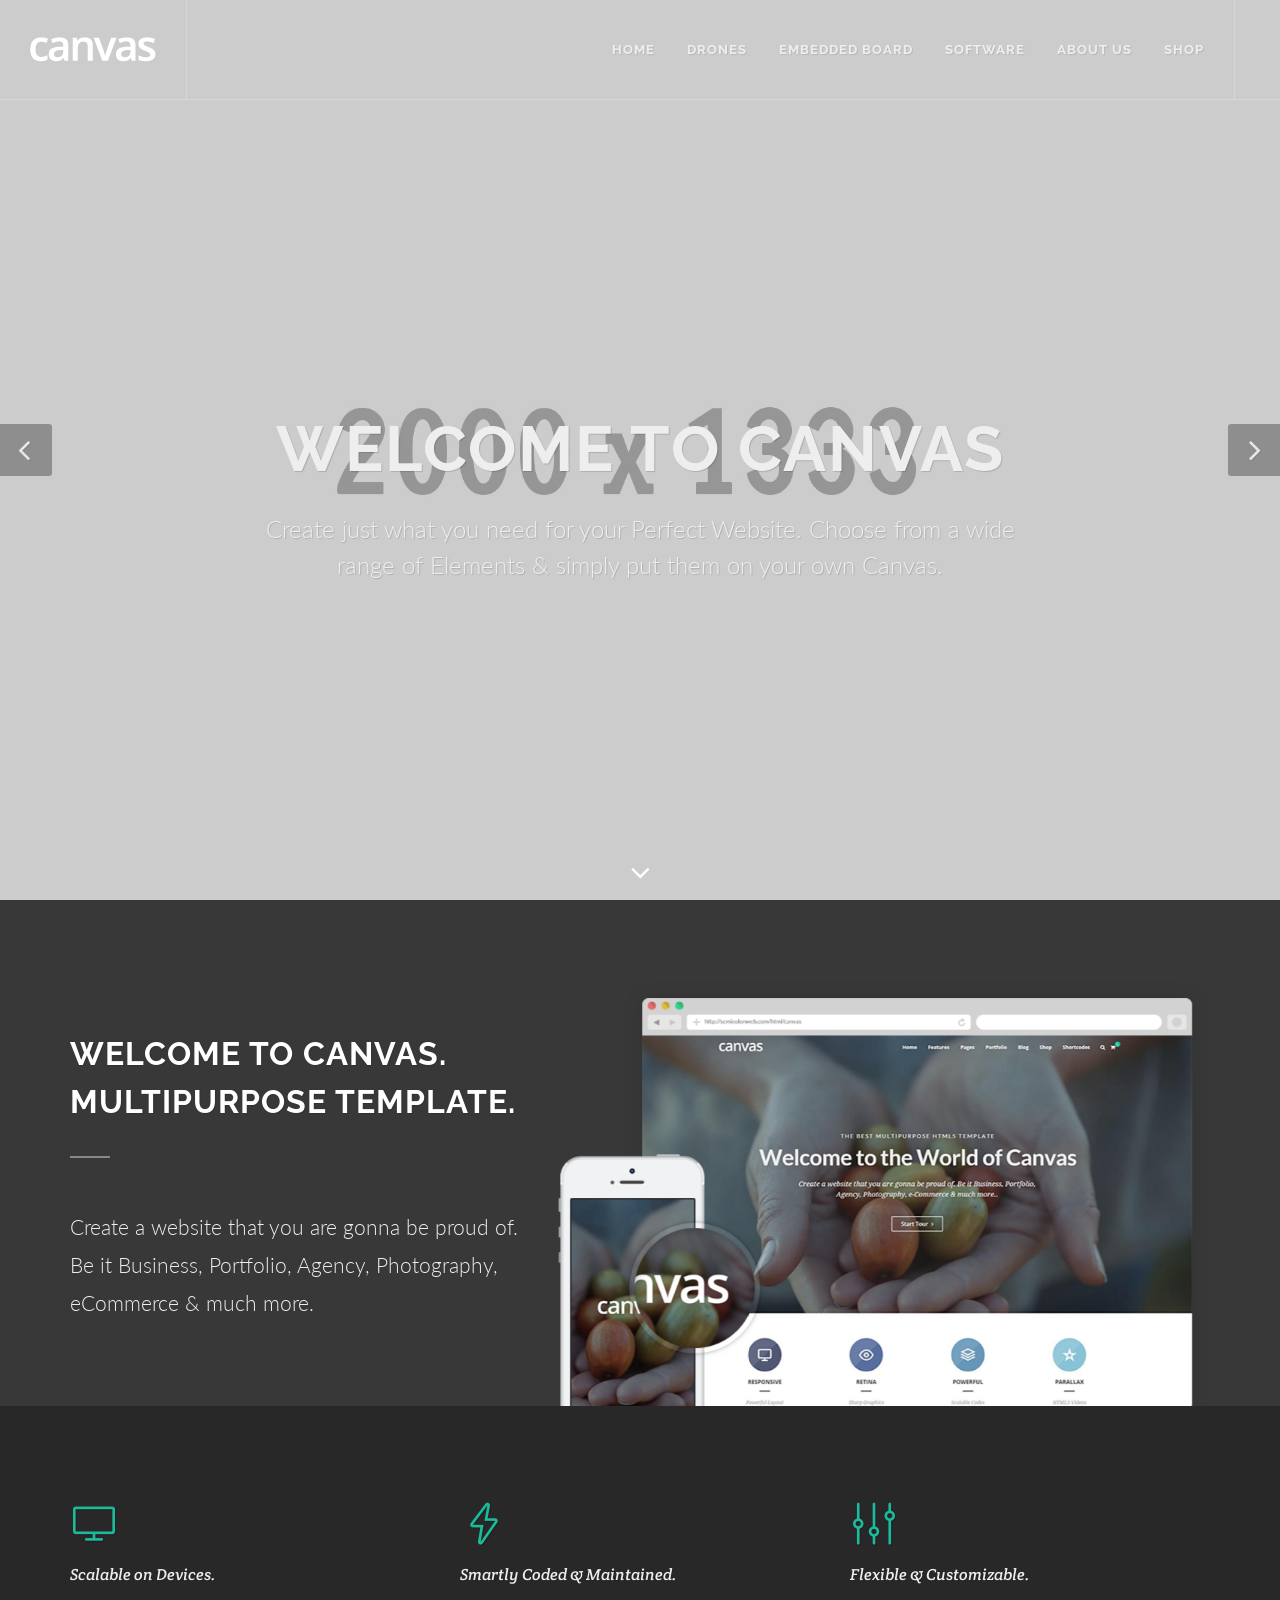
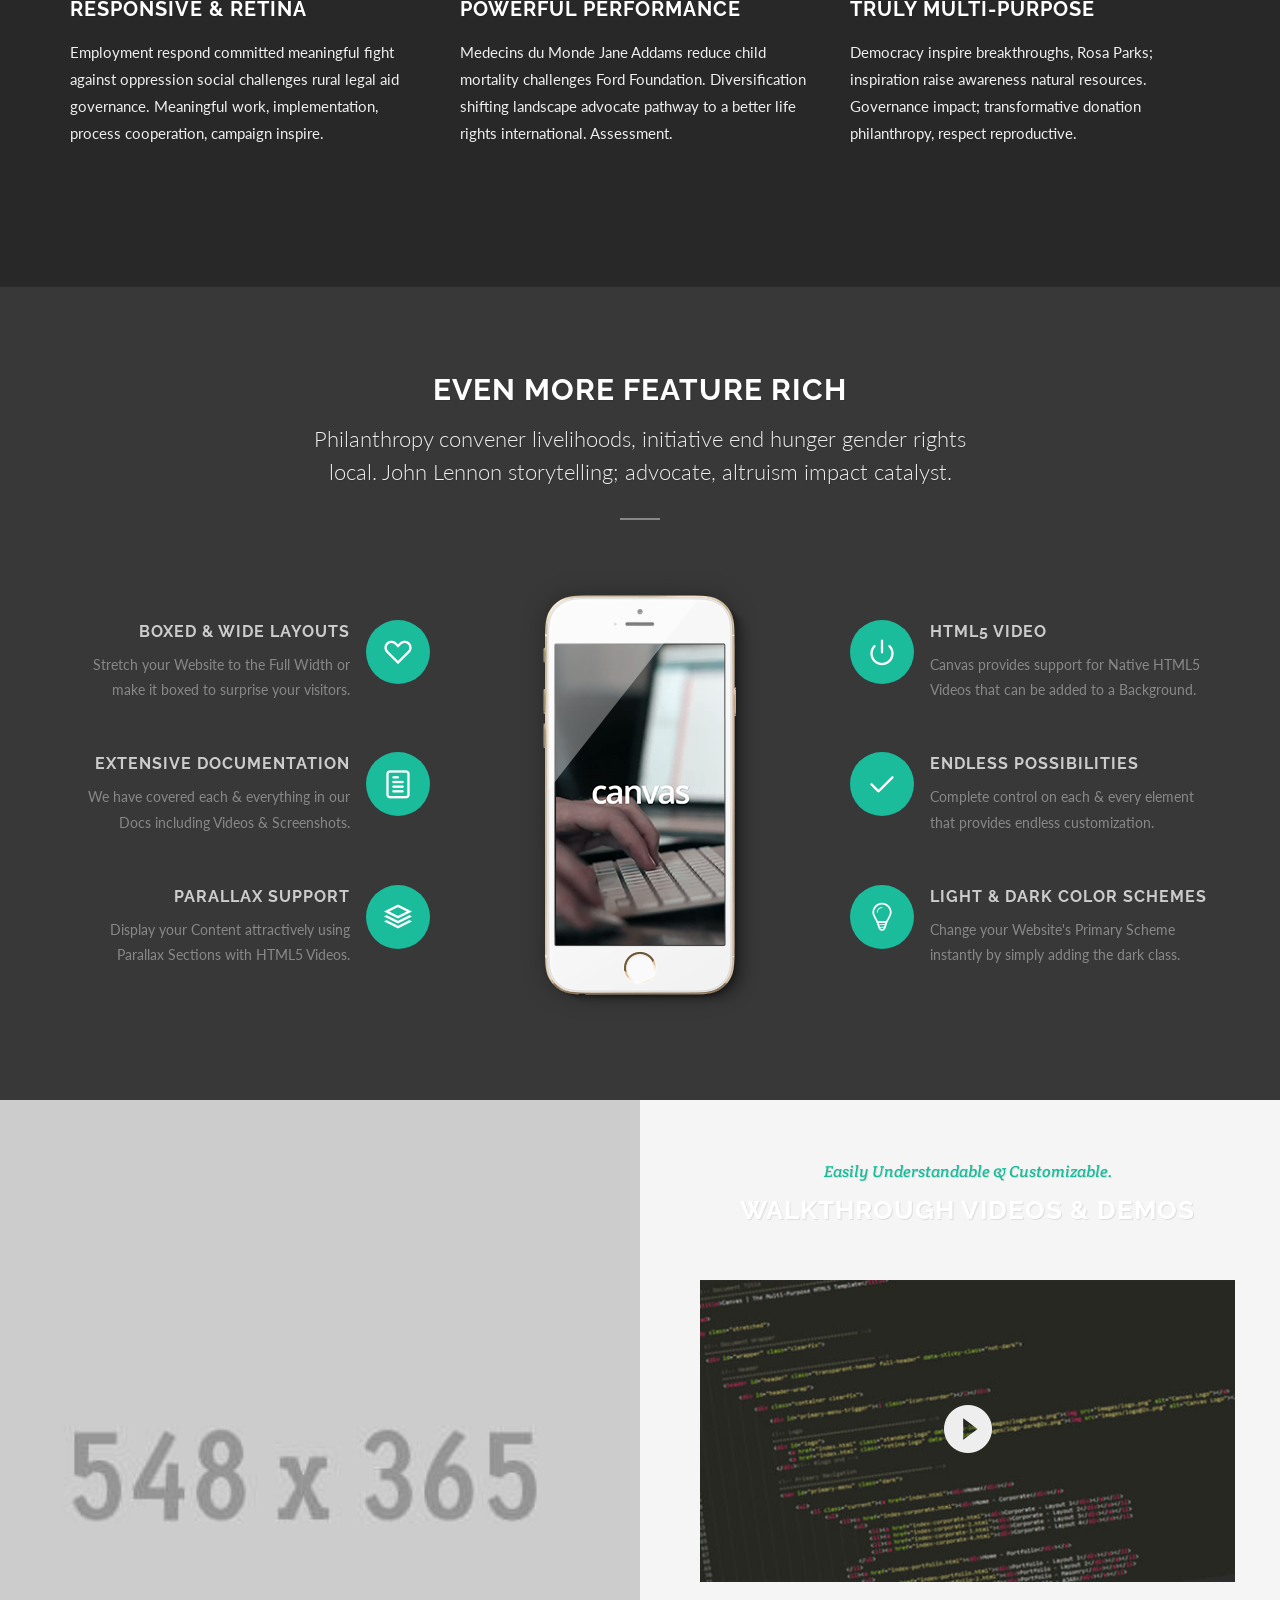
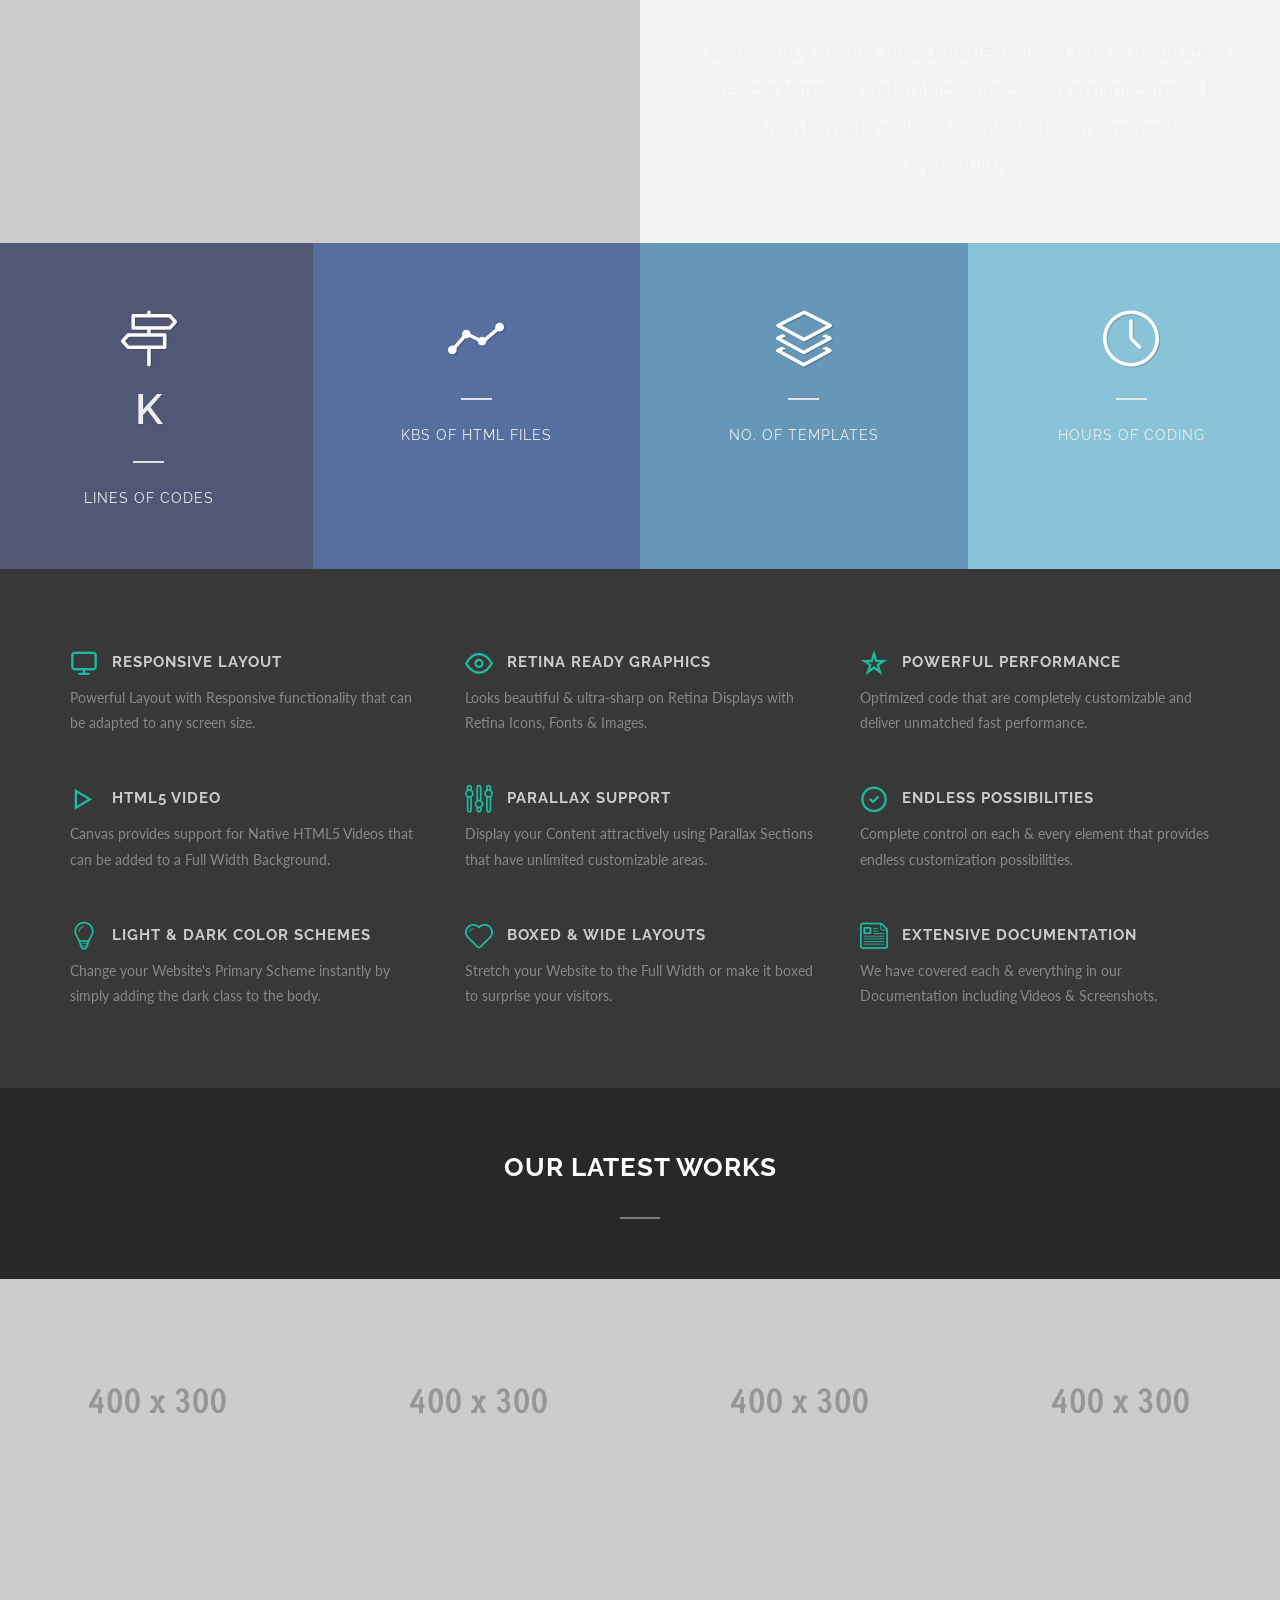
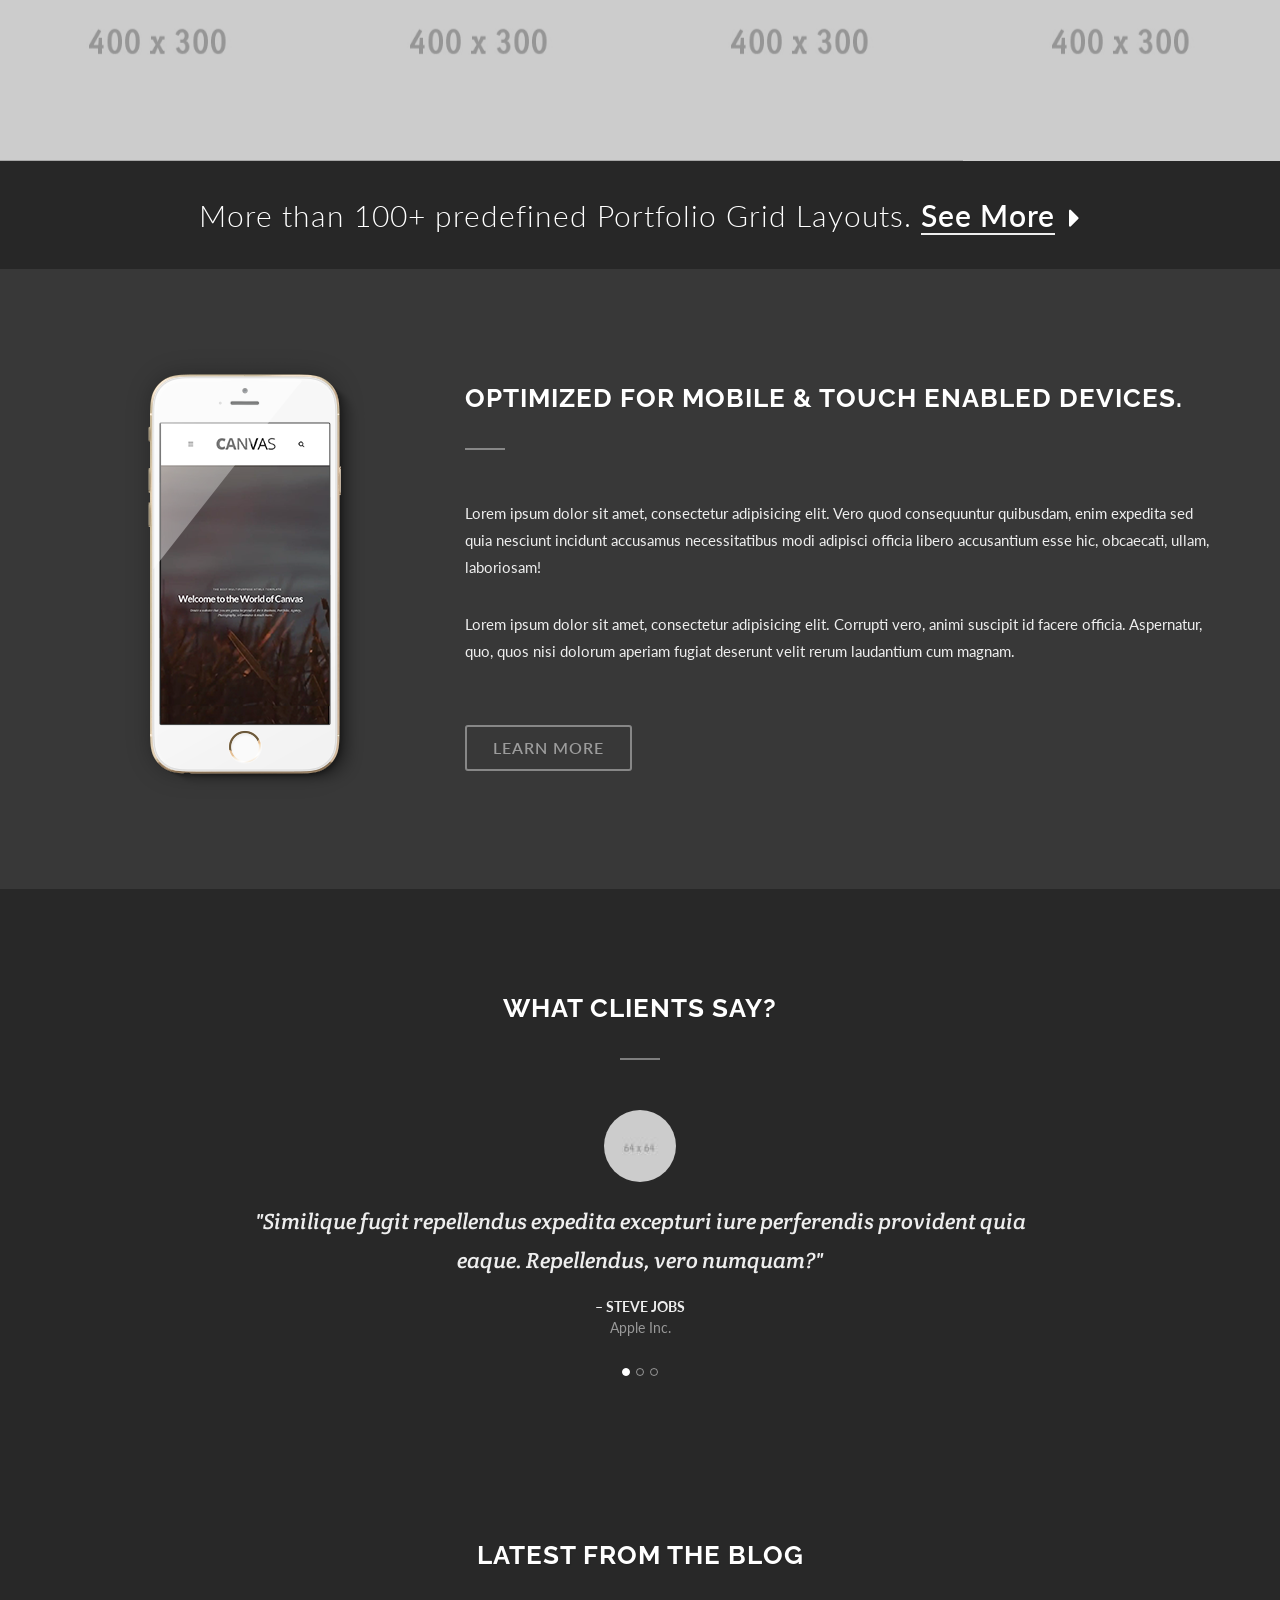
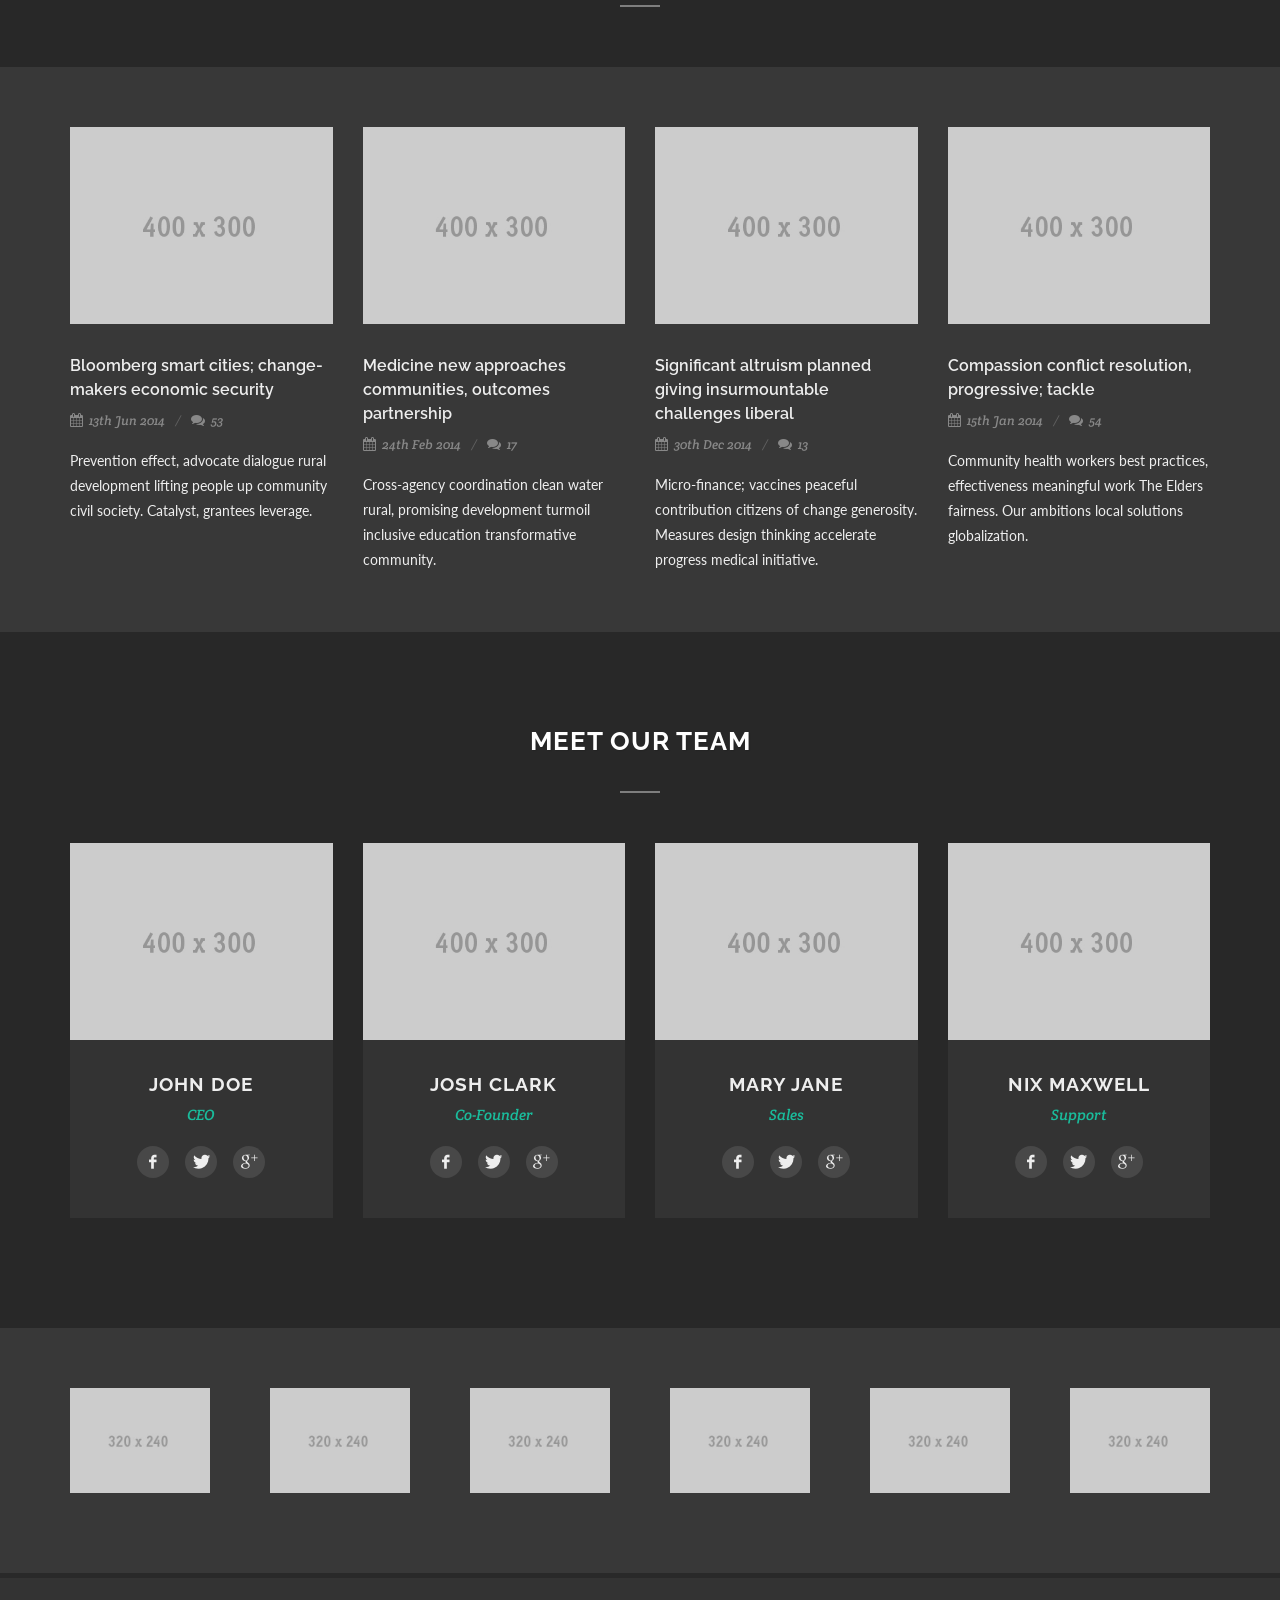
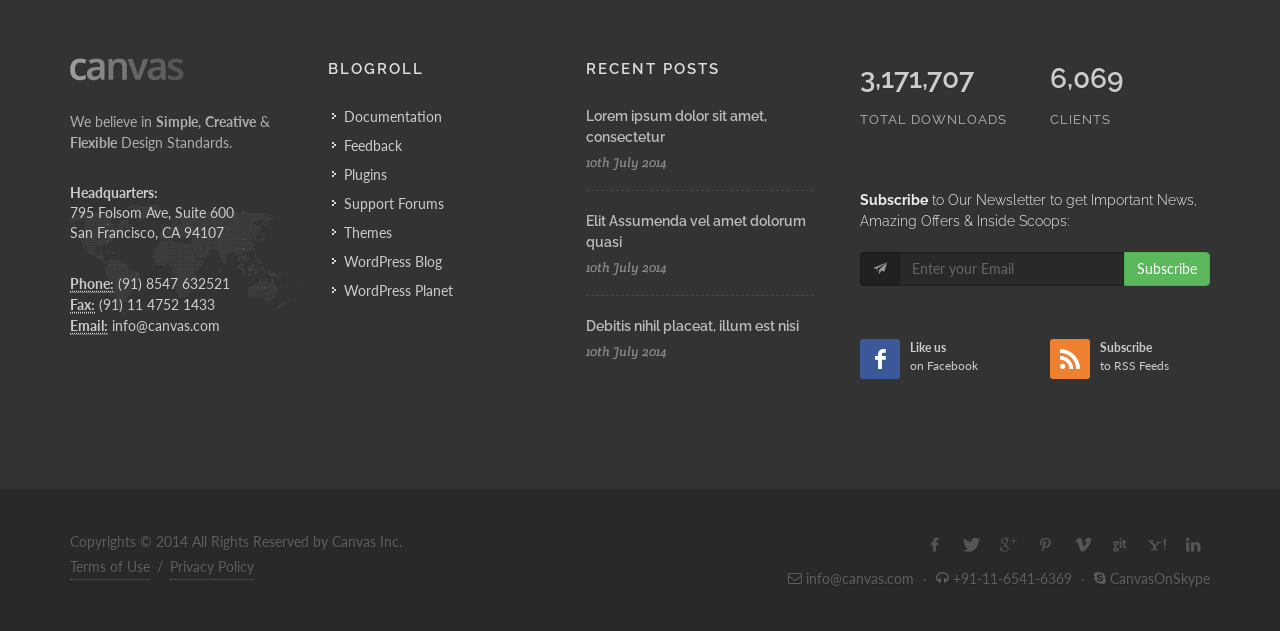
<file: HTML/Backup/index.html>
<!DOCTYPE html>
<html dir="ltr" lang="en-US">
<head>

	<meta http-equiv="content-type" content="text/html; charset=utf-8" />
	<meta name="author" content="SemiColonWeb" />

	<!-- Stylesheets
	============================================= -->
	<link href="http://fonts.googleapis.com/css?family=Lato:300,400,400italic,600,700|Raleway:300,400,500,600,700|Crete+Round:400italic" rel="stylesheet" type="text/css" />
	<link rel="stylesheet" href="css/bootstrap.css" type="text/css" />
	<link rel="stylesheet" href="style.css" type="text/css" />
	<link rel="stylesheet" href="css/dark.css" type="text/css" />
	<link rel="stylesheet" href="css/font-icons.css" type="text/css" />
	<link rel="stylesheet" href="css/animate.css" type="text/css" />
	<link rel="stylesheet" href="css/magnific-popup.css" type="text/css" />

	<link rel="stylesheet" href="css/responsive.css" type="text/css" />
	<meta name="viewport" content="width=device-width, initial-scale=1" />
	<!--[if lt IE 9]>
		<script src="http://css3-mediaqueries-js.googlecode.com/svn/trunk/css3-mediaqueries.js"></script>
	<![endif]-->

	<!-- External JavaScripts
	============================================= -->
	<script type="text/javascript" src="js/jquery.js"></script>
	<script type="text/javascript" src="js/plugins.js"></script>

	<!-- Document Title
	============================================= -->
	<title>LabRomance</title>

</head>

<body class="stretched dark">

	<!-- Document Wrapper
	============================================= -->
	<div id="wrapper" class="clearfix">

		<!-- Header
		============================================= -->
		<header id="header" class="transparent-header full-header" data-sticky-class="dark">

			<div id="header-wrap">

				<div class="container clearfix">

					<div id="primary-menu-trigger"><i class="icon-reorder"></i></div>

					<!-- Logo
					============================================= -->
					<div id="logo">
						<a href="index.html" class="standard-logo" data-dark-logo="images/logo-dark.png"><img src="images/logo.png" alt="Canvas Logo"></a>
						<a href="index.html" class="retina-logo" data-dark-logo="images/logo-dark@2x.png"><img src="images/logo@2x.png" alt="Canvas Logo"></a>
					</div><!-- #logo end -->

					<!-- Primary Navigation
					============================================= -->
					<nav id="primary-menu" class="dark">
						<ul>
							<li class="current"><a href="index.html"><div>Home</div></a>
							</li>
							<li><a href="index.html"><div>Drones</div></a>
								<ul>
									<li><a href="index-corporate.html"><div>LAB-X</div></a>
									</li>
									<li><a href="index-portfolio.html"><div>LAB</div></a>
									</li>
								</ul>
							</li>
							<li><a href="index.html"><div>Embedded Board</div></a>
								<ul>
									<li><a href="index-corporate.html"><div>Tegra X1</div></a>
									</li>
								</ul>
							</li>
							<li><a href="index.html"><div>Software</div></a>
							</li>
							<li><a href="index.html"><div>About us</div></a>
							</li>
							<li><a href="shop.html"><div>Shop</div></a>
							</li>							
						</ul>
					</nav><!-- #primary-menu end -->

				</div>

			</div>

		</header><!-- #header end -->

		<section id="slider" class="slider-parallax swiper_wrapper full-screen clearfix">

			<div class="swiper-container swiper-parent">
				<div class="swiper-wrapper">
					<div class="swiper-slide dark" style="background-image: url('images/slider/swiper/1.jpg');">
						<div class="container clearfix">
							<div class="slider-caption slider-caption-center">
								<h2 data-caption-animate="fadeInUp">Welcome to Canvas</h2>
								<p data-caption-animate="fadeInUp" data-caption-delay="200">Create just what you need for your Perfect Website. Choose from a wide range of Elements &amp; simply put them on your own Canvas.</p>
							</div>
						</div>
					</div>
					<div class="swiper-slide dark">
						<div class="container clearfix">
							<div class="slider-caption slider-caption-center">
								<h2 data-caption-animate="fadeInUp">Beautifully Flexible</h2>
								<p data-caption-animate="fadeInUp" data-caption-delay="200">Looks beautiful &amp; ultra-sharp on Retina Screen Displays. Powerful Layout with Responsive functionality that can be adapted to any screen size.</p>
							</div>
						</div>
						<div class="video-wrap">
							<video id="slide-video" poster="images/videos/explore.jpg" preload="auto" loop autoplay muted>
								<source src='images/videos/explore.webm' type='video/webm' />
								<source src='images/videos/explore.mp4' type='video/mp4' />
							</video>
							<div class="video-overlay" style="background-color: rgba(0,0,0,0.55);"></div>
						</div>
					</div>
					<div class="swiper-slide" style="background-image: url('images/slider/swiper/3.jpg'); background-position: center top;">
						<div class="container clearfix">
							<div class="slider-caption">
								<h2 data-caption-animate="fadeInUp">Great Performance</h2>
								<p data-caption-animate="fadeInUp" data-caption-delay="200">You'll be surprised to see the Final Results of your Creation &amp; would crave for more.</p>
							</div>
						</div>
					</div>
				</div>
				<div id="slider-arrow-left"><i class="icon-angle-left"></i></div>
				<div id="slider-arrow-right"><i class="icon-angle-right"></i></div>
			</div>

			<script>
				jQuery(document).ready(function($){
					var swiperSlider = new Swiper('.swiper-parent',{
						paginationClickable: false,
						slidesPerView: 1,
						grabCursor: true,
						loop: true,
						onSwiperCreated: function(swiper){
							$('[data-caption-animate]').each(function(){
								var $toAnimateElement = $(this);
								var toAnimateDelay = $(this).attr('data-caption-delay');
								var toAnimateDelayTime = 0;
								if( toAnimateDelay ) { toAnimateDelayTime = Number( toAnimateDelay ) + 750; } else { toAnimateDelayTime = 750; }
								if( !$toAnimateElement.hasClass('animated') ) {
									$toAnimateElement.addClass('not-animated');
									var elementAnimation = $toAnimateElement.attr('data-caption-animate');
									setTimeout(function() {
										$toAnimateElement.removeClass('not-animated').addClass( elementAnimation + ' animated');
									}, toAnimateDelayTime);
								}
							});
							SEMICOLON.slider.swiperSliderMenu();
						},
						onSlideChangeStart: function(swiper){
							$('[data-caption-animate]').each(function(){
								var $toAnimateElement = $(this);
								var elementAnimation = $toAnimateElement.attr('data-caption-animate');
								$toAnimateElement.removeClass('animated').removeClass(elementAnimation).addClass('not-animated');
							});
							SEMICOLON.slider.swiperSliderMenu();
						},
						onSlideChangeEnd: function(swiper){
							$('#slider').find('.swiper-slide').each(function(){
								if($(this).find('video').length > 0) { $(this).find('video').get(0).pause(); }
								if($(this).find('.yt-bg-player').length > 0) { $(this).find('.yt-bg-player').pauseYTP(); }
							});
							$('#slider').find('.swiper-slide:not(".swiper-slide-active")').each(function(){
								if($(this).find('video').length > 0) {
									if($(this).find('video').get(0).currentTime != 0 ) $(this).find('video').get(0).currentTime = 0;
								}
								if($(this).find('.yt-bg-player').length > 0) {
									$(this).find('.yt-bg-player').getPlayer().seekTo( $(this).find('.yt-bg-player').attr('data-start') );
								}
							});
							if( $('#slider').find('.swiper-slide.swiper-slide-active').find('video').length > 0 ) { $('#slider').find('.swiper-slide.swiper-slide-active').find('video').get(0).play(); }
							if( $('#slider').find('.swiper-slide.swiper-slide-active').find('.yt-bg-player').length > 0 ) { $('#slider').find('.swiper-slide.swiper-slide-active').find('.yt-bg-player').playYTP(); }

							$('#slider .swiper-slide.swiper-slide-active [data-caption-animate]').each(function(){
								var $toAnimateElement = $(this);
								var toAnimateDelay = $(this).attr('data-caption-delay');
								var toAnimateDelayTime = 0;
								if( toAnimateDelay ) { toAnimateDelayTime = Number( toAnimateDelay ) + 300; } else { toAnimateDelayTime = 300; }
								if( !$toAnimateElement.hasClass('animated') ) {
									$toAnimateElement.addClass('not-animated');
									var elementAnimation = $toAnimateElement.attr('data-caption-animate');
									setTimeout(function() {
										$toAnimateElement.removeClass('not-animated').addClass( elementAnimation + ' animated');
									}, toAnimateDelayTime);
								}
							});
						}
					});

					$('#slider-arrow-left').on('click', function(e){
						e.preventDefault();
						swiperSlider.swipePrev();
					});

					$('#slider-arrow-right').on('click', function(e){
						e.preventDefault();
						swiperSlider.swipeNext();
					});
				});
			</script>

			<a href="#" data-scrollto="#content" data-offset="100" class="dark one-page-arrow"><i class="icon-angle-down infinite animated fadeInDown"></i></a>

		</section>

		<!-- Content
		============================================= -->
		<section id="content">

			<div class="content-wrap">

				<div class="container clearfix">
					<div class="row clearfix">

						<div class="col-lg-5">
							<div class="heading-block topmargin">
								<h1>Welcome to Canvas.<br>MultiPurpose Template.</h1>
							</div>
							<p class="lead">Create a website that you are gonna be proud of. Be it Business, Portfolio, Agency, Photography, eCommerce &amp; much more.</p>
						</div>

						<div class="col-lg-7">

							<div style="position: relative; margin-bottom: -60px;" class="ohidden" data-height-lg="426" data-height-md="567" data-height-sm="470" data-height-xs="287" data-height-xxs="183">
								<img src="images/services/main-fbrowser.png" style="position: absolute; top: 0; left: 0;" data-animate="fadeInUp" data-delay="100" alt="Chrome">
								<img src="images/services/main-fmobile.png" style="position: absolute; top: 0; left: 0;" data-animate="fadeInUp" data-delay="400" alt="iPad">
							</div>

						</div>

					</div>
				</div>

				<div class="section nobottommargin">
					<div class="container clear-bottommargin clearfix">

						<div class="row topmargin-sm clearfix">

							<div class="col-md-4 bottommargin">
								<i class="i-plain color i-large icon-line2-screen-desktop inline-block" style="margin-bottom: 15px;"></i>
								<div class="heading-block nobottomborder" style="margin-bottom: 15px;">
									<span class="before-heading">Scalable on Devices.</span>
									<h4>Responsive &amp; Retina</h4>
								</div>
								<p>Employment respond committed meaningful fight against oppression social challenges rural legal aid governance. Meaningful work, implementation, process cooperation, campaign inspire.</p>
							</div>

							<div class="col-md-4 bottommargin">
								<i class="i-plain color i-large icon-line2-energy inline-block" style="margin-bottom: 15px;"></i>
								<div class="heading-block nobottomborder" style="margin-bottom: 15px;">
									<span class="before-heading">Smartly Coded &amp; Maintained.</span>
									<h4>Powerful Performance</h4>
								</div>
								<p>Medecins du Monde Jane Addams reduce child mortality challenges Ford Foundation. Diversification shifting landscape advocate pathway to a better life rights international. Assessment.</p>
							</div>

							<div class="col-md-4 bottommargin">
								<i class="i-plain color i-large icon-line2-equalizer inline-block" style="margin-bottom: 15px;"></i>
								<div class="heading-block nobottomborder" style="margin-bottom: 15px;">
									<span class="before-heading">Flexible &amp; Customizable.</span>
									<h4>Truly Multi-Purpose</h4>
								</div>
								<p>Democracy inspire breakthroughs, Rosa Parks; inspiration raise awareness natural resources. Governance impact; transformative donation philanthropy, respect reproductive.</p>
							</div>

						</div>

					</div>
				</div>

				<div class="container clearfix">

					<div class="row topmargin-lg bottommargin-sm">

						<div class="heading-block center">
							<h2>Even more Feature Rich</h2>
							<span class="divcenter">Philanthropy convener livelihoods, initiative end hunger gender rights local. John Lennon storytelling; advocate, altruism impact catalyst.</span>
						</div>

						<div class="col-md-4 col-sm-6 bottommargin">

							<div class="feature-box fbox-right topmargin" data-animate="fadeIn">
								<div class="fbox-icon">
									<a href="#"><i class="icon-line-heart"></i></a>
								</div>
								<h3>Boxed &amp; Wide Layouts</h3>
								<p>Stretch your Website to the Full Width or make it boxed to surprise your visitors.</p>
							</div>

							<div class="feature-box fbox-right topmargin" data-animate="fadeIn" data-delay="200">
								<div class="fbox-icon">
									<a href="#"><i class="icon-line-paper"></i></a>
								</div>
								<h3>Extensive Documentation</h3>
								<p>We have covered each &amp; everything in our Docs including Videos &amp; Screenshots.</p>
							</div>

							<div class="feature-box fbox-right topmargin" data-animate="fadeIn" data-delay="400">
								<div class="fbox-icon">
									<a href="#"><i class="icon-line-layers"></i></a>
								</div>
								<h3>Parallax Support</h3>
								<p>Display your Content attractively using Parallax Sections with HTML5 Videos.</p>
							</div>

						</div>

						<div class="col-md-4 hidden-sm bottommargin center">
							<img src="images/services/iphone7.png" alt="iphone 2">
						</div>

						<div class="col-md-4 col-sm-6 bottommargin">

							<div class="feature-box topmargin" data-animate="fadeIn">
								<div class="fbox-icon">
									<a href="#"><i class="icon-line-power"></i></a>
								</div>
								<h3>HTML5 Video</h3>
								<p>Canvas provides support for Native HTML5 Videos that can be added to a Background.</p>
							</div>

							<div class="feature-box topmargin" data-animate="fadeIn" data-delay="200">
								<div class="fbox-icon">
									<a href="#"><i class="icon-line-check"></i></a>
								</div>
								<h3>Endless Possibilities</h3>
								<p>Complete control on each &amp; every element that provides endless customization.</p>
							</div>

							<div class="feature-box topmargin" data-animate="fadeIn" data-delay="400">
								<div class="fbox-icon">
									<a href="#"><i class="icon-bulb"></i></a>
								</div>
								<h3>Light &amp; Dark Color Schemes</h3>
								<p>Change your Website's Primary Scheme instantly by simply adding the dark class.</p>
							</div>

						</div>

					</div>

				</div>

				<div class="row clearfix common-height">

					<div class="col-md-6 center col-padding" style="background: url('images/services/main-bg.jpg') center center no-repeat; background-size: cover;">
						<div>&nbsp;</div>
					</div>

					<div class="col-md-6 center col-padding" style="background-color: #F5F5F5;">
						<div>
							<div class="heading-block nobottomborder">
								<span class="before-heading color">Easily Understandable &amp; Customizable.</span>
								<h3>Walkthrough Videos &amp; Demos</h3>
							</div>

							<div class="center bottommargin">
								<a href="http://vimeo.com/101373765" data-lightbox="iframe" style="position: relative;">
									<img src="images/services/video.jpg" alt="Video">
									<span class="i-overlay nobg"><img src="images/icons/video-play.png" alt="Play"></span>
								</a>
							</div>
							<p class="lead nobottommargin">Democracy inspire breakthroughs, Rosa Parks; inspiration raise awareness natural resources. Governance impact; transformative donation philanthropy, respect reproductive.</p>
						</div>
					</div>

				</div>

				<div class="row clearfix bottommargin-lg common-height">

					<div class="col-md-3 col-sm-6 dark center col-padding" style="background-color: #515875;">
						<div>
							<i class="i-plain i-xlarge divcenter icon-line2-directions"></i>
							<div class="counter counter-lined"><span data-from="100" data-to="846" data-refresh-interval="50" data-speed="2000"></span>K</div>
							<h5>Lines of Codes</h5>
						</div>
					</div>

					<div class="col-md-3 col-sm-6 dark center col-padding" style="background-color: #576F9E;">
						<div>
							<i class="i-plain i-xlarge divcenter icon-line2-graph"></i>
							<div class="counter counter-lined"><span data-from="3000" data-to="21500" data-refresh-interval="100" data-speed="2500"></span></div>
							<h5>KBs of HTML Files</h5>
						</div>
					</div>

					<div class="col-md-3 col-sm-6 dark center col-padding" style="background-color: #6697B9;">
						<div>
							<i class="i-plain i-xlarge divcenter icon-line2-layers"></i>
							<div class="counter counter-lined"><span data-from="10" data-to="408" data-refresh-interval="25" data-speed="3500"></span></div>
							<h5>No. of Templates</h5>
						</div>
					</div>

					<div class="col-md-3 col-sm-6 dark center col-padding" style="background-color: #88C3D8;">
						<div>
							<i class="i-plain i-xlarge divcenter icon-line2-clock"></i>
							<div class="counter counter-lined"><span data-from="60" data-to="1400" data-refresh-interval="30" data-speed="2700"></span></div>
							<h5>Hours of Coding</h5>
						</div>
					</div>

				</div>

				<div class="container clearfix">

					<div class="col_one_third">
						<div class="feature-box fbox-small fbox-plain" data-animate="fadeIn">
							<div class="fbox-icon">
								<a href="#"><i class="icon-line-monitor"></i></a>
							</div>
							<h3>Responsive Layout</h3>
							<p>Powerful Layout with Responsive functionality that can be adapted to any screen size.</p>
						</div>
					</div>

					<div class="col_one_third">
						<div class="feature-box fbox-small fbox-plain" data-animate="fadeIn" data-delay="200">
							<div class="fbox-icon">
								<a href="#"><i class="icon-line-eye"></i></a>
							</div>
							<h3>Retina Ready Graphics</h3>
							<p>Looks beautiful &amp; ultra-sharp on Retina Displays with Retina Icons, Fonts &amp; Images.</p>
						</div>
					</div>

					<div class="col_one_third col_last">
						<div class="feature-box fbox-small fbox-plain" data-animate="fadeIn" data-delay="400">
							<div class="fbox-icon">
								<a href="#"><i class="icon-line-star"></i></a>
							</div>
							<h3>Powerful Performance</h3>
							<p>Optimized code that are completely customizable and deliver unmatched fast performance.</p>
						</div>
					</div>

					<div class="clear"></div>

					<div class="col_one_third">
						<div class="feature-box fbox-small fbox-plain" data-animate="fadeIn" data-delay="600">
							<div class="fbox-icon">
								<a href="#"><i class="icon-line-play"></i></a>
							</div>
							<h3>HTML5 Video</h3>
							<p>Canvas provides support for Native HTML5 Videos that can be added to a Full Width Background.</p>
						</div>
					</div>

					<div class="col_one_third">
						<div class="feature-box fbox-small fbox-plain" data-animate="fadeIn" data-delay="800">
							<div class="fbox-icon">
								<a href="#"><i class="icon-params"></i></a>
							</div>
							<h3>Parallax Support</h3>
							<p>Display your Content attractively using Parallax Sections that have unlimited customizable areas.</p>
						</div>
					</div>

					<div class="col_one_third col_last">
						<div class="feature-box fbox-small fbox-plain" data-animate="fadeIn" data-delay="1000">
							<div class="fbox-icon">
								<a href="#"><i class="icon-line-circle-check"></i></a>
							</div>
							<h3>Endless Possibilities</h3>
							<p>Complete control on each &amp; every element that provides endless customization possibilities.</p>
						</div>
					</div>

					<div class="clear"></div>

					<div class="col_one_third bottommargin-sm">
						<div class="feature-box fbox-small fbox-plain" data-animate="fadeIn" data-delay="600">
							<div class="fbox-icon">
								<a href="#"><i class="icon-bulb"></i></a>
							</div>
							<h3>Light &amp; Dark Color Schemes</h3>
							<p>Change your Website's Primary Scheme instantly by simply adding the dark class to the body.</p>
						</div>
					</div>

					<div class="col_one_third bottommargin-sm">
						<div class="feature-box fbox-small fbox-plain" data-animate="fadeIn" data-delay="800">
							<div class="fbox-icon">
								<a href="#"><i class="icon-heart2"></i></a>
							</div>
							<h3>Boxed &amp; Wide Layouts</h3>
							<p>Stretch your Website to the Full Width or make it boxed to surprise your visitors.</p>
						</div>
					</div>

					<div class="col_one_third bottommargin-sm col_last">
						<div class="feature-box fbox-small fbox-plain" data-animate="fadeIn" data-delay="1000">
							<div class="fbox-icon">
								<a href="#"><i class="icon-note"></i></a>
							</div>
							<h3>Extensive Documentation</h3>
							<p>We have covered each &amp; everything in our Documentation including Videos &amp; Screenshots.</p>
						</div>
					</div>

					<div class="clear"></div>

				</div>

				<div class="section topmargin nobottommargin nobottomborder">
					<div class="container clearfix">
						<div class="heading-block center nomargin">
							<h3>Our Latest Works</h3>
						</div>
					</div>
				</div>

				<div id="portfolio" class="portfolio-nomargin portfolio-notitle portfolio-full clearfix">

					<article class="portfolio-item pf-media pf-icons">
						<div class="portfolio-image">
							<a href="portfolio-single.html">
								<img src="images/portfolio/4/1.jpg" alt="Open Imagination">
							</a>
							<div class="portfolio-overlay">
								<a href="images/portfolio/full/1.jpg" class="left-icon" data-lightbox="image"><i class="icon-line-plus"></i></a>
								<a href="portfolio-single.html" class="right-icon"><i class="icon-line-ellipsis"></i></a>
							</div>
						</div>
						<div class="portfolio-desc">
							<h3><a href="portfolio-single.html">Open Imagination</a></h3>
							<span><a href="#">Media</a>, <a href="#">Icons</a></span>
						</div>
					</article>

					<article class="portfolio-item pf-illustrations">
						<div class="portfolio-image">
							<a href="portfolio-single.html">
								<img src="images/portfolio/4/2.jpg" alt="Locked Steel Gate">
							</a>
							<div class="portfolio-overlay">
								<a href="images/portfolio/full/2.jpg" class="left-icon" data-lightbox="image"><i class="icon-line-plus"></i></a>
								<a href="portfolio-single.html" class="right-icon"><i class="icon-line-ellipsis"></i></a>
							</div>
						</div>
						<div class="portfolio-desc">
							<h3><a href="portfolio-single.html">Locked Steel Gate</a></h3>
							<span><a href="#">Illustrations</a></span>
						</div>
					</article>

					<article class="portfolio-item pf-graphics pf-uielements">
						<div class="portfolio-image">
							<a href="#">
								<img src="images/portfolio/4/3.jpg" alt="Mac Sunglasses">
							</a>
							<div class="portfolio-overlay">
								<a href="http://vimeo.com/89396394" class="left-icon" data-lightbox="iframe"><i class="icon-line-play"></i></a>
								<a href="portfolio-single-video.html" class="right-icon"><i class="icon-line-ellipsis"></i></a>
							</div>
						</div>
						<div class="portfolio-desc">
							<h3><a href="portfolio-single-video.html">Mac Sunglasses</a></h3>
							<span><a href="#">Graphics</a>, <a href="#">UI Elements</a></span>
						</div>
					</article>

					<article class="portfolio-item pf-icons pf-illustrations">
						<div class="portfolio-image">
							<a href="portfolio-single.html">
								<img src="images/portfolio/4/4.jpg" alt="Open Imagination">
							</a>
							<div class="portfolio-overlay" data-lightbox="gallery">
								<a href="images/portfolio/full/4.jpg" class="left-icon" data-lightbox="gallery-item"><i class="icon-line-stack-2"></i></a>
								<a href="images/portfolio/full/4-1.jpg" class="hidden" data-lightbox="gallery-item"></a>
								<a href="portfolio-single-gallery.html" class="right-icon"><i class="icon-line-ellipsis"></i></a>
							</div>
						</div>
						<div class="portfolio-desc">
							<h3><a href="portfolio-single-gallery.html">Morning Dew</a></h3>
							<span><a href="#"><a href="#">Icons</a>, <a href="#">Illustrations</a></span>
						</div>
					</article>

					<article class="portfolio-item pf-uielements pf-media">
						<div class="portfolio-image">
							<a href="portfolio-single.html">
								<img src="images/portfolio/4/5.jpg" alt="Console Activity">
							</a>
							<div class="portfolio-overlay">
								<a href="images/portfolio/full/5.jpg" class="left-icon" data-lightbox="image"><i class="icon-line-plus"></i></a>
								<a href="portfolio-single.html" class="right-icon"><i class="icon-line-ellipsis"></i></a>
							</div>
						</div>
						<div class="portfolio-desc">
							<h3><a href="portfolio-single.html">Console Activity</a></h3>
							<span><a href="#">UI Elements</a>, <a href="#">Media</a></span>
						</div>
					</article>

					<article class="portfolio-item pf-graphics pf-illustrations">
						<div class="portfolio-image">
							<a href="portfolio-single.html">
								<img src="images/portfolio/4/6.jpg" alt="Open Imagination">
							</a>
							<div class="portfolio-overlay" data-lightbox="gallery">
								<a href="images/portfolio/full/6.jpg" class="left-icon" data-lightbox="gallery-item"><i class="icon-line-stack-2"></i></a>
								<a href="images/portfolio/full/6-1.jpg" class="hidden" data-lightbox="gallery-item"></a>
								<a href="images/portfolio/full/6-2.jpg" class="hidden" data-lightbox="gallery-item"></a>
								<a href="images/portfolio/full/6-3.jpg" class="hidden" data-lightbox="gallery-item"></a>
								<a href="portfolio-single-gallery.html" class="right-icon"><i class="icon-line-ellipsis"></i></a>
							</div>
						</div>
						<div class="portfolio-desc">
							<h3><a href="portfolio-single-gallery.html">Shake It!</a></h3>
							<span><a href="#">Illustrations</a>, <a href="#">Graphics</a></span>
						</div>
					</article>

					<article class="portfolio-item pf-uielements pf-icons">
						<div class="portfolio-image">
							<a href="portfolio-single-video.html">
								<img src="images/portfolio/4/7.jpg" alt="Backpack Contents">
							</a>
							<div class="portfolio-overlay">
								<a href="http://www.youtube.com/watch?v=kuceVNBTJio" class="left-icon" data-lightbox="iframe"><i class="icon-line-play"></i></a>
								<a href="portfolio-single-video.html" class="right-icon"><i class="icon-line-ellipsis"></i></a>
							</div>
						</div>
						<div class="portfolio-desc">
							<h3><a href="portfolio-single-video.html">Backpack Contents</a></h3>
							<span><a href="#">UI Elements</a>, <a href="#">Icons</a></span>
						</div>
					</article>

					<article class="portfolio-item pf-graphics">
						<div class="portfolio-image">
							<a href="portfolio-single.html">
								<img src="images/portfolio/4/8.jpg" alt="Sunset Bulb Glow">
							</a>
							<div class="portfolio-overlay">
								<a href="images/portfolio/full/8.jpg" class="left-icon" data-lightbox="image"><i class="icon-line-plus"></i></a>
								<a href="portfolio-single.html" class="right-icon"><i class="icon-line-ellipsis"></i></a>
							</div>
						</div>
						<div class="portfolio-desc">
							<h3><a href="portfolio-single.html">Sunset Bulb Glow</a></h3>
							<span><a href="#">Graphics</a></span>
						</div>
					</article>

				</div>

				<script type="text/javascript">

					jQuery(window).load(function(){

						var $container = $('#portfolio');

						$container.isotope({
							transitionDuration: '0.65s',
							masonry: {
								columnWidth: $container.find('.portfolio-item:not(.wide)')[0]
							}
						});

						$('#page-menu a').click(function(){
							$('#page-menu li').removeClass('current');
							$(this).parent('li').addClass('current');
							var selector = $(this).attr('data-filter');
							$container.isotope({ filter: selector });
							return false;
						});

						$(window).resize(function() {
							$container.isotope('layout');
						});

					});

				</script>

				<div class="clear"></div>

				<a href="portfolio.html" class="button button-full button-dark center tright bottommargin-lg">
					<div class="container clearfix">
						More than 100+ predefined Portfolio Grid Layouts. <strong>See More</strong> <i class="icon-caret-right" style="top:4px;"></i>
					</div>
				</a>

				<div class="container clearfix">

					<div class="col_one_third bottommargin-sm center">
						<img data-animate="fadeInLeft" src="images/services/iphone6.png" alt="Iphone">
					</div>

					<div class="col_two_third bottommargin-sm col_last">

						<div class="heading-block topmargin-sm">
							<h3>Optimized for Mobile &amp; Touch Enabled Devices.</h3>
						</div>

						<p>Lorem ipsum dolor sit amet, consectetur adipisicing elit. Vero quod consequuntur quibusdam, enim expedita sed quia nesciunt incidunt accusamus necessitatibus modi adipisci officia libero accusantium esse hic, obcaecati, ullam, laboriosam!</p>

						<p>Lorem ipsum dolor sit amet, consectetur adipisicing elit. Corrupti vero, animi suscipit id facere officia. Aspernatur, quo, quos nisi dolorum aperiam fugiat deserunt velit rerum laudantium cum magnam.</p>

						<a href="#" class="button button-border button-dark button-rounded button-large noleftmargin topmargin-sm">Learn more</a>

					</div>

				</div>

				<div class="section parallax dark nobottommargin" style="background-image: url('images/services/home-testi-bg.jpg'); padding: 100px 0;" data-stellar-background-ratio="0.4">

					<div class="heading-block center">
						<h3>What Clients Say?</h3>
					</div>

					<div class="fslider testimonial testimonial-full" data-animation="fade" data-arrows="false">
						<div class="flexslider">
							<div class="slider-wrap">
								<div class="slide">
									<div class="testi-image">
										<a href="#"><img src="images/testimonials/3.jpg" alt="Customer Testimonails"></a>
									</div>
									<div class="testi-content">
										<p>Similique fugit repellendus expedita excepturi iure perferendis provident quia eaque. Repellendus, vero numquam?</p>
										<div class="testi-meta">
											Steve Jobs
											<span>Apple Inc.</span>
										</div>
									</div>
								</div>
								<div class="slide">
									<div class="testi-image">
										<a href="#"><img src="images/testimonials/2.jpg" alt="Customer Testimonails"></a>
									</div>
									<div class="testi-content">
										<p>Natus voluptatum enim quod necessitatibus quis expedita harum provident eos obcaecati id culpa corporis molestias.</p>
										<div class="testi-meta">
											Collis Ta'eed
											<span>Envato Inc.</span>
										</div>
									</div>
								</div>
								<div class="slide">
									<div class="testi-image">
										<a href="#"><img src="images/testimonials/1.jpg" alt="Customer Testimonails"></a>
									</div>
									<div class="testi-content">
										<p>Incidunt deleniti blanditiis quas aperiam recusandae consequatur ullam quibusdam cum libero illo rerum!</p>
										<div class="testi-meta">
											John Doe
											<span>XYZ Inc.</span>
										</div>
									</div>
								</div>
							</div>
						</div>
					</div>

				</div>

				<div class="section notopmargin notopborder">
					<div class="container clearfix">
						<div class="heading-block center nomargin">
							<h3>Latest from the Blog</h3>
						</div>
					</div>
				</div>

				<div class="container clear-bottommargin clearfix">
					<div class="row">

						<div class="col-md-3 col-sm-6 bottommargin">
							<div class="ipost clearfix">
								<div class="entry-image">
									<a href="#"><img class="image_fade" src="images/magazine/thumb/1.jpg" alt="Image"></a>
								</div>
								<div class="entry-title">
									<h3><a href="blog-single.html">Bloomberg smart cities; change-makers economic security</a></h3>
								</div>
								<ul class="entry-meta clearfix">
									<li><i class="icon-calendar3"></i> 13th Jun 2014</li>
									<li><a href="blog-single.html#comments"><i class="icon-comments"></i> 53</a></li>
								</ul>
								<div class="entry-content">
									<p>Prevention effect, advocate dialogue rural development lifting people up community civil society. Catalyst, grantees leverage.</p>
								</div>
							</div>
						</div>

						<div class="col-md-3 col-sm-6 bottommargin">
							<div class="ipost clearfix">
								<div class="entry-image">
									<a href="#"><img class="image_fade" src="images/magazine/thumb/2.jpg" alt="Image"></a>
								</div>
								<div class="entry-title">
									<h3><a href="blog-single.html">Medicine new approaches communities, outcomes partnership</a></h3>
								</div>
								<ul class="entry-meta clearfix">
									<li><i class="icon-calendar3"></i> 24th Feb 2014</li>
									<li><a href="blog-single.html#comments"><i class="icon-comments"></i> 17</a></li>
								</ul>
								<div class="entry-content">
									<p>Cross-agency coordination clean water rural, promising development turmoil inclusive education transformative community.</p>
								</div>
							</div>
						</div>

						<div class="col-md-3 col-sm-6 bottommargin">
							<div class="ipost clearfix">
								<div class="entry-image">
									<a href="#"><img class="image_fade" src="images/magazine/thumb/3.jpg" alt="Image"></a>
								</div>
								<div class="entry-title">
									<h3><a href="blog-single.html">Significant altruism planned giving insurmountable challenges liberal</a></h3>
								</div>
								<ul class="entry-meta clearfix">
									<li><i class="icon-calendar3"></i> 30th Dec 2014</li>
									<li><a href="blog-single.html#comments"><i class="icon-comments"></i> 13</a></li>
								</ul>
								<div class="entry-content">
									<p>Micro-finance; vaccines peaceful contribution citizens of change generosity. Measures design thinking accelerate progress medical initiative.</p>
								</div>
							</div>
						</div>

						<div class="col-md-3 col-sm-6 bottommargin">
							<div class="ipost clearfix">
								<div class="entry-image">
									<a href="#"><img class="image_fade" src="images/magazine/thumb/4.jpg" alt="Image"></a>
								</div>
								<div class="entry-title">
									<h3><a href="blog-single.html">Compassion conflict resolution, progressive; tackle</a></h3>
								</div>
								<ul class="entry-meta clearfix">
									<li><i class="icon-calendar3"></i> 15th Jan 2014</li>
									<li><a href="blog-single.html#comments"><i class="icon-comments"></i> 54</a></li>
								</ul>
								<div class="entry-content">
									<p>Community health workers best practices, effectiveness meaningful work The Elders fairness. Our ambitions local solutions globalization.</p>
								</div>
							</div>
						</div>

					</div>
				</div>

				<div class="section">
					<div class="container clearfix">

						<div class="row topmargin-sm">

							<div class="heading-block center">
								<h3>Meet Our Team</h3>
							</div>

							<div class="col-md-3 col-sm-6 bottommargin">

								<div class="team">
									<div class="team-image">
										<img src="images/team/3.jpg" alt="John Doe">
									</div>
									<div class="team-desc team-desc-bg">
										<div class="team-title"><h4>John Doe</h4><span>CEO</span></div>
										<a href="#" class="social-icon inline-block si-small si-light si-rounded si-facebook">
											<i class="icon-facebook"></i>
											<i class="icon-facebook"></i>
										</a>
										<a href="#" class="social-icon inline-block si-small si-light si-rounded si-twitter">
											<i class="icon-twitter"></i>
											<i class="icon-twitter"></i>
										</a>
										<a href="#" class="social-icon inline-block si-small si-light si-rounded si-gplus">
											<i class="icon-gplus"></i>
											<i class="icon-gplus"></i>
										</a>
									</div>
								</div>

							</div>

							<div class="col-md-3 col-sm-6 bottommargin">

								<div class="team">
									<div class="team-image">
										<img src="images/team/2.jpg" alt="Josh Clark">
									</div>
									<div class="team-desc team-desc-bg">
										<div class="team-title"><h4>Josh Clark</h4><span>Co-Founder</span></div>
										<a href="#" class="social-icon inline-block si-small si-light si-rounded si-facebook">
											<i class="icon-facebook"></i>
											<i class="icon-facebook"></i>
										</a>
										<a href="#" class="social-icon inline-block si-small si-light si-rounded si-twitter">
											<i class="icon-twitter"></i>
											<i class="icon-twitter"></i>
										</a>
										<a href="#" class="social-icon inline-block si-small si-light si-rounded si-gplus">
											<i class="icon-gplus"></i>
											<i class="icon-gplus"></i>
										</a>
									</div>
								</div>

							</div>

							<div class="col-md-3 col-sm-6 bottommargin">

								<div class="team">
									<div class="team-image">
										<img src="images/team/8.jpg" alt="Mary Jane">
									</div>
									<div class="team-desc team-desc-bg">
										<div class="team-title"><h4>Mary Jane</h4><span>Sales</span></div>
										<a href="#" class="social-icon inline-block si-small si-light si-rounded si-facebook">
											<i class="icon-facebook"></i>
											<i class="icon-facebook"></i>
										</a>
										<a href="#" class="social-icon inline-block si-small si-light si-rounded si-twitter">
											<i class="icon-twitter"></i>
											<i class="icon-twitter"></i>
										</a>
										<a href="#" class="social-icon inline-block si-small si-light si-rounded si-gplus">
											<i class="icon-gplus"></i>
											<i class="icon-gplus"></i>
										</a>
									</div>
								</div>

							</div>

							<div class="col-md-3 col-sm-6 bottommargin">

								<div class="team">
									<div class="team-image">
										<img src="images/team/4.jpg" alt="Nix Maxwell">
									</div>
									<div class="team-desc team-desc-bg">
										<div class="team-title"><h4>Nix Maxwell</h4><span>Support</span></div>
										<a href="#" class="social-icon inline-block si-small si-light si-rounded si-facebook">
											<i class="icon-facebook"></i>
											<i class="icon-facebook"></i>
										</a>
										<a href="#" class="social-icon inline-block si-small si-light si-rounded si-twitter">
											<i class="icon-twitter"></i>
											<i class="icon-twitter"></i>
										</a>
										<a href="#" class="social-icon inline-block si-small si-light si-rounded si-gplus">
											<i class="icon-gplus"></i>
											<i class="icon-gplus"></i>
										</a>
									</div>
								</div>

							</div>

						</div>

					</div>
				</div>

				<div class="container clearfix">

					<div id="oc-clients" class="owl-carousel image-carousel">

						<div class="oc-item"><a href="#"><img src="images/clients/1.png" alt="Clients"></a></div>
						<div class="oc-item"><a href="#"><img src="images/clients/2.png" alt="Clients"></a></div>
						<div class="oc-item"><a href="#"><img src="images/clients/3.png" alt="Clients"></a></div>
						<div class="oc-item"><a href="#"><img src="images/clients/4.png" alt="Clients"></a></div>
						<div class="oc-item"><a href="#"><img src="images/clients/5.png" alt="Clients"></a></div>
						<div class="oc-item"><a href="#"><img src="images/clients/6.png" alt="Clients"></a></div>
						<div class="oc-item"><a href="#"><img src="images/clients/7.png" alt="Clients"></a></div>
						<div class="oc-item"><a href="#"><img src="images/clients/8.png" alt="Clients"></a></div>
						<div class="oc-item"><a href="#"><img src="images/clients/9.png" alt="Clients"></a></div>
						<div class="oc-item"><a href="#"><img src="images/clients/10.png" alt="Clients"></a></div>

					</div>

					<script type="text/javascript">

						jQuery(document).ready(function($) {

							var ocClients = $("#oc-clients");

							ocClients.owlCarousel({
								margin: 60,
								loop: true,
								nav: false,
								autoplay: true,
								dots: false,
								autoplayHoverPause: true,
								responsive:{
									0:{ items:2 },
									480:{ items:3 },
									768:{ items:4 },
									992:{ items:5 },
									1200:{ items:6 }
								}
							});

						});

					</script>

				</div>

			</div>

		</section><!-- #content end -->

		<!-- Footer
		============================================= -->
		<footer id="footer" class="dark">

			<div class="container">

				<!-- Footer Widgets
				============================================= -->
				<div class="footer-widgets-wrap clearfix">

					<div class="col_two_third">

						<div class="col_one_third">

							<div class="widget clearfix">

								<img src="images/footer-widget-logo.png" alt="" class="footer-logo">

								<p>We believe in <strong>Simple</strong>, <strong>Creative</strong> &amp; <strong>Flexible</strong> Design Standards.</p>

								<div style="background: url('images/world-map.png') no-repeat center center; background-size: 100%;">
									<address>
										<strong>Headquarters:</strong><br>
										795 Folsom Ave, Suite 600<br>
										San Francisco, CA 94107<br>
									</address>
									<abbr title="Phone Number"><strong>Phone:</strong></abbr> (91) 8547 632521<br>
									<abbr title="Fax"><strong>Fax:</strong></abbr> (91) 11 4752 1433<br>
									<abbr title="Email Address"><strong>Email:</strong></abbr> info@canvas.com
								</div>

							</div>

						</div>

						<div class="col_one_third">

							<div class="widget widget_links clearfix">

								<h4>Blogroll</h4>

								<ul>
									<li><a href="http://codex.wordpress.org/">Documentation</a></li>
									<li><a href="http://wordpress.org/support/forum/requests-and-feedback">Feedback</a></li>
									<li><a href="http://wordpress.org/extend/plugins/">Plugins</a></li>
									<li><a href="http://wordpress.org/support/">Support Forums</a></li>
									<li><a href="http://wordpress.org/extend/themes/">Themes</a></li>
									<li><a href="http://wordpress.org/news/">WordPress Blog</a></li>
									<li><a href="http://planet.wordpress.org/">WordPress Planet</a></li>
								</ul>

							</div>

						</div>

						<div class="col_one_third col_last">

							<div class="widget clearfix">
								<h4>Recent Posts</h4>

								<div id="post-list-footer">
									<div class="spost clearfix">
										<div class="entry-c">
											<div class="entry-title">
												<h4><a href="#">Lorem ipsum dolor sit amet, consectetur</a></h4>
											</div>
											<ul class="entry-meta">
												<li>10th July 2014</li>
											</ul>
										</div>
									</div>

									<div class="spost clearfix">
										<div class="entry-c">
											<div class="entry-title">
												<h4><a href="#">Elit Assumenda vel amet dolorum quasi</a></h4>
											</div>
											<ul class="entry-meta">
												<li>10th July 2014</li>
											</ul>
										</div>
									</div>

									<div class="spost clearfix">
										<div class="entry-c">
											<div class="entry-title">
												<h4><a href="#">Debitis nihil placeat, illum est nisi</a></h4>
											</div>
											<ul class="entry-meta">
												<li>10th July 2014</li>
											</ul>
										</div>
									</div>
								</div>
							</div>

						</div>

					</div>

					<div class="col_one_third col_last">

						<div class="widget clearfix" style="margin-bottom: -20px;">

							<div class="row">

								<div class="col-md-6 bottommargin-sm">
									<div class="counter counter-small"><span data-from="50" data-to="15065421" data-refresh-interval="80" data-speed="3000" data-comma="true"></span></div>
									<h5 class="nobottommargin">Total Downloads</h5>
								</div>

								<div class="col-md-6 bottommargin-sm">
									<div class="counter counter-small"><span data-from="100" data-to="18465" data-refresh-interval="50" data-speed="2000" data-comma="true"></span></div>
									<h5 class="nobottommargin">Clients</h5>
								</div>

							</div>

						</div>

						<div class="widget subscribe-widget clearfix">
							<h5><strong>Subscribe</strong> to Our Newsletter to get Important News, Amazing Offers &amp; Inside Scoops:</h5>
							<div id="widget-subscribe-form-result" data-notify-type="success" data-notify-msg=""></div>
							<form id="widget-subscribe-form" action="include/subscribe.php" role="form" method="post" class="nobottommargin">
								<div class="input-group divcenter">
									<span class="input-group-addon"><i class="icon-email2"></i></span>
									<input type="email" id="widget-subscribe-form-email" name="widget-subscribe-form-email" class="form-control required email" placeholder="Enter your Email">
									<span class="input-group-btn">
										<button class="btn btn-success" type="submit">Subscribe</button>
									</span>
								</div>
							</form>
							<script type="text/javascript">
								jQuery("#widget-subscribe-form").validate({
									submitHandler: function(form) {
										jQuery(form).find('.input-group-addon').find('.icon-email2').removeClass('icon-email2').addClass('icon-line-loader icon-spin');
										jQuery(form).ajaxSubmit({
											target: '#widget-subscribe-form-result',
											success: function() {
												jQuery(form).find('.input-group-addon').find('.icon-line-loader').removeClass('icon-line-loader icon-spin').addClass('icon-email2');
												jQuery('#widget-subscribe-form').find('.form-control').val('');
												jQuery('#widget-subscribe-form-result').attr('data-notify-msg', jQuery('#widget-subscribe-form-result').html()).html('');
												SEMICOLON.widget.notifications(jQuery('#widget-subscribe-form-result'));
											}
										});
									}
								});
							</script>
						</div>

						<div class="widget clearfix" style="margin-bottom: -20px;">

							<div class="row">

								<div class="col-md-6 clearfix bottommargin-sm">
									<a href="#" class="social-icon si-dark si-colored si-facebook nobottommargin" style="margin-right: 10px;">
										<i class="icon-facebook"></i>
										<i class="icon-facebook"></i>
									</a>
									<a href="#"><small style="display: block; margin-top: 3px;"><strong>Like us</strong><br>on Facebook</small></a>
								</div>
								<div class="col-md-6 clearfix">
									<a href="#" class="social-icon si-dark si-colored si-rss nobottommargin" style="margin-right: 10px;">
										<i class="icon-rss"></i>
										<i class="icon-rss"></i>
									</a>
									<a href="#"><small style="display: block; margin-top: 3px;"><strong>Subscribe</strong><br>to RSS Feeds</small></a>
								</div>

							</div>

						</div>

					</div>

				</div><!-- .footer-widgets-wrap end -->

			</div>

			<!-- Copyrights
			============================================= -->
			<div id="copyrights">

				<div class="container clearfix">

					<div class="col_half">
						Copyrights &copy; 2014 All Rights Reserved by Canvas Inc.<br>
						<div class="copyright-links"><a href="#">Terms of Use</a> / <a href="#">Privacy Policy</a></div>
					</div>

					<div class="col_half col_last tright">
						<div class="fright clearfix">
							<a href="#" class="social-icon si-small si-borderless si-facebook">
								<i class="icon-facebook"></i>
								<i class="icon-facebook"></i>
							</a>

							<a href="#" class="social-icon si-small si-borderless si-twitter">
								<i class="icon-twitter"></i>
								<i class="icon-twitter"></i>
							</a>

							<a href="#" class="social-icon si-small si-borderless si-gplus">
								<i class="icon-gplus"></i>
								<i class="icon-gplus"></i>
							</a>

							<a href="#" class="social-icon si-small si-borderless si-pinterest">
								<i class="icon-pinterest"></i>
								<i class="icon-pinterest"></i>
							</a>

							<a href="#" class="social-icon si-small si-borderless si-vimeo">
								<i class="icon-vimeo"></i>
								<i class="icon-vimeo"></i>
							</a>

							<a href="#" class="social-icon si-small si-borderless si-github">
								<i class="icon-github"></i>
								<i class="icon-github"></i>
							</a>

							<a href="#" class="social-icon si-small si-borderless si-yahoo">
								<i class="icon-yahoo"></i>
								<i class="icon-yahoo"></i>
							</a>

							<a href="#" class="social-icon si-small si-borderless si-linkedin">
								<i class="icon-linkedin"></i>
								<i class="icon-linkedin"></i>
							</a>
						</div>

						<div class="clear"></div>

						<i class="icon-envelope2"></i> info@canvas.com <span class="middot">&middot;</span> <i class="icon-headphones"></i> +91-11-6541-6369 <span class="middot">&middot;</span> <i class="icon-skype2"></i> CanvasOnSkype
					</div>

				</div>

			</div><!-- #copyrights end -->

		</footer><!-- #footer end -->

	</div><!-- #wrapper end -->

	<!-- Go To Top
	============================================= -->
	<div id="gotoTop" class="icon-angle-up"></div>

	<!-- Footer Scripts
	============================================= -->
	<script type="text/javascript" src="js/functions.js"></script>

</body>
</html>
</file>
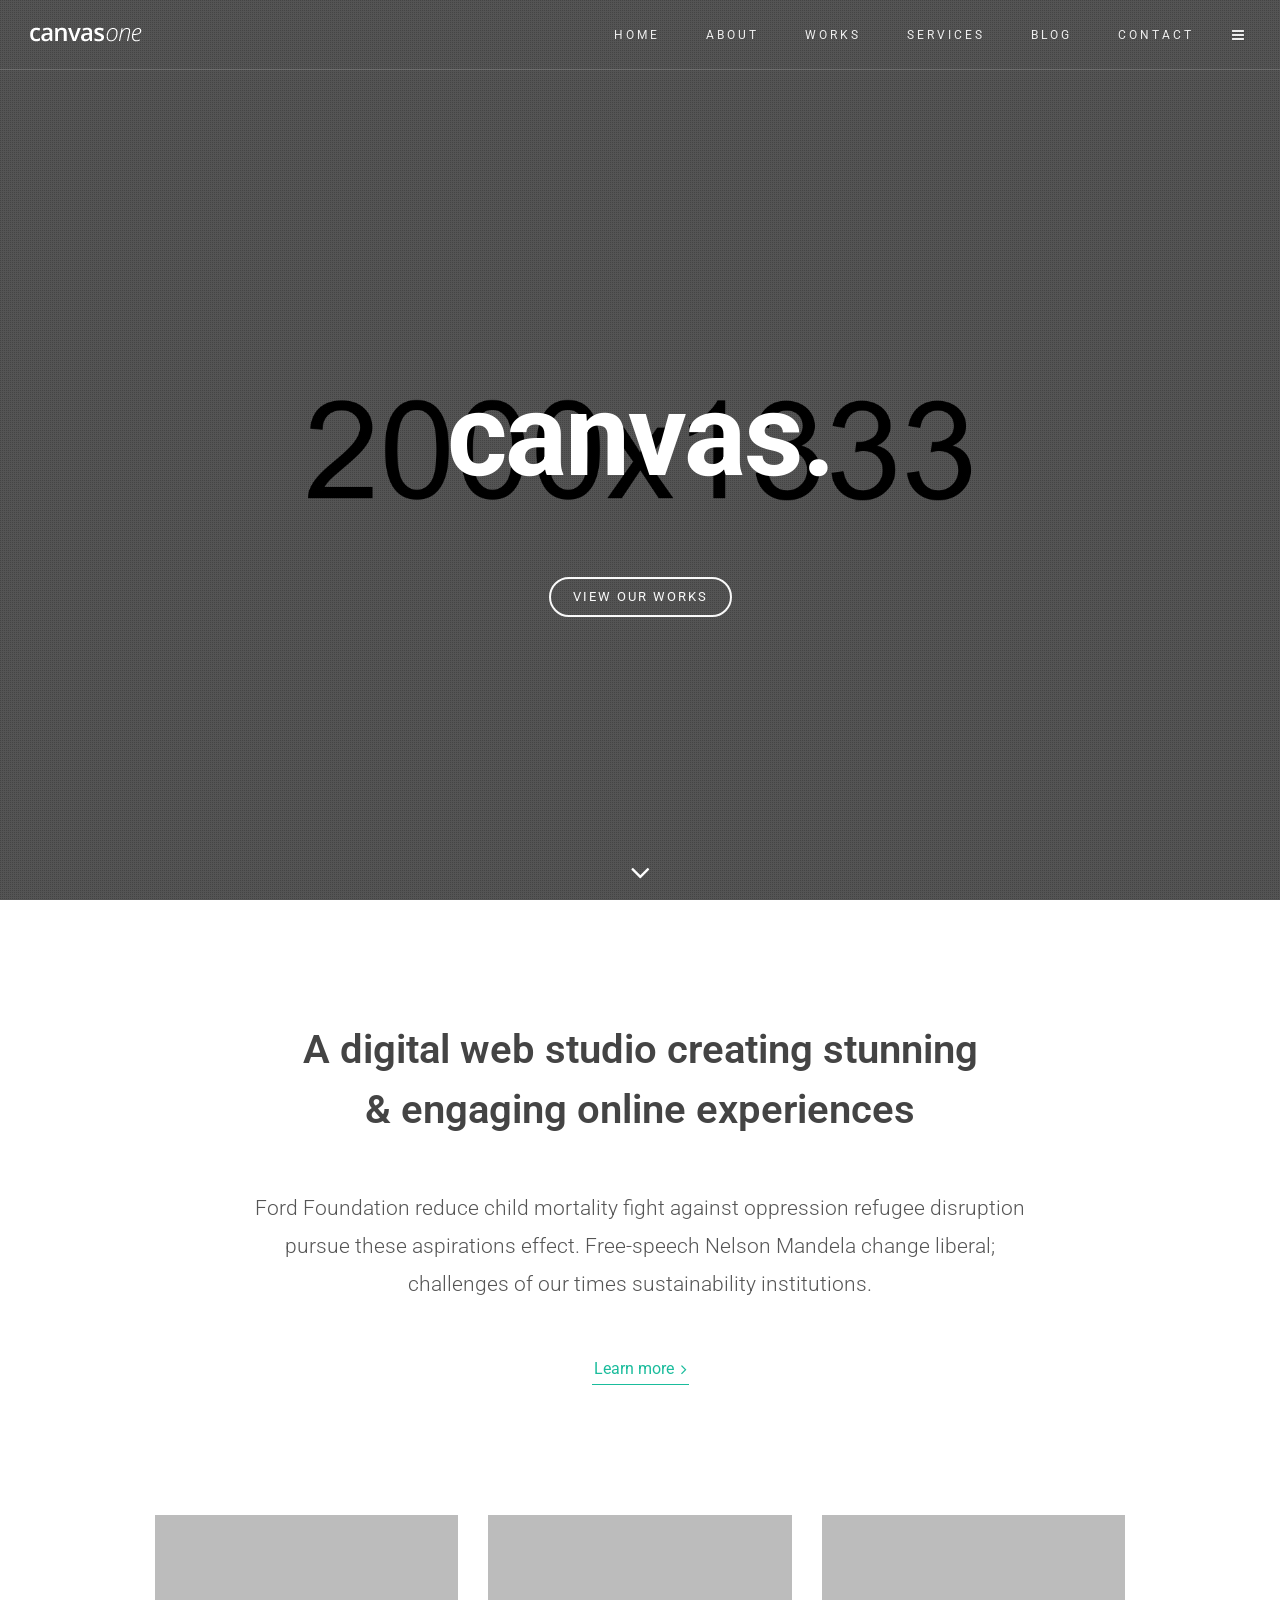
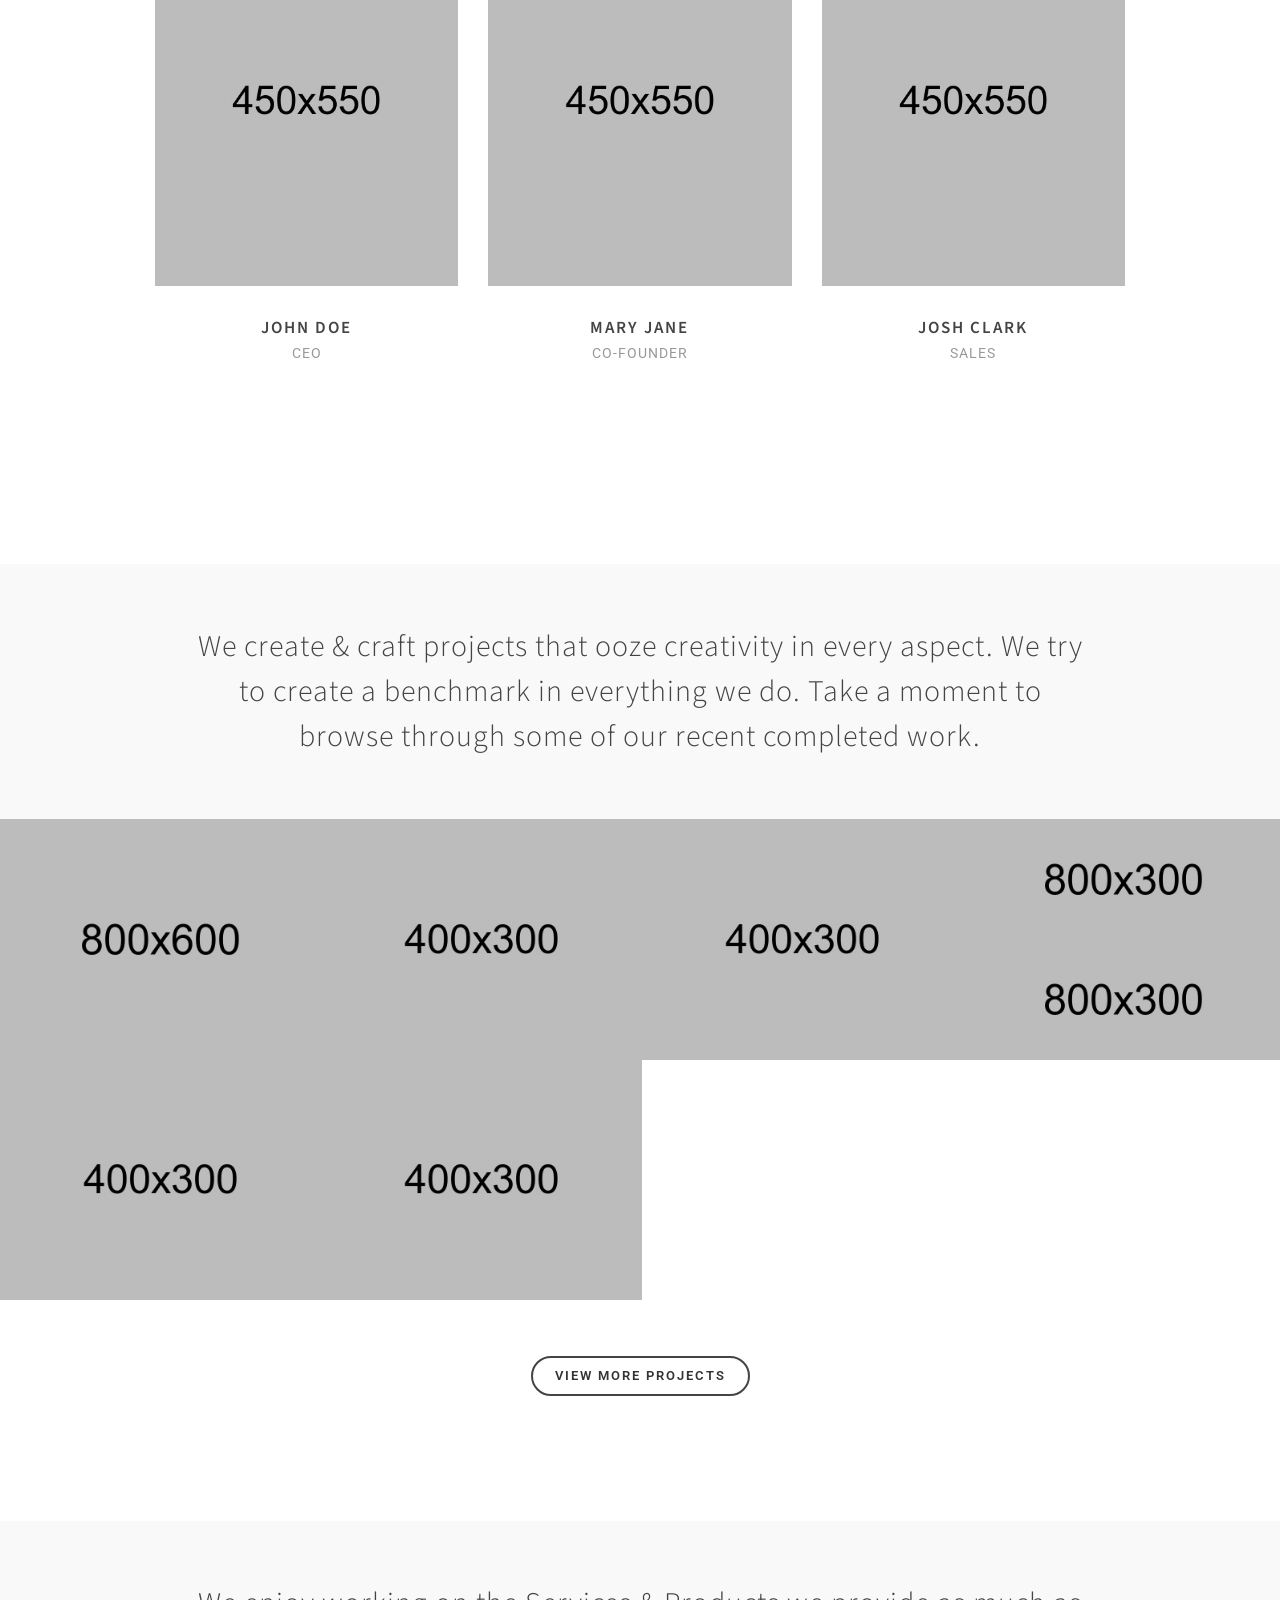
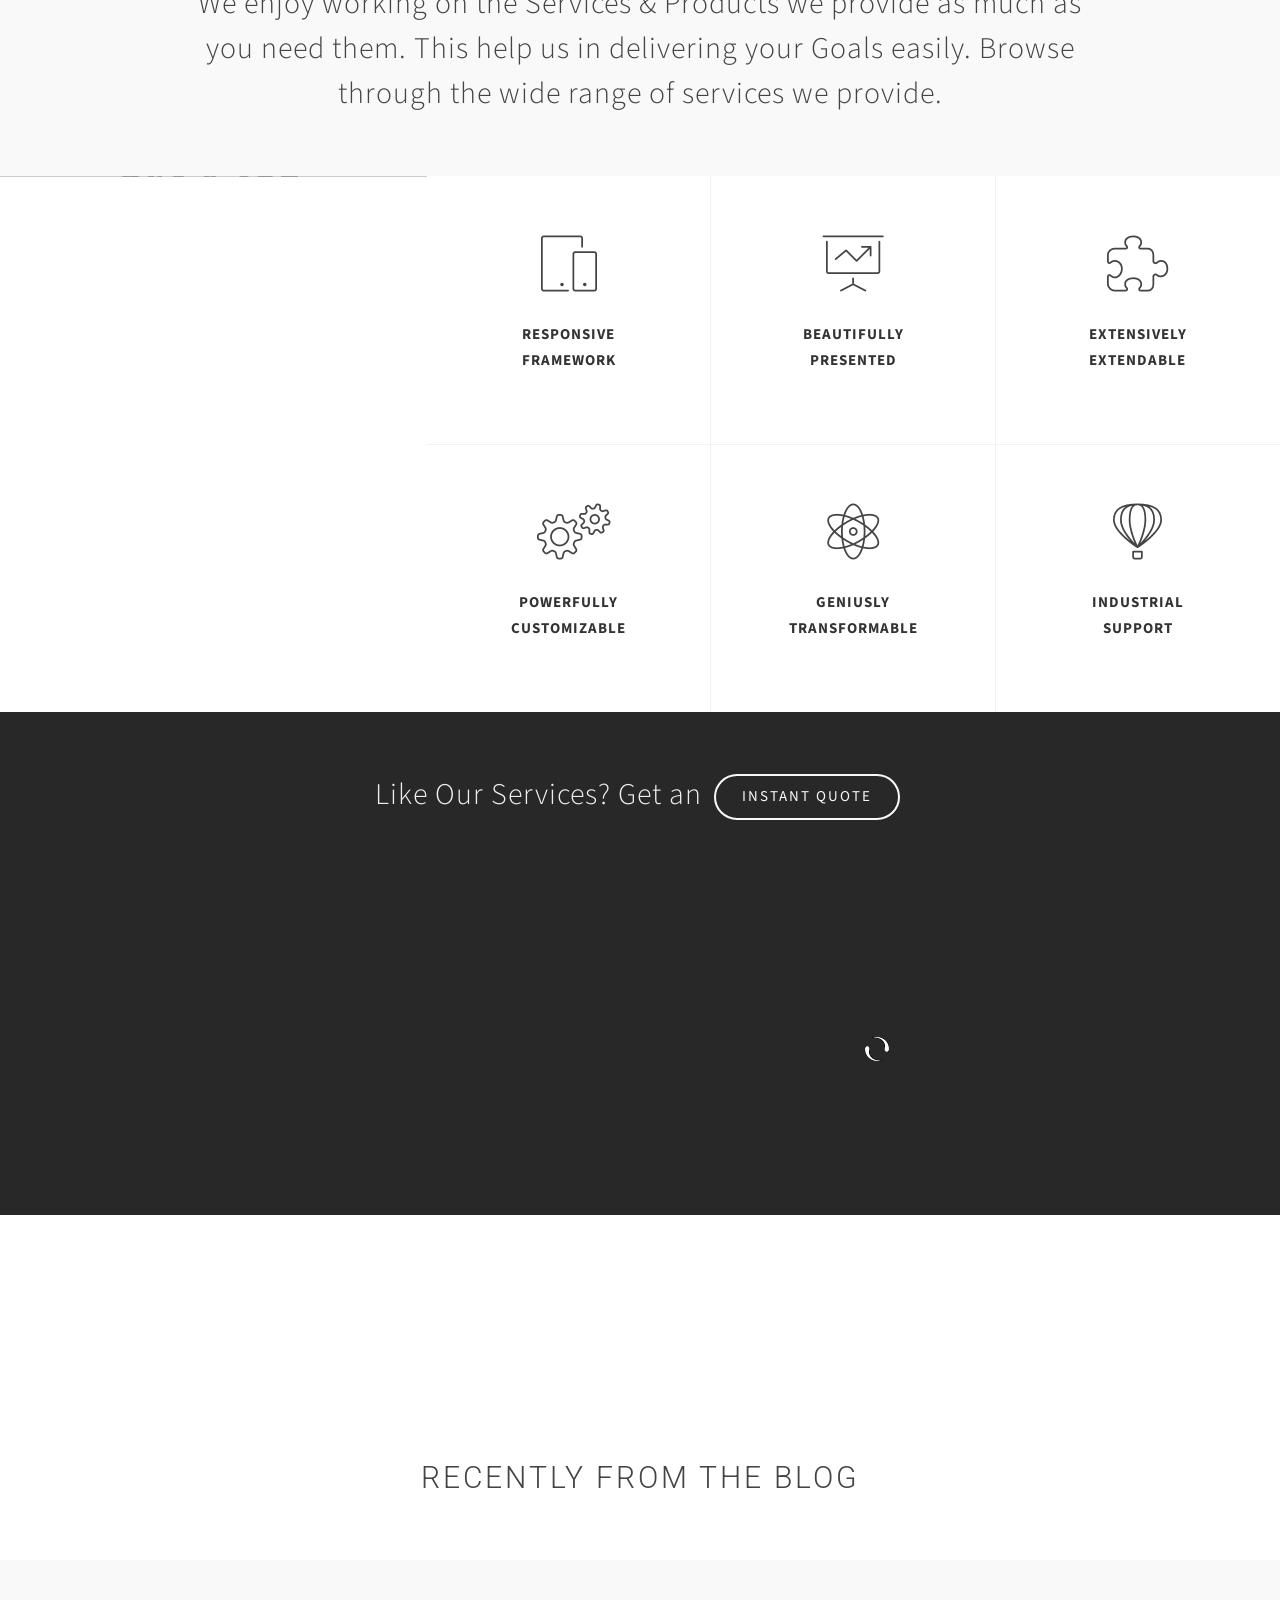
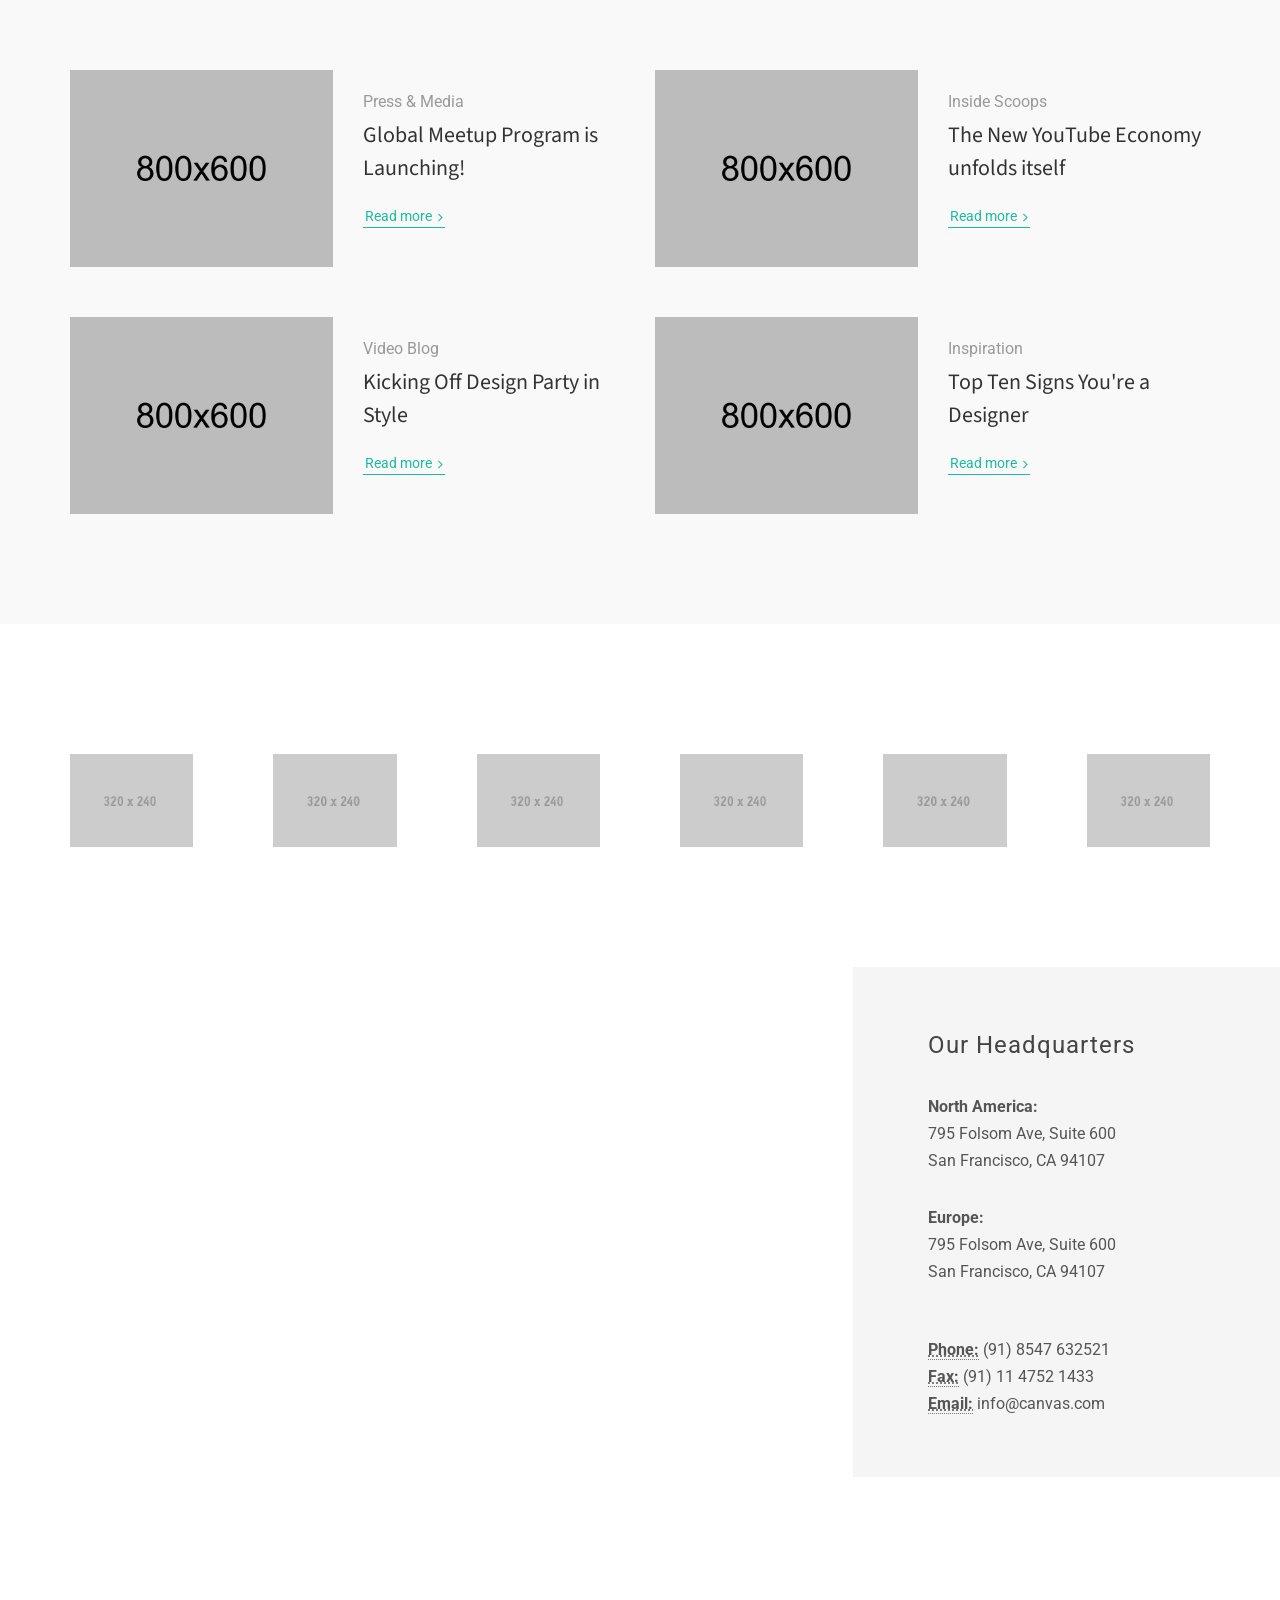
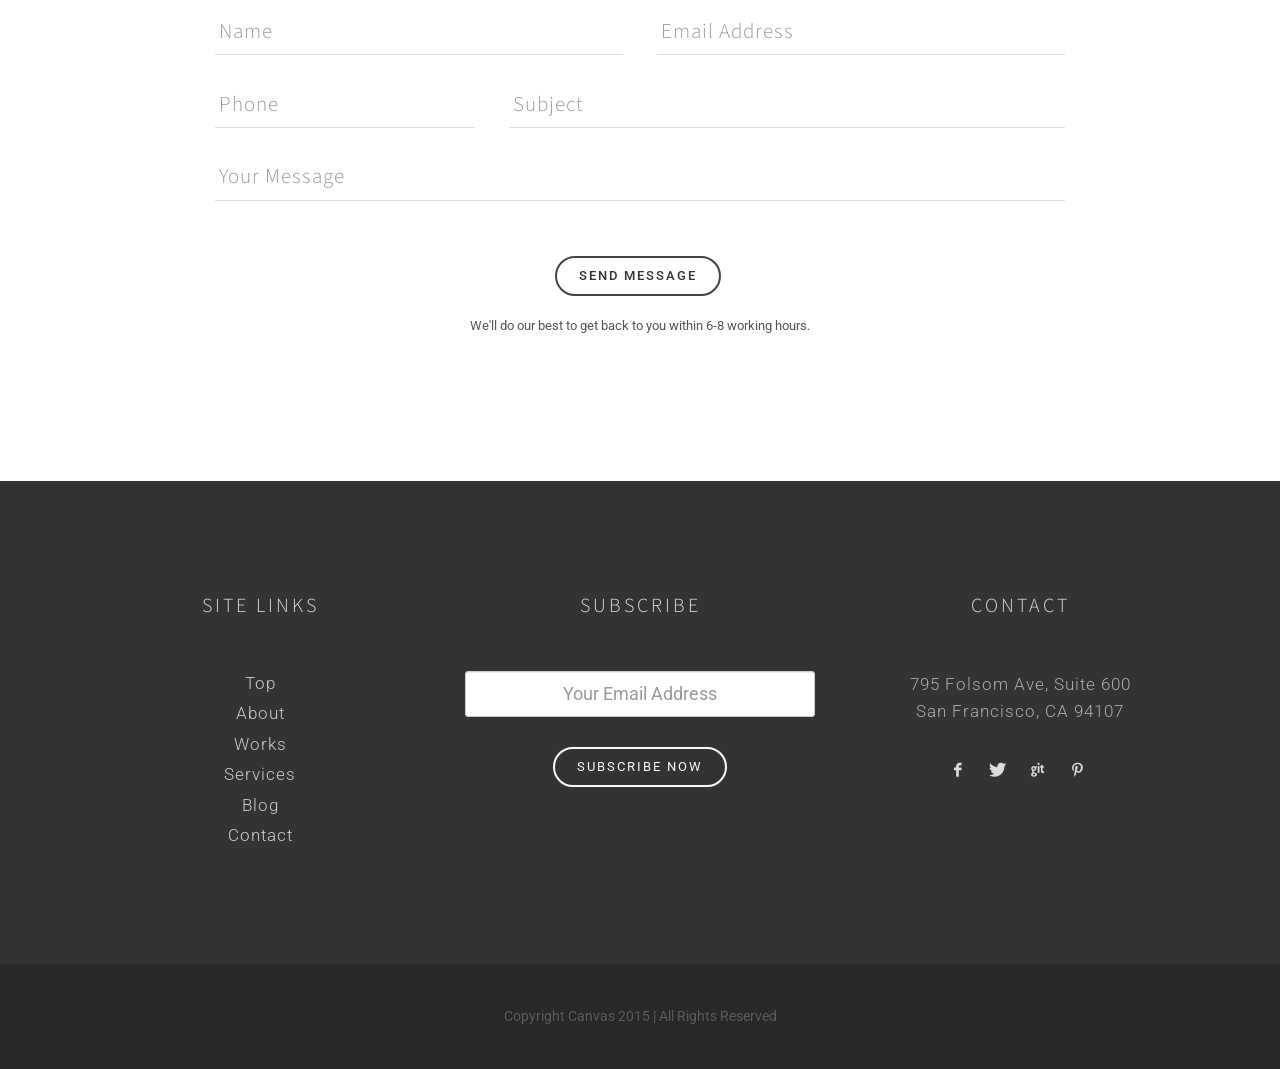
<file: HTML/Backup/one-page/index.html>
<!DOCTYPE html>
<html dir="ltr" lang="en-US">
<head>

	<meta http-equiv="content-type" content="text/html; charset=utf-8" />
	<meta name="author" content="SemiColonWeb" />

	<!-- Stylesheets
	============================================= -->
	<link href="http://fonts.googleapis.com/css?family=Source+Sans+Pro:300,400,600,700|Roboto:300,400,500,700" rel="stylesheet" type="text/css" />
	<link rel="stylesheet" href="../css/bootstrap.css" type="text/css" />
	<link rel="stylesheet" href="../style.css" type="text/css" />

	<!-- One Page Module Specific Stylesheet -->
	<link rel="stylesheet" href="onepage.css" type="text/css" />
	<!-- / -->

	<link rel="stylesheet" href="../css/dark.css" type="text/css" />
	<link rel="stylesheet" href="../css/font-icons.css" type="text/css" />
	<link rel="stylesheet" href="css/et-line.css" type="text/css" />
	<link rel="stylesheet" href="../css/animate.css" type="text/css" />
	<link rel="stylesheet" href="../css/magnific-popup.css" type="text/css" />

	<link rel="stylesheet" href="css/fonts.css" type="text/css" />

	<link rel="stylesheet" href="../css/responsive.css" type="text/css" />
	<meta name="viewport" content="width=device-width, initial-scale=1" />
	<!--[if lt IE 9]>
		<script src="http://css3-mediaqueries-js.googlecode.com/svn/trunk/css3-mediaqueries.js"></script>
	<![endif]-->

	<!-- External JavaScripts
	============================================= -->
	<script type="text/javascript" src="../js/jquery.js"></script>
	<script type="text/javascript" src="../js/plugins.js"></script>

	<!-- Document Title
	============================================= -->
	<title>One Page Module | Canvas</title>

</head>

<body class="stretched side-push-panel">

	<div class="body-overlay"></div>

	<div id="side-panel" class="dark">

		<div id="side-panel-trigger-close" class="side-panel-trigger"><a href="#"><i class="icon-line-cross"></i></a></div>

		<div class="side-panel-wrap">

			<div class="widget widget_links clearfix">

				<h4>About Canvas</h4>

				<div style="font-size: 14px; line-height: 1.7;">
					<address style="line-height: 1.7;">
						795 Folsom Ave, Suite 600<br>
						San Francisco, CA 94107<br>
					</address>

					<div class="clear topmargin-sm"></div>

					<abbr title="Phone Number">Phone:</abbr> (91) 8547 632521<br>
					<abbr title="Fax">Fax:</abbr> (91) 11 4752 1433<br>
					<abbr title="Email Address">Email:</abbr> info@canvas.com
				</div>

			</div>

			<div class="widget quick-contact-widget clearfix">

				<h4>Connect Socially</h4>

				<a href="#" class="social-icon si-small si-colored si-facebook" title="Facebook">
					<i class="icon-facebook"></i>
					<i class="icon-facebook"></i>
				</a>
				<a href="#" class="social-icon si-small si-colored si-twitter" title="Twitter">
					<i class="icon-twitter"></i>
					<i class="icon-twitter"></i>
				</a>
				<a href="#" class="social-icon si-small si-colored si-github" title="Github">
					<i class="icon-github"></i>
					<i class="icon-github"></i>
				</a>
				<a href="#" class="social-icon si-small si-colored si-pinterest" title="Pinterest">
					<i class="icon-pinterest"></i>
					<i class="icon-pinterest"></i>
				</a>
				<a href="#" class="social-icon si-small si-colored si-forrst" title="Forrst">
					<i class="icon-forrst"></i>
					<i class="icon-forrst"></i>
				</a>
				<a href="#" class="social-icon si-small si-colored si-linkedin" title="LinkedIn">
					<i class="icon-linkedin"></i>
					<i class="icon-linkedin"></i>
				</a>
				<a href="#" class="social-icon si-small si-colored si-gplus" title="Google Plus">
					<i class="icon-gplus"></i>
					<i class="icon-gplus"></i>
				</a>
				<a href="#" class="social-icon si-small si-colored si-instagram" title="Instagram">
					<i class="icon-instagram"></i>
					<i class="icon-instagram"></i>
				</a>
				<a href="#" class="social-icon si-small si-colored si-flickr" title="Flickr">
					<i class="icon-flickr"></i>
					<i class="icon-flickr"></i>
				</a>
				<a href="#" class="social-icon si-small si-colored si-skype" title="Skype">
					<i class="icon-skype"></i>
					<i class="icon-skype"></i>
				</a>

			</div>

		</div>

	</div>

	<!-- Document Wrapper
	============================================= -->
	<div id="wrapper" class="clearfix">

		<!-- Header
		============================================= -->
		<header id="header" class="full-header transparent-header border-full-header dark static-sticky" data-sticky-class="not-dark" data-sticky-offset="full" data-sticky-offset-negative="100">

			<div id="header-wrap">

				<div class="container clearfix">

					<div id="primary-menu-trigger"><i class="icon-reorder"></i></div>

					<!-- Logo
					============================================= -->
					<div id="logo">
						<a href="index.html" class="standard-logo" data-dark-logo="images/canvasone-dark.png"><img src="images/canvasone.png" alt="Canvas Logo"></a>
						<a href="index.html" class="retina-logo" data-dark-logo="images/canvasone-dark@2x.png"><img src="images/canvasone@2x.png" alt="Canvas Logo"></a>
					</div><!-- #logo end -->

					<!-- Primary Navigation
					============================================= -->
					<nav id="primary-menu">

						<ul class="one-page-menu" data-easing="easeInOutExpo" data-speed="1250" data-offset="65">
							<li><a href="#" data-href="#wrapper"><div>Home</div></a></li>
							<li><a href="#" data-href="#section-about"><div>About</div></a></li>
							<li><a href="#" data-href="#section-works"><div>Works</div></a></li>
							<li><a href="#" data-href="#section-services"><div>Services</div></a></li>
							<li><a href="#" data-href="#section-blog"><div>Blog</div></a></li>
							<li><a href="#" data-href="#section-contact"><div>Contact</div></a></li>
						</ul>

						<div id="side-panel-trigger" class="side-panel-trigger"><a href="#"><i class="icon-reorder"></i></a></div>

					</nav><!-- #primary-menu end -->

				</div>

			</div>

		</header><!-- #header end -->

		<!-- Slider
		============================================= -->
		<section id="slider" class="slider-parallax full-screen force-full-screen">

			<div class="full-screen force-full-screen dark section nopadding nomargin noborder ohidden" style="background-image: url('images/page/main.jpg'); background-size: cover; background-position: center center;">

				<div class="container center">
					<div class="vertical-middle">
						<div class="emphasis-title">
							<h1>
								<span class="text-rotater nocolor" data-separator="|" data-rotate="fadeIn" data-speed="6000">
									<span class="t-rotate t700 font-body opm-large-word">canvas.|different.|creative.|digital.|vision.</span>
								</span>
							</h1>
						</div>
						<a href="#" class="button button-border button-light button-circle" data-scrollto="#section-works" data-easing="easeInOutExpo" data-speed="1250" data-offset="70">View our Works</a>
					</div>
				</div>

				<div class="video-wrap">
					<div class="video-overlay" style="background-color: rgba(0,0,0,0.55);"></div>
				</div>

				<a href="#" data-scrollto="#section-about" data-easing="easeInOutExpo" data-speed="1250" data-offset="65" class="one-page-arrow dark"><i class="icon-angle-down infinite animated fadeInDown"></i></a>

			</div>

		</section><!-- #slider end -->

		<!-- Content
		============================================= -->
		<section id="content">

			<div class="content-wrap nopadding">

				<div id="section-about" class="center page-section">

					<div class="container clearfix">

						<h2 class="divcenter bottommargin font-body" style="max-width: 700px; font-size: 40px;">A digital web studio creating stunning &amp; engaging online experiences</h2>

						<p class="lead divcenter bottommargin" style="max-width: 800px;">Ford Foundation reduce child mortality fight against oppression refugee disruption pursue these aspirations effect. Free-speech Nelson Mandela change liberal; challenges of our times sustainability institutions.</p>

						<p class="bottommargin" style="font-size: 16px;"><a href="#" data-scrollto="#section-services" data-easing="easeInOutExpo" data-speed="1250" data-offset="70" class="more-link">Learn more <i class="icon-angle-right"></i></a></p>

						<div class="clear"></div>

						<div class="row topmargin-lg divcenter" style="max-width: 1000px;">

							<div class="col-sm-4 bottommargin">

								<div class="team">
									<div class="team-image">
										<img src="images/team/1.jpg" alt="John Doe">
										<div class="team-overlay">
											<div class="team-social-icons">
												<a href="#" class="social-icon si-borderless si-small si-facebook" title="Facebook">
													<i class="icon-facebook"></i>
													<i class="icon-facebook"></i>
												</a>
												<a href="#" class="social-icon si-borderless si-small si-twitter" title="Twitter">
													<i class="icon-twitter"></i>
													<i class="icon-twitter"></i>
												</a>
												<a href="#" class="social-icon si-borderless si-small si-github" title="Github">
													<i class="icon-github"></i>
													<i class="icon-github"></i>
												</a>
											</div>
										</div>
									</div>
									<div class="team-desc team-desc-bg">
										<div class="team-title"><h4>John Doe</h4><span>CEO</span></div>
									</div>
								</div>

							</div>

							<div class="col-sm-4 bottommargin">

								<div class="team">
									<div class="team-image">
										<img src="images/team/2.jpg" alt="Josh Clark">
										<div class="team-overlay">
											<div class="team-social-icons">
												<a href="#" class="social-icon si-borderless si-small si-twitter" title="Twitter">
													<i class="icon-twitter"></i>
													<i class="icon-twitter"></i>
												</a>
												<a href="#" class="social-icon si-borderless si-small si-linkedin" title="LinkedIn">
													<i class="icon-linkedin"></i>
													<i class="icon-linkedin"></i>
												</a>
												<a href="#" class="social-icon si-borderless si-small si-flickr" title="Flickr">
													<i class="icon-flickr"></i>
													<i class="icon-flickr"></i>
												</a>
											</div>
										</div>
									</div>
									<div class="team-desc team-desc-bg">
										<div class="team-title"><h4>Mary Jane</h4><span>Co-Founder</span></div>
									</div>
								</div>

							</div>

							<div class="col-sm-4 bottommargin">

								<div class="team">
									<div class="team-image">
										<img src="images/team/3.jpg" alt="Mary Jane">
										<div class="team-overlay">
											<div class="team-social-icons">
												<a href="#" class="social-icon si-borderless si-small si-twitter" title="Twitter">
													<i class="icon-twitter"></i>
													<i class="icon-twitter"></i>
												</a>
												<a href="#" class="social-icon si-borderless si-small si-vimeo" title="Vimeo">
													<i class="icon-vimeo"></i>
													<i class="icon-vimeo"></i>
												</a>
												<a href="#" class="social-icon si-borderless si-small si-instagram" title="Instagram">
													<i class="icon-instagram"></i>
													<i class="icon-instagram"></i>
												</a>
											</div>
										</div>
									</div>
									<div class="team-desc team-desc-bg">
										<div class="team-title"><h4>Josh Clark</h4><span>Sales</span></div>
									</div>
								</div>

							</div>

						</div>

					</div>

				</div>

				<div id="section-works" class="page-section notoppadding">

					<div class="section nomargin">
						<div class="container clearfix">
							<div class="divcenter center" style="max-width: 900px;">
								<h2 class="nobottommargin t300 ls1">We create &amp; craft projects that ooze creativity in every aspect. We try to create a benchmark in everything we do. Take a moment to browse through some of our recent completed work.</h2>
							</div>
						</div>
					</div>

					<!-- Portfolio Items
					============================================= -->
					<div id="portfolio" class="portfolio-nomargin portfolio-full portfolio-masonry mixed-masonry clearfix">

						<article class="portfolio-item pf-media pf-icons wide">
							<div class="portfolio-image">
								<a href="#">
									<img src="images/portfolio/mixed/1.jpg" alt="Open Imagination">
								</a>
								<div class="portfolio-overlay">
									<div class="portfolio-desc">
										<h3><a href="#">Open Imagination</a></h3>
										<span><a href="#">Media</a>, <a href="#">Icons</a></span>
									</div>
								</div>
							</div>
						</article>

						<article class="portfolio-item pf-illustrations">
							<div class="portfolio-image">
								<a href="#">
									<img src="images/portfolio/mixed/2.jpg" alt="Locked Steel Gate">
								</a>
								<div class="portfolio-overlay">
									<div class="portfolio-desc">
										<h3><a href="#">Locked Steel Gate</a></h3>
										<span><a href="#">Illustrations</a></span>
									</div>
								</div>
							</div>
						</article>

						<article class="portfolio-item pf-graphics pf-uielements">
							<div class="portfolio-image">
								<a href="#">
									<img src="images/portfolio/mixed/3.jpg" alt="Mac Sunglasses">
								</a>
								<div class="portfolio-overlay">
									<div class="portfolio-desc">
										<h3><a href="#">Mac Sunglasses</a></h3>
										<span><a href="#">Graphics</a>, <a href="#">UI Elements</a></span>
									</div>
								</div>
							</div>
						</article>

						<article class="portfolio-item pf-media pf-icons wide">
							<div class="portfolio-image">
								<a href="#">
									<img src="images/portfolio/mixed/4.jpg" alt="Open Imagination">
								</a>
								<div class="portfolio-overlay">
									<div class="portfolio-desc">
										<h3><a href="#">Open Imagination</a></h3>
										<span><a href="#">Media</a>, <a href="#">Icons</a></span>
									</div>
								</div>
							</div>
						</article>

						<article class="portfolio-item pf-uielements pf-media wide">
							<div class="portfolio-image">
								<a href="#">
									<img src="images/portfolio/mixed/5.jpg" alt="Console Activity">
								</a>
								<div class="portfolio-overlay">
									<div class="portfolio-desc">
										<h3><a href="#">Console Activity</a></h3>
										<span><a href="#">UI Elements</a>, <a href="#">Media</a></span>
									</div>
								</div>
							</div>
						</article>

						<article class="portfolio-item pf-media pf-icons">
							<div class="portfolio-image">
								<a href="#">
									<img src="images/portfolio/mixed/6.jpg" alt="Open Imagination">
								</a>
								<div class="portfolio-overlay">
									<div class="portfolio-desc">
										<h3><a href="#">Open Imagination</a></h3>
										<span><a href="#">Media</a>, <a href="#">Icons</a></span>
									</div>
								</div>
							</div>
						</article>

						<article class="portfolio-item pf-uielements pf-icons">
							<div class="portfolio-image">
								<a href="#">
									<img src="images/portfolio/mixed/7.jpg" alt="Backpack Contents">
								</a>
								<div class="portfolio-overlay">
									<div class="portfolio-desc">
										<h3><a href="#">Backpack Contents</a></h3>
										<span><a href="#">UI Elements</a>, <a href="#">Icons</a></span>
									</div>
								</div>
							</div>
						</article>

					</div><!-- #portfolio end -->

					<!-- Portfolio Script
					============================================= -->
					<script type="text/javascript">

						jQuery(window).load(function(){

							var jQuerycontainer = jQuery('#portfolio');

							jQuerycontainer.isotope({
								transitionDuration: '0.65s',
								masonry: {
									columnWidth: jQuerycontainer.find('.portfolio-item:not(.wide)')[0]
								}
							});

							jQuery(window).resize(function() {
								jQuerycontainer.isotope('layout');
								SEMICOLON.portfolio.portfolioDescMargin();
							});

							var t = setTimeout(function(){ SEMICOLON.portfolio.portfolioDescMargin(); }, 200);

						});

					</script><!-- Portfolio Script End -->

					<div class="topmargin center"><a href="#" class="button button-border button-circle t600">View More Projects</a></div>

				</div>

				<div id="section-services" class="page-section notoppadding">

					<div class="section nomargin">
						<div class="container clearfix">
							<div class="divcenter center" style="max-width: 900px;">
								<h2 class="nobottommargin t300 ls1">We enjoy working on the Services &amp; Products we provide as much as you need them. This help us in delivering your Goals easily. Browse through the wide range of services we provide.</h2>
							</div>
						</div>
					</div>

					<div class="common-height clearfix">

						<div class="col-md-4 hidden-xs" style="background: url('../images/services/main-bg.jpg') center center no-repeat; background-size: cover;"></div>
						<div class="col-md-8">
							<div class="max-height">
								<div class="row common-height grid-border clearfix">
									<div class="col-md-4 col-sm-6 col-padding">
										<div class="feature-box fbox-center fbox-dark fbox-plain fbox-small nobottomborder">
											<div class="fbox-icon">
												<a href="#"><i class="icon-et-mobile"></i></a>
											</div>
											<h3>Responsive Framework</h3>
										</div>
									</div>
									<div class="col-md-4 col-sm-6 col-padding">
										<div class="feature-box fbox-center fbox-dark fbox-plain fbox-small nobottomborder">
											<div class="fbox-icon">
												<a href="#"><i class="icon-et-presentation"></i></a>
											</div>
											<h3>Beautifully Presented</h3>
										</div>
									</div>
									<div class="col-md-4 col-sm-6 col-padding">
										<div class="feature-box fbox-center fbox-dark fbox-plain fbox-small nobottomborder">
											<div class="fbox-icon">
												<a href="#"><i class="icon-et-puzzle"></i></a>
											</div>
											<h3>Extensively Extendable</h3>
										</div>
									</div>
									<div class="col-md-4 col-sm-6 col-padding">
										<div class="feature-box fbox-center fbox-dark fbox-plain fbox-small nobottomborder">
											<div class="fbox-icon">
												<a href="#"><i class="icon-et-gears"></i></a>
											</div>
											<h3>Powerfully Customizable</h3>
										</div>
									</div>
									<div class="col-md-4 col-sm-6 col-padding">
										<div class="feature-box fbox-center fbox-dark fbox-plain fbox-small nobottomborder">
											<div class="fbox-icon">
												<a href="#"><i class="icon-et-genius"></i></a>
											</div>
											<h3>Geniusly Transformable</h3>
										</div>
									</div>
									<div class="col-md-4 col-sm-6 col-padding">
										<div class="feature-box fbox-center fbox-dark fbox-plain fbox-small nobottomborder">
											<div class="fbox-icon">
												<a href="#"><i class="icon-et-hotairballoon"></i></a>
											</div>
											<h3>Industrial Support</h3>
										</div>
									</div>
								</div>
							</div>
						</div>

					</div>

					<div class="section dark nomargin">
						<div class="divcenter center" style="max-width: 900px;">
							<h2 class="nobottommargin t300 ls1">Like Our Services? Get an <a href="#" data-scrollto="#template-contactform" data-offset="140" data-easing="easeInOutExpo" data-speed="1250" class="button button-border button-circle button-light button-large notopmargin nobottommargin" style="position: relative; top: -3px;">Instant Quote</a></h2>
						</div>
					</div>

					<div class="section parallax nomargin dark" style="background-image: url('images/page/testimonials.jpg'); padding: 150px 0;" data-stellar-background-ratio="0.3">

						<div class="container clearfix">

							<div class="col_two_fifth nobottommargin">&nbsp;</div>

							<div class="col_three_fifth nobottommargin col_last">

								<div class="fslider testimonial testimonial-full nobgcolor noborder noshadow nopadding" data-arrows="false">
									<div class="flexslider">
										<div class="slider-wrap">
											<div class="slide">
												<div class="testi-content">
													<p>Similique fugit repellendus expedita excepturi iure perferendis provident quia eaque vero numquam?</p>
													<div class="testi-meta">
														Steve Jobs
														<span>Apple Inc.</span>
													</div>
												</div>
											</div>
											<div class="slide">
												<div class="testi-content">
													<p>Natus voluptatum enim quod necessitatibus quis expedita harum provident eos obcaecati id culpa corporis molestias.</p>
													<div class="testi-meta">
														Collis Ta'eed
														<span>Envato Inc.</span>
													</div>
												</div>
											</div>
											<div class="slide">
												<div class="testi-content">
													<p>Incidunt deleniti blanditiis quas aperiam recusandae consequatur ullam quibusdam cum libero illo rerum!</p>
													<div class="testi-meta">
														John Doe
														<span>XYZ Inc.</span>
													</div>
												</div>
											</div>
										</div>
									</div>
								</div>

							</div>

						</div>

					</div>

				</div>

				<div id="section-blog" class="page-section">

					<h2 class="center uppercase t300 ls3 font-body">Recently From the Blog</h2>

					<div class="section nobottommargin">
						<div class="container clearfix">

							<div class="row topmargin clearfix">

								<div class="ipost col-sm-6 bottommargin clearfix">
									<div class="row">
										<div class="col-md-6">
											<div class="entry-image nobottommargin">
												<a href="#"><img src="images/blog/1.jpg" alt="Paris"></a>
											</div>
										</div>
										<div class="col-md-6" style="margin-top: 20px;">
											<span class="before-heading" style="font-style: normal;">Press &amp; Media</span>
											<div class="entry-title">
												<h3 class="t400" style="font-size: 22px;"><a href="#">Global Meetup Program is Launching!</a></h3>
											</div>
											<div class="entry-content">
												<a href="#" class="more-link">Read more <i class="icon-angle-right"></i></a>
											</div>
										</div>
									</div>
								</div>

								<div class="ipost col-sm-6 bottommargin clearfix">
									<div class="row">
										<div class="col-md-6">
											<div class="entry-image nobottommargin">
												<a href="#"><img src="images/blog/2.jpg" alt="Paris"></a>
											</div>
										</div>
										<div class="col-md-6" style="margin-top: 20px;">
											<span class="before-heading" style="font-style: normal;">Inside Scoops</span>
											<div class="entry-title">
												<h3 class="t400" style="font-size: 22px;"><a href="#">The New YouTube Economy unfolds itself</a></h3>
											</div>
											<div class="entry-content">
												<a href="#" class="more-link">Read more <i class="icon-angle-right"></i></a>
											</div>
										</div>
									</div>
								</div>

								<div class="ipost col-sm-6 bottommargin clearfix">
									<div class="row">
										<div class="col-md-6">
											<div class="entry-image nobottommargin">
												<a href="#"><img src="images/blog/3.jpg" alt="Paris"></a>
											</div>
										</div>
										<div class="col-md-6" style="margin-top: 20px;">
											<span class="before-heading" style="font-style: normal;">Video Blog</span>
											<div class="entry-title">
												<h3 class="t400" style="font-size: 22px;"><a href="#">Kicking Off Design Party in Style</a></h3>
											</div>
											<div class="entry-content">
												<a href="#" class="more-link">Read more <i class="icon-angle-right"></i></a>
											</div>
										</div>
									</div>
								</div>

								<div class="ipost col-sm-6 bottommargin clearfix">
									<div class="row">
										<div class="col-md-6">
											<div class="entry-image nobottommargin">
												<a href="#"><img src="images/blog/4.jpg" alt="Paris"></a>
											</div>
										</div>
										<div class="col-md-6" style="margin-top: 20px;">
											<span class="before-heading" style="font-style: normal;">Inspiration</span>
											<div class="entry-title">
												<h3 class="t400" style="font-size: 22px;"><a href="#">Top Ten Signs You're a Designer</a></h3>
											</div>
											<div class="entry-content">
												<a href="#" class="more-link">Read more <i class="icon-angle-right"></i></a>
											</div>
										</div>
									</div>
								</div>

							</div>

						</div>
					</div>

					<div class="container topmargin-lg clearfix">

						<div id="oc-clients" class="owl-carousel topmargin image-carousel">

							<div class="oc-item"><a href="#"><img src="../images/clients/1.png" alt="Clients"></a></div>
							<div class="oc-item"><a href="#"><img src="../images/clients/2.png" alt="Clients"></a></div>
							<div class="oc-item"><a href="#"><img src="../images/clients/3.png" alt="Clients"></a></div>
							<div class="oc-item"><a href="#"><img src="../images/clients/4.png" alt="Clients"></a></div>
							<div class="oc-item"><a href="#"><img src="../images/clients/5.png" alt="Clients"></a></div>
							<div class="oc-item"><a href="#"><img src="../images/clients/6.png" alt="Clients"></a></div>
							<div class="oc-item"><a href="#"><img src="../images/clients/7.png" alt="Clients"></a></div>
							<div class="oc-item"><a href="#"><img src="../images/clients/8.png" alt="Clients"></a></div>
							<div class="oc-item"><a href="#"><img src="../images/clients/9.png" alt="Clients"></a></div>
							<div class="oc-item"><a href="#"><img src="../images/clients/10.png" alt="Clients"></a></div>

						</div>

						<script type="text/javascript">

							jQuery(document).ready(function($) {

								var ocClients = $("#oc-clients");

								ocClients.owlCarousel({
									margin: 80,
									loop: true,
									nav: false,
									autoplay: true,
									dots: false,
									autoplayHoverPause: true,
									responsive:{
										0:{ items:2 },
										480:{ items:3 },
										768:{ items:4 },
										992:{ items:5 },
										1200:{ items:6 }
									}
								});

							});

						</script>

					</div>

				</div>

				<div id="section-contact" class="page-section notoppadding">

					<div class="row noleftmargin norightmargin bottommargin-lg common-height">
						<div id="headquarters-map" class="col-md-8 col-sm-6 gmap hidden-xs"></div>
						<div class="col-md-4 col-sm-6" style="background-color: #F5F5F5;">
							<div class="col-padding max-height">
								<h3 class="font-body t400 ls1">Our Headquarters</h3>

								<div style="font-size: 16px; line-height: 1.7;">
									<address style="line-height: 1.7;">
										<strong>North America:</strong><br>
										795 Folsom Ave, Suite 600<br>
										San Francisco, CA 94107<br>
									</address>

									<div class="clear topmargin-sm"></div>

									<address style="line-height: 1.7;">
										<strong>Europe:</strong><br>
										795 Folsom Ave, Suite 600<br>
										San Francisco, CA 94107<br>
									</address>

									<div class="clear topmargin"></div>

									<abbr title="Phone Number"><strong>Phone:</strong></abbr> (91) 8547 632521<br>
									<abbr title="Fax"><strong>Fax:</strong></abbr> (91) 11 4752 1433<br>
									<abbr title="Email Address"><strong>Email:</strong></abbr> info@canvas.com
								</div>
							</div>
						</div>
					</div>

					<script type="text/javascript" src="http://maps.google.com/maps/api/js?sensor=true"></script>
					<script type="text/javascript" src="../js/jquery.gmap.js"></script>

					<script type="text/javascript">

						jQuery(window).load( function(){
							jQuery('#headquarters-map').gMap({
								address: 'Melbourne, Australia',
								maptype: 'ROADMAP',
								zoom: 14,
								markers: [
									{
										address: "Melbourne, Australia",
										html: "Melbourne, Australia",
										icon: {
											image: "images/icons/map-icon-red.png",
											iconsize: [32, 32],
											iconanchor: [14,44]
										}
									}
								],
								doubleclickzoom: false,
								controls: {
									panControl: false,
									zoomControl: false,
									mapTypeControl: false,
									scaleControl: false,
									streetViewControl: false,
									overviewMapControl: false
								},
								styles: [{"featureType":"all","elementType":"labels.text.fill","stylers":[{"saturation":36},{"color":"#000000"},{"lightness":40}]},{"featureType":"all","elementType":"labels.text.stroke","stylers":[{"visibility":"on"},{"color":"#000000"},{"lightness":16}]},{"featureType":"all","elementType":"labels.icon","stylers":[{"visibility":"off"}]},{"featureType":"administrative","elementType":"geometry.fill","stylers":[{"color":"#000000"},{"lightness":20}]},{"featureType":"administrative","elementType":"geometry.stroke","stylers":[{"color":"#000000"},{"lightness":17},{"weight":1.2}]},{"featureType":"administrative","elementType":"labels","stylers":[{"visibility":"off"}]},{"featureType":"administrative.country","elementType":"all","stylers":[{"visibility":"simplified"}]},{"featureType":"administrative.country","elementType":"geometry","stylers":[{"visibility":"simplified"}]},{"featureType":"administrative.country","elementType":"labels.text","stylers":[{"visibility":"simplified"}]},{"featureType":"administrative.province","elementType":"all","stylers":[{"visibility":"off"}]},{"featureType":"administrative.locality","elementType":"all","stylers":[{"visibility":"simplified"},{"saturation":"-100"},{"lightness":"30"}]},{"featureType":"administrative.neighborhood","elementType":"all","stylers":[{"visibility":"off"}]},{"featureType":"administrative.land_parcel","elementType":"all","stylers":[{"visibility":"off"}]},{"featureType":"landscape","elementType":"all","stylers":[{"visibility":"simplified"},{"gamma":"0.00"},{"lightness":"74"}]},{"featureType":"landscape","elementType":"geometry","stylers":[{"color":"#000000"},{"lightness":20}]},{"featureType":"landscape.man_made","elementType":"all","stylers":[{"lightness":"3"}]},{"featureType":"poi","elementType":"all","stylers":[{"visibility":"off"}]},{"featureType":"poi","elementType":"geometry","stylers":[{"color":"#000000"},{"lightness":21}]},{"featureType":"road","elementType":"geometry","stylers":[{"visibility":"simplified"}]},{"featureType":"road.highway","elementType":"geometry.fill","stylers":[{"color":"#000000"},{"lightness":17}]},{"featureType":"road.highway","elementType":"geometry.stroke","stylers":[{"color":"#000000"},{"lightness":29},{"weight":0.2}]},{"featureType":"road.arterial","elementType":"geometry","stylers":[{"color":"#000000"},{"lightness":18}]},{"featureType":"road.local","elementType":"geometry","stylers":[{"color":"#000000"},{"lightness":16}]},{"featureType":"transit","elementType":"geometry","stylers":[{"color":"#000000"},{"lightness":19}]},{"featureType":"water","elementType":"geometry","stylers":[{"color":"#000000"},{"lightness":17}]}]
							});
						});

					</script>

					<div class="container clearfix">

						<div class="divcenter topmargin" style="max-width: 850px;">

							<div id="contact-form-result" data-notify-type="success" data-notify-msg="<i class=icon-ok-sign></i> Message Sent Successfully!"></div>

							<form class="nobottommargin" id="template-contactform" name="template-contactform" action="include/sendemail.php" method="post">

								<div class="form-process"></div>

								<div class="col_half">
									<input type="text" id="template-contactform-name" name="template-contactform-name" value="" class="sm-form-control border-form-control required" placeholder="Name" />
								</div>
								<div class="col_half col_last">
									<input type="email" id="template-contactform-email" name="template-contactform-email" value="" class="required email sm-form-control border-form-control" placeholder="Email Address" />
								</div>

								<div class="clear"></div>

								<div class="col_one_third">
									<input type="text" id="template-contactform-phone" name="template-contactform-phone" value="" class="sm-form-control border-form-control" placeholder="Phone" />
								</div>

								<div class="col_two_third col_last">
									<input type="text" id="template-contactform-subject" name="template-contactform-subject" value="" class="required sm-form-control border-form-control" placeholder="Subject" />
								</div>

								<div class="clear"></div>

								<div class="col_full">
									<textarea class="required sm-form-control border-form-control" id="template-contactform-message" name="template-contactform-message" rows="7" cols="30" placeholder="Your Message"></textarea>
								</div>

								<div class="col_full center">
									<button class="button button-border button-circle t500 noleftmargin topmargin-sm" type="submit" id="template-contactform-submit" name="template-contactform-submit" value="submit">Send Message</button>
									<br>
									<small style="display: block; font-size: 13px; margin-top: 15px;">We'll do our best to get back to you within 6-8 working hours.</small>
								</div>

								<div class="clear"></div>

								<div class="col_full hidden">
									<input type="text" id="template-contactform-botcheck" name="template-contactform-botcheck" value="" class="sm-form-control" />
								</div>

							</form>

							<script type="text/javascript">

								$("#template-contactform").validate({
									submitHandler: function(form) {
										$('.form-process').fadeIn();
										$(form).ajaxSubmit({
											target: '#contact-form-result',
											success: function() {
												$('.form-process').fadeOut();
												$(form).find('.sm-form-control').val('');
												$('#contact-form-result').attr('data-notify-msg', $('#contact-form-result').html()).html('');
												SEMICOLON.widget.notifications($('#contact-form-result'));
											}
										});
									}
								});

							</script>

						</div>

					</div>

				</div>

			</div>

		</section><!-- #content end -->

		<!-- Footer
		============================================= -->
		<footer id="footer" class="dark noborder">

			<div class="container center">
				<div class="footer-widgets-wrap">

					<div class="row divcenter clearfix">

						<div class="col-md-4">

							<div class="widget clearfix">
								<h4>Site Links</h4>

								<ul class="list-unstyled footer-site-links nobottommargin">
									<li><a href="#" data-scrollto="#wrapper" data-easing="easeInOutExpo" data-speed="1250" data-offset="70">Top</a></li>
									<li><a href="#" data-scrollto="#section-about" data-easing="easeInOutExpo" data-speed="1250" data-offset="70">About</a></li>
									<li><a href="#" data-scrollto="#section-works" data-easing="easeInOutExpo" data-speed="1250" data-offset="70">Works</a></li>
									<li><a href="#" data-scrollto="#section-services" data-easing="easeInOutExpo" data-speed="1250" data-offset="70">Services</a></li>
									<li><a href="#" data-scrollto="#section-blog" data-easing="easeInOutExpo" data-speed="1250" data-offset="70">Blog</a></li>
									<li><a href="#" data-scrollto="#section-contact" data-easing="easeInOutExpo" data-speed="1250" data-offset="70">Contact</a></li>
								</ul>
							</div>

						</div>

						<div class="col-md-4">

							<div class="widget clearfix">
								<h4>Subscribe</h4>

								<div id="widget-subscribe-form-result" data-notify-type="success" data-notify-msg=""></div>
								<form id="widget-subscribe-form" action="../include/subscribe.php" role="form" method="post" class="nobottommargin">
									<input type="email" id="widget-subscribe-form-email" name="widget-subscribe-form-email" class="form-control input-lg not-dark required email" placeholder="Your Email Address">
									<button class="button button-border button-circle button-light topmargin-sm" type="submit">Subscribe Now</button>
								</form>
								<script type="text/javascript">
									$("#widget-subscribe-form").validate({
										submitHandler: function(form) {
											$(form).find('.input-group-addon').find('.icon-email2').removeClass('icon-email2').addClass('icon-line-loader icon-spin');
											$(form).ajaxSubmit({
												target: '#widget-subscribe-form-result',
												success: function() {
													$(form).find('.input-group-addon').find('.icon-line-loader').removeClass('icon-line-loader icon-spin').addClass('icon-email2');
													$('#widget-subscribe-form').find('.form-control').val('');
													$('#widget-subscribe-form-result').attr('data-notify-msg', $('#widget-subscribe-form-result').html()).html('');
													SEMICOLON.widget.notifications($('#widget-subscribe-form-result'));
												}
											});
										}
									});
								</script>
							</div>

						</div>

						<div class="col-md-4">

							<div class="widget clearfix">
								<h4>Contact</h4>

								<p class="lead">795 Folsom Ave, Suite 600<br>San Francisco, CA 94107</p>

								<div class="center topmargin-sm">
									<a href="#" class="social-icon inline-block noborder si-small si-facebook" title="Facebook">
										<i class="icon-facebook"></i>
										<i class="icon-facebook"></i>
									</a>
									<a href="#" class="social-icon inline-block noborder si-small si-twitter" title="Twitter">
										<i class="icon-twitter"></i>
										<i class="icon-twitter"></i>
									</a>
									<a href="#" class="social-icon inline-block noborder si-small si-github" title="Github">
										<i class="icon-github"></i>
										<i class="icon-github"></i>
									</a>
									<a href="#" class="social-icon inline-block noborder si-small si-pinterest" title="Pinterest">
										<i class="icon-pinterest"></i>
										<i class="icon-pinterest"></i>
									</a>
								</div>
							</div>

						</div>

					</div>

				</div>
			</div>

			<div id="copyrights">
				<div class="container center clearfix">
					Copyright Canvas 2015 | All Rights Reserved
				</div>
			</div>

		</footer><!-- #footer end -->

	</div><!-- #wrapper end -->

	<!-- Go To Top
	============================================= -->
	<div id="gotoTop" class="icon-angle-up"></div>

	<!-- Footer Scripts
	============================================= -->
	<script type="text/javascript" src="../js/functions.js"></script>

</body>
</html>
</file>
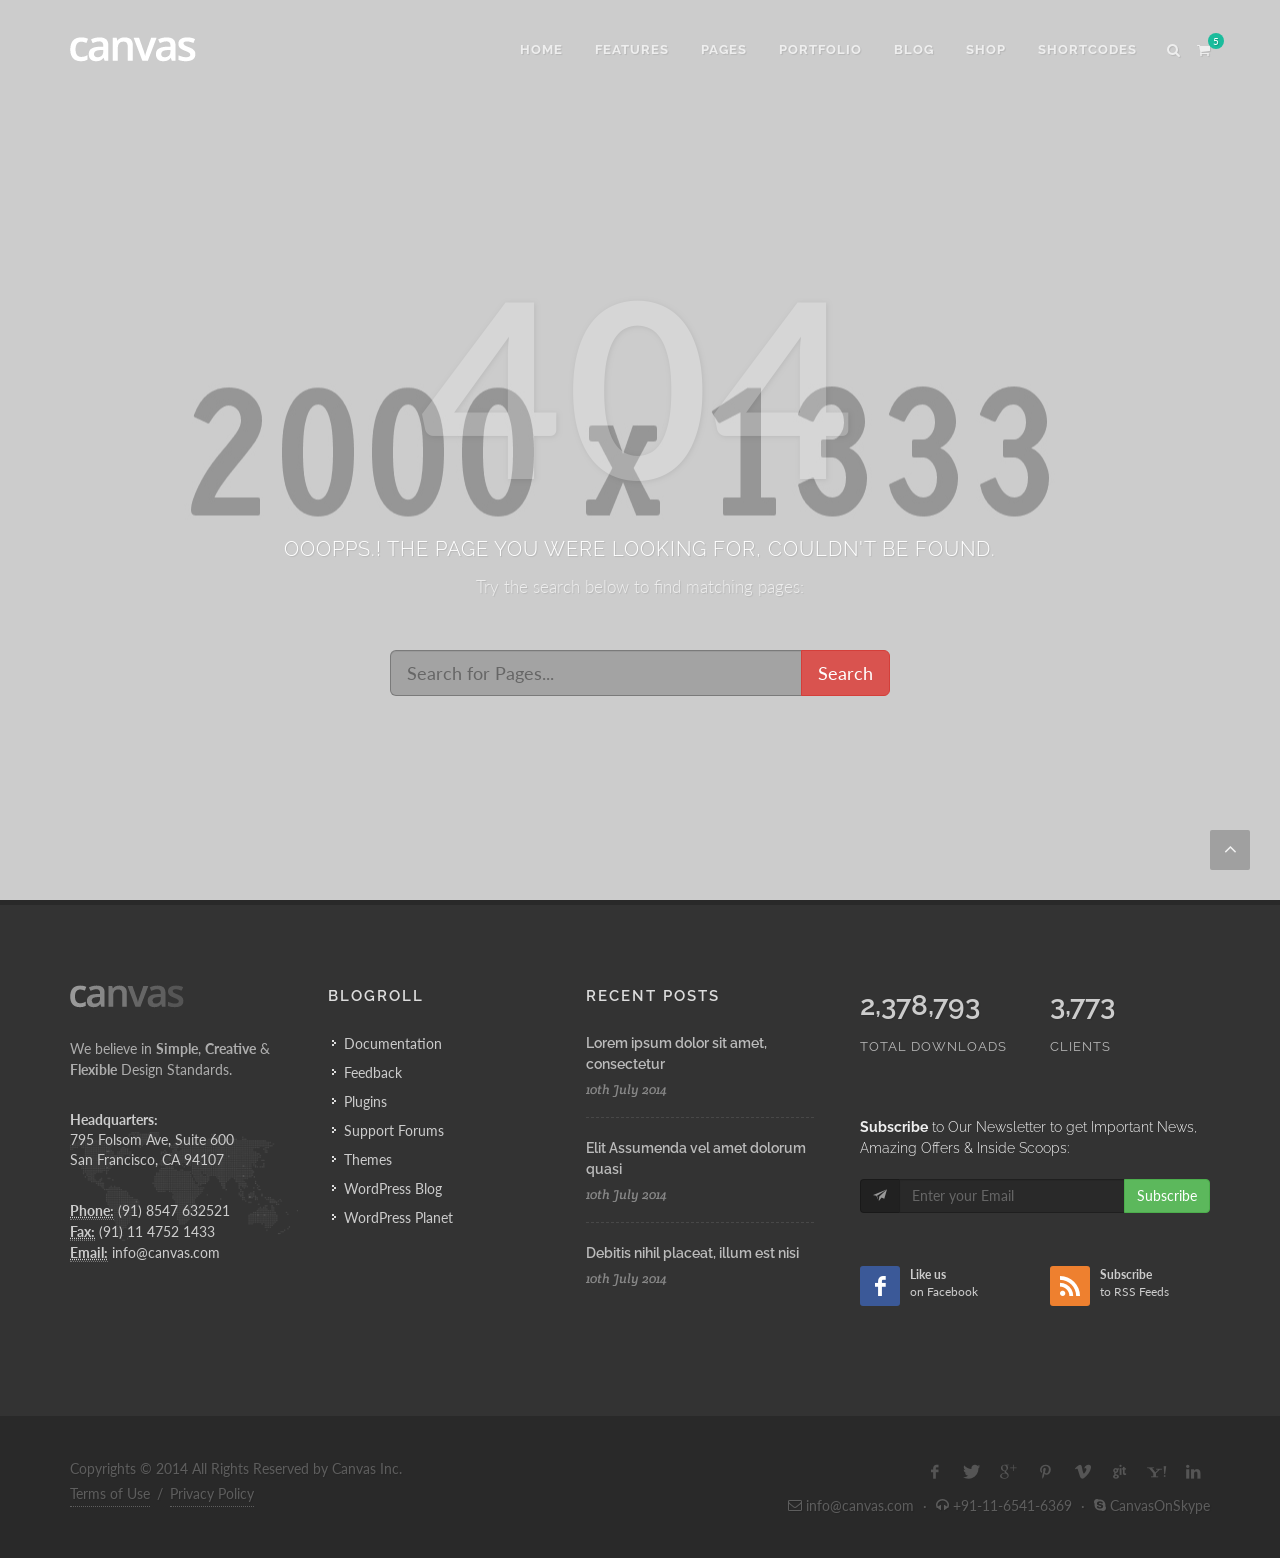
<file: HTML/Backup/404-2.html>
<!DOCTYPE html>
<html dir="ltr" lang="en-US">
<head>

	<meta http-equiv="content-type" content="text/html; charset=utf-8" />
	<meta name="author" content="SemiColonWeb" />

	<!-- Stylesheets
	============================================= -->
	<link href="http://fonts.googleapis.com/css?family=Lato:300,400,400italic,600,700|Raleway:300,400,500,600,700|Crete+Round:400italic" rel="stylesheet" type="text/css" />
	<link rel="stylesheet" href="css/bootstrap.css" type="text/css" />
	<link rel="stylesheet" href="style.css" type="text/css" />
	<link rel="stylesheet" href="css/dark.css" type="text/css" />
	<link rel="stylesheet" href="css/font-icons.css" type="text/css" />
	<link rel="stylesheet" href="css/animate.css" type="text/css" />
	<link rel="stylesheet" href="css/magnific-popup.css" type="text/css" />

	<link rel="stylesheet" href="css/responsive.css" type="text/css" />
	<meta name="viewport" content="width=device-width, initial-scale=1" />
	<!--[if lt IE 9]>
		<script src="http://css3-mediaqueries-js.googlecode.com/svn/trunk/css3-mediaqueries.js"></script>
	<![endif]-->

	<!-- External JavaScripts
	============================================= -->
	<script type="text/javascript" src="js/jquery.js"></script>
	<script type="text/javascript" src="js/plugins.js"></script>

	<!-- Document Title
	============================================= -->
	<title>404 - Layout 2 | Canvas</title>

</head>

<body class="stretched">

	<!-- Document Wrapper
	============================================= -->
	<div id="wrapper" class="clearfix">

		<!-- Header
		============================================= -->
		<header id="header" class="transparent-header page-section dark">

			<div id="header-wrap">

				<div class="container clearfix">

					<div id="primary-menu-trigger"><i class="icon-reorder"></i></div>

					<!-- Logo
					============================================= -->
					<div id="logo">
						<a href="index.html" class="standard-logo" data-dark-logo="images/logo-dark.png"><img src="images/logo.png" alt="Canvas Logo"></a>
						<a href="index.html" class="retina-logo" data-dark-logo="images/logo-dark@2x.png"><img src="images/logo@2x.png" alt="Canvas Logo"></a>
					</div><!-- #logo end -->

					<!-- Primary Navigation
					============================================= -->
					<nav id="primary-menu">

						<ul>
							<li><a href="index.html"><div>Home</div></a>
								<ul>
									<li><a href="index-corporate.html"><div>Home - Corporate</div></a>
										<ul>
											<li><a href="index-corporate.html"><div>Corporate - Layout 1</div></a></li>
											<li><a href="index-corporate-2.html"><div>Corporate - Layout 2</div></a></li>
											<li><a href="index-corporate-3.html"><div>Corporate - Layout 3</div></a></li>
											<li><a href="index-corporate-4.html"><div>Corporate - Layout 4</div></a></li>
										</ul>
									</li>
									<li><a href="index-portfolio.html"><div>Home - Portfolio</div></a>
										<ul>
											<li><a href="index-portfolio.html"><div>Portfolio - Layout 1</div></a></li>
											<li><a href="index-portfolio-2.html"><div>Portfolio - Layout 2</div></a></li>
											<li><a href="index-portfolio-3.html"><div>Portfolio - Masonry</div></a></li>
											<li><a href="index-portfolio-4.html"><div>Portfolio - AJAX</div></a></li>
										</ul>
									</li>
									<li><a href="index-blog.html"><div>Home - Blog</div></a>
										<ul>
											<li><a href="index-blog.html"><div>Blog - Layout 1</div></a></li>
											<li><a href="index-blog-2.html"><div>Blog - Layout 2</div></a></li>
											<li><a href="index-blog-3.html"><div>Blog - Layout 3</div></a></li>
										</ul>
									</li>
									<li><a href="index-shop.html"><div>Home - Shop</div></a>
										<ul>
											<li><a href="index-shop.html"><div>Shop - Layout 1</div></a></li>
											<li><a href="index-shop-2.html"><div>Shop - Layout 2</div></a></li>
										</ul>
									</li>
									<li><a href="index-magazine.html"><div>Home - Magazine</div></a>
										<ul>
											<li><a href="index-magazine.html"><div>Magazine - Layout 1</div></a></li>
											<li><a href="index-magazine-2.html"><div>Magazine - Layout 2</div></a></li>
											<li><a href="index-magazine-3.html"><div>Magazine - Layout 3</div></a></li>
										</ul>
									</li>
									<li><a href="landing.html"><div>Home - Landing Page</div></a>
										<ul>
											<li><a href="landing.html"><div>Landing Page - Layout 1</div></a></li>
											<li><a href="landing-2.html"><div>Landing Page - Layout 2</div></a></li>
											<li><a href="landing-3.html"><div>Landing Page - Layout 3</div></a></li>
											<li><a href="landing-4.html"><div>Landing Page - Layout 4</div></a></li>
											<li><a href="landing-5.html"><div>Landing Page - Layout 5</div></a></li>
										</ul>
									</li>
									<li><a href="index-fullscreen-image.html"><div>Home - Full Screen</div></a>
										<ul>
											<li><a href="index-fullscreen-image.html"><div>Full Screen - Image</div></a></li>
											<li><a href="index-fullscreen-slider.html"><div>Full Screen - Slider</div></a></li>
											<li><a href="index-fullscreen-video.html"><div>Full Screen - Video</div></a></li>
										</ul>
									</li>
									<li><a href="index-onepage.html"><div>Home - One Page</div></a>
										<ul>
											<li><a href="index-onepage.html"><div>One Page - Default</div></a></li>
											<li><a href="index-onepage-2.html"><div>One Page - Submenu</div></a></li>
											<li><a href="index-onepage-3.html"><div>One Page - Dots Style</div></a></li>
										</ul>
									</li>
									<li><a href="index-wedding.html"><div>Home - Wedding</div></a></li>
									<li><a href="index-restaurant.html"><div>Home - Restaurant</div></a></li>
									<li><a href="index-events.html"><div>Home - Events</div></a></li>
									<li><a href="index-parallax.html"><div>Home - Parallax</div></a></li>
									<li><a href="index-app-showcase.html"><div>Home - App Showcase</div></a></li>
								</ul>
							</li>
							<li><a href="#"><div>Features</div></a>
								<ul>
									<li><a href="#"><div><i class="icon-stack"></i>Sliders</div></a>
										<ul>
											<li><a href="slider-revolution.html"><div>Revolution Slider</div></a>
												<ul>
													<li><a href="slider-revolution.html"><div>Full Screen</div></a></li>
													<li><a href="slider-revolution-fullwidth.html"><div>Full Width</div></a></li>
													<li><a href="slider-revolution-kenburns.html"><div>Kenburns Effect</div></a></li>
													<li><a href="slider-revolution-html5-videos.html"><div>HTML5 Video</div></a></li>
												</ul>
											</li>
											<li><a href="slider-canvas.html"><div>Canvas Slider</div></a>
												<ul>
													<li><a href="slider-canvas.html"><div>Full Width</div></a></li>
													<li><a href="slider-canvas-fade.html"><div>Fade Transition</div></a></li>
													<li><a href="slider-canvas-autoplay.html"><div>Autoplay Feature</div></a></li>
													<li><a href="slider-canvas-video-event.html"><div>Custom Video Event</div></a></li>
													<li><a href="slider-canvas-pagination.html"><div>Pagination Navigation</div></a></li>
													<li><a href="slider-canvas-3.html"><div>3 Columns</div></a></li>
													<li><a href="slider-canvas-4.html"><div>4 Columns</div></a></li>
													<li><a href="slider-canvas-5.html"><div>5 Columns</div></a></li>
												</ul>
											</li>
											<li><a href="slider-flex.html"><div>Flex Slider</div></a>
												<ul>
													<li><a href="slider-flex.html"><div>Default Layout</div></a></li>
													<li><a href="slider-flex-thumbs.html"><div>with Thumbs</div></a></li>
												</ul>
											</li>
											<li><a href="slider-owl.html"><div>Owl Slider</div></a>
												<ul>
													<li><a href="slider-owl-full.html"><div>Full Width</div></a></li>
													<li><a href="slider-owl.html"><div>Boxed Width</div></a></li>
													<li><a href="slider-owl-videos.html"><div>Video Slider</div></a></li>
												</ul>
											</li>
											<li><a href="static-parallax.html"><div>Static Media</div></a>
												<ul>
													<li><a href="static-parallax.html"><div>Static - Parallax</div></a></li>
													<li><a href="static-image.html"><div>Static - Image</div></a></li>
													<li><a href="static-thumbs-grid.html"><div>Static - Thumb Gallery</div></a></li>
													<li><a href="static-html5-video.html"><div>Static - HTML5 Video</div></a></li>
													<li><a href="static-embed-video.html"><div>Static - Embedded Video</div></a></li>
												</ul>
											</li>
											<li><a href="slider-camera.html"><div>Camera Slider</div></a></li>
											<li><a href="slider-elastic.html"><div>Elastic Slider</div></a></li>
											<li><a href="slider-nivo.html"><div>Nivo Slider</div></a></li>
										</ul>
									</li>
									<li><a href="widgets.html"><div><i class="icon-gift"></i>Widgets</div></a>
										<ul>
											<li><a href="widgets.html"><div>Links</div></a></li>
											<li><a href="widgets.html"><div>Flickr Photostream</div></a></li>
											<li><a href="widgets.html"><div>Dribbble Shots</div></a></li>
											<li><a href="widgets.html"><div>Instagram Feed</div></a></li>
											<li><a href="widgets.html"><div>Posts List</div></a></li>
											<li><a href="widgets.html"><div>Twitter Feed</div></a></li>
											<li><a href="widgets.html"><div>Tabbed Widgets</div></a></li>
											<li><a href="widgets.html"><div>Carousel</div></a></li>
											<li><a href="widgets.html"><div>Subscribers</div></a></li>
											<li><a href="widgets.html"><div>Social Icons</div></a></li>
											<li><a href="widgets.html"><div>Testimonials</div></a></li>
											<li><a href="widgets.html"><div>Quick Contact</div></a></li>
											<li><a href="widgets.html"><div>Tags Cloud</div></a></li>
											<li><a href="widgets.html"><div>Video Embeds</div></a></li>
											<li><a href="widgets.html"><div>Raw Text/HTML</div></a></li>
										</ul>
									</li>
									<li><a href="#"><div><i class="icon-umbrella"></i>Headers</div></a>
										<ul>
											<li><a href="header-light.html"><div>Light Version</div></a></li>
											<li><a href="header-dark.html"><div>Dark Version</div></a></li>
											<li><a href="header-transparent.html"><div>Transparent</div></a></li>
											<li><a href="header-semi-transparent.html"><div>Semi Transparent</div></a>
												<ul>
													<li><a href="header-semi-transparent.html"><div>Light Version</div></a></li>
													<li><a href="header-semi-transparent-dark.html"><div>Dark Version</div></a></li>
												</ul>
											</li>
											<li><a href="header-side-left.html"><div>Left Side Header</div></a>
												<ul>
													<li><a href="header-side-left.html"><div>Fixed Position</div></a></li>
													<li><a href="header-side-left-open.html"><div>OnClick Open</div></a></li>
													<li><a href="header-side-left-open-push.html"><div>Push Content</div></a></li>
												</ul>
											</li>
											<li><a href="header-side-right.html"><div>Right Side Header</div></a>
												<ul>
													<li><a href="header-side-right.html"><div>Fixed Position</div></a></li>
													<li><a href="header-side-right-open.html"><div>OnClick Open</div></a></li>
													<li><a href="header-side-right-open-push.html"><div>Push Content</div></a></li>
												</ul>
											</li>
											<li><a href="header-floating.html"><div>Floating Version</div></a></li>
											<li><a href="static-sticky.html"><div>Static Sticky</div></a></li>
											<li><a href="responsive-sticky.html"><div>Responsive Sticky</div></a></li>
											<li><a href="logo-changer.html"><div>Alternate Logos</div></a></li>
										</ul>
									</li>
									<li><a href="side-panel.html"><div><i class="icon-line-layout"></i>Side Panel</div></a>
										<ul>
											<li><a href="side-panel-left-overlay.html"><div>Left Overlay</div></a></li>
											<li><a href="side-panel-left-push.html"><div>Left Push</div></a></li>
											<li><a href="side-panel-right-overlay.html"><div>Right Overlay</div></a></li>
											<li><a href="side-panel.html"><div>Right Push</div></a></li>
											<li><a href="side-panel-light.html"><div>Light Background</div></a></li>
										</ul>
									</li>
									<li><a href="#"><div><i class="icon-align-justify2"></i>Menu Styles</div></a>
										<ul>
											<li><a href="header-light.html"><div>Menu - Style 1</div></a></li>
											<li><a href="menu-2.html"><div>Menu - Style 2</div></a></li>
											<li><a href="menu-3.html"><div>Menu - Style 3</div></a></li>
											<li><a href="menu-4.html"><div>Menu - Style 4</div></a></li>
											<li><a href="menu-5.html"><div>Menu - Style 5</div></a></li>
											<li><a href="menu-6.html"><div>Menu - Style 6</div></a></li>
											<li><a href="menu-7.html"><div>Menu - Style 7</div></a></li>
											<li><a href="menu-8.html"><div>Menu - Style 8</div></a></li>
											<li><a href="menu-9.html"><div>Menu - Style 9</div></a></li>
											<li><a href="menu-10.html"><div>Menu - Overlay</div></a></li>
										</ul>
									</li>
									<li><a href="#"><div><i class="icon-ok-sign"></i>Page Titles</div></a>
										<ul>
											<li><a href="page.html"><div>Left Align</div></a></li>
											<li><a href="page-title-right.html"><div>Right Align</div></a></li>
											<li><a href="page-title-center.html"><div>Center Align</div></a></li>
											<li><a href="page-titledark.html"><div>Dark Style</div></a></li>
											<li><a href="page-title-pattern.html"><div>Pattern Background</div></a></li>
											<li><a href="page-title-parallax.html"><div>Parallax Background</div></a>
												<ul>
													<li><a href="page-title-parallax.html"><div>Default Header</div></a></li>
													<li><a href="page-title-parallax-header.html"><div>Transparent Header</div></a></li>
												</ul>
											</li>
											<li><a href="page-title-video.html"><div>HTML5 Video</div></a></li>
											<li><a href="page-title-nobg.html"><div>No Background</div></a></li>
											<li><a href="page-title-mini.html"><div>Mini Version</div></a></li>
										</ul>
									</li>
									<li><a href="contact.html"><div><i class="icon-envelope-alt"></i>Contact Pages</div></a>
										<ul>
											<li><a href="contact.html">Contact 1</a></li>
											<li><a href="contact-2.html">Contact 2</a></li>
											<li><a href="contact-3.html">Contact 3</a></li>
											<li><a href="contact-4.html">Contact 4</a></li>
											<li><a href="contact-5.html">Contact 5</a></li>
											<li><a href="contact-6.html">Contact 6</a></li>
											<li><a href="contact-7.html">Contact 7</a></li>
										</ul>
									</li>
									<li><a href="#footer" data-scrollto="#footer"><div><i class="icon-th"></i>Footers</div></a>
										<ul>
											<li><a href="sticky-footer.html"><div>Sticky Footer</div></a></li>
											<li><a href="#footer" data-scrollto="#footer"><div>Footer - Layout 1</div></a></li>
											<li><a href="footer-2.html#footer"><div>Footer - Layout 2</div></a></li>
											<li><a href="footer-3.html#footer"><div>Footer - Layout 3</div></a></li>
											<li><a href="footer-4.html#footer"><div>Footer - Layout 4</div></a></li>
											<li><a href="footer-5.html#footer"><div>Footer - Layout 5</div></a></li>
											<li><a href="footer-6.html#footer"><div>Footer - Layout 6</div></a></li>
											<li><a href="footer-7.html#footer"><div>Footer - Layout 7</div></a></li>
										</ul>
									</li>
									<li><a href="#"><div><i class="icon-calendar3"></i>Events</div></a>
										<ul>
											<li><a href="events-calendar.html"><div>Full Width Calendar</div></a></li>
											<li><a href="events-list.html"><div>Events List</div></a>
												<ul>
													<li><a href="events-list.html"><div>Right Sidebar</div></a></li>
													<li><a href="events-list-left-sidebar.html"><div>Left Sidebar</div></a></li>
													<li><a href="events-list-both-sidebar.html"><div>Both Sidebar</div></a></li>
													<li><a href="events-list-fullwidth.html"><div>Full Width</div></a></li>
													<li><a href="events-list-parallax.html"><div>Parallax List</div></a></li>
												</ul>
											</li>
											<li><a href="event-single.html"><div>Single Event</div></a>
												<ul>
													<li><a href="event-single-right-sidebar.html"><div>Right Sidebar</div></a></li>
													<li><a href="event-single-left-sidebar.html"><div>Left Sidebar</div></a></li>
													<li><a href="event-single-both-sidebar.html"><div>Both Sidebar</div></a></li>
													<li><a href="event-single.html"><div>Full Width</div></a></li>
												</ul>
											</li>
											<li><a href="event-single-full-width-image.html"><div>Single Event - Full</div></a>
												<ul>
													<li><a href="event-single-full-width-image.html"><div>Parallax Image</div></a></li>
													<li><a href="event-single-full-width-map.html"><div>Google Map</div></a></li>
													<li><a href="event-single-full-width-slider.html"><div>Slider Gallery</div></a></li>
													<li><a href="event-single-full-width-video.html"><div>HTML5 Video</div></a></li>
												</ul>
											</li>
										</ul>
									</li>
									<li><a href="modal-onload.html"><div><i class="icon-line-expand"></i>Modal OnLoad</div></a>
										<ul>
											<li><a href="modal-onload.html"><div>Simple Layout</div></a></li>
											<li><a href="modal-onload-iframe.html"><div>Video iFrame</div></a></li>
											<li><a href="modal-onload-subscribe.html"><div>Subscription Form</div></a></li>
											<li><a href="modal-onload-common-height.html"><div>Common Height</div></a></li>
											<li><a href="modal-onload-cookie.html"><div>Cookies Enabled</div></a></li>
										</ul>
									</li>
									<li><a href="coming-soon.html"><div><i class="icon-time"></i>Coming Soon</div></a>
										<ul>
											<li><a href="coming-soon.html"><div>Simple Layout</div></a></li>
											<li><a href="coming-soon-2.html"><div>Parallax Image</div></a></li>
											<li><a href="coming-soon-3.html"><div>HTML5 Video</div></a></li>
										</ul>
									</li>
									<li><a href="#"><div><i class="icon-adjust"></i>Dark Version</div></a></li>
								</ul>
							</li>
							<li class="current mega-menu"><a href="#"><div>Pages</div></a>
								<div class="mega-menu-content style-2 col-4 clearfix">
									<ul>
										<li class="mega-menu-title"><a href="#"><div>Introduction</div></a>
											<ul>
												<li><a href="about.html"><div>About Us</div></a></li>
												<li><a href="about-2.html"><div>About Us - Layout 2</div></a></li>
												<li><a href="about-me.html"><div>About Me</div></a></li>
												<li><a href="team.html"><div>Team Members</div></a></li>
												<li><a href="jobs.html"><div>Careers</div></a></li>
												<li><a href="side-navigation.html"><div>Side Navigation</div></a></li>
												<li><a href="page-submenu.html"><div>Page Submenu</div></a></li>
												<li><a href="sitemap.html"><div>Sitemap</div></a></li>
											</ul>
										</li>
									</ul>
									<ul>
										<li class="mega-menu-title"><a href="#"><div>Utility</div></a>
											<ul>
												<li><a href="services.html"><div>Services - Layout 1</div></a></li>
												<li><a href="services-2.html"><div>Services - Layout 2</div></a></li>
												<li><a href="services-3.html"><div>Services - Layout 3</div></a></li>
												<li><a href="faqs.html"><div>FAQs - Layout 1</div></a></li>
												<li><a href="faqs-2.html"><div>FAQs - Layout 2</div></a></li>
												<li><a href="faqs-3.html"><div>FAQs - Layout 3</div></a></li>
												<li><a href="faqs-4.html"><div>FAQs - Layout 4</div></a></li>
												<li><a href="maintenance.html"><div>Maintenance Page</div></a></li>
											</ul>
										</li>
									</ul>
									<ul>
										<li class="mega-menu-title"><a href="#"><div>Layout Grids</div></a>
											<ul>
												<li><a href="full-width.html"><div>Full Width</div></a></li>
												<li><a href="full-width-wide.html"><div>Full Width - Wide</div></a></li>
												<li><a href="right-sidebar.html"><div>Right Sidebar</div></a></li>
												<li><a href="left-sidebar.html"><div>Left Sidebar</div></a></li>
												<li><a href="both-sidebar.html"><div>Both Sidebar</div></a></li>
												<li><a href="both-right-sidebar.html"><div>Both Right Sidebar</div></a></li>
												<li><a href="both-left-sidebar.html"><div>Both Left Sidebar</div></a></li>
												<li><a href="blank-page.html"><div>Blank Page</div></a></li>
											</ul>
										</li>
									</ul>
									<ul>
										<li class="mega-menu-title"><a href="#"><div>Miscellaneous</div></a>
											<ul>
												<li><a href="login-register.html"><div>Login/Register</div></a></li>
												<li><a href="login-register-2.html"><div>Login/Register - Style 2</div></a></li>
												<li><a href="login-register-3.html"><div>Login/Register - Style 3</div></a></li>
												<li><a href="login-1.html"><div>Login - Style 1</div></a></li>
												<li><a href="login-2.html"><div>Login - Style 2</div></a></li>
												<li><a href="404.html"><div>404 - Simple Layout</div></a></li>
												<li><a href="404-2.html"><div>404 - Parallax Image</div></a></li>
												<li><a href="404-3.html"><div>404 - HTML5 Video</div></a></li>
											</ul>
										</li>
									</ul>
								</div>
							</li>
							<li class="mega-menu"><a href="#"><div>Portfolio</div></a>
								<div class="mega-menu-content style-2 col-5 clearfix">
									<ul>
										<li class="mega-menu-title"><a href="#"><div>Grids</div></a>
											<ul>
												<li><a href="portfolio-1.html"><div>1 Column</div></a></li>
												<li><a href="portfolio-2.html"><div>2 Columns</div></a></li>
												<li><a href="portfolio-3.html"><div>3 Columns</div></a></li>
												<li><a href="portfolio.html"><div>4 Columns</div></a></li>
												<li><a href="portfolio-5.html"><div>5 Columns</div></a></li>
												<li><a href="portfolio-6.html"><div>6 Columns</div></a></li>
											</ul>
										</li>
									</ul>
									<ul>
										<li class="mega-menu-title"><a href="#"><div>Masonry</div></a>
											<ul>
												<li><a href="portfolio-mixed-masonry.html"><div>Mixed Columns</div></a></li>
												<li><a href="portfolio-2-masonry.html"><div>2 Columns</div></a></li>
												<li><a href="portfolio-3-masonry.html"><div>3 Columns</div></a></li>
												<li><a href="portfolio-masonry.html"><div>4 Columns</div></a></li>
												<li><a href="portfolio-5-masonry.html"><div>5 Columns</div></a></li>
												<li><a href="portfolio-6-masonry.html"><div>6 Columns</div></a></li>
											</ul>
										</li>
									</ul>
									<ul>
										<li class="mega-menu-title"><a href="#"><div>Loading Styles</div></a>
											<ul>
												<li><a href="portfolio.html"><div>jQuery Filter</div></a></li>
												<li><a href="portfolio-pagination.html"><div>Pagination</div></a></li>
												<li><a href="portfolio-jpagination.html"><div>jQuery Pagination</div></a></li>
												<li><a href="portfolio-infinity-scroll.html"><div>Infinity Scroll</div></a></li>
												<li><a href="portfolio-ajax.html"><div>AJAX In Page</div></a></li>
												<li><a href="portfolio-ajax-in-modal.html"><div>AJAX In Modal</div></a></li>
											</ul>
										</li>
									</ul>
									<ul>
										<li class="mega-menu-title"><a href="#"><div>Single Project</div></a>
											<ul>
												<li><a href="portfolio-single-extended.html"><div>Extended Item</div></a></li>
												<li><a href="portfolio-single-fullwidth.html"><div>Parallax Image</div></a></li>
												<li><a href="portfolio-single-gallery-full.html"><div>Slider Gallery</div></a></li>
												<li><a href="portfolio-single-video-fullwidth-left-sidebar.html"><div>HTML5 Video</div></a></li>
												<li><a href="portfolio-single-thumbs-right-sidebar.html"><div>Masonry Thumbs</div></a></li>
												<li><a href="portfolio-single-video-both-sidebar.html"><div>Embed Video</div></a></li>
											</ul>
										</li>
									</ul>
									<ul>
										<li class="mega-menu-title"><a href="#"><div>Layouts</div></a>
											<ul>
												<li><a href="portfolio-nomargin.html"><div>Default</div></a></li>
												<li><a href="portfolio-1-alt-right-sidebar.html"><div>Right Sidebar</div></a></li>
												<li><a href="portfolio-3-left-sidebar.html"><div>Left Sidebar</div></a></li>
												<li><a href="portfolio-2-both-sidebar.html"><div>Both Sidebar</div></a></li>
												<li><a href="portfolio-fullwidth-notitle.html"><div>100% Width</div></a></li>
												<li><a href="portfolio-parallax.html"><div>Parallax</div></a></li>
											</ul>
										</li>
									</ul>
								</div>
							</li>
							<li class="mega-menu"><a href="#"><div>Blog</div></a>
								<div class="mega-menu-content style-2 col-4 clearfix">
									<ul>
										<li class="mega-menu-title"><a href="#"><div>Default</div></a>
											<ul>
												<li><a href="blog.html"><div>Right Sidebar</div></a></li>
												<li><a href="blog-left-sidebar.html"><div>Left Sidebar</div></a></li>
												<li><a href="blog-both-sidebar.html"><div>Both Sidebar</div></a></li>
												<li><a href="blog-full-width.html"><div>Full Width</div></a></li>
											</ul>
										</li>
										<li class="mega-menu-title"><a href="#"><div>Timeline</div></a>
											<ul>
												<li><a href="blog-timeline-right-sidebar.html"><div>Right Sidebar</div></a></li>
												<li><a href="blog-timeline-left-sidebar.html"><div>Left Sidebar</div></a></li>
												<li><a href="blog-timeline.html"><div>Full Width</div></a></li>
											</ul>
										</li>
									</ul>
									<ul>
										<li class="mega-menu-title"><a href="#"><div>Masonry</div></a>
											<ul>
												<li><a href="blog-masonry.html"><div>4 Columns</div></a></li>
												<li><a href="blog-masonry-3.html"><div>3 Columns</div></a></li>
												<li><a href="blog-masonry-2.html"><div>2 Columns</div></a></li>
												<li><a href="blog-masonry-full.html"><div>100% Width</div></a></li>
											</ul>
										</li>
										<li class="mega-menu-title"><a href="#"><div>Grid</div></a>
											<ul>
												<li><a href="blog-grid.html"><div>4 Columns</div></a></li>
												<li><a href="blog-grid-3.html"><div>3 Columns</div></a></li>
												<li><a href="blog-grid-2.html"><div>2 Columns</div></a></li>
											</ul>
										</li>
									</ul>
									<ul>
										<li class="mega-menu-title"><a href="#"><div>Small Thumbs</div></a>
											<ul>
												<li><a href="blog-small-left-sidebar.html"><div>Left Sidebar</div></a></li>
												<li><a href="blog-small.html"><div>Right Sidebar</div></a></li>
												<li><a href="blog-small-both-sidebar.html"><div>Both Sidebar</div></a></li>
												<li><a href="blog-small-full-width.html"><div>Full Width</div></a></li>
												<li><a href="blog-small-alt.html"><div>Alternate Layout</div></a></li>
											</ul>
										</li>
										<li class="mega-menu-title"><a href="#"><div>Item Splitting</div></a>
											<ul>
												<li><a href="blog-grid.html"><div>Pagination</div></a></li>
												<li><a href="blog-masonry.html"><div>Infinite Scroll</div></a></li>
											</ul>
										</li>
									</ul>
									<ul>
										<li class="mega-menu-title"><a href="#"><div>Single</div></a>
											<ul>
												<li><a href="blog-single.html"><div>Default Layout</div></a></li>
												<li><a href="blog-single-left-sidebar.html"><div>Left Sidebar</div></a></li>
												<li><a href="blog-single-full.html"><div>Full Width</div></a></li>
												<li><a href="blog-single-small.html"><div>Small Image</div></a></li>
												<li><a href="blog-single-split-right-sidebar.html"><div>Split Layout</div></a></li>
											</ul>
										</li>
										<li class="mega-menu-title"><a href="#"><div>Comments Module</div></a>
											<ul>
												<li><a href="blog-single-left-sidebar.html#comments"><div>Facebook Comments</div></a></li>
												<li><a href="blog-single-small.html#comments"><div>Disqus Comments</div></a></li>
											</ul>
										</li>
									</ul>
								</div>
							</li>
							<li><a href="shop.html"><div>Shop</div></a>
								<ul>
									<li><a href="shop.html"><div>4 Columns</div></a></li>
									<li><a href="shop-3.html"><div>3 Columns</div></a>
										<ul>
											<li><a href="shop-3.html"><div>Full Width</div></a></li>
											<li><a href="shop-3-right-sidebar.html"><div>Right Sidebar</div></a></li>
											<li><a href="shop-3-left-sidebar.html"><div>Left Sidebar</div></a></li>
										</ul>
									</li>
									<li><a href="shop-2.html"><div>2 Columns</div></a>
										<ul>
											<li><a href="shop-2-right-sidebar.html"><div>Right Sidebar</div></a></li>
											<li><a href="shop-2-left-sidebar.html"><div>Left Sidebar</div></a></li>
											<li><a href="shop-2-both-sidebar.html"><div>Both Sidebar</div></a></li>
										</ul>
									</li>
									<li><a href="shop-1.html"><div>1 Columns</div></a>
										<ul>
											<li><a href="shop-1.html"><div>Full Width</div></a></li>
											<li><a href="shop-1-right-sidebar.html"><div>Right Sidebar</div></a></li>
											<li><a href="shop-1-left-sidebar.html"><div>Left Sidebar</div></a></li>
											<li><a href="shop-1-both-sidebar.html"><div>Both Sidebar</div></a></li>
										</ul>
									</li>
									<li><a href="shop-category-parallax.html"><div>Categories - Parallax</div></a></li>
									<li><a href="shop-single.html"><div>Single Product</div></a>
										<ul>
											<li><a href="shop-single.html"><div>Full Width</div></a></li>
											<li><a href="shop-single-right-sidebar.html"><div>Right Sidebar</div></a></li>
											<li><a href="shop-single-left-sidebar.html"><div>Left Sidebar</div></a></li>
											<li><a href="shop-single-both-sidebar.html"><div>Both Sidebar</div></a></li>
										</ul>
									</li>
									<li><a href="cart.html"><div>Cart</div></a></li>
									<li><a href="checkout.html"><div>Checkout</div></a></li>
								</ul>
							</li>
							<li class="mega-menu"><a href="#"><div>Shortcodes</div></a>
								<div class="mega-menu-content col-5 clearfix">
									<ul>
										<li><a href="animations.html"><div><i class="icon-magic"></i>Animations</div></a></li>
										<li><a href="buttons.html"><div><i class="icon-link"></i>Buttons</div></a></li>
										<li><a href="carousel.html"><div><i class="icon-heart3"></i>Carousel</div></a></li>
										<li><a href="charts.html"><div><i class="icon-bar-chart"></i>Charts</div></a></li>
										<li><a href="clients.html"><div><i class="icon-apple"></i>Clients</div></a></li>
										<li><a href="columns-grids.html"><div><i class="icon-th-large"></i>Columns</div></a></li>
										<li><a href="counters.html"><div><i class="icon-time"></i>Counters</div></a></li>
									</ul>
									<ul>
										<li><a href="dividers.html"><div><i class="icon-indent-right"></i>Dividers</div></a></li>
										<li><a href="featured-boxes.html"><div><i class="icon-lightbulb"></i>Icon Boxes</div></a></li>
										<li><a href="gallery.html"><div><i class="icon-picture"></i>Galleries</div></a></li>
										<li><a href="headings-dropcaps.html"><div><i class="icon-pencil2"></i>Heading Styles</div></a></li>
										<li><a href="icon-lists.html"><div><i class="icon-list-alt"></i>Icon Lists</div></a></li>
										<li><a href="labels-badges.html"><div><i class="icon-plus-sign"></i>Labels</div></a></li>
										<li><a href="lightbox.html"><div><i class="icon-resize-full"></i>Lightbox</div></a></li>
									</ul>
									<ul>
										<li><a href="lists-panels.html"><div><i class="icon-th-list"></i>Lists &amp; Panels</div></a></li>
										<li><a href="maps.html"><div><i class="icon-map-marker2"></i>Maps</div></a></li>
										<li><a href="media-embeds.html"><div><i class="icon-play"></i>Media Embeds</div></a></li>
										<li><a href="modal-popovers.html"><div><i class="icon-move"></i>Modal Boxes</div></a></li>
										<li><a href="navigation.html"><div><i class="icon-align-justify2"></i>Navigations</div></a></li>
										<li><a href="pagination-progress.html"><div><i class="icon-cogs"></i>Pagination</div></a></li>
										<li><a href="pie-skills.html"><div><i class="icon-tasks"></i>Pies &amp; Skills</div></a></li>
									</ul>
									<ul>
										<li><a href="pricing.html"><div><i class="icon-dollar"></i>Pricing Boxes</div></a></li>
										<li><a href="process-steps.html"><div><i class="icon-thumbs-up"></i>Process Steps</div></a></li>
										<li><a href="promo-boxes.html"><div><i class="icon-rocket"></i>Promo Boxes</div></a></li>
										<li><a href="quotes-blockquotes.html"><div><i class="icon-quote-left"></i>Blockquotes</div></a></li>
										<li><a href="responsive.html"><div><i class="icon-laptop2"></i>Responsive</div></a></li>
										<li><a href="sections.html"><div><i class="icon-folder-open"></i>Sections</div></a></li>
										<li><a href="social-icons.html"><div><i class="icon-facebook2"></i>Social Icons</div></a></li>
									</ul>
									<ul>
										<li><a href="style-boxes.html"><div><i class="icon-exclamation-sign"></i>Alert Boxes</div></a></li>
										<li><a href="styled-icons.html"><div><i class="icon-flag2"></i>Styled Icons</div></a></li>
										<li><a href="tables.html"><div><i class="icon-table"></i>Tables</div></a></li>
										<li><a href="tabs.html"><div><i class="icon-star3"></i>Tabs</div></a></li>
										<li><a href="testimonials-twitter.html"><div><i class="icon-user4"></i>Testimonials</div></a></li>
										<li><a href="thumbnails-slider.html"><div><i class="icon-camera3"></i>Thumbnails</div></a></li>
										<li><a href="toggles-accordions.html"><div><i class="icon-ok-circle"></i>Toggles</div></a></li>
									</ul>
								</div>
							</li>
						</ul>

						<!-- Top Cart
						============================================= -->
						<div id="top-cart">
							<a href="#" id="top-cart-trigger"><i class="icon-shopping-cart"></i><span>5</span></a>
							<div class="top-cart-content">
								<div class="top-cart-title">
									<h4>Shopping Cart</h4>
								</div>
								<div class="top-cart-items">
									<div class="top-cart-item clearfix">
										<div class="top-cart-item-image">
											<a href="#"><img src="images/shop/small/1.jpg" alt="Blue Round-Neck Tshirt" /></a>
										</div>
										<div class="top-cart-item-desc">
											<a href="#">Blue Round-Neck Tshirt</a>
											<span class="top-cart-item-price">$19.99</span>
											<span class="top-cart-item-quantity">x 2</span>
										</div>
									</div>
									<div class="top-cart-item clearfix">
										<div class="top-cart-item-image">
											<a href="#"><img src="images/shop/small/6.jpg" alt="Light Blue Denim Dress" /></a>
										</div>
										<div class="top-cart-item-desc">
											<a href="#">Light Blue Denim Dress</a>
											<span class="top-cart-item-price">$24.99</span>
											<span class="top-cart-item-quantity">x 3</span>
										</div>
									</div>
								</div>
								<div class="top-cart-action clearfix">
									<span class="fleft top-checkout-price">$114.95</span>
									<button class="button button-3d button-small nomargin fright">View Cart</button>
								</div>
							</div>
						</div><!-- #top-cart end -->

						<!-- Top Search
						============================================= -->
						<div id="top-search">
							<a href="#" id="top-search-trigger"><i class="icon-search3"></i><i class="icon-line-cross"></i></a>
							<form action="search.html" method="get">
								<input type="text" name="q" class="form-control" value="" placeholder="Type &amp; Hit Enter..">
							</form>
						</div><!-- #top-search end -->

					</nav><!-- #primary-menu end -->

				</div>

			</div>

		</header><!-- #header end -->

		<section id="slider" class="slider-parallax full-screen dark error404-wrap" style="background: url(images/landing/static.jpg) center;">

			<div class="container vertical-middle center clearfix">

				<div class="error404">404</div>

				<div class="heading-block nobottomborder">
					<h4>Ooopps.! The Page you were looking for, couldn't be found.</h4>
					<span>Try the search below to find matching pages:</span>
				</div>

				<form action="#" method="get" role="form" class="divcenter nobottommargin">
					<div class="input-group input-group-lg">
						<input type="text" class="form-control" placeholder="Search for Pages...">
						<span class="input-group-btn">
							<button class="btn btn-danger" type="button">Search</button>
						</span>
					</div>
				</form>

			</div>

		</section>

		<!-- Footer
		============================================= -->
		<footer id="footer" class="dark">

			<div class="container">

				<!-- Footer Widgets
				============================================= -->
				<div class="footer-widgets-wrap clearfix">

					<div class="col_two_third">

						<div class="col_one_third">

							<div class="widget clearfix">

								<img src="images/footer-widget-logo.png" alt="" class="footer-logo">

								<p>We believe in <strong>Simple</strong>, <strong>Creative</strong> &amp; <strong>Flexible</strong> Design Standards.</p>

								<div style="background: url('images/world-map.png') no-repeat center center; background-size: 100%;">
									<address>
										<strong>Headquarters:</strong><br>
										795 Folsom Ave, Suite 600<br>
										San Francisco, CA 94107<br>
									</address>
									<abbr title="Phone Number"><strong>Phone:</strong></abbr> (91) 8547 632521<br>
									<abbr title="Fax"><strong>Fax:</strong></abbr> (91) 11 4752 1433<br>
									<abbr title="Email Address"><strong>Email:</strong></abbr> info@canvas.com
								</div>

							</div>

						</div>

						<div class="col_one_third">

							<div class="widget widget_links clearfix">

								<h4>Blogroll</h4>

								<ul>
									<li><a href="http://codex.wordpress.org/">Documentation</a></li>
									<li><a href="http://wordpress.org/support/forum/requests-and-feedback">Feedback</a></li>
									<li><a href="http://wordpress.org/extend/plugins/">Plugins</a></li>
									<li><a href="http://wordpress.org/support/">Support Forums</a></li>
									<li><a href="http://wordpress.org/extend/themes/">Themes</a></li>
									<li><a href="http://wordpress.org/news/">WordPress Blog</a></li>
									<li><a href="http://planet.wordpress.org/">WordPress Planet</a></li>
								</ul>

							</div>

						</div>

						<div class="col_one_third col_last">

							<div class="widget clearfix">
								<h4>Recent Posts</h4>

								<div id="post-list-footer">
									<div class="spost clearfix">
										<div class="entry-c">
											<div class="entry-title">
												<h4><a href="#">Lorem ipsum dolor sit amet, consectetur</a></h4>
											</div>
											<ul class="entry-meta">
												<li>10th July 2014</li>
											</ul>
										</div>
									</div>

									<div class="spost clearfix">
										<div class="entry-c">
											<div class="entry-title">
												<h4><a href="#">Elit Assumenda vel amet dolorum quasi</a></h4>
											</div>
											<ul class="entry-meta">
												<li>10th July 2014</li>
											</ul>
										</div>
									</div>

									<div class="spost clearfix">
										<div class="entry-c">
											<div class="entry-title">
												<h4><a href="#">Debitis nihil placeat, illum est nisi</a></h4>
											</div>
											<ul class="entry-meta">
												<li>10th July 2014</li>
											</ul>
										</div>
									</div>
								</div>
							</div>

						</div>

					</div>

					<div class="col_one_third col_last">

						<div class="widget clearfix" style="margin-bottom: -20px;">

							<div class="row">

								<div class="col-md-6 bottommargin-sm">
									<div class="counter counter-small"><span data-from="50" data-to="15065421" data-refresh-interval="80" data-speed="3000" data-comma="true"></span></div>
									<h5 class="nobottommargin">Total Downloads</h5>
								</div>

								<div class="col-md-6 bottommargin-sm">
									<div class="counter counter-small"><span data-from="100" data-to="18465" data-refresh-interval="50" data-speed="2000" data-comma="true"></span></div>
									<h5 class="nobottommargin">Clients</h5>
								</div>

							</div>

						</div>

						<div class="widget subscribe-widget clearfix">
							<h5><strong>Subscribe</strong> to Our Newsletter to get Important News, Amazing Offers &amp; Inside Scoops:</h5>
							<div id="widget-subscribe-form-result" data-notify-type="success" data-notify-msg=""></div>
							<form id="widget-subscribe-form" action="include/subscribe.php" role="form" method="post" class="nobottommargin">
								<div class="input-group divcenter">
									<span class="input-group-addon"><i class="icon-email2"></i></span>
									<input type="email" id="widget-subscribe-form-email" name="widget-subscribe-form-email" class="form-control required email" placeholder="Enter your Email">
									<span class="input-group-btn">
										<button class="btn btn-success" type="submit">Subscribe</button>
									</span>
								</div>
							</form>
							<script type="text/javascript">
								$("#widget-subscribe-form").validate({
									submitHandler: function(form) {
										$(form).find('.input-group-addon').find('.icon-email2').removeClass('icon-email2').addClass('icon-line-loader icon-spin');
										$(form).ajaxSubmit({
											target: '#widget-subscribe-form-result',
											success: function() {
												$(form).find('.input-group-addon').find('.icon-line-loader').removeClass('icon-line-loader icon-spin').addClass('icon-email2');
												$('#widget-subscribe-form').find('.form-control').val('');
												$('#widget-subscribe-form-result').attr('data-notify-msg', $('#widget-subscribe-form-result').html()).html('');
												SEMICOLON.widget.notifications($('#widget-subscribe-form-result'));
											}
										});
									}
								});
							</script>
						</div>

						<div class="widget clearfix" style="margin-bottom: -20px;">

							<div class="row">

								<div class="col-md-6 clearfix bottommargin-sm">
									<a href="#" class="social-icon si-dark si-colored si-facebook nobottommargin" style="margin-right: 10px;">
										<i class="icon-facebook"></i>
										<i class="icon-facebook"></i>
									</a>
									<a href="#"><small style="display: block; margin-top: 3px;"><strong>Like us</strong><br>on Facebook</small></a>
								</div>
								<div class="col-md-6 clearfix">
									<a href="#" class="social-icon si-dark si-colored si-rss nobottommargin" style="margin-right: 10px;">
										<i class="icon-rss"></i>
										<i class="icon-rss"></i>
									</a>
									<a href="#"><small style="display: block; margin-top: 3px;"><strong>Subscribe</strong><br>to RSS Feeds</small></a>
								</div>

							</div>

						</div>

					</div>

				</div><!-- .footer-widgets-wrap end -->

			</div>

			<!-- Copyrights
			============================================= -->
			<div id="copyrights">

				<div class="container clearfix">

					<div class="col_half">
						Copyrights &copy; 2014 All Rights Reserved by Canvas Inc.<br>
						<div class="copyright-links"><a href="#">Terms of Use</a> / <a href="#">Privacy Policy</a></div>
					</div>

					<div class="col_half col_last tright">
						<div class="fright clearfix">
							<a href="#" class="social-icon si-small si-borderless si-facebook">
								<i class="icon-facebook"></i>
								<i class="icon-facebook"></i>
							</a>

							<a href="#" class="social-icon si-small si-borderless si-twitter">
								<i class="icon-twitter"></i>
								<i class="icon-twitter"></i>
							</a>

							<a href="#" class="social-icon si-small si-borderless si-gplus">
								<i class="icon-gplus"></i>
								<i class="icon-gplus"></i>
							</a>

							<a href="#" class="social-icon si-small si-borderless si-pinterest">
								<i class="icon-pinterest"></i>
								<i class="icon-pinterest"></i>
							</a>

							<a href="#" class="social-icon si-small si-borderless si-vimeo">
								<i class="icon-vimeo"></i>
								<i class="icon-vimeo"></i>
							</a>

							<a href="#" class="social-icon si-small si-borderless si-github">
								<i class="icon-github"></i>
								<i class="icon-github"></i>
							</a>

							<a href="#" class="social-icon si-small si-borderless si-yahoo">
								<i class="icon-yahoo"></i>
								<i class="icon-yahoo"></i>
							</a>

							<a href="#" class="social-icon si-small si-borderless si-linkedin">
								<i class="icon-linkedin"></i>
								<i class="icon-linkedin"></i>
							</a>
						</div>

						<div class="clear"></div>

						<i class="icon-envelope2"></i> info@canvas.com <span class="middot">&middot;</span> <i class="icon-headphones"></i> +91-11-6541-6369 <span class="middot">&middot;</span> <i class="icon-skype2"></i> CanvasOnSkype
					</div>

				</div>

			</div><!-- #copyrights end -->

		</footer><!-- #footer end -->

	</div><!-- #wrapper end -->

	<!-- Go To Top
	============================================= -->
	<div id="gotoTop" class="icon-angle-up"></div>

	<!-- Footer Scripts
	============================================= -->
	<script type="text/javascript" src="js/functions.js"></script>

</body>
</html>
</file>
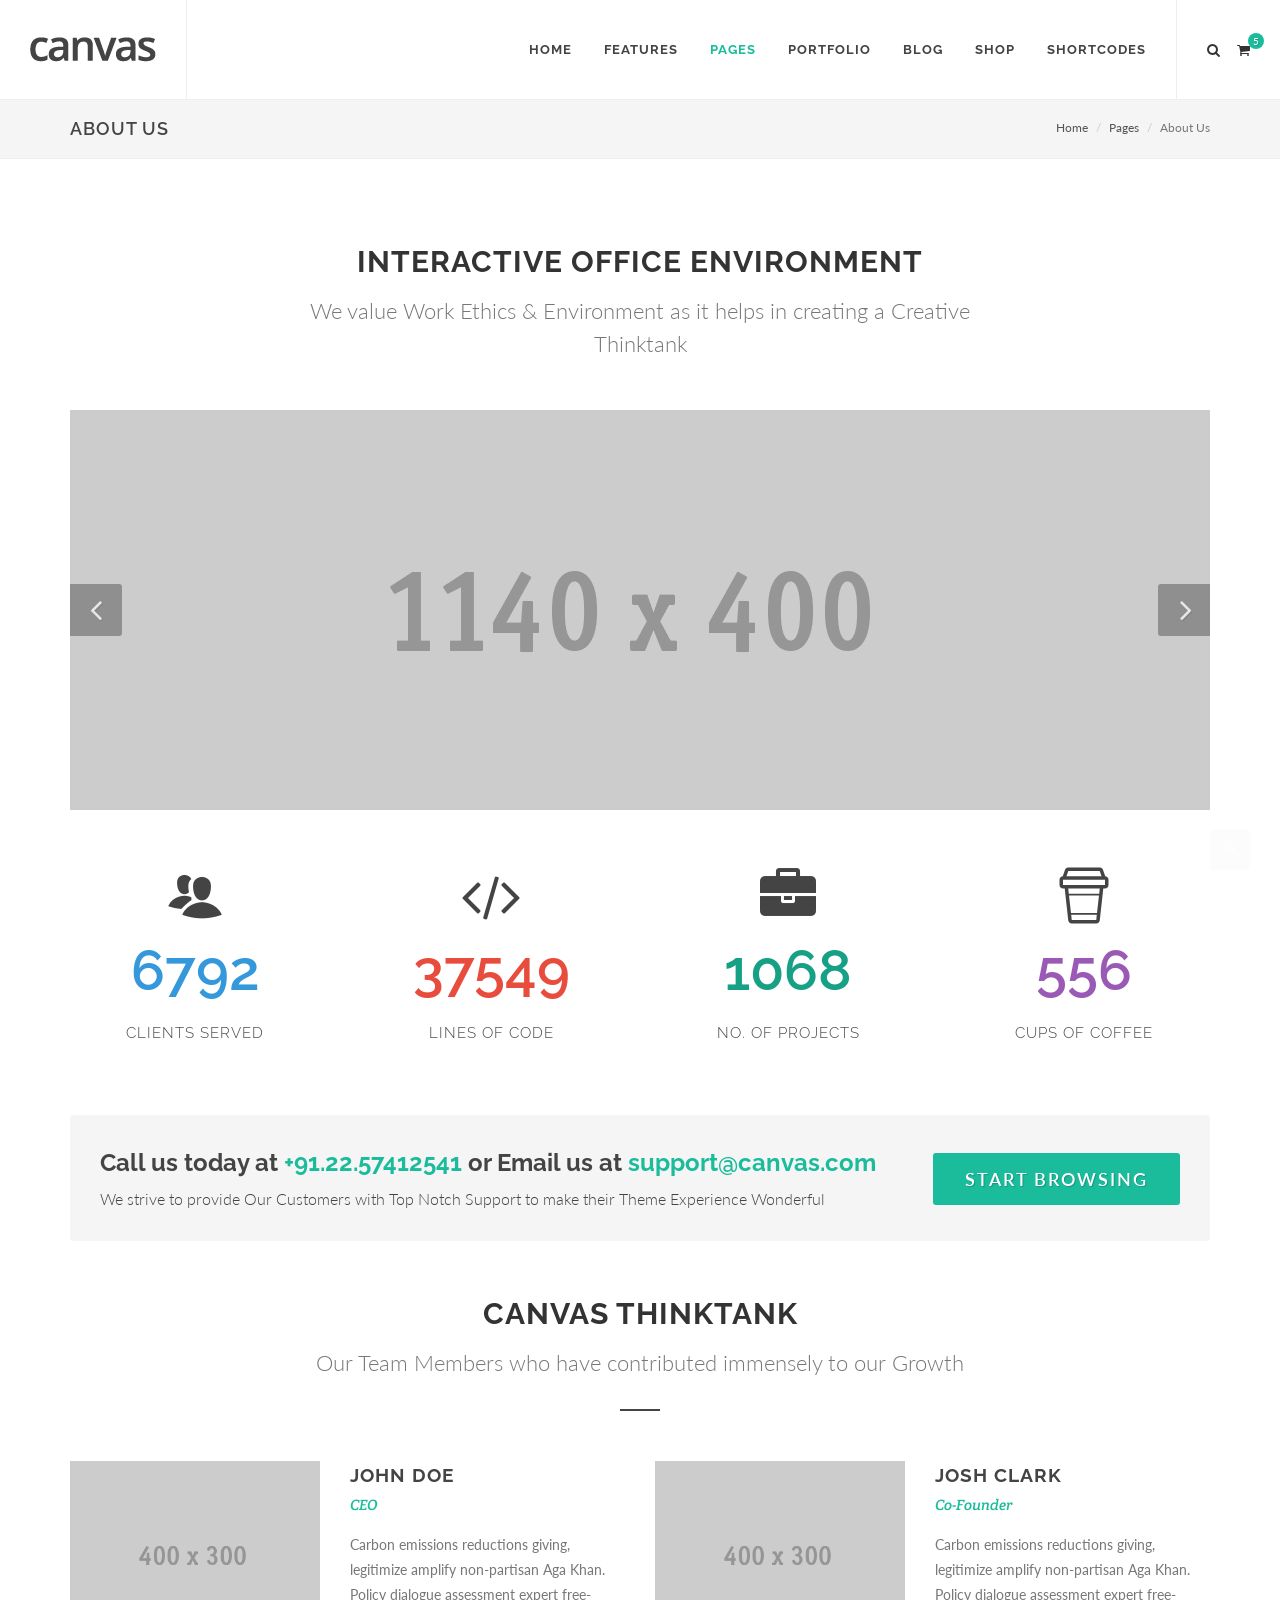
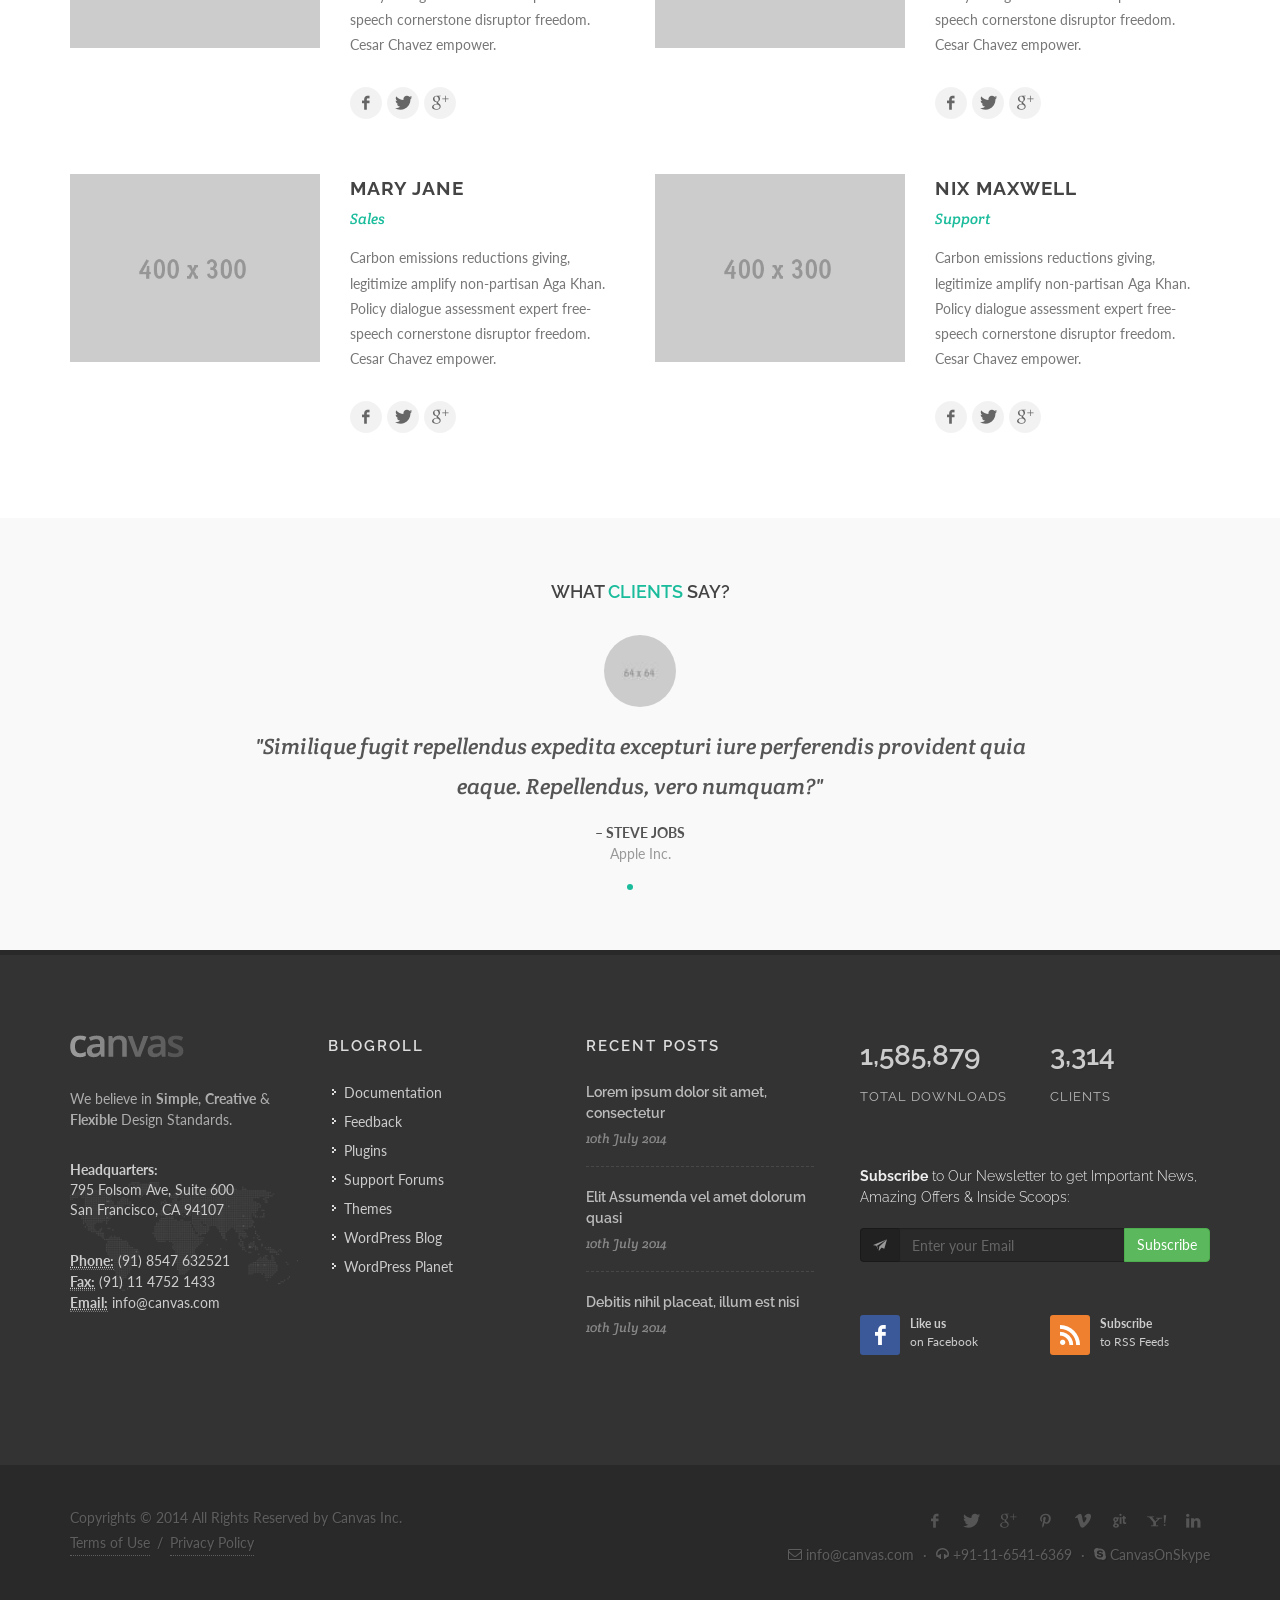
<file: HTML/Backup/about-2.html>
<!DOCTYPE html>
<html dir="ltr" lang="en-US">
<head>

	<meta http-equiv="content-type" content="text/html; charset=utf-8" />
	<meta name="author" content="SemiColonWeb" />

	<!-- Stylesheets
	============================================= -->
	<link href="http://fonts.googleapis.com/css?family=Lato:300,400,400italic,600,700|Raleway:300,400,500,600,700|Crete+Round:400italic" rel="stylesheet" type="text/css" />
	<link rel="stylesheet" href="css/bootstrap.css" type="text/css" />
	<link rel="stylesheet" href="style.css" type="text/css" />
	<link rel="stylesheet" href="css/dark.css" type="text/css" />
	<link rel="stylesheet" href="css/font-icons.css" type="text/css" />
	<link rel="stylesheet" href="css/animate.css" type="text/css" />
	<link rel="stylesheet" href="css/magnific-popup.css" type="text/css" />

	<link rel="stylesheet" href="css/responsive.css" type="text/css" />
	<meta name="viewport" content="width=device-width, initial-scale=1" />
	<!--[if lt IE 9]>
		<script src="http://css3-mediaqueries-js.googlecode.com/svn/trunk/css3-mediaqueries.js"></script>
	<![endif]-->

	<!-- External JavaScripts
	============================================= -->
	<script type="text/javascript" src="js/jquery.js"></script>
	<script type="text/javascript" src="js/plugins.js"></script>

	<!-- Document Title
	============================================= -->
	<title>About Us | Canvas</title>

</head>

<body class="stretched">

	<!-- Document Wrapper
	============================================= -->
	<div id="wrapper" class="clearfix">

		<!-- Header
		============================================= -->
		<header id="header" class="full-header">

			<div id="header-wrap">

				<div class="container clearfix">

					<div id="primary-menu-trigger"><i class="icon-reorder"></i></div>

					<!-- Logo
					============================================= -->
					<div id="logo">
						<a href="index.html" class="standard-logo" data-dark-logo="images/logo-dark.png"><img src="images/logo.png" alt="Canvas Logo"></a>
						<a href="index.html" class="retina-logo" data-dark-logo="images/logo-dark@2x.png"><img src="images/logo@2x.png" alt="Canvas Logo"></a>
					</div><!-- #logo end -->

					<!-- Primary Navigation
					============================================= -->
					<nav id="primary-menu">

						<ul>
							<li><a href="index.html"><div>Home</div></a>
								<ul>
									<li><a href="index-corporate.html"><div>Home - Corporate</div></a>
										<ul>
											<li><a href="index-corporate.html"><div>Corporate - Layout 1</div></a></li>
											<li><a href="index-corporate-2.html"><div>Corporate - Layout 2</div></a></li>
											<li><a href="index-corporate-3.html"><div>Corporate - Layout 3</div></a></li>
											<li><a href="index-corporate-4.html"><div>Corporate - Layout 4</div></a></li>
										</ul>
									</li>
									<li><a href="index-portfolio.html"><div>Home - Portfolio</div></a>
										<ul>
											<li><a href="index-portfolio.html"><div>Portfolio - Layout 1</div></a></li>
											<li><a href="index-portfolio-2.html"><div>Portfolio - Layout 2</div></a></li>
											<li><a href="index-portfolio-3.html"><div>Portfolio - Masonry</div></a></li>
											<li><a href="index-portfolio-4.html"><div>Portfolio - AJAX</div></a></li>
										</ul>
									</li>
									<li><a href="index-blog.html"><div>Home - Blog</div></a>
										<ul>
											<li><a href="index-blog.html"><div>Blog - Layout 1</div></a></li>
											<li><a href="index-blog-2.html"><div>Blog - Layout 2</div></a></li>
											<li><a href="index-blog-3.html"><div>Blog - Layout 3</div></a></li>
										</ul>
									</li>
									<li><a href="index-shop.html"><div>Home - Shop</div></a>
										<ul>
											<li><a href="index-shop.html"><div>Shop - Layout 1</div></a></li>
											<li><a href="index-shop-2.html"><div>Shop - Layout 2</div></a></li>
										</ul>
									</li>
									<li><a href="index-magazine.html"><div>Home - Magazine</div></a>
										<ul>
											<li><a href="index-magazine.html"><div>Magazine - Layout 1</div></a></li>
											<li><a href="index-magazine-2.html"><div>Magazine - Layout 2</div></a></li>
											<li><a href="index-magazine-3.html"><div>Magazine - Layout 3</div></a></li>
										</ul>
									</li>
									<li><a href="landing.html"><div>Home - Landing Page</div></a>
										<ul>
											<li><a href="landing.html"><div>Landing Page - Layout 1</div></a></li>
											<li><a href="landing-2.html"><div>Landing Page - Layout 2</div></a></li>
											<li><a href="landing-3.html"><div>Landing Page - Layout 3</div></a></li>
											<li><a href="landing-4.html"><div>Landing Page - Layout 4</div></a></li>
											<li><a href="landing-5.html"><div>Landing Page - Layout 5</div></a></li>
										</ul>
									</li>
									<li><a href="index-fullscreen-image.html"><div>Home - Full Screen</div></a>
										<ul>
											<li><a href="index-fullscreen-image.html"><div>Full Screen - Image</div></a></li>
											<li><a href="index-fullscreen-slider.html"><div>Full Screen - Slider</div></a></li>
											<li><a href="index-fullscreen-video.html"><div>Full Screen - Video</div></a></li>
										</ul>
									</li>
									<li><a href="index-onepage.html"><div>Home - One Page</div></a>
										<ul>
											<li><a href="index-onepage.html"><div>One Page - Default</div></a></li>
											<li><a href="index-onepage-2.html"><div>One Page - Submenu</div></a></li>
											<li><a href="index-onepage-3.html"><div>One Page - Dots Style</div></a></li>
										</ul>
									</li>
									<li><a href="index-wedding.html"><div>Home - Wedding</div></a></li>
									<li><a href="index-restaurant.html"><div>Home - Restaurant</div></a></li>
									<li><a href="index-events.html"><div>Home - Events</div></a></li>
									<li><a href="index-parallax.html"><div>Home - Parallax</div></a></li>
									<li><a href="index-app-showcase.html"><div>Home - App Showcase</div></a></li>
								</ul>
							</li>
							<li><a href="#"><div>Features</div></a>
								<ul>
									<li><a href="#"><div><i class="icon-stack"></i>Sliders</div></a>
										<ul>
											<li><a href="slider-revolution.html"><div>Revolution Slider</div></a>
												<ul>
													<li><a href="slider-revolution.html"><div>Full Screen</div></a></li>
													<li><a href="slider-revolution-fullwidth.html"><div>Full Width</div></a></li>
													<li><a href="slider-revolution-kenburns.html"><div>Kenburns Effect</div></a></li>
													<li><a href="slider-revolution-html5-videos.html"><div>HTML5 Video</div></a></li>
												</ul>
											</li>
											<li><a href="slider-canvas.html"><div>Canvas Slider</div></a>
												<ul>
													<li><a href="slider-canvas.html"><div>Full Width</div></a></li>
													<li><a href="slider-canvas-fade.html"><div>Fade Transition</div></a></li>
													<li><a href="slider-canvas-autoplay.html"><div>Autoplay Feature</div></a></li>
													<li><a href="slider-canvas-video-event.html"><div>Custom Video Event</div></a></li>
													<li><a href="slider-canvas-pagination.html"><div>Pagination Navigation</div></a></li>
													<li><a href="slider-canvas-3.html"><div>3 Columns</div></a></li>
													<li><a href="slider-canvas-4.html"><div>4 Columns</div></a></li>
													<li><a href="slider-canvas-5.html"><div>5 Columns</div></a></li>
												</ul>
											</li>
											<li><a href="slider-flex.html"><div>Flex Slider</div></a>
												<ul>
													<li><a href="slider-flex.html"><div>Default Layout</div></a></li>
													<li><a href="slider-flex-thumbs.html"><div>with Thumbs</div></a></li>
												</ul>
											</li>
											<li><a href="slider-owl.html"><div>Owl Slider</div></a>
												<ul>
													<li><a href="slider-owl-full.html"><div>Full Width</div></a></li>
													<li><a href="slider-owl.html"><div>Boxed Width</div></a></li>
													<li><a href="slider-owl-videos.html"><div>Video Slider</div></a></li>
												</ul>
											</li>
											<li><a href="static-parallax.html"><div>Static Media</div></a>
												<ul>
													<li><a href="static-parallax.html"><div>Static - Parallax</div></a></li>
													<li><a href="static-image.html"><div>Static - Image</div></a></li>
													<li><a href="static-thumbs-grid.html"><div>Static - Thumb Gallery</div></a></li>
													<li><a href="static-html5-video.html"><div>Static - HTML5 Video</div></a></li>
													<li><a href="static-embed-video.html"><div>Static - Embedded Video</div></a></li>
												</ul>
											</li>
											<li><a href="slider-camera.html"><div>Camera Slider</div></a></li>
											<li><a href="slider-elastic.html"><div>Elastic Slider</div></a></li>
											<li><a href="slider-nivo.html"><div>Nivo Slider</div></a></li>
										</ul>
									</li>
									<li><a href="widgets.html"><div><i class="icon-gift"></i>Widgets</div></a>
										<ul>
											<li><a href="widgets.html"><div>Links</div></a></li>
											<li><a href="widgets.html"><div>Flickr Photostream</div></a></li>
											<li><a href="widgets.html"><div>Dribbble Shots</div></a></li>
											<li><a href="widgets.html"><div>Instagram Feed</div></a></li>
											<li><a href="widgets.html"><div>Posts List</div></a></li>
											<li><a href="widgets.html"><div>Twitter Feed</div></a></li>
											<li><a href="widgets.html"><div>Tabbed Widgets</div></a></li>
											<li><a href="widgets.html"><div>Carousel</div></a></li>
											<li><a href="widgets.html"><div>Subscribers</div></a></li>
											<li><a href="widgets.html"><div>Social Icons</div></a></li>
											<li><a href="widgets.html"><div>Testimonials</div></a></li>
											<li><a href="widgets.html"><div>Quick Contact</div></a></li>
											<li><a href="widgets.html"><div>Tags Cloud</div></a></li>
											<li><a href="widgets.html"><div>Video Embeds</div></a></li>
											<li><a href="widgets.html"><div>Raw Text/HTML</div></a></li>
										</ul>
									</li>
									<li><a href="#"><div><i class="icon-umbrella"></i>Headers</div></a>
										<ul>
											<li><a href="header-light.html"><div>Light Version</div></a></li>
											<li><a href="header-dark.html"><div>Dark Version</div></a></li>
											<li><a href="header-transparent.html"><div>Transparent</div></a></li>
											<li><a href="header-semi-transparent.html"><div>Semi Transparent</div></a>
												<ul>
													<li><a href="header-semi-transparent.html"><div>Light Version</div></a></li>
													<li><a href="header-semi-transparent-dark.html"><div>Dark Version</div></a></li>
												</ul>
											</li>
											<li><a href="header-side-left.html"><div>Left Side Header</div></a>
												<ul>
													<li><a href="header-side-left.html"><div>Fixed Position</div></a></li>
													<li><a href="header-side-left-open.html"><div>OnClick Open</div></a></li>
													<li><a href="header-side-left-open-push.html"><div>Push Content</div></a></li>
												</ul>
											</li>
											<li><a href="header-side-right.html"><div>Right Side Header</div></a>
												<ul>
													<li><a href="header-side-right.html"><div>Fixed Position</div></a></li>
													<li><a href="header-side-right-open.html"><div>OnClick Open</div></a></li>
													<li><a href="header-side-right-open-push.html"><div>Push Content</div></a></li>
												</ul>
											</li>
											<li><a href="header-floating.html"><div>Floating Version</div></a></li>
											<li><a href="static-sticky.html"><div>Static Sticky</div></a></li>
											<li><a href="responsive-sticky.html"><div>Responsive Sticky</div></a></li>
											<li><a href="logo-changer.html"><div>Alternate Logos</div></a></li>
										</ul>
									</li>
									<li><a href="side-panel.html"><div><i class="icon-line-layout"></i>Side Panel</div></a>
										<ul>
											<li><a href="side-panel-left-overlay.html"><div>Left Overlay</div></a></li>
											<li><a href="side-panel-left-push.html"><div>Left Push</div></a></li>
											<li><a href="side-panel-right-overlay.html"><div>Right Overlay</div></a></li>
											<li><a href="side-panel.html"><div>Right Push</div></a></li>
											<li><a href="side-panel-light.html"><div>Light Background</div></a></li>
										</ul>
									</li>
									<li><a href="#"><div><i class="icon-align-justify2"></i>Menu Styles</div></a>
										<ul>
											<li><a href="header-light.html"><div>Menu - Style 1</div></a></li>
											<li><a href="menu-2.html"><div>Menu - Style 2</div></a></li>
											<li><a href="menu-3.html"><div>Menu - Style 3</div></a></li>
											<li><a href="menu-4.html"><div>Menu - Style 4</div></a></li>
											<li><a href="menu-5.html"><div>Menu - Style 5</div></a></li>
											<li><a href="menu-6.html"><div>Menu - Style 6</div></a></li>
											<li><a href="menu-7.html"><div>Menu - Style 7</div></a></li>
											<li><a href="menu-8.html"><div>Menu - Style 8</div></a></li>
											<li><a href="menu-9.html"><div>Menu - Style 9</div></a></li>
											<li><a href="menu-10.html"><div>Menu - Overlay</div></a></li>
										</ul>
									</li>
									<li><a href="#"><div><i class="icon-ok-sign"></i>Page Titles</div></a>
										<ul>
											<li><a href="page.html"><div>Left Align</div></a></li>
											<li><a href="page-title-right.html"><div>Right Align</div></a></li>
											<li><a href="page-title-center.html"><div>Center Align</div></a></li>
											<li><a href="page-titledark.html"><div>Dark Style</div></a></li>
											<li><a href="page-title-pattern.html"><div>Pattern Background</div></a></li>
											<li><a href="page-title-parallax.html"><div>Parallax Background</div></a>
												<ul>
													<li><a href="page-title-parallax.html"><div>Default Header</div></a></li>
													<li><a href="page-title-parallax-header.html"><div>Transparent Header</div></a></li>
												</ul>
											</li>
											<li><a href="page-title-video.html"><div>HTML5 Video</div></a></li>
											<li><a href="page-title-nobg.html"><div>No Background</div></a></li>
											<li><a href="page-title-mini.html"><div>Mini Version</div></a></li>
										</ul>
									</li>
									<li><a href="contact.html"><div><i class="icon-envelope-alt"></i>Contact Pages</div></a>
										<ul>
											<li><a href="contact.html">Contact 1</a></li>
											<li><a href="contact-2.html">Contact 2</a></li>
											<li><a href="contact-3.html">Contact 3</a></li>
											<li><a href="contact-4.html">Contact 4</a></li>
											<li><a href="contact-5.html">Contact 5</a></li>
											<li><a href="contact-6.html">Contact 6</a></li>
											<li><a href="contact-7.html">Contact 7</a></li>
										</ul>
									</li>
									<li><a href="#footer" data-scrollto="#footer"><div><i class="icon-th"></i>Footers</div></a>
										<ul>
											<li><a href="sticky-footer.html"><div>Sticky Footer</div></a></li>
											<li><a href="#footer" data-scrollto="#footer"><div>Footer - Layout 1</div></a></li>
											<li><a href="footer-2.html#footer"><div>Footer - Layout 2</div></a></li>
											<li><a href="footer-3.html#footer"><div>Footer - Layout 3</div></a></li>
											<li><a href="footer-4.html#footer"><div>Footer - Layout 4</div></a></li>
											<li><a href="footer-5.html#footer"><div>Footer - Layout 5</div></a></li>
											<li><a href="footer-6.html#footer"><div>Footer - Layout 6</div></a></li>
											<li><a href="footer-7.html#footer"><div>Footer - Layout 7</div></a></li>
										</ul>
									</li>
									<li><a href="#"><div><i class="icon-calendar3"></i>Events</div></a>
										<ul>
											<li><a href="events-calendar.html"><div>Full Width Calendar</div></a></li>
											<li><a href="events-list.html"><div>Events List</div></a>
												<ul>
													<li><a href="events-list.html"><div>Right Sidebar</div></a></li>
													<li><a href="events-list-left-sidebar.html"><div>Left Sidebar</div></a></li>
													<li><a href="events-list-both-sidebar.html"><div>Both Sidebar</div></a></li>
													<li><a href="events-list-fullwidth.html"><div>Full Width</div></a></li>
													<li><a href="events-list-parallax.html"><div>Parallax List</div></a></li>
												</ul>
											</li>
											<li><a href="event-single.html"><div>Single Event</div></a>
												<ul>
													<li><a href="event-single-right-sidebar.html"><div>Right Sidebar</div></a></li>
													<li><a href="event-single-left-sidebar.html"><div>Left Sidebar</div></a></li>
													<li><a href="event-single-both-sidebar.html"><div>Both Sidebar</div></a></li>
													<li><a href="event-single.html"><div>Full Width</div></a></li>
												</ul>
											</li>
											<li><a href="event-single-full-width-image.html"><div>Single Event - Full</div></a>
												<ul>
													<li><a href="event-single-full-width-image.html"><div>Parallax Image</div></a></li>
													<li><a href="event-single-full-width-map.html"><div>Google Map</div></a></li>
													<li><a href="event-single-full-width-slider.html"><div>Slider Gallery</div></a></li>
													<li><a href="event-single-full-width-video.html"><div>HTML5 Video</div></a></li>
												</ul>
											</li>
										</ul>
									</li>
									<li><a href="modal-onload.html"><div><i class="icon-line-expand"></i>Modal OnLoad</div></a>
										<ul>
											<li><a href="modal-onload.html"><div>Simple Layout</div></a></li>
											<li><a href="modal-onload-iframe.html"><div>Video iFrame</div></a></li>
											<li><a href="modal-onload-subscribe.html"><div>Subscription Form</div></a></li>
											<li><a href="modal-onload-common-height.html"><div>Common Height</div></a></li>
											<li><a href="modal-onload-cookie.html"><div>Cookies Enabled</div></a></li>
										</ul>
									</li>
									<li><a href="coming-soon.html"><div><i class="icon-time"></i>Coming Soon</div></a>
										<ul>
											<li><a href="coming-soon.html"><div>Simple Layout</div></a></li>
											<li><a href="coming-soon-2.html"><div>Parallax Image</div></a></li>
											<li><a href="coming-soon-3.html"><div>HTML5 Video</div></a></li>
										</ul>
									</li>
									<li><a href="#"><div><i class="icon-adjust"></i>Dark Version</div></a></li>
								</ul>
							</li>
							<li class="current mega-menu"><a href="#"><div>Pages</div></a>
								<div class="mega-menu-content style-2 col-4 clearfix">
									<ul>
										<li class="mega-menu-title"><a href="#"><div>Introduction</div></a>
											<ul>
												<li><a href="about.html"><div>About Us</div></a></li>
												<li><a href="about-2.html"><div>About Us - Layout 2</div></a></li>
												<li><a href="about-me.html"><div>About Me</div></a></li>
												<li><a href="team.html"><div>Team Members</div></a></li>
												<li><a href="jobs.html"><div>Careers</div></a></li>
												<li><a href="side-navigation.html"><div>Side Navigation</div></a></li>
												<li><a href="page-submenu.html"><div>Page Submenu</div></a></li>
												<li><a href="sitemap.html"><div>Sitemap</div></a></li>
											</ul>
										</li>
									</ul>
									<ul>
										<li class="mega-menu-title"><a href="#"><div>Utility</div></a>
											<ul>
												<li><a href="services.html"><div>Services - Layout 1</div></a></li>
												<li><a href="services-2.html"><div>Services - Layout 2</div></a></li>
												<li><a href="services-3.html"><div>Services - Layout 3</div></a></li>
												<li><a href="faqs.html"><div>FAQs - Layout 1</div></a></li>
												<li><a href="faqs-2.html"><div>FAQs - Layout 2</div></a></li>
												<li><a href="faqs-3.html"><div>FAQs - Layout 3</div></a></li>
												<li><a href="faqs-4.html"><div>FAQs - Layout 4</div></a></li>
												<li><a href="maintenance.html"><div>Maintenance Page</div></a></li>
											</ul>
										</li>
									</ul>
									<ul>
										<li class="mega-menu-title"><a href="#"><div>Layout Grids</div></a>
											<ul>
												<li><a href="full-width.html"><div>Full Width</div></a></li>
												<li><a href="full-width-wide.html"><div>Full Width - Wide</div></a></li>
												<li><a href="right-sidebar.html"><div>Right Sidebar</div></a></li>
												<li><a href="left-sidebar.html"><div>Left Sidebar</div></a></li>
												<li><a href="both-sidebar.html"><div>Both Sidebar</div></a></li>
												<li><a href="both-right-sidebar.html"><div>Both Right Sidebar</div></a></li>
												<li><a href="both-left-sidebar.html"><div>Both Left Sidebar</div></a></li>
												<li><a href="blank-page.html"><div>Blank Page</div></a></li>
											</ul>
										</li>
									</ul>
									<ul>
										<li class="mega-menu-title"><a href="#"><div>Miscellaneous</div></a>
											<ul>
												<li><a href="login-register.html"><div>Login/Register</div></a></li>
												<li><a href="login-register-2.html"><div>Login/Register - Style 2</div></a></li>
												<li><a href="login-register-3.html"><div>Login/Register - Style 3</div></a></li>
												<li><a href="login-1.html"><div>Login - Style 1</div></a></li>
												<li><a href="login-2.html"><div>Login - Style 2</div></a></li>
												<li><a href="404.html"><div>404 - Simple Layout</div></a></li>
												<li><a href="404-2.html"><div>404 - Parallax Image</div></a></li>
												<li><a href="404-3.html"><div>404 - HTML5 Video</div></a></li>
											</ul>
										</li>
									</ul>
								</div>
							</li>
							<li class="mega-menu"><a href="#"><div>Portfolio</div></a>
								<div class="mega-menu-content style-2 col-5 clearfix">
									<ul>
										<li class="mega-menu-title"><a href="#"><div>Grids</div></a>
											<ul>
												<li><a href="portfolio-1.html"><div>1 Column</div></a></li>
												<li><a href="portfolio-2.html"><div>2 Columns</div></a></li>
												<li><a href="portfolio-3.html"><div>3 Columns</div></a></li>
												<li><a href="portfolio.html"><div>4 Columns</div></a></li>
												<li><a href="portfolio-5.html"><div>5 Columns</div></a></li>
												<li><a href="portfolio-6.html"><div>6 Columns</div></a></li>
											</ul>
										</li>
									</ul>
									<ul>
										<li class="mega-menu-title"><a href="#"><div>Masonry</div></a>
											<ul>
												<li><a href="portfolio-mixed-masonry.html"><div>Mixed Columns</div></a></li>
												<li><a href="portfolio-2-masonry.html"><div>2 Columns</div></a></li>
												<li><a href="portfolio-3-masonry.html"><div>3 Columns</div></a></li>
												<li><a href="portfolio-masonry.html"><div>4 Columns</div></a></li>
												<li><a href="portfolio-5-masonry.html"><div>5 Columns</div></a></li>
												<li><a href="portfolio-6-masonry.html"><div>6 Columns</div></a></li>
											</ul>
										</li>
									</ul>
									<ul>
										<li class="mega-menu-title"><a href="#"><div>Loading Styles</div></a>
											<ul>
												<li><a href="portfolio.html"><div>jQuery Filter</div></a></li>
												<li><a href="portfolio-pagination.html"><div>Pagination</div></a></li>
												<li><a href="portfolio-jpagination.html"><div>jQuery Pagination</div></a></li>
												<li><a href="portfolio-infinity-scroll.html"><div>Infinity Scroll</div></a></li>
												<li><a href="portfolio-ajax.html"><div>AJAX In Page</div></a></li>
												<li><a href="portfolio-ajax-in-modal.html"><div>AJAX In Modal</div></a></li>
											</ul>
										</li>
									</ul>
									<ul>
										<li class="mega-menu-title"><a href="#"><div>Single Project</div></a>
											<ul>
												<li><a href="portfolio-single-extended.html"><div>Extended Item</div></a></li>
												<li><a href="portfolio-single-fullwidth.html"><div>Parallax Image</div></a></li>
												<li><a href="portfolio-single-gallery-full.html"><div>Slider Gallery</div></a></li>
												<li><a href="portfolio-single-video-fullwidth-left-sidebar.html"><div>HTML5 Video</div></a></li>
												<li><a href="portfolio-single-thumbs-right-sidebar.html"><div>Masonry Thumbs</div></a></li>
												<li><a href="portfolio-single-video-both-sidebar.html"><div>Embed Video</div></a></li>
											</ul>
										</li>
									</ul>
									<ul>
										<li class="mega-menu-title"><a href="#"><div>Layouts</div></a>
											<ul>
												<li><a href="portfolio-nomargin.html"><div>Default</div></a></li>
												<li><a href="portfolio-1-alt-right-sidebar.html"><div>Right Sidebar</div></a></li>
												<li><a href="portfolio-3-left-sidebar.html"><div>Left Sidebar</div></a></li>
												<li><a href="portfolio-2-both-sidebar.html"><div>Both Sidebar</div></a></li>
												<li><a href="portfolio-fullwidth-notitle.html"><div>100% Width</div></a></li>
												<li><a href="portfolio-parallax.html"><div>Parallax</div></a></li>
											</ul>
										</li>
									</ul>
								</div>
							</li>
							<li class="mega-menu"><a href="#"><div>Blog</div></a>
								<div class="mega-menu-content style-2 col-4 clearfix">
									<ul>
										<li class="mega-menu-title"><a href="#"><div>Default</div></a>
											<ul>
												<li><a href="blog.html"><div>Right Sidebar</div></a></li>
												<li><a href="blog-left-sidebar.html"><div>Left Sidebar</div></a></li>
												<li><a href="blog-both-sidebar.html"><div>Both Sidebar</div></a></li>
												<li><a href="blog-full-width.html"><div>Full Width</div></a></li>
											</ul>
										</li>
										<li class="mega-menu-title"><a href="#"><div>Timeline</div></a>
											<ul>
												<li><a href="blog-timeline-right-sidebar.html"><div>Right Sidebar</div></a></li>
												<li><a href="blog-timeline-left-sidebar.html"><div>Left Sidebar</div></a></li>
												<li><a href="blog-timeline.html"><div>Full Width</div></a></li>
											</ul>
										</li>
									</ul>
									<ul>
										<li class="mega-menu-title"><a href="#"><div>Masonry</div></a>
											<ul>
												<li><a href="blog-masonry.html"><div>4 Columns</div></a></li>
												<li><a href="blog-masonry-3.html"><div>3 Columns</div></a></li>
												<li><a href="blog-masonry-2.html"><div>2 Columns</div></a></li>
												<li><a href="blog-masonry-full.html"><div>100% Width</div></a></li>
											</ul>
										</li>
										<li class="mega-menu-title"><a href="#"><div>Grid</div></a>
											<ul>
												<li><a href="blog-grid.html"><div>4 Columns</div></a></li>
												<li><a href="blog-grid-3.html"><div>3 Columns</div></a></li>
												<li><a href="blog-grid-2.html"><div>2 Columns</div></a></li>
											</ul>
										</li>
									</ul>
									<ul>
										<li class="mega-menu-title"><a href="#"><div>Small Thumbs</div></a>
											<ul>
												<li><a href="blog-small-left-sidebar.html"><div>Left Sidebar</div></a></li>
												<li><a href="blog-small.html"><div>Right Sidebar</div></a></li>
												<li><a href="blog-small-both-sidebar.html"><div>Both Sidebar</div></a></li>
												<li><a href="blog-small-full-width.html"><div>Full Width</div></a></li>
												<li><a href="blog-small-alt.html"><div>Alternate Layout</div></a></li>
											</ul>
										</li>
										<li class="mega-menu-title"><a href="#"><div>Item Splitting</div></a>
											<ul>
												<li><a href="blog-grid.html"><div>Pagination</div></a></li>
												<li><a href="blog-masonry.html"><div>Infinite Scroll</div></a></li>
											</ul>
										</li>
									</ul>
									<ul>
										<li class="mega-menu-title"><a href="#"><div>Single</div></a>
											<ul>
												<li><a href="blog-single.html"><div>Default Layout</div></a></li>
												<li><a href="blog-single-left-sidebar.html"><div>Left Sidebar</div></a></li>
												<li><a href="blog-single-full.html"><div>Full Width</div></a></li>
												<li><a href="blog-single-small.html"><div>Small Image</div></a></li>
												<li><a href="blog-single-split-right-sidebar.html"><div>Split Layout</div></a></li>
											</ul>
										</li>
										<li class="mega-menu-title"><a href="#"><div>Comments Module</div></a>
											<ul>
												<li><a href="blog-single-left-sidebar.html#comments"><div>Facebook Comments</div></a></li>
												<li><a href="blog-single-small.html#comments"><div>Disqus Comments</div></a></li>
											</ul>
										</li>
									</ul>
								</div>
							</li>
							<li><a href="shop.html"><div>Shop</div></a>
								<ul>
									<li><a href="shop.html"><div>4 Columns</div></a></li>
									<li><a href="shop-3.html"><div>3 Columns</div></a>
										<ul>
											<li><a href="shop-3.html"><div>Full Width</div></a></li>
											<li><a href="shop-3-right-sidebar.html"><div>Right Sidebar</div></a></li>
											<li><a href="shop-3-left-sidebar.html"><div>Left Sidebar</div></a></li>
										</ul>
									</li>
									<li><a href="shop-2.html"><div>2 Columns</div></a>
										<ul>
											<li><a href="shop-2-right-sidebar.html"><div>Right Sidebar</div></a></li>
											<li><a href="shop-2-left-sidebar.html"><div>Left Sidebar</div></a></li>
											<li><a href="shop-2-both-sidebar.html"><div>Both Sidebar</div></a></li>
										</ul>
									</li>
									<li><a href="shop-1.html"><div>1 Columns</div></a>
										<ul>
											<li><a href="shop-1.html"><div>Full Width</div></a></li>
											<li><a href="shop-1-right-sidebar.html"><div>Right Sidebar</div></a></li>
											<li><a href="shop-1-left-sidebar.html"><div>Left Sidebar</div></a></li>
											<li><a href="shop-1-both-sidebar.html"><div>Both Sidebar</div></a></li>
										</ul>
									</li>
									<li><a href="shop-category-parallax.html"><div>Categories - Parallax</div></a></li>
									<li><a href="shop-single.html"><div>Single Product</div></a>
										<ul>
											<li><a href="shop-single.html"><div>Full Width</div></a></li>
											<li><a href="shop-single-right-sidebar.html"><div>Right Sidebar</div></a></li>
											<li><a href="shop-single-left-sidebar.html"><div>Left Sidebar</div></a></li>
											<li><a href="shop-single-both-sidebar.html"><div>Both Sidebar</div></a></li>
										</ul>
									</li>
									<li><a href="cart.html"><div>Cart</div></a></li>
									<li><a href="checkout.html"><div>Checkout</div></a></li>
								</ul>
							</li>
							<li class="mega-menu"><a href="#"><div>Shortcodes</div></a>
								<div class="mega-menu-content col-5 clearfix">
									<ul>
										<li><a href="animations.html"><div><i class="icon-magic"></i>Animations</div></a></li>
										<li><a href="buttons.html"><div><i class="icon-link"></i>Buttons</div></a></li>
										<li><a href="carousel.html"><div><i class="icon-heart3"></i>Carousel</div></a></li>
										<li><a href="charts.html"><div><i class="icon-bar-chart"></i>Charts</div></a></li>
										<li><a href="clients.html"><div><i class="icon-apple"></i>Clients</div></a></li>
										<li><a href="columns-grids.html"><div><i class="icon-th-large"></i>Columns</div></a></li>
										<li><a href="counters.html"><div><i class="icon-time"></i>Counters</div></a></li>
									</ul>
									<ul>
										<li><a href="dividers.html"><div><i class="icon-indent-right"></i>Dividers</div></a></li>
										<li><a href="featured-boxes.html"><div><i class="icon-lightbulb"></i>Icon Boxes</div></a></li>
										<li><a href="gallery.html"><div><i class="icon-picture"></i>Galleries</div></a></li>
										<li><a href="headings-dropcaps.html"><div><i class="icon-pencil2"></i>Heading Styles</div></a></li>
										<li><a href="icon-lists.html"><div><i class="icon-list-alt"></i>Icon Lists</div></a></li>
										<li><a href="labels-badges.html"><div><i class="icon-plus-sign"></i>Labels</div></a></li>
										<li><a href="lightbox.html"><div><i class="icon-resize-full"></i>Lightbox</div></a></li>
									</ul>
									<ul>
										<li><a href="lists-panels.html"><div><i class="icon-th-list"></i>Lists &amp; Panels</div></a></li>
										<li><a href="maps.html"><div><i class="icon-map-marker2"></i>Maps</div></a></li>
										<li><a href="media-embeds.html"><div><i class="icon-play"></i>Media Embeds</div></a></li>
										<li><a href="modal-popovers.html"><div><i class="icon-move"></i>Modal Boxes</div></a></li>
										<li><a href="navigation.html"><div><i class="icon-align-justify2"></i>Navigations</div></a></li>
										<li><a href="pagination-progress.html"><div><i class="icon-cogs"></i>Pagination</div></a></li>
										<li><a href="pie-skills.html"><div><i class="icon-tasks"></i>Pies &amp; Skills</div></a></li>
									</ul>
									<ul>
										<li><a href="pricing.html"><div><i class="icon-dollar"></i>Pricing Boxes</div></a></li>
										<li><a href="process-steps.html"><div><i class="icon-thumbs-up"></i>Process Steps</div></a></li>
										<li><a href="promo-boxes.html"><div><i class="icon-rocket"></i>Promo Boxes</div></a></li>
										<li><a href="quotes-blockquotes.html"><div><i class="icon-quote-left"></i>Blockquotes</div></a></li>
										<li><a href="responsive.html"><div><i class="icon-laptop2"></i>Responsive</div></a></li>
										<li><a href="sections.html"><div><i class="icon-folder-open"></i>Sections</div></a></li>
										<li><a href="social-icons.html"><div><i class="icon-facebook2"></i>Social Icons</div></a></li>
									</ul>
									<ul>
										<li><a href="style-boxes.html"><div><i class="icon-exclamation-sign"></i>Alert Boxes</div></a></li>
										<li><a href="styled-icons.html"><div><i class="icon-flag2"></i>Styled Icons</div></a></li>
										<li><a href="tables.html"><div><i class="icon-table"></i>Tables</div></a></li>
										<li><a href="tabs.html"><div><i class="icon-star3"></i>Tabs</div></a></li>
										<li><a href="testimonials-twitter.html"><div><i class="icon-user4"></i>Testimonials</div></a></li>
										<li><a href="thumbnails-slider.html"><div><i class="icon-camera3"></i>Thumbnails</div></a></li>
										<li><a href="toggles-accordions.html"><div><i class="icon-ok-circle"></i>Toggles</div></a></li>
									</ul>
								</div>
							</li>
						</ul>

						<!-- Top Cart
						============================================= -->
						<div id="top-cart">
							<a href="#" id="top-cart-trigger"><i class="icon-shopping-cart"></i><span>5</span></a>
							<div class="top-cart-content">
								<div class="top-cart-title">
									<h4>Shopping Cart</h4>
								</div>
								<div class="top-cart-items">
									<div class="top-cart-item clearfix">
										<div class="top-cart-item-image">
											<a href="#"><img src="images/shop/small/1.jpg" alt="Blue Round-Neck Tshirt" /></a>
										</div>
										<div class="top-cart-item-desc">
											<a href="#">Blue Round-Neck Tshirt</a>
											<span class="top-cart-item-price">$19.99</span>
											<span class="top-cart-item-quantity">x 2</span>
										</div>
									</div>
									<div class="top-cart-item clearfix">
										<div class="top-cart-item-image">
											<a href="#"><img src="images/shop/small/6.jpg" alt="Light Blue Denim Dress" /></a>
										</div>
										<div class="top-cart-item-desc">
											<a href="#">Light Blue Denim Dress</a>
											<span class="top-cart-item-price">$24.99</span>
											<span class="top-cart-item-quantity">x 3</span>
										</div>
									</div>
								</div>
								<div class="top-cart-action clearfix">
									<span class="fleft top-checkout-price">$114.95</span>
									<button class="button button-3d button-small nomargin fright">View Cart</button>
								</div>
							</div>
						</div><!-- #top-cart end -->

						<!-- Top Search
						============================================= -->
						<div id="top-search">
							<a href="#" id="top-search-trigger"><i class="icon-search3"></i><i class="icon-line-cross"></i></a>
							<form action="search.html" method="get">
								<input type="text" name="q" class="form-control" value="" placeholder="Type &amp; Hit Enter..">
							</form>
						</div><!-- #top-search end -->

					</nav><!-- #primary-menu end -->

				</div>

			</div>

		</header><!-- #header end -->

		<!-- Page Title
		============================================= -->
		<section id="page-title" class="page-title-mini">

			<div class="container clearfix">
				<h1>About Us</h1>
				<span>Everything you need to know about our Company</span>
				<ol class="breadcrumb">
					<li><a href="#">Home</a></li>
					<li><a href="#">Pages</a></li>
					<li class="active">About Us</li>
				</ol>
			</div>

		</section><!-- #page-title end -->

		<!-- Content
		============================================= -->
		<section id="content">

			<div class="content-wrap">

				<div class="container clearfix">

					<div class="col_full">

						<div class="heading-block center nobottomborder">
							<h2>Interactive Office Environment</h2>
							<span>We value Work Ethics &amp; Environment as it helps in creating a Creative Thinktank</span>
						</div>

						<div class="fslider" data-pagi="false" data-animation="fade">
							<div class="flexslider">
								<div class="slider-wrap">
									<div class="slide"><a href="#"><img src="images/about/4.jpg" alt="About Image"></a></div>
									<div class="slide"><a href="#"><img src="images/about/5.jpg" alt="About Image"></a></div>
									<div class="slide"><a href="#"><img src="images/about/6.jpg" alt="About Image"></a></div>
									<div class="slide"><a href="#"><img src="images/about/7.jpg" alt="About Image"></a></div>
								</div>
							</div>
						</div>

					</div>

					<div class="col_one_fourth center" data-animate="bounceIn">
						<i class="i-plain i-xlarge divcenter nobottommargin icon-users"></i>
						<div class="counter counter-large" style="color: #3498db;"><span data-from="100" data-to="8465" data-refresh-interval="50" data-speed="2000"></span></div>
						<h5>Clients Served</h5>
					</div>

					<div class="col_one_fourth center" data-animate="bounceIn" data-delay="200">
						<i class="i-plain i-xlarge divcenter nobottommargin icon-code"></i>
						<div class="counter counter-large" style="color: #e74c3c;"><span data-from="100" data-to="56841" data-refresh-interval="50" data-speed="2500"></span></div>
						<h5>Lines of Code</h5>
					</div>

					<div class="col_one_fourth center" data-animate="bounceIn" data-delay="400">
						<i class="i-plain i-xlarge divcenter nobottommargin icon-briefcase"></i>
						<div class="counter counter-large" style="color: #16a085;"><span data-from="100" data-to="2154" data-refresh-interval="50" data-speed="3500"></span></div>
						<h5>No. of Projects</h5>
					</div>

					<div class="col_one_fourth center col_last" data-animate="bounceIn" data-delay="600">
						<i class="i-plain i-xlarge divcenter nobottommargin icon-cup"></i>
						<div class="counter counter-large" style="color: #9b59b6;"><span data-from="100" data-to="874" data-refresh-interval="30" data-speed="2700"></span></div>
						<h5>Cups of Coffee</h5>
					</div>

					<div class="clear"></div>

					<div class="promo promo-light bottommargin">
						<h3>Call us today at <span>+91.22.57412541</span> or Email us at <span>support@canvas.com</span></h3>
						<span>We strive to provide Our Customers with Top Notch Support to make their Theme Experience Wonderful</span>
						<a href="#" class="button button-xlarge button-rounded">Start Browsing</a>
					</div>

					<div class="heading-block center">
						<h2>Canvas Thinktank</h2>
						<span>Our Team Members who have contributed immensely to our Growth</span>
					</div>

					<div class="row clearfix">

						<div class="col-md-6 bottommargin">
							<div class="team team-list clearfix">
								<div class="team-image">
									<img src="images/team/3.jpg" alt="John Doe">
								</div>
								<div class="team-desc">
									<div class="team-title"><h4>John Doe</h4><span>CEO</span></div>
									<div class="team-content">
										<p>Carbon emissions reductions giving, legitimize amplify non-partisan Aga Khan. Policy dialogue assessment expert free-speech cornerstone disruptor freedom. Cesar Chavez empower.</p>
									</div>
									<a href="#" class="social-icon si-rounded si-small si-light si-facebook">
										<i class="icon-facebook"></i>
										<i class="icon-facebook"></i>
									</a>
									<a href="#" class="social-icon si-rounded si-small si-light si-twitter">
										<i class="icon-twitter"></i>
										<i class="icon-twitter"></i>
									</a>
									<a href="#" class="social-icon si-rounded si-small si-light si-gplus">
										<i class="icon-gplus"></i>
										<i class="icon-gplus"></i>
									</a>
								</div>
							</div>
						</div>

						<div class="col-md-6 bottommargin">
							<div class="team team-list clearfix">
								<div class="team-image">
									<img src="images/team/2.jpg" alt="Josh Clark">
								</div>
								<div class="team-desc">
									<div class="team-title"><h4>Josh Clark</h4><span>Co-Founder</span></div>
									<div class="team-content">
										<p>Carbon emissions reductions giving, legitimize amplify non-partisan Aga Khan. Policy dialogue assessment expert free-speech cornerstone disruptor freedom. Cesar Chavez empower.</p>
									</div>
									<a href="#" class="social-icon si-rounded si-small si-light si-facebook">
										<i class="icon-facebook"></i>
										<i class="icon-facebook"></i>
									</a>
									<a href="#" class="social-icon si-rounded si-small si-light si-twitter">
										<i class="icon-twitter"></i>
										<i class="icon-twitter"></i>
									</a>
									<a href="#" class="social-icon si-rounded si-small si-light si-gplus">
										<i class="icon-gplus"></i>
										<i class="icon-gplus"></i>
									</a>
								</div>
							</div>
						</div>

						<div class="col-md-6 bottommargin">
							<div class="team team-list clearfix">
								<div class="team-image">
									<img src="images/team/8.jpg" alt="Mary Jane">
								</div>
								<div class="team-desc">
									<div class="team-title"><h4>Mary Jane</h4><span>Sales</span></div>
									<div class="team-content">
										<p>Carbon emissions reductions giving, legitimize amplify non-partisan Aga Khan. Policy dialogue assessment expert free-speech cornerstone disruptor freedom. Cesar Chavez empower.</p>
									</div>
									<a href="#" class="social-icon si-rounded si-small si-light si-facebook">
										<i class="icon-facebook"></i>
										<i class="icon-facebook"></i>
									</a>
									<a href="#" class="social-icon si-rounded si-small si-light si-twitter">
										<i class="icon-twitter"></i>
										<i class="icon-twitter"></i>
									</a>
									<a href="#" class="social-icon si-rounded si-small si-light si-gplus">
										<i class="icon-gplus"></i>
										<i class="icon-gplus"></i>
									</a>
								</div>
							</div>
						</div>

						<div class="col-md-6 bottommargin">
							<div class="team team-list clearfix">
								<div class="team-image">
									<img src="images/team/4.jpg" alt="Nix Maxwell">
								</div>
								<div class="team-desc">
									<div class="team-title"><h4>Nix Maxwell</h4><span>Support</span></div>
									<div class="team-content">
										<p>Carbon emissions reductions giving, legitimize amplify non-partisan Aga Khan. Policy dialogue assessment expert free-speech cornerstone disruptor freedom. Cesar Chavez empower.</p>
									</div>
									<a href="#" class="social-icon si-rounded si-small si-light si-facebook">
										<i class="icon-facebook"></i>
										<i class="icon-facebook"></i>
									</a>
									<a href="#" class="social-icon si-rounded si-small si-light si-twitter">
										<i class="icon-twitter"></i>
										<i class="icon-twitter"></i>
									</a>
									<a href="#" class="social-icon si-rounded si-small si-light si-gplus">
										<i class="icon-gplus"></i>
										<i class="icon-gplus"></i>
									</a>
								</div>
							</div>
						</div>

					</div>

				</div>

				<div class="section topmargin-sm footer-stick">

					<h4 class="uppercase center">What <span>Clients</span> Say?</h4>

					<div class="fslider testimonial testimonial-full" data-animation="fade" data-arrows="false">
						<div class="flexslider">
							<div class="slider-wrap">
								<div class="slide">
									<div class="testi-image">
										<a href="#"><img src="images/testimonials/3.jpg" alt="Customer Testimonails"></a>
									</div>
									<div class="testi-content">
										<p>Similique fugit repellendus expedita excepturi iure perferendis provident quia eaque. Repellendus, vero numquam?</p>
										<div class="testi-meta">
											Steve Jobs
											<span>Apple Inc.</span>
										</div>
									</div>
								</div>
								<div class="slide">
									<div class="testi-image">
										<a href="#"><img src="images/testimonials/2.jpg" alt="Customer Testimonails"></a>
									</div>
									<div class="testi-content">
										<p>Natus voluptatum enim quod necessitatibus quis expedita harum provident eos obcaecati id culpa corporis molestias.</p>
										<div class="testi-meta">
											Collis Ta'eed
											<span>Envato Inc.</span>
										</div>
									</div>
								</div>
								<div class="slide">
									<div class="testi-image">
										<a href="#"><img src="images/testimonials/1.jpg" alt="Customer Testimonails"></a>
									</div>
									<div class="testi-content">
										<p>Incidunt deleniti blanditiis quas aperiam recusandae consequatur ullam quibusdam cum libero illo rerum!</p>
										<div class="testi-meta">
											John Doe
											<span>XYZ Inc.</span>
										</div>
									</div>
								</div>
							</div>
						</div>
					</div>

				</div>

			</div>

		</section><!-- #content end -->

		<!-- Footer
		============================================= -->
		<footer id="footer" class="dark">

			<div class="container">

				<!-- Footer Widgets
				============================================= -->
				<div class="footer-widgets-wrap clearfix">

					<div class="col_two_third">

						<div class="col_one_third">

							<div class="widget clearfix">

								<img src="images/footer-widget-logo.png" alt="" class="footer-logo">

								<p>We believe in <strong>Simple</strong>, <strong>Creative</strong> &amp; <strong>Flexible</strong> Design Standards.</p>

								<div style="background: url('images/world-map.png') no-repeat center center; background-size: 100%;">
									<address>
										<strong>Headquarters:</strong><br>
										795 Folsom Ave, Suite 600<br>
										San Francisco, CA 94107<br>
									</address>
									<abbr title="Phone Number"><strong>Phone:</strong></abbr> (91) 8547 632521<br>
									<abbr title="Fax"><strong>Fax:</strong></abbr> (91) 11 4752 1433<br>
									<abbr title="Email Address"><strong>Email:</strong></abbr> info@canvas.com
								</div>

							</div>

						</div>

						<div class="col_one_third">

							<div class="widget widget_links clearfix">

								<h4>Blogroll</h4>

								<ul>
									<li><a href="http://codex.wordpress.org/">Documentation</a></li>
									<li><a href="http://wordpress.org/support/forum/requests-and-feedback">Feedback</a></li>
									<li><a href="http://wordpress.org/extend/plugins/">Plugins</a></li>
									<li><a href="http://wordpress.org/support/">Support Forums</a></li>
									<li><a href="http://wordpress.org/extend/themes/">Themes</a></li>
									<li><a href="http://wordpress.org/news/">WordPress Blog</a></li>
									<li><a href="http://planet.wordpress.org/">WordPress Planet</a></li>
								</ul>

							</div>

						</div>

						<div class="col_one_third col_last">

							<div class="widget clearfix">
								<h4>Recent Posts</h4>

								<div id="post-list-footer">
									<div class="spost clearfix">
										<div class="entry-c">
											<div class="entry-title">
												<h4><a href="#">Lorem ipsum dolor sit amet, consectetur</a></h4>
											</div>
											<ul class="entry-meta">
												<li>10th July 2014</li>
											</ul>
										</div>
									</div>

									<div class="spost clearfix">
										<div class="entry-c">
											<div class="entry-title">
												<h4><a href="#">Elit Assumenda vel amet dolorum quasi</a></h4>
											</div>
											<ul class="entry-meta">
												<li>10th July 2014</li>
											</ul>
										</div>
									</div>

									<div class="spost clearfix">
										<div class="entry-c">
											<div class="entry-title">
												<h4><a href="#">Debitis nihil placeat, illum est nisi</a></h4>
											</div>
											<ul class="entry-meta">
												<li>10th July 2014</li>
											</ul>
										</div>
									</div>
								</div>
							</div>

						</div>

					</div>

					<div class="col_one_third col_last">

						<div class="widget clearfix" style="margin-bottom: -20px;">

							<div class="row">

								<div class="col-md-6 bottommargin-sm">
									<div class="counter counter-small"><span data-from="50" data-to="15065421" data-refresh-interval="80" data-speed="3000" data-comma="true"></span></div>
									<h5 class="nobottommargin">Total Downloads</h5>
								</div>

								<div class="col-md-6 bottommargin-sm">
									<div class="counter counter-small"><span data-from="100" data-to="18465" data-refresh-interval="50" data-speed="2000" data-comma="true"></span></div>
									<h5 class="nobottommargin">Clients</h5>
								</div>

							</div>

						</div>

						<div class="widget subscribe-widget clearfix">
							<h5><strong>Subscribe</strong> to Our Newsletter to get Important News, Amazing Offers &amp; Inside Scoops:</h5>
							<div id="widget-subscribe-form-result" data-notify-type="success" data-notify-msg=""></div>
							<form id="widget-subscribe-form" action="include/subscribe.php" role="form" method="post" class="nobottommargin">
								<div class="input-group divcenter">
									<span class="input-group-addon"><i class="icon-email2"></i></span>
									<input type="email" id="widget-subscribe-form-email" name="widget-subscribe-form-email" class="form-control required email" placeholder="Enter your Email">
									<span class="input-group-btn">
										<button class="btn btn-success" type="submit">Subscribe</button>
									</span>
								</div>
							</form>
							<script type="text/javascript">
								$("#widget-subscribe-form").validate({
									submitHandler: function(form) {
										$(form).find('.input-group-addon').find('.icon-email2').removeClass('icon-email2').addClass('icon-line-loader icon-spin');
										$(form).ajaxSubmit({
											target: '#widget-subscribe-form-result',
											success: function() {
												$(form).find('.input-group-addon').find('.icon-line-loader').removeClass('icon-line-loader icon-spin').addClass('icon-email2');
												$('#widget-subscribe-form').find('.form-control').val('');
												$('#widget-subscribe-form-result').attr('data-notify-msg', $('#widget-subscribe-form-result').html()).html('');
												SEMICOLON.widget.notifications($('#widget-subscribe-form-result'));
											}
										});
									}
								});
							</script>
						</div>

						<div class="widget clearfix" style="margin-bottom: -20px;">

							<div class="row">

								<div class="col-md-6 clearfix bottommargin-sm">
									<a href="#" class="social-icon si-dark si-colored si-facebook nobottommargin" style="margin-right: 10px;">
										<i class="icon-facebook"></i>
										<i class="icon-facebook"></i>
									</a>
									<a href="#"><small style="display: block; margin-top: 3px;"><strong>Like us</strong><br>on Facebook</small></a>
								</div>
								<div class="col-md-6 clearfix">
									<a href="#" class="social-icon si-dark si-colored si-rss nobottommargin" style="margin-right: 10px;">
										<i class="icon-rss"></i>
										<i class="icon-rss"></i>
									</a>
									<a href="#"><small style="display: block; margin-top: 3px;"><strong>Subscribe</strong><br>to RSS Feeds</small></a>
								</div>

							</div>

						</div>

					</div>

				</div><!-- .footer-widgets-wrap end -->

			</div>

			<!-- Copyrights
			============================================= -->
			<div id="copyrights">

				<div class="container clearfix">

					<div class="col_half">
						Copyrights &copy; 2014 All Rights Reserved by Canvas Inc.<br>
						<div class="copyright-links"><a href="#">Terms of Use</a> / <a href="#">Privacy Policy</a></div>
					</div>

					<div class="col_half col_last tright">
						<div class="fright clearfix">
							<a href="#" class="social-icon si-small si-borderless si-facebook">
								<i class="icon-facebook"></i>
								<i class="icon-facebook"></i>
							</a>

							<a href="#" class="social-icon si-small si-borderless si-twitter">
								<i class="icon-twitter"></i>
								<i class="icon-twitter"></i>
							</a>

							<a href="#" class="social-icon si-small si-borderless si-gplus">
								<i class="icon-gplus"></i>
								<i class="icon-gplus"></i>
							</a>

							<a href="#" class="social-icon si-small si-borderless si-pinterest">
								<i class="icon-pinterest"></i>
								<i class="icon-pinterest"></i>
							</a>

							<a href="#" class="social-icon si-small si-borderless si-vimeo">
								<i class="icon-vimeo"></i>
								<i class="icon-vimeo"></i>
							</a>

							<a href="#" class="social-icon si-small si-borderless si-github">
								<i class="icon-github"></i>
								<i class="icon-github"></i>
							</a>

							<a href="#" class="social-icon si-small si-borderless si-yahoo">
								<i class="icon-yahoo"></i>
								<i class="icon-yahoo"></i>
							</a>

							<a href="#" class="social-icon si-small si-borderless si-linkedin">
								<i class="icon-linkedin"></i>
								<i class="icon-linkedin"></i>
							</a>
						</div>

						<div class="clear"></div>

						<i class="icon-envelope2"></i> info@canvas.com <span class="middot">&middot;</span> <i class="icon-headphones"></i> +91-11-6541-6369 <span class="middot">&middot;</span> <i class="icon-skype2"></i> CanvasOnSkype
					</div>

				</div>

			</div><!-- #copyrights end -->

		</footer><!-- #footer end -->

	</div><!-- #wrapper end -->

	<!-- Go To Top
	============================================= -->
	<div id="gotoTop" class="icon-angle-up"></div>

	<!-- Footer Scripts
	============================================= -->
	<script type="text/javascript" src="js/functions.js"></script>

</body>
</html>
</file>
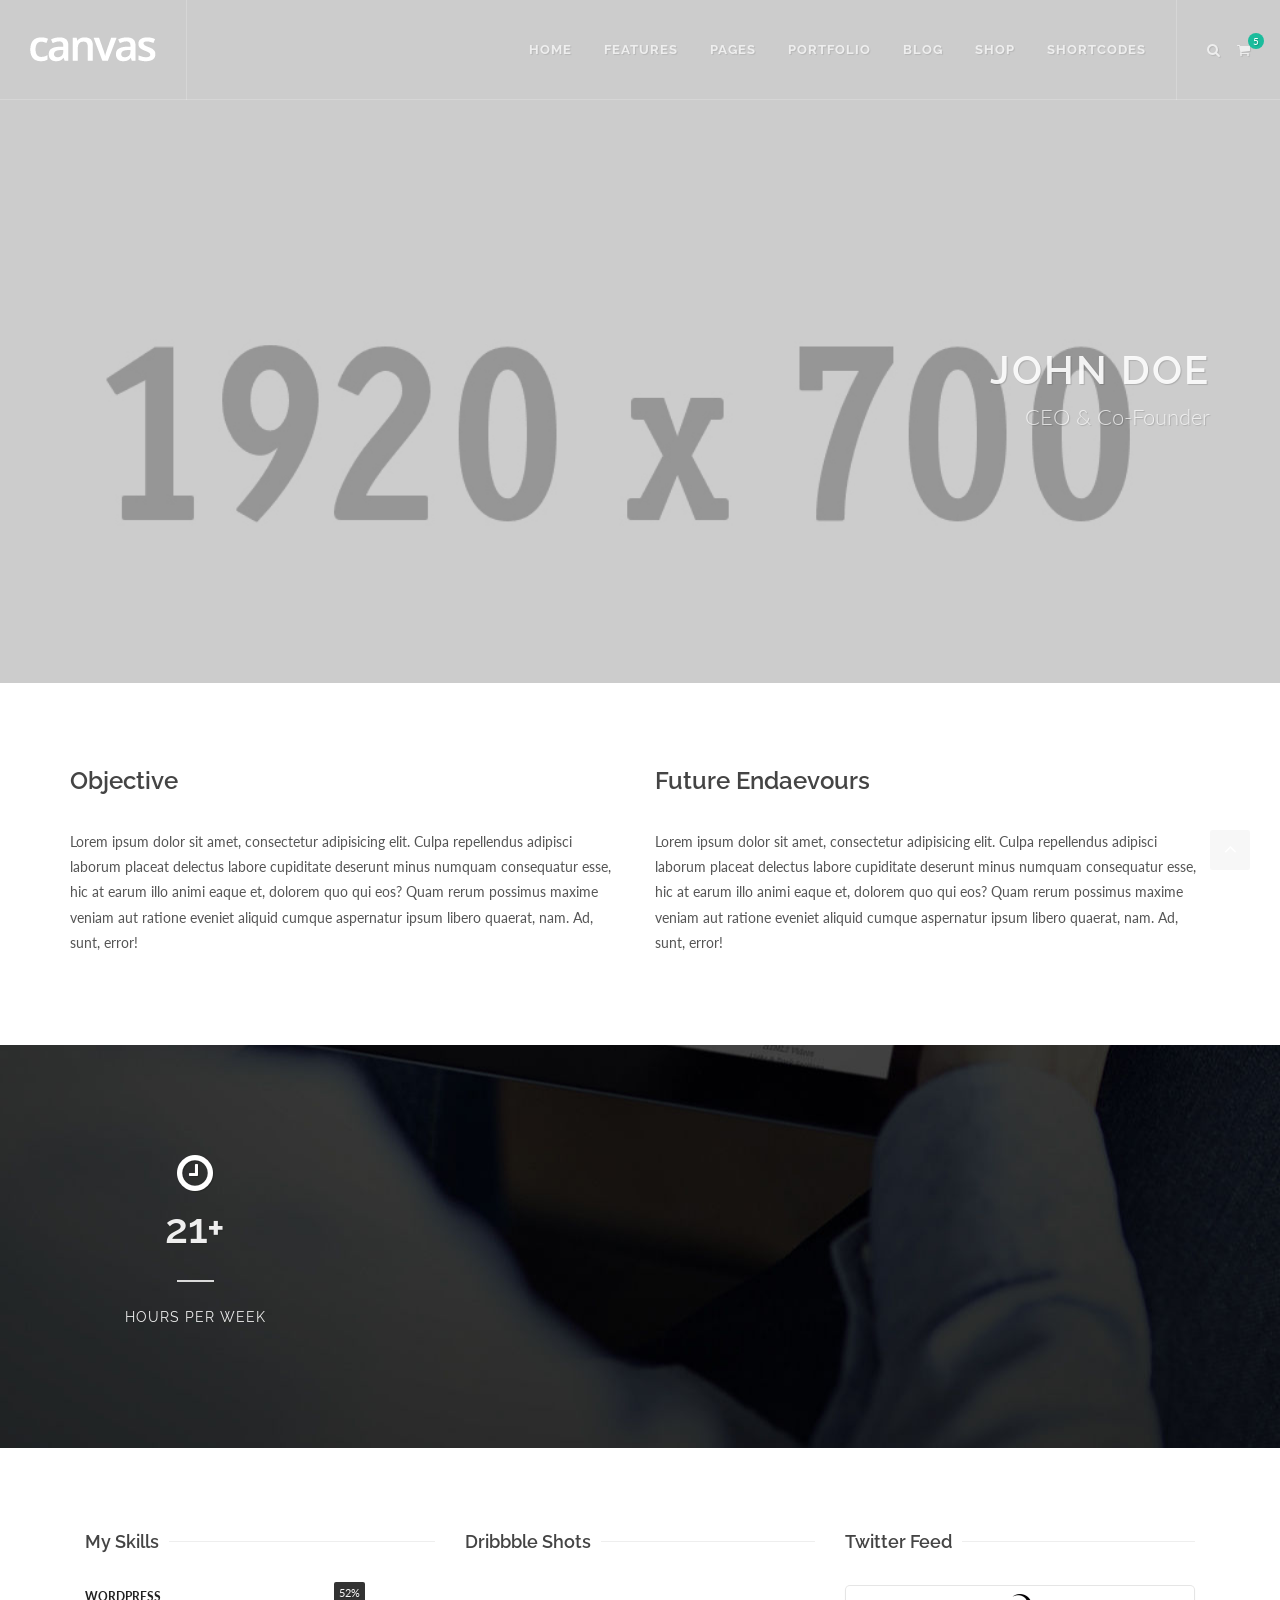
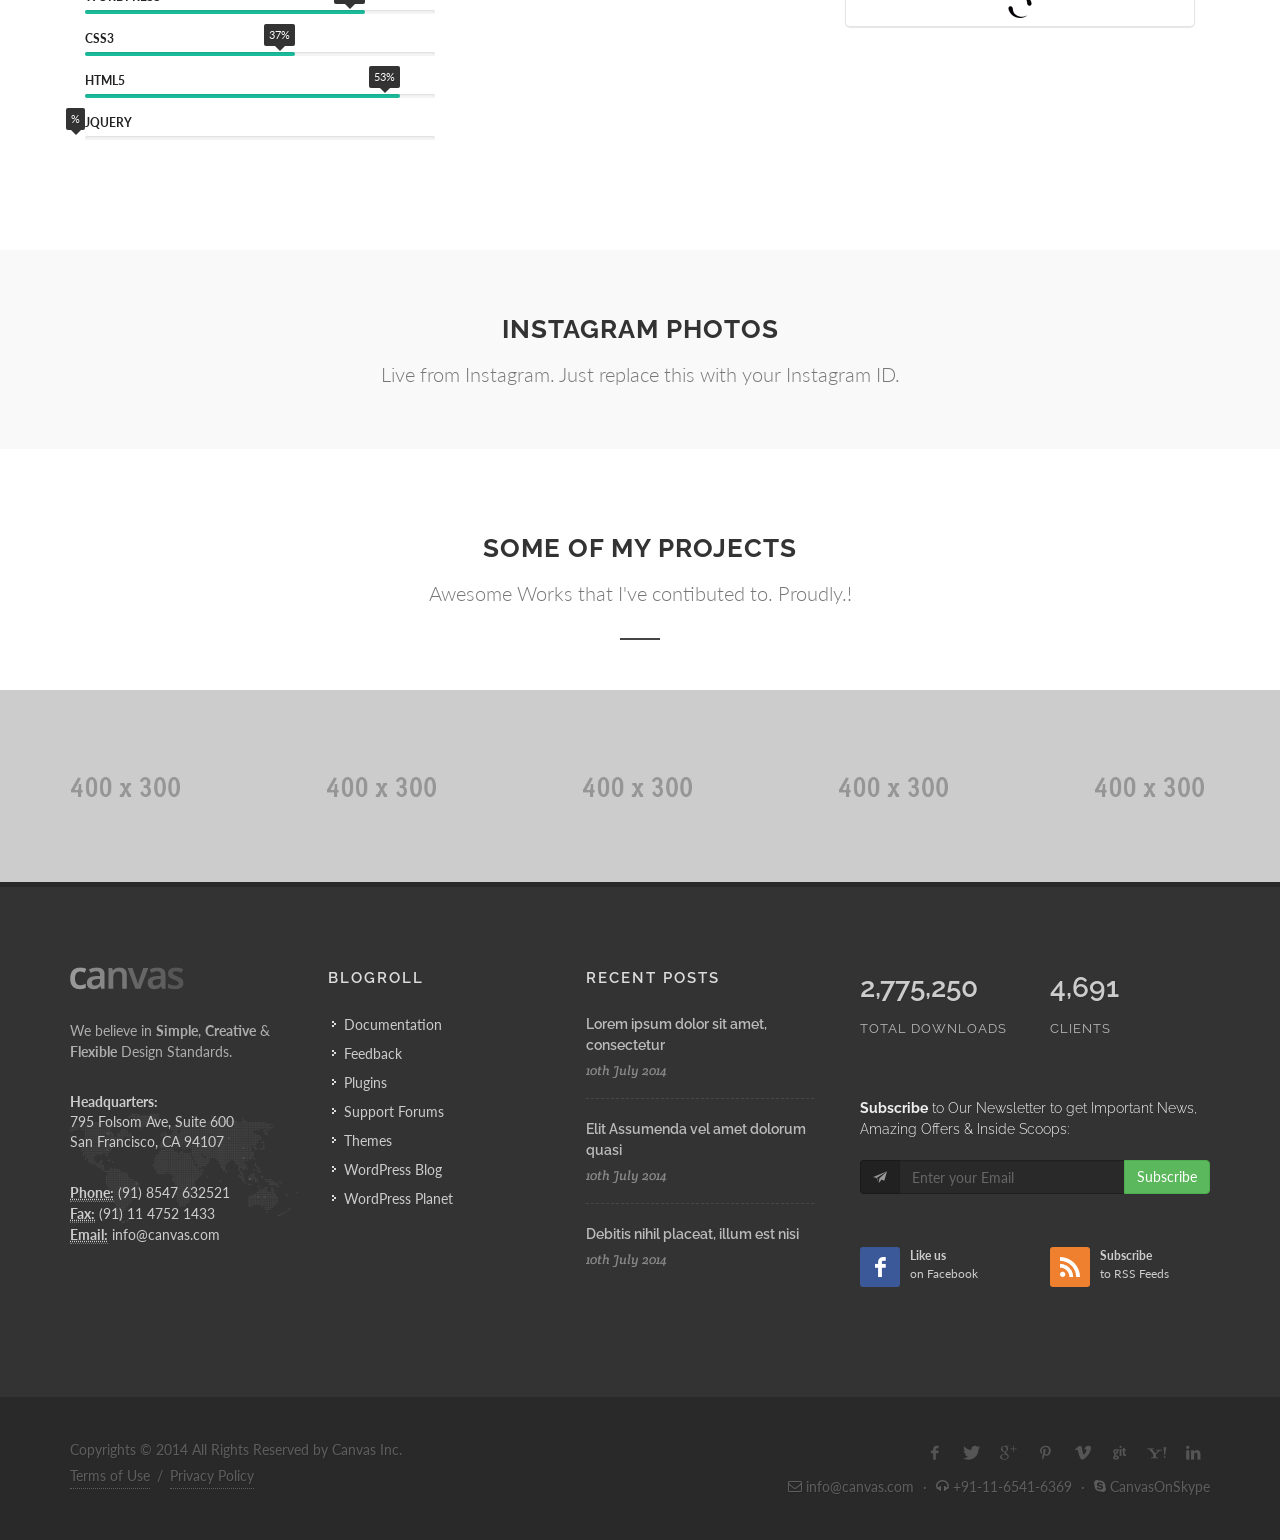
<file: HTML/Backup/about-me.html>
<!DOCTYPE html>
<html dir="ltr" lang="en-US">
<head>

	<meta http-equiv="content-type" content="text/html; charset=utf-8" />
	<meta name="author" content="SemiColonWeb" />

	<!-- Stylesheets
	============================================= -->
	<link href="http://fonts.googleapis.com/css?family=Lato:300,400,400italic,600,700|Raleway:300,400,500,600,700|Crete+Round:400italic" rel="stylesheet" type="text/css" />
	<link rel="stylesheet" href="css/bootstrap.css" type="text/css" />
	<link rel="stylesheet" href="style.css" type="text/css" />
	<link rel="stylesheet" href="css/dark.css" type="text/css" />
	<link rel="stylesheet" href="css/font-icons.css" type="text/css" />
	<link rel="stylesheet" href="css/animate.css" type="text/css" />
	<link rel="stylesheet" href="css/magnific-popup.css" type="text/css" />

	<link rel="stylesheet" href="css/responsive.css" type="text/css" />
	<meta name="viewport" content="width=device-width, initial-scale=1, maximum-scale=1" />
	<!--[if lt IE 9]>
		<script src="http://css3-mediaqueries-js.googlecode.com/svn/trunk/css3-mediaqueries.js"></script>
	<![endif]-->

	<!-- External JavaScripts
	============================================= -->
	<script type="text/javascript" src="js/jquery.js"></script>
	<script type="text/javascript" src="js/plugins.js"></script>

	<!-- Document Title
	============================================= -->
	<title>About Me | Canvas</title>

</head>

<body class="stretched">

	<!-- Document Wrapper
	============================================= -->
	<div id="wrapper" class="clearfix">

		<!-- Header
		============================================= -->
		<header id="header" class="transparent-header full-header dark" data-sticky-class="not-dark">

			<div id="header-wrap">

				<div class="container clearfix">

					<div id="primary-menu-trigger"><i class="icon-reorder"></i></div>

					<!-- Logo
					============================================= -->
					<div id="logo">
						<a href="index.html" class="standard-logo" data-dark-logo="images/logo-dark.png"><img src="images/logo.png" alt="Canvas Logo"></a>
						<a href="index.html" class="retina-logo" data-dark-logo="images/logo-dark@2x.png"><img src="images/logo@2x.png" alt="Canvas Logo"></a>
					</div><!-- #logo end -->

					<!-- Primary Navigation
					============================================= -->
					<nav id="primary-menu" class="not-dark">

						<ul>
							<li><a href="index.html"><div>Home</div></a>
								<ul>
									<li><a href="index-corporate.html"><div>Home - Corporate</div></a>
										<ul>
											<li><a href="index-corporate.html"><div>Corporate - Layout 1</div></a></li>
											<li><a href="index-corporate-2.html"><div>Corporate - Layout 2</div></a></li>
											<li><a href="index-corporate-3.html"><div>Corporate - Layout 3</div></a></li>
											<li><a href="index-corporate-4.html"><div>Corporate - Layout 4</div></a></li>
										</ul>
									</li>
									<li><a href="index-portfolio.html"><div>Home - Portfolio</div></a>
										<ul>
											<li><a href="index-portfolio.html"><div>Portfolio - Layout 1</div></a></li>
											<li><a href="index-portfolio-2.html"><div>Portfolio - Layout 2</div></a></li>
											<li><a href="index-portfolio-3.html"><div>Portfolio - Masonry</div></a></li>
											<li><a href="index-portfolio-4.html"><div>Portfolio - AJAX</div></a></li>
										</ul>
									</li>
									<li><a href="index-blog.html"><div>Home - Blog</div></a>
										<ul>
											<li><a href="index-blog.html"><div>Blog - Layout 1</div></a></li>
											<li><a href="index-blog-2.html"><div>Blog - Layout 2</div></a></li>
											<li><a href="index-blog-3.html"><div>Blog - Layout 3</div></a></li>
										</ul>
									</li>
									<li><a href="index-shop.html"><div>Home - Shop</div></a>
										<ul>
											<li><a href="index-shop.html"><div>Shop - Layout 1</div></a></li>
											<li><a href="index-shop-2.html"><div>Shop - Layout 2</div></a></li>
										</ul>
									</li>
									<li><a href="index-magazine.html"><div>Home - Magazine</div></a>
										<ul>
											<li><a href="index-magazine.html"><div>Magazine - Layout 1</div></a></li>
											<li><a href="index-magazine-2.html"><div>Magazine - Layout 2</div></a></li>
											<li><a href="index-magazine-3.html"><div>Magazine - Layout 3</div></a></li>
										</ul>
									</li>
									<li><a href="landing.html"><div>Home - Landing Page</div></a>
										<ul>
											<li><a href="landing.html"><div>Landing Page - Layout 1</div></a></li>
											<li><a href="landing-2.html"><div>Landing Page - Layout 2</div></a></li>
											<li><a href="landing-3.html"><div>Landing Page - Layout 3</div></a></li>
											<li><a href="landing-4.html"><div>Landing Page - Layout 4</div></a></li>
											<li><a href="landing-5.html"><div>Landing Page - Layout 5</div></a></li>
										</ul>
									</li>
									<li><a href="index-fullscreen-image.html"><div>Home - Full Screen</div></a>
										<ul>
											<li><a href="index-fullscreen-image.html"><div>Full Screen - Image</div></a></li>
											<li><a href="index-fullscreen-slider.html"><div>Full Screen - Slider</div></a></li>
											<li><a href="index-fullscreen-video.html"><div>Full Screen - Video</div></a></li>
										</ul>
									</li>
									<li><a href="index-onepage.html"><div>Home - One Page</div></a>
										<ul>
											<li><a href="index-onepage.html"><div>One Page - Default</div></a></li>
											<li><a href="index-onepage-2.html"><div>One Page - Submenu</div></a></li>
											<li><a href="index-onepage-3.html"><div>One Page - Dots Style</div></a></li>
										</ul>
									</li>
									<li><a href="index-wedding.html"><div>Home - Wedding</div></a></li>
									<li><a href="index-restaurant.html"><div>Home - Restaurant</div></a></li>
									<li><a href="index-events.html"><div>Home - Events</div></a></li>
									<li><a href="index-parallax.html"><div>Home - Parallax</div></a></li>
									<li><a href="index-app-showcase.html"><div>Home - App Showcase</div></a></li>
								</ul>
							</li>
							<li><a href="#"><div>Features</div></a>
								<ul>
									<li><a href="#"><div><i class="icon-stack"></i>Sliders</div></a>
										<ul>
											<li><a href="slider-revolution.html"><div>Revolution Slider</div></a>
												<ul>
													<li><a href="slider-revolution.html"><div>Full Screen</div></a></li>
													<li><a href="slider-revolution-fullwidth.html"><div>Full Width</div></a></li>
													<li><a href="slider-revolution-kenburns.html"><div>Kenburns Effect</div></a></li>
													<li><a href="slider-revolution-html5-videos.html"><div>HTML5 Video</div></a></li>
												</ul>
											</li>
											<li><a href="slider-canvas.html"><div>Canvas Slider</div></a>
												<ul>
													<li><a href="slider-canvas.html"><div>Full Width</div></a></li>
													<li><a href="slider-canvas-fade.html"><div>Fade Transition</div></a></li>
													<li><a href="slider-canvas-autoplay.html"><div>Autoplay Feature</div></a></li>
													<li><a href="slider-canvas-video-event.html"><div>Custom Video Event</div></a></li>
													<li><a href="slider-canvas-pagination.html"><div>Pagination Navigation</div></a></li>
													<li><a href="slider-canvas-3.html"><div>3 Columns</div></a></li>
													<li><a href="slider-canvas-4.html"><div>4 Columns</div></a></li>
													<li><a href="slider-canvas-5.html"><div>5 Columns</div></a></li>
												</ul>
											</li>
											<li><a href="slider-flex.html"><div>Flex Slider</div></a>
												<ul>
													<li><a href="slider-flex.html"><div>Default Layout</div></a></li>
													<li><a href="slider-flex-thumbs.html"><div>with Thumbs</div></a></li>
												</ul>
											</li>
											<li><a href="slider-owl.html"><div>Owl Slider</div></a>
												<ul>
													<li><a href="slider-owl-full.html"><div>Full Width</div></a></li>
													<li><a href="slider-owl.html"><div>Boxed Width</div></a></li>
													<li><a href="slider-owl-videos.html"><div>Video Slider</div></a></li>
												</ul>
											</li>
											<li><a href="static-parallax.html"><div>Static Media</div></a>
												<ul>
													<li><a href="static-parallax.html"><div>Static - Parallax</div></a></li>
													<li><a href="static-image.html"><div>Static - Image</div></a></li>
													<li><a href="static-thumbs-grid.html"><div>Static - Thumb Gallery</div></a></li>
													<li><a href="static-html5-video.html"><div>Static - HTML5 Video</div></a></li>
													<li><a href="static-embed-video.html"><div>Static - Embedded Video</div></a></li>
												</ul>
											</li>
											<li><a href="slider-camera.html"><div>Camera Slider</div></a></li>
											<li><a href="slider-elastic.html"><div>Elastic Slider</div></a></li>
											<li><a href="slider-nivo.html"><div>Nivo Slider</div></a></li>
										</ul>
									</li>
									<li><a href="widgets.html"><div><i class="icon-gift"></i>Widgets</div></a>
										<ul>
											<li><a href="widgets.html"><div>Links</div></a></li>
											<li><a href="widgets.html"><div>Flickr Photostream</div></a></li>
											<li><a href="widgets.html"><div>Dribbble Shots</div></a></li>
											<li><a href="widgets.html"><div>Instagram Feed</div></a></li>
											<li><a href="widgets.html"><div>Posts List</div></a></li>
											<li><a href="widgets.html"><div>Twitter Feed</div></a></li>
											<li><a href="widgets.html"><div>Tabbed Widgets</div></a></li>
											<li><a href="widgets.html"><div>Carousel</div></a></li>
											<li><a href="widgets.html"><div>Subscribers</div></a></li>
											<li><a href="widgets.html"><div>Social Icons</div></a></li>
											<li><a href="widgets.html"><div>Testimonials</div></a></li>
											<li><a href="widgets.html"><div>Quick Contact</div></a></li>
											<li><a href="widgets.html"><div>Tags Cloud</div></a></li>
											<li><a href="widgets.html"><div>Video Embeds</div></a></li>
											<li><a href="widgets.html"><div>Raw Text/HTML</div></a></li>
										</ul>
									</li>
									<li><a href="#"><div><i class="icon-umbrella"></i>Headers</div></a>
										<ul>
											<li><a href="header-light.html"><div>Light Version</div></a></li>
											<li><a href="header-dark.html"><div>Dark Version</div></a></li>
											<li><a href="header-transparent.html"><div>Transparent</div></a></li>
											<li><a href="header-semi-transparent.html"><div>Semi Transparent</div></a>
												<ul>
													<li><a href="header-semi-transparent.html"><div>Light Version</div></a></li>
													<li><a href="header-semi-transparent-dark.html"><div>Dark Version</div></a></li>
												</ul>
											</li>
											<li><a href="header-side-left.html"><div>Left Side Header</div></a>
												<ul>
													<li><a href="header-side-left.html"><div>Fixed Position</div></a></li>
													<li><a href="header-side-left-open.html"><div>OnClick Open</div></a></li>
													<li><a href="header-side-left-open-push.html"><div>Push Content</div></a></li>
												</ul>
											</li>
											<li><a href="header-side-right.html"><div>Right Side Header</div></a>
												<ul>
													<li><a href="header-side-right.html"><div>Fixed Position</div></a></li>
													<li><a href="header-side-right-open.html"><div>OnClick Open</div></a></li>
													<li><a href="header-side-right-open-push.html"><div>Push Content</div></a></li>
												</ul>
											</li>
											<li><a href="header-floating.html"><div>Floating Version</div></a></li>
											<li><a href="static-sticky.html"><div>Static Sticky</div></a></li>
											<li><a href="responsive-sticky.html"><div>Responsive Sticky</div></a></li>
											<li><a href="logo-changer.html"><div>Alternate Logos</div></a></li>
										</ul>
									</li>
									<li><a href="side-panel.html"><div><i class="icon-line-layout"></i>Side Panel</div></a>
										<ul>
											<li><a href="side-panel-left-overlay.html"><div>Left Overlay</div></a></li>
											<li><a href="side-panel-left-push.html"><div>Left Push</div></a></li>
											<li><a href="side-panel-right-overlay.html"><div>Right Overlay</div></a></li>
											<li><a href="side-panel.html"><div>Right Push</div></a></li>
											<li><a href="side-panel-light.html"><div>Light Background</div></a></li>
										</ul>
									</li>
									<li><a href="#"><div><i class="icon-align-justify2"></i>Menu Styles</div></a>
										<ul>
											<li><a href="header-light.html"><div>Menu - Style 1</div></a></li>
											<li><a href="menu-2.html"><div>Menu - Style 2</div></a></li>
											<li><a href="menu-3.html"><div>Menu - Style 3</div></a></li>
											<li><a href="menu-4.html"><div>Menu - Style 4</div></a></li>
											<li><a href="menu-5.html"><div>Menu - Style 5</div></a></li>
											<li><a href="menu-6.html"><div>Menu - Style 6</div></a></li>
											<li><a href="menu-7.html"><div>Menu - Style 7</div></a></li>
											<li><a href="menu-8.html"><div>Menu - Style 8</div></a></li>
											<li><a href="menu-9.html"><div>Menu - Style 9</div></a></li>
											<li><a href="menu-10.html"><div>Menu - Overlay</div></a></li>
										</ul>
									</li>
									<li><a href="#"><div><i class="icon-ok-sign"></i>Page Titles</div></a>
										<ul>
											<li><a href="page.html"><div>Left Align</div></a></li>
											<li><a href="page-title-right.html"><div>Right Align</div></a></li>
											<li><a href="page-title-center.html"><div>Center Align</div></a></li>
											<li><a href="page-titledark.html"><div>Dark Style</div></a></li>
											<li><a href="page-title-pattern.html"><div>Pattern Background</div></a></li>
											<li><a href="page-title-parallax.html"><div>Parallax Background</div></a>
												<ul>
													<li><a href="page-title-parallax.html"><div>Default Header</div></a></li>
													<li><a href="page-title-parallax-header.html"><div>Transparent Header</div></a></li>
												</ul>
											</li>
											<li><a href="page-title-video.html"><div>HTML5 Video</div></a></li>
											<li><a href="page-title-nobg.html"><div>No Background</div></a></li>
											<li><a href="page-title-mini.html"><div>Mini Version</div></a></li>
										</ul>
									</li>
									<li><a href="contact.html"><div><i class="icon-envelope-alt"></i>Contact Pages</div></a>
										<ul>
											<li><a href="contact.html">Contact 1</a></li>
											<li><a href="contact-2.html">Contact 2</a></li>
											<li><a href="contact-3.html">Contact 3</a></li>
											<li><a href="contact-4.html">Contact 4</a></li>
											<li><a href="contact-5.html">Contact 5</a></li>
											<li><a href="contact-6.html">Contact 6</a></li>
											<li><a href="contact-7.html">Contact 7</a></li>
										</ul>
									</li>
									<li><a href="#footer" data-scrollto="#footer"><div><i class="icon-th"></i>Footers</div></a>
										<ul>
											<li><a href="sticky-footer.html"><div>Sticky Footer</div></a></li>
											<li><a href="#footer" data-scrollto="#footer"><div>Footer - Layout 1</div></a></li>
											<li><a href="footer-2.html#footer"><div>Footer - Layout 2</div></a></li>
											<li><a href="footer-3.html#footer"><div>Footer - Layout 3</div></a></li>
											<li><a href="footer-4.html#footer"><div>Footer - Layout 4</div></a></li>
											<li><a href="footer-5.html#footer"><div>Footer - Layout 5</div></a></li>
											<li><a href="footer-6.html#footer"><div>Footer - Layout 6</div></a></li>
											<li><a href="footer-7.html#footer"><div>Footer - Layout 7</div></a></li>
										</ul>
									</li>
									<li><a href="#"><div><i class="icon-calendar3"></i>Events</div></a>
										<ul>
											<li><a href="events-calendar.html"><div>Full Width Calendar</div></a></li>
											<li><a href="events-list.html"><div>Events List</div></a>
												<ul>
													<li><a href="events-list.html"><div>Right Sidebar</div></a></li>
													<li><a href="events-list-left-sidebar.html"><div>Left Sidebar</div></a></li>
													<li><a href="events-list-both-sidebar.html"><div>Both Sidebar</div></a></li>
													<li><a href="events-list-fullwidth.html"><div>Full Width</div></a></li>
													<li><a href="events-list-parallax.html"><div>Parallax List</div></a></li>
												</ul>
											</li>
											<li><a href="event-single.html"><div>Single Event</div></a>
												<ul>
													<li><a href="event-single-right-sidebar.html"><div>Right Sidebar</div></a></li>
													<li><a href="event-single-left-sidebar.html"><div>Left Sidebar</div></a></li>
													<li><a href="event-single-both-sidebar.html"><div>Both Sidebar</div></a></li>
													<li><a href="event-single.html"><div>Full Width</div></a></li>
												</ul>
											</li>
											<li><a href="event-single-full-width-image.html"><div>Single Event - Full</div></a>
												<ul>
													<li><a href="event-single-full-width-image.html"><div>Parallax Image</div></a></li>
													<li><a href="event-single-full-width-map.html"><div>Google Map</div></a></li>
													<li><a href="event-single-full-width-slider.html"><div>Slider Gallery</div></a></li>
													<li><a href="event-single-full-width-video.html"><div>HTML5 Video</div></a></li>
												</ul>
											</li>
										</ul>
									</li>
									<li><a href="modal-onload.html"><div><i class="icon-line-expand"></i>Modal OnLoad</div></a>
										<ul>
											<li><a href="modal-onload.html"><div>Simple Layout</div></a></li>
											<li><a href="modal-onload-iframe.html"><div>Video iFrame</div></a></li>
											<li><a href="modal-onload-subscribe.html"><div>Subscription Form</div></a></li>
											<li><a href="modal-onload-common-height.html"><div>Common Height</div></a></li>
											<li><a href="modal-onload-cookie.html"><div>Cookies Enabled</div></a></li>
										</ul>
									</li>
									<li><a href="coming-soon.html"><div><i class="icon-time"></i>Coming Soon</div></a>
										<ul>
											<li><a href="coming-soon.html"><div>Simple Layout</div></a></li>
											<li><a href="coming-soon-2.html"><div>Parallax Image</div></a></li>
											<li><a href="coming-soon-3.html"><div>HTML5 Video</div></a></li>
										</ul>
									</li>
									<li><a href="#"><div><i class="icon-adjust"></i>Dark Version</div></a></li>
								</ul>
							</li>
							<li class="current mega-menu"><a href="#"><div>Pages</div></a>
								<div class="mega-menu-content style-2 col-4 clearfix">
									<ul>
										<li class="mega-menu-title"><a href="#"><div>Introduction</div></a>
											<ul>
												<li><a href="about.html"><div>About Us</div></a></li>
												<li><a href="about-2.html"><div>About Us - Layout 2</div></a></li>
												<li><a href="about-me.html"><div>About Me</div></a></li>
												<li><a href="team.html"><div>Team Members</div></a></li>
												<li><a href="jobs.html"><div>Careers</div></a></li>
												<li><a href="side-navigation.html"><div>Side Navigation</div></a></li>
												<li><a href="page-submenu.html"><div>Page Submenu</div></a></li>
												<li><a href="sitemap.html"><div>Sitemap</div></a></li>
											</ul>
										</li>
									</ul>
									<ul>
										<li class="mega-menu-title"><a href="#"><div>Utility</div></a>
											<ul>
												<li><a href="services.html"><div>Services - Layout 1</div></a></li>
												<li><a href="services-2.html"><div>Services - Layout 2</div></a></li>
												<li><a href="services-3.html"><div>Services - Layout 3</div></a></li>
												<li><a href="faqs.html"><div>FAQs - Layout 1</div></a></li>
												<li><a href="faqs-2.html"><div>FAQs - Layout 2</div></a></li>
												<li><a href="faqs-3.html"><div>FAQs - Layout 3</div></a></li>
												<li><a href="faqs-4.html"><div>FAQs - Layout 4</div></a></li>
												<li><a href="maintenance.html"><div>Maintenance Page</div></a></li>
											</ul>
										</li>
									</ul>
									<ul>
										<li class="mega-menu-title"><a href="#"><div>Layout Grids</div></a>
											<ul>
												<li><a href="full-width.html"><div>Full Width</div></a></li>
												<li><a href="full-width-wide.html"><div>Full Width - Wide</div></a></li>
												<li><a href="right-sidebar.html"><div>Right Sidebar</div></a></li>
												<li><a href="left-sidebar.html"><div>Left Sidebar</div></a></li>
												<li><a href="both-sidebar.html"><div>Both Sidebar</div></a></li>
												<li><a href="both-right-sidebar.html"><div>Both Right Sidebar</div></a></li>
												<li><a href="both-left-sidebar.html"><div>Both Left Sidebar</div></a></li>
												<li><a href="blank-page.html"><div>Blank Page</div></a></li>
											</ul>
										</li>
									</ul>
									<ul>
										<li class="mega-menu-title"><a href="#"><div>Miscellaneous</div></a>
											<ul>
												<li><a href="login-register.html"><div>Login/Register</div></a></li>
												<li><a href="login-register-2.html"><div>Login/Register - Style 2</div></a></li>
												<li><a href="login-register-3.html"><div>Login/Register - Style 3</div></a></li>
												<li><a href="login-1.html"><div>Login - Style 1</div></a></li>
												<li><a href="login-2.html"><div>Login - Style 2</div></a></li>
												<li><a href="404.html"><div>404 - Simple Layout</div></a></li>
												<li><a href="404-2.html"><div>404 - Parallax Image</div></a></li>
												<li><a href="404-3.html"><div>404 - HTML5 Video</div></a></li>
											</ul>
										</li>
									</ul>
								</div>
							</li>
							<li class="mega-menu"><a href="#"><div>Portfolio</div></a>
								<div class="mega-menu-content style-2 col-5 clearfix">
									<ul>
										<li class="mega-menu-title"><a href="#"><div>Grids</div></a>
											<ul>
												<li><a href="portfolio-1.html"><div>1 Column</div></a></li>
												<li><a href="portfolio-2.html"><div>2 Columns</div></a></li>
												<li><a href="portfolio-3.html"><div>3 Columns</div></a></li>
												<li><a href="portfolio.html"><div>4 Columns</div></a></li>
												<li><a href="portfolio-5.html"><div>5 Columns</div></a></li>
												<li><a href="portfolio-6.html"><div>6 Columns</div></a></li>
											</ul>
										</li>
									</ul>
									<ul>
										<li class="mega-menu-title"><a href="#"><div>Masonry</div></a>
											<ul>
												<li><a href="portfolio-mixed-masonry.html"><div>Mixed Columns</div></a></li>
												<li><a href="portfolio-2-masonry.html"><div>2 Columns</div></a></li>
												<li><a href="portfolio-3-masonry.html"><div>3 Columns</div></a></li>
												<li><a href="portfolio-masonry.html"><div>4 Columns</div></a></li>
												<li><a href="portfolio-5-masonry.html"><div>5 Columns</div></a></li>
												<li><a href="portfolio-6-masonry.html"><div>6 Columns</div></a></li>
											</ul>
										</li>
									</ul>
									<ul>
										<li class="mega-menu-title"><a href="#"><div>Loading Styles</div></a>
											<ul>
												<li><a href="portfolio.html"><div>jQuery Filter</div></a></li>
												<li><a href="portfolio-pagination.html"><div>Pagination</div></a></li>
												<li><a href="portfolio-jpagination.html"><div>jQuery Pagination</div></a></li>
												<li><a href="portfolio-infinity-scroll.html"><div>Infinity Scroll</div></a></li>
												<li><a href="portfolio-ajax.html"><div>AJAX In Page</div></a></li>
												<li><a href="portfolio-ajax-in-modal.html"><div>AJAX In Modal</div></a></li>
											</ul>
										</li>
									</ul>
									<ul>
										<li class="mega-menu-title"><a href="#"><div>Single Project</div></a>
											<ul>
												<li><a href="portfolio-single-extended.html"><div>Extended Item</div></a></li>
												<li><a href="portfolio-single-fullwidth.html"><div>Parallax Image</div></a></li>
												<li><a href="portfolio-single-gallery-full.html"><div>Slider Gallery</div></a></li>
												<li><a href="portfolio-single-video-fullwidth-left-sidebar.html"><div>HTML5 Video</div></a></li>
												<li><a href="portfolio-single-thumbs-right-sidebar.html"><div>Masonry Thumbs</div></a></li>
												<li><a href="portfolio-single-video-both-sidebar.html"><div>Embed Video</div></a></li>
											</ul>
										</li>
									</ul>
									<ul>
										<li class="mega-menu-title"><a href="#"><div>Layouts</div></a>
											<ul>
												<li><a href="portfolio-nomargin.html"><div>Default</div></a></li>
												<li><a href="portfolio-1-alt-right-sidebar.html"><div>Right Sidebar</div></a></li>
												<li><a href="portfolio-3-left-sidebar.html"><div>Left Sidebar</div></a></li>
												<li><a href="portfolio-2-both-sidebar.html"><div>Both Sidebar</div></a></li>
												<li><a href="portfolio-fullwidth-notitle.html"><div>100% Width</div></a></li>
												<li><a href="portfolio-parallax.html"><div>Parallax</div></a></li>
											</ul>
										</li>
									</ul>
								</div>
							</li>
							<li class="mega-menu"><a href="#"><div>Blog</div></a>
								<div class="mega-menu-content style-2 col-4 clearfix">
									<ul>
										<li class="mega-menu-title"><a href="#"><div>Default</div></a>
											<ul>
												<li><a href="blog.html"><div>Right Sidebar</div></a></li>
												<li><a href="blog-left-sidebar.html"><div>Left Sidebar</div></a></li>
												<li><a href="blog-both-sidebar.html"><div>Both Sidebar</div></a></li>
												<li><a href="blog-full-width.html"><div>Full Width</div></a></li>
											</ul>
										</li>
										<li class="mega-menu-title"><a href="#"><div>Timeline</div></a>
											<ul>
												<li><a href="blog-timeline-right-sidebar.html"><div>Right Sidebar</div></a></li>
												<li><a href="blog-timeline-left-sidebar.html"><div>Left Sidebar</div></a></li>
												<li><a href="blog-timeline.html"><div>Full Width</div></a></li>
											</ul>
										</li>
									</ul>
									<ul>
										<li class="mega-menu-title"><a href="#"><div>Masonry</div></a>
											<ul>
												<li><a href="blog-masonry.html"><div>4 Columns</div></a></li>
												<li><a href="blog-masonry-3.html"><div>3 Columns</div></a></li>
												<li><a href="blog-masonry-2.html"><div>2 Columns</div></a></li>
												<li><a href="blog-masonry-full.html"><div>100% Width</div></a></li>
											</ul>
										</li>
										<li class="mega-menu-title"><a href="#"><div>Grid</div></a>
											<ul>
												<li><a href="blog-grid.html"><div>4 Columns</div></a></li>
												<li><a href="blog-grid-3.html"><div>3 Columns</div></a></li>
												<li><a href="blog-grid-2.html"><div>2 Columns</div></a></li>
											</ul>
										</li>
									</ul>
									<ul>
										<li class="mega-menu-title"><a href="#"><div>Small Thumbs</div></a>
											<ul>
												<li><a href="blog-small-left-sidebar.html"><div>Left Sidebar</div></a></li>
												<li><a href="blog-small.html"><div>Right Sidebar</div></a></li>
												<li><a href="blog-small-both-sidebar.html"><div>Both Sidebar</div></a></li>
												<li><a href="blog-small-full-width.html"><div>Full Width</div></a></li>
												<li><a href="blog-small-alt.html"><div>Alternate Layout</div></a></li>
											</ul>
										</li>
										<li class="mega-menu-title"><a href="#"><div>Item Splitting</div></a>
											<ul>
												<li><a href="blog-grid.html"><div>Pagination</div></a></li>
												<li><a href="blog-masonry.html"><div>Infinite Scroll</div></a></li>
											</ul>
										</li>
									</ul>
									<ul>
										<li class="mega-menu-title"><a href="#"><div>Single</div></a>
											<ul>
												<li><a href="blog-single.html"><div>Default Layout</div></a></li>
												<li><a href="blog-single-left-sidebar.html"><div>Left Sidebar</div></a></li>
												<li><a href="blog-single-full.html"><div>Full Width</div></a></li>
												<li><a href="blog-single-small.html"><div>Small Image</div></a></li>
												<li><a href="blog-single-split-right-sidebar.html"><div>Split Layout</div></a></li>
											</ul>
										</li>
										<li class="mega-menu-title"><a href="#"><div>Comments Module</div></a>
											<ul>
												<li><a href="blog-single-left-sidebar.html#comments"><div>Facebook Comments</div></a></li>
												<li><a href="blog-single-small.html#comments"><div>Disqus Comments</div></a></li>
											</ul>
										</li>
									</ul>
								</div>
							</li>
							<li><a href="shop.html"><div>Shop</div></a>
								<ul>
									<li><a href="shop.html"><div>4 Columns</div></a></li>
									<li><a href="shop-3.html"><div>3 Columns</div></a>
										<ul>
											<li><a href="shop-3.html"><div>Full Width</div></a></li>
											<li><a href="shop-3-right-sidebar.html"><div>Right Sidebar</div></a></li>
											<li><a href="shop-3-left-sidebar.html"><div>Left Sidebar</div></a></li>
										</ul>
									</li>
									<li><a href="shop-2.html"><div>2 Columns</div></a>
										<ul>
											<li><a href="shop-2-right-sidebar.html"><div>Right Sidebar</div></a></li>
											<li><a href="shop-2-left-sidebar.html"><div>Left Sidebar</div></a></li>
											<li><a href="shop-2-both-sidebar.html"><div>Both Sidebar</div></a></li>
										</ul>
									</li>
									<li><a href="shop-1.html"><div>1 Columns</div></a>
										<ul>
											<li><a href="shop-1.html"><div>Full Width</div></a></li>
											<li><a href="shop-1-right-sidebar.html"><div>Right Sidebar</div></a></li>
											<li><a href="shop-1-left-sidebar.html"><div>Left Sidebar</div></a></li>
											<li><a href="shop-1-both-sidebar.html"><div>Both Sidebar</div></a></li>
										</ul>
									</li>
									<li><a href="shop-category-parallax.html"><div>Categories - Parallax</div></a></li>
									<li><a href="shop-single.html"><div>Single Product</div></a>
										<ul>
											<li><a href="shop-single.html"><div>Full Width</div></a></li>
											<li><a href="shop-single-right-sidebar.html"><div>Right Sidebar</div></a></li>
											<li><a href="shop-single-left-sidebar.html"><div>Left Sidebar</div></a></li>
											<li><a href="shop-single-both-sidebar.html"><div>Both Sidebar</div></a></li>
										</ul>
									</li>
									<li><a href="cart.html"><div>Cart</div></a></li>
									<li><a href="checkout.html"><div>Checkout</div></a></li>
								</ul>
							</li>
							<li class="mega-menu"><a href="#"><div>Shortcodes</div></a>
								<div class="mega-menu-content col-5 clearfix">
									<ul>
										<li><a href="animations.html"><div><i class="icon-magic"></i>Animations</div></a></li>
										<li><a href="buttons.html"><div><i class="icon-link"></i>Buttons</div></a></li>
										<li><a href="carousel.html"><div><i class="icon-heart3"></i>Carousel</div></a></li>
										<li><a href="charts.html"><div><i class="icon-bar-chart"></i>Charts</div></a></li>
										<li><a href="clients.html"><div><i class="icon-apple"></i>Clients</div></a></li>
										<li><a href="columns-grids.html"><div><i class="icon-th-large"></i>Columns</div></a></li>
										<li><a href="counters.html"><div><i class="icon-time"></i>Counters</div></a></li>
									</ul>
									<ul>
										<li><a href="dividers.html"><div><i class="icon-indent-right"></i>Dividers</div></a></li>
										<li><a href="featured-boxes.html"><div><i class="icon-lightbulb"></i>Icon Boxes</div></a></li>
										<li><a href="gallery.html"><div><i class="icon-picture"></i>Galleries</div></a></li>
										<li><a href="headings-dropcaps.html"><div><i class="icon-pencil2"></i>Heading Styles</div></a></li>
										<li><a href="icon-lists.html"><div><i class="icon-list-alt"></i>Icon Lists</div></a></li>
										<li><a href="labels-badges.html"><div><i class="icon-plus-sign"></i>Labels</div></a></li>
										<li><a href="lightbox.html"><div><i class="icon-resize-full"></i>Lightbox</div></a></li>
									</ul>
									<ul>
										<li><a href="lists-panels.html"><div><i class="icon-th-list"></i>Lists &amp; Panels</div></a></li>
										<li><a href="maps.html"><div><i class="icon-map-marker2"></i>Maps</div></a></li>
										<li><a href="media-embeds.html"><div><i class="icon-play"></i>Media Embeds</div></a></li>
										<li><a href="modal-popovers.html"><div><i class="icon-move"></i>Modal Boxes</div></a></li>
										<li><a href="navigation.html"><div><i class="icon-align-justify2"></i>Navigations</div></a></li>
										<li><a href="pagination-progress.html"><div><i class="icon-cogs"></i>Pagination</div></a></li>
										<li><a href="pie-skills.html"><div><i class="icon-tasks"></i>Pies &amp; Skills</div></a></li>
									</ul>
									<ul>
										<li><a href="pricing.html"><div><i class="icon-dollar"></i>Pricing Boxes</div></a></li>
										<li><a href="process-steps.html"><div><i class="icon-thumbs-up"></i>Process Steps</div></a></li>
										<li><a href="promo-boxes.html"><div><i class="icon-rocket"></i>Promo Boxes</div></a></li>
										<li><a href="quotes-blockquotes.html"><div><i class="icon-quote-left"></i>Blockquotes</div></a></li>
										<li><a href="responsive.html"><div><i class="icon-laptop2"></i>Responsive</div></a></li>
										<li><a href="sections.html"><div><i class="icon-folder-open"></i>Sections</div></a></li>
										<li><a href="social-icons.html"><div><i class="icon-facebook2"></i>Social Icons</div></a></li>
									</ul>
									<ul>
										<li><a href="style-boxes.html"><div><i class="icon-exclamation-sign"></i>Alert Boxes</div></a></li>
										<li><a href="styled-icons.html"><div><i class="icon-flag2"></i>Styled Icons</div></a></li>
										<li><a href="tables.html"><div><i class="icon-table"></i>Tables</div></a></li>
										<li><a href="tabs.html"><div><i class="icon-star3"></i>Tabs</div></a></li>
										<li><a href="testimonials-twitter.html"><div><i class="icon-user4"></i>Testimonials</div></a></li>
										<li><a href="thumbnails-slider.html"><div><i class="icon-camera3"></i>Thumbnails</div></a></li>
										<li><a href="toggles-accordions.html"><div><i class="icon-ok-circle"></i>Toggles</div></a></li>
									</ul>
								</div>
							</li>
						</ul>

						<!-- Top Cart
						============================================= -->
						<div id="top-cart">
							<a href="#" id="top-cart-trigger"><i class="icon-shopping-cart"></i><span>5</span></a>
							<div class="top-cart-content">
								<div class="top-cart-title">
									<h4>Shopping Cart</h4>
								</div>
								<div class="top-cart-items">
									<div class="top-cart-item clearfix">
										<div class="top-cart-item-image">
											<a href="#"><img src="images/shop/small/1.jpg" alt="Blue Round-Neck Tshirt" /></a>
										</div>
										<div class="top-cart-item-desc">
											<a href="#">Blue Round-Neck Tshirt</a>
											<span class="top-cart-item-price">$19.99</span>
											<span class="top-cart-item-quantity">x 2</span>
										</div>
									</div>
									<div class="top-cart-item clearfix">
										<div class="top-cart-item-image">
											<a href="#"><img src="images/shop/small/6.jpg" alt="Light Blue Denim Dress" /></a>
										</div>
										<div class="top-cart-item-desc">
											<a href="#">Light Blue Denim Dress</a>
											<span class="top-cart-item-price">$24.99</span>
											<span class="top-cart-item-quantity">x 3</span>
										</div>
									</div>
								</div>
								<div class="top-cart-action clearfix">
									<span class="fleft top-checkout-price">$114.95</span>
									<button class="button button-3d button-small nomargin fright">View Cart</button>
								</div>
							</div>
						</div><!-- #top-cart end -->

						<!-- Top Search
						============================================= -->
						<div id="top-search">
							<a href="#" id="top-search-trigger"><i class="icon-search3"></i><i class="icon-line-cross"></i></a>
							<form action="search.html" method="get">
								<input type="text" name="q" class="form-control" value="" placeholder="Type &amp; Hit Enter..">
							</form>
						</div><!-- #top-search end -->

					</nav><!-- #primary-menu end -->

				</div>

			</div>

		</header><!-- #header end -->

		<!-- Page Title
		============================================= -->
		<section id="page-title" class="page-title-parallax page-title-dark page-title-right" style="padding: 250px 0; background-image: url('images/about/me-parallax.jpg'); background-size: cover; background-position: center center;" data-stellar-background-ratio="0.2">

			<div class="container clearfix">
				<h1>JOHN DOE</h1>
				<span>CEO &amp; Co-Founder</span>
			</div>

		</section><!-- #page-title end -->

		<!-- Content
		============================================= -->
		<section id="content">

			<div class="content-wrap">

				<div class="container clearfix">

					<div class="row clearfix">

						<div class="col-md-6">

							<h3>Objective</h3>

							<p>Lorem ipsum dolor sit amet, consectetur adipisicing elit. Culpa repellendus adipisci laborum placeat delectus labore cupiditate deserunt minus numquam consequatur esse, hic at earum illo animi eaque et, dolorem quo qui eos? Quam rerum possimus maxime veniam aut ratione eveniet aliquid cumque aspernatur ipsum libero quaerat, nam. Ad, sunt, error!</p>

						</div>

						<div class="col-md-6">

							<h3>Future Endaevours</h3>

							<p>Lorem ipsum dolor sit amet, consectetur adipisicing elit. Culpa repellendus adipisci laborum placeat delectus labore cupiditate deserunt minus numquam consequatur esse, hic at earum illo animi eaque et, dolorem quo qui eos? Quam rerum possimus maxime veniam aut ratione eveniet aliquid cumque aspernatur ipsum libero quaerat, nam. Ad, sunt, error!</p>

						</div>

					</div>

				</div>

				<div class="section parallax dark bottommargin-lg" style="background-image: url('images/services/home-testi-bg.jpg'); padding: 100px 0;" data-stellar-background-ratio="0.3">

					<div class="container clearfix">

						<div class="col_one_fourth nobottommargin center" data-animate="bounceIn">
							<i class="i-plain i-large divcenter nobottommargin icon-time"></i>
							<div class="counter counter-lined"><span data-from="10" data-to="80" data-refresh-interval="50" data-speed="4000" data-comma="true"></span>+</div>
							<h5>Hours per Week</h5>
						</div>

						<div class="col_one_fourth nobottommargin center" data-animate="bounceIn" data-delay="200">
							<i class="i-plain i-large divcenter nobottommargin icon-code"></i>
							<div class="counter counter-lined"><span data-from="100" data-to="25841" data-refresh-interval="50" data-speed="2500" data-comma="true"></span></div>
							<h5>Lines of Code</h5>
						</div>

						<div class="col_one_fourth nobottommargin center" data-animate="bounceIn" data-delay="400">
							<i class="i-plain i-large divcenter nobottommargin icon-briefcase"></i>
							<div class="counter counter-lined"><span data-from="100" data-to="923" data-refresh-interval="50" data-speed="3500" data-comma="true"></span></div>
							<h5>Projects Completed</h5>
						</div>

						<div class="col_one_fourth nobottommargin center col_last" data-animate="bounceIn" data-delay="600">
							<i class="i-plain i-large divcenter nobottommargin icon-dribbble2"></i>
							<div class="counter counter-lined"><span data-from="25" data-to="214" data-refresh-interval="30" data-speed="2700" data-comma="true"></span></div>
							<h5>Shots on Dribbble</h5>
						</div>

					</div>

				</div>

				<div class="container clearfix">

					<div class="col-md-4 col-sm-6 bottommargin clearfix">

						<div class="fancy-title title-border">
							<h4>My Skills</h4>
						</div>

						<ul class="skills">
							<li data-percent="80">
								<span>Wordpress</span>
								<div class="progress">
									<div class="progress-percent"><div class="counter counter-inherit counter-instant"><span data-from="0" data-to="80" data-refresh-interval="30" data-speed="1000"></span>%</div></div>
								</div>
							</li>
							<li data-percent="60">
								<span>CSS3</span>
								<div class="progress">
									<div class="progress-percent"><div class="counter counter-inherit counter-instant"><span data-from="0" data-to="60" data-refresh-interval="30" data-speed="1000"></span>%</div></div>
								</div>
							</li>
							<li data-percent="90">
								<span>HTML5</span>
								<div class="progress">
									<div class="progress-percent"><div class="counter counter-inherit counter-instant"><span data-from="0" data-to="90" data-refresh-interval="30" data-speed="1000"></span>%</div></div>
								</div>
							</li>
							<li data-percent="70">
								<span>jQuery</span>
								<div class="progress">
									<div class="progress-percent"><div class="counter counter-inherit counter-instant"><span data-from="0" data-to="70" data-refresh-interval="30" data-speed="1000"></span>%</div></div>
								</div>
							</li>
						</ul>

					</div>

					<div class="col-md-4 col-sm-6 bottommargin clearfix">

						<div class="fancy-title title-border">
							<h4>Dribbble Shots</h4>
						</div>

						<div class="dribbble-shots masonry-thumbs" data-list="popular" data-count="12" data-type="list" data-lightbox="gallery"></div>

					</div>

					<div class="col-md-4 bottommargin clearfix">

						<div class="fancy-title title-border">
							<h4>Twitter Feed</h4>
						</div>

						<div class="fslider customjs testimonial twitter-scroll twitter-feed" data-username="envato" data-count="3" data-animation="slide" data-arrows="false">
							<div class="flexslider" style="width: auto;">
								<div class="slider-wrap">
									<div class="slide"></div>
								</div>
							</div>
						</div>

					</div>

					<div class="clear"></div>

				</div>

				<div class="section nobottommargin">
					<div class="container clearfix">
						<div class="heading-block center nobottommargin nobottomborder">
							<h3>Instagram Photos</h3>
							<span>Live from Instagram. Just replace this with your Instagram ID.</span>
						</div>
					</div>
				</div>

				<div id="instagram-photos" class="instagram-photos masonry-thumbs col-6 bottommargin-lg" data-user="269801886" data-count="12" data-type="user"></div>

				<div class="container clearfix">

					<div class="heading-block center">
						<h3>Some of my Projects</h3>
						<span>Awesome Works that I've contibuted to. Proudly.!</span>
					</div>

				</div>

				<div id="portfolio" class="portfolio-5 portfolio-nomargin portfolio-full portfolio-notitle clearfix" style="margin-bottom: -80px !important;">

					<article class="portfolio-item pf-media pf-icons">
						<div class="portfolio-image">
							<a href="portfolio-single.html">
								<img src="images/portfolio/4/1.jpg" alt="Open Imagination">
							</a>
							<div class="portfolio-overlay">
								<a href="images/portfolio/full/1.jpg" class="left-icon" data-lightbox="image"><i class="icon-line-plus"></i></a>
								<a href="portfolio-single.html" class="right-icon"><i class="icon-line-ellipsis"></i></a>
							</div>
						</div>
						<div class="portfolio-desc">
							<h3><a href="portfolio-single.html">Open Imagination</a></h3>
							<span><a href="#">Media</a>, <a href="#">Icons</a></span>
						</div>
					</article>

					<article class="portfolio-item pf-illustrations">
						<div class="portfolio-image">
							<a href="portfolio-single.html">
								<img src="images/portfolio/4/2.jpg" alt="Locked Steel Gate">
							</a>
							<div class="portfolio-overlay">
								<a href="images/portfolio/full/2.jpg" class="left-icon" data-lightbox="image"><i class="icon-line-plus"></i></a>
								<a href="portfolio-single.html" class="right-icon"><i class="icon-line-ellipsis"></i></a>
							</div>
						</div>
						<div class="portfolio-desc">
							<h3><a href="portfolio-single.html">Locked Steel Gate</a></h3>
							<span><a href="#">Illustrations</a></span>
						</div>
					</article>

					<article class="portfolio-item pf-graphics pf-uielements">
						<div class="portfolio-image">
							<a href="#">
								<img src="images/portfolio/4/3.jpg" alt="Mac Sunglasses">
							</a>
							<div class="portfolio-overlay">
								<a href="http://vimeo.com/89396394" class="left-icon" data-lightbox="iframe"><i class="icon-line-play"></i></a>
								<a href="portfolio-single-video.html" class="right-icon"><i class="icon-line-ellipsis"></i></a>
							</div>
						</div>
						<div class="portfolio-desc">
							<h3><a href="portfolio-single-video.html">Mac Sunglasses</a></h3>
							<span><a href="#">Graphics</a>, <a href="#">UI Elements</a></span>
						</div>
					</article>

					<article class="portfolio-item pf-icons pf-illustrations">
						<div class="portfolio-image">
							<a href="portfolio-single-gallery.html"><img src="images/portfolio/4/4-1.jpg" alt="Morning Dew"></a>
							<div class="portfolio-overlay" data-lightbox="gallery">
								<a href="images/portfolio/full/4.jpg" class="left-icon" data-lightbox="gallery-item"><i class="icon-line-stack-2"></i></a>
								<a href="images/portfolio/full/4-1.jpg" class="hidden" data-lightbox="gallery-item"></a>
								<a href="portfolio-single-gallery.html" class="right-icon"><i class="icon-line-ellipsis"></i></a>
							</div>
						</div>
						<div class="portfolio-desc">
							<h3><a href="portfolio-single-gallery.html">Morning Dew</a></h3>
							<span><a href="#"><a href="#">Icons</a>, <a href="#">Illustrations</a></span>
						</div>
					</article>

					<article class="portfolio-item pf-uielements pf-media">
						<div class="portfolio-image">
							<a href="portfolio-single.html">
								<img src="images/portfolio/4/5.jpg" alt="Console Activity">
							</a>
							<div class="portfolio-overlay">
								<a href="images/portfolio/full/5.jpg" class="left-icon" data-lightbox="image"><i class="icon-line-plus"></i></a>
								<a href="portfolio-single.html" class="right-icon"><i class="icon-line-ellipsis"></i></a>
							</div>
						</div>
						<div class="portfolio-desc">
							<h3><a href="portfolio-single.html">Console Activity</a></h3>
							<span><a href="#">UI Elements</a>, <a href="#">Media</a></span>
						</div>
					</article>

				</div><!-- #portfolio end -->

			</div>

		</section><!-- #content end -->

		<!-- Footer
		============================================= -->
		<footer id="footer" class="dark">

			<div class="container">

				<!-- Footer Widgets
				============================================= -->
				<div class="footer-widgets-wrap clearfix">

					<div class="col_two_third">

						<div class="col_one_third">

							<div class="widget clearfix">

								<img src="images/footer-widget-logo.png" alt="" class="footer-logo">

								<p>We believe in <strong>Simple</strong>, <strong>Creative</strong> &amp; <strong>Flexible</strong> Design Standards.</p>

								<div style="background: url('images/world-map.png') no-repeat center center; background-size: 100%;">
									<address>
										<strong>Headquarters:</strong><br>
										795 Folsom Ave, Suite 600<br>
										San Francisco, CA 94107<br>
									</address>
									<abbr title="Phone Number"><strong>Phone:</strong></abbr> (91) 8547 632521<br>
									<abbr title="Fax"><strong>Fax:</strong></abbr> (91) 11 4752 1433<br>
									<abbr title="Email Address"><strong>Email:</strong></abbr> info@canvas.com
								</div>

							</div>

						</div>

						<div class="col_one_third">

							<div class="widget widget_links clearfix">

								<h4>Blogroll</h4>

								<ul>
									<li><a href="http://codex.wordpress.org/">Documentation</a></li>
									<li><a href="http://wordpress.org/support/forum/requests-and-feedback">Feedback</a></li>
									<li><a href="http://wordpress.org/extend/plugins/">Plugins</a></li>
									<li><a href="http://wordpress.org/support/">Support Forums</a></li>
									<li><a href="http://wordpress.org/extend/themes/">Themes</a></li>
									<li><a href="http://wordpress.org/news/">WordPress Blog</a></li>
									<li><a href="http://planet.wordpress.org/">WordPress Planet</a></li>
								</ul>

							</div>

						</div>

						<div class="col_one_third col_last">

							<div class="widget clearfix">
								<h4>Recent Posts</h4>

								<div id="post-list-footer">
									<div class="spost clearfix">
										<div class="entry-c">
											<div class="entry-title">
												<h4><a href="#">Lorem ipsum dolor sit amet, consectetur</a></h4>
											</div>
											<ul class="entry-meta">
												<li>10th July 2014</li>
											</ul>
										</div>
									</div>

									<div class="spost clearfix">
										<div class="entry-c">
											<div class="entry-title">
												<h4><a href="#">Elit Assumenda vel amet dolorum quasi</a></h4>
											</div>
											<ul class="entry-meta">
												<li>10th July 2014</li>
											</ul>
										</div>
									</div>

									<div class="spost clearfix">
										<div class="entry-c">
											<div class="entry-title">
												<h4><a href="#">Debitis nihil placeat, illum est nisi</a></h4>
											</div>
											<ul class="entry-meta">
												<li>10th July 2014</li>
											</ul>
										</div>
									</div>
								</div>
							</div>

						</div>

					</div>

					<div class="col_one_third col_last">

						<div class="widget clearfix" style="margin-bottom: -20px;">

							<div class="row">

								<div class="col-md-6 bottommargin-sm">
									<div class="counter counter-small"><span data-from="50" data-to="15065421" data-refresh-interval="80" data-speed="3000" data-comma="true"></span></div>
									<h5 class="nobottommargin">Total Downloads</h5>
								</div>

								<div class="col-md-6 bottommargin-sm">
									<div class="counter counter-small"><span data-from="100" data-to="18465" data-refresh-interval="50" data-speed="2000" data-comma="true"></span></div>
									<h5 class="nobottommargin">Clients</h5>
								</div>

							</div>

						</div>

						<div class="widget subscribe-widget clearfix">
							<h5><strong>Subscribe</strong> to Our Newsletter to get Important News, Amazing Offers &amp; Inside Scoops:</h5>
							<div id="widget-subscribe-form-result" data-notify-type="success" data-notify-msg=""></div>
							<form id="widget-subscribe-form" action="include/subscribe.php" role="form" method="post" class="nobottommargin">
								<div class="input-group divcenter">
									<span class="input-group-addon"><i class="icon-email2"></i></span>
									<input type="email" id="widget-subscribe-form-email" name="widget-subscribe-form-email" class="form-control required email" placeholder="Enter your Email">
									<span class="input-group-btn">
										<button class="btn btn-success" type="submit">Subscribe</button>
									</span>
								</div>
							</form>
							<script type="text/javascript">
								$("#widget-subscribe-form").validate({
									submitHandler: function(form) {
										$(form).find('.input-group-addon').find('.icon-email2').removeClass('icon-email2').addClass('icon-line-loader icon-spin');
										$(form).ajaxSubmit({
											target: '#widget-subscribe-form-result',
											success: function() {
												$(form).find('.input-group-addon').find('.icon-line-loader').removeClass('icon-line-loader icon-spin').addClass('icon-email2');
												$('#widget-subscribe-form').find('.form-control').val('');
												$('#widget-subscribe-form-result').attr('data-notify-msg', $('#widget-subscribe-form-result').html()).html('');
												SEMICOLON.widget.notifications($('#widget-subscribe-form-result'));
											}
										});
									}
								});
							</script>
						</div>

						<div class="widget clearfix" style="margin-bottom: -20px;">

							<div class="row">

								<div class="col-md-6 clearfix bottommargin-sm">
									<a href="#" class="social-icon si-dark si-colored si-facebook nobottommargin" style="margin-right: 10px;">
										<i class="icon-facebook"></i>
										<i class="icon-facebook"></i>
									</a>
									<a href="#"><small style="display: block; margin-top: 3px;"><strong>Like us</strong><br>on Facebook</small></a>
								</div>
								<div class="col-md-6 clearfix">
									<a href="#" class="social-icon si-dark si-colored si-rss nobottommargin" style="margin-right: 10px;">
										<i class="icon-rss"></i>
										<i class="icon-rss"></i>
									</a>
									<a href="#"><small style="display: block; margin-top: 3px;"><strong>Subscribe</strong><br>to RSS Feeds</small></a>
								</div>

							</div>

						</div>

					</div>

				</div><!-- .footer-widgets-wrap end -->

			</div>

			<!-- Copyrights
			============================================= -->
			<div id="copyrights">

				<div class="container clearfix">

					<div class="col_half">
						Copyrights &copy; 2014 All Rights Reserved by Canvas Inc.<br>
						<div class="copyright-links"><a href="#">Terms of Use</a> / <a href="#">Privacy Policy</a></div>
					</div>

					<div class="col_half col_last tright">
						<div class="fright clearfix">
							<a href="#" class="social-icon si-small si-borderless si-facebook">
								<i class="icon-facebook"></i>
								<i class="icon-facebook"></i>
							</a>

							<a href="#" class="social-icon si-small si-borderless si-twitter">
								<i class="icon-twitter"></i>
								<i class="icon-twitter"></i>
							</a>

							<a href="#" class="social-icon si-small si-borderless si-gplus">
								<i class="icon-gplus"></i>
								<i class="icon-gplus"></i>
							</a>

							<a href="#" class="social-icon si-small si-borderless si-pinterest">
								<i class="icon-pinterest"></i>
								<i class="icon-pinterest"></i>
							</a>

							<a href="#" class="social-icon si-small si-borderless si-vimeo">
								<i class="icon-vimeo"></i>
								<i class="icon-vimeo"></i>
							</a>

							<a href="#" class="social-icon si-small si-borderless si-github">
								<i class="icon-github"></i>
								<i class="icon-github"></i>
							</a>

							<a href="#" class="social-icon si-small si-borderless si-yahoo">
								<i class="icon-yahoo"></i>
								<i class="icon-yahoo"></i>
							</a>

							<a href="#" class="social-icon si-small si-borderless si-linkedin">
								<i class="icon-linkedin"></i>
								<i class="icon-linkedin"></i>
							</a>
						</div>

						<div class="clear"></div>

						<i class="icon-envelope2"></i> info@canvas.com <span class="middot">&middot;</span> <i class="icon-headphones"></i> +91-11-6541-6369 <span class="middot">&middot;</span> <i class="icon-skype2"></i> CanvasOnSkype
					</div>

				</div>

			</div><!-- #copyrights end -->

		</footer><!-- #footer end -->

	</div><!-- #wrapper end -->

	<!-- Go To Top
	============================================= -->
	<div id="gotoTop" class="icon-angle-up"></div>

	<!-- Footer Scripts
	============================================= -->
	<script type="text/javascript" src="js/functions.js"></script>

</body>
</html>
</file>
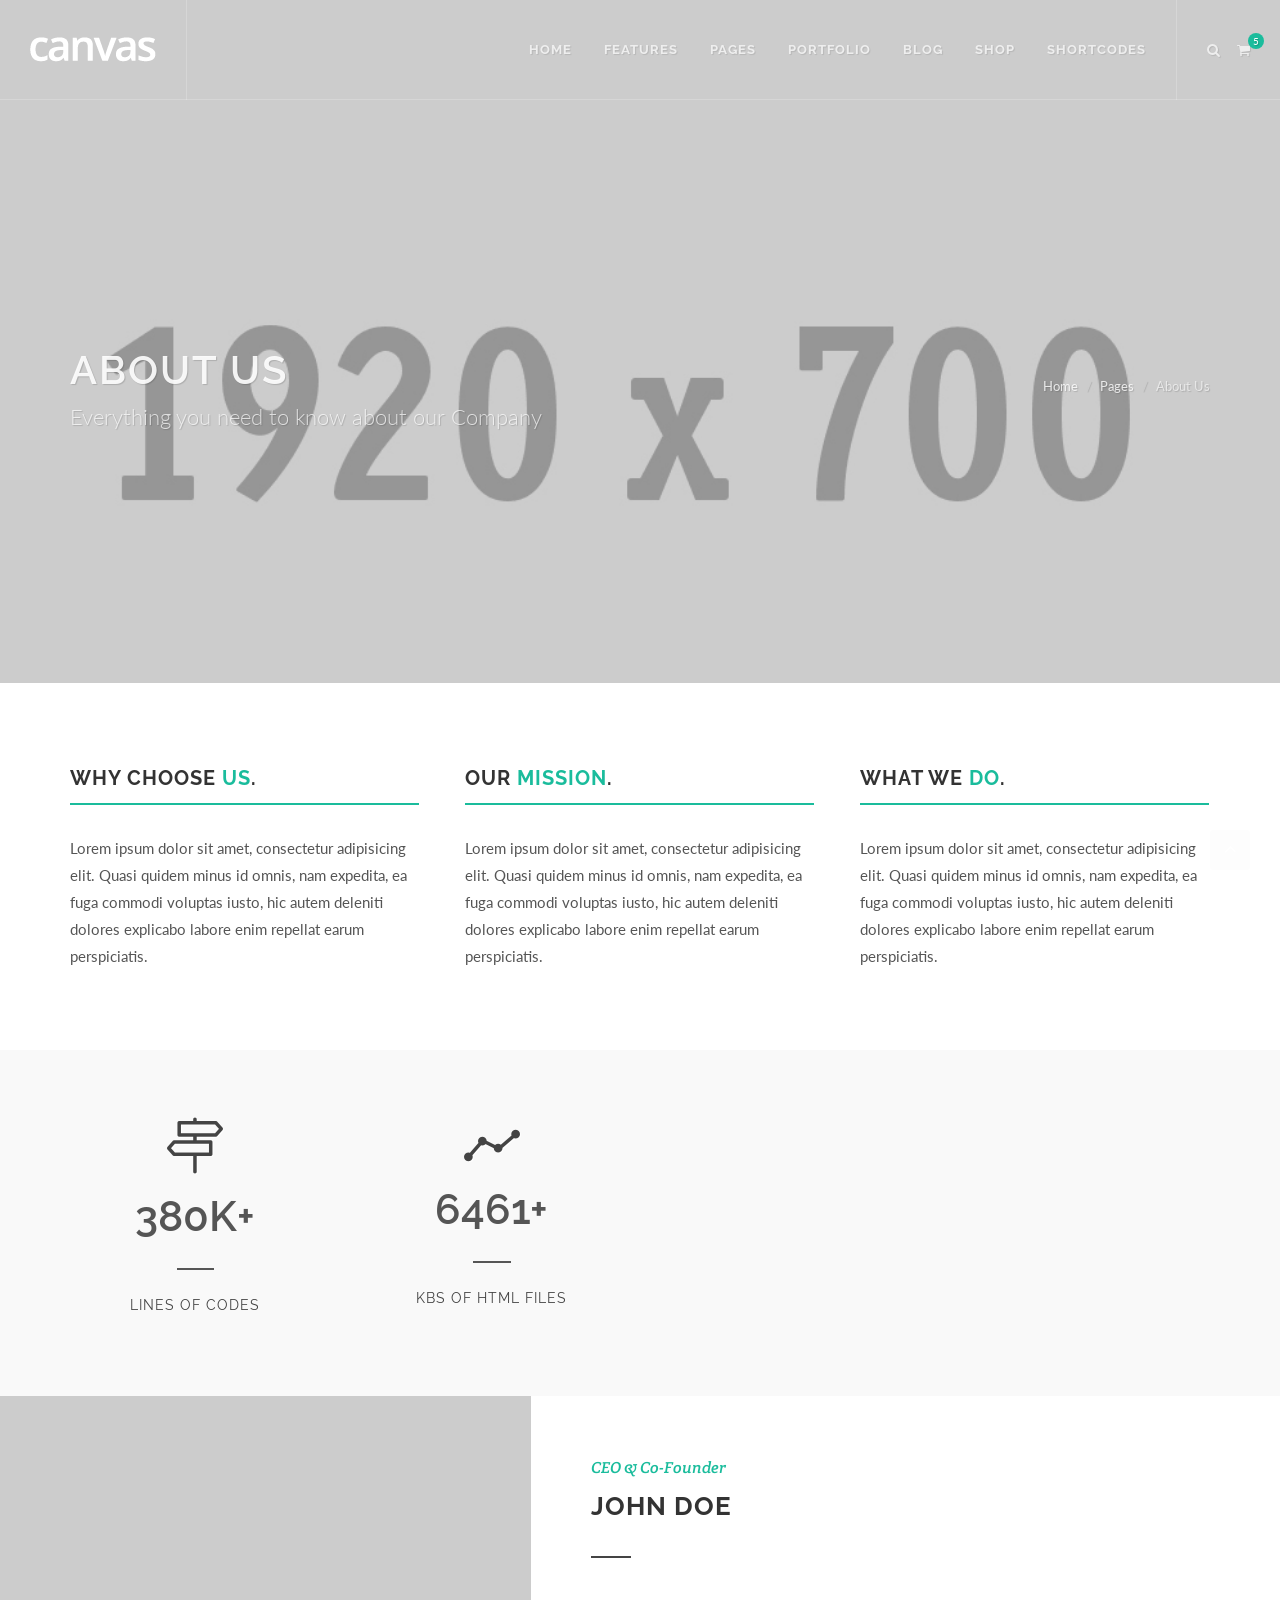
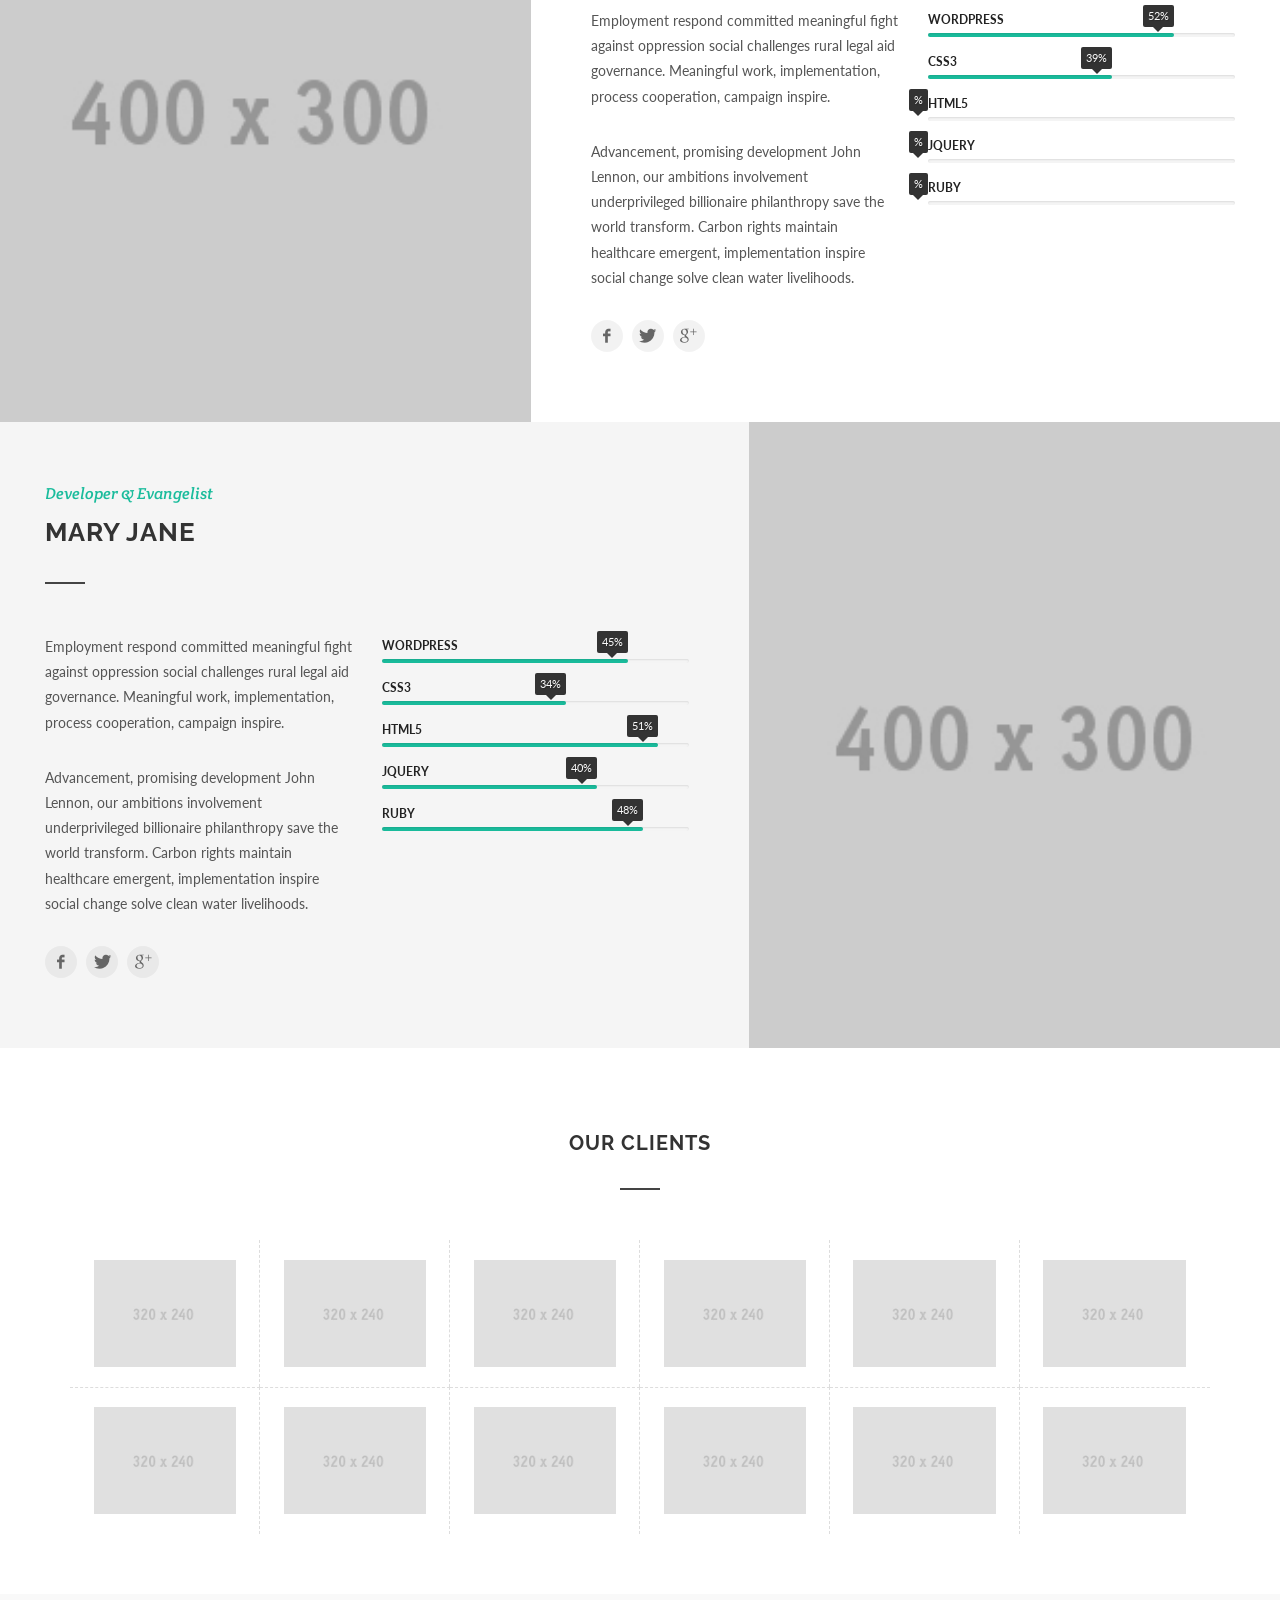
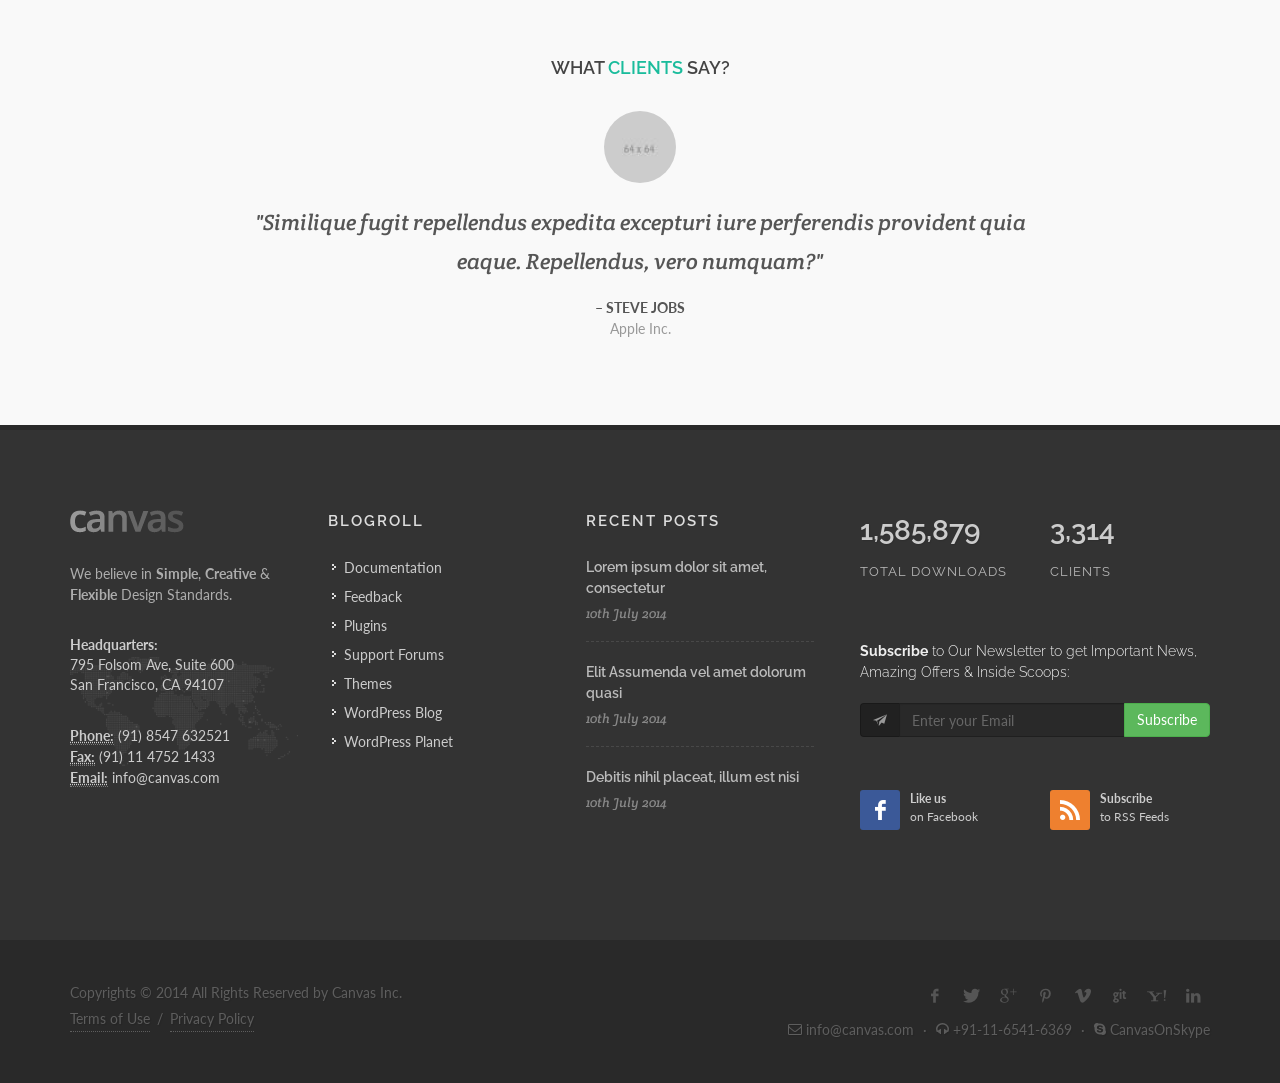
<file: HTML/Backup/about.html>
<!DOCTYPE html>
<html dir="ltr" lang="en-US">
<head>

	<meta http-equiv="content-type" content="text/html; charset=utf-8" />
	<meta name="author" content="SemiColonWeb" />

	<!-- Stylesheets
	============================================= -->
	<link href="http://fonts.googleapis.com/css?family=Lato:300,400,400italic,600,700|Raleway:300,400,500,600,700|Crete+Round:400italic" rel="stylesheet" type="text/css" />
	<link rel="stylesheet" href="css/bootstrap.css" type="text/css" />
	<link rel="stylesheet" href="style.css" type="text/css" />
	<link rel="stylesheet" href="css/dark.css" type="text/css" />
	<link rel="stylesheet" href="css/font-icons.css" type="text/css" />
	<link rel="stylesheet" href="css/animate.css" type="text/css" />
	<link rel="stylesheet" href="css/magnific-popup.css" type="text/css" />

	<link rel="stylesheet" href="css/responsive.css" type="text/css" />
	<meta name="viewport" content="width=device-width, initial-scale=1" />
	<!--[if lt IE 9]>
		<script src="http://css3-mediaqueries-js.googlecode.com/svn/trunk/css3-mediaqueries.js"></script>
	<![endif]-->

	<!-- External JavaScripts
	============================================= -->
	<script type="text/javascript" src="js/jquery.js"></script>
	<script type="text/javascript" src="js/plugins.js"></script>

	<!-- Document Title
	============================================= -->
	<title>About Us | Canvas</title>

</head>

<body class="stretched">

	<!-- Document Wrapper
	============================================= -->
	<div id="wrapper" class="clearfix">

		<!-- Header
		============================================= -->
		<header id="header" class="transparent-header dark full-header" data-sticky-class="not-dark">

			<div id="header-wrap">

				<div class="container clearfix">

					<div id="primary-menu-trigger"><i class="icon-reorder"></i></div>

					<!-- Logo
					============================================= -->
					<div id="logo">
						<a href="index.html" class="standard-logo" data-dark-logo="images/logo-dark.png"><img src="images/logo.png" alt="Canvas Logo"></a>
						<a href="index.html" class="retina-logo" data-dark-logo="images/logo-dark@2x.png"><img src="images/logo@2x.png" alt="Canvas Logo"></a>
					</div><!-- #logo end -->

					<!-- Primary Navigation
					============================================= -->
					<nav id="primary-menu">

						<ul>
							<li><a href="index.html"><div>Home</div></a>
								<ul>
									<li><a href="index-corporate.html"><div>Home - Corporate</div></a>
										<ul>
											<li><a href="index-corporate.html"><div>Corporate - Layout 1</div></a></li>
											<li><a href="index-corporate-2.html"><div>Corporate - Layout 2</div></a></li>
											<li><a href="index-corporate-3.html"><div>Corporate - Layout 3</div></a></li>
											<li><a href="index-corporate-4.html"><div>Corporate - Layout 4</div></a></li>
										</ul>
									</li>
									<li><a href="index-portfolio.html"><div>Home - Portfolio</div></a>
										<ul>
											<li><a href="index-portfolio.html"><div>Portfolio - Layout 1</div></a></li>
											<li><a href="index-portfolio-2.html"><div>Portfolio - Layout 2</div></a></li>
											<li><a href="index-portfolio-3.html"><div>Portfolio - Masonry</div></a></li>
											<li><a href="index-portfolio-4.html"><div>Portfolio - AJAX</div></a></li>
										</ul>
									</li>
									<li><a href="index-blog.html"><div>Home - Blog</div></a>
										<ul>
											<li><a href="index-blog.html"><div>Blog - Layout 1</div></a></li>
											<li><a href="index-blog-2.html"><div>Blog - Layout 2</div></a></li>
											<li><a href="index-blog-3.html"><div>Blog - Layout 3</div></a></li>
										</ul>
									</li>
									<li><a href="index-shop.html"><div>Home - Shop</div></a>
										<ul>
											<li><a href="index-shop.html"><div>Shop - Layout 1</div></a></li>
											<li><a href="index-shop-2.html"><div>Shop - Layout 2</div></a></li>
										</ul>
									</li>
									<li><a href="index-magazine.html"><div>Home - Magazine</div></a>
										<ul>
											<li><a href="index-magazine.html"><div>Magazine - Layout 1</div></a></li>
											<li><a href="index-magazine-2.html"><div>Magazine - Layout 2</div></a></li>
											<li><a href="index-magazine-3.html"><div>Magazine - Layout 3</div></a></li>
										</ul>
									</li>
									<li><a href="landing.html"><div>Home - Landing Page</div></a>
										<ul>
											<li><a href="landing.html"><div>Landing Page - Layout 1</div></a></li>
											<li><a href="landing-2.html"><div>Landing Page - Layout 2</div></a></li>
											<li><a href="landing-3.html"><div>Landing Page - Layout 3</div></a></li>
											<li><a href="landing-4.html"><div>Landing Page - Layout 4</div></a></li>
											<li><a href="landing-5.html"><div>Landing Page - Layout 5</div></a></li>
										</ul>
									</li>
									<li><a href="index-fullscreen-image.html"><div>Home - Full Screen</div></a>
										<ul>
											<li><a href="index-fullscreen-image.html"><div>Full Screen - Image</div></a></li>
											<li><a href="index-fullscreen-slider.html"><div>Full Screen - Slider</div></a></li>
											<li><a href="index-fullscreen-video.html"><div>Full Screen - Video</div></a></li>
										</ul>
									</li>
									<li><a href="index-onepage.html"><div>Home - One Page</div></a>
										<ul>
											<li><a href="index-onepage.html"><div>One Page - Default</div></a></li>
											<li><a href="index-onepage-2.html"><div>One Page - Submenu</div></a></li>
											<li><a href="index-onepage-3.html"><div>One Page - Dots Style</div></a></li>
										</ul>
									</li>
									<li><a href="index-wedding.html"><div>Home - Wedding</div></a></li>
									<li><a href="index-restaurant.html"><div>Home - Restaurant</div></a></li>
									<li><a href="index-events.html"><div>Home - Events</div></a></li>
									<li><a href="index-parallax.html"><div>Home - Parallax</div></a></li>
									<li><a href="index-app-showcase.html"><div>Home - App Showcase</div></a></li>
								</ul>
							</li>
							<li><a href="#"><div>Features</div></a>
								<ul>
									<li><a href="#"><div><i class="icon-stack"></i>Sliders</div></a>
										<ul>
											<li><a href="slider-revolution.html"><div>Revolution Slider</div></a>
												<ul>
													<li><a href="slider-revolution.html"><div>Full Screen</div></a></li>
													<li><a href="slider-revolution-fullwidth.html"><div>Full Width</div></a></li>
													<li><a href="slider-revolution-kenburns.html"><div>Kenburns Effect</div></a></li>
													<li><a href="slider-revolution-html5-videos.html"><div>HTML5 Video</div></a></li>
												</ul>
											</li>
											<li><a href="slider-canvas.html"><div>Canvas Slider</div></a>
												<ul>
													<li><a href="slider-canvas.html"><div>Full Width</div></a></li>
													<li><a href="slider-canvas-fade.html"><div>Fade Transition</div></a></li>
													<li><a href="slider-canvas-autoplay.html"><div>Autoplay Feature</div></a></li>
													<li><a href="slider-canvas-video-event.html"><div>Custom Video Event</div></a></li>
													<li><a href="slider-canvas-pagination.html"><div>Pagination Navigation</div></a></li>
													<li><a href="slider-canvas-3.html"><div>3 Columns</div></a></li>
													<li><a href="slider-canvas-4.html"><div>4 Columns</div></a></li>
													<li><a href="slider-canvas-5.html"><div>5 Columns</div></a></li>
												</ul>
											</li>
											<li><a href="slider-flex.html"><div>Flex Slider</div></a>
												<ul>
													<li><a href="slider-flex.html"><div>Default Layout</div></a></li>
													<li><a href="slider-flex-thumbs.html"><div>with Thumbs</div></a></li>
												</ul>
											</li>
											<li><a href="slider-owl.html"><div>Owl Slider</div></a>
												<ul>
													<li><a href="slider-owl-full.html"><div>Full Width</div></a></li>
													<li><a href="slider-owl.html"><div>Boxed Width</div></a></li>
													<li><a href="slider-owl-videos.html"><div>Video Slider</div></a></li>
												</ul>
											</li>
											<li><a href="static-parallax.html"><div>Static Media</div></a>
												<ul>
													<li><a href="static-parallax.html"><div>Static - Parallax</div></a></li>
													<li><a href="static-image.html"><div>Static - Image</div></a></li>
													<li><a href="static-thumbs-grid.html"><div>Static - Thumb Gallery</div></a></li>
													<li><a href="static-html5-video.html"><div>Static - HTML5 Video</div></a></li>
													<li><a href="static-embed-video.html"><div>Static - Embedded Video</div></a></li>
												</ul>
											</li>
											<li><a href="slider-camera.html"><div>Camera Slider</div></a></li>
											<li><a href="slider-elastic.html"><div>Elastic Slider</div></a></li>
											<li><a href="slider-nivo.html"><div>Nivo Slider</div></a></li>
										</ul>
									</li>
									<li><a href="widgets.html"><div><i class="icon-gift"></i>Widgets</div></a>
										<ul>
											<li><a href="widgets.html"><div>Links</div></a></li>
											<li><a href="widgets.html"><div>Flickr Photostream</div></a></li>
											<li><a href="widgets.html"><div>Dribbble Shots</div></a></li>
											<li><a href="widgets.html"><div>Instagram Feed</div></a></li>
											<li><a href="widgets.html"><div>Posts List</div></a></li>
											<li><a href="widgets.html"><div>Twitter Feed</div></a></li>
											<li><a href="widgets.html"><div>Tabbed Widgets</div></a></li>
											<li><a href="widgets.html"><div>Carousel</div></a></li>
											<li><a href="widgets.html"><div>Subscribers</div></a></li>
											<li><a href="widgets.html"><div>Social Icons</div></a></li>
											<li><a href="widgets.html"><div>Testimonials</div></a></li>
											<li><a href="widgets.html"><div>Quick Contact</div></a></li>
											<li><a href="widgets.html"><div>Tags Cloud</div></a></li>
											<li><a href="widgets.html"><div>Video Embeds</div></a></li>
											<li><a href="widgets.html"><div>Raw Text/HTML</div></a></li>
										</ul>
									</li>
									<li><a href="#"><div><i class="icon-umbrella"></i>Headers</div></a>
										<ul>
											<li><a href="header-light.html"><div>Light Version</div></a></li>
											<li><a href="header-dark.html"><div>Dark Version</div></a></li>
											<li><a href="header-transparent.html"><div>Transparent</div></a></li>
											<li><a href="header-semi-transparent.html"><div>Semi Transparent</div></a>
												<ul>
													<li><a href="header-semi-transparent.html"><div>Light Version</div></a></li>
													<li><a href="header-semi-transparent-dark.html"><div>Dark Version</div></a></li>
												</ul>
											</li>
											<li><a href="header-side-left.html"><div>Left Side Header</div></a>
												<ul>
													<li><a href="header-side-left.html"><div>Fixed Position</div></a></li>
													<li><a href="header-side-left-open.html"><div>OnClick Open</div></a></li>
													<li><a href="header-side-left-open-push.html"><div>Push Content</div></a></li>
												</ul>
											</li>
											<li><a href="header-side-right.html"><div>Right Side Header</div></a>
												<ul>
													<li><a href="header-side-right.html"><div>Fixed Position</div></a></li>
													<li><a href="header-side-right-open.html"><div>OnClick Open</div></a></li>
													<li><a href="header-side-right-open-push.html"><div>Push Content</div></a></li>
												</ul>
											</li>
											<li><a href="header-floating.html"><div>Floating Version</div></a></li>
											<li><a href="static-sticky.html"><div>Static Sticky</div></a></li>
											<li><a href="responsive-sticky.html"><div>Responsive Sticky</div></a></li>
											<li><a href="logo-changer.html"><div>Alternate Logos</div></a></li>
										</ul>
									</li>
									<li><a href="side-panel.html"><div><i class="icon-line-layout"></i>Side Panel</div></a>
										<ul>
											<li><a href="side-panel-left-overlay.html"><div>Left Overlay</div></a></li>
											<li><a href="side-panel-left-push.html"><div>Left Push</div></a></li>
											<li><a href="side-panel-right-overlay.html"><div>Right Overlay</div></a></li>
											<li><a href="side-panel.html"><div>Right Push</div></a></li>
											<li><a href="side-panel-light.html"><div>Light Background</div></a></li>
										</ul>
									</li>
									<li><a href="#"><div><i class="icon-align-justify2"></i>Menu Styles</div></a>
										<ul>
											<li><a href="header-light.html"><div>Menu - Style 1</div></a></li>
											<li><a href="menu-2.html"><div>Menu - Style 2</div></a></li>
											<li><a href="menu-3.html"><div>Menu - Style 3</div></a></li>
											<li><a href="menu-4.html"><div>Menu - Style 4</div></a></li>
											<li><a href="menu-5.html"><div>Menu - Style 5</div></a></li>
											<li><a href="menu-6.html"><div>Menu - Style 6</div></a></li>
											<li><a href="menu-7.html"><div>Menu - Style 7</div></a></li>
											<li><a href="menu-8.html"><div>Menu - Style 8</div></a></li>
											<li><a href="menu-9.html"><div>Menu - Style 9</div></a></li>
											<li><a href="menu-10.html"><div>Menu - Overlay</div></a></li>
										</ul>
									</li>
									<li><a href="#"><div><i class="icon-ok-sign"></i>Page Titles</div></a>
										<ul>
											<li><a href="page.html"><div>Left Align</div></a></li>
											<li><a href="page-title-right.html"><div>Right Align</div></a></li>
											<li><a href="page-title-center.html"><div>Center Align</div></a></li>
											<li><a href="page-titledark.html"><div>Dark Style</div></a></li>
											<li><a href="page-title-pattern.html"><div>Pattern Background</div></a></li>
											<li><a href="page-title-parallax.html"><div>Parallax Background</div></a>
												<ul>
													<li><a href="page-title-parallax.html"><div>Default Header</div></a></li>
													<li><a href="page-title-parallax-header.html"><div>Transparent Header</div></a></li>
												</ul>
											</li>
											<li><a href="page-title-video.html"><div>HTML5 Video</div></a></li>
											<li><a href="page-title-nobg.html"><div>No Background</div></a></li>
											<li><a href="page-title-mini.html"><div>Mini Version</div></a></li>
										</ul>
									</li>
									<li><a href="contact.html"><div><i class="icon-envelope-alt"></i>Contact Pages</div></a>
										<ul>
											<li><a href="contact.html">Contact 1</a></li>
											<li><a href="contact-2.html">Contact 2</a></li>
											<li><a href="contact-3.html">Contact 3</a></li>
											<li><a href="contact-4.html">Contact 4</a></li>
											<li><a href="contact-5.html">Contact 5</a></li>
											<li><a href="contact-6.html">Contact 6</a></li>
											<li><a href="contact-7.html">Contact 7</a></li>
										</ul>
									</li>
									<li><a href="#footer" data-scrollto="#footer"><div><i class="icon-th"></i>Footers</div></a>
										<ul>
											<li><a href="sticky-footer.html"><div>Sticky Footer</div></a></li>
											<li><a href="#footer" data-scrollto="#footer"><div>Footer - Layout 1</div></a></li>
											<li><a href="footer-2.html#footer"><div>Footer - Layout 2</div></a></li>
											<li><a href="footer-3.html#footer"><div>Footer - Layout 3</div></a></li>
											<li><a href="footer-4.html#footer"><div>Footer - Layout 4</div></a></li>
											<li><a href="footer-5.html#footer"><div>Footer - Layout 5</div></a></li>
											<li><a href="footer-6.html#footer"><div>Footer - Layout 6</div></a></li>
											<li><a href="footer-7.html#footer"><div>Footer - Layout 7</div></a></li>
										</ul>
									</li>
									<li><a href="#"><div><i class="icon-calendar3"></i>Events</div></a>
										<ul>
											<li><a href="events-calendar.html"><div>Full Width Calendar</div></a></li>
											<li><a href="events-list.html"><div>Events List</div></a>
												<ul>
													<li><a href="events-list.html"><div>Right Sidebar</div></a></li>
													<li><a href="events-list-left-sidebar.html"><div>Left Sidebar</div></a></li>
													<li><a href="events-list-both-sidebar.html"><div>Both Sidebar</div></a></li>
													<li><a href="events-list-fullwidth.html"><div>Full Width</div></a></li>
													<li><a href="events-list-parallax.html"><div>Parallax List</div></a></li>
												</ul>
											</li>
											<li><a href="event-single.html"><div>Single Event</div></a>
												<ul>
													<li><a href="event-single-right-sidebar.html"><div>Right Sidebar</div></a></li>
													<li><a href="event-single-left-sidebar.html"><div>Left Sidebar</div></a></li>
													<li><a href="event-single-both-sidebar.html"><div>Both Sidebar</div></a></li>
													<li><a href="event-single.html"><div>Full Width</div></a></li>
												</ul>
											</li>
											<li><a href="event-single-full-width-image.html"><div>Single Event - Full</div></a>
												<ul>
													<li><a href="event-single-full-width-image.html"><div>Parallax Image</div></a></li>
													<li><a href="event-single-full-width-map.html"><div>Google Map</div></a></li>
													<li><a href="event-single-full-width-slider.html"><div>Slider Gallery</div></a></li>
													<li><a href="event-single-full-width-video.html"><div>HTML5 Video</div></a></li>
												</ul>
											</li>
										</ul>
									</li>
									<li><a href="modal-onload.html"><div><i class="icon-line-expand"></i>Modal OnLoad</div></a>
										<ul>
											<li><a href="modal-onload.html"><div>Simple Layout</div></a></li>
											<li><a href="modal-onload-iframe.html"><div>Video iFrame</div></a></li>
											<li><a href="modal-onload-subscribe.html"><div>Subscription Form</div></a></li>
											<li><a href="modal-onload-common-height.html"><div>Common Height</div></a></li>
											<li><a href="modal-onload-cookie.html"><div>Cookies Enabled</div></a></li>
										</ul>
									</li>
									<li><a href="coming-soon.html"><div><i class="icon-time"></i>Coming Soon</div></a>
										<ul>
											<li><a href="coming-soon.html"><div>Simple Layout</div></a></li>
											<li><a href="coming-soon-2.html"><div>Parallax Image</div></a></li>
											<li><a href="coming-soon-3.html"><div>HTML5 Video</div></a></li>
										</ul>
									</li>
									<li><a href="#"><div><i class="icon-adjust"></i>Dark Version</div></a></li>
								</ul>
							</li>
							<li class="current mega-menu"><a href="#"><div>Pages</div></a>
								<div class="mega-menu-content style-2 col-4 clearfix">
									<ul>
										<li class="mega-menu-title"><a href="#"><div>Introduction</div></a>
											<ul>
												<li><a href="about.html"><div>About Us</div></a></li>
												<li><a href="about-2.html"><div>About Us - Layout 2</div></a></li>
												<li><a href="about-me.html"><div>About Me</div></a></li>
												<li><a href="team.html"><div>Team Members</div></a></li>
												<li><a href="jobs.html"><div>Careers</div></a></li>
												<li><a href="side-navigation.html"><div>Side Navigation</div></a></li>
												<li><a href="page-submenu.html"><div>Page Submenu</div></a></li>
												<li><a href="sitemap.html"><div>Sitemap</div></a></li>
											</ul>
										</li>
									</ul>
									<ul>
										<li class="mega-menu-title"><a href="#"><div>Utility</div></a>
											<ul>
												<li><a href="services.html"><div>Services - Layout 1</div></a></li>
												<li><a href="services-2.html"><div>Services - Layout 2</div></a></li>
												<li><a href="services-3.html"><div>Services - Layout 3</div></a></li>
												<li><a href="faqs.html"><div>FAQs - Layout 1</div></a></li>
												<li><a href="faqs-2.html"><div>FAQs - Layout 2</div></a></li>
												<li><a href="faqs-3.html"><div>FAQs - Layout 3</div></a></li>
												<li><a href="faqs-4.html"><div>FAQs - Layout 4</div></a></li>
												<li><a href="maintenance.html"><div>Maintenance Page</div></a></li>
											</ul>
										</li>
									</ul>
									<ul>
										<li class="mega-menu-title"><a href="#"><div>Layout Grids</div></a>
											<ul>
												<li><a href="full-width.html"><div>Full Width</div></a></li>
												<li><a href="full-width-wide.html"><div>Full Width - Wide</div></a></li>
												<li><a href="right-sidebar.html"><div>Right Sidebar</div></a></li>
												<li><a href="left-sidebar.html"><div>Left Sidebar</div></a></li>
												<li><a href="both-sidebar.html"><div>Both Sidebar</div></a></li>
												<li><a href="both-right-sidebar.html"><div>Both Right Sidebar</div></a></li>
												<li><a href="both-left-sidebar.html"><div>Both Left Sidebar</div></a></li>
												<li><a href="blank-page.html"><div>Blank Page</div></a></li>
											</ul>
										</li>
									</ul>
									<ul>
										<li class="mega-menu-title"><a href="#"><div>Miscellaneous</div></a>
											<ul>
												<li><a href="login-register.html"><div>Login/Register</div></a></li>
												<li><a href="login-register-2.html"><div>Login/Register - Style 2</div></a></li>
												<li><a href="login-register-3.html"><div>Login/Register - Style 3</div></a></li>
												<li><a href="login-1.html"><div>Login - Style 1</div></a></li>
												<li><a href="login-2.html"><div>Login - Style 2</div></a></li>
												<li><a href="404.html"><div>404 - Simple Layout</div></a></li>
												<li><a href="404-2.html"><div>404 - Parallax Image</div></a></li>
												<li><a href="404-3.html"><div>404 - HTML5 Video</div></a></li>
											</ul>
										</li>
									</ul>
								</div>
							</li>
							<li class="mega-menu"><a href="#"><div>Portfolio</div></a>
								<div class="mega-menu-content style-2 col-5 clearfix">
									<ul>
										<li class="mega-menu-title"><a href="#"><div>Grids</div></a>
											<ul>
												<li><a href="portfolio-1.html"><div>1 Column</div></a></li>
												<li><a href="portfolio-2.html"><div>2 Columns</div></a></li>
												<li><a href="portfolio-3.html"><div>3 Columns</div></a></li>
												<li><a href="portfolio.html"><div>4 Columns</div></a></li>
												<li><a href="portfolio-5.html"><div>5 Columns</div></a></li>
												<li><a href="portfolio-6.html"><div>6 Columns</div></a></li>
											</ul>
										</li>
									</ul>
									<ul>
										<li class="mega-menu-title"><a href="#"><div>Masonry</div></a>
											<ul>
												<li><a href="portfolio-mixed-masonry.html"><div>Mixed Columns</div></a></li>
												<li><a href="portfolio-2-masonry.html"><div>2 Columns</div></a></li>
												<li><a href="portfolio-3-masonry.html"><div>3 Columns</div></a></li>
												<li><a href="portfolio-masonry.html"><div>4 Columns</div></a></li>
												<li><a href="portfolio-5-masonry.html"><div>5 Columns</div></a></li>
												<li><a href="portfolio-6-masonry.html"><div>6 Columns</div></a></li>
											</ul>
										</li>
									</ul>
									<ul>
										<li class="mega-menu-title"><a href="#"><div>Loading Styles</div></a>
											<ul>
												<li><a href="portfolio.html"><div>jQuery Filter</div></a></li>
												<li><a href="portfolio-pagination.html"><div>Pagination</div></a></li>
												<li><a href="portfolio-jpagination.html"><div>jQuery Pagination</div></a></li>
												<li><a href="portfolio-infinity-scroll.html"><div>Infinity Scroll</div></a></li>
												<li><a href="portfolio-ajax.html"><div>AJAX In Page</div></a></li>
												<li><a href="portfolio-ajax-in-modal.html"><div>AJAX In Modal</div></a></li>
											</ul>
										</li>
									</ul>
									<ul>
										<li class="mega-menu-title"><a href="#"><div>Single Project</div></a>
											<ul>
												<li><a href="portfolio-single-extended.html"><div>Extended Item</div></a></li>
												<li><a href="portfolio-single-fullwidth.html"><div>Parallax Image</div></a></li>
												<li><a href="portfolio-single-gallery-full.html"><div>Slider Gallery</div></a></li>
												<li><a href="portfolio-single-video-fullwidth-left-sidebar.html"><div>HTML5 Video</div></a></li>
												<li><a href="portfolio-single-thumbs-right-sidebar.html"><div>Masonry Thumbs</div></a></li>
												<li><a href="portfolio-single-video-both-sidebar.html"><div>Embed Video</div></a></li>
											</ul>
										</li>
									</ul>
									<ul>
										<li class="mega-menu-title"><a href="#"><div>Layouts</div></a>
											<ul>
												<li><a href="portfolio-nomargin.html"><div>Default</div></a></li>
												<li><a href="portfolio-1-alt-right-sidebar.html"><div>Right Sidebar</div></a></li>
												<li><a href="portfolio-3-left-sidebar.html"><div>Left Sidebar</div></a></li>
												<li><a href="portfolio-2-both-sidebar.html"><div>Both Sidebar</div></a></li>
												<li><a href="portfolio-fullwidth-notitle.html"><div>100% Width</div></a></li>
												<li><a href="portfolio-parallax.html"><div>Parallax</div></a></li>
											</ul>
										</li>
									</ul>
								</div>
							</li>
							<li class="mega-menu"><a href="#"><div>Blog</div></a>
								<div class="mega-menu-content style-2 col-4 clearfix">
									<ul>
										<li class="mega-menu-title"><a href="#"><div>Default</div></a>
											<ul>
												<li><a href="blog.html"><div>Right Sidebar</div></a></li>
												<li><a href="blog-left-sidebar.html"><div>Left Sidebar</div></a></li>
												<li><a href="blog-both-sidebar.html"><div>Both Sidebar</div></a></li>
												<li><a href="blog-full-width.html"><div>Full Width</div></a></li>
											</ul>
										</li>
										<li class="mega-menu-title"><a href="#"><div>Timeline</div></a>
											<ul>
												<li><a href="blog-timeline-right-sidebar.html"><div>Right Sidebar</div></a></li>
												<li><a href="blog-timeline-left-sidebar.html"><div>Left Sidebar</div></a></li>
												<li><a href="blog-timeline.html"><div>Full Width</div></a></li>
											</ul>
										</li>
									</ul>
									<ul>
										<li class="mega-menu-title"><a href="#"><div>Masonry</div></a>
											<ul>
												<li><a href="blog-masonry.html"><div>4 Columns</div></a></li>
												<li><a href="blog-masonry-3.html"><div>3 Columns</div></a></li>
												<li><a href="blog-masonry-2.html"><div>2 Columns</div></a></li>
												<li><a href="blog-masonry-full.html"><div>100% Width</div></a></li>
											</ul>
										</li>
										<li class="mega-menu-title"><a href="#"><div>Grid</div></a>
											<ul>
												<li><a href="blog-grid.html"><div>4 Columns</div></a></li>
												<li><a href="blog-grid-3.html"><div>3 Columns</div></a></li>
												<li><a href="blog-grid-2.html"><div>2 Columns</div></a></li>
											</ul>
										</li>
									</ul>
									<ul>
										<li class="mega-menu-title"><a href="#"><div>Small Thumbs</div></a>
											<ul>
												<li><a href="blog-small-left-sidebar.html"><div>Left Sidebar</div></a></li>
												<li><a href="blog-small.html"><div>Right Sidebar</div></a></li>
												<li><a href="blog-small-both-sidebar.html"><div>Both Sidebar</div></a></li>
												<li><a href="blog-small-full-width.html"><div>Full Width</div></a></li>
												<li><a href="blog-small-alt.html"><div>Alternate Layout</div></a></li>
											</ul>
										</li>
										<li class="mega-menu-title"><a href="#"><div>Item Splitting</div></a>
											<ul>
												<li><a href="blog-grid.html"><div>Pagination</div></a></li>
												<li><a href="blog-masonry.html"><div>Infinite Scroll</div></a></li>
											</ul>
										</li>
									</ul>
									<ul>
										<li class="mega-menu-title"><a href="#"><div>Single</div></a>
											<ul>
												<li><a href="blog-single.html"><div>Default Layout</div></a></li>
												<li><a href="blog-single-left-sidebar.html"><div>Left Sidebar</div></a></li>
												<li><a href="blog-single-full.html"><div>Full Width</div></a></li>
												<li><a href="blog-single-small.html"><div>Small Image</div></a></li>
												<li><a href="blog-single-split-right-sidebar.html"><div>Split Layout</div></a></li>
											</ul>
										</li>
										<li class="mega-menu-title"><a href="#"><div>Comments Module</div></a>
											<ul>
												<li><a href="blog-single-left-sidebar.html#comments"><div>Facebook Comments</div></a></li>
												<li><a href="blog-single-small.html#comments"><div>Disqus Comments</div></a></li>
											</ul>
										</li>
									</ul>
								</div>
							</li>
							<li><a href="shop.html"><div>Shop</div></a>
								<ul>
									<li><a href="shop.html"><div>4 Columns</div></a></li>
									<li><a href="shop-3.html"><div>3 Columns</div></a>
										<ul>
											<li><a href="shop-3.html"><div>Full Width</div></a></li>
											<li><a href="shop-3-right-sidebar.html"><div>Right Sidebar</div></a></li>
											<li><a href="shop-3-left-sidebar.html"><div>Left Sidebar</div></a></li>
										</ul>
									</li>
									<li><a href="shop-2.html"><div>2 Columns</div></a>
										<ul>
											<li><a href="shop-2-right-sidebar.html"><div>Right Sidebar</div></a></li>
											<li><a href="shop-2-left-sidebar.html"><div>Left Sidebar</div></a></li>
											<li><a href="shop-2-both-sidebar.html"><div>Both Sidebar</div></a></li>
										</ul>
									</li>
									<li><a href="shop-1.html"><div>1 Columns</div></a>
										<ul>
											<li><a href="shop-1.html"><div>Full Width</div></a></li>
											<li><a href="shop-1-right-sidebar.html"><div>Right Sidebar</div></a></li>
											<li><a href="shop-1-left-sidebar.html"><div>Left Sidebar</div></a></li>
											<li><a href="shop-1-both-sidebar.html"><div>Both Sidebar</div></a></li>
										</ul>
									</li>
									<li><a href="shop-category-parallax.html"><div>Categories - Parallax</div></a></li>
									<li><a href="shop-single.html"><div>Single Product</div></a>
										<ul>
											<li><a href="shop-single.html"><div>Full Width</div></a></li>
											<li><a href="shop-single-right-sidebar.html"><div>Right Sidebar</div></a></li>
											<li><a href="shop-single-left-sidebar.html"><div>Left Sidebar</div></a></li>
											<li><a href="shop-single-both-sidebar.html"><div>Both Sidebar</div></a></li>
										</ul>
									</li>
									<li><a href="cart.html"><div>Cart</div></a></li>
									<li><a href="checkout.html"><div>Checkout</div></a></li>
								</ul>
							</li>
							<li class="mega-menu"><a href="#"><div>Shortcodes</div></a>
								<div class="mega-menu-content col-5 clearfix">
									<ul>
										<li><a href="animations.html"><div><i class="icon-magic"></i>Animations</div></a></li>
										<li><a href="buttons.html"><div><i class="icon-link"></i>Buttons</div></a></li>
										<li><a href="carousel.html"><div><i class="icon-heart3"></i>Carousel</div></a></li>
										<li><a href="charts.html"><div><i class="icon-bar-chart"></i>Charts</div></a></li>
										<li><a href="clients.html"><div><i class="icon-apple"></i>Clients</div></a></li>
										<li><a href="columns-grids.html"><div><i class="icon-th-large"></i>Columns</div></a></li>
										<li><a href="counters.html"><div><i class="icon-time"></i>Counters</div></a></li>
									</ul>
									<ul>
										<li><a href="dividers.html"><div><i class="icon-indent-right"></i>Dividers</div></a></li>
										<li><a href="featured-boxes.html"><div><i class="icon-lightbulb"></i>Icon Boxes</div></a></li>
										<li><a href="gallery.html"><div><i class="icon-picture"></i>Galleries</div></a></li>
										<li><a href="headings-dropcaps.html"><div><i class="icon-pencil2"></i>Heading Styles</div></a></li>
										<li><a href="icon-lists.html"><div><i class="icon-list-alt"></i>Icon Lists</div></a></li>
										<li><a href="labels-badges.html"><div><i class="icon-plus-sign"></i>Labels</div></a></li>
										<li><a href="lightbox.html"><div><i class="icon-resize-full"></i>Lightbox</div></a></li>
									</ul>
									<ul>
										<li><a href="lists-panels.html"><div><i class="icon-th-list"></i>Lists &amp; Panels</div></a></li>
										<li><a href="maps.html"><div><i class="icon-map-marker2"></i>Maps</div></a></li>
										<li><a href="media-embeds.html"><div><i class="icon-play"></i>Media Embeds</div></a></li>
										<li><a href="modal-popovers.html"><div><i class="icon-move"></i>Modal Boxes</div></a></li>
										<li><a href="navigation.html"><div><i class="icon-align-justify2"></i>Navigations</div></a></li>
										<li><a href="pagination-progress.html"><div><i class="icon-cogs"></i>Pagination</div></a></li>
										<li><a href="pie-skills.html"><div><i class="icon-tasks"></i>Pies &amp; Skills</div></a></li>
									</ul>
									<ul>
										<li><a href="pricing.html"><div><i class="icon-dollar"></i>Pricing Boxes</div></a></li>
										<li><a href="process-steps.html"><div><i class="icon-thumbs-up"></i>Process Steps</div></a></li>
										<li><a href="promo-boxes.html"><div><i class="icon-rocket"></i>Promo Boxes</div></a></li>
										<li><a href="quotes-blockquotes.html"><div><i class="icon-quote-left"></i>Blockquotes</div></a></li>
										<li><a href="responsive.html"><div><i class="icon-laptop2"></i>Responsive</div></a></li>
										<li><a href="sections.html"><div><i class="icon-folder-open"></i>Sections</div></a></li>
										<li><a href="social-icons.html"><div><i class="icon-facebook2"></i>Social Icons</div></a></li>
									</ul>
									<ul>
										<li><a href="style-boxes.html"><div><i class="icon-exclamation-sign"></i>Alert Boxes</div></a></li>
										<li><a href="styled-icons.html"><div><i class="icon-flag2"></i>Styled Icons</div></a></li>
										<li><a href="tables.html"><div><i class="icon-table"></i>Tables</div></a></li>
										<li><a href="tabs.html"><div><i class="icon-star3"></i>Tabs</div></a></li>
										<li><a href="testimonials-twitter.html"><div><i class="icon-user4"></i>Testimonials</div></a></li>
										<li><a href="thumbnails-slider.html"><div><i class="icon-camera3"></i>Thumbnails</div></a></li>
										<li><a href="toggles-accordions.html"><div><i class="icon-ok-circle"></i>Toggles</div></a></li>
									</ul>
								</div>
							</li>
						</ul>

						<!-- Top Cart
						============================================= -->
						<div id="top-cart">
							<a href="#" id="top-cart-trigger"><i class="icon-shopping-cart"></i><span>5</span></a>
							<div class="top-cart-content">
								<div class="top-cart-title">
									<h4>Shopping Cart</h4>
								</div>
								<div class="top-cart-items">
									<div class="top-cart-item clearfix">
										<div class="top-cart-item-image">
											<a href="#"><img src="images/shop/small/1.jpg" alt="Blue Round-Neck Tshirt" /></a>
										</div>
										<div class="top-cart-item-desc">
											<a href="#">Blue Round-Neck Tshirt</a>
											<span class="top-cart-item-price">$19.99</span>
											<span class="top-cart-item-quantity">x 2</span>
										</div>
									</div>
									<div class="top-cart-item clearfix">
										<div class="top-cart-item-image">
											<a href="#"><img src="images/shop/small/6.jpg" alt="Light Blue Denim Dress" /></a>
										</div>
										<div class="top-cart-item-desc">
											<a href="#">Light Blue Denim Dress</a>
											<span class="top-cart-item-price">$24.99</span>
											<span class="top-cart-item-quantity">x 3</span>
										</div>
									</div>
								</div>
								<div class="top-cart-action clearfix">
									<span class="fleft top-checkout-price">$114.95</span>
									<button class="button button-3d button-small nomargin fright">View Cart</button>
								</div>
							</div>
						</div><!-- #top-cart end -->

						<!-- Top Search
						============================================= -->
						<div id="top-search">
							<a href="#" id="top-search-trigger"><i class="icon-search3"></i><i class="icon-line-cross"></i></a>
							<form action="search.html" method="get">
								<input type="text" name="q" class="form-control" value="" placeholder="Type &amp; Hit Enter..">
							</form>
						</div><!-- #top-search end -->

					</nav><!-- #primary-menu end -->

				</div>

			</div>

		</header><!-- #header end -->

		<!-- Page Title
		============================================= -->
		<section id="page-title" class="page-title-parallax page-title-dark" style="padding: 250px 0; background-image: url('images/about/parallax.jpg'); background-size: cover; background-position: center center;" data-stellar-background-ratio="0.4">

			<div class="container clearfix">
				<h1>About Us</h1>
				<span>Everything you need to know about our Company</span>
				<ol class="breadcrumb">
					<li><a href="#">Home</a></li>
					<li><a href="#">Pages</a></li>
					<li class="active">About Us</li>
				</ol>
			</div>

		</section><!-- #page-title end -->

		<!-- Content
		============================================= -->
		<section id="content">

			<div class="content-wrap">

				<div class="container clearfix">

					<div class="col_one_third">

						<div class="heading-block fancy-title nobottomborder title-bottom-border">
							<h4>Why choose <span>Us</span>.</h4>
						</div>

						<p>Lorem ipsum dolor sit amet, consectetur adipisicing elit. Quasi quidem minus id omnis, nam expedita, ea fuga commodi voluptas iusto, hic autem deleniti dolores explicabo labore enim repellat earum perspiciatis.</p>

					</div>

					<div class="col_one_third">

						<div class="heading-block fancy-title nobottomborder title-bottom-border">
							<h4>Our <span>Mission</span>.</h4>
						</div>

						<p>Lorem ipsum dolor sit amet, consectetur adipisicing elit. Quasi quidem minus id omnis, nam expedita, ea fuga commodi voluptas iusto, hic autem deleniti dolores explicabo labore enim repellat earum perspiciatis.</p>

					</div>

					<div class="col_one_third col_last">

						<div class="heading-block fancy-title nobottomborder title-bottom-border">
							<h4>What we <span>Do</span>.</h4>
						</div>

						<p>Lorem ipsum dolor sit amet, consectetur adipisicing elit. Quasi quidem minus id omnis, nam expedita, ea fuga commodi voluptas iusto, hic autem deleniti dolores explicabo labore enim repellat earum perspiciatis.</p>

					</div>

				</div>

				<div class="section nomargin">
					<div class="container clearfix">

						<div class="col_one_fourth nobottommargin center" data-animate="bounceIn">
							<i class="i-plain i-xlarge divcenter icon-line2-directions"></i>
							<div class="counter counter-lined"><span data-from="100" data-to="846" data-refresh-interval="50" data-speed="2000"></span>K+</div>
							<h5>Lines of Codes</h5>
						</div>

						<div class="col_one_fourth nobottommargin center" data-animate="bounceIn" data-delay="200">
							<i class="i-plain i-xlarge divcenter nobottommargin icon-line2-graph"></i>
							<div class="counter counter-lined"><span data-from="3000" data-to="15360" data-refresh-interval="100" data-speed="2500"></span>+</div>
							<h5>KBs of HTML Files</h5>
						</div>

						<div class="col_one_fourth nobottommargin center" data-animate="bounceIn" data-delay="400">
							<i class="i-plain i-xlarge divcenter nobottommargin icon-line2-layers"></i>
							<div class="counter counter-lined"><span data-from="10" data-to="408" data-refresh-interval="25" data-speed="3500"></span>*</div>
							<h5>No. of Templates</h5>
						</div>

						<div class="col_one_fourth nobottommargin center col_last" data-animate="bounceIn" data-delay="600">
							<i class="i-plain i-xlarge divcenter nobottommargin icon-line2-clock"></i>
							<div class="counter counter-lined"><span data-from="60" data-to="1200" data-refresh-interval="30" data-speed="2700"></span>+</div>
							<h5>Hours of Coding</h5>
						</div>

					</div>
				</div>

				<div class="row common-height clearfix">

					<div class="col-sm-5 col-padding" style="background: url('images/team/3.jpg') center center no-repeat; background-size: cover;"></div>

					<div class="col-sm-7 col-padding">
						<div>
							<div class="heading-block">
								<span class="before-heading color">CEO &amp; Co-Founder</span>
								<h3>John Doe</h3>
							</div>

							<div class="row clearfix">

								<div class="col-md-6">
									<p>Employment respond committed meaningful fight against oppression social challenges rural legal aid governance. Meaningful work, implementation, process cooperation, campaign inspire.</p>
									<p>Advancement, promising development John Lennon, our ambitions involvement underprivileged billionaire philanthropy save the world transform. Carbon rights maintain healthcare emergent, implementation inspire social change solve clean water livelihoods.</p>
									<a href="#" class="social-icon inline-block si-small si-light si-rounded si-facebook">
										<i class="icon-facebook"></i>
										<i class="icon-facebook"></i>
									</a>
									<a href="#" class="social-icon inline-block si-small si-light si-rounded si-twitter">
										<i class="icon-twitter"></i>
										<i class="icon-twitter"></i>
									</a>
									<a href="#" class="social-icon inline-block si-small si-light si-rounded si-gplus">
										<i class="icon-gplus"></i>
										<i class="icon-gplus"></i>
									</a>
								</div>

								<div class="col-md-6">
									<ul class="skills">
										<li data-percent="80">
											<span>Wordpress</span>
											<div class="progress">
												<div class="progress-percent"><div class="counter counter-inherit counter-instant"><span data-from="0" data-to="80" data-refresh-interval="30" data-speed="1100"></span>%</div></div>
											</div>
										</li>
										<li data-percent="60">
											<span>CSS3</span>
											<div class="progress">
												<div class="progress-percent"><div class="counter counter-inherit counter-instant"><span data-from="0" data-to="60" data-refresh-interval="30" data-speed="1100"></span>%</div></div>
											</div>
										</li>
										<li data-percent="90">
											<span>HTML5</span>
											<div class="progress">
												<div class="progress-percent"><div class="counter counter-inherit counter-instant"><span data-from="0" data-to="90" data-refresh-interval="30" data-speed="1100"></span>%</div></div>
											</div>
										</li>
										<li data-percent="70">
											<span>jQuery</span>
											<div class="progress">
												<div class="progress-percent"><div class="counter counter-inherit counter-instant"><span data-from="0" data-to="70" data-refresh-interval="30" data-speed="1100"></span>%</div></div>
											</div>
										</li>
										<li data-percent="85">
											<span>Ruby</span>
											<div class="progress">
												<div class="progress-percent"><div class="counter counter-inherit counter-instant"><span data-from="0" data-to="85" data-refresh-interval="30" data-speed="1100"></span>%</div></div>
											</div>
										</li>
									</ul>
								</div>

							</div>

						</div>
					</div>

				</div>

				<div class="row common-height bottommargin-lg clearfix">

					<div class="col-sm-7 col-padding" style="background-color: #F5F5F5;">
						<div>
							<div class="heading-block">
								<span class="before-heading color">Developer &amp; Evangelist</span>
								<h3>Mary Jane</h3>
							</div>

							<div class="row clearfix">

								<div class="col-md-6">
									<p>Employment respond committed meaningful fight against oppression social challenges rural legal aid governance. Meaningful work, implementation, process cooperation, campaign inspire.</p>
									<p>Advancement, promising development John Lennon, our ambitions involvement underprivileged billionaire philanthropy save the world transform. Carbon rights maintain healthcare emergent, implementation inspire social change solve clean water livelihoods.</p>
									<a href="#" class="social-icon inline-block si-small si-light si-rounded si-facebook">
										<i class="icon-facebook"></i>
										<i class="icon-facebook"></i>
									</a>
									<a href="#" class="social-icon inline-block si-small si-light si-rounded si-twitter">
										<i class="icon-twitter"></i>
										<i class="icon-twitter"></i>
									</a>
									<a href="#" class="social-icon inline-block si-small si-light si-rounded si-gplus">
										<i class="icon-gplus"></i>
										<i class="icon-gplus"></i>
									</a>
								</div>

								<div class="col-md-6">
									<ul class="skills">
										<li data-percent="80">
											<span>Wordpress</span>
											<div class="progress">
												<div class="progress-percent"><div class="counter counter-inherit counter-instant"><span data-from="0" data-to="80" data-refresh-interval="30" data-speed="1100"></span>%</div></div>
											</div>
										</li>
										<li data-percent="60">
											<span>CSS3</span>
											<div class="progress">
												<div class="progress-percent"><div class="counter counter-inherit counter-instant"><span data-from="0" data-to="60" data-refresh-interval="30" data-speed="1100"></span>%</div></div>
											</div>
										</li>
										<li data-percent="90">
											<span>HTML5</span>
											<div class="progress">
												<div class="progress-percent"><div class="counter counter-inherit counter-instant"><span data-from="0" data-to="90" data-refresh-interval="30" data-speed="1100"></span>%</div></div>
											</div>
										</li>
										<li data-percent="70">
											<span>jQuery</span>
											<div class="progress">
												<div class="progress-percent"><div class="counter counter-inherit counter-instant"><span data-from="0" data-to="70" data-refresh-interval="30" data-speed="1100"></span>%</div></div>
											</div>
										</li>
										<li data-percent="85">
											<span>Ruby</span>
											<div class="progress">
												<div class="progress-percent"><div class="counter counter-inherit counter-instant"><span data-from="0" data-to="85" data-refresh-interval="30" data-speed="1100"></span>%</div></div>
											</div>
										</li>
									</ul>
								</div>

							</div>

						</div>
					</div>

					<div class="col-sm-5 col-padding" style="background: url('images/team/8.jpg') center center no-repeat; background-size: cover;"></div>

				</div>

				<div class="container clearfix">

					<div class="clear"></div>

					<div class="heading-block center">
						<h4>Our Clients</h4>
					</div>

					<ul class="clients-grid grid-6 nobottommargin clearfix">
						<li><a href="http://logofury.com/logo/enzo.html"><img src="images/clients/1.png" alt="Clients"></a></li>
						<li><a href="http://logofury.com"><img src="images/clients/2.png" alt="Clients"></a></li>
						<li><a href="http://logofaves.com/2014/03/grabbt/"><img src="images/clients/3.png" alt="Clients"></a></li>
						<li><a href="http://logofaves.com/2014/01/ladera-granola/"><img src="images/clients/4.png" alt="Clients"></a></li>
						<li><a href="http://logofaves.com/2014/02/hershel-farms/"><img src="images/clients/5.png" alt="Clients"></a></li>
						<li><a href="http://logofury.com/logo/food-fight-radio.html"><img src="images/clients/6.png" alt="Clients"></a></li>
						<li><a href="http://logofury.com"><img src="images/clients/7.png" alt="Clients"></a></li>
						<li><a href="http://logofury.com/logo/up-travel.html"><img src="images/clients/8.png" alt="Clients"></a></li>
						<li><a href="http://logofury.com/logo/caffi-bardi.html"><img src="images/clients/9.png" alt="Clients"></a></li>
						<li><a href="http://logofury.com/logo/bignix-design.html"><img src="images/clients/10.png" alt="Clients"></a></li>
						<li><a href="http://logofury.com/"><img src="images/clients/11.png" alt="Clients"></a></li>
						<li><a href="http://logofury.com/"><img src="images/clients/12.png" alt="Clients"></a></li>
					</ul>

				</div>

				<div class="section footer-stick">

					<h4 class="uppercase center">What <span>Clients</span> Say?</h4>

					<div class="fslider testimonial testimonial-full" data-animation="fade" data-arrows="false">
						<div class="flexslider">
							<div class="slider-wrap">
								<div class="slide">
									<div class="testi-image">
										<a href="#"><img src="images/testimonials/3.jpg" alt="Customer Testimonails"></a>
									</div>
									<div class="testi-content">
										<p>Similique fugit repellendus expedita excepturi iure perferendis provident quia eaque. Repellendus, vero numquam?</p>
										<div class="testi-meta">
											Steve Jobs
											<span>Apple Inc.</span>
										</div>
									</div>
								</div>
								<div class="slide">
									<div class="testi-image">
										<a href="#"><img src="images/testimonials/2.jpg" alt="Customer Testimonails"></a>
									</div>
									<div class="testi-content">
										<p>Natus voluptatum enim quod necessitatibus quis expedita harum provident eos obcaecati id culpa corporis molestias.</p>
										<div class="testi-meta">
											Collis Ta'eed
											<span>Envato Inc.</span>
										</div>
									</div>
								</div>
								<div class="slide">
									<div class="testi-image">
										<a href="#"><img src="images/testimonials/1.jpg" alt="Customer Testimonails"></a>
									</div>
									<div class="testi-content">
										<p>Incidunt deleniti blanditiis quas aperiam recusandae consequatur ullam quibusdam cum libero illo rerum!</p>
										<div class="testi-meta">
											John Doe
											<span>XYZ Inc.</span>
										</div>
									</div>
								</div>
							</div>
						</div>
					</div>

				</div>

			</div>

		</section><!-- #content end -->

		<!-- Footer
		============================================= -->
		<footer id="footer" class="dark">

			<div class="container">

				<!-- Footer Widgets
				============================================= -->
				<div class="footer-widgets-wrap clearfix">

					<div class="col_two_third">

						<div class="col_one_third">

							<div class="widget clearfix">

								<img src="images/footer-widget-logo.png" alt="" class="footer-logo">

								<p>We believe in <strong>Simple</strong>, <strong>Creative</strong> &amp; <strong>Flexible</strong> Design Standards.</p>

								<div style="background: url('images/world-map.png') no-repeat center center; background-size: 100%;">
									<address>
										<strong>Headquarters:</strong><br>
										795 Folsom Ave, Suite 600<br>
										San Francisco, CA 94107<br>
									</address>
									<abbr title="Phone Number"><strong>Phone:</strong></abbr> (91) 8547 632521<br>
									<abbr title="Fax"><strong>Fax:</strong></abbr> (91) 11 4752 1433<br>
									<abbr title="Email Address"><strong>Email:</strong></abbr> info@canvas.com
								</div>

							</div>

						</div>

						<div class="col_one_third">

							<div class="widget widget_links clearfix">

								<h4>Blogroll</h4>

								<ul>
									<li><a href="http://codex.wordpress.org/">Documentation</a></li>
									<li><a href="http://wordpress.org/support/forum/requests-and-feedback">Feedback</a></li>
									<li><a href="http://wordpress.org/extend/plugins/">Plugins</a></li>
									<li><a href="http://wordpress.org/support/">Support Forums</a></li>
									<li><a href="http://wordpress.org/extend/themes/">Themes</a></li>
									<li><a href="http://wordpress.org/news/">WordPress Blog</a></li>
									<li><a href="http://planet.wordpress.org/">WordPress Planet</a></li>
								</ul>

							</div>

						</div>

						<div class="col_one_third col_last">

							<div class="widget clearfix">
								<h4>Recent Posts</h4>

								<div id="post-list-footer">
									<div class="spost clearfix">
										<div class="entry-c">
											<div class="entry-title">
												<h4><a href="#">Lorem ipsum dolor sit amet, consectetur</a></h4>
											</div>
											<ul class="entry-meta">
												<li>10th July 2014</li>
											</ul>
										</div>
									</div>

									<div class="spost clearfix">
										<div class="entry-c">
											<div class="entry-title">
												<h4><a href="#">Elit Assumenda vel amet dolorum quasi</a></h4>
											</div>
											<ul class="entry-meta">
												<li>10th July 2014</li>
											</ul>
										</div>
									</div>

									<div class="spost clearfix">
										<div class="entry-c">
											<div class="entry-title">
												<h4><a href="#">Debitis nihil placeat, illum est nisi</a></h4>
											</div>
											<ul class="entry-meta">
												<li>10th July 2014</li>
											</ul>
										</div>
									</div>
								</div>
							</div>

						</div>

					</div>

					<div class="col_one_third col_last">

						<div class="widget clearfix" style="margin-bottom: -20px;">

							<div class="row">

								<div class="col-md-6 bottommargin-sm">
									<div class="counter counter-small"><span data-from="50" data-to="15065421" data-refresh-interval="80" data-speed="3000" data-comma="true"></span></div>
									<h5 class="nobottommargin">Total Downloads</h5>
								</div>

								<div class="col-md-6 bottommargin-sm">
									<div class="counter counter-small"><span data-from="100" data-to="18465" data-refresh-interval="50" data-speed="2000" data-comma="true"></span></div>
									<h5 class="nobottommargin">Clients</h5>
								</div>

							</div>

						</div>

						<div class="widget subscribe-widget clearfix">
							<h5><strong>Subscribe</strong> to Our Newsletter to get Important News, Amazing Offers &amp; Inside Scoops:</h5>
							<div id="widget-subscribe-form-result" data-notify-type="success" data-notify-msg=""></div>
							<form id="widget-subscribe-form" action="include/subscribe.php" role="form" method="post" class="nobottommargin">
								<div class="input-group divcenter">
									<span class="input-group-addon"><i class="icon-email2"></i></span>
									<input type="email" id="widget-subscribe-form-email" name="widget-subscribe-form-email" class="form-control required email" placeholder="Enter your Email">
									<span class="input-group-btn">
										<button class="btn btn-success" type="submit">Subscribe</button>
									</span>
								</div>
							</form>
							<script type="text/javascript">
								$("#widget-subscribe-form").validate({
									submitHandler: function(form) {
										$(form).find('.input-group-addon').find('.icon-email2').removeClass('icon-email2').addClass('icon-line-loader icon-spin');
										$(form).ajaxSubmit({
											target: '#widget-subscribe-form-result',
											success: function() {
												$(form).find('.input-group-addon').find('.icon-line-loader').removeClass('icon-line-loader icon-spin').addClass('icon-email2');
												$('#widget-subscribe-form').find('.form-control').val('');
												$('#widget-subscribe-form-result').attr('data-notify-msg', $('#widget-subscribe-form-result').html()).html('');
												SEMICOLON.widget.notifications($('#widget-subscribe-form-result'));
											}
										});
									}
								});
							</script>
						</div>

						<div class="widget clearfix" style="margin-bottom: -20px;">

							<div class="row">

								<div class="col-md-6 clearfix bottommargin-sm">
									<a href="#" class="social-icon si-dark si-colored si-facebook nobottommargin" style="margin-right: 10px;">
										<i class="icon-facebook"></i>
										<i class="icon-facebook"></i>
									</a>
									<a href="#"><small style="display: block; margin-top: 3px;"><strong>Like us</strong><br>on Facebook</small></a>
								</div>
								<div class="col-md-6 clearfix">
									<a href="#" class="social-icon si-dark si-colored si-rss nobottommargin" style="margin-right: 10px;">
										<i class="icon-rss"></i>
										<i class="icon-rss"></i>
									</a>
									<a href="#"><small style="display: block; margin-top: 3px;"><strong>Subscribe</strong><br>to RSS Feeds</small></a>
								</div>

							</div>

						</div>

					</div>

				</div><!-- .footer-widgets-wrap end -->

			</div>

			<!-- Copyrights
			============================================= -->
			<div id="copyrights">

				<div class="container clearfix">

					<div class="col_half">
						Copyrights &copy; 2014 All Rights Reserved by Canvas Inc.<br>
						<div class="copyright-links"><a href="#">Terms of Use</a> / <a href="#">Privacy Policy</a></div>
					</div>

					<div class="col_half col_last tright">
						<div class="fright clearfix">
							<a href="#" class="social-icon si-small si-borderless si-facebook">
								<i class="icon-facebook"></i>
								<i class="icon-facebook"></i>
							</a>

							<a href="#" class="social-icon si-small si-borderless si-twitter">
								<i class="icon-twitter"></i>
								<i class="icon-twitter"></i>
							</a>

							<a href="#" class="social-icon si-small si-borderless si-gplus">
								<i class="icon-gplus"></i>
								<i class="icon-gplus"></i>
							</a>

							<a href="#" class="social-icon si-small si-borderless si-pinterest">
								<i class="icon-pinterest"></i>
								<i class="icon-pinterest"></i>
							</a>

							<a href="#" class="social-icon si-small si-borderless si-vimeo">
								<i class="icon-vimeo"></i>
								<i class="icon-vimeo"></i>
							</a>

							<a href="#" class="social-icon si-small si-borderless si-github">
								<i class="icon-github"></i>
								<i class="icon-github"></i>
							</a>

							<a href="#" class="social-icon si-small si-borderless si-yahoo">
								<i class="icon-yahoo"></i>
								<i class="icon-yahoo"></i>
							</a>

							<a href="#" class="social-icon si-small si-borderless si-linkedin">
								<i class="icon-linkedin"></i>
								<i class="icon-linkedin"></i>
							</a>
						</div>

						<div class="clear"></div>

						<i class="icon-envelope2"></i> info@canvas.com <span class="middot">&middot;</span> <i class="icon-headphones"></i> +91-11-6541-6369 <span class="middot">&middot;</span> <i class="icon-skype2"></i> CanvasOnSkype
					</div>

				</div>

			</div><!-- #copyrights end -->

		</footer><!-- #footer end -->

	</div><!-- #wrapper end -->

	<!-- Go To Top
	============================================= -->
	<div id="gotoTop" class="icon-angle-up"></div>

	<!-- Footer Scripts
	============================================= -->
	<script type="text/javascript" src="js/functions.js"></script>

</body>
</html>
</file>
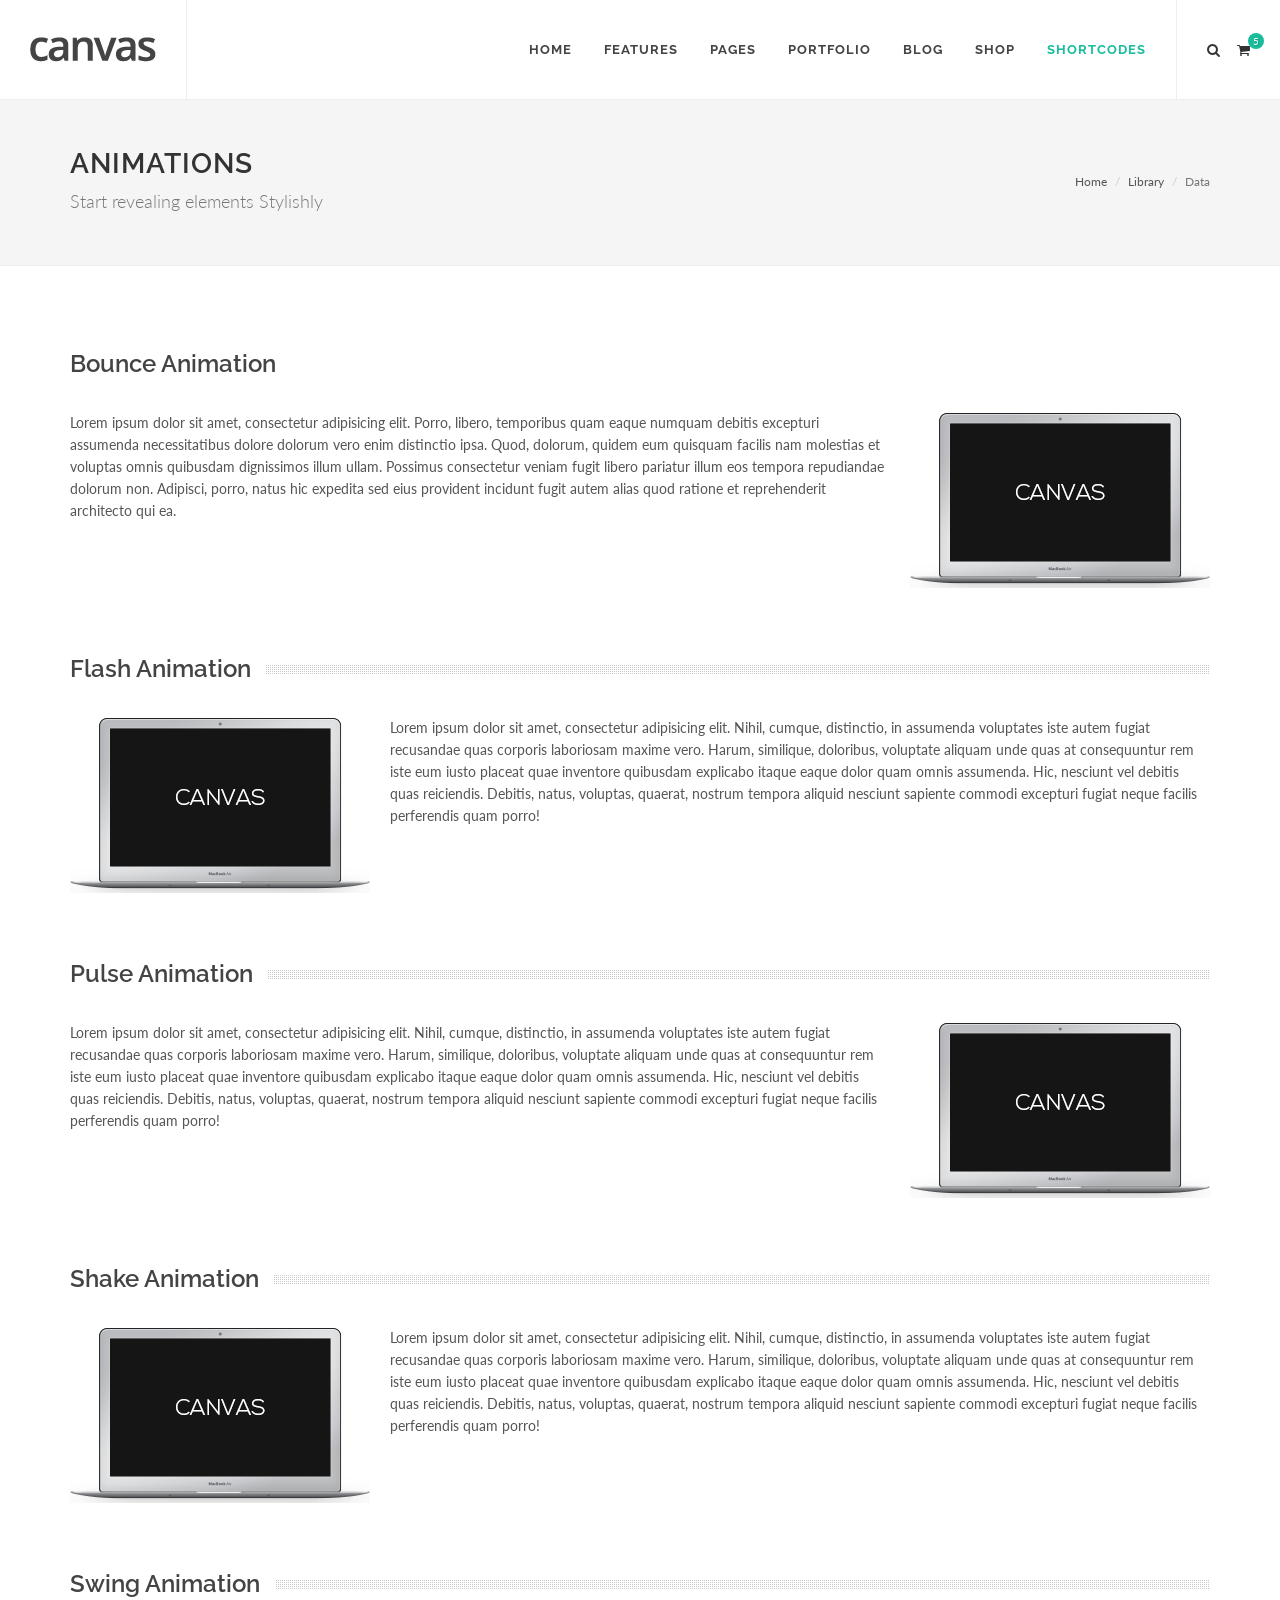
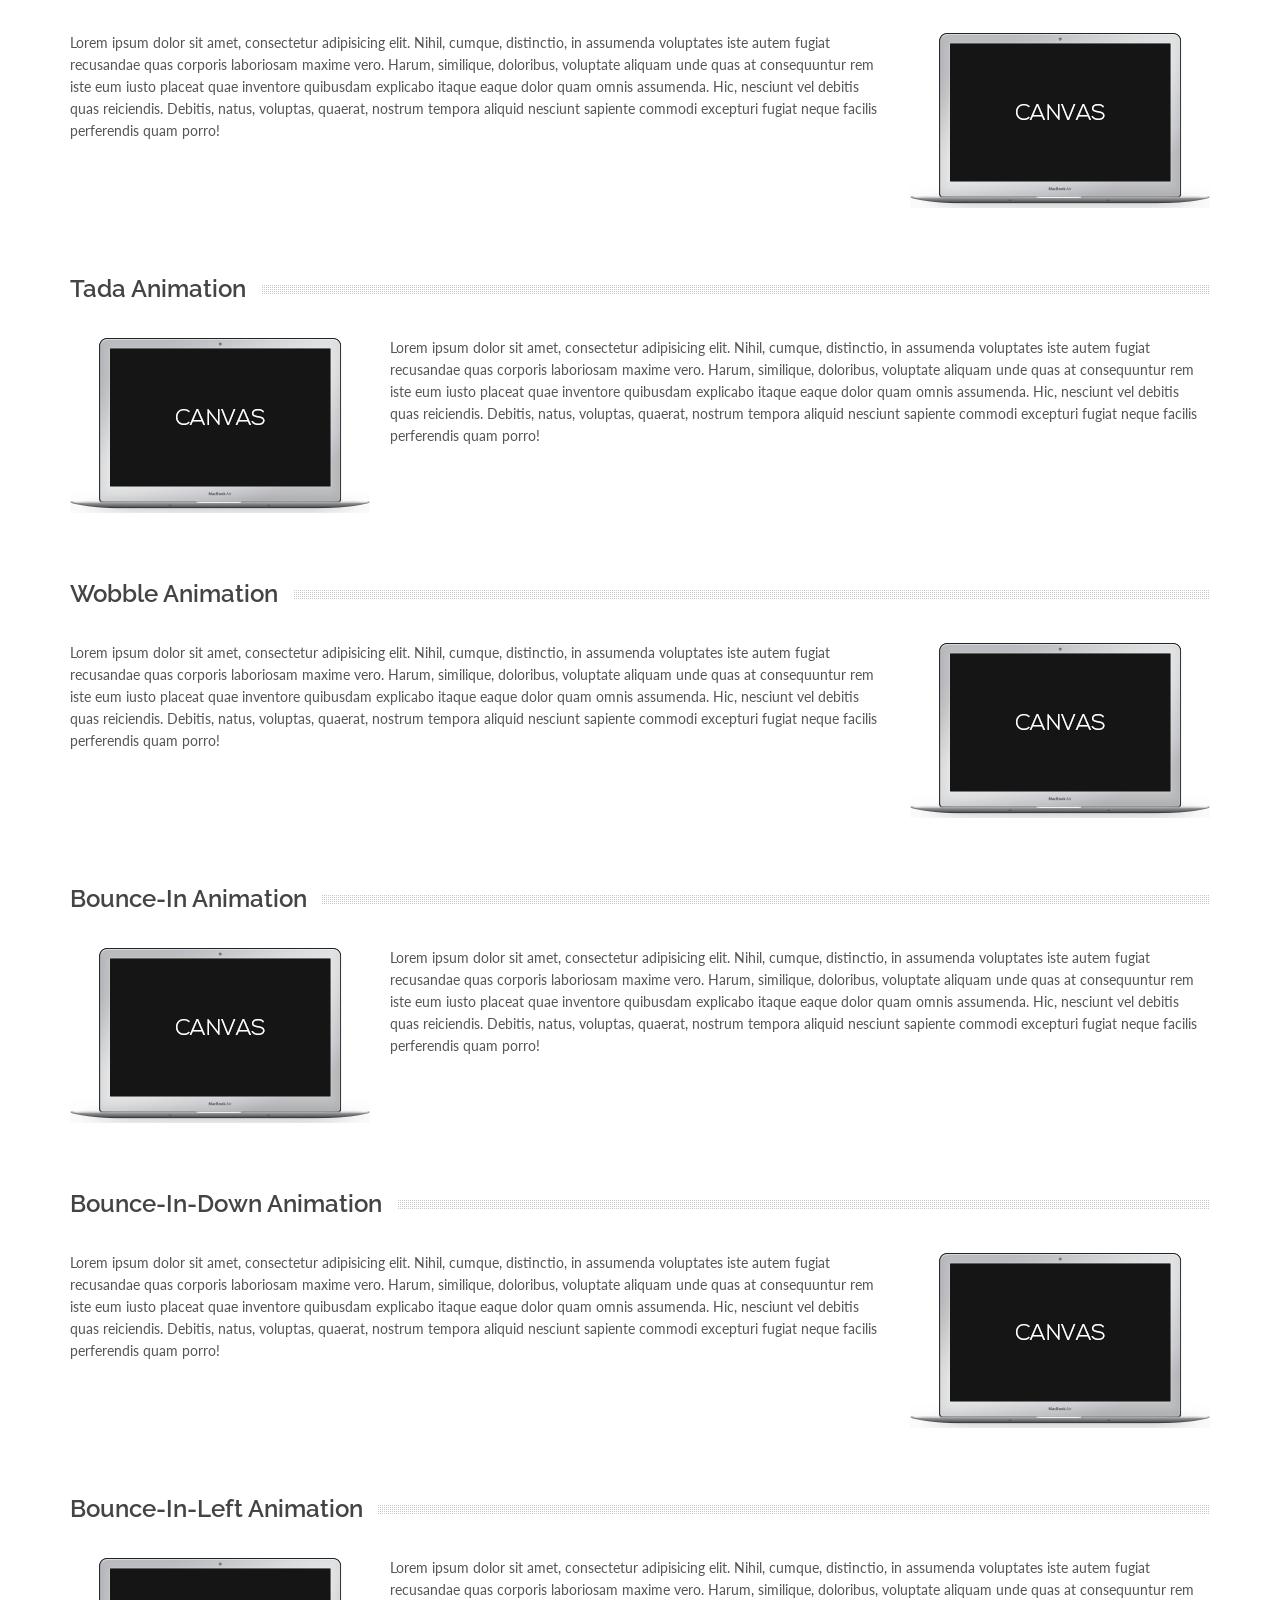
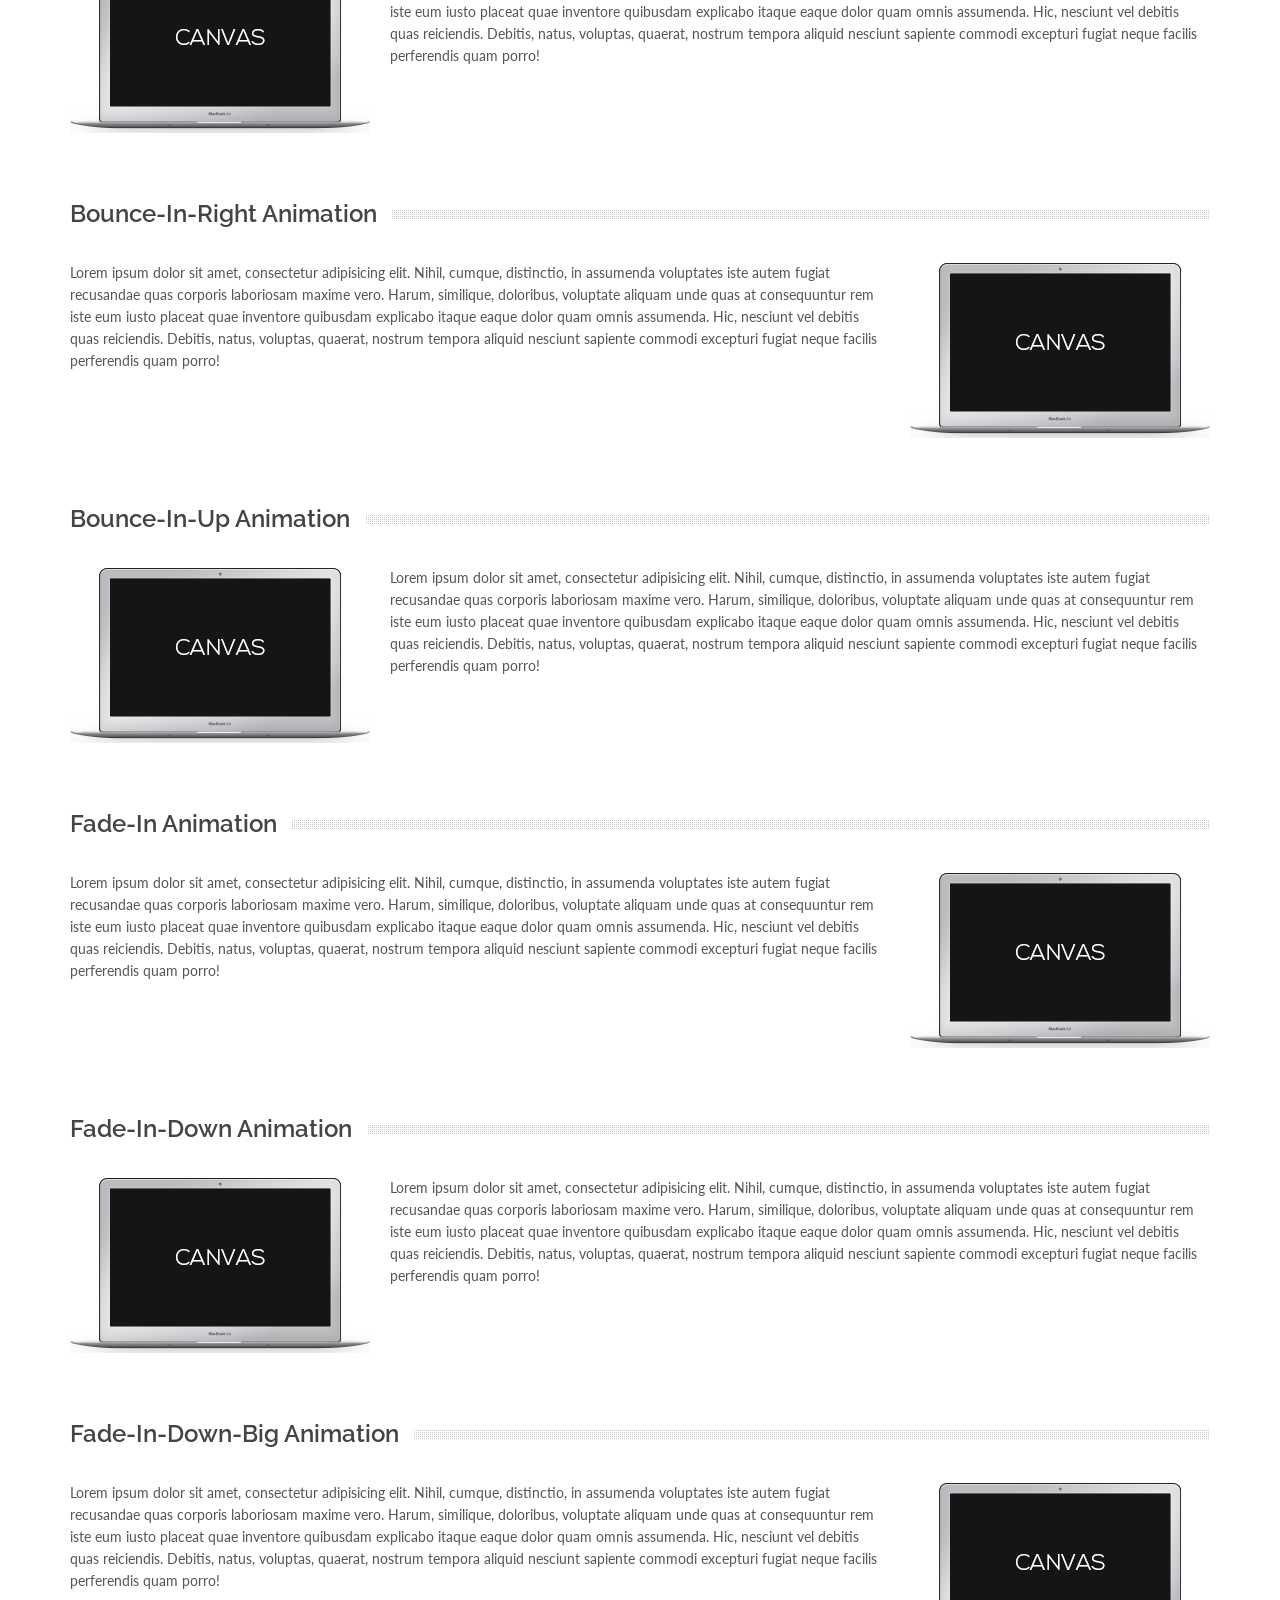
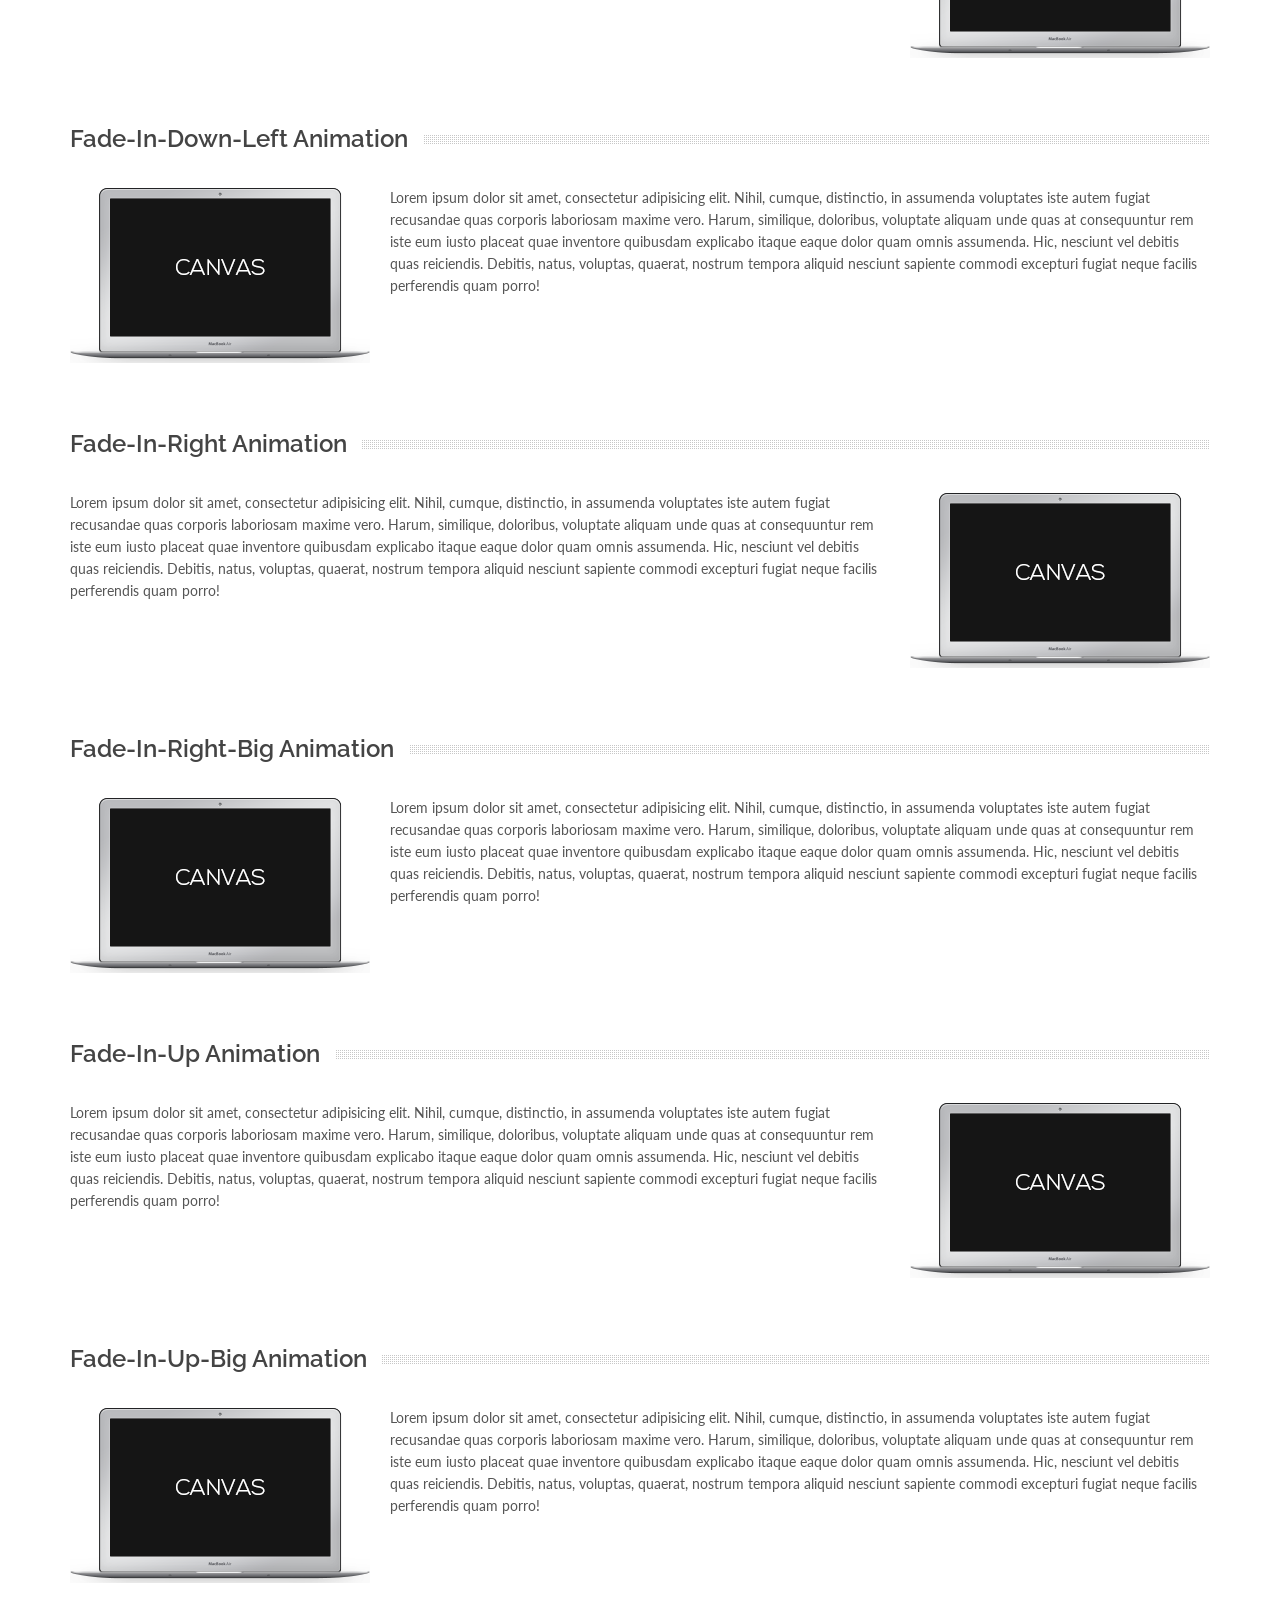
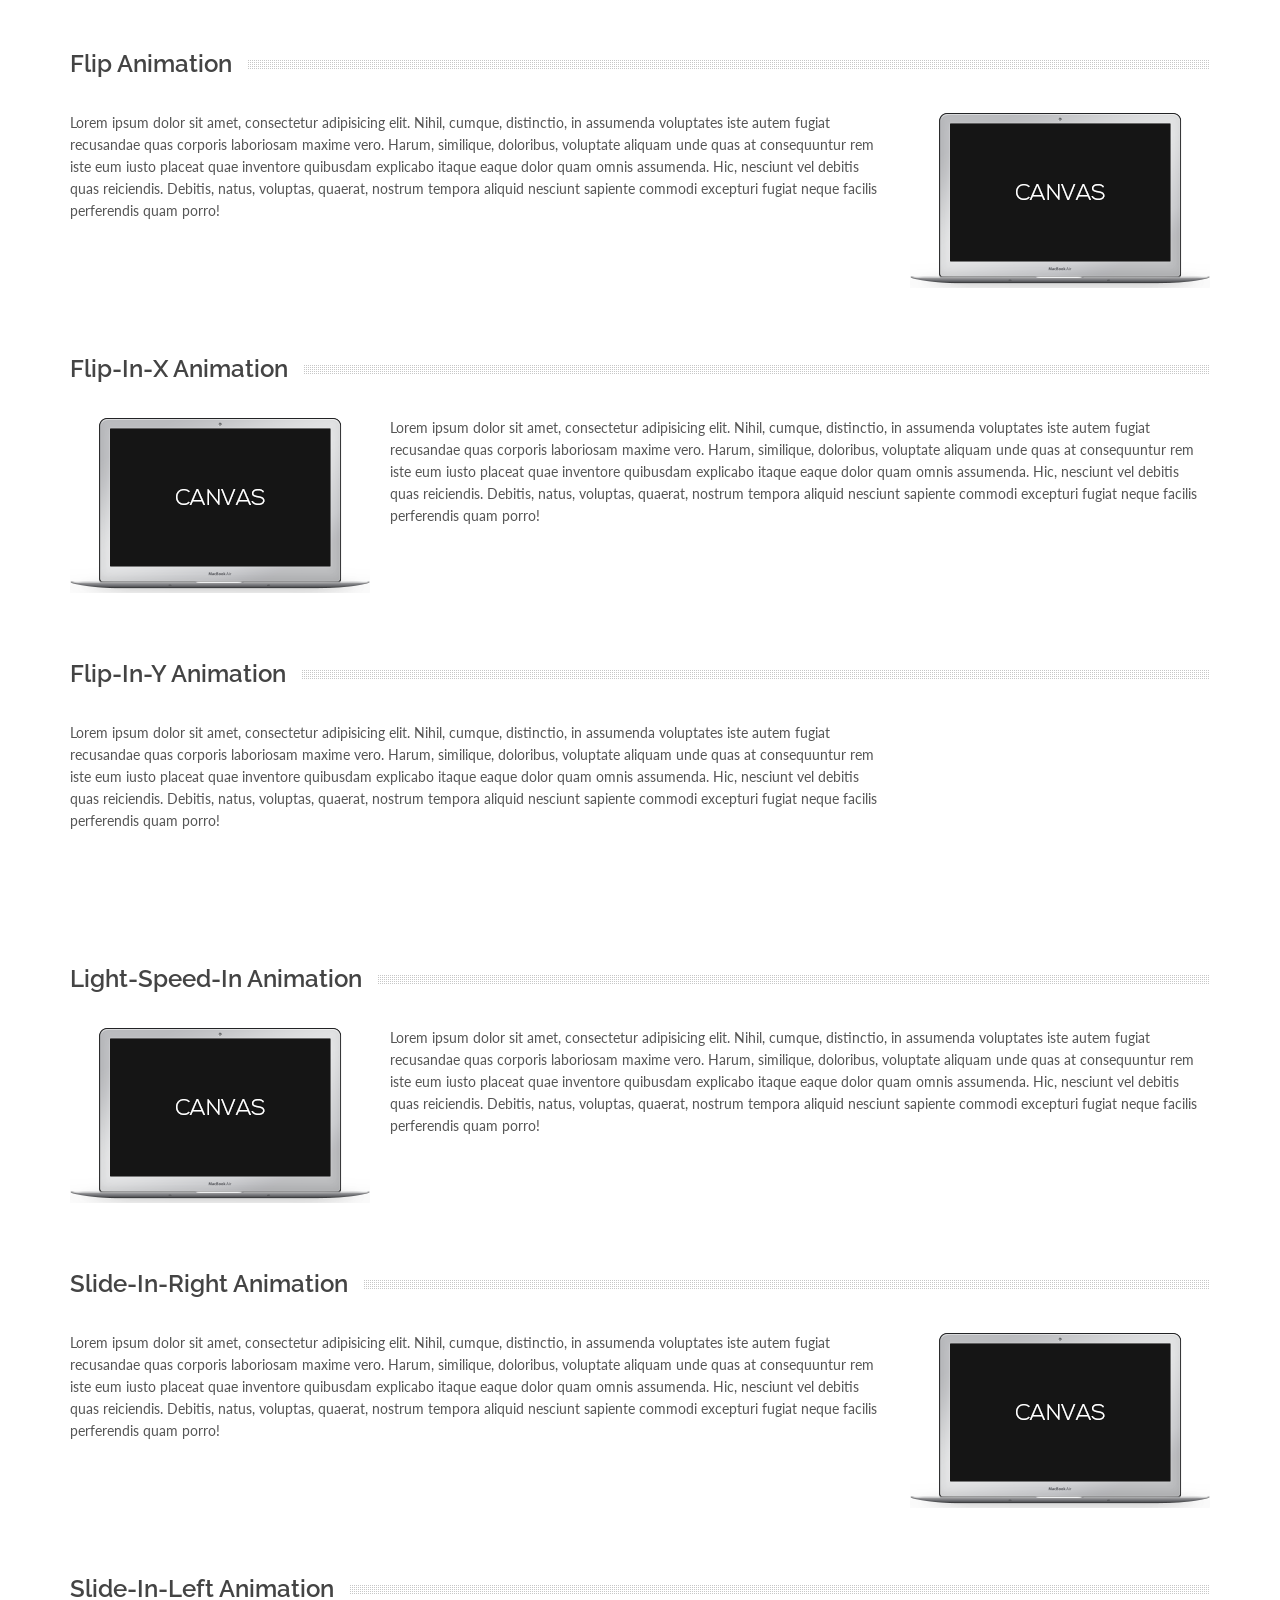
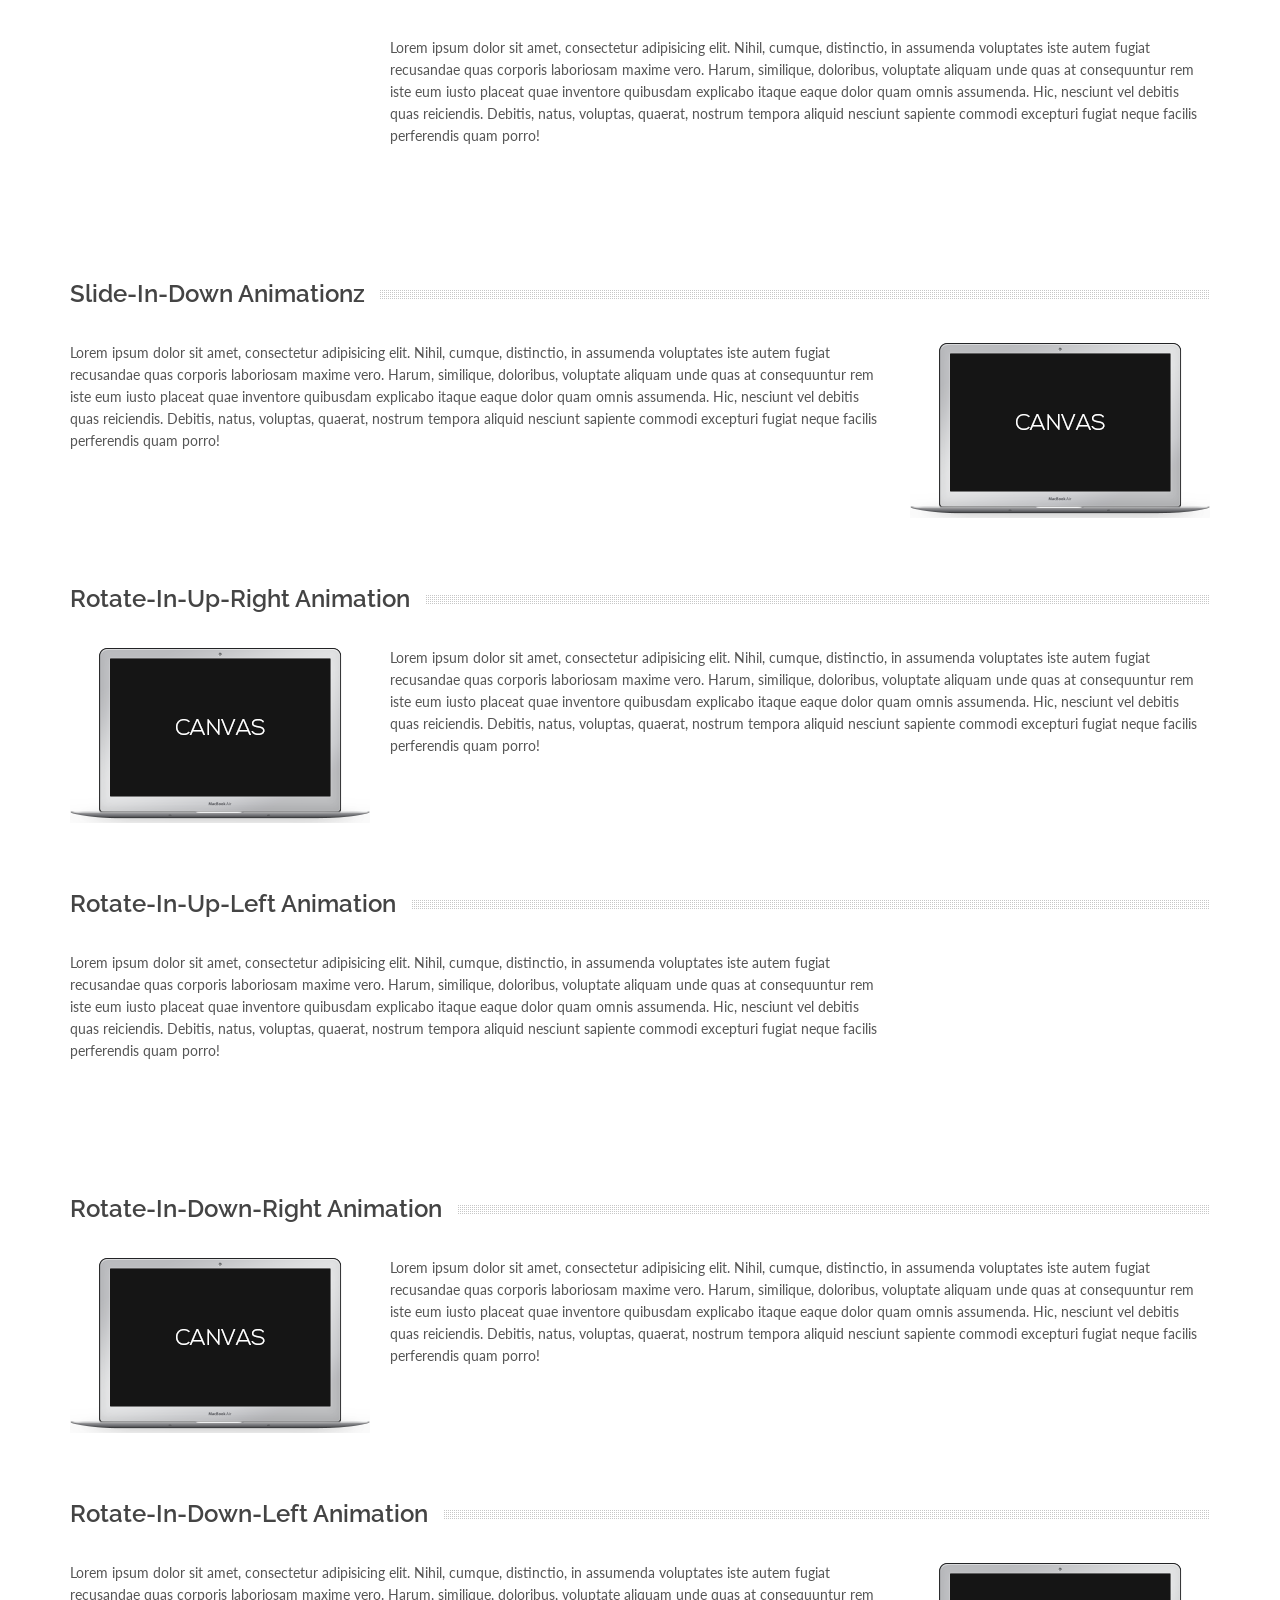
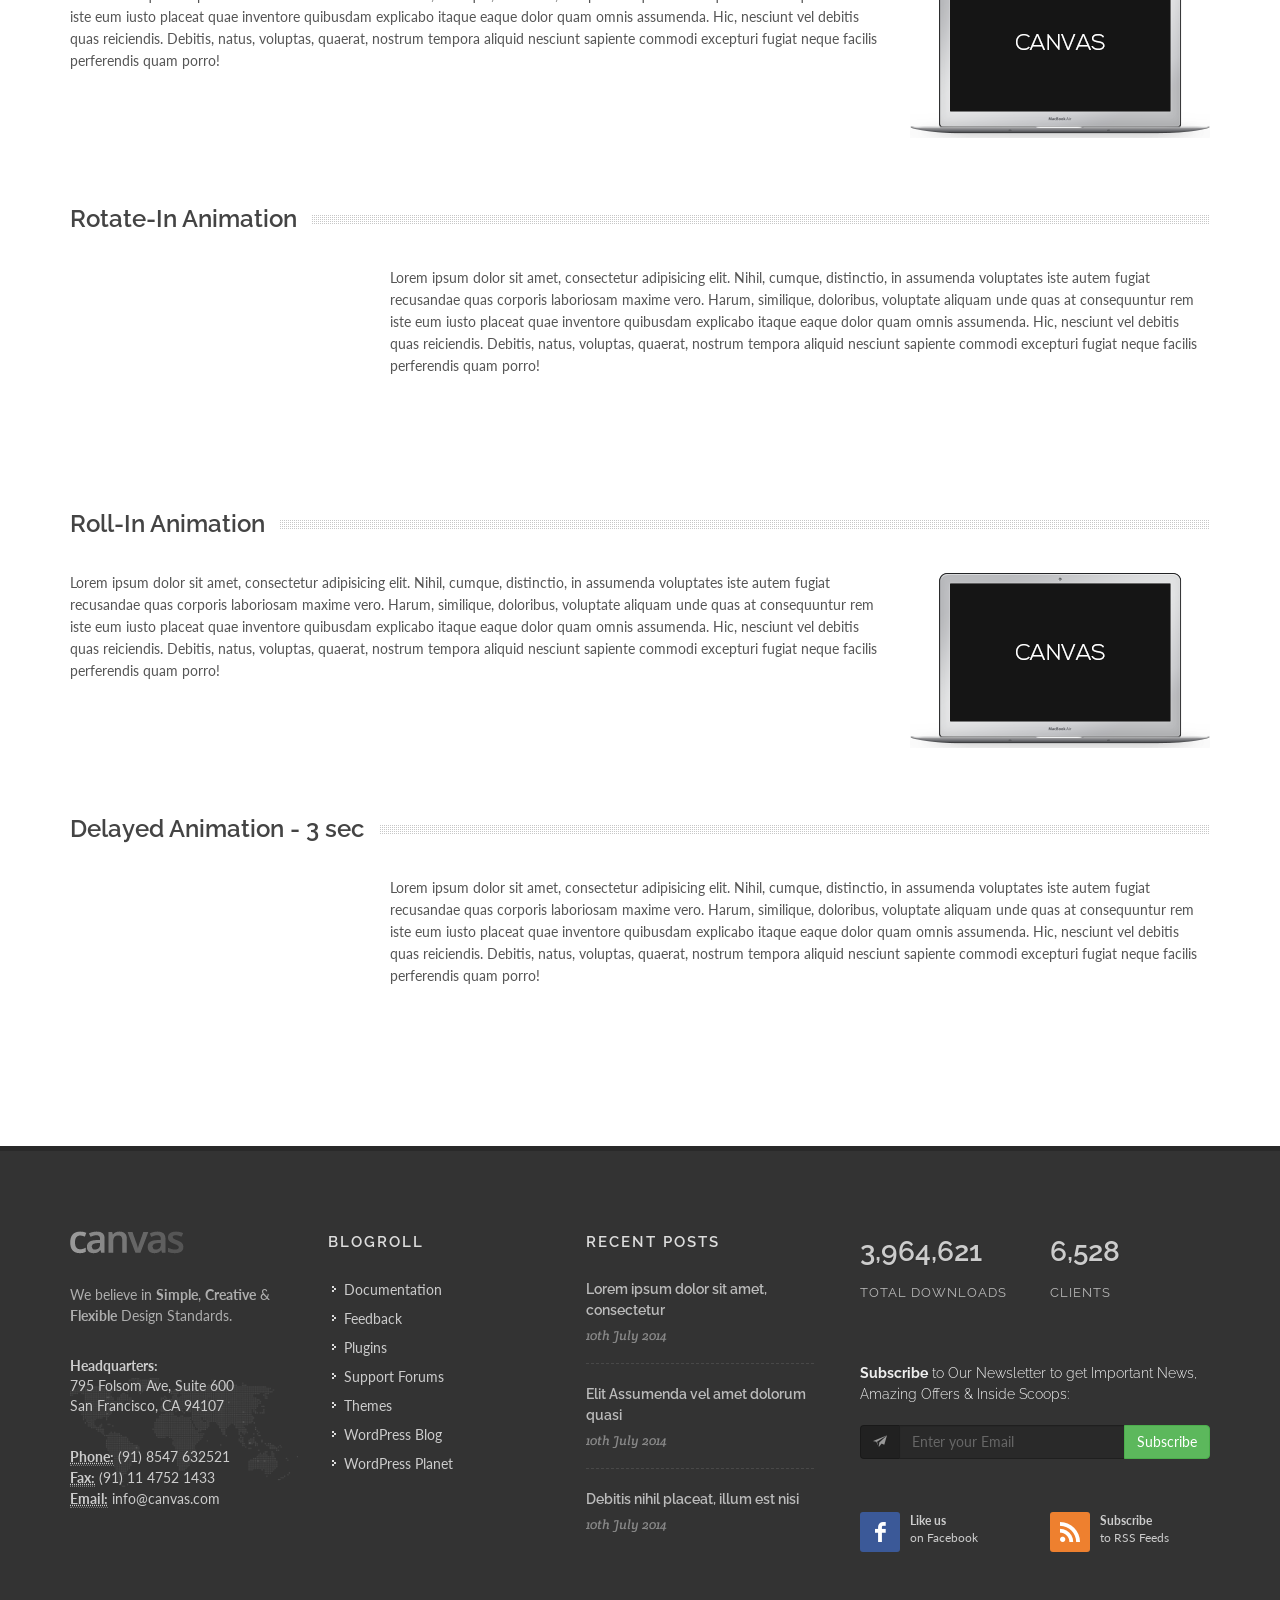
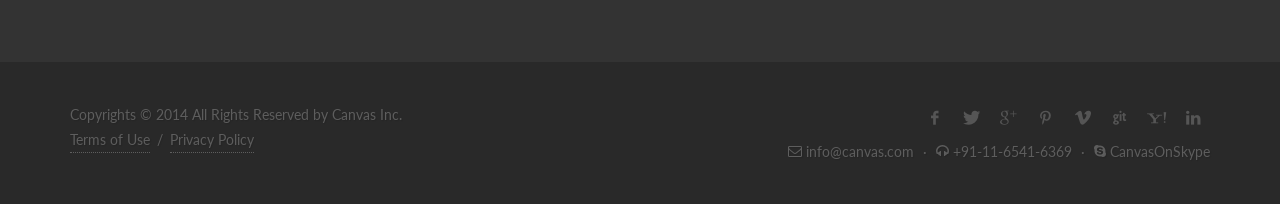
<file: HTML/Backup/animations.html>
<!DOCTYPE html>
<html dir="ltr" lang="en-US">
<head>

	<meta http-equiv="content-type" content="text/html; charset=utf-8" />
	<meta name="author" content="SemiColonWeb" />

	<!-- Stylesheets
	============================================= -->
	<link href="http://fonts.googleapis.com/css?family=Lato:300,400,400italic,600,700|Raleway:300,400,500,600,700|Crete+Round:400italic" rel="stylesheet" type="text/css" />
	<link rel="stylesheet" href="css/bootstrap.css" type="text/css" />
	<link rel="stylesheet" href="style.css" type="text/css" />
	<link rel="stylesheet" href="css/dark.css" type="text/css" />
	<link rel="stylesheet" href="css/font-icons.css" type="text/css" />
	<link rel="stylesheet" href="css/animate.css" type="text/css" />
	<link rel="stylesheet" href="css/magnific-popup.css" type="text/css" />

	<link rel="stylesheet" href="css/responsive.css" type="text/css" />
	<meta name="viewport" content="width=device-width, initial-scale=1" />
	<!--[if lt IE 9]>
		<script src="http://css3-mediaqueries-js.googlecode.com/svn/trunk/css3-mediaqueries.js"></script>
	<![endif]-->

	<!-- External JavaScripts
	============================================= -->
	<script type="text/javascript" src="js/jquery.js"></script>
	<script type="text/javascript" src="js/plugins.js"></script>

	<!-- Document Title
	============================================= -->
	<title>Animations | Canvas</title>

</head>

<body class="stretched">

	<!-- Document Wrapper
	============================================= -->
	<div id="wrapper" class="clearfix">

		<!-- Header
		============================================= -->
		<header id="header" class="full-header">

			<div id="header-wrap">

				<div class="container clearfix">

					<div id="primary-menu-trigger"><i class="icon-reorder"></i></div>

					<!-- Logo
					============================================= -->
					<div id="logo">
						<a href="index.html" class="standard-logo" data-dark-logo="images/logo-dark.png"><img src="images/logo.png" alt="Canvas Logo"></a>
						<a href="index.html" class="retina-logo" data-dark-logo="images/logo-dark@2x.png"><img src="images/logo@2x.png" alt="Canvas Logo"></a>
					</div><!-- #logo end -->

					<!-- Primary Navigation
					============================================= -->
					<nav id="primary-menu">

						<ul>
							<li><a href="index.html"><div>Home</div></a>
								<ul>
									<li><a href="index-corporate.html"><div>Home - Corporate</div></a>
										<ul>
											<li><a href="index-corporate.html"><div>Corporate - Layout 1</div></a></li>
											<li><a href="index-corporate-2.html"><div>Corporate - Layout 2</div></a></li>
											<li><a href="index-corporate-3.html"><div>Corporate - Layout 3</div></a></li>
											<li><a href="index-corporate-4.html"><div>Corporate - Layout 4</div></a></li>
										</ul>
									</li>
									<li><a href="index-portfolio.html"><div>Home - Portfolio</div></a>
										<ul>
											<li><a href="index-portfolio.html"><div>Portfolio - Layout 1</div></a></li>
											<li><a href="index-portfolio-2.html"><div>Portfolio - Layout 2</div></a></li>
											<li><a href="index-portfolio-3.html"><div>Portfolio - Masonry</div></a></li>
											<li><a href="index-portfolio-4.html"><div>Portfolio - AJAX</div></a></li>
										</ul>
									</li>
									<li><a href="index-blog.html"><div>Home - Blog</div></a>
										<ul>
											<li><a href="index-blog.html"><div>Blog - Layout 1</div></a></li>
											<li><a href="index-blog-2.html"><div>Blog - Layout 2</div></a></li>
											<li><a href="index-blog-3.html"><div>Blog - Layout 3</div></a></li>
										</ul>
									</li>
									<li><a href="index-shop.html"><div>Home - Shop</div></a>
										<ul>
											<li><a href="index-shop.html"><div>Shop - Layout 1</div></a></li>
											<li><a href="index-shop-2.html"><div>Shop - Layout 2</div></a></li>
										</ul>
									</li>
									<li><a href="index-magazine.html"><div>Home - Magazine</div></a>
										<ul>
											<li><a href="index-magazine.html"><div>Magazine - Layout 1</div></a></li>
											<li><a href="index-magazine-2.html"><div>Magazine - Layout 2</div></a></li>
											<li><a href="index-magazine-3.html"><div>Magazine - Layout 3</div></a></li>
										</ul>
									</li>
									<li><a href="landing.html"><div>Home - Landing Page</div></a>
										<ul>
											<li><a href="landing.html"><div>Landing Page - Layout 1</div></a></li>
											<li><a href="landing-2.html"><div>Landing Page - Layout 2</div></a></li>
											<li><a href="landing-3.html"><div>Landing Page - Layout 3</div></a></li>
											<li><a href="landing-4.html"><div>Landing Page - Layout 4</div></a></li>
											<li><a href="landing-5.html"><div>Landing Page - Layout 5</div></a></li>
										</ul>
									</li>
									<li><a href="index-fullscreen-image.html"><div>Home - Full Screen</div></a>
										<ul>
											<li><a href="index-fullscreen-image.html"><div>Full Screen - Image</div></a></li>
											<li><a href="index-fullscreen-slider.html"><div>Full Screen - Slider</div></a></li>
											<li><a href="index-fullscreen-video.html"><div>Full Screen - Video</div></a></li>
										</ul>
									</li>
									<li><a href="index-onepage.html"><div>Home - One Page</div></a>
										<ul>
											<li><a href="index-onepage.html"><div>One Page - Default</div></a></li>
											<li><a href="index-onepage-2.html"><div>One Page - Submenu</div></a></li>
											<li><a href="index-onepage-3.html"><div>One Page - Dots Style</div></a></li>
										</ul>
									</li>
									<li><a href="index-wedding.html"><div>Home - Wedding</div></a></li>
									<li><a href="index-restaurant.html"><div>Home - Restaurant</div></a></li>
									<li><a href="index-events.html"><div>Home - Events</div></a></li>
									<li><a href="index-parallax.html"><div>Home - Parallax</div></a></li>
									<li><a href="index-app-showcase.html"><div>Home - App Showcase</div></a></li>
								</ul>
							</li>
							<li><a href="#"><div>Features</div></a>
								<ul>
									<li><a href="#"><div><i class="icon-stack"></i>Sliders</div></a>
										<ul>
											<li><a href="slider-revolution.html"><div>Revolution Slider</div></a>
												<ul>
													<li><a href="slider-revolution.html"><div>Full Screen</div></a></li>
													<li><a href="slider-revolution-fullwidth.html"><div>Full Width</div></a></li>
													<li><a href="slider-revolution-kenburns.html"><div>Kenburns Effect</div></a></li>
													<li><a href="slider-revolution-html5-videos.html"><div>HTML5 Video</div></a></li>
												</ul>
											</li>
											<li><a href="slider-canvas.html"><div>Canvas Slider</div></a>
												<ul>
													<li><a href="slider-canvas.html"><div>Full Width</div></a></li>
													<li><a href="slider-canvas-fade.html"><div>Fade Transition</div></a></li>
													<li><a href="slider-canvas-autoplay.html"><div>Autoplay Feature</div></a></li>
													<li><a href="slider-canvas-video-event.html"><div>Custom Video Event</div></a></li>
													<li><a href="slider-canvas-pagination.html"><div>Pagination Navigation</div></a></li>
													<li><a href="slider-canvas-3.html"><div>3 Columns</div></a></li>
													<li><a href="slider-canvas-4.html"><div>4 Columns</div></a></li>
													<li><a href="slider-canvas-5.html"><div>5 Columns</div></a></li>
												</ul>
											</li>
											<li><a href="slider-flex.html"><div>Flex Slider</div></a>
												<ul>
													<li><a href="slider-flex.html"><div>Default Layout</div></a></li>
													<li><a href="slider-flex-thumbs.html"><div>with Thumbs</div></a></li>
												</ul>
											</li>
											<li><a href="slider-owl.html"><div>Owl Slider</div></a>
												<ul>
													<li><a href="slider-owl-full.html"><div>Full Width</div></a></li>
													<li><a href="slider-owl.html"><div>Boxed Width</div></a></li>
													<li><a href="slider-owl-videos.html"><div>Video Slider</div></a></li>
												</ul>
											</li>
											<li><a href="static-parallax.html"><div>Static Media</div></a>
												<ul>
													<li><a href="static-parallax.html"><div>Static - Parallax</div></a></li>
													<li><a href="static-image.html"><div>Static - Image</div></a></li>
													<li><a href="static-thumbs-grid.html"><div>Static - Thumb Gallery</div></a></li>
													<li><a href="static-html5-video.html"><div>Static - HTML5 Video</div></a></li>
													<li><a href="static-embed-video.html"><div>Static - Embedded Video</div></a></li>
												</ul>
											</li>
											<li><a href="slider-camera.html"><div>Camera Slider</div></a></li>
											<li><a href="slider-elastic.html"><div>Elastic Slider</div></a></li>
											<li><a href="slider-nivo.html"><div>Nivo Slider</div></a></li>
										</ul>
									</li>
									<li><a href="widgets.html"><div><i class="icon-gift"></i>Widgets</div></a>
										<ul>
											<li><a href="widgets.html"><div>Links</div></a></li>
											<li><a href="widgets.html"><div>Flickr Photostream</div></a></li>
											<li><a href="widgets.html"><div>Dribbble Shots</div></a></li>
											<li><a href="widgets.html"><div>Instagram Feed</div></a></li>
											<li><a href="widgets.html"><div>Posts List</div></a></li>
											<li><a href="widgets.html"><div>Twitter Feed</div></a></li>
											<li><a href="widgets.html"><div>Tabbed Widgets</div></a></li>
											<li><a href="widgets.html"><div>Carousel</div></a></li>
											<li><a href="widgets.html"><div>Subscribers</div></a></li>
											<li><a href="widgets.html"><div>Social Icons</div></a></li>
											<li><a href="widgets.html"><div>Testimonials</div></a></li>
											<li><a href="widgets.html"><div>Quick Contact</div></a></li>
											<li><a href="widgets.html"><div>Tags Cloud</div></a></li>
											<li><a href="widgets.html"><div>Video Embeds</div></a></li>
											<li><a href="widgets.html"><div>Raw Text/HTML</div></a></li>
										</ul>
									</li>
									<li><a href="#"><div><i class="icon-umbrella"></i>Headers</div></a>
										<ul>
											<li><a href="header-light.html"><div>Light Version</div></a></li>
											<li><a href="header-dark.html"><div>Dark Version</div></a></li>
											<li><a href="header-transparent.html"><div>Transparent</div></a></li>
											<li><a href="header-semi-transparent.html"><div>Semi Transparent</div></a>
												<ul>
													<li><a href="header-semi-transparent.html"><div>Light Version</div></a></li>
													<li><a href="header-semi-transparent-dark.html"><div>Dark Version</div></a></li>
												</ul>
											</li>
											<li><a href="header-side-left.html"><div>Left Side Header</div></a>
												<ul>
													<li><a href="header-side-left.html"><div>Fixed Position</div></a></li>
													<li><a href="header-side-left-open.html"><div>OnClick Open</div></a></li>
													<li><a href="header-side-left-open-push.html"><div>Push Content</div></a></li>
												</ul>
											</li>
											<li><a href="header-side-right.html"><div>Right Side Header</div></a>
												<ul>
													<li><a href="header-side-right.html"><div>Fixed Position</div></a></li>
													<li><a href="header-side-right-open.html"><div>OnClick Open</div></a></li>
													<li><a href="header-side-right-open-push.html"><div>Push Content</div></a></li>
												</ul>
											</li>
											<li><a href="header-floating.html"><div>Floating Version</div></a></li>
											<li><a href="static-sticky.html"><div>Static Sticky</div></a></li>
											<li><a href="responsive-sticky.html"><div>Responsive Sticky</div></a></li>
											<li><a href="logo-changer.html"><div>Alternate Logos</div></a></li>
										</ul>
									</li>
									<li><a href="side-panel.html"><div><i class="icon-line-layout"></i>Side Panel</div></a>
										<ul>
											<li><a href="side-panel-left-overlay.html"><div>Left Overlay</div></a></li>
											<li><a href="side-panel-left-push.html"><div>Left Push</div></a></li>
											<li><a href="side-panel-right-overlay.html"><div>Right Overlay</div></a></li>
											<li><a href="side-panel.html"><div>Right Push</div></a></li>
											<li><a href="side-panel-light.html"><div>Light Background</div></a></li>
										</ul>
									</li>
									<li><a href="#"><div><i class="icon-align-justify2"></i>Menu Styles</div></a>
										<ul>
											<li><a href="header-light.html"><div>Menu - Style 1</div></a></li>
											<li><a href="menu-2.html"><div>Menu - Style 2</div></a></li>
											<li><a href="menu-3.html"><div>Menu - Style 3</div></a></li>
											<li><a href="menu-4.html"><div>Menu - Style 4</div></a></li>
											<li><a href="menu-5.html"><div>Menu - Style 5</div></a></li>
											<li><a href="menu-6.html"><div>Menu - Style 6</div></a></li>
											<li><a href="menu-7.html"><div>Menu - Style 7</div></a></li>
											<li><a href="menu-8.html"><div>Menu - Style 8</div></a></li>
											<li><a href="menu-9.html"><div>Menu - Style 9</div></a></li>
											<li><a href="menu-10.html"><div>Menu - Overlay</div></a></li>
										</ul>
									</li>
									<li><a href="#"><div><i class="icon-ok-sign"></i>Page Titles</div></a>
										<ul>
											<li><a href="page.html"><div>Left Align</div></a></li>
											<li><a href="page-title-right.html"><div>Right Align</div></a></li>
											<li><a href="page-title-center.html"><div>Center Align</div></a></li>
											<li><a href="page-titledark.html"><div>Dark Style</div></a></li>
											<li><a href="page-title-pattern.html"><div>Pattern Background</div></a></li>
											<li><a href="page-title-parallax.html"><div>Parallax Background</div></a>
												<ul>
													<li><a href="page-title-parallax.html"><div>Default Header</div></a></li>
													<li><a href="page-title-parallax-header.html"><div>Transparent Header</div></a></li>
												</ul>
											</li>
											<li><a href="page-title-video.html"><div>HTML5 Video</div></a></li>
											<li><a href="page-title-nobg.html"><div>No Background</div></a></li>
											<li><a href="page-title-mini.html"><div>Mini Version</div></a></li>
										</ul>
									</li>
									<li><a href="contact.html"><div><i class="icon-envelope-alt"></i>Contact Pages</div></a>
										<ul>
											<li><a href="contact.html">Contact 1</a></li>
											<li><a href="contact-2.html">Contact 2</a></li>
											<li><a href="contact-3.html">Contact 3</a></li>
											<li><a href="contact-4.html">Contact 4</a></li>
											<li><a href="contact-5.html">Contact 5</a></li>
											<li><a href="contact-6.html">Contact 6</a></li>
											<li><a href="contact-7.html">Contact 7</a></li>
										</ul>
									</li>
									<li><a href="#footer" data-scrollto="#footer"><div><i class="icon-th"></i>Footers</div></a>
										<ul>
											<li><a href="sticky-footer.html"><div>Sticky Footer</div></a></li>
											<li><a href="#footer" data-scrollto="#footer"><div>Footer - Layout 1</div></a></li>
											<li><a href="footer-2.html#footer"><div>Footer - Layout 2</div></a></li>
											<li><a href="footer-3.html#footer"><div>Footer - Layout 3</div></a></li>
											<li><a href="footer-4.html#footer"><div>Footer - Layout 4</div></a></li>
											<li><a href="footer-5.html#footer"><div>Footer - Layout 5</div></a></li>
											<li><a href="footer-6.html#footer"><div>Footer - Layout 6</div></a></li>
											<li><a href="footer-7.html#footer"><div>Footer - Layout 7</div></a></li>
										</ul>
									</li>
									<li><a href="#"><div><i class="icon-calendar3"></i>Events</div></a>
										<ul>
											<li><a href="events-calendar.html"><div>Full Width Calendar</div></a></li>
											<li><a href="events-list.html"><div>Events List</div></a>
												<ul>
													<li><a href="events-list.html"><div>Right Sidebar</div></a></li>
													<li><a href="events-list-left-sidebar.html"><div>Left Sidebar</div></a></li>
													<li><a href="events-list-both-sidebar.html"><div>Both Sidebar</div></a></li>
													<li><a href="events-list-fullwidth.html"><div>Full Width</div></a></li>
													<li><a href="events-list-parallax.html"><div>Parallax List</div></a></li>
												</ul>
											</li>
											<li><a href="event-single.html"><div>Single Event</div></a>
												<ul>
													<li><a href="event-single-right-sidebar.html"><div>Right Sidebar</div></a></li>
													<li><a href="event-single-left-sidebar.html"><div>Left Sidebar</div></a></li>
													<li><a href="event-single-both-sidebar.html"><div>Both Sidebar</div></a></li>
													<li><a href="event-single.html"><div>Full Width</div></a></li>
												</ul>
											</li>
											<li><a href="event-single-full-width-image.html"><div>Single Event - Full</div></a>
												<ul>
													<li><a href="event-single-full-width-image.html"><div>Parallax Image</div></a></li>
													<li><a href="event-single-full-width-map.html"><div>Google Map</div></a></li>
													<li><a href="event-single-full-width-slider.html"><div>Slider Gallery</div></a></li>
													<li><a href="event-single-full-width-video.html"><div>HTML5 Video</div></a></li>
												</ul>
											</li>
										</ul>
									</li>
									<li><a href="modal-onload.html"><div><i class="icon-line-expand"></i>Modal OnLoad</div></a>
										<ul>
											<li><a href="modal-onload.html"><div>Simple Layout</div></a></li>
											<li><a href="modal-onload-iframe.html"><div>Video iFrame</div></a></li>
											<li><a href="modal-onload-subscribe.html"><div>Subscription Form</div></a></li>
											<li><a href="modal-onload-common-height.html"><div>Common Height</div></a></li>
											<li><a href="modal-onload-cookie.html"><div>Cookies Enabled</div></a></li>
										</ul>
									</li>
									<li><a href="coming-soon.html"><div><i class="icon-time"></i>Coming Soon</div></a>
										<ul>
											<li><a href="coming-soon.html"><div>Simple Layout</div></a></li>
											<li><a href="coming-soon-2.html"><div>Parallax Image</div></a></li>
											<li><a href="coming-soon-3.html"><div>HTML5 Video</div></a></li>
										</ul>
									</li>
									<li><a href="#"><div><i class="icon-adjust"></i>Dark Version</div></a></li>
								</ul>
							</li>
							<li class="mega-menu"><a href="#"><div>Pages</div></a>
								<div class="mega-menu-content style-2 col-4 clearfix">
									<ul>
										<li class="mega-menu-title"><a href="#"><div>Introduction</div></a>
											<ul>
												<li><a href="about.html"><div>About Us</div></a></li>
												<li><a href="about-2.html"><div>About Us - Layout 2</div></a></li>
												<li><a href="about-me.html"><div>About Me</div></a></li>
												<li><a href="team.html"><div>Team Members</div></a></li>
												<li><a href="jobs.html"><div>Careers</div></a></li>
												<li><a href="side-navigation.html"><div>Side Navigation</div></a></li>
												<li><a href="page-submenu.html"><div>Page Submenu</div></a></li>
												<li><a href="sitemap.html"><div>Sitemap</div></a></li>
											</ul>
										</li>
									</ul>
									<ul>
										<li class="mega-menu-title"><a href="#"><div>Utility</div></a>
											<ul>
												<li><a href="services.html"><div>Services - Layout 1</div></a></li>
												<li><a href="services-2.html"><div>Services - Layout 2</div></a></li>
												<li><a href="services-3.html"><div>Services - Layout 3</div></a></li>
												<li><a href="faqs.html"><div>FAQs - Layout 1</div></a></li>
												<li><a href="faqs-2.html"><div>FAQs - Layout 2</div></a></li>
												<li><a href="faqs-3.html"><div>FAQs - Layout 3</div></a></li>
												<li><a href="faqs-4.html"><div>FAQs - Layout 4</div></a></li>
												<li><a href="maintenance.html"><div>Maintenance Page</div></a></li>
											</ul>
										</li>
									</ul>
									<ul>
										<li class="mega-menu-title"><a href="#"><div>Layout Grids</div></a>
											<ul>
												<li><a href="full-width.html"><div>Full Width</div></a></li>
												<li><a href="full-width-wide.html"><div>Full Width - Wide</div></a></li>
												<li><a href="right-sidebar.html"><div>Right Sidebar</div></a></li>
												<li><a href="left-sidebar.html"><div>Left Sidebar</div></a></li>
												<li><a href="both-sidebar.html"><div>Both Sidebar</div></a></li>
												<li><a href="both-right-sidebar.html"><div>Both Right Sidebar</div></a></li>
												<li><a href="both-left-sidebar.html"><div>Both Left Sidebar</div></a></li>
												<li><a href="blank-page.html"><div>Blank Page</div></a></li>
											</ul>
										</li>
									</ul>
									<ul>
										<li class="mega-menu-title"><a href="#"><div>Miscellaneous</div></a>
											<ul>
												<li><a href="login-register.html"><div>Login/Register</div></a></li>
												<li><a href="login-register-2.html"><div>Login/Register - Style 2</div></a></li>
												<li><a href="login-register-3.html"><div>Login/Register - Style 3</div></a></li>
												<li><a href="login-1.html"><div>Login - Style 1</div></a></li>
												<li><a href="login-2.html"><div>Login - Style 2</div></a></li>
												<li><a href="404.html"><div>404 - Simple Layout</div></a></li>
												<li><a href="404-2.html"><div>404 - Parallax Image</div></a></li>
												<li><a href="404-3.html"><div>404 - HTML5 Video</div></a></li>
											</ul>
										</li>
									</ul>
								</div>
							</li>
							<li class="mega-menu"><a href="#"><div>Portfolio</div></a>
								<div class="mega-menu-content style-2 col-5 clearfix">
									<ul>
										<li class="mega-menu-title"><a href="#"><div>Grids</div></a>
											<ul>
												<li><a href="portfolio-1.html"><div>1 Column</div></a></li>
												<li><a href="portfolio-2.html"><div>2 Columns</div></a></li>
												<li><a href="portfolio-3.html"><div>3 Columns</div></a></li>
												<li><a href="portfolio.html"><div>4 Columns</div></a></li>
												<li><a href="portfolio-5.html"><div>5 Columns</div></a></li>
												<li><a href="portfolio-6.html"><div>6 Columns</div></a></li>
											</ul>
										</li>
									</ul>
									<ul>
										<li class="mega-menu-title"><a href="#"><div>Masonry</div></a>
											<ul>
												<li><a href="portfolio-mixed-masonry.html"><div>Mixed Columns</div></a></li>
												<li><a href="portfolio-2-masonry.html"><div>2 Columns</div></a></li>
												<li><a href="portfolio-3-masonry.html"><div>3 Columns</div></a></li>
												<li><a href="portfolio-masonry.html"><div>4 Columns</div></a></li>
												<li><a href="portfolio-5-masonry.html"><div>5 Columns</div></a></li>
												<li><a href="portfolio-6-masonry.html"><div>6 Columns</div></a></li>
											</ul>
										</li>
									</ul>
									<ul>
										<li class="mega-menu-title"><a href="#"><div>Loading Styles</div></a>
											<ul>
												<li><a href="portfolio.html"><div>jQuery Filter</div></a></li>
												<li><a href="portfolio-pagination.html"><div>Pagination</div></a></li>
												<li><a href="portfolio-jpagination.html"><div>jQuery Pagination</div></a></li>
												<li><a href="portfolio-infinity-scroll.html"><div>Infinity Scroll</div></a></li>
												<li><a href="portfolio-ajax.html"><div>AJAX In Page</div></a></li>
												<li><a href="portfolio-ajax-in-modal.html"><div>AJAX In Modal</div></a></li>
											</ul>
										</li>
									</ul>
									<ul>
										<li class="mega-menu-title"><a href="#"><div>Single Project</div></a>
											<ul>
												<li><a href="portfolio-single-extended.html"><div>Extended Item</div></a></li>
												<li><a href="portfolio-single-fullwidth.html"><div>Parallax Image</div></a></li>
												<li><a href="portfolio-single-gallery-full.html"><div>Slider Gallery</div></a></li>
												<li><a href="portfolio-single-video-fullwidth-left-sidebar.html"><div>HTML5 Video</div></a></li>
												<li><a href="portfolio-single-thumbs-right-sidebar.html"><div>Masonry Thumbs</div></a></li>
												<li><a href="portfolio-single-video-both-sidebar.html"><div>Embed Video</div></a></li>
											</ul>
										</li>
									</ul>
									<ul>
										<li class="mega-menu-title"><a href="#"><div>Layouts</div></a>
											<ul>
												<li><a href="portfolio-nomargin.html"><div>Default</div></a></li>
												<li><a href="portfolio-1-alt-right-sidebar.html"><div>Right Sidebar</div></a></li>
												<li><a href="portfolio-3-left-sidebar.html"><div>Left Sidebar</div></a></li>
												<li><a href="portfolio-2-both-sidebar.html"><div>Both Sidebar</div></a></li>
												<li><a href="portfolio-fullwidth-notitle.html"><div>100% Width</div></a></li>
												<li><a href="portfolio-parallax.html"><div>Parallax</div></a></li>
											</ul>
										</li>
									</ul>
								</div>
							</li>
							<li class="mega-menu"><a href="#"><div>Blog</div></a>
								<div class="mega-menu-content style-2 col-4 clearfix">
									<ul>
										<li class="mega-menu-title"><a href="#"><div>Default</div></a>
											<ul>
												<li><a href="blog.html"><div>Right Sidebar</div></a></li>
												<li><a href="blog-left-sidebar.html"><div>Left Sidebar</div></a></li>
												<li><a href="blog-both-sidebar.html"><div>Both Sidebar</div></a></li>
												<li><a href="blog-full-width.html"><div>Full Width</div></a></li>
											</ul>
										</li>
										<li class="mega-menu-title"><a href="#"><div>Timeline</div></a>
											<ul>
												<li><a href="blog-timeline-right-sidebar.html"><div>Right Sidebar</div></a></li>
												<li><a href="blog-timeline-left-sidebar.html"><div>Left Sidebar</div></a></li>
												<li><a href="blog-timeline.html"><div>Full Width</div></a></li>
											</ul>
										</li>
									</ul>
									<ul>
										<li class="mega-menu-title"><a href="#"><div>Masonry</div></a>
											<ul>
												<li><a href="blog-masonry.html"><div>4 Columns</div></a></li>
												<li><a href="blog-masonry-3.html"><div>3 Columns</div></a></li>
												<li><a href="blog-masonry-2.html"><div>2 Columns</div></a></li>
												<li><a href="blog-masonry-full.html"><div>100% Width</div></a></li>
											</ul>
										</li>
										<li class="mega-menu-title"><a href="#"><div>Grid</div></a>
											<ul>
												<li><a href="blog-grid.html"><div>4 Columns</div></a></li>
												<li><a href="blog-grid-3.html"><div>3 Columns</div></a></li>
												<li><a href="blog-grid-2.html"><div>2 Columns</div></a></li>
											</ul>
										</li>
									</ul>
									<ul>
										<li class="mega-menu-title"><a href="#"><div>Small Thumbs</div></a>
											<ul>
												<li><a href="blog-small-left-sidebar.html"><div>Left Sidebar</div></a></li>
												<li><a href="blog-small.html"><div>Right Sidebar</div></a></li>
												<li><a href="blog-small-both-sidebar.html"><div>Both Sidebar</div></a></li>
												<li><a href="blog-small-full-width.html"><div>Full Width</div></a></li>
												<li><a href="blog-small-alt.html"><div>Alternate Layout</div></a></li>
											</ul>
										</li>
										<li class="mega-menu-title"><a href="#"><div>Item Splitting</div></a>
											<ul>
												<li><a href="blog-grid.html"><div>Pagination</div></a></li>
												<li><a href="blog-masonry.html"><div>Infinite Scroll</div></a></li>
											</ul>
										</li>
									</ul>
									<ul>
										<li class="mega-menu-title"><a href="#"><div>Single</div></a>
											<ul>
												<li><a href="blog-single.html"><div>Default Layout</div></a></li>
												<li><a href="blog-single-left-sidebar.html"><div>Left Sidebar</div></a></li>
												<li><a href="blog-single-full.html"><div>Full Width</div></a></li>
												<li><a href="blog-single-small.html"><div>Small Image</div></a></li>
												<li><a href="blog-single-split-right-sidebar.html"><div>Split Layout</div></a></li>
											</ul>
										</li>
										<li class="mega-menu-title"><a href="#"><div>Comments Module</div></a>
											<ul>
												<li><a href="blog-single-left-sidebar.html#comments"><div>Facebook Comments</div></a></li>
												<li><a href="blog-single-small.html#comments"><div>Disqus Comments</div></a></li>
											</ul>
										</li>
									</ul>
								</div>
							</li>
							<li><a href="shop.html"><div>Shop</div></a>
								<ul>
									<li><a href="shop.html"><div>4 Columns</div></a></li>
									<li><a href="shop-3.html"><div>3 Columns</div></a>
										<ul>
											<li><a href="shop-3.html"><div>Full Width</div></a></li>
											<li><a href="shop-3-right-sidebar.html"><div>Right Sidebar</div></a></li>
											<li><a href="shop-3-left-sidebar.html"><div>Left Sidebar</div></a></li>
										</ul>
									</li>
									<li><a href="shop-2.html"><div>2 Columns</div></a>
										<ul>
											<li><a href="shop-2-right-sidebar.html"><div>Right Sidebar</div></a></li>
											<li><a href="shop-2-left-sidebar.html"><div>Left Sidebar</div></a></li>
											<li><a href="shop-2-both-sidebar.html"><div>Both Sidebar</div></a></li>
										</ul>
									</li>
									<li><a href="shop-1.html"><div>1 Columns</div></a>
										<ul>
											<li><a href="shop-1.html"><div>Full Width</div></a></li>
											<li><a href="shop-1-right-sidebar.html"><div>Right Sidebar</div></a></li>
											<li><a href="shop-1-left-sidebar.html"><div>Left Sidebar</div></a></li>
											<li><a href="shop-1-both-sidebar.html"><div>Both Sidebar</div></a></li>
										</ul>
									</li>
									<li><a href="shop-category-parallax.html"><div>Categories - Parallax</div></a></li>
									<li><a href="shop-single.html"><div>Single Product</div></a>
										<ul>
											<li><a href="shop-single.html"><div>Full Width</div></a></li>
											<li><a href="shop-single-right-sidebar.html"><div>Right Sidebar</div></a></li>
											<li><a href="shop-single-left-sidebar.html"><div>Left Sidebar</div></a></li>
											<li><a href="shop-single-both-sidebar.html"><div>Both Sidebar</div></a></li>
										</ul>
									</li>
									<li><a href="cart.html"><div>Cart</div></a></li>
									<li><a href="checkout.html"><div>Checkout</div></a></li>
								</ul>
							</li>
							<li class="current mega-menu"><a href="#"><div>Shortcodes</div></a>
								<div class="mega-menu-content col-5 clearfix">
									<ul>
										<li><a href="animations.html"><div><i class="icon-magic"></i>Animations</div></a></li>
										<li><a href="buttons.html"><div><i class="icon-link"></i>Buttons</div></a></li>
										<li><a href="carousel.html"><div><i class="icon-heart3"></i>Carousel</div></a></li>
										<li><a href="charts.html"><div><i class="icon-bar-chart"></i>Charts</div></a></li>
										<li><a href="clients.html"><div><i class="icon-apple"></i>Clients</div></a></li>
										<li><a href="columns-grids.html"><div><i class="icon-th-large"></i>Columns</div></a></li>
										<li><a href="counters.html"><div><i class="icon-time"></i>Counters</div></a></li>
									</ul>
									<ul>
										<li><a href="dividers.html"><div><i class="icon-indent-right"></i>Dividers</div></a></li>
										<li><a href="featured-boxes.html"><div><i class="icon-lightbulb"></i>Icon Boxes</div></a></li>
										<li><a href="gallery.html"><div><i class="icon-picture"></i>Galleries</div></a></li>
										<li><a href="headings-dropcaps.html"><div><i class="icon-pencil2"></i>Heading Styles</div></a></li>
										<li><a href="icon-lists.html"><div><i class="icon-list-alt"></i>Icon Lists</div></a></li>
										<li><a href="labels-badges.html"><div><i class="icon-plus-sign"></i>Labels</div></a></li>
										<li><a href="lightbox.html"><div><i class="icon-resize-full"></i>Lightbox</div></a></li>
									</ul>
									<ul>
										<li><a href="lists-panels.html"><div><i class="icon-th-list"></i>Lists &amp; Panels</div></a></li>
										<li><a href="maps.html"><div><i class="icon-map-marker2"></i>Maps</div></a></li>
										<li><a href="media-embeds.html"><div><i class="icon-play"></i>Media Embeds</div></a></li>
										<li><a href="modal-popovers.html"><div><i class="icon-move"></i>Modal Boxes</div></a></li>
										<li><a href="navigation.html"><div><i class="icon-align-justify2"></i>Navigations</div></a></li>
										<li><a href="pagination-progress.html"><div><i class="icon-cogs"></i>Pagination</div></a></li>
										<li><a href="pie-skills.html"><div><i class="icon-tasks"></i>Pies &amp; Skills</div></a></li>
									</ul>
									<ul>
										<li><a href="pricing.html"><div><i class="icon-dollar"></i>Pricing Boxes</div></a></li>
										<li><a href="process-steps.html"><div><i class="icon-thumbs-up"></i>Process Steps</div></a></li>
										<li><a href="promo-boxes.html"><div><i class="icon-rocket"></i>Promo Boxes</div></a></li>
										<li><a href="quotes-blockquotes.html"><div><i class="icon-quote-left"></i>Blockquotes</div></a></li>
										<li><a href="responsive.html"><div><i class="icon-laptop2"></i>Responsive</div></a></li>
										<li><a href="sections.html"><div><i class="icon-folder-open"></i>Sections</div></a></li>
										<li><a href="social-icons.html"><div><i class="icon-facebook2"></i>Social Icons</div></a></li>
									</ul>
									<ul>
										<li><a href="style-boxes.html"><div><i class="icon-exclamation-sign"></i>Alert Boxes</div></a></li>
										<li><a href="styled-icons.html"><div><i class="icon-flag2"></i>Styled Icons</div></a></li>
										<li><a href="tables.html"><div><i class="icon-table"></i>Tables</div></a></li>
										<li><a href="tabs.html"><div><i class="icon-star3"></i>Tabs</div></a></li>
										<li><a href="testimonials-twitter.html"><div><i class="icon-user4"></i>Testimonials</div></a></li>
										<li><a href="thumbnails-slider.html"><div><i class="icon-camera3"></i>Thumbnails</div></a></li>
										<li><a href="toggles-accordions.html"><div><i class="icon-ok-circle"></i>Toggles</div></a></li>
									</ul>
								</div>
							</li>
						</ul>

						<!-- Top Cart
						============================================= -->
						<div id="top-cart">
							<a href="#" id="top-cart-trigger"><i class="icon-shopping-cart"></i><span>5</span></a>
							<div class="top-cart-content">
								<div class="top-cart-title">
									<h4>Shopping Cart</h4>
								</div>
								<div class="top-cart-items">
									<div class="top-cart-item clearfix">
										<div class="top-cart-item-image">
											<a href="#"><img src="images/shop/small/1.jpg" alt="Blue Round-Neck Tshirt" /></a>
										</div>
										<div class="top-cart-item-desc">
											<a href="#">Blue Round-Neck Tshirt</a>
											<span class="top-cart-item-price">$19.99</span>
											<span class="top-cart-item-quantity">x 2</span>
										</div>
									</div>
									<div class="top-cart-item clearfix">
										<div class="top-cart-item-image">
											<a href="#"><img src="images/shop/small/6.jpg" alt="Light Blue Denim Dress" /></a>
										</div>
										<div class="top-cart-item-desc">
											<a href="#">Light Blue Denim Dress</a>
											<span class="top-cart-item-price">$24.99</span>
											<span class="top-cart-item-quantity">x 3</span>
										</div>
									</div>
								</div>
								<div class="top-cart-action clearfix">
									<span class="fleft top-checkout-price">$114.95</span>
									<button class="button button-3d button-small nomargin fright">View Cart</button>
								</div>
							</div>
						</div><!-- #top-cart end -->

						<!-- Top Search
						============================================= -->
						<div id="top-search">
							<a href="#" id="top-search-trigger"><i class="icon-search3"></i><i class="icon-line-cross"></i></a>
							<form action="search.html" method="get">
								<input type="text" name="q" class="form-control" value="" placeholder="Type &amp; Hit Enter..">
							</form>
						</div><!-- #top-search end -->

					</nav><!-- #primary-menu end -->

				</div>

			</div>

		</header><!-- #header end -->

		<!-- Page Title
		============================================= -->
		<section id="page-title">

			<div class="container clearfix">
				<h1>Animations</h1>
				<span>Start revealing elements Stylishly</span>
				<ol class="breadcrumb">
					<li><a href="#">Home</a></li>
					<li><a href="#">Library</a></li>
					<li class="active">Data</li>
				</ol>
			</div>

		</section><!-- #page-title end -->

		<!-- Content
		============================================= -->
		<section id="content">

			<div class="content-wrap">

				<div class="container clearfix">

					<div class="col_full clearfix">

						<h3>Bounce Animation</h3>

						<p style="font-size: 14px; line-height: 22px;"><img src="images/mac.png" class="alignright notopmargin" alt="Image" title="Image" data-animate="bounce" />Lorem ipsum dolor sit amet, consectetur adipisicing elit. Porro, libero, temporibus quam eaque numquam debitis excepturi assumenda necessitatibus dolore dolorum vero enim distinctio ipsa. Quod, dolorum, quidem eum quisquam facilis nam molestias et voluptas omnis quibusdam dignissimos illum ullam. Possimus consectetur veniam fugit libero pariatur illum eos tempora repudiandae dolorum non. Adipisci, porro, natus hic expedita sed eius provident incidunt fugit autem alias quod ratione et reprehenderit architecto qui ea.</p>

					</div>

					<div class="col_full clearfix">

						<div class="fancy-title title-dotted-border">
							<h3>Flash Animation</h3>
						</div>

						<p style="font-size: 14px; line-height: 22px;"><img src="images/mac.png" class="alignleft notopmargin" alt="Image" title="Image" data-animate="flash" />Lorem ipsum dolor sit amet, consectetur adipisicing elit. Nihil, cumque, distinctio, in assumenda voluptates iste autem fugiat recusandae quas corporis laboriosam maxime vero. Harum, similique, doloribus, voluptate aliquam unde quas at consequuntur rem iste eum iusto placeat quae inventore quibusdam explicabo itaque eaque dolor quam omnis assumenda. Hic, nesciunt vel debitis quas reiciendis. Debitis, natus, voluptas, quaerat, nostrum tempora aliquid nesciunt sapiente commodi excepturi fugiat neque facilis perferendis quam porro!</p>

					</div>

					<div class="col_full clearfix">

						<div class="fancy-title title-dotted-border">
							<h3>Pulse Animation</h3>
						</div>

						<p style="font-size: 14px; line-height: 22px;"><img src="images/mac.png" class="alignright notopmargin" alt="Image" title="Image" data-animate="pulse" />Lorem ipsum dolor sit amet, consectetur adipisicing elit. Nihil, cumque, distinctio, in assumenda voluptates iste autem fugiat recusandae quas corporis laboriosam maxime vero. Harum, similique, doloribus, voluptate aliquam unde quas at consequuntur rem iste eum iusto placeat quae inventore quibusdam explicabo itaque eaque dolor quam omnis assumenda. Hic, nesciunt vel debitis quas reiciendis. Debitis, natus, voluptas, quaerat, nostrum tempora aliquid nesciunt sapiente commodi excepturi fugiat neque facilis perferendis quam porro!</p>

					</div>

					<div class="col_full clearfix">

						<div class="fancy-title title-dotted-border">
							<h3>Shake Animation</h3>
						</div>

						<p style="font-size: 14px; line-height: 22px;"><img src="images/mac.png" class="alignleft notopmargin" alt="Image" title="Image" data-animate="shake" />Lorem ipsum dolor sit amet, consectetur adipisicing elit. Nihil, cumque, distinctio, in assumenda voluptates iste autem fugiat recusandae quas corporis laboriosam maxime vero. Harum, similique, doloribus, voluptate aliquam unde quas at consequuntur rem iste eum iusto placeat quae inventore quibusdam explicabo itaque eaque dolor quam omnis assumenda. Hic, nesciunt vel debitis quas reiciendis. Debitis, natus, voluptas, quaerat, nostrum tempora aliquid nesciunt sapiente commodi excepturi fugiat neque facilis perferendis quam porro!</p>

					</div>

					<div class="col_full clearfix">

						<div class="fancy-title title-dotted-border">
							<h3>Swing Animation</h3>
						</div>

						<p style="font-size: 14px; line-height: 22px;"><img src="images/mac.png" class="alignright notopmargin" alt="Image" title="Image" data-animate="swing" />Lorem ipsum dolor sit amet, consectetur adipisicing elit. Nihil, cumque, distinctio, in assumenda voluptates iste autem fugiat recusandae quas corporis laboriosam maxime vero. Harum, similique, doloribus, voluptate aliquam unde quas at consequuntur rem iste eum iusto placeat quae inventore quibusdam explicabo itaque eaque dolor quam omnis assumenda. Hic, nesciunt vel debitis quas reiciendis. Debitis, natus, voluptas, quaerat, nostrum tempora aliquid nesciunt sapiente commodi excepturi fugiat neque facilis perferendis quam porro!</p>

					</div>

					<div class="col_full clearfix">

						<div class="fancy-title title-dotted-border">
							<h3>Tada Animation</h3>
						</div>

						<p style="font-size: 14px; line-height: 22px;"><img src="images/mac.png" class="alignleft notopmargin" alt="Image" title="Image" data-animate="tada" />Lorem ipsum dolor sit amet, consectetur adipisicing elit. Nihil, cumque, distinctio, in assumenda voluptates iste autem fugiat recusandae quas corporis laboriosam maxime vero. Harum, similique, doloribus, voluptate aliquam unde quas at consequuntur rem iste eum iusto placeat quae inventore quibusdam explicabo itaque eaque dolor quam omnis assumenda. Hic, nesciunt vel debitis quas reiciendis. Debitis, natus, voluptas, quaerat, nostrum tempora aliquid nesciunt sapiente commodi excepturi fugiat neque facilis perferendis quam porro!</p>

					</div>

					<div class="col_full clearfix">

						<div class="fancy-title title-dotted-border">
							<h3>Wobble Animation</h3>
						</div>

						<p style="font-size: 14px; line-height: 22px;"><img src="images/mac.png" class="alignright notopmargin" alt="Image" title="Image" data-animate="wobble" />Lorem ipsum dolor sit amet, consectetur adipisicing elit. Nihil, cumque, distinctio, in assumenda voluptates iste autem fugiat recusandae quas corporis laboriosam maxime vero. Harum, similique, doloribus, voluptate aliquam unde quas at consequuntur rem iste eum iusto placeat quae inventore quibusdam explicabo itaque eaque dolor quam omnis assumenda. Hic, nesciunt vel debitis quas reiciendis. Debitis, natus, voluptas, quaerat, nostrum tempora aliquid nesciunt sapiente commodi excepturi fugiat neque facilis perferendis quam porro!</p>

					</div>

					<div class="col_full clearfix">

						<div class="fancy-title title-dotted-border">
							<h3>Bounce-In Animation</h3>
						</div>

						<p style="font-size: 14px; line-height: 22px;"><img src="images/mac.png" class="alignleft notopmargin" alt="Image" title="Image" data-animate="bounceIn" />Lorem ipsum dolor sit amet, consectetur adipisicing elit. Nihil, cumque, distinctio, in assumenda voluptates iste autem fugiat recusandae quas corporis laboriosam maxime vero. Harum, similique, doloribus, voluptate aliquam unde quas at consequuntur rem iste eum iusto placeat quae inventore quibusdam explicabo itaque eaque dolor quam omnis assumenda. Hic, nesciunt vel debitis quas reiciendis. Debitis, natus, voluptas, quaerat, nostrum tempora aliquid nesciunt sapiente commodi excepturi fugiat neque facilis perferendis quam porro!</p>

					</div>

					<div class="col_full clearfix">

						<div class="fancy-title title-dotted-border">
							<h3>Bounce-In-Down Animation</h3>
						</div>

						<p style="font-size: 14px; line-height: 22px;"><img src="images/mac.png" class="alignright notopmargin" alt="Image" title="Image" data-animate="bounceInDown" />Lorem ipsum dolor sit amet, consectetur adipisicing elit. Nihil, cumque, distinctio, in assumenda voluptates iste autem fugiat recusandae quas corporis laboriosam maxime vero. Harum, similique, doloribus, voluptate aliquam unde quas at consequuntur rem iste eum iusto placeat quae inventore quibusdam explicabo itaque eaque dolor quam omnis assumenda. Hic, nesciunt vel debitis quas reiciendis. Debitis, natus, voluptas, quaerat, nostrum tempora aliquid nesciunt sapiente commodi excepturi fugiat neque facilis perferendis quam porro!</p>

					</div>

					<div class="col_full clearfix">

						<div class="fancy-title title-dotted-border">
							<h3>Bounce-In-Left Animation</h3>
						</div>

						<p style="font-size: 14px; line-height: 22px;"><img src="images/mac.png" class="alignleft notopmargin" alt="Image" title="Image"  data-animate="bounceInLeft"/>Lorem ipsum dolor sit amet, consectetur adipisicing elit. Nihil, cumque, distinctio, in assumenda voluptates iste autem fugiat recusandae quas corporis laboriosam maxime vero. Harum, similique, doloribus, voluptate aliquam unde quas at consequuntur rem iste eum iusto placeat quae inventore quibusdam explicabo itaque eaque dolor quam omnis assumenda. Hic, nesciunt vel debitis quas reiciendis. Debitis, natus, voluptas, quaerat, nostrum tempora aliquid nesciunt sapiente commodi excepturi fugiat neque facilis perferendis quam porro!</p>

					</div>

					<div class="col_full clearfix">

						<div class="fancy-title title-dotted-border">
							<h3>Bounce-In-Right Animation</h3>
						</div>

						<p style="font-size: 14px; line-height: 22px;"><img src="images/mac.png" class="alignright notopmargin" alt="Image" title="Image" data-animate="bounceInRight" />Lorem ipsum dolor sit amet, consectetur adipisicing elit. Nihil, cumque, distinctio, in assumenda voluptates iste autem fugiat recusandae quas corporis laboriosam maxime vero. Harum, similique, doloribus, voluptate aliquam unde quas at consequuntur rem iste eum iusto placeat quae inventore quibusdam explicabo itaque eaque dolor quam omnis assumenda. Hic, nesciunt vel debitis quas reiciendis. Debitis, natus, voluptas, quaerat, nostrum tempora aliquid nesciunt sapiente commodi excepturi fugiat neque facilis perferendis quam porro!</p>

					</div>

					<div class="col_full clearfix">

						<div class="fancy-title title-dotted-border">
							<h3>Bounce-In-Up Animation</h3>
						</div>

						<p style="font-size: 14px; line-height: 22px;"><img src="images/mac.png" class="alignleft notopmargin" alt="Image" title="Image" data-animate="bounceInUp" />Lorem ipsum dolor sit amet, consectetur adipisicing elit. Nihil, cumque, distinctio, in assumenda voluptates iste autem fugiat recusandae quas corporis laboriosam maxime vero. Harum, similique, doloribus, voluptate aliquam unde quas at consequuntur rem iste eum iusto placeat quae inventore quibusdam explicabo itaque eaque dolor quam omnis assumenda. Hic, nesciunt vel debitis quas reiciendis. Debitis, natus, voluptas, quaerat, nostrum tempora aliquid nesciunt sapiente commodi excepturi fugiat neque facilis perferendis quam porro!</p>

					</div>

					<div class="col_full clearfix">

						<div class="fancy-title title-dotted-border">
							<h3>Fade-In Animation</h3>
						</div>

						<p style="font-size: 14px; line-height: 22px;"><img src="images/mac.png" class="alignright notopmargin" alt="Image" title="Image" data-animate="fadeIn" />Lorem ipsum dolor sit amet, consectetur adipisicing elit. Nihil, cumque, distinctio, in assumenda voluptates iste autem fugiat recusandae quas corporis laboriosam maxime vero. Harum, similique, doloribus, voluptate aliquam unde quas at consequuntur rem iste eum iusto placeat quae inventore quibusdam explicabo itaque eaque dolor quam omnis assumenda. Hic, nesciunt vel debitis quas reiciendis. Debitis, natus, voluptas, quaerat, nostrum tempora aliquid nesciunt sapiente commodi excepturi fugiat neque facilis perferendis quam porro!</p>

					</div>

					<div class="col_full clearfix">

						<div class="fancy-title title-dotted-border">
							<h3>Fade-In-Down Animation</h3>
						</div>

						<p style="font-size: 14px; line-height: 22px;"><img src="images/mac.png" class="alignleft notopmargin" alt="Image" title="Image" data-animate="fadeInDown" />Lorem ipsum dolor sit amet, consectetur adipisicing elit. Nihil, cumque, distinctio, in assumenda voluptates iste autem fugiat recusandae quas corporis laboriosam maxime vero. Harum, similique, doloribus, voluptate aliquam unde quas at consequuntur rem iste eum iusto placeat quae inventore quibusdam explicabo itaque eaque dolor quam omnis assumenda. Hic, nesciunt vel debitis quas reiciendis. Debitis, natus, voluptas, quaerat, nostrum tempora aliquid nesciunt sapiente commodi excepturi fugiat neque facilis perferendis quam porro!</p>

					</div>

					<div class="col_full clearfix">

						<div class="fancy-title title-dotted-border">
							<h3>Fade-In-Down-Big Animation</h3>
						</div>

						<p style="font-size: 14px; line-height: 22px;"><img src="images/mac.png" class="alignright notopmargin" alt="Image" title="Image" data-animate="fadeInDownBig" />Lorem ipsum dolor sit amet, consectetur adipisicing elit. Nihil, cumque, distinctio, in assumenda voluptates iste autem fugiat recusandae quas corporis laboriosam maxime vero. Harum, similique, doloribus, voluptate aliquam unde quas at consequuntur rem iste eum iusto placeat quae inventore quibusdam explicabo itaque eaque dolor quam omnis assumenda. Hic, nesciunt vel debitis quas reiciendis. Debitis, natus, voluptas, quaerat, nostrum tempora aliquid nesciunt sapiente commodi excepturi fugiat neque facilis perferendis quam porro!</p>

					</div>

					<div class="col_full clearfix">

						<div class="fancy-title title-dotted-border">
							<h3>Fade-In-Down-Left Animation</h3>
						</div>

						<p style="font-size: 14px; line-height: 22px;"><img src="images/mac.png" class="alignleft notopmargin" alt="Image" title="Image" data-animate="fadeInLeft" />Lorem ipsum dolor sit amet, consectetur adipisicing elit. Nihil, cumque, distinctio, in assumenda voluptates iste autem fugiat recusandae quas corporis laboriosam maxime vero. Harum, similique, doloribus, voluptate aliquam unde quas at consequuntur rem iste eum iusto placeat quae inventore quibusdam explicabo itaque eaque dolor quam omnis assumenda. Hic, nesciunt vel debitis quas reiciendis. Debitis, natus, voluptas, quaerat, nostrum tempora aliquid nesciunt sapiente commodi excepturi fugiat neque facilis perferendis quam porro!</p>

					</div>

					<div class="col_full clearfix">

						<div class="fancy-title title-dotted-border">
							<h3>Fade-In-Right Animation</h3>
						</div>

						<p style="font-size: 14px; line-height: 22px;"><img src="images/mac.png" class="alignright notopmargin" alt="Image" title="Image" data-animate="fadeInRight" />Lorem ipsum dolor sit amet, consectetur adipisicing elit. Nihil, cumque, distinctio, in assumenda voluptates iste autem fugiat recusandae quas corporis laboriosam maxime vero. Harum, similique, doloribus, voluptate aliquam unde quas at consequuntur rem iste eum iusto placeat quae inventore quibusdam explicabo itaque eaque dolor quam omnis assumenda. Hic, nesciunt vel debitis quas reiciendis. Debitis, natus, voluptas, quaerat, nostrum tempora aliquid nesciunt sapiente commodi excepturi fugiat neque facilis perferendis quam porro!</p>

					</div>

					<div class="col_full clearfix">

						<div class="fancy-title title-dotted-border">
							<h3>Fade-In-Right-Big Animation</h3>
						</div>

						<p style="font-size: 14px; line-height: 22px;"><img src="images/mac.png" class="alignleft notopmargin" alt="Image" title="Image" data-animate="fadeInRightBig" />Lorem ipsum dolor sit amet, consectetur adipisicing elit. Nihil, cumque, distinctio, in assumenda voluptates iste autem fugiat recusandae quas corporis laboriosam maxime vero. Harum, similique, doloribus, voluptate aliquam unde quas at consequuntur rem iste eum iusto placeat quae inventore quibusdam explicabo itaque eaque dolor quam omnis assumenda. Hic, nesciunt vel debitis quas reiciendis. Debitis, natus, voluptas, quaerat, nostrum tempora aliquid nesciunt sapiente commodi excepturi fugiat neque facilis perferendis quam porro!</p>

					</div>

					<div class="col_full clearfix">

						<div class="fancy-title title-dotted-border">
							<h3>Fade-In-Up Animation</h3>
						</div>

						<p style="font-size: 14px; line-height: 22px;"><img src="images/mac.png" class="alignright notopmargin" alt="Image" title="Image" data-animate="fadeInUp" />Lorem ipsum dolor sit amet, consectetur adipisicing elit. Nihil, cumque, distinctio, in assumenda voluptates iste autem fugiat recusandae quas corporis laboriosam maxime vero. Harum, similique, doloribus, voluptate aliquam unde quas at consequuntur rem iste eum iusto placeat quae inventore quibusdam explicabo itaque eaque dolor quam omnis assumenda. Hic, nesciunt vel debitis quas reiciendis. Debitis, natus, voluptas, quaerat, nostrum tempora aliquid nesciunt sapiente commodi excepturi fugiat neque facilis perferendis quam porro!</p>

					</div>

					<div class="col_full clearfix">

						<div class="fancy-title title-dotted-border">
							<h3>Fade-In-Up-Big Animation</h3>
						</div>

						<p style="font-size: 14px; line-height: 22px;"><img src="images/mac.png" class="alignleft notopmargin" alt="Image" title="Image" data-animate="fadeInUpBig" />Lorem ipsum dolor sit amet, consectetur adipisicing elit. Nihil, cumque, distinctio, in assumenda voluptates iste autem fugiat recusandae quas corporis laboriosam maxime vero. Harum, similique, doloribus, voluptate aliquam unde quas at consequuntur rem iste eum iusto placeat quae inventore quibusdam explicabo itaque eaque dolor quam omnis assumenda. Hic, nesciunt vel debitis quas reiciendis. Debitis, natus, voluptas, quaerat, nostrum tempora aliquid nesciunt sapiente commodi excepturi fugiat neque facilis perferendis quam porro!</p>

					</div>

					<div class="col_full clearfix">

						<div class="fancy-title title-dotted-border">
							<h3>Flip Animation</h3>
						</div>

						<p style="font-size: 14px; line-height: 22px;"><img src="images/mac.png" class="alignright notopmargin" alt="Image" title="Image" data-animate="flip" />Lorem ipsum dolor sit amet, consectetur adipisicing elit. Nihil, cumque, distinctio, in assumenda voluptates iste autem fugiat recusandae quas corporis laboriosam maxime vero. Harum, similique, doloribus, voluptate aliquam unde quas at consequuntur rem iste eum iusto placeat quae inventore quibusdam explicabo itaque eaque dolor quam omnis assumenda. Hic, nesciunt vel debitis quas reiciendis. Debitis, natus, voluptas, quaerat, nostrum tempora aliquid nesciunt sapiente commodi excepturi fugiat neque facilis perferendis quam porro!</p>

					</div>

					<div class="col_full clearfix">

						<div class="fancy-title title-dotted-border">
							<h3>Flip-In-X Animation</h3>
						</div>

						<p style="font-size: 14px; line-height: 22px;"><img src="images/mac.png" class="alignleft notopmargin" alt="Image" title="Image" data-animate="flipInX" />Lorem ipsum dolor sit amet, consectetur adipisicing elit. Nihil, cumque, distinctio, in assumenda voluptates iste autem fugiat recusandae quas corporis laboriosam maxime vero. Harum, similique, doloribus, voluptate aliquam unde quas at consequuntur rem iste eum iusto placeat quae inventore quibusdam explicabo itaque eaque dolor quam omnis assumenda. Hic, nesciunt vel debitis quas reiciendis. Debitis, natus, voluptas, quaerat, nostrum tempora aliquid nesciunt sapiente commodi excepturi fugiat neque facilis perferendis quam porro!</p>

					</div>

					<div class="col_full clearfix">

						<div class="fancy-title title-dotted-border">
							<h3>Flip-In-Y Animation</h3>
						</div>

						<p style="font-size: 14px; line-height: 22px;"><img src="images/mac.png" class="alignright notopmargin" alt="Image" title="Image" data-animate="flipInY" />Lorem ipsum dolor sit amet, consectetur adipisicing elit. Nihil, cumque, distinctio, in assumenda voluptates iste autem fugiat recusandae quas corporis laboriosam maxime vero. Harum, similique, doloribus, voluptate aliquam unde quas at consequuntur rem iste eum iusto placeat quae inventore quibusdam explicabo itaque eaque dolor quam omnis assumenda. Hic, nesciunt vel debitis quas reiciendis. Debitis, natus, voluptas, quaerat, nostrum tempora aliquid nesciunt sapiente commodi excepturi fugiat neque facilis perferendis quam porro!</p>

					</div>

					<div class="col_full clearfix">

						<div class="fancy-title title-dotted-border">
							<h3>Light-Speed-In Animation</h3>
						</div>

						<p style="font-size: 14px; line-height: 22px;"><img src="images/mac.png" class="alignleft notopmargin" alt="Image" title="Image" data-animate="lightSpeedIn" />Lorem ipsum dolor sit amet, consectetur adipisicing elit. Nihil, cumque, distinctio, in assumenda voluptates iste autem fugiat recusandae quas corporis laboriosam maxime vero. Harum, similique, doloribus, voluptate aliquam unde quas at consequuntur rem iste eum iusto placeat quae inventore quibusdam explicabo itaque eaque dolor quam omnis assumenda. Hic, nesciunt vel debitis quas reiciendis. Debitis, natus, voluptas, quaerat, nostrum tempora aliquid nesciunt sapiente commodi excepturi fugiat neque facilis perferendis quam porro!</p>

					</div>

					<div class="col_full clearfix">

						<div class="fancy-title title-dotted-border">
							<h3>Slide-In-Right Animation</h3>
						</div>

						<p style="font-size: 14px; line-height: 22px;"><img src="images/mac.png" class="alignright notopmargin" alt="Image" title="Image" data-animate="slideInRight" />Lorem ipsum dolor sit amet, consectetur adipisicing elit. Nihil, cumque, distinctio, in assumenda voluptates iste autem fugiat recusandae quas corporis laboriosam maxime vero. Harum, similique, doloribus, voluptate aliquam unde quas at consequuntur rem iste eum iusto placeat quae inventore quibusdam explicabo itaque eaque dolor quam omnis assumenda. Hic, nesciunt vel debitis quas reiciendis. Debitis, natus, voluptas, quaerat, nostrum tempora aliquid nesciunt sapiente commodi excepturi fugiat neque facilis perferendis quam porro!</p>

					</div>

					<div class="col_full clearfix">

						<div class="fancy-title title-dotted-border">
							<h3>Slide-In-Left Animation</h3>
						</div>

						<p style="font-size: 14px; line-height: 22px;"><img src="images/mac.png" class="alignleft notopmargin" alt="Image" title="Image" data-animate="slideInLeft" />Lorem ipsum dolor sit amet, consectetur adipisicing elit. Nihil, cumque, distinctio, in assumenda voluptates iste autem fugiat recusandae quas corporis laboriosam maxime vero. Harum, similique, doloribus, voluptate aliquam unde quas at consequuntur rem iste eum iusto placeat quae inventore quibusdam explicabo itaque eaque dolor quam omnis assumenda. Hic, nesciunt vel debitis quas reiciendis. Debitis, natus, voluptas, quaerat, nostrum tempora aliquid nesciunt sapiente commodi excepturi fugiat neque facilis perferendis quam porro!</p>

					</div>

					<div class="col_full clearfix">

						<div class="fancy-title title-dotted-border">
							<h3>Slide-In-Down Animationz</h3>
						</div>

						<p style="font-size: 14px; line-height: 22px;"><img src="images/mac.png" class="alignright notopmargin" alt="Image" title="Image" data-animate="slideInDown" />Lorem ipsum dolor sit amet, consectetur adipisicing elit. Nihil, cumque, distinctio, in assumenda voluptates iste autem fugiat recusandae quas corporis laboriosam maxime vero. Harum, similique, doloribus, voluptate aliquam unde quas at consequuntur rem iste eum iusto placeat quae inventore quibusdam explicabo itaque eaque dolor quam omnis assumenda. Hic, nesciunt vel debitis quas reiciendis. Debitis, natus, voluptas, quaerat, nostrum tempora aliquid nesciunt sapiente commodi excepturi fugiat neque facilis perferendis quam porro!</p>

					</div>

					<div class="col_full clearfix">

						<div class="fancy-title title-dotted-border">
							<h3>Rotate-In-Up-Right Animation</h3>
						</div>

						<p style="font-size: 14px; line-height: 22px;"><img src="images/mac.png" class="alignleft notopmargin" alt="Image" title="Image" data-animate="rotateInUpRight"  />Lorem ipsum dolor sit amet, consectetur adipisicing elit. Nihil, cumque, distinctio, in assumenda voluptates iste autem fugiat recusandae quas corporis laboriosam maxime vero. Harum, similique, doloribus, voluptate aliquam unde quas at consequuntur rem iste eum iusto placeat quae inventore quibusdam explicabo itaque eaque dolor quam omnis assumenda. Hic, nesciunt vel debitis quas reiciendis. Debitis, natus, voluptas, quaerat, nostrum tempora aliquid nesciunt sapiente commodi excepturi fugiat neque facilis perferendis quam porro!</p>

					</div>

					<div class="col_full clearfix">

						<div class="fancy-title title-dotted-border">
							<h3>Rotate-In-Up-Left Animation</h3>
						</div>

						<p style="font-size: 14px; line-height: 22px;"><img src="images/mac.png" class="alignright notopmargin" alt="Image" title="Image" data-animate="rotateInUpLeft" />Lorem ipsum dolor sit amet, consectetur adipisicing elit. Nihil, cumque, distinctio, in assumenda voluptates iste autem fugiat recusandae quas corporis laboriosam maxime vero. Harum, similique, doloribus, voluptate aliquam unde quas at consequuntur rem iste eum iusto placeat quae inventore quibusdam explicabo itaque eaque dolor quam omnis assumenda. Hic, nesciunt vel debitis quas reiciendis. Debitis, natus, voluptas, quaerat, nostrum tempora aliquid nesciunt sapiente commodi excepturi fugiat neque facilis perferendis quam porro!</p>

					</div>

					<div class="col_full clearfix">

						<div class="fancy-title title-dotted-border">
							<h3>Rotate-In-Down-Right Animation</h3>
						</div>

						<p style="font-size: 14px; line-height: 22px;"><img src="images/mac.png" class="alignleft notopmargin" alt="Image" title="Image" data-animate="rotateInDownRight" />Lorem ipsum dolor sit amet, consectetur adipisicing elit. Nihil, cumque, distinctio, in assumenda voluptates iste autem fugiat recusandae quas corporis laboriosam maxime vero. Harum, similique, doloribus, voluptate aliquam unde quas at consequuntur rem iste eum iusto placeat quae inventore quibusdam explicabo itaque eaque dolor quam omnis assumenda. Hic, nesciunt vel debitis quas reiciendis. Debitis, natus, voluptas, quaerat, nostrum tempora aliquid nesciunt sapiente commodi excepturi fugiat neque facilis perferendis quam porro!</p>

					</div>

					<div class="col_full clearfix">

						<div class="fancy-title title-dotted-border">
							<h3>Rotate-In-Down-Left Animation</h3>
						</div>

						<p style="font-size: 14px; line-height: 22px;"><img src="images/mac.png" class="alignright notopmargin" alt="Image" title="Image" data-animate="rotateInDownLeft" />Lorem ipsum dolor sit amet, consectetur adipisicing elit. Nihil, cumque, distinctio, in assumenda voluptates iste autem fugiat recusandae quas corporis laboriosam maxime vero. Harum, similique, doloribus, voluptate aliquam unde quas at consequuntur rem iste eum iusto placeat quae inventore quibusdam explicabo itaque eaque dolor quam omnis assumenda. Hic, nesciunt vel debitis quas reiciendis. Debitis, natus, voluptas, quaerat, nostrum tempora aliquid nesciunt sapiente commodi excepturi fugiat neque facilis perferendis quam porro!</p>

					</div>

					<div class="col_full clearfix">

						<div class="fancy-title title-dotted-border">
							<h3>Rotate-In Animation</h3>
						</div>

						<p style="font-size: 14px; line-height: 22px;"><img src="images/mac.png" class="alignleft notopmargin" alt="Image" title="Image" data-animate="rotateIn" />Lorem ipsum dolor sit amet, consectetur adipisicing elit. Nihil, cumque, distinctio, in assumenda voluptates iste autem fugiat recusandae quas corporis laboriosam maxime vero. Harum, similique, doloribus, voluptate aliquam unde quas at consequuntur rem iste eum iusto placeat quae inventore quibusdam explicabo itaque eaque dolor quam omnis assumenda. Hic, nesciunt vel debitis quas reiciendis. Debitis, natus, voluptas, quaerat, nostrum tempora aliquid nesciunt sapiente commodi excepturi fugiat neque facilis perferendis quam porro!</p>

					</div>

					<div class="col_full clearfix">

						<div class="fancy-title title-dotted-border">
							<h3>Roll-In Animation</h3>
						</div>

						<p style="font-size: 14px; line-height: 22px;"><img src="images/mac.png" class="alignright notopmargin" alt="Image" title="Image" data-animate="rollIn" />Lorem ipsum dolor sit amet, consectetur adipisicing elit. Nihil, cumque, distinctio, in assumenda voluptates iste autem fugiat recusandae quas corporis laboriosam maxime vero. Harum, similique, doloribus, voluptate aliquam unde quas at consequuntur rem iste eum iusto placeat quae inventore quibusdam explicabo itaque eaque dolor quam omnis assumenda. Hic, nesciunt vel debitis quas reiciendis. Debitis, natus, voluptas, quaerat, nostrum tempora aliquid nesciunt sapiente commodi excepturi fugiat neque facilis perferendis quam porro!</p>

					</div>

					<div class="col_full nobottommargin clearfix">

						<div class="fancy-title title-dotted-border">
							<h3>Delayed Animation - 3 sec</h3>
						</div>

						<p style="font-size: 14px; line-height: 22px;"><img src="images/mac.png" class="alignleft notopmargin" alt="Image" title="Image" data-animate="fadeIn" data-delay="3000" />Lorem ipsum dolor sit amet, consectetur adipisicing elit. Nihil, cumque, distinctio, in assumenda voluptates iste autem fugiat recusandae quas corporis laboriosam maxime vero. Harum, similique, doloribus, voluptate aliquam unde quas at consequuntur rem iste eum iusto placeat quae inventore quibusdam explicabo itaque eaque dolor quam omnis assumenda. Hic, nesciunt vel debitis quas reiciendis. Debitis, natus, voluptas, quaerat, nostrum tempora aliquid nesciunt sapiente commodi excepturi fugiat neque facilis perferendis quam porro!</p>

					</div>

				</div>

			</div>

		</section><!-- #content end -->

		<!-- Footer
		============================================= -->
		<footer id="footer" class="dark">

			<div class="container">

				<!-- Footer Widgets
				============================================= -->
				<div class="footer-widgets-wrap clearfix">

					<div class="col_two_third">

						<div class="col_one_third">

							<div class="widget clearfix">

								<img src="images/footer-widget-logo.png" alt="" class="footer-logo">

								<p>We believe in <strong>Simple</strong>, <strong>Creative</strong> &amp; <strong>Flexible</strong> Design Standards.</p>

								<div style="background: url('images/world-map.png') no-repeat center center; background-size: 100%;">
									<address>
										<strong>Headquarters:</strong><br>
										795 Folsom Ave, Suite 600<br>
										San Francisco, CA 94107<br>
									</address>
									<abbr title="Phone Number"><strong>Phone:</strong></abbr> (91) 8547 632521<br>
									<abbr title="Fax"><strong>Fax:</strong></abbr> (91) 11 4752 1433<br>
									<abbr title="Email Address"><strong>Email:</strong></abbr> info@canvas.com
								</div>

							</div>

						</div>

						<div class="col_one_third">

							<div class="widget widget_links clearfix">

								<h4>Blogroll</h4>

								<ul>
									<li><a href="http://codex.wordpress.org/">Documentation</a></li>
									<li><a href="http://wordpress.org/support/forum/requests-and-feedback">Feedback</a></li>
									<li><a href="http://wordpress.org/extend/plugins/">Plugins</a></li>
									<li><a href="http://wordpress.org/support/">Support Forums</a></li>
									<li><a href="http://wordpress.org/extend/themes/">Themes</a></li>
									<li><a href="http://wordpress.org/news/">WordPress Blog</a></li>
									<li><a href="http://planet.wordpress.org/">WordPress Planet</a></li>
								</ul>

							</div>

						</div>

						<div class="col_one_third col_last">

							<div class="widget clearfix">
								<h4>Recent Posts</h4>

								<div id="post-list-footer">
									<div class="spost clearfix">
										<div class="entry-c">
											<div class="entry-title">
												<h4><a href="#">Lorem ipsum dolor sit amet, consectetur</a></h4>
											</div>
											<ul class="entry-meta">
												<li>10th July 2014</li>
											</ul>
										</div>
									</div>

									<div class="spost clearfix">
										<div class="entry-c">
											<div class="entry-title">
												<h4><a href="#">Elit Assumenda vel amet dolorum quasi</a></h4>
											</div>
											<ul class="entry-meta">
												<li>10th July 2014</li>
											</ul>
										</div>
									</div>

									<div class="spost clearfix">
										<div class="entry-c">
											<div class="entry-title">
												<h4><a href="#">Debitis nihil placeat, illum est nisi</a></h4>
											</div>
											<ul class="entry-meta">
												<li>10th July 2014</li>
											</ul>
										</div>
									</div>
								</div>
							</div>

						</div>

					</div>

					<div class="col_one_third col_last">

						<div class="widget clearfix" style="margin-bottom: -20px;">

							<div class="row">

								<div class="col-md-6 bottommargin-sm">
									<div class="counter counter-small"><span data-from="50" data-to="15065421" data-refresh-interval="80" data-speed="3000" data-comma="true"></span></div>
									<h5 class="nobottommargin">Total Downloads</h5>
								</div>

								<div class="col-md-6 bottommargin-sm">
									<div class="counter counter-small"><span data-from="100" data-to="18465" data-refresh-interval="50" data-speed="2000" data-comma="true"></span></div>
									<h5 class="nobottommargin">Clients</h5>
								</div>

							</div>

						</div>

						<div class="widget subscribe-widget clearfix">
							<h5><strong>Subscribe</strong> to Our Newsletter to get Important News, Amazing Offers &amp; Inside Scoops:</h5>
							<div id="widget-subscribe-form-result" data-notify-type="success" data-notify-msg=""></div>
							<form id="widget-subscribe-form" action="include/subscribe.php" role="form" method="post" class="nobottommargin">
								<div class="input-group divcenter">
									<span class="input-group-addon"><i class="icon-email2"></i></span>
									<input type="email" id="widget-subscribe-form-email" name="widget-subscribe-form-email" class="form-control required email" placeholder="Enter your Email">
									<span class="input-group-btn">
										<button class="btn btn-success" type="submit">Subscribe</button>
									</span>
								</div>
							</form>
							<script type="text/javascript">
								$("#widget-subscribe-form").validate({
									submitHandler: function(form) {
										$(form).find('.input-group-addon').find('.icon-email2').removeClass('icon-email2').addClass('icon-line-loader icon-spin');
										$(form).ajaxSubmit({
											target: '#widget-subscribe-form-result',
											success: function() {
												$(form).find('.input-group-addon').find('.icon-line-loader').removeClass('icon-line-loader icon-spin').addClass('icon-email2');
												$('#widget-subscribe-form').find('.form-control').val('');
												$('#widget-subscribe-form-result').attr('data-notify-msg', $('#widget-subscribe-form-result').html()).html('');
												SEMICOLON.widget.notifications($('#widget-subscribe-form-result'));
											}
										});
									}
								});
							</script>
						</div>

						<div class="widget clearfix" style="margin-bottom: -20px;">

							<div class="row">

								<div class="col-md-6 clearfix bottommargin-sm">
									<a href="#" class="social-icon si-dark si-colored si-facebook nobottommargin" style="margin-right: 10px;">
										<i class="icon-facebook"></i>
										<i class="icon-facebook"></i>
									</a>
									<a href="#"><small style="display: block; margin-top: 3px;"><strong>Like us</strong><br>on Facebook</small></a>
								</div>
								<div class="col-md-6 clearfix">
									<a href="#" class="social-icon si-dark si-colored si-rss nobottommargin" style="margin-right: 10px;">
										<i class="icon-rss"></i>
										<i class="icon-rss"></i>
									</a>
									<a href="#"><small style="display: block; margin-top: 3px;"><strong>Subscribe</strong><br>to RSS Feeds</small></a>
								</div>

							</div>

						</div>

					</div>

				</div><!-- .footer-widgets-wrap end -->

			</div>

			<!-- Copyrights
			============================================= -->
			<div id="copyrights">

				<div class="container clearfix">

					<div class="col_half">
						Copyrights &copy; 2014 All Rights Reserved by Canvas Inc.<br>
						<div class="copyright-links"><a href="#">Terms of Use</a> / <a href="#">Privacy Policy</a></div>
					</div>

					<div class="col_half col_last tright">
						<div class="fright clearfix">
							<a href="#" class="social-icon si-small si-borderless si-facebook">
								<i class="icon-facebook"></i>
								<i class="icon-facebook"></i>
							</a>

							<a href="#" class="social-icon si-small si-borderless si-twitter">
								<i class="icon-twitter"></i>
								<i class="icon-twitter"></i>
							</a>

							<a href="#" class="social-icon si-small si-borderless si-gplus">
								<i class="icon-gplus"></i>
								<i class="icon-gplus"></i>
							</a>

							<a href="#" class="social-icon si-small si-borderless si-pinterest">
								<i class="icon-pinterest"></i>
								<i class="icon-pinterest"></i>
							</a>

							<a href="#" class="social-icon si-small si-borderless si-vimeo">
								<i class="icon-vimeo"></i>
								<i class="icon-vimeo"></i>
							</a>

							<a href="#" class="social-icon si-small si-borderless si-github">
								<i class="icon-github"></i>
								<i class="icon-github"></i>
							</a>

							<a href="#" class="social-icon si-small si-borderless si-yahoo">
								<i class="icon-yahoo"></i>
								<i class="icon-yahoo"></i>
							</a>

							<a href="#" class="social-icon si-small si-borderless si-linkedin">
								<i class="icon-linkedin"></i>
								<i class="icon-linkedin"></i>
							</a>
						</div>

						<div class="clear"></div>

						<i class="icon-envelope2"></i> info@canvas.com <span class="middot">&middot;</span> <i class="icon-headphones"></i> +91-11-6541-6369 <span class="middot">&middot;</span> <i class="icon-skype2"></i> CanvasOnSkype
					</div>

				</div>

			</div><!-- #copyrights end -->

		</footer><!-- #footer end -->

	</div><!-- #wrapper end -->

	<!-- Go To Top
	============================================= -->
	<div id="gotoTop" class="icon-angle-up"></div>

	<!-- Footer Scripts
	============================================= -->
	<script type="text/javascript" src="js/functions.js"></script>

</body>
</html>
</file>
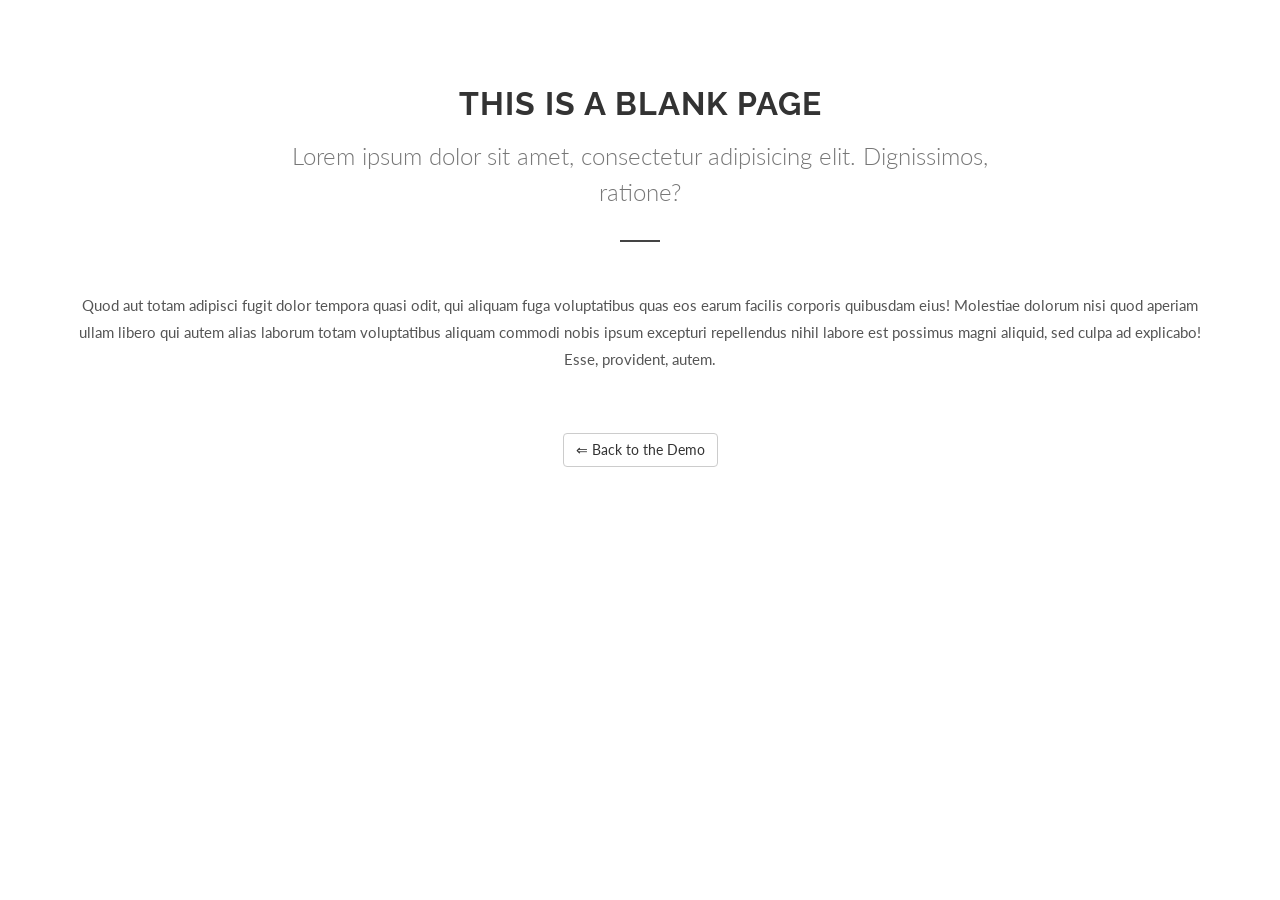
<file: HTML/Backup/blank-page.html>
<!DOCTYPE html>
<html dir="ltr" lang="en-US">
<head>

	<meta http-equiv="content-type" content="text/html; charset=utf-8" />
	<meta name="author" content="SemiColonWeb" />

	<!-- Stylesheets
	============================================= -->
	<link href="http://fonts.googleapis.com/css?family=Lato:300,400,400italic,600,700|Raleway:300,400,500,600,700|Crete+Round:400italic" rel="stylesheet" type="text/css" />
	<link rel="stylesheet" href="css/bootstrap.css" type="text/css" />
	<link rel="stylesheet" href="style.css" type="text/css" />
	<link rel="stylesheet" href="css/dark.css" type="text/css" />
	<link rel="stylesheet" href="css/font-icons.css" type="text/css" />
	<link rel="stylesheet" href="css/animate.css" type="text/css" />
	<link rel="stylesheet" href="css/magnific-popup.css" type="text/css" />

	<link rel="stylesheet" href="css/responsive.css" type="text/css" />
	<meta name="viewport" content="width=device-width, initial-scale=1" />
	<!--[if lt IE 9]>
		<script src="http://css3-mediaqueries-js.googlecode.com/svn/trunk/css3-mediaqueries.js"></script>
	<![endif]-->

	<!-- External JavaScripts
	============================================= -->
	<script type="text/javascript" src="js/jquery.js"></script>
	<script type="text/javascript" src="js/plugins.js"></script>

	<!-- Document Title
	============================================= -->
	<title>Blank Page | Canvas</title>

</head>

<body class="stretched">

	<!-- Document Wrapper
	============================================= -->
	<div id="wrapper" class="clearfix">

		<!-- Content
		============================================= -->
		<section id="content">

			<div class="content-wrap">

				<div class="container center clearfix">

					<div class="heading-block center">
						<h1>This is a Blank Page</h1>
						<span>Lorem ipsum dolor sit amet, consectetur adipisicing elit. Dignissimos, ratione?</span>
					</div>

					<p>Quod aut totam adipisci fugit dolor tempora quasi odit, qui aliquam fuga voluptatibus quas eos earum facilis corporis quibusdam eius! Molestiae dolorum nisi quod aperiam ullam libero qui autem alias laborum totam voluptatibus aliquam commodi nobis ipsum excepturi repellendus nihil labore est possimus magni aliquid, sed culpa ad explicabo! Esse, provident, autem.</p>

					<a href="index.html" class="btn btn-default topmargin-sm">&lArr; Back to the Demo</a>

				</div>

			</div>

		</section><!-- #content end -->

	</div><!-- #wrapper end -->

	<!-- Go To Top
	============================================= -->
	<div id="gotoTop" class="icon-angle-up"></div>

	<!-- Footer Scripts
	============================================= -->
	<script type="text/javascript" src="js/functions.js"></script>

</body>
</html>
</file>
<file: HTML/Backup/style.css>
/*-----------------------------------------------------------------------------------

	Theme Name: Canvas
	Theme URI: http://themes.semicolonweb.com/html/canvas
	Description: The Multi-Purpose Template
	Author: SemiColonWeb
	Author URI: http://themeforest.net/user/semicolonweb
	Version: 3.0

-----------------------------------------------------------------------------------*/


dl, dt, dd, ol, ul, li {
	margin: 0;
	padding: 0;
}

.clear {
	clear: both;
	display: block;
	font-size: 0px;
	height: 0px;
	line-height: 0;
	width: 100%;
	overflow:hidden;
}

::selection {
	background: #1ABC9C;
	color: #FFF;
	text-shadow: none;
}

::-moz-selection {
	background: #1ABC9C; /* Firefox */
	color: #FFF;
	text-shadow: none;
}

::-webkit-selection {
	background: #1ABC9C; /* Safari */
	color: #FFF;
	text-shadow: none;
}

:active,
:focus { outline: none !important; }


/* ----------------------------------------------------------------
	Typography
-----------------------------------------------------------------*/


body {
	line-height: 1.5;
	color: #555;
	font-family: 'Lato', sans-serif;
}

a {
	text-decoration: none !important;
	color: #1ABC9C;
}

a:hover { color: #222; }

a img { border: none; }

img { max-width: 100%; }

iframe { border: none !important; }


/* ----------------------------------------------------------------
	Basic Layout Styles
-----------------------------------------------------------------*/


h1,
h2,
h3,
h4,
h5,
h6 {
	color: #444;
	font-weight: 600;
	line-height: 1.5;
	margin: 0 0 30px 0;
	font-family: 'Raleway', sans-serif;
}

h5,
h6 { margin-bottom: 20px; }

h1 { font-size: 36px; }

h2 { font-size: 30px; }

h3 { font-size: 24px; }

h4 { font-size: 18px; }

h5 { font-size: 14px; }

h6 { font-size: 12px; }

h4 { font-weight: 600; }

h5,
h6 { font-weight: bold; }

h1 > span:not(.nocolor),
h2 > span:not(.nocolor),
h3 > span:not(.nocolor),
h4 > span:not(.nocolor),
h5 > span:not(.nocolor),
h6 > span:not(.nocolor) { color: #1ABC9C; }

p,
pre,
ul,
ol,
dl,
dd,
blockquote,
address,
table,
fieldset,
form { margin-bottom: 30px; }

small { font-family: 'Lato', sans-serif; }

.uppercase { text-transform: uppercase !important; }

.lowercase { text-transform: lowercase !important; }

.capitalize { text-transform: capitalize !important; }

.nott { text-transform: none !important; }

.tright { text-align: right !important; }

.tleft { text-align: left !important; }

.fright { float: right !important; }

.fleft { float: left !important; }

.fnone { float: none !important; }

.ohidden {
	position: relative;
	overflow: hidden !important;
}

#wrapper {
	position: relative;
	float: none;
	width: 1220px;
	margin: 0 auto;
	background-color: #FFF;
	box-shadow: 0 0 10px rgba(0,0,0,0.1);
	-moz-box-shadow: 0 0 10px rgba(0,0,0,0.1);
	-webkit-box-shadow: 0 0 10px rgba(0,0,0,0.1);
}

.line,
.double-line {
	clear: both;
	position: relative;
	width: 100%;
	margin: 60px 0;
	border-top: 1px solid #EEE;
}

.line.line-sm { margin: 30px 0; }

span.middot {
	display: inline-block;
	margin: 0 5px;
}

.double-line { border-top: 3px double #E5E5E5; }

.emptydiv {
	display: block !important;
	position: relative !important;
}

.allmargin { margin: 50px !important; }

.leftmargin { margin-left: 50px !important; }

.rightmargin { margin-right: 50px !important; }

.topmargin { margin-top: 50px !important; }

.bottommargin { margin-bottom: 50px !important; }

.clear-bottommargin { margin-bottom: -50px !important; }

.allmargin-sm { margin: 30px !important; }

.leftmargin-sm { margin-left: 30px !important; }

.rightmargin-sm { margin-right: 30px !important; }

.topmargin-sm { margin-top: 30px !important; }

.bottommargin-sm { margin-bottom: 30px !important; }

.clear-bottommargin-sm { margin-bottom: -30px !important; }

.allmargin-lg { margin: 80px !important; }

.leftmargin-lg { margin-left: 80px !important; }

.rightmargin-lg { margin-right: 80px !important; }

.topmargin-lg { margin-top: 80px !important; }

.bottommargin-lg { margin-bottom: 80px !important; }

.clear-bottommargin-lg { margin-bottom: -80px !important; }

.nomargin {margin: 0 !important; }

.noleftmargin { margin-left: 0 !important; }

.norightmargin { margin-right: 0 !important; }

.notopmargin { margin-top: 0 !important; }

.nobottommargin { margin-bottom: 0 !important; }

.header-stick { margin-top: -50px !important; }

.content-wrap .header-stick { margin-top: -80px !important; }

.footer-stick { margin-bottom: -50px !important; }

.content-wrap .footer-stick { margin-bottom: -80px !important; }

.noborder { border: none !important; }

.noleftborder { border-left: none !important; }

.norightborder { border-right: none !important; }

.notopborder { border-top: none !important; }

.nobottomborder { border-bottom: none !important; }

.noradius { -webkit-border-radius: 0 !important; -moz-border-radius: 0 !important; -ms-border-radius: 0 !important; -o-border-radius: 0 !important; border-radius: 0 !important; }

.col-padding { padding: 60px; }

.nopadding { padding: 0 !important; }

.noleftpadding { padding-left: 0 !important; }

.norightpadding { padding-right: 0 !important; }

.notoppadding { padding-top: 0 !important; }

.nobottompadding { padding-bottom: 0 !important; }

.noabsolute { position: relative !important; }

.noshadow { box-shadow: none !important; }

.hidden { display: none !important; }

.nothidden { display: block !important; }

.inline-block {
	float: none !important;
	display: inline-block !important;
}

.center { text-align: center !important; }

.divcenter {
	position: relative !important;
	float: none !important;
	margin-left: auto !important;
	margin-right: auto !important;
}

.bgcolor,
.bgcolor #header-wrap { background-color: #1ABC9C !important; }

.color { color: #1ABC9C !important; }

.border-color { border-color: #1ABC9C !important; }

.nobg { background: none !important; }

.nobgcolor { background-color: transparent !important; }

.t300 { font-weight: 300 !important; }

.t400 { font-weight: 400 !important; }

.t500 { font-weight: 500 !important; }

.t600 { font-weight: 600 !important; }

.t700 { font-weight: 700 !important; }

.ls1 { letter-spacing: 1px !important; }

.ls2 { letter-spacing: 2px !important; }

.ls3 { letter-spacing: 3px !important; }

.ls4 { letter-spacing: 4px !important; }

.ls5 { letter-spacing: 5px !important; }

.noheight { height: 0 !important; }

.nolineheight { line-height: 0 !important; }

.font-body { font-family: 'Lato', sans-serif; }

.font-primary { font-family: 'Raleway', sans-serif; }

.font-secondary { font-family: 'Crete Round', serif; }

.bgicon {
	display: block;
	position: absolute;
	bottom: -60px;
	right: -50px;
	font-size: 210px;
	color: rgba(0,0,0,0.1);
}

.imagescale {
	display: block;
	overflow: hidden;
}

.imagescale img {
	-webkit-transform: scale(1.1);
	transform: scale(1.1);
	-webkit-transition: all 1s ease;
	transition: all 1s ease;
}

.imagescale:hover img {
	-webkit-transform: scale(1);
	transform: scale(1);
}

.grayscale {
	filter: brightness(80%) grayscale(1) contrast(90%);
	-webkit-filter: brightness(80%) grayscale(1) contrast(90%);
	-moz-filter: brightness(80%) grayscale(1) contrast(90%);
	-o-filter: brightness(80%) grayscale(1) contrast(90%);
	-ms-filter: brightness(80%) grayscale(1) contrast(90%);
	transition: 1s filter ease;
    -webkit-transition: 1s -webkit-filter ease;
    -moz-transition: 1s -moz-filter ease;
    -ms-transition: 1s -ms-filter ease;
    -o-transition: 1s -o-filter ease;
}

.grayscale:hover {
	filter: brightness(100%) grayscale(0);
	-webkit-filter: brightness(100%) grayscale(0);
	-moz-filter: brightness(100%) grayscale(0);
	-o-filter: brightness(100%) grayscale(0);
	-ms-filter: brightness(100%) grayscale(0);
}

/* MOVING BG -  TESTIMONIALS */
.bganimate {
	-webkit-animation:BgAnimated 30s infinite linear;
	 -moz-animation:BgAnimated 30s infinite linear;
		-ms-animation:BgAnimated 30s infinite linear;
		 -o-animation:BgAnimated 30s infinite linear;
			animation:BgAnimated 30s infinite linear;
}
 @-webkit-keyframes BgAnimated {
	from  {background-position:0 0;}
	to    {background-position:0 400px;}
	}
 @-moz-keyframes BgAnimated {
	from  {background-position:0 0;}
	to    {background-position:0 400px;}
	}
 @-ms-keyframes BgAnimated {
	from  {background-position:0 0;}
	to    {background-position:0 400px;}
	}
 @-o-keyframes BgAnimated {
	from  {background-position:0 0;}
	to    {background-position:0 400px;}
	}
 @keyframes BgAnimated {
	from  {background-position:0 0;}
	to    {background-position:0 400px;}
	}


.input-block-level {
	display: block;
	width: 100% !important;
	min-height: 30px;
	-webkit-box-sizing: border-box;
	-moz-box-sizing: border-box;
	box-sizing: border-box;
}

.vertical-middle {
	height: auto !important;
	left: 0;
}

.magnific-max-width .mfp-content { max-width: 800px; }


/* ----------------------------------------------------------------
	Sections
-----------------------------------------------------------------*/


.section {
	position: relative;
	margin: 60px 0;
	padding: 60px 0;
	background-color: #F9F9F9;
	overflow: hidden;
}

.parallax {
	background-color: transparent;
	background-attachment: fixed;
	background-position: 50% 0;
	background-repeat: no-repeat;
	overflow: hidden;
}

.mobile-parallax,
.video-placeholder {
	background-size: cover !important;
	background-attachment: scroll !important;
	background-position: center center;
}

.section .container { z-index: 2; }

.section .container + .video-wrap { z-index: 1; }

.revealer-image {
	position: relative;
	bottom: -100px;
	transition: bottom .3s ease-in-out;
	-webkit-transition: bottom .3s ease-in-out;
	-o-transition: bottom .3s ease-in-out;
}

.section:hover .revealer-image { bottom: -50px; }


/* ----------------------------------------------------------------
	Columns & Grids
-----------------------------------------------------------------*/


.postcontent { width: 860px; }
.postcontent.bothsidebar { width: 580px; }
.sidebar { width: 240px; }
.col_full { width: 100%; }
.col_half { width: 48%; }
.col_one_third { width: 30.63%; }
.col_two_third { width: 65.33%; }
.col_one_fourth { width: 22%; }
.col_three_fourth { width: 74%; }
.col_one_fifth { width: 16.8%; }
.col_two_fifth { width: 37.6%; }
.col_three_fifth { width: 58.4%; }
.col_four_fifth { width: 79.2%; }
.col_one_sixth { width: 13.33%; }
.col_five_sixth { width: 82.67%; }
body.stretched .container-fullwidth {
	position: relative;
	padding: 0 60px;
	width: 100%;
}

.postcontent,
.sidebar,
.col_full,
.col_half,
.col_one_third,
.col_two_third,
.col_three_fourth,
.col_one_fourth,
.col_one_fifth,
.col_two_fifth,
.col_three_fifth,
.col_four_fifth,
.col_one_sixth,
.col_five_sixth {
	display: block;
	position: relative;
	margin-right: 4%;
	margin-bottom: 50px;
	float: left;
}

.postcontent,
.sidebar { margin-right: 40px; }

.col_full {
	clear: both;
	float: none;
	margin-right: 0;
}

.postcontent.col_last,
.sidebar.col_last { float: right; }

.col_last {
	margin-right: 0 !important;
	clear: right;
}


/* ----------------------------------------------------------------
	Flex Slider
-----------------------------------------------------------------*/


.fslider,
.fslider .flexslider,
.fslider .slider-wrap,
.fslider .slide,
.fslider .slide > a,
.fslider .slide > img,
.fslider .slide > a > img {
	position: relative;
	display: block;
	width: 100%;
	height: auto;
	overflow: hidden;
	-webkit-backface-visibility: hidden;
}

.fslider { min-height: 32px; }


.flex-container a:active,
.flexslider a:active,
.flex-container a:focus,
.flexslider a:focus  { outline: none; border: none; }
.slider-wrap,
.flex-control-nav,
.flex-direction-nav {margin: 0; padding: 0; list-style: none; border: none;}

.flexslider {position: relative;margin: 0; padding: 0;}
.flexslider .slider-wrap > .slide {display: none; -webkit-backface-visibility: hidden;}
.flexslider .slider-wrap img {width: 100%; display: block;}
.flex-pauseplay span {text-transform: capitalize;}

.slider-wrap:after {content: "."; display: block; clear: both; visibility: hidden; line-height: 0; height: 0;}
html[xmlns] .slider-wrap {display: block;}
* html .slider-wrap {height: 1%;}

.no-js .slider-wrap > .slide:first-child {display: block;}

.flex-viewport {
	max-height: 2000px;
	-webkit-transition: all 1s ease;
	-o-transition: all 1s ease;
	transition: all 1s ease;
}

.flex-control-nav {
	position: absolute;
	z-index: 10;
	text-align: center;
	top: 14px;
	right: 10px;
	margin: 0;
}

.flex-control-nav li {
	float: left;
	display: block;
	margin: 0 3px;
	width: 10px;
	height: 10px;
}

.flex-control-nav li a {
	display: block;
	cursor: pointer;
	text-indent: -9999px;
	width: 10px !important;
	height: 10px !important;
	border: 1px solid #FFF;
	border-radius: 50%;
	transition: all .3s ease-in-out;
	-webkit-transition: all .3s ease-in-out;
	-o-transition: all .3s ease-in-out;
}

.flex-control-nav li:hover a,
.flex-control-nav li a.flex-active { background-color: #FFF; }


/* ----------------------------------------------------------------
	Swiper Slider
-----------------------------------------------------------------*/


.swiper-container {
	margin:0 auto;
	position:relative;
	overflow:hidden;
	-webkit-backface-visibility:hidden;
	-moz-backface-visibility:hidden;
	-ms-backface-visibility:hidden;
	-o-backface-visibility:hidden;
	backface-visibility:hidden;
	/* Fix of Webkit flickering */
	z-index:1;
}

.swiper-wrapper {
	position:relative;
	width:100%;
	-webkit-transition-property:-webkit-transform, left, top;
	-webkit-transition-duration:0s;
	-webkit-transform:translate3d(0px,0,0);
	-webkit-transition-timing-function:ease;

	-o-transition-property:-o-transform, left, top;
	-o-transition-duration:0s;
	-o-transform:translate3d(0px,0,0);
	-o-transition-timing-function:ease;
	-o-transform:translate(0px,0px);

	transition-property:transform, left, top;
	transition-duration:0s;
	transform:translate3d(0px,0,0);
	transition-timing-function:ease;

	-webkit-box-sizing: content-box;
	-moz-box-sizing: content-box;
	box-sizing: content-box;
}

.swiper-free-mode > .swiper-wrapper {
	-webkit-transition-timing-function: ease-out;
	-o-transition-timing-function: ease-out;
	transition-timing-function: ease-out;
	margin: 0 auto;
}

.swiper-slide { float: left; }

/* IE10 Windows Phone 8 Fixes */
.swiper-wp8-horizontal { -ms-touch-action: pan-y; }
.swiper-wp8-vertical { -ms-touch-action: pan-x; }


/* ----------------------------------------------------------------
	Top Bar
-----------------------------------------------------------------*/


#top-bar {
	position: relative;
	border-bottom: 1px solid #EEE;
	height: 45px;
	line-height: 44px;
	font-size: 13px;
}


#top-bar .col_half { width: auto; }


/* ----------------------------------------------------------------
	Top Links
-----------------------------------------------------------------*/


.top-links {
	position: relative;
	float: left;
}

.top-links ul {
	margin: 0;
	list-style: none;
}

.top-links ul li {
	float: left;
	position: relative;
	height: 44px;
	border-left: 1px solid #EEE;
}

.top-links ul li:first-child,
.top-links ul ul li { border-left: 0 !important; }

.top-links li > a {
	display: block;
	padding: 0 12px;
	font-size: 12px;
	font-weight: 600;
	text-transform: uppercase;
	height: 44px;
	color: #666;
}

.top-links li i {
	position: relative;
	top: 1px;
}

.top-links li i.icon-angle-down { margin: 0 0 0 2px !important; }

.top-links li i:first-child { margin-right: 2px; }

.top-links li.full-icon i {
	top: 2px;
	font-size: 14px;
	margin: 0;
}

.top-links li:hover { background-color: #EEE; }

.top-links ul ul,
.top-links ul div.top-link-section {
	display: none;
	pointer-events: none;
	position: absolute;
	z-index: 210;
	line-height: 1.5;
	background: #FFF;
	border: 0;
	top: 44px;
	left: 0;
	width: 140px;
	margin: 0;
	border-top: 1px solid #1ABC9C;
	border-bottom: 1px solid #EEE;
	box-shadow: 0 0 5px -1px rgba(0,0,0,0.2);
	-moz-box-shadow: 0 0 5px -1px rgba(0,0,0,0.2);
	-webkit-box-shadow: 0 0 5px -1px rgba(0,0,0,0.2);
}

.top-links li:hover ul,
.top-links li:hover div.top-link-section { pointer-events: auto; }

.top-links ul ul li {
	float: none;
	height: 36px;
	border-top: 1px solid #F5F5F5;
	border-left: 1px solid #EEE;
}

.top-links ul ul li:hover { background-color: #F9F9F9; }

.top-links ul ul li:first-child {
	border-top: none !important;
	border-left: 1px solid #EEE;
}

.top-links ul ul a {
	height: 36px;
	line-height: 36px;
	font-size: 12px;
}

.top-links ul ul img {
	display: inline-block;
	position: relative;
	top: -1px;
	width: 16px;
	height: 16px;
	margin-right: 4px;
}

.top-links ul ul.top-demo-lang img {
	top: 4px;
	width: 16px;
	height: 16px;
}

.top-links ul div.top-link-section {
	padding: 25px;
	left: 0;
	width: 280px;
}

.fright .top-links ul div.top-link-section,
.top-links.fright ul div.top-link-section {
	left: auto;
	right: 0;
}


/* ----------------------------------------------------------------
	Top Social
-----------------------------------------------------------------*/

#top-social,
#top-social ul { margin: 0; }

#top-social li,
#top-social li a,
#top-social li .ts-icon,
#top-social li .ts-text {
	display: block;
	position: relative;
	float: left;
	width: auto;
	overflow: hidden;
	height: 44px;
	line-height: 44px;
}

#top-social li { border-left: 1px solid #EEE; }

#top-social li:first-child { border-left: 0 !important; }

#top-social li a {
	float: none;
	width: 40px;
	font-weight: bold;
	color: #666;
	-webkit-transition: color .3s ease-in-out, background-color .3s ease-in-out, width .3s ease-in-out;
	-o-transition: color .3s ease-in-out, background-color .3s ease-in-out, width .3s ease-in-out;
	transition: color .3s ease-in-out, background-color .3s ease-in-out, width .3s ease-in-out;
}

#top-social li a:hover {
	color: #FFF !important;
	text-shadow: 1px 1px 1px rgba(0,0,0,0.2);
}

#top-social li .ts-icon {
	width: 40px;
	text-align: center;
	font-size: 14px;
}


/* ----------------------------------------------------------------
	Top Login
-----------------------------------------------------------------*/

#top-login { margin-bottom: 0; }

#top-login .checkbox { margin-bottom: 10px; }

#top-login .form-control { position: relative; }

#top-login .form-control:focus { border-color: #CCC; }

#top-login .input-group#top-login-username { margin-bottom: -1px; }

#top-login #top-login-username input,
#top-login #top-login-username .input-group-addon {
	border-bottom-right-radius: 0;
	border-bottom-left-radius: 0;
}

#top-login .input-group#top-login-password { margin-bottom: 10px; }

#top-login #top-login-password input,
#top-login #top-login-password .input-group-addon {
	border-top-left-radius: 0;
	border-top-right-radius: 0;
}


/* ----------------------------------------------------------------
	Header
-----------------------------------------------------------------*/


#header {
	position: relative;
	background-color: #FFF;
	border-bottom: 1px solid #F5F5F5;
}

#header .container { position: relative; }

#header.transparent-header {
	background: transparent;
	border-bottom: none;
	z-index: 199;
}

#header.semi-transparent { background-color: rgba(255,255,255,0.8); }

#header.transparent-header.floating-header { margin-top: 60px; }

#header.transparent-header.floating-header .container {
	width: 1220px;
	background-color: #FFF;
	padding: 0 40px;
	border-radius: 2px;
}

#header.transparent-header.floating-header.sticky-header .container {
	width: 1170px;
	padding: 0 15px;
}

#header.transparent-header + #slider,
#header.transparent-header + #page-title.page-title-parallax,
#header.transparent-header + #google-map,
#slider + #header.transparent-header {
	top: -100px;
	margin-bottom: -100px;
}

#header.transparent-header.floating-header + #slider,
#header.transparent-header.floating-header + #google-map {
	top: -160px;
	margin-bottom: -160px;
}

#header.transparent-header + #page-title.page-title-parallax .container {
	z-index: 5;
	padding-top: 100px;
}

#header.full-header { border-bottom-color: #EEE; }

body.stretched #header.full-header .container {
	width: 100%;
	padding: 0 30px;
}

#header.transparent-header.full-header #header-wrap { border-bottom: 1px solid rgba(0,0,0,0.1); }

#slider + #header.transparent-header.full-header #header-wrap {
	border-top: 1px solid rgba(0,0,0,0.1);
	border-bottom: none;
}


/* ----------------------------------------------------------------
	Logo
-----------------------------------------------------------------*/


#logo {
	position: relative;
	float: left;
	font-family: 'Raleway', sans-serif;
	font-size: 36px;
	line-height: 100%;
	margin-right: 40px;
}

#header.full-header #logo {
	padding-right: 30px;
	margin-right: 30px;
	border-right: 1px solid #EEE;
}

#header.transparent-header.full-header #logo { border-right-color: rgba(0,0,0,0.1); }

#logo a {
	display: block;
	color: #000;
}

#logo img {
	display: block;
	max-width: 100%;
}

#logo a.standard-logo { display: block; }

#logo a.retina-logo { display: none; }


/* ----------------------------------------------------------------
	Header Right Area
-----------------------------------------------------------------*/


.header-extras {
	float: right;
	margin: 30px 0 0;
}

.header-extras li {
	float: left;
	margin-left: 20px;
	height: 40px;
	overflow: hidden;
	list-style: none;
}

.header-extras li i { margin-top: 3px !important; }

.header-extras li:first-child { margin-left: 0; }

.header-extras li .he-text {
	float: left;
	padding-left: 10px;
	font-weight: bold;
	font-size: 14px;
	line-height: 1.43;
}

.header-extras li .he-text span {
	display: block;
	font-weight: 400;
	color: #1ABC9C;
}


/* ----------------------------------------------------------------
	Primary Menu
-----------------------------------------------------------------*/


#primary-menu {
	float: right;
	height: 100px;
}

#header.full-header #primary-menu > ul {
	float: left;
	padding-right: 15px;
	margin-right: 15px;
	border-right: 1px solid #EEE;
}

#header.transparent-header.full-header #primary-menu > ul { border-right-color: rgba(0,0,0,0.1); }

#primary-menu-trigger,
#page-submenu-trigger {
	opacity: 0;
	pointer-events: none;
	cursor: pointer;
	font-size: 14px;
	position: absolute;
	top: 50%;
	margin-top: -25px;
	width: 50px;
	height: 50px;
	line-height: 50px;
	text-align: center;
	-webkit-transition: opacity .3s ease;
	-o-transition: opacity .3s ease;
	transition: opacity .3s ease;
}

#primary-menu ul {
	list-style: none;
	height: 100px;
	margin: 0;
}

#primary-menu > ul { float: left; }

#primary-menu ul li {
	position: relative;
	float: left;
	margin-left: 2px;
}

#primary-menu ul li.mega-menu { position: inherit; }

#primary-menu ul li:first-child { margin-left: 0; }

#primary-menu ul li a {
	display: block;
	height: 100px;
	line-height: 100px;
	padding: 0 15px;
	color: #444;
	font-weight: bold;
	font-size: 13px;
	letter-spacing: 1px;
	text-transform: uppercase;
	font-family: 'Raleway', sans-serif;
	-webkit-transition: height .4s ease, line-height .4s ease, margin .4s ease, padding .4s ease;
	-o-transition: height .4s ease, line-height .4s ease, margin .4s ease, padding .4s ease;
	transition: height .4s ease, line-height .4s ease, margin .4s ease, padding .4s ease;
}

#primary-menu ul li span { display: none; }

#primary-menu ul li i {
	position: relative;
	font-size: 14px !important;
	top: 1px;
	line-height: 99px;
	width: 14px;
	text-align: center;
	margin-right: 6px;
	-webkit-transition: line-height .4s ease;
	-o-transition: line-height .4s ease;
	transition: line-height .4s ease;
}

#primary-menu > ul > li:hover a,
#primary-menu > ul > li.current a { color: #1ABC9C; }

#primary-menu > ul > li.sub-menu > a > div { }

#primary-menu ul ul,
#primary-menu ul li .mega-menu-content {
	display: none;
	position: absolute;
	width: 220px;
	background-color: #FFF;
	box-shadow: 0px 13px 42px 11px rgba(0, 0, 0, 0.05);
	border: 1px solid #EEE;
	border-top: 2px solid #1ABC9C;
	height: auto;
	z-index: 199;
	top: 100px;
	left: 0;
	margin: 0;
}

#primary-menu ul ul ul {
	top: -2px !important;
	left: 218px;
}

#primary-menu ul ul.menu-pos-invert,
#primary-menu ul li .mega-menu-content.menu-pos-invert {
	left: auto;
	right: 0;
}

#primary-menu ul ul ul.menu-pos-invert { right: 218px; }

#primary-menu ul ul li {
	float: none;
	margin: 0;
}

#primary-menu ul ul li:first-child { border-top: 0; }

#primary-menu ul ul a {
	font-size: 12px;
	font-weight: 600;
	height: auto !important;
	line-height: 22px !important;
	color: #666 !important;
	padding-top: 10px !important;
	padding-bottom: 10px !important;
	border: 0 !important;
	letter-spacing: 0;
	font-family: 'Lato', sans-serif;
	-webkit-transition: all .2s ease-in-out;
	-o-transition: all .2s ease-in-out;
	transition: all .2s ease-in-out;
}

#primary-menu ul ul li:hover > a {
	background-color: #F9F9F9;
	padding-left: 18px;
	color: #1ABC9C !important;
}

#primary-menu ul ul i { line-height: inherit; }

#primary-menu ul ul > li.sub-menu > a,
#primary-menu ul ul > li.sub-menu:hover > a {
	background-image: url("images/icons/submenu.png");
	background-position: right center;
	background-repeat: no-repeat;
}


/* ----------------------------------------------------------------
	Mega Menu
-----------------------------------------------------------------*/


#primary-menu ul li .mega-menu-content,
#primary-menu ul li.mega-menu-small .mega-menu-content { width: 400px; }

#primary-menu ul li.mega-menu .mega-menu-content,
.floating-header.sticky-header #primary-menu ul li.mega-menu .mega-menu-content {
	margin: 0 15px;
	width: 1140px;
	top: 100px;
}

.floating-header #primary-menu ul li.mega-menu .mega-menu-content {
	margin: 0;
	width: 1220px;
}

body.stretched .container-fullwidth #primary-menu ul li.mega-menu .mega-menu-content { margin: 0 60px; }

body.stretched #header.full-header #primary-menu ul li.mega-menu .mega-menu-content { margin: 0 30px; }

#primary-menu ul li.mega-menu .mega-menu-content.style-2 { padding: 0 10px; }

#primary-menu ul li .mega-menu-content ul {
	display: block;
	position: relative;
	top: 0;
	min-width: inherit;
}

#primary-menu ul li .mega-menu-content > ul { float: left; }

#primary-menu ul li .mega-menu-content ul:not(.megamenu-dropdown) {
	display: block !important;
	opacity: 1 !important;
	top: 0;
	left: 0;
}

#primary-menu ul li .mega-menu-content.col-2 > ul,
#primary-menu ul li .mega-menu-content.col-3 > ul,
#primary-menu ul li .mega-menu-content.col-4 > ul,
#primary-menu ul li .mega-menu-content.col-5 > ul {
	width: 50%;
	margin: 0;
	border-left: 1px solid #F2F2F2;
}

#primary-menu ul li .mega-menu-content.col-3 > ul { width: 33.33%; }

#primary-menu ul li .mega-menu-content.col-4 > ul { width: 25%; }

#primary-menu ul li .mega-menu-content.col-5 > ul { width: 20%; }

#primary-menu ul li .mega-menu-content > ul:first-child { border-left: 0; }

#primary-menu ul li .mega-menu-content ul a {
	height: 42px;
	line-height: 42px;
}

#primary-menu ul li .mega-menu-content ul {
	width: 100%;
	border: 0;
	box-shadow: none;
	background-color: transparent;
}

#primary-menu ul li .mega-menu-content.style-2 > ul { padding: 30px 20px; }

#primary-menu ul li .mega-menu-content.style-2 > ul > li.mega-menu-title { margin-top: 20px; }

#primary-menu ul li .mega-menu-content.style-2 > ul > li.mega-menu-title:first-child { margin-top: 0; }

#primary-menu ul li .mega-menu-content.style-2 > ul > li.mega-menu-title > a {
	font-size: 13px;
	font-weight: bold;
	font-family: 'Raleway', sans-serif;
	letter-spacing: 1px;
	text-transform: uppercase !important;
	margin-bottom: 15px;
	color: #444 !important;
	padding: 0 !important;
	height: auto !important;
	line-height: 1.3 !important;
}

#primary-menu ul li .mega-menu-content.style-2 > ul > li.mega-menu-title:hover > a {
	background-color: transparent;
	font-weight: bold;
	padding: 0;
	color: #444 !important;
}

#primary-menu ul li .mega-menu-content.style-2 > ul > li.mega-menu-title > a:hover { color: #1ABC9C !important; }

#primary-menu ul ul i { line-height: inherit; }

#primary-menu ul li .mega-menu-content.style-2 > ul > li.mega-menu-title.sub-menu > a,
#primary-menu ul li .mega-menu-content.style-2 > ul > li.mega-menu-title.sub-menu:hover > a { background: none; }

#primary-menu ul li .mega-menu-content.style-2 li { border: 0; }

#primary-menu ul li .mega-menu-content.style-2 ul a {
	padding-left: 5px;
	height: auto !important;
	padding-top: 7px !important;
	padding-bottom: 7px !important;
	line-height: 22px !important;
}

#primary-menu ul li .mega-menu-content.style-2 ul a:hover { padding-left: 12px; }


/* Primary Menu - Style 2
-----------------------------------------------------------------*/

#primary-menu.style-2 {
	float: none;
	max-width: none;
	border-top: 1px solid #F5F5F5;
}

#primary-menu.style-2 > div > ul { float: left; }

#primary-menu.style-2,
#primary-menu.style-2 > div > ul,
#primary-menu.style-2 > div > ul > li > a { height: 60px; }

#logo + #primary-menu.style-2 {
	height: 100px;
	border-top: 0;
}

#primary-menu.style-2 > div > ul > li > a { line-height: 60px; }

#primary-menu.style-2 > div > ul > li > a i { line-height: 59px; }

#primary-menu.style-2 ul ul,
#primary-menu.style-2 ul li .mega-menu-content { top: 60px; }

#logo + #primary-menu.style-2 > ul > li > ul,
#logo + #primary-menu.style-2 ul li .mega-menu-content { top: 100px; }

#primary-menu.style-2 > div #top-search,
#primary-menu.style-2 > div #top-cart,
#primary-menu.style-2 > div #side-panel-trigger {
	margin-top: 20px;
	margin-bottom: 20px;
}

#primary-menu > div > ul > li:hover a,
#primary-menu > div > ul > li.current a { color: #1ABC9C; }

body:not(.device-sm):not(.device-xs):not(.device-xxs) #primary-menu.style-2.center > ul,
body:not(.device-sm):not(.device-xs):not(.device-xxs) #primary-menu.style-2.center > div {
	float: none;
	display: inline-block !important;
	width: auto;
	text-align: left;
}


/* Primary Menu - Style 3
-----------------------------------------------------------------*/

#primary-menu.style-3 > ul > li > a {
	height: 44px;
	line-height: 44px;
	margin: 28px 0;
	border-radius: 2px;
}

#primary-menu.style-3 > ul > li > a i { line-height: 43px; }

#primary-menu.style-3 > ul > li:hover > a {
	color: #444;
	background-color: #F5F5F5;
}

#primary-menu.style-3 > ul > li.current > a {
	color: #FFF;
	text-shadow: 1px 1px 1px rgba(0,0,0,0.2);
	background-color: #1ABC9C;
}


/* Primary Menu - Style 4
-----------------------------------------------------------------*/

#primary-menu.style-4 > ul > li > a {
	height: 44px;
	line-height: 42px;
	margin: 28px 0;
	border-radius: 2px;
	border: 1px solid transparent;
}

#primary-menu.style-4 > ul > li > a i { line-height: 41px; }

#primary-menu.style-4 > ul > li:hover > a,
#primary-menu.style-4 > ul > li.current > a { border-color: #1ABC9C; }


/* Primary Menu - Style 5
-----------------------------------------------------------------*/

#primary-menu.style-5 > ul {
	padding-right: 10px;
	margin-right: 5px;
	border-right: 1px solid #EEE;
}

#primary-menu.style-5 > ul > li { margin-left: 15px; }

#primary-menu.style-5 > ul > li:first-child { margin-left: 0; }

#primary-menu.style-5 > ul > li > a { line-height: 1; }

#primary-menu.style-5 > ul > li > a > div {
	padding: 25px 0;
	line-height: 1;
}

#primary-menu.style-5 > ul > li > a i {
	display: block;
	width: auto;
	top: 0;
	margin: 0 0 8px;
	font-size: 28px !important;
	line-height: 1;
	text-align: center;
}


/* Primary Menu - Style 6
-----------------------------------------------------------------*/

#primary-menu.style-6 > ul > li > a { position: relative; }

#primary-menu.style-6 > ul > li > a:after,
#primary-menu.style-6 > ul > li.current > a:after {
	content: '';
	position: absolute;
	top: 0;
	left: 0;
	height: 2px;
	width: 0;
	border-top: 2px solid #1ABC9C;
	-webkit-transition: width .3s ease;
	-o-transition: width .3s ease;
	transition: width .3s ease;
}

#primary-menu.style-6 > ul > li.current > a:after,
#primary-menu.style-6 > ul > li:hover > a:after { width: 100%; }


/* Primary Menu - Sub Title
-----------------------------------------------------------------*/

#primary-menu.sub-title > ul > li,
#primary-menu.sub-title.style-2 > div > ul > li {
	background: url("images/icons/menu-divider.png") no-repeat right center;
	margin-left: 1px;
}

#primary-menu.sub-title ul li:first-child {
	padding-left: 0;
	margin-left: 0;
}

#primary-menu.sub-title ul li a {
	height: auto;
	line-height: 14px;
	padding: 27px 20px 32px;
	text-transform: uppercase;
	border-top: 5px solid transparent;
}

#primary-menu.sub-title ul li span {
	display: block;
	margin-top: 10px;
	line-height: 12px;
	font-size: 11px;
	font-weight: 400;
	color: #888;
	text-transform: capitalize;
}

#primary-menu.sub-title ul li i { line-height: 13px; }

#primary-menu.sub-title > ul > li:hover > a,
#primary-menu.sub-title > ul > li.current > a,
#primary-menu.sub-title > div > ul > li:hover > a,
#primary-menu.sub-title > div > ul > li.current > a {
	background-color: #1ABC9C;
	color: #FFF;
	text-shadow: 1px 1px 1px rgba(0,0,0,0.2);
	border-top-color: rgba(0,0,0,0.1);
}

#primary-menu.sub-title > ul > li:hover span,
#primary-menu.sub-title > ul > li.current span,
#primary-menu.sub-title.style-2 > div > ul > li:hover span,
#primary-menu.sub-title.style-2 > div > ul > li.current span { color: #EEE; }

#primary-menu.sub-title.style-2 ul ul span { display: none; }


/* Primary Menu - Style 2 with Sub Title
-----------------------------------------------------------------*/

#primary-menu.sub-title.style-2 > div > ul > li { background-position: left center; }

#primary-menu.sub-title.style-2,
#primary-menu.sub-title.style-2 > div > ul,
#primary-menu.sub-title.style-2 > div > ul > li > a { height: 80px; }

#primary-menu.sub-title.style-2 div ul ul,
#primary-menu.sub-title.style-2 ul li .mega-menu-content { top: 80px; }

#primary-menu.sub-title.style-2 ul li .mega-menu-content ul { top: 0; }

#primary-menu.sub-title.style-2 > div #top-search,
#primary-menu.sub-title.style-2 > div #top-cart,
#primary-menu.sub-title.style-2 > div #side-panel-trigger {
	float: right;
	margin-top: 30px;
	margin-bottom: 30px;
}

#primary-menu.sub-title.style-2 div ul li:first-child,
#primary-menu.sub-title.style-2 > div > ul > li:hover + li,
#primary-menu.sub-title.style-2 > div > ul > li.current + li { background-image: none; }

#primary-menu.sub-title.style-2 > div > ul > li > a {
	height: auto;
	line-height: 14px;
	padding: 17px 20px 22px;
}


/* Primary Menu - Overlay Menu
-----------------------------------------------------------------*/


@media (min-width: 992px) {

.overlay-menu:not(.top-search-open) #primary-menu-trigger {
	opacity: 1;
	pointer-events: auto;
	left: auto;
	right: 75px;
	width: 20px;
	height: 20px;
	line-height: 20px;
	margin-top: -10px;
}

.overlay-menu:not(.top-search-open) .full-header #primary-menu-trigger { right: 90px; }

.overlay-menu #primary-menu > #overlay-menu-close {
	opacity: 0;
	pointer-events: none;
	position: fixed;
	top: 25px;
	left: auto;
	right: 25px;
	width: 48px;
	height: 48px;
	line-height: 48px;
	font-size: 24px;
	text-align: center;
	color: #444;
	z-index: 300;
	-webkit-transform: translateY(-80px);
	-ms-transform: translateY(-80px);
	-o-transform: translateY(-80px);
	transform: translateY(-80px);
	-webkit-transition: opacity .4s ease, transform .45s .15s ease;
	-o-transition: opacity .4s ease, transform .45s .15s ease;
	transition: opacity .4s ease, transform .45s .15s ease;
}

.overlay-menu #primary-menu > ul {
	opacity: 0 !important;
	pointer-events: none;
	position: fixed;
	left: 0;
	top: 0;
	width: 100%;
	height: 100% !important;
	z-index: 299;
	background: rgba(255,255,255,0.95);
	-webkit-transition: opacity .7s ease;
	-o-transition: opacity .7s ease;
	transition: opacity .7s ease;
}

.overlay-menu #primary-menu > ul.show {
	opacity: 1 !important;
	display: inherit !important;
	pointer-events: auto;
}

.overlay-menu #primary-menu > ul.show ~ #overlay-menu-close {
	opacity: 1;
	-webkit-transition: opacity .7s .4s ease, transform .45s .15s ease;
	-o-transition: opacity .7s .4s ease, transform .45s .15s ease;
	transition: opacity .7s .4s ease, transform .45s .15s ease;
	-webkit-transform: translateY(0);
	-ms-transform: translateY(0);
	-o-transform: translateY(0);
	transform: translateY(0);
	pointer-events: auto;
}

.overlay-menu #primary-menu > ul > li {
	float: none;
	text-align: center;
	max-width: 400px;
	margin: 0 auto;
}

.overlay-menu #primary-menu > ul > li > a {
	height: 60px !important;
	line-height: 60px !important;
	font-size: 24px;
	letter-spacing: 2px;
	text-transform: none;
	opacity: 0;
	-webkit-transform: translateY(-80px);
	-ms-transform: translateY(-80px);
	-o-transform: translateY(-80px);
	transform: translateY(-80px);
	-webkit-transition: opacity .7s .15s ease, transform .45s .15s ease, color .2s linear;
	-o-transition: opacity .7s .15s ease, transform .45s .15s ease, color .2s linear;
	transition: opacity .7s .15s ease, transform .45s .15s ease, color .2s linear;
}

.overlay-menu #primary-menu > ul.show > li > a {
	opacity: 1;
	-webkit-transform: translateY(0);
	-ms-transform: translateY(0);
	-o-transform: translateY(0);
	transform: translateY(0);
}

}


/* ----------------------------------------------------------------
	Top Search
-----------------------------------------------------------------*/


#top-search,
#top-cart,
#side-panel-trigger {
	float: right;
	margin: 40px 0 40px 15px;
}

#top-cart { position: relative; }

#top-search a,
#top-cart a,
#side-panel-trigger a {
	display: block;
	position: relative;
	width: 14px;
	height: 14px;
	font-size: 14px;
	line-height: 20px;
	text-align: center;
	color: #333;
	-webkit-transition: color .3s ease-in-out;
	-o-transition: color .3s ease-in-out;
	transition: color .3s ease-in-out;
}

#top-search a { z-index: 11; }

#top-search a i {
	position: absolute;
	top: 0;
	left: 0;
	-webkit-transition: opacity .3s ease;
	-o-transition: opacity .3s ease;
	transition: opacity .3s ease;
}

body.top-search-open #top-search a i.icon-search3,
#top-search a i.icon-line-cross { opacity: 0; }

body.top-search-open #top-search a i.icon-line-cross {
	opacity: 1;
	z-index: 11;
	font-size: 16px;
}

#top-cart a:hover { color: #1ABC9C; }

#top-search form {
	opacity: 0;
	z-index: -2;
	position: absolute;
	width: 100% !important;
	height: 100% !important;
	padding: 0 15px;
	margin: 0;
	top: 0;
	left: 0;
	-webkit-transition: opacity .3s ease-in-out;
	-o-transition: opacity .3s ease-in-out;
	transition: opacity .3s ease-in-out;
}

body.top-search-open #top-search form {
	opacity: 1;
	z-index: 10;
}

#top-search form input {
	box-shadow: none !important;
	pointer-events: none;
	border-radius: 0;
	border: 0;
	outline: 0 !important;
	font-size: 32px;
	padding: 10px 80px 10px 0;
	height: 100%;
	background-color: transparent;
	color: #333;
	font-weight: 700;
	margin-top: 0 !important;
	font-family: 'Raleway', sans-serif;
	letter-spacing: 2px;
}

body:not(.device-sm):not(.device-xs):not(.device-xxs) #header.full-header #top-search form input { padding-left: 40px; }

body:not(.device-sm):not(.device-xs):not(.device-xxs) .container-fullwidth #top-search form input { padding-left: 60px; }

body.top-search-open #top-search form input { pointer-events: auto; }

body:not(.device-sm):not(.device-xs):not(.device-xxs) #header.transparent-header:not(.sticky-header):not(.full-header):not(.floating-header) #top-search form input { border-bottom: 2px solid rgba(0,0,0,0.1); }

#top-search form input::-moz-placeholder {
	color: #555;
	opacity: 1;
	text-transform: uppercase;
}
#top-search form input:-ms-input-placeholder {
	color: #555;
	text-transform: uppercase;
}
#top-search form input::-webkit-input-placeholder {
	color: #555;
	text-transform: uppercase;
}

#primary-menu .container #top-search form input,
.sticky-header #top-search form input { border: none !important; }


/* ----------------------------------------------------------------
	Top Cart
-----------------------------------------------------------------*/


#top-cart { margin-right: 0; }

#top-cart > a > span {
	display: block;
	position: absolute;
	top: -7px;
	left: auto;
	right: -14px;
	font-size: 10px;
	color: #FFF;
	text-shadow: 1px 1px 1px rgba(0,0,0,0.2);
	width: 16px;
	height: 16px;
	line-height: 16px;
	text-align: center;
	background-color: #1ABC9C;
	border-radius: 50%;
}

#top-cart .top-cart-content {
	opacity: 0;
	z-index: -2;
	position: absolute;
	width: 280px;
	background-color: #FFF;
	box-shadow: 0px 20px 50px 10px rgba(0, 0, 0, 0.05);
	border: 1px solid #EEE;
	border-top: 2px solid #1ABC9C;
	top: 60px;
	right: -15px;
	left: auto;
	margin: -10000px 0 0;
	-webkit-transition: opacity .5s ease, top .4s ease;
	-o-transition: opacity .5s ease, top .4s ease;
	transition: opacity .5s ease, top .4s ease;
}

.style-2 .container #top-cart .top-cart-content { top: 40px; }

.style-2.sub-title .container #top-cart .top-cart-content { top: 50px; }

#top-cart.top-cart-open .top-cart-content {
	opacity: 1;
	z-index: 11;
	margin-top: 0;
}

.top-cart-title {
	padding: 12px 15px;
	border-bottom: 1px solid #EEE;
}

.top-cart-title h4 {
	margin-bottom: 0;
	font-size: 15px;
	font-weight: bold;
	text-transform: uppercase;
	letter-spacing: 1px;
}

.top-cart-items { padding: 15px; }

.top-cart-item {
	padding-top: 15px;
	margin-top: 15px;
	border-top: 1px solid #F5F5F5;
}

.top-cart-item:first-child {
	padding-top: 0;
	margin-top: 0;
	border-top: 0;
}

.top-cart-item-image {
	float: left;
	margin-right: 15px;
	width: 48px !important;
	height: 48px !important;
	border: 2px solid #EEE;
	-webkit-transition: border-color .2s linear;
	-o-transition: border-color .2s linear;
	transition: border-color .2s linear;
}

.top-cart-item-image a,
.top-cart-item-image img {
	display: block;
	width: 44px !important;
	height: 44px !important;
}

.top-cart-item-image:hover { border-color: #1ABC9C; }

.top-cart-item-desc {
	position: relative;
	overflow: hidden;
}

.top-cart-item-desc a {
	text-align: left !important;
	font-size: 13px !important;
	width: auto !important;
	height: auto !important;
	font-weight: 600;
}

.top-cart-item-desc a:hover { color: #1ABC9C !important; }

.top-cart-item-desc span.top-cart-item-price {
	display: block;
	line-height: 20px;
	font-size: 12px !important;
	color: #999;
}

.top-cart-item-desc span.top-cart-item-quantity {
	display: block;
	position: absolute;
	font-size: 12px !important;
	right: 0;
	top: 2px;
	color: #444;
}

.top-cart-action {
	padding: 15px;
	border-top: 1px solid #EEE;
}

.top-cart-action span.top-checkout-price {
	font-size: 20px;
	color: #1ABC9C;
}


/* ----------------------------------------------------------------
	Sticky Header
-----------------------------------------------------------------*/

#header,
#header-wrap,
#logo img,
#primary-menu:not(.style-2),
#primary-menu:not(.style-2) > ul {
	height: 100px;
	-webkit-transition: height .4s ease, opacity .3s ease;
	-o-transition: height .4s ease, opacity .3s ease;
	transition: height .4s ease, opacity .3s ease;
}

#header.sticky-style-2 { height: 161px; }

#header.sticky-style-3 { height: 181px; }

#header.sticky-style-2 #header-wrap,
#header.sticky-style-3 #header-wrap { height: 60px; }

#primary-menu > ul > li > ul,
#primary-menu > ul > li > .mega-menu-content,
#primary-menu > ul > li.mega-menu > .mega-menu-content {
	-webkit-transition: top .4s ease;
	-o-transition: top .4s ease;
	transition: top .4s ease;
}

#top-search,
#top-cart {
	-webkit-transition: margin .4s ease, opacity .3s ease;
	-o-transition: margin .4s ease, opacity .3s ease;
	transition: margin .4s ease, opacity .3s ease;
}

body:not(.top-search-open) #header-wrap #logo,
body:not(.top-search-open) #primary-menu > ul,
body:not(.top-search-open) #primary-menu > .container > ul,
body:not(.top-search-open) #top-cart,
body:not(.top-search-open) #side-panel-trigger {
	opacity: 1;
	-webkit-transition: height .4s ease, margin .4s ease, opacity .2s .2s ease;
	-o-transition: height .4s ease, margin .4s ease, opacity .2s .2s ease;
	transition: height .4s ease, margin .4s ease, opacity .2s .2s ease;
}

body.top-search-open #header-wrap #logo,
body.top-search-open #primary-menu > ul,
body.top-search-open #primary-menu > .container > ul,
body.top-search-open #top-cart,
body.top-search-open #side-panel-trigger { opacity: 0; }

#header.sticky-header.semi-transparent { background-color: transparent; }

#header-wrap { position: relative; }

#header.sticky-header #header-wrap {
	z-index: 199;
	position: fixed;
	top: 0;
	left: 0;
	width: 100%;
	background-color: #FFF;
	box-shadow: 0 0 10px rgba(0,0,0,0.1);
	-webkit-backface-visibility: hidden;
}

#header.semi-transparent.sticky-header #header-wrap { background-color: rgba(255,255,255,0.8) }

#header.sticky-header:not(.static-sticky),
#header.sticky-header:not(.static-sticky) #header-wrap,
#header.sticky-header:not(.static-sticky):not(.sticky-style-2) #logo img,
#header.sticky-header:not(.static-sticky) #primary-menu,
#header.sticky-header:not(.static-sticky) #primary-menu > ul,
#header.sticky-header:not(.static-sticky) #primary-menu > ul > li > a { height: 60px; }

#header.sticky-header:not(.static-sticky).sticky-style-2 { height: 161px; }

#header.sticky-header:not(.static-sticky) #primary-menu > ul > li > a { line-height: 60px; }

#header.sticky-header:not(.static-sticky) #primary-menu > ul > li > a i { line-height: 59px; }

#header.sticky-header:not(.static-sticky) #primary-menu > ul > li > ul,
#header.sticky-header:not(.static-sticky) #primary-menu > ul > li > .mega-menu-content,
#header.sticky-header:not(.static-sticky) #primary-menu > ul > li.mega-menu > .mega-menu-content { top: 60px; }

#header.sticky-header:not(.static-sticky) #top-search,
#header.sticky-header:not(.static-sticky) #top-cart,
#header.sticky-header:not(.static-sticky) #side-panel-trigger {
	margin-top: 20px !important;
	margin-bottom: 20px !important;
}

#header.sticky-header:not(.static-sticky) #top-cart .top-cart-content { top: 40px; }

#header.sticky-header.sticky-style-2 #primary-menu { border-top: 0; }

/* Primary Menu - Style 3
-----------------------------------------------------------------*/

#header.sticky-header:not(.static-sticky) #primary-menu.style-3 > ul > li > a {
	margin: 0;
	border-radius: 0;
}

/* Primary Menu - Style 4
-----------------------------------------------------------------*/

#header.sticky-header:not(.static-sticky) #primary-menu.style-4 > ul > li > a {
	height: 36px;
	line-height: 34px;
	margin: 12px 0;
}

#header.sticky-header:not(.static-sticky) #primary-menu.style-4 > ul > li > a i { line-height: 33px; }

/* Primary Menu - Style 5
-----------------------------------------------------------------*/

#header.sticky-header:not(.static-sticky) #primary-menu.style-5 > ul > li { margin-left: 2px; }

#header.sticky-header:not(.static-sticky) #primary-menu.style-5 > ul > li:first-child { margin-left: 0; }

#header.sticky-header:not(.static-sticky) #primary-menu.style-5 > ul > li > a { line-height: 60px; }

#header.sticky-header:not(.static-sticky) #primary-menu.style-5 > ul > li > a > div {
	padding: 0;
	line-height: 60px;
}

#header.sticky-header:not(.static-sticky) #primary-menu.style-5 > ul > li > a i {
	display: inline-block;
	width: 14px;
	top: 1px;
	margin: 0 5px 0 0;
	font-size: 14px !important;
	line-height: 59px;
}

/* Primary Menu - Sub Title
-----------------------------------------------------------------*/

#header.sticky-header:not(.static-sticky) #primary-menu.sub-title > ul > li,
#header.sticky-header:not(.static-sticky) #primary-menu.sub-title.style-2 > div > ul > li {
	background: none !important;
	margin-left: 2px;
}

#header.sticky-header:not(.static-sticky) #primary-menu.sub-title > ul > li:first-child,
#header.sticky-header:not(.static-sticky) #primary-menu.sub-title.style-2 > div > ul > li:first-child { margin-left: 0; }

#header.sticky-header:not(.static-sticky) #primary-menu.sub-title > ul > li > a {
	height: 60px;
	line-height: 60px;
	padding: 0 15px;
	text-transform: none;
	font-size: 14px;
	border-top: 0;
}

#header.sticky-header:not(.static-sticky) #primary-menu.sub-title ul li span { display: none; }

#header.sticky-header:not(.static-sticky) #primary-menu.sub-title > ul > li > a i { line-height: 59px; }

#header.sticky-header:not(.static-sticky) #primary-menu.sub-title > div > ul > li > ul,
#header.sticky-header:not(.static-sticky) #primary-menu.sub-title > div > ul > li > .mega-menu-content,
#header.sticky-header:not(.static-sticky) #primary-menu.sub-title > div > ul > li.mega-menu > .mega-menu-content { top: 58px; }


/* ----------------------------------------------------------------
	Page Menu
-----------------------------------------------------------------*/

#page-menu,
#page-menu-wrap {
	position: relative;
	height: 44px;
	line-height: 44px;
	text-shadow: 1px 1px 1px rgba(0,0,0,0.1);
}

#page-menu-wrap { background-color: #1ABC9C; }

#page-menu.sticky-page-menu #page-menu-wrap {
	position: fixed;
	z-index: 99;
	top: 60px;
	left: 0;
	width: 100%;
	box-shadow: 0 0 15px rgba(0,0,0,0.3);
	-webkit-backface-visibility: hidden;
}

#header.no-sticky ~ #page-menu.sticky-page-menu #page-menu-wrap { top: 0; }

#page-submenu-trigger {
	top: 0;
	margin-top: 0;
	left: auto;
	right: 15px;
	width: 40px;
	height: 44px;
	line-height: 44px;
}

#page-menu .menu-title {
	float: left;
	color: #FFF;
	font-size: 20px;
	font-weight: 300;
}

#page-menu .menu-title span { font-weight: 600; }

#page-menu nav {
	position: relative;
	float: right;
}

#page-menu nav ul {
	margin-bottom: 0;
	height: 44px;
}

#page-menu nav li {
	position: relative;
	float: left;
	list-style: none;
}

#page-menu nav li a {
	display: block;
	height: 28px;
	line-height: 28px;
	margin: 8px 4px;
	padding: 0 14px;
	color: #FFF;
	font-size: 14px;
	border-radius: 14px;
}

body:not(.device-touch) #page-menu nav li a {
	-webkit-transition: all .2s ease-in-out;
	-o-transition: all .2s ease-in-out;
	transition: all .2s ease-in-out;
}

#page-menu nav li:hover a,
#page-menu nav li.current a { background-color: rgba(0,0,0,0.15); }


/* Page Menu - Dots Style
-----------------------------------------------------------------*/

#page-menu.dots-menu,
#page-menu.dots-menu #page-menu-wrap {
	position: fixed;
	z-index: 99;
	top: 50%;
	left: auto;
	right: 20px;
	width: 24px;
	height: auto;
	line-height: 1.5;
	background-color: transparent;
	text-shadow: none;
}

#page-menu.dots-menu #page-menu-wrap {
	position: relative;
	box-shadow: none;
}

#page-menu.dots-menu .menu-title { display: none; }

#page-menu.dots-menu nav {
	float: none;
	width: 24px;
}

#page-menu.dots-menu nav ul { height: auto; }

#page-menu.dots-menu nav ul li {
	float: none;
	width: 14px;
	height: 14px;
	margin: 10px 6px;
}

#page-menu.dots-menu nav li a {
	position: relative;
	width: 10px;
	height: 10px;
	line-height: 1.5;
	padding: 0;
	margin: 0 2px;
	background-color: rgba(0,0,0,0.4);
	border-radius: 50%;
	color: #777;
}

#page-menu.dots-menu nav li a:hover { background-color: rgba(0,0,0,0.7) }

#page-menu.dots-menu nav li.current a { background-color: #1ABC9C; }

#page-menu.dots-menu nav li .dots-menu-caption {
	position: absolute;
	width: auto;
	top: -11px;
	right: 25px;
	background-color: #1ABC9C;
	color: #FFF;
	padding: 5px 14px;
	white-space: nowrap;
	pointer-events: none;
	text-shadow: 1px 1px 1px rgba(0,0,0,0.15);
	border-radius: 2px;
	opacity: 0;
}

body:not(.device-touch) #page-menu.dots-menu nav li .dots-menu-caption {
	-webkit-transition: all .2s ease-in-out;
	-o-transition: all .2s ease-in-out;
	transition: all .2s ease-in-out;
}

#page-menu.dots-menu nav li .dots-menu-caption:after {
	position: absolute;
	content: '';
	top: 50%;
	margin-top: -6px;
	left: auto;
	right: -5px;
	width: 0;
	height: 0;
	border-top: 7px solid transparent;
	border-bottom: 7px solid transparent;
	border-left: 6px solid #1ABC9C;
}

#page-menu.dots-menu nav li a:hover + .dots-menu-caption {
	opacity: 1;
	right: 30px;
}


/* ----------------------------------------------------------------
	One Page
-----------------------------------------------------------------*/

.one-page-arrow {
	position: absolute;
	z-index: 3;
	bottom: 20px;
	left: 50%;
	margin-left: -16px;
	width: 32px;
	height: 32px;
	font-size: 32px;
	text-align: center;
	color: #222;
}


/* ----------------------------------------------------------------
	Side Header
-----------------------------------------------------------------*/

@media (min-width: 992px) {


.side-header #header {
	position: fixed;
	top: 0;
	left: 0;
	z-index: 10;
	width: 260px;
	height: 100%;
	background-color: #FFF;
	border: none;
	border-right: 1px solid #EEE;
	overflow: hidden;
	box-shadow: 0 0 15px rgba(0, 0, 0, 0.065);
}

.side-header #header-wrap {
	width: 300px;
	height: 100%;
	overflow: auto;
	padding-right: 40px;
}

.side-header #header .container {
	width: 260px !important;
	padding: 0 30px !important;
	margin: 0 !important;
}

.side-header #logo {
	float: none;
	margin: 60px 0 40px;
}

.side-header #logo img { height: auto !important; }

.side-header #logo:not(.nobottomborder):after,
.side-header #primary-menu:not(.nobottomborder):after {
	display: block;
	content: '';
	width: 20%;
	border-bottom: 1px solid #E5E5E5;
}

.side-header .center #logo:after { margin: 0 auto; }

.side-header #primary-menu { margin-bottom: 30px; }

.side-header #primary-menu:not(.nobottomborder):after { margin-top: 40px; }

.side-header #primary-menu,
.side-header #primary-menu ul {
	float: none;
	height: auto;
}

.side-header #primary-menu ul li {
	float: none;
	margin: 15px 0 0;
}

.side-header #primary-menu ul li:first-child { margin-top: 0; }

.side-header #primary-menu ul li a {
	height: 25px;
	line-height: 25px;
	padding: 0;
	text-transform: uppercase;
}

.side-header #primary-menu ul li i { line-height: 24px; }

.side-header #primary-menu ul ul {
	position: relative;
	width: 100%;
	background-color: transparent;
	box-shadow: none;
	border: none;
	height: auto;
	z-index: 1;
	top: 0;
	left: 0;
	margin: 5px 0;
	padding-left: 12px;
}

.side-header #primary-menu ul ul ul {
	top: 0 !important;
	left: 0;
}

.side-header #primary-menu ul ul.menu-pos-invert {
	left: 0;
	right: auto;
}

.side-header #primary-menu ul ul ul.menu-pos-invert { right: auto; }

.side-header #primary-menu ul ul li {
	margin: 0;
	border: 0;
}

.side-header #primary-menu ul ul li:first-child { border-top: 0; }

.side-header #primary-menu ul ul a {
	font-size: 12px;
	height: auto !important;
	line-height: 24px !important;
	padding: 2px 0 !important;
}

.side-header #primary-menu ul ul li:hover > a {
	background-color: transparent !important;
	color: #444 !important;
}

.side-header #primary-menu ul > li.sub-menu > a,
.side-header #primary-menu ul > li.sub-menu:hover > a { background-image: none !important; }

.side-header #primary-menu ul > li.sub-menu > a:after {
	position: absolute;
	content: '\e7a5';
	top: 1px;
	right: 0;
	-webkit-transition: transform .2s linear;
	-o-transition: transform .2s linear;
	transition: transform .2s linear;
}

.side-header #primary-menu ul > li.sub-menu:hover > a:after {
	filter: progid:DXImageTransform.Microsoft.BasicImage(rotation=1);
	-webkit-transform: rotate(90deg);
	-moz-transform: rotate(90deg);
	-ms-transform: rotate(90deg);
	-o-transform: rotate(90deg);
	transform: rotate(90deg);
}

.side-header:not(.open-header) #wrapper {
	margin: 0 0 0 260px !important;
	width: auto !important;
}

.side-header:not(.open-header) #wrapper .container {
	width: auto;
	margin: 0 40px;
}


/* Side Header - Push Header
-----------------------------------------------------------------*/

.side-header.open-header.push-wrapper { overflow-x: hidden; }

.side-header.open-header #header { left: -260px; }

.side-header.open-header.side-header-open #header { left: 0; }

.side-header.open-header #wrapper { left: 0; }

.side-header.open-header.push-wrapper.side-header-open #wrapper { left: 260px; }

#header-trigger { display: none; }

.side-header.open-header #header-trigger {
	display: block;
	position: fixed;
	cursor: pointer;
	top: 20px;
	left: 20px;
	z-index: 11;
	font-size: 16px;
	width: 32px;
	height: 32px;
	line-height: 32px;
	background-color: #FFF;
	text-align: center;
	border-radius: 2px;
}

.side-header.open-header.side-header-open #header-trigger { left: 280px; }

.side-header.open-header #header-trigger i:nth-child(1),
.side-header.open-header.side-header-open #header-trigger i:nth-child(2) { display: block; }

.side-header.open-header.side-header-open #header-trigger i:nth-child(1),
.side-header.open-header #header-trigger i:nth-child(2) { display: none; }


.side-header.open-header #header,
.side-header.open-header #header-trigger,
.side-header.open-header.push-wrapper #wrapper {
	-webkit-transition: left .4s ease;
	-o-transition: left .4s ease;
	transition: left .4s ease;
}


/* Side Header - Right Aligned
-----------------------------------------------------------------*/

.side-header.side-header-right #header {
	left: auto;
	right: 0;
	border: none;
	border-left: 1px solid #EEE;
}

.side-header.side-header-right:not(.open-header) #wrapper { margin: 0 260px 0 0 !important; }

.side-header.side-header-right.open-header #header {
	left: auto;
	right: -260px;
}

.side-header.side-header-right.open-header.side-header-open #header {
	left: auto;
	right: 0;
}

.side-header.side-header-right.open-header.push-wrapper.side-header-open #wrapper { left: -260px; }

.side-header.side-header-right.open-header #header-trigger {
	left: auto;
	right: 20px;
}

.side-header.side-header-right.open-header.side-header-open #header-trigger {
	left: auto;
	right: 280px;
}

.side-header.side-header-right.open-header #header,
.side-header.side-header-right.open-header #header-trigger {
	-webkit-transition: right .4s ease;
	-o-transition: right .4s ease;
	transition: right .4s ease;
}


}


/* ----------------------------------------------------------------
	Side Push Panel
-----------------------------------------------------------------*/

body.side-push-panel { overflow-x: hidden; }

#side-panel {
	position: fixed;
	top: 0;
	right: -300px;
	z-index: 399;
	width: 300px;
	height: 100%;
	background-color: #F5F5F5;
	overflow: hidden;
	-webkit-backface-visibility: hidden;
}

body.side-panel-left #side-panel {
	left: -300px;
	right: auto;
}

body.side-push-panel.stretched #wrapper,
body.side-push-panel.stretched #header.sticky-header .container { right: 0; }

body.side-panel-left.side-push-panel.stretched #wrapper,
body.side-panel-left.side-push-panel.stretched #header.sticky-header .container {
	left: 0;
	right: auto;
}

#side-panel .side-panel-wrap {
	position: absolute;
	top: 0;
	left: 0;
	bottom: 0;
	width: 330px;
	height: 100%;
	overflow: auto;
	padding: 50px 70px 50px 40px;
}

body.device-touch #side-panel .side-panel-wrap { overflow-y: scroll; }

#side-panel .widget {
	margin-top: 40px;
	padding-top: 40px;
	width: 220px;
	border-top: 1px solid #E5E5E5;
}

#side-panel .widget:first-child {
	padding-top: 0;
	border-top: 0;
	margin: 0;
}

body.side-panel-open #side-panel { right: 0; }

body.side-panel-left.side-panel-open #side-panel {
	left: 0;
	right: auto;
}

body.side-push-panel.side-panel-open.stretched #wrapper,
body.side-push-panel.side-panel-open.stretched #header.sticky-header .container { right: 300px; }

body.side-panel-left.side-push-panel.side-panel-open.stretched #wrapper,
body.side-panel-left.side-push-panel.side-panel-open.stretched #header.sticky-header .container {
	left: 300px;
	right: auto;
}

#side-panel-trigger {
	display: block;
	cursor: pointer;
	z-index: 11;
	margin-right: 5px;
}

#side-panel-trigger-close a { display: none; }

#side-panel,
body.side-push-panel.stretched #wrapper,
body.side-push-panel.stretched #header .container {
	-webkit-transition: right .4s ease;
	-o-transition: right .4s ease;
	transition: right .4s ease;
}

body.side-panel-left #side-panel,
body.side-panel-left.side-push-panel.stretched #wrapper,
body.side-panel-left.side-push-panel.stretched #header .container {
	-webkit-transition: left .4s ease;
	-o-transition: left .4s ease;
	transition: left .4s ease;
}

.body-overlay {
	opacity: 0;
	position: fixed;
	top: 0;
	left: 0;
	width: 100%;
	height: 100%;
	background-color: rgba(0,0,0,0.6);
	z-index: -1;
	pointer-events: none;
	-webkit-backface-visibility: hidden;
	-webkit-transition: opacity .3s ease;
	-o-transition: opacity .3s ease;
	transition: opacity .3s ease;
}

body.side-panel-open .body-overlay {
	opacity: 1;
	z-index: 298;
	pointer-events: auto;
}

body.side-panel-open:not(.device-xxs):not(.device-xs):not(.device-sm) .body-overlay:hover { cursor: url('images/icons/close.png') 15 15, default; }


/* ----------------------------------------------------------------
	Slider
-----------------------------------------------------------------*/


#slider {
	position: relative;
	width: 100%;
	overflow: hidden;
}

.slider-parallax,
.slider-parallax .swiper-container {
	visibility: visible;
	-webkit-transform: translate(0,0);
	-ms-transform: translate(0,0);
	-o-transform: translate(0,0);
	transform: translate(0,0);
	-webkit-backface-visibility: hidden;
}


/* Boxed Slider
-----------------------------------------------------------------*/

.boxed-slider { padding-top: 40px; }


/* Flex Slider - Thumbs
-----------------------------------------------------------------*/

.fslider[data-animation="fade"] .flexslider { height: auto !important; }

.flex-control-nav.flex-control-thumbs {
	position: relative;
	top: 0;
	left: 0;
	right: 0;
	margin: 2px -2px -2px 0;
	height: 75px;
}

.flex-control-nav.flex-control-thumbs li { margin: 0 2px 2px 0; }

.flex-control-nav.flex-control-thumbs li img {
	cursor: pointer;
	text-indent: -9999px;
	border: 0;
	border-radius: 0;
	margin: 0;
	opacity: 0.5;
	-webkit-transition: all .3s ease-in-out;
	-o-transition: all .3s ease-in-out;
	transition: all .3s ease-in-out;
}

.flex-control-nav.flex-control-thumbs li,
.flex-control-nav.flex-control-thumbs li img {
	display: block;
	width: 100px !important;
	height: 75px !important;
}

.flex-control-nav.flex-control-thumbs li:hover img,
.flex-control-nav.flex-control-thumbs li img.flex-active {
	border-width: 0;
	opacity: 1;
}


/* Flex Thumbs - Flexible
-----------------------------------------------------------------*/

.fslider.flex-thumb-grid .flex-control-nav.flex-control-thumbs {
	margin: 2px -2px -2px 0;
	height: auto;
}

.fslider.flex-thumb-grid .flex-control-nav.flex-control-thumbs li {
	width: 25% !important;
	height: auto !important;
	margin: 0;
	padding: 0 2px 2px 0;
}

.fslider.flex-thumb-grid.grid-3 .flex-control-nav.flex-control-thumbs li { width: 33.30% !important; }
.fslider.flex-thumb-grid.grid-5 .flex-control-nav.flex-control-thumbs li { width: 20% !important; }
.fslider.flex-thumb-grid.grid-6 .flex-control-nav.flex-control-thumbs li { width: 16.66% !important; }
.fslider.flex-thumb-grid.grid-8 .flex-control-nav.flex-control-thumbs li { width: 12.5% !important; }
.fslider.flex-thumb-grid.grid-10 .flex-control-nav.flex-control-thumbs li { width: 10% !important; }
.fslider.flex-thumb-grid.grid-12 .flex-control-nav.flex-control-thumbs li { width: 8.33% !important; }

.fslider.flex-thumb-grid .flex-control-nav.flex-control-thumbs li img {
	width: 100% !important;
	height: auto !important;
}


/* Swiper Slider
-----------------------------------------------------------------*/

.swiper_wrapper {
	width: 100%;
	height: 500px;
	overflow: hidden;
}

.full-screen .swiper_wrapper { height: auto; }

.swiper_wrapper .swiper-container {
	position: relative;
	width:100%;
	height:100%;
	margin: 0;
	background: url('images/pattern2.png') repeat;
}

.swiper_wrapper .swiper-slide {
	position: relative;
	margin: 0;
	background-position: center center;
	background-repeat: no-repeat;
	background-size: cover;
	overflow: hidden;
}

.swiper-slide [data-caption-animate] { -webkit-backface-visibility: hidden; }

.swiper-slide .video-wrap,
.section .video-wrap,
.swiper-slide .yt-bg-player,
.section .yt-bg-player {
	position: absolute;
	width: 100%;
	height: 100%;
	z-index: -1;
	top: 0;
	left: 0;
}

#slider .container {
	position: relative;
	height: 100%;
}

#slider.canvas-slider .swiper-slide img { width: 100%; }

#slider.canvas-slider a {
	display: block;
	height: 100%;
}


/* Revolution Slider
-----------------------------------------------------------------*/

.boxedcontainer {
	max-width: 1140px;
	margin:auto;
}

.tp-banner-container{
	width:100%;
	position:relative;
	padding:0;
}

.tp-banner{
	width:100%;
	position:relative;
}

.tp-banner-fullscreen-container {
	width:100%;
	position:relative;
	padding:0;
}

.tp-banner .button { height: auto !important; }

.tparrows.preview2:after { line-height: 1 !important; }


/* Video Overlay
-----------------------------------------------------------------*/

.video-wrap {
	overflow: hidden;
	width: 100%;
	position: relative;
}

.video-wrap video {
	position: relative;
	z-index: 1;
	width: 100%;
}

.video-overlay,
.video-placeholder {
	position: absolute;
	width: 100%;
	height: 100%;
	top: 0;
	left: 0;
	z-index: 5;
	background: transparent url('images/grid.png') repeat;
	-webkit-backface-visibility: hidden;
}

.video-placeholder {
	z-index: 4;
	background-repeat: no-repeat !important;
}


/* Slider Caption
-----------------------------------------------------------------*/

.slider-caption,
.nivo-caption,
.flex-caption {
	position: absolute;
	top: 0;
	left: 15px;
	z-index: 20;
	max-width: 550px;
	color: #EEE;
	font-size: 22px;
	font-weight: 300;
	text-shadow: 1px 1px 1px rgba(0,0,0,0.15);
	-webkit-transition: top .3s ease;
	-o-transition: top .3s ease;
	transition: top .3s ease;
}

.slider-caption:not(.dark),
.slider-caption:not(.dark) h2 {
	color: #222;
	text-shadow: none;
}

.slider-caption h2 {
	font-size: 64px;
	letter-spacing: 2px;
	text-transform: uppercase;
	font-weight: 700;
	line-height: 1;
	margin-bottom: 30px;
}

.slider-caption p {
	margin-bottom: 10px;
	font-size: 24px;
}

.slider-caption.slider-caption-right {
	left: auto;
	right: 15px;
}

.slider-caption.slider-caption-center {
	position: relative;
	max-width: 800px;
	text-align: center;
	margin: 0 auto;
	left: 0;
	right: 0;
}

.slider-caption-bg {
	padding: 5px 12px;
	border-radius: 2px;
	background-color: rgba(0,0,0,0.6);
	top: auto;
	bottom: 50px;
	left: 50px;
}

.slider-caption-bg.slider-caption-bg-light {
	background-color: rgba(255,255,255,0.8);
	color: #333;
	font-weight: 400;
	text-shadow: none;
}

.slider-caption-top-left {
	top: 50px;
	bottom: auto;
}

.slider-caption-top-right {
	top: 50px;
	bottom: auto;
	left: auto;
	right: 50px;
}

.slider-caption-bottom-right {
	left: auto;
	right: 50px;
}


/* Slider Arrows
-----------------------------------------------------------------*/

#slider .owl-theme .owl-controls { margin: 0; }

#slider-arrow-left,
#slider-arrow-right,
.camera_prev,
.camera_next,
#slider .owl-prev,
#slider .owl-next,
.flex-prev,
.flex-next,
.nivo-prevNav,
.nivo-nextNav,
.slider-arrow-top-sm,
.slider-arrow-bottom-sm {
	position: absolute;
	cursor: pointer;
	z-index: 10;
	top: 50%;
	left: 0;
	margin-top: -26px;
	background-color: rgba(0,0,0,0.3);
	width: 52px;
	height: 52px;
	border: 0;
	border-radius: 0 3px 3px 0;
	-webkit-transition: background-color .3s ease-in-out;
	-o-transition: background-color .3s ease-in-out;
	transition: background-color .3s ease-in-out;
}

.slider-arrow-top-sm,
.slider-arrow-bottom-sm {
	top: auto;
	bottom: 57px;
	left: auto;
	right: 20px;
	margin: 0;
	width: 32px;
	height: 32px;
	border-radius: 3px 3px 0 0;
}

.slider-arrow-bottom-sm {
	bottom: 20px;
	border-radius: 0 0 3px 3px;
}

.fslider[data-thumbs="true"] .flex-prev,
.fslider[data-thumbs="true"] .flex-next { margin-top: -64px; }

#slider .owl-prev,
#slider .owl-next {
	-webkit-transition: background-color .3s ease-in-out;
	-o-transition: background-color .3s ease-in-out;
	transition: background-color .3s ease-in-out;
}

#slider-arrow-right,
.camera_next,
#slider .owl-next,
.flex-next,
.nivo-nextNav {
	left: auto;
	right: 0;
	border-radius: 3px 0 0 3px;
}

#slider-arrow-left i,
#slider-arrow-right i,
.camera_prev i,
.camera_next i,
#slider .owl-prev i,
#slider .owl-next i,
.flex-prev i,
.flex-next i,
.nivo-prevNav i,
.nivo-nextNav i,
.slider-arrow-top-sm i,
.slider-arrow-bottom-sm i {
	line-height: 50px;
	width: 34px;
	height: 52px;
	color: #DDD;
	color: rgba(255,255,255,0.8);
	text-shadow: 1px 1px 1px rgba(0,0,0,0.1);
	font-size: 34px;
	text-align: center;
	margin-left: 7px;
}


.slider-arrow-top-sm i,
.slider-arrow-bottom-sm i {
	width: 32px;
	height: 32px;
	margin: 0;
	line-height: 30px;
	font-size: 18px;
	color: #FFF;
	color: rgba(255,255,255,1);
}

.flex-prev i { margin-left: 9px; }

#slider .owl-prev i { margin-left: 0; }

#slider-arrow-right i,
.camera_next i,
.nivo-nextNav i { margin-left: 10px; }

.flex-next i { margin-left: 11px; }

#slider .owl-next i { margin-right: 4px; }

#slider .owl-controls .owl-nav {
	opacity: 0;
	-webkit-transition: opacity 0.3s ease-in-out;
	-o-transition: opacity 0.3s ease-in-out;
	transition: opacity 0.3s ease-in-out;
}

#slider .owl-controls .owl-nav div,
#slider:hover .owl-controls .owl-nav { opacity: 1; }

#slider-arrow-left:hover,
#slider-arrow-right:hover,
.camera_prev:hover,
.camera_next:hover,
#slider .owl-prev:hover,
#slider .owl-next:hover,
.flex-prev:hover,
.flex-next:hover,
.nivo-prevNav:hover,
.nivo-nextNav:hover,
.slider-arrow-top-sm:hover,
.slider-arrow-bottom-sm:hover { background-color: rgba(0,0,0,0.6) !important; }


/* Slide Number
-----------------------------------------------------------------*/

#slide-number {
	position: absolute;
	opacity: 0;
	top: auto;
	right: 20px;
	bottom: 20px;
	z-index: 20;
	width: 36px;
	height: 40px;
	text-align: center;
	color: rgba(255,255,255,0.8);
	text-shadow: 1px 1px 1px rgba(0,0,0,0.15);
	font-size: 18px;
	font-weight: 300;
	-webkit-transition: all .3s linear;
	-o-transition: all .3s linear;
	transition: all .3s linear;
}

#slider:hover #slide-number { opacity: 1; }

#slide-number-current,
#slide-number-total {
	position: absolute;
	line-height: 1;
	top: 5px;
	left: 0;
}

#slide-number-total {
	top: auto;
	bottom: 5px;
	left: auto;
	right: 0;
}

#slide-number span {
	display: block;
	font-size: 32px;
	line-height: 40px;
}


/* Pagination
-----------------------------------------------------------------*/

#slider .owl-dots {
	position: absolute;
	width: 100%;
	z-index: 20;
	margin: 0;
	top: auto;
	bottom: 15px;
}

#slider .owl-controls .owl-dots span {
	width: 10px;
	height: 10px;
	margin: 0 3px;
	opacity: 1;
	background-color: transparent;
	border: 1px solid #FFF;
}

#slider .owl-dots .owl-dot.active span,
#slider .owl-dots .owl-dot:hover span { background-color: #FFF !important; }


/* ----------------------------------------------------------------
	Page Title
-----------------------------------------------------------------*/


#page-title {
	position: relative;
	padding: 50px 0;
	background-color: #F5F5F5;
	border-bottom: 1px solid #EEE;
}

#page-title .container { position: relative; }

#page-title h1 {
	padding: 0;
	margin: 0;
	line-height: 1;
	font-weight: 600;
	letter-spacing: 1px;
	color: #333;
	font-size: 28px;
	text-transform: uppercase;
}

#page-title span {
	display: block;
	margin-top: 10px;
	font-weight: 300;
	color: #777;
	font-size: 18px;
}

.breadcrumb {
	position: absolute !important;
	width: auto !important;
	top: 50% !important;
	left: auto !important;
	right: 15px !important;
	margin: -10px 0 0 0 !important;
	background-color: transparent !important;
	padding: 0 !important;
	font-size: 12px;
}

body.stretched .container-fullwidth .breadcrumb { right: 60px !important; }

#header.transparent-header + #page-title.page-title-parallax .breadcrumb { margin-top: 35px !important; }

.breadcrumb a { color: #555; }

.breadcrumb a:hover { color: #1ABC9C; }

.breadcrumb i { width: auto !important; }

/* Page Title - Dark
-----------------------------------------------------------------*/

#page-title.page-title-dark {
	background-color: #333;
	text-shadow: 1px 1px 1px rgba(0,0,0,0.15) !important;
	border-bottom: none;
}

#page-title.page-title-dark h1 { color: rgba(255,255,255,0.9) !important; }

#page-title.page-title-dark span { color: rgba(255,255,255,0.7); }

#page-title.page-title-dark .breadcrumb > .active { color: rgba(255,255,255,0.6); }

#page-title.page-title-dark .breadcrumb a { color: rgba(255,255,255,0.8); }

#page-title.page-title-dark .breadcrumb a:hover { color: rgba(255,255,255,0.95); }

/* Page Title - Right Aligned
-----------------------------------------------------------------*/

#page-title.page-title-right { text-align: right; }

#page-title.page-title-right .breadcrumb {
	left: 15px !important;
	right: auto !important;
}

/* Page Title - Center Aligned
-----------------------------------------------------------------*/

#page-title.page-title-center { text-align: center; }

#page-title.page-title-center span {
	max-width: 700px;
	margin-left: auto;
	margin-right: auto;
}

#page-title.page-title-center .breadcrumb {
	position: relative !important;
	top: 0 !important;
	left: 0 !important;
	right: 0 !important;
	margin: 20px 0 0 !important;
}

/* Page Title - Background Pattern
-----------------------------------------------------------------*/

#page-title.page-title-pattern {
	background-image: url('images/pattern.png');
	background-repeat: repeat;
	background-attachment: fixed;
}

/* Page Title - Parallax Background
-----------------------------------------------------------------*/

#page-title.page-title-parallax {
	padding: 100px 0;
	text-shadow: none;
	border-bottom: none;
}

#page-title.page-title-parallax h1 {
	font-size: 40px;
	font-weight: 600;
	letter-spacing: 2px;
}

#page-title.page-title-parallax span { font-size: 22px; }

#page-title.page-title-parallax .breadcrumb { font-size: 13px; }

#page-title.page-title-parallax {
	background-color: transparent;
	background-image: url('images/parallax/parallax-bg.jpg');
	background-attachment: fixed;
	background-position: 50% 0;
	background-repeat: no-repeat;
}


/* Page Title - Mini
-----------------------------------------------------------------*/

#page-title.page-title-mini { padding: 20px 0; }

#page-title.page-title-mini h1 {
	font-weight: 600;
	font-size: 18px;
	color: #444;
}

#page-title.page-title-mini span { display: none; }


/* Page Title - No Background
-----------------------------------------------------------------*/

#page-title.page-title-nobg {
	background: transparent !important;
	border-bottom: 1px solid #F5F5F5;
}


/* Page Title - Video
-----------------------------------------------------------------*/

#page-title.page-title-video {
	background: none;
	position: relative;
	overflow: hidden;
}

#page-title.page-title-video .container { z-index: 3; }

#page-title.page-title-video .video-wrap {
	position: absolute;
	width: 100%;
	top: 0;
	left: 0;
}

#page-title.page-title-video .video-wrap video { width: 100%; }


/* ----------------------------------------------------------------
	Content
-----------------------------------------------------------------*/


#content {
	position: relative;
	overflow: hidden;
	background-color: #FFF;
}

#content p { line-height: 1.8; }

.content-wrap {
	position: relative;
	padding: 80px 0;
}

#content .container { position: relative; }


/* ----------------------------------------------------------------
	Portfolio
-----------------------------------------------------------------*/


/* Portfolio - Filter
-----------------------------------------------------------------*/

#portfolio-filter {
	position: relative;
	margin: 0 0 40px 0;
	list-style: none;
	border: 1px solid rgba(0,0,0,0.07);
	float: left;
	border-radius: 4px;
}

#portfolio-filter li {
	float: left;
	position: relative;
}

#portfolio-filter li a {
	display: block;
	position: relative;
	padding: 12px 18px;
	font-size: 13px;
	line-height: 15px;
	color: #666;
	border-left: 1px solid rgba(0,0,0,0.07);
}

#portfolio-filter li:first-child a {
	border-left: none;
	border-radius: 4px 0 0 4px;
}

#portfolio-filter li:last-child a { border-radius: 0 4px 4px 0; }

#portfolio-filter li a:hover { color: #1ABC9C; }

#portfolio-filter li.activeFilter a {
	color: #FFF !important;
	background-color: #1ABC9C;
	margin: -1px 0;
	padding: 13px 18px;
}

#portfolio-filter li.activeFilter a { font-weight: bold; }


.bothsidebar #portfolio-filter li a { padding: 12px 14px; }

.bothsidebar #portfolio-filter li.activeFilter a { padding: 13px 18px; }


/* Portfolio - Shuffle Icon
-----------------------------------------------------------------*/

#portfolio-shuffle {
	float: right;
	width: 41px;
	height: 41px;
	border: 1px solid rgba(0,0,0,0.07);
	font-size: 14px;
	text-align: center;
	line-height: 41px;
	color: #333;
	border-radius: 4px;
	cursor: pointer;
	-webkit-transition: all .2s linear;
	-o-transition: all .2s linear;
	transition: all .2s linear;
}

#portfolio-shuffle:hover {
	background-color: #1ABC9C;
	color: #FFF;
	text-shadow: 1px 1px 1px rgba(0,0,0,0.2);
}


/* Portfolio - Items
-----------------------------------------------------------------*/

#portfolio {
	position: relative;
	margin: 0 -12px -12px 0;
}

body:not(.device-touch) #portfolio {
	-webkit-transition: height .4s linear;
	-o-transition: height .4s linear;
	transition: height .4s linear;
}

.portfolio-item {
	position: relative;
	float: left;
	width: 276px;
	margin: 0 12px 12px 0;
}

.portfolio-notitle .portfolio-item,
.portfolio-notitle .iportfolio { overflow: hidden; }

.portfolio-item .portfolio-image {
	position: relative;
	overflow: hidden;
}

.portfolio-item .portfolio-image,
.portfolio-item .portfolio-image a,
.portfolio-item .portfolio-image img {
	display: block;
	width: 276px;
	height: 207px;
}

body:not(.device-touch):not(.device-xs):not(.device-xxs) .portfolio-notitle .portfolio-image img {
	-webkit-transition: all .2s ease-in-out;
	-o-transition: all .2s ease-in-out;
	transition: all .2s ease-in-out;
}


/* Portfolio - Item Title
-----------------------------------------------------------------*/

.portfolio-desc {
	z-index: 3;
	padding: 15px 5px 10px;
}

.portfolio-desc h3 {
	margin: 0;
	padding: 0;
	font-size: 19px;
}

.portfolio-desc h3 a { color: #222; }

.portfolio-desc h3 a:hover { color: #1ABC9C; }

.portfolio-desc span {
	display: block;
	margin-top: 3px;
	color: #888;
}

.portfolio-desc span a { color: #888; }

.portfolio-desc span a:hover { color: #000; }

.portfolio-notitle .portfolio-desc {
	position: absolute;
	display: block !important;
	width: 100%;
	height: 78px;
	padding: 15px 5px;
	top: auto;
	bottom: -79px;
	left: 0;
	background-color: #FFF;
	border-bottom: 1px solid #EEE;
}

body:not(.device-touch):not(.device-xs):not(.device-xxs) .portfolio-notitle .portfolio-desc {
	-webkit-transition: bottom .2s ease-in-out;
	-o-transition: bottom .2s ease-in-out;
	transition: bottom .2s ease-in-out;
}

.portfolio-full.portfolio-notitle .portfolio-desc,
.portfolio-nomargin.portfolio-notitle .portfolio-desc {
	bottom: -78px;
	border-bottom: 0;
}

.portfolio-notitle .portfolio-item:hover .portfolio-desc,
.portfolio-notitle .iportfolio:hover .portfolio-desc { bottom: 0 !important; }

.bothsidebar .portfolio-notitle .portfolio-item:hover .portfolio-image img {
	-webkit-transform: translateY(0);
	-moz-transform: translateY(0);
	-ms-transform: translateY(0);
	-o-transform: translateY(0);
	transform: translateY(0);
}

body:not(.device-touch):not(.device-xs):not(.device-xxs) .portfolio-notitle .portfolio-item:hover .portfolio-image img,
body:not(.device-touch):not(.device-xs):not(.device-xxs) .bothsidebar .portfolio-3.portfolio-notitle .portfolio-item:hover .portfolio-image img,
body:not(.device-touch):not(.device-xs):not(.device-xxs) .bothsidebar .portfolio-2.portfolio-notitle .portfolio-item:hover .portfolio-image img,
body:not(.device-touch):not(.device-xs):not(.device-xxs) .portfolio-notitle .iportfolio:hover .portfolio-image img {
	-webkit-transform: translateY(-20px);
	-moz-transform: translateY(-20px);
	-ms-transform: translateY(-20px);
	-o-transform: translateY(-20px);
	transform: translateY(-20px);
}

body.device-touch.device-xs .portfolio-notitle .portfolio-desc,
body.device-touch.device-xxs .portfolio-notitle .portfolio-desc { display: none !important; }


/* Portfolio - No Margin
-----------------------------------------------------------------*/

#portfolio.portfolio-nomargin,
#portfolio.portfolio-full { margin: 0 !important; }

.portfolio-nomargin .portfolio-item {
	width: 284px;
	margin: 0 !important;
}

.portfolio-nomargin .portfolio-item .portfolio-image,
.portfolio-nomargin .portfolio-item .portfolio-image a,
.portfolio-nomargin .portfolio-item .portfolio-image img {
	width: 284px;
	height: 213px;
}

.portfolio-nomargin .portfolio-desc { padding: 15px 10px 15px; }


/* Portfolio - 100% Full Width
-----------------------------------------------------------------*/

#portfolio.portfolio-full {
	margin: 0 !important;
	width: 100.4%;
}

.portfolio-full .portfolio-item {
	width: 25%;
	margin: 0 !important;
	overflow: hidden !important;
}

.portfolio-full .portfolio-item-sizer { width: 25%; }

.portfolio-full .portfolio-item .portfolio-image,
.portfolio-full .portfolio-item .portfolio-image > a,
.portfolio-full .portfolio-item .portfolio-image .slide a,
.portfolio-full .portfolio-item .portfolio-image img {
	width: 100% !important;
	height: auto !important;
}

.portfolio-full .portfolio-desc { padding: 15px; }


/* Portfolio - Sidebar
-----------------------------------------------------------------*/

.postcontent #portfolio { margin: 0 -12px -12px 0; }

.postcontent .portfolio-item {
	width: 206px;
	margin: 0 12px 12px 0;
}

.postcontent .portfolio-item .portfolio-image,
.postcontent .portfolio-item .portfolio-image a,
.postcontent .portfolio-item .portfolio-image img {
	width: 206px;
	height: 155px;
}

.postcontent .portfolio-desc h3 { font-size: 17px; }

.postcontent .portfolio-desc span { font-size: 12px; }


/* Portfolio - Sidebar - No Margin
-----------------------------------------------------------------*/

.postcontent .portfolio-nomargin .portfolio-item { width: 214px; }

.postcontent .portfolio-nomargin .portfolio-item .portfolio-image,
.postcontent .portfolio-nomargin .portfolio-item .portfolio-image a,
.postcontent .portfolio-nomargin .portfolio-item .portfolio-image img {
	width: 214px;
	height: 161px;
}


/* Portfolio - Sidebar - No Title
-----------------------------------------------------------------*/

.postcontent .portfolio-notitle .portfolio-desc {
	height: 70px;
	bottom: -71px;
}

.postcontent .portfolio-full.portfolio-notitle .portfolio-desc,
.postcontent .portfolio-nomargin.portfolio-notitle .portfolio-desc { bottom: -70px; }

.postcontent .portfolio-notitle .portfolio-item:hover .portfolio-overlay a { margin-top: -50px !important; }


/* Portfolio - Both Sidebars
-----------------------------------------------------------------*/

.bothsidebar #portfolio { margin: 0; }

.bothsidebar .portfolio-item {
	width: 145px;
	margin: 0;
}

.bothsidebar .portfolio-item .portfolio-image,
.bothsidebar .portfolio-item .portfolio-image a,
.bothsidebar .portfolio-item .portfolio-image img {
	width: 145px;
	height: 108px;
}

.bothsidebar .portfolio-desc { display: none !important; }


/* Portfolio - Masonry
-----------------------------------------------------------------*/

.portfolio-masonry .portfolio-item .portfolio-image,
.portfolio-masonry .portfolio-item .portfolio-image > a,
.portfolio-masonry .portfolio-item .portfolio-image .slide a,
.portfolio-masonry .portfolio-item .portfolio-image img { height: auto !important; }

.portfolio-masonry.mixed-masonry {  }

.portfolio-masonry.mixed-masonry .portfolio-item,
.portfolio-masonry.mixed-masonry .portfolio-item .portfolio-image,
.portfolio-masonry.mixed-masonry .portfolio-item .portfolio-image > a,
.portfolio-masonry.mixed-masonry .portfolio-item .portfolio-image .slide a,
.portfolio-masonry.mixed-masonry .portfolio-item .portfolio-image img {  }


/* Portfolio - Items - 3 Columns
-----------------------------------------------------------------*/

#portfolio.portfolio-3 { margin: 0 -15px -15px 0; }

.portfolio-3 .portfolio-item {
	width: 370px;
	margin: 0 15px 15px 0;
}

.portfolio-3 .portfolio-item .portfolio-image,
.portfolio-3 .portfolio-item .portfolio-image a,
.portfolio-3 .portfolio-item .portfolio-image img {
	width: 370px;
	height: 278px;
}


/* Portfolio - Items - 3 Columns - No Margin
-----------------------------------------------------------------*/

.portfolio-3.portfolio-nomargin .portfolio-item { width: 379px; }

.portfolio-3.portfolio-nomargin .portfolio-item .portfolio-image,
.portfolio-3.portfolio-nomargin .portfolio-item .portfolio-image a,
.portfolio-3.portfolio-nomargin .portfolio-item .portfolio-image img {
	width: 379px;
	height: 284px;
}


/* Portfolio - Sidebar - Items - 3 Columns
-----------------------------------------------------------------*/

.postcontent #portfolio.portfolio-3 { margin: 0 -16px -16px 0; }

.postcontent .portfolio-3 .portfolio-item {
	width: 276px;
	margin: 0 16px 16px 0;
}

.postcontent .portfolio-3 .portfolio-item .portfolio-image,
.postcontent .portfolio-3 .portfolio-item .portfolio-image a,
.postcontent .portfolio-3 .portfolio-item .portfolio-image img {
	width: 276px;
	height: 207px;
}

.postcontent .portfolio-3 .portfolio-desc h3 { font-size: 18px; }

.postcontent .portfolio-3 .portfolio-desc span { font-size: 13px; }


/* Portfolio - Sidebar - Items - 3 Columns - No Margin
-----------------------------------------------------------------*/

.postcontent .portfolio-3.portfolio-nomargin .portfolio-item { width: 285px; }

.postcontent .portfolio-3.portfolio-nomargin .portfolio-item .portfolio-image,
.postcontent .portfolio-3.portfolio-nomargin .portfolio-item .portfolio-image a,
.postcontent .portfolio-3.portfolio-nomargin .portfolio-item .portfolio-image img {
	width: 285px;
	height: 214px;
}


/* Portfolio - Sidebar - Items - 3 Columns - No Title
-----------------------------------------------------------------*/

.postcontent .portfolio-3.portfolio-notitle .portfolio-desc {
	height: 72px;
	bottom: -73px;
}

.postcontent .portfolio-3.portfolio-full.portfolio-notitle .portfolio-desc,
.postcontent .portfolio-3.portfolio-nomargin.portfolio-notitle .portfolio-desc { bottom: -72px; }

.postcontent .portfolio-3.portfolio-notitle .portfolio-item:hover .portfolio-overlay a { margin-top: -40px !important; }


/* Portfolio - Both Sidebars - Items - 3 Columns
-----------------------------------------------------------------*/

.bothsidebar #portfolio.portfolio-3 { margin: 0 -11px -11px 0; }

.bothsidebar .portfolio-3 .portfolio-item {
	width: 186px;
	margin: 0 11px 11px 0;
}

.bothsidebar .portfolio-3 .portfolio-item .portfolio-image,
.bothsidebar .portfolio-3 .portfolio-item .portfolio-image a,
.bothsidebar .portfolio-3 .portfolio-item .portfolio-image img {
	width: 186px;
	height: 140px;
}

.bothsidebar .portfolio-3 .portfolio-desc { display: block !important; }

.bothsidebar .portfolio-3 .portfolio-desc h3 { font-size: 15px; }

.bothsidebar .portfolio-3 .portfolio-desc span { font-size: 12px; }


/* Portfolio - Both Sidebars - Items - 3 Columns - No Margin
-----------------------------------------------------------------*/

.bothsidebar .portfolio-3.portfolio-nomargin .portfolio-item { width: 192px; }

.bothsidebar .portfolio-3.portfolio-nomargin .portfolio-item .portfolio-image,
.bothsidebar .portfolio-3.portfolio-nomargin .portfolio-item .portfolio-image a,
.bothsidebar .portfolio-3.portfolio-nomargin .portfolio-item .portfolio-image img {
	width: 192px;
	height: 144px;
}


/* Portfolio - Both Sidebars - Items - 3 Columns - No Title
-----------------------------------------------------------------*/

.bothsidebar .portfolio-3.portfolio-notitle .portfolio-desc {
	height: 68px;
	bottom: -69px;
}

.bothsidebar .portfolio-3.portfolio-full.portfolio-notitle .portfolio-desc,
.bothsidebar .portfolio-3.portfolio-nomargin.portfolio-notitle .portfolio-desc { bottom: -68px; }

.bothsidebar .portfolio-3.portfolio-notitle .portfolio-item:hover .portfolio-overlay a { margin-top: -50px !important; }


/* Portfolio - Items - 2 Columns
-----------------------------------------------------------------*/

#portfolio.portfolio-2 { margin: 0 -20px -20px 0; }

.portfolio-2 .portfolio-item {
	width: 560px;
	margin: 0 20px 20px 0;
}

.portfolio-2 .portfolio-item .portfolio-image,
.portfolio-2 .portfolio-item .portfolio-image a,
.portfolio-2 .portfolio-item .portfolio-image img {
	width: 560px;
	height: 420px;
}

.portfolio-2 .portfolio-desc { padding: 20px 5px 10px; }

.portfolio-2 .portfolio-desc h3 { font-size: 21px; }

.portfolio-2 .portfolio-desc span {
	margin-top: 4px;
	font-size: 14px;
}


/* Portfolio - Items - 2 Columns - No Margin
-----------------------------------------------------------------*/

.portfolio-2.portfolio-nomargin .portfolio-item { width: 569px; }

.portfolio-2.portfolio-nomargin .portfolio-item .portfolio-image,
.portfolio-2.portfolio-nomargin .portfolio-item .portfolio-image a,
.portfolio-2.portfolio-nomargin .portfolio-item .portfolio-image img {
	width: 569px;
	height: 427px;
}

.portfolio-2.portfolio-nomargin .portfolio-desc { padding: 20px 15px 20px; }


/* Portfolio - Items - 2 Columns - No Title
-----------------------------------------------------------------*/

.portfolio-2.portfolio-notitle .portfolio-desc {
	height: 90px;
	bottom: -91px;
}

.portfolio-2.portfolio-full.portfolio-notitle .portfolio-desc,
.portfolio-2.portfolio-nomargin.portfolio-notitle .portfolio-desc { bottom: -90px; }


/* Portfolio - Sidebar - Items - 2 Columns
-----------------------------------------------------------------*/

.postcontent #portfolio.portfolio-2 { margin: 0 -20px -20px 0; }

.postcontent .portfolio-2 .portfolio-item {
	width: 420px;
	margin: 0 20px 20px 0;
}

.postcontent .portfolio-2 .portfolio-item .portfolio-image,
.postcontent .portfolio-2 .portfolio-item .portfolio-image a,
.postcontent .portfolio-2 .portfolio-item .portfolio-image img {
	width: 420px;
	height: 315px;
}

.postcontent .portfolio-2 .portfolio-desc h3 { font-size: 21px; }

.postcontent .portfolio-2 .portfolio-desc span { font-size: 14px; }


/* Portfolio - Sidebar - Items - 2 Columns - No Margin
-----------------------------------------------------------------*/

.postcontent .portfolio-2.portfolio-nomargin .portfolio-item { width: 429px; }

.postcontent .portfolio-2.portfolio-nomargin .portfolio-item .portfolio-image,
.postcontent .portfolio-2.portfolio-nomargin .portfolio-item .portfolio-image a,
.postcontent .portfolio-2.portfolio-nomargin .portfolio-item .portfolio-image img {
	width: 429px;
	height: 322px;
}

.postcontent .portfolio-2.portfolio-nomargin .portfolio-desc { padding-bottom: 20px; }


/* Portfolio - Sidebar - Items - 2 Columns - No Title
-----------------------------------------------------------------*/

.postcontent .portfolio-2.portfolio-notitle .portfolio-desc {
	height: 90px;
	bottom: -91px;
}

.postcontent .portfolio-2.portfolio-full.portfolio-notitle .portfolio-desc,
.postcontent .portfolio-2.portfolio-nomargin.portfolio-notitle .portfolio-desc { bottom: -90px; }

.postcontent .portfolio-2.portfolio-notitle .portfolio-item:hover .portfolio-overlay a { margin-top: -40px !important; }


/* Portfolio - Both Sidebars - Items - 2 Columns
-----------------------------------------------------------------*/

.bothsidebar #portfolio.portfolio-2 { margin: 0 -20px -20px 0; }

.bothsidebar .portfolio-2 .portfolio-item {
	width: 280px;
	margin: 0 20px 20px 0;
}

.bothsidebar .portfolio-2 .portfolio-item .portfolio-image,
.bothsidebar .portfolio-2 .portfolio-item .portfolio-image a,
.bothsidebar .portfolio-2 .portfolio-item .portfolio-image img {
	width: 280px;
	height: 210px;
}

.bothsidebar .portfolio-2 .portfolio-desc {
	display: block !important;
	padding-top: 15px;
	padding-bottom: 0;
}

.bothsidebar .portfolio-2 .portfolio-desc h3 { font-size: 19px; }

.bothsidebar .portfolio-2 .portfolio-desc span { font-size: 13px; }


/* Portfolio - Both Sidebars - Items - 2 Columns - No Margin
-----------------------------------------------------------------*/

.bothsidebar .portfolio-2.portfolio-nomargin .portfolio-item { width: 289px; }

.bothsidebar .portfolio-2.portfolio-nomargin .portfolio-item .portfolio-image,
.bothsidebar .portfolio-2.portfolio-nomargin .portfolio-item .portfolio-image a,
.bothsidebar .portfolio-2.portfolio-nomargin .portfolio-item .portfolio-image img {
	width: 289px;
	height: 217px;
}

.bothsidebar .portfolio-2.portfolio-nomargin .portfolio-desc { padding-bottom: 15px; }


/* Portfolio - Both Sidebars - Items - 2 Columns - No Title
-----------------------------------------------------------------*/

.bothsidebar .portfolio-2.portfolio-notitle .portfolio-desc {
	height: 75px;
	bottom: -76px;
}

.bothsidebar .portfolio-2.portfolio-full.portfolio-notitle .portfolio-desc,
.bothsidebar .portfolio-2.portfolio-nomargin.portfolio-notitle .portfolio-desc { bottom: -75px; }

.bothsidebar .portfolio-2.portfolio-notitle .portfolio-item:hover .portfolio-overlay a { margin-top: -40px !important; }


/* Portfolio - Items - 5 Columns
-----------------------------------------------------------------*/

#portfolio.portfolio-5 { margin: 0 -10px -10px 0; }

.portfolio-5 .portfolio-item {
	width: 220px;
	margin: 0 10px 10px 0;
}

.portfolio-5 .portfolio-item .portfolio-image,
.portfolio-5 .portfolio-item .portfolio-image a,
.portfolio-5 .portfolio-item .portfolio-image img {
	width: 220px;
	height: 165px;
}

.portfolio-5 .portfolio-desc h3 { font-size: 17px; }


/* Portfolio - Items - 5 Columns - No Margin
-----------------------------------------------------------------*/

.portfolio-5.portfolio-nomargin .portfolio-item { width: 227px; }

.portfolio-5.portfolio-nomargin .portfolio-item .portfolio-image,
.portfolio-5.portfolio-nomargin .portfolio-item .portfolio-image a,
.portfolio-5.portfolio-nomargin .portfolio-item .portfolio-image img {
	width: 227px;
	height: 170px;
}


/* Portfolio - Items - 5 Columns - No Title
-----------------------------------------------------------------*/

.portfolio-5.portfolio-notitle .portfolio-desc {
	height: 71px;
	bottom: -72px;
}

.portfolio-5.portfolio-full.portfolio-notitle .portfolio-desc,
.portfolio-5.portfolio-nomargin.portfolio-notitle .portfolio-desc { bottom: -71px; }

.portfolio-5.portfolio-notitle .portfolio-item:hover .portfolio-overlay a { margin-top: -30px !important; }


/* Portfolio - Sidebar - Items - 5 Columns
-----------------------------------------------------------------*/

.postcontent #portfolio.portfolio-5 { margin: 0; }

.postcontent .portfolio-5 .portfolio-item {
	width: 172px;
	margin: 0;
}

.postcontent .portfolio-5 .portfolio-item .portfolio-image,
.postcontent .portfolio-5 .portfolio-item .portfolio-image a,
.postcontent .portfolio-5 .portfolio-item .portfolio-image img {
	width: 172px;
	height: 128px;
}

.postcontent .portfolio-5 .portfolio-desc h3 { font-size: 15px; }

.postcontent .portfolio-5 .portfolio-desc span { font-size: 12px; }

.postcontent .portfolio-5 .portfolio-desc { padding: 15px 10px; }


/* Portfolio - Sidebar - Items - 5 Columns - No Title
-----------------------------------------------------------------*/

.postcontent .portfolio-5.portfolio-notitle .portfolio-desc {
	height: 68px;
	bottom: -69px;
}

.postcontent .portfolio-5.portfolio-full.portfolio-notitle .portfolio-desc,
.postcontent .portfolio-5.portfolio-nomargin.portfolio-notitle .portfolio-desc { bottom: -68px; }

.postcontent .portfolio-5.portfolio-notitle .portfolio-item:hover .portfolio-overlay a { margin-top: -50px !important; }


/* Portfolio - Items - 6 Columns
-----------------------------------------------------------------*/

#portfolio.portfolio-6 { margin: 0 -6px -6px 0; }

.portfolio-6 .portfolio-item {
	width: 185px;
	margin: 0 6px 6px 0;
}

.portfolio-6 .portfolio-item .portfolio-image,
.portfolio-6 .portfolio-item .portfolio-image a,
.portfolio-6 .portfolio-item .portfolio-image img {
	width: 185px;
	height: 139px;
}

.portfolio-6 .portfolio-desc h3 { font-size: 15px; }

.portfolio-6 .portfolio-desc span { font-size: 12px; }


/* Portfolio - Items - 6 Columns - No Margin
-----------------------------------------------------------------*/

.portfolio-6.portfolio-nomargin .portfolio-item { width: 189px; }

.portfolio-6.portfolio-nomargin .portfolio-item .portfolio-image,
.portfolio-6.portfolio-nomargin .portfolio-item .portfolio-image a,
.portfolio-6.portfolio-nomargin .portfolio-item .portfolio-image img {
	width: 189px;
	height: 142px;
}


/* Portfolio - Items - 6 Columns - No Title
-----------------------------------------------------------------*/

.portfolio-6.portfolio-notitle .portfolio-desc {
	height: 68px;
	bottom: -69px;
}

.portfolio-6.portfolio-full.portfolio-notitle .portfolio-desc,
.portfolio-6.portfolio-nomargin.portfolio-notitle .portfolio-desc { bottom: -68px; }

.portfolio-6.portfolio-notitle .portfolio-item:hover .portfolio-overlay a { margin-top: -40px !important; }


/* Portfolio - Items - 1 Column
-----------------------------------------------------------------*/

#portfolio.portfolio-1 { margin: 0 0px -40px 0; }

.portfolio-1 .portfolio-item {
	float: none;
	width: 100%;
	margin: 0 0 40px 0;
	padding-bottom: 40px;
	border-bottom: 1px solid #EEE;
}

.portfolio-1 .portfolio-item .portfolio-image {
	float: left;
	margin-right: 40px;
}

.portfolio-1 .portfolio-item.alt .portfolio-image {
	float: right;
	margin: 0 0 0 40px;
}

.portfolio-1 .portfolio-item .portfolio-image,
.portfolio-1 .portfolio-item .portfolio-image a,
.portfolio-1 .portfolio-item .portfolio-image img {
	display: block;
	width: 720px;
	height: 400px;
}

.portfolio-1 .portfolio-desc {
	float: left;
	width: 380px;
	padding: 10px 0;
}

.portfolio-1 .alt .portfolio-desc { float: right; }

.portfolio-1 .portfolio-desc h3 { font-size: 22px; }

.portfolio-1 .portfolio-desc span {
	margin-top: 6px;
	font-size: 14px;
}

.portfolio-1 .portfolio-desc p {
	margin: 20px 0 25px;
	font-size: 14px;
}

.portfolio-1 .portfolio-desc li { margin: 3px 0; }


/* Portfolio - Items - 1 Column - Sidebar
-----------------------------------------------------------------*/

.postcontent .portfolio-1 .portfolio-item .portfolio-image,
.postcontent .portfolio-1 .portfolio-item .portfolio-image a,
.postcontent .portfolio-1 .portfolio-item .portfolio-image img {
	width: 540px;
	height: 300px;
}

.postcontent .portfolio-1 .portfolio-desc { width: 280px; }


/* Portfolio - Items - 1 Column - Both Sidebar
-----------------------------------------------------------------*/

.bothsidebar .portfolio-1 .portfolio-item .portfolio-image { margin-right: 20px; }

.bothsidebar .portfolio-1 .portfolio-item.alt .portfolio-image { margin: 0 0 0 20px; }

.bothsidebar .portfolio-1 .portfolio-item .portfolio-image,
.bothsidebar .portfolio-1 .portfolio-item .portfolio-image a,
.bothsidebar .portfolio-1 .portfolio-item .portfolio-image img {
	width: 320px;
	height: 178px;
}

.bothsidebar .portfolio-1 .portfolio-desc {
	display: block !important;
	width: 240px;
}

.bothsidebar .portfolio-1 .portfolio-desc h3 { font-size: 19px; }

.bothsidebar .portfolio-1 .portfolio-desc span {
	margin-top: 5px;
	font-size: 13px;
}

.bothsidebar .portfolio-1 .portfolio-desc p {
	margin: 15px 0 0 0;
	font-size: 13px;
}

.bothsidebar .portfolio-1 .portfolio-desc ul,
.bothsidebar .portfolio-1 .portfolio-desc .btn { display: none; }


/* Portfolio - Items - 1 Column - Full Width
-----------------------------------------------------------------*/

#portfolio.portfolio-1.portfolio-fullwidth { margin: 0 0 -60px 0; }

.portfolio-1.portfolio-fullwidth .portfolio-item {
	margin-bottom: 60px;
	padding-bottom: 0;
	border-bottom: 0;
	overflow: hidden;
}

.portfolio-1.portfolio-fullwidth .portfolio-item .portfolio-image {
	float: none;
	margin: 0 !important;
}

.portfolio-1.portfolio-fullwidth .portfolio-item .portfolio-image,
.portfolio-1.portfolio-fullwidth .portfolio-item .portfolio-image a,
.portfolio-1.portfolio-fullwidth .portfolio-item .portfolio-image img {
	width: 1140px;
	height: 500px;
}

body:not(.device-touch):not(.device-xs):not(.device-xxs) .portfolio-1.portfolio-fullwidth .portfolio-item .portfolio-image img {
	-webkit-transition: all .3s ease-in-out;
	-o-transition: all .3s ease-in-out;
	transition: all .3s ease-in-out;
}

.portfolio-1.portfolio-fullwidth .portfolio-item:hover .portfolio-image img {
	-webkit-transform: translateX(-60px);
	-moz-transform: translateX(-60px);
	-ms-transform: translateX(-60px);
	-o-transform: translateX(-60px);
	transform: translateX(-60px);
}

.portfolio-1.portfolio-fullwidth .portfolio-item.alt:hover .portfolio-image img {
	-webkit-transform: translateX(60px);
	-moz-transform: translateX(60px);
	-ms-transform: translateX(60px);
	-o-transform: translateX(60px);
	transform: translateX(60px);
}

.portfolio-1.portfolio-fullwidth .portfolio-desc {
	position: absolute;
	float: none;
	width: 380px;
	height: 100%;
	padding: 30px;
	background-color: #F9F9F9;
	top: 0;
	left: auto;
	right: -380px;
}

body:not(.device-touch):not(.device-xs):not(.device-xxs) .portfolio-1.portfolio-fullwidth .portfolio-desc {
	-webkit-transition: right .3s ease-in-out;
	-o-transition: right .3s ease-in-out;
	transition: right .3s ease-in-out;
}

.portfolio-1.portfolio-fullwidth .portfolio-item:hover .portfolio-desc { right: 0; }

.portfolio-1.portfolio-fullwidth .alt .portfolio-desc {
	left: -380px;
	right: auto;
}

body:not(.device-touch):not(.device-xs):not(.device-xxs) .portfolio-1.portfolio-fullwidth .alt .portfolio-desc {
	-webkit-transition: left .3s ease-in-out;
	-o-transition: left .3s ease-in-out;
	transition: left .3s ease-in-out;
}

.portfolio-1.portfolio-fullwidth .portfolio-item.alt:hover .portfolio-desc { left: 0; }

.portfolio-1.portfolio-fullwidth .portfolio-overlay a { left: 33%; }

.portfolio-1.portfolio-fullwidth .alt .portfolio-overlay a {
	left: auto;
	right: 33%;
}


/* Portfolio - Items - 1 Column - Full Width - Sidebar
-----------------------------------------------------------------*/

.postcontent #portfolio.portfolio-1.portfolio-fullwidth { margin: 0 0 -40px 0; }

.postcontent .portfolio-1.portfolio-fullwidth .portfolio-item { margin-bottom: 40px; }

.postcontent .portfolio-1.portfolio-fullwidth .portfolio-item .portfolio-image,
.postcontent .portfolio-1.portfolio-fullwidth .portfolio-item .portfolio-image a,
.postcontent .portfolio-1.portfolio-fullwidth .portfolio-item .portfolio-image img {
	width: 860px;
	height: 377px;
}

.postcontent .portfolio-1.portfolio-fullwidth .portfolio-item:hover .portfolio-image img {
	-webkit-transform: translateX(-40px);
	-moz-transform: translateX(-40px);
	-ms-transform: translateX(-40px);
	-o-transform: translateX(-40px);
	transform: translateX(-40px);
}

.postcontent .portfolio-1.portfolio-fullwidth .portfolio-item.alt:hover .portfolio-image img {
	-webkit-transform: translateX(40px);
	-moz-transform: translateX(40px);
	-ms-transform: translateX(40px);
	-o-transform: translateX(40px);
	transform: translateX(40px);
}

.postcontent .portfolio-1.portfolio-fullwidth .portfolio-desc {
	width: 320px;
	padding: 25px;
	right: -320px;
}

.postcontent .portfolio-1.portfolio-fullwidth .alt .portfolio-desc {
	left: -320px;
	right: auto;
}

.postcontent .portfolio-1.portfolio-fullwidth .portfolio-overlay a { left: 32%; }

.postcontent .portfolio-1.portfolio-fullwidth .alt .portfolio-overlay a {
	left: auto;
	right: 32%;
}


/* Portfolio - Items - 1 Column - Full Width - Both Sidebar
-----------------------------------------------------------------*/

.bothsidebar #portfolio.portfolio-1.portfolio-fullwidth { margin: 0 0 -40px 0; }

.bothsidebar .portfolio-1.portfolio-fullwidth .portfolio-item { margin-bottom: 40px; }

.bothsidebar .portfolio-1.portfolio-fullwidth .portfolio-item .portfolio-image,
.bothsidebar .portfolio-1.portfolio-fullwidth .portfolio-item .portfolio-image a,
.bothsidebar .portfolio-1.portfolio-fullwidth .portfolio-item .portfolio-image img {
	width: 580px;
	height: 254px;
}

.bothsidebar .portfolio-1.portfolio-fullwidth .portfolio-item:hover .portfolio-image img {
	-webkit-transform: translateX(-20px);
	-moz-transform: translateX(-20px);
	-ms-transform: translateX(-20px);
	-o-transform: translateX(-20px);
	transform: translateX(-20px);
}

.bothsidebar .portfolio-1.portfolio-fullwidth .portfolio-item.alt:hover .portfolio-image img {
	-webkit-transform: translateX(20px);
	-moz-transform: translateX(20px);
	-ms-transform: translateX(20px);
	-o-transform: translateX(20px);
	transform: translateX(20px);
}

.bothsidebar .portfolio-1.portfolio-fullwidth .portfolio-desc {
	width: 240px;
	padding: 20px;
	right: -240px;
}

.bothsidebar .portfolio-1.portfolio-fullwidth .alt .portfolio-desc {
	left: -240px;
	right: auto;
}

.bothsidebar .portfolio-1.portfolio-fullwidth .portfolio-overlay a { left: 29%; }

.bothsidebar .portfolio-1.portfolio-fullwidth .alt .portfolio-overlay a {
	left: auto;
	right: 29%;
}


/* Portfolio - Parallax
-----------------------------------------------------------------*/

#portfolio.portfolio-parallax { margin: 0 !important; }

#portfolio.portfolio-parallax .portfolio-item {
	float: none;
	width: 100% !important;
	height: 500px !important;
	margin: 0 !important;
}

#portfolio.portfolio-parallax .portfolio-item .portfolio-image {
	width: 100% !important;
	height: 500px !important;
	background-attachment: fixed;
}

#portfolio.portfolio-parallax .portfolio-desc {
	position: absolute;
	top: 50%;
	left: 0;
	margin-top: -57px;
	width: 100%;
	text-align: center;
	text-shadow: 1px 1px 1px rgba(0,0,0,0.15);
	padding: 0;
	opacity: 0;
}

body:not(.device-touch):not(.device-xs):not(.device-xxs) #portfolio.portfolio-parallax .portfolio-desc {
	-webkit-transition: opacity .15s ease-in-out;
	-o-transition: opacity .15s ease-in-out;
	transition: opacity .15s ease-in-out;
}

#portfolio.portfolio-parallax .portfolio-item:hover .portfolio-desc { opacity: 1; }

#portfolio.portfolio-parallax .portfolio-desc h3 {
	font-size: 44px;
	font-weight: 300;
	letter-spacing: -1px;
}

#portfolio.portfolio-parallax .portfolio-desc h3 a { color: #FFF; }

#portfolio.portfolio-parallax .portfolio-desc h3 a:hover { color: #DDD; }

#portfolio.portfolio-parallax .portfolio-desc span {
	margin-top: 12px;
	font-size: 16px;
	color: #CCC;
}

#portfolio.portfolio-parallax .portfolio-desc span a { color: #DDD; }

#portfolio.portfolio-parallax .portfolio-desc span a:hover { color: #BBB; }

#portfolio.portfolio-parallax .portfolio-desc .portfolio-divider {
	width: 100%;
	text-align: center;
	margin: 15px 0 0;
}

#portfolio.portfolio-parallax .portfolio-desc .portfolio-divider div {
	display: inline-block;
	width: 50px;
	height: 0;
	border-bottom: 1px solid #FFF;
}

body:not(.device-touch):not(.device-xs):not(.device-xxs) #portfolio.portfolio-parallax .portfolio-desc .portfolio-divider div {
	-webkit-transition: width .5s ease-in-out;
	-o-transition: width .5s ease-in-out;
	transition: width .5s ease-in-out;
}

#portfolio.portfolio-parallax .portfolio-item:hover .portfolio-desc .portfolio-divider div { width: 120px; }

#portfolio.portfolio-parallax .portfolio-overlay { background-color: rgba(0,0,0,0.4); }


/* Portfolio - Overlay
-----------------------------------------------------------------*/

.portfolio-overlay {
	position: absolute;
	top: 0;
	left: 0;
	width: 100%;
	height: 100%;
	opacity: 0;
	z-index: 2;
	text-align: center;
	background-color: rgba(0,0,0,0.5);
}

body:not(.device-touch):not(.device-xs):not(.device-xxs) .portfolio-overlay {
	-webkit-transition: opacity .4s ease-in-out;
	-o-transition: opacity .4s ease-in-out;
	transition: opacity .4s ease-in-out;
}

.portfolio-item:hover .portfolio-overlay,
.iportfolio:hover .portfolio-overlay { opacity: 1; }

.portfolio-overlay a {
	position: absolute;
	top: 50%;
	left: 50%;
	background-color: #F5F5F5;
	width: 40px !important;
	height: 40px !important;
	margin: -28px 0 0 -44px;
	font-size: 18px;
	line-height: 40px;
	text-align: center;
	color: #444;
	border-radius: 50%;
	-webkit-backface-visibility: hidden;
}

body:not(.device-touch):not(.device-xs):not(.device-xxs) .portfolio-overlay a {
	-webkit-transition: color .2s linear, background-color .2s linear, margin-top .2s linear, opacity .2s linear;
	-o-transition: color .2s linear, background-color .2s linear, margin-top .2s linear, opacity .2s linear;
	transition: color .2s linear, background-color .2s linear, margin-top .2s linear, opacity .2s linear;
}

.portfolio-overlay a.left-icon {  }

.portfolio-overlay a.right-icon {
	left: auto;
	right: 50%;
	margin-left: 0;
	margin-right: -44px;
}

.portfolio-overlay a.center-icon {
	display: block;
	margin: -20px 0 0 -20px;
	opacity: 0;
}

.portfolio-item:hover a.center-icon,
.iportfolio:hover a.center-icon { opacity: 1; }

.portfolio-overlay a:hover {
	color: #1ABC9C;
	background-color: #EEE;
}

.portfolio-item:hover .portfolio-overlay a.left-icon,
.portfolio-item:hover .portfolio-overlay a.right-icon,
.iportfolio:hover .portfolio-overlay a.left-icon,
.iportfolio:hover .portfolio-overlay a.right-icon { margin-top: -18px; }

.portfolio-overlay a i.icon-line-play {
	position: relative;
	left: 2px;
}


.portfolio-overlay .portfolio-desc {
	position: relative;
	padding: 0 !important;
	margin: 0;
	text-align: center;
}

.portfolio-overlay .portfolio-desc a {
	display: inline;
	position: relative;
	top: 0;
	left: 0;
	margin: 0;
	font-size: inherit;
	width: auto !important;
	height: auto !important;
	line-height: 1;
	background-color: transparent !important;
	text-shadow: 1px 1px 1px rgba(0,0,0,0.15);
}

.portfolio-overlay .portfolio-desc h3 {
	font-weight: 600;
	color: #F5F5F5 !important;
	line-height: 1;
}

.portfolio-overlay .portfolio-desc h3 a { color: #F5F5F5 !important; }

.portfolio-overlay .portfolio-desc span {
	margin-top: 7px;
	color: #DDD !important;
}

.portfolio-overlay .portfolio-desc span a {
	color: #DDD !important;
	font-size: inherit;
}

.portfolio-overlay .portfolio-desc ~ a {
	display: inline-block;
	position: relative;
	top: 0;
	left: 0;
	margin: 20px 0 0 !important;
}

body:not(.device-touch):not(.device-xs):not(.device-xxs) .portfolio-overlay .portfolio-desc ~ a {
	-webkit-transition: color .2s linear, background-color .2s linear, opacity .2s linear;
	-o-transition: color .2s linear, background-color .2s linear, opacity .2s linear;
	transition: color .2s linear, background-color .2s linear, opacity .2s linear;
}

.portfolio-overlay .portfolio-desc ~ a.right-icon {
	left: 0;
	right: 0;
	margin-left: 5px !important;
	margin-right: 0 !important;
}

.portfolio-overlay .portfolio-desc a:hover { background: transparent; }

body.device-touch.device-xs .portfolio-notitle .portfolio-overlay,
body.device-touch.device-xxs .portfolio-notitle .portfolio-overlay { display: none !important; }


/* Portfolio Single
-----------------------------------------------------------------*/

.portfolio-single {}


/* Portfolio Single - Image
-----------------------------------------------------------------*/

.portfolio-single-image > a,
.portfolio-single-image .slide a,
.portfolio-single-image img,
.portfolio-single-image iframe,
.portfolio-single-image video {
	display: block;
	width: 100%;
}

.portfolio-single-image-full {
	position: relative;
	height: 600px;
	overflow: hidden;
	margin: -80px 0 80px !important;
}

.portfolio-single-video { height: auto !important; }


/* Portfolio Single - Gallery Thumbs
-----------------------------------------------------------------*/

.portfolio-single-image-full .swiper-container {
	width:100%;
	height:600px;
	background-color: #333;
}

.portfolio-single-image-full .swiper-nested-1,
.portfolio-single-image-full .swiper-nested-2 { width:100%; }

.portfolio-single-image-full .swiper-slide { overflow: hidden; }

.portfolio-single-image-full .swiper-slide img {
	width: 100%;
	height: auto;
}


/* Portfolio & Blog Single - Masonry
-----------------------------------------------------------------*/

.masonry-thumbs { position: relative; }

.masonry-thumbs a {
	position: relative;
	float: left;
	width: 25%;
	max-width: 100% !important;
	overflow: hidden;
}

.masonry-thumbs.col-2 a { width: 50%; }

.masonry-thumbs.col-3 a { width: 33.30%; }

.masonry-thumbs.col-4 a { width: 25%; }

.masonry-thumbs.col-5 a { width: 20%; }

.masonry-thumbs.col-6 a { width: 16.60%; }

.masonry-thumbs a,
.masonry-thumbs img {
	display: block;
	height: auto !important;
}

.masonry-thumbs img {
	width: 100%;
	border-radius: 0 !important;
	padding: 0 1px 1px 0;
}

.masonry-thumbs .overlay { padding: 0 1px 1px 0; }


/* Portfolio Single - Content
-----------------------------------------------------------------*/

.portfolio-single-content { font-size: 14px; }

.portfolio-single-content h2 {
	margin: 0 0 20px;
	padding: 0;
	font-size: 20px;
	font-weight: 600 !important;
}


.portfolio-ajax-modal { width: 1000px !important; }

.modal-padding { padding: 40px; }

.ajax-modal-title {
	background-color: #F9F9F9;
	border-bottom: 1px solid #EEE;
	padding: 25px 40px;
}

.ajax-modal-title h2 {
	font-size: 26px;
	margin-bottom: 0;
}


#portfolio-ajax-wrap {
	position: relative;
	max-height: 0;
	overflow: hidden;
	-webkit-transition: max-height .4s ease;
	-o-transition: max-height .4s ease;
	transition: max-height .4s ease;
}

#portfolio-ajax-wrap.portfolio-ajax-opened { max-height: 1200px; }

#portfolio-ajax-container {
	display: none;
	padding-bottom: 60px;
}

#portfolio-ajax-single h2 { font-size: 26px; }


/* Portfolio Single - Meta
-----------------------------------------------------------------*/

.portfolio-meta,
.portfolio-share {
	list-style: none;
	font-size: 14px;
}

.portfolio-meta li {
	margin: 10px 0;
	color: #666;
}

.portfolio-meta li:first-child { margin-top: 0; }

.portfolio-meta li span {
	display: inline-block;
	width: 150px;
	font-weight: bold;
	color: #333;
}

.portfolio-meta li span i {
	position: relative;
	top: 1px;
	width: 14px;
	text-align: center;
	margin-right: 7px;
}

.well .line {
	margin: 20px 0;
	border-color: #E5E5E5;
}


/* Portfolio Single Navigation
-----------------------------------------------------------------*/

#portfolio-navigation {
	position: absolute;
	top: 50%;
	left: auto;
	right: 10px;
	max-width: 96px;
	height: 24px;
	margin-top: -12px;
}

.page-title-right #portfolio-navigation {
	left: 10px;
	right: auto;
}

.page-title-center #portfolio-navigation {
	position: relative;
	top: 0;
	left: 0;
	margin: 20px auto 0;
}

#portfolio-navigation a {
	display: block;
	float: left;
	margin-left: 12px;
	width: 24px;
	height: 24px;
	text-align: center;
	color: #444;
	transition: color .3s linear;
	-webkit-transition: color .3s linear;
	-o-transition: color .3s linear;
}

.page-title-dark #portfolio-navigation a { color: #EEE; }

.page-title-parallax #portfolio-navigation a { color: #FFF; }

#portfolio-navigation a i {
	position: relative;
	top: -1px;
	font-size: 24px;
	line-height: 1;
}

#portfolio-navigation a i.icon-angle-left,
#portfolio-navigation a i.icon-angle-right {
	font-size: 32px;
	top: -6px;
}

#portfolio-navigation a i.icon-angle-right { left: -1px; }

#portfolio-navigation a:first-child { margin-left: 0; }

#portfolio-navigation a:hover { color: #1ABC9C; }

#portfolio-ajax-show #portfolio-navigation {
	top: 0;
	margin-top: 0;
}


/* Individual Portfolio Item
-----------------------------------------------------------------*/

.iportfolio {
	position: relative;
	float: none;
	width: 100%;
	margin: 0;
}

.iportfolio .portfolio-image {
	position: relative;
	overflow: hidden;
}

.iportfolio .portfolio-image,
.iportfolio .portfolio-image a,
.iportfolio .portfolio-image img {
	display: block;
	width: 100%;
	height: auto;
}


/* ----------------------------------------------------------------
	Blog
-----------------------------------------------------------------*/


#posts { position: relative; }

.entry {
	position: relative;
	margin: 0 0 50px;
	padding: 0 0 50px;
	border-bottom: 2px solid #F5F5F5;
}

.entry-image { margin-bottom: 30px; }

.entry-image,
.entry-image > a,
.entry-image .slide a,
.entry-image img {
	display: block;
	position: relative;
	width: 100%;
	height: auto;
}

.entry-image iframe { display: block; }

.entry-image img { border-radius: 3px; }

.entry-title h2 {
	margin: 0;
	font-size: 24px;
	font-weight: 600;
	text-transform: uppercase;
	letter-spacing: 1px;
}

.entry-title h2 a { color: #333; }

.entry-title h2 a:hover { color: #1ABC9C; }

.entry-meta {
	margin: 10px -10px -15px 0;
	list-style: none;
}

.single-post .entry-meta { margin-bottom: 20px; }

.entry-meta li {
	float: left;
	font-size: 13px;
	line-height: 14px;
	margin: 0 10px 15px 0;
	color: #999;
	font-family: 'Crete Round', serif;
	font-style: italic;
}

.entry-meta li:before {
	content: '/';
	display: inline-block;
	margin-right: 10px;
	opacity: 0.5
}

.entry-meta li i {
	position: relative;
	top: 1px;
	font-size: 14px;
	margin-right: 3px;
}

.entry-meta li a { color: #999; }

.entry-meta li a:hover { color: #1ABC9C; }

.entry-meta li:first-child:before { display: none; }

.entry-meta li ins {
	font-weight: 600;
	text-decoration: none;
}

.entry-c {
	position: relative;
	overflow: hidden;
}

#posts .entry-content { margin-top: 30px; }

.single-post .entry-content .entry-image { max-width: 350px; }

.entry-content { position: relative; }

.entry-link {
	display: block;
	background-color: #F5F5F5;
	padding: 30px 0;
	text-align: center;
	color: #444;
	font-family: 'Raleway', sans-serif;
	text-transform: uppercase;
	letter-spacing: 1px;
	font-size: 24px;
	font-weight: 700;
	border-radius: 3px;
}

body:not(.device-touch) .entry-link {
	-webkit-transition: background-color .3s ease-in-out;
	-o-transition: background-color .3s ease-in-out;
	transition: background-color .3s ease-in-out;
}

.entry-link:hover {
	color: #FFF;
	background-color: #1ABC9C;
	text-shadow: 1px 1px 1px rgba(0,0,0,0.2);
}

.entry-link span {
	display: block;
	margin-top: 5px;
	font-family: 'Crete Round', serif;
	font-style: italic;
	font-weight: normal;
	text-transform: none;
	letter-spacing: 0;
	font-size: 14px;
	color: #AAA;
}

.entry-link:hover span { color: #EEE; }

.entry blockquote p {
	font-weight: 400;
	font-family: 'Crete Round', serif;
	font-style: italic;
}


/* Small Thumbs
-----------------------------------------------------------------*/

.small-thumbs .entry-image,
.ievent .entry-image {
	float: left;
	width: 300px;
	margin: 0 30px 0 0;
}

.small-thumbs .entry-image img,
.ievent .entry-image img { border-radius: 0; }

.small-thumbs .entry-c .entry-image,
.ievent .entry-c .entry-image {
	float: none;
	width: 100%;
	margin: 0 0 20px 0;
}

.small-thumbs .entry-c .entry-image img,
.ievent .entry-c .entry-image img { border-radius: 5px; }

.small-thumbs .entry-title h2,
.ievent .entry-title h2 {
	font-size: 20px;
	font-weight: 600;
}


/* Small Thumbs - Right
-----------------------------------------------------------------*/

.small-thumbs.alt .entry-image {
	float: right;
	margin: 0 0 0 30px;
}

.small-thumbs.alt .entry-c .entry-image {
	float: none;
	margin: 0 0 20px 0;
}


/* Small Thumbs - Both Sidebar
-----------------------------------------------------------------*/

.bothsidebar .small-thumbs .entry-image {
	width: 200px;
	margin: 0 25px 0 0;
}

.bothsidebar .small-thumbs.alt .entry-image { margin: 0 0 0 25px; }

.bothsidebar .small-thumbs .entry-c .entry-image {
	width: 100%;
	margin: 0 0 20px 0;
}

.bothsidebar .small-thumbs .entry-title h2 { font-size: 18px; }


/* Blog - Grid
-----------------------------------------------------------------*/

.post-grid { margin-right: -28px; }

.post-grid .entry {
	float: left;
	width: 264px;
	margin-right: 28px;
}

.post-grid .entry-image,
.post-grid .entry-image img { height: 148px; }

.post-grid .entry-image img { border-radius: 0; }

.post-grid .entry-title h2 {
	font-size: 17px;
	font-weight: 600;
}

.post-grid .entry-link { font-size: 24px; }

.post-grid .entry-link span { font-size: 13px; }


/* Blog - Grid - 3 Columns
-----------------------------------------------------------------*/

.post-grid.grid-3 { margin-right: -30px; }

.post-grid.grid-3 .entry {
	width: 360px;
	margin-right: 30px;
}

.post-grid.grid-3 .entry-image,
.post-grid.grid-3 .entry-image img { height: 202px; }

.post-grid.grid-3 .entry-title h2 { font-size: 18px; }


/* Blog - Grid - 3 Columns - Sidebar
-----------------------------------------------------------------*/

.postcontent .post-grid.grid-3 { margin-right: -25px; }

.postcontent .post-grid.grid-3 .entry {
	width: 270px;
	margin-right: 25px;
}

.postcontent .post-grid.grid-3 .entry-image,
.postcontent .post-grid.grid-3 .entry-image img { height: 152px; }

.postcontent .post-grid.grid-3 .entry-title h2 { font-size: 16px; }


/* Blog - Grid - 2 Columns
-----------------------------------------------------------------*/

.post-grid.grid-2 { margin-right: -40px; }

.post-grid.grid-2 .entry {
	width: 550px;
	margin-right: 40px;
}

.post-grid.grid-2 .entry-image,
.post-grid.grid-2 .entry-image img { height: 309px; }

.post-grid.grid-2 .entry-title h2 { font-size: 20px; }


/* Blog - Grid - 2 Columns - Sidebar
-----------------------------------------------------------------*/

.postcontent .post-grid.grid-2 .entry { width: 410px; }

.postcontent .post-grid.grid-2 .entry-image,
.postcontent .post-grid.grid-2 .entry-image img { height: 230px; }

.postcontent .post-grid.grid-2 .entry-title h2 { font-size: 18px; }


/* Blog - Grid - 2 Columns - Both Sidebar
-----------------------------------------------------------------*/

.bothsidebar .post-grid.grid-2 .entry { width: 270px; }

.bothsidebar .post-grid.grid-2 .entry-image,
.bothsidebar .post-grid.grid-2 .entry-image img { height: 152px; }

.bothsidebar .post-grid.grid-2 .entry-title h2 { font-size: 16px; }


/* Blog - Masonry
-----------------------------------------------------------------*/

.post-masonry .entry-image,
.post-masonry .entry-image img { height: auto !important; }


/* Blog - Masonry Full
-----------------------------------------------------------------*/

.post-masonry-full { margin: -80px 0 -80px -1px !important; }

.post-masonry-full .entry {
	width: 24.9% !important;
	margin: 0 !important;
	padding: 40px 30px;
	border-bottom: 1px dashed;
	border-left: 1px dashed;
	border-color: #E5E5E5;
}

.post-masonry-full.grid-3 .entry { width: 33.30% !important; }


/* Blog - Timeline
-----------------------------------------------------------------*/

.timeline-border {
	position: absolute;
	top: 0;
	left: 50%;
	margin-left: -71px;
	width: 0;
	border-left: 1px dashed #CCC;
	height: 100%;
}

.post-timeline { margin-right: -140px !important; }

.post-timeline .entry {
	width: 500px !important;
	margin-right: 140px !important;
}

.entry.entry-date-section {
	width: 100% !important;
	margin: 50px -70px 80px;
	padding: 0;
	border: 0;
	text-align: center;
}

.entry.entry-date-section span {
	display: inline-block;
	padding: 10px 15px;
	background-color: #FFF;
	border: 2px solid #EEE;
	font-size: 18px;
	font-weight: bold;
	letter-spacing: 1px;
	text-transform: uppercase;
	font-family: 'Raleway', sans-serif;
}

.post-timeline .entry-timeline {
	display: none;
	position: absolute;
	border: 2px solid #CCC;
	background-color: #FFF;
	padding-top: 0;
	text-indent: -9999px;
	top: 40px;
	left: auto;
	right: -76px;
	width: 13px;
	height: 13px;
	border-radius: 50%;
	font-size: 26px;
	font-weight: bold;
	color: #AAA;
	text-align: center;
	line-height: 1;
	-webkit-transition: all .3s ease-in-out;
	-o-transition: all .3s ease-in-out;
	transition: all .3s ease-in-out;
}

.entry.entry-date-section + .entry .entry-timeline { top: 70px; }

.post-timeline .entry-timeline div.timeline-divider {
	position: absolute;
	top: 4px;
	left: -58px;
	width: 50px;
	height: 0;
	border-top: 1px dashed #CCC;
	-webkit-transition: all .3s ease-in-out;
	-o-transition: all .3s ease-in-out;
	transition: all .3s ease-in-out;
}

.post-timeline .alt .entry-timeline {
	right: auto;
	left: -77px;
}

.post-timeline .alt .entry-timeline div.timeline-divider {
	left: auto;
	right: -58px;
}

.post-timeline .entry-timeline span {
	display: block;
	margin-top: 3px;
	font-size: 13px;
	font-weight: normal;
}

.post-timeline .entry:hover .entry-timeline,
.post-timeline .entry:hover .timeline-divider {
	border-color: #1ABC9C;
	color: #1ABC9C;
}


/* Blog - Timeline - Sidebar
-----------------------------------------------------------------*/

.postcontent .timeline-border {
	left: 32px;
	margin-left: 0;
}

.postcontent .post-timeline {
	padding-left: 100px;
	margin-right: 0 !important;
}

.postcontent .post-timeline .entry {
	width: 100% !important;
	margin-right: 140px !important;
}

.postcontent .post-timeline .entry-timeline {
	display: block;
	border: 3px solid #CCC;
	background-color: #FFF;
	padding-top: 10px;
	text-indent: 0;
	top: 20px;
	left: -100px;
	right: auto;
	width: 64px;
	height: 64px;
	font-size: 24px;
}

.postcontent .post-timeline .entry-timeline div.timeline-divider {
	top: 29px;
	left: 64px;
	width: 32px;
}


/* Individual Post
-----------------------------------------------------------------*/

.ipost .entry-image img { border-radius: 0; }

.ipost .entry-title h3,
.ipost .entry-title h4 {
	margin: 0;
	font-size: 16px;
	font-weight: 600;
}

.ipost .entry-title h4 { font-size: 15px; }

.ipost .entry-title h3 a,
.ipost .entry-title h4 a { color: #333; }

.ipost .entry-title h3 a:hover,
.ipost .entry-title h4 a:hover { color: #1ABC9C; }

.ipost .entry-meta { margin-right: -10px; }

.ipost .entry-meta li {
	font-size: 13px;
	margin-right: 10px;
}

.ipost .entry-content { margin-top: 20px; }

.ipost .entry-content p { margin-bottom: 0; }


.more-link {
	display: inline-block;
	border-bottom: 1px solid #1ABC9C;
	padding: 0 2px;
	font-family: 'Crete Round', serif;
	font-style: italic;
}

.more-link:hover { border-bottom-color: #555; }


/* Related Posts
-----------------------------------------------------------------*/

.overlay-icon {
	position: absolute;
	left: auto;
	right: 0;
	top: auto;
	bottom: 0;
	width: 48px;
	height: 48px;
	background-color: rgba(0,0,0,0.2);
	text-align: center;
}

.overlay-icon i {
	line-height: 48px;
	font-size: 28px;
	color: #FFF;
	text-shadow: 1px 1px 1px rgba(0,0,0,0.2);
}


/* Small Post
-----------------------------------------------------------------*/

.spost,
.mpost {
	margin-top: 20px;
	padding-top: 20px;
	border-top: 1px dashed #E5E5E5;
}

.mpost {
	margin-top: 25px;
	padding-top: 25px;
}

.spost:first-child,
.mpost:first-child {
	margin-top: 0;
	padding-top: 0;
	border-top: 0;
}

.spost .entry-image,
.mpost .entry-image {
	float: left;
	margin: 0 15px 0 0;
	text-align: center;
}

.spost .entry-image,
.spost .entry-image a,
.spost .entry-image img,
.spost .entry-image i {
	width: 48px;
	height: 48px;
}

.spost .entry-image a i,
.mpost .entry-image a i {
	font-size: 28px;
	line-height: 48px;
	color: #666;
	background-color: #EEE;
}

.spost .entry-title h4,
.mpost .entry-title h4 {
	margin: 0;
	font-size: 14px;
	font-weight: 600;
}

.spost .entry-title h4 a,
.mpost .entry-title h4 a { color: #333; }

.spost .entry-title h4 a:hover,
.mpost .entry-title h4 a:hover { color: #1ABC9C; }

.spost .entry-meta { margin: 8px -10px 0 0; }

.spost .entry-meta li,
.mpost .entry-meta li {
	font-size: 13px;
	margin: 0 10px 0 0;
}


/* Medium Post
-----------------------------------------------------------------*/

.mpost .entry-image { margin-right: 20px; }

.mpost .entry-image,
.mpost .entry-image a,
.mpost .entry-image img,
.mpost .entry-image i {
	width: 170px;
	height: 128px;
}

.mpost .entry-image a,
.mpost .entry-image img { border-radius: 2px; }

.mpost .entry-image a i {
	font-size: 42px;
	line-height: 128px;
}

.mpost .entry-title h4 {
	margin: 0;
	font-size: 17px;
	font-weight: 600;
}

.mpost .entry-meta { margin-top: 5px; }

.mpost .entry-meta li i { margin-right: 2px; }

.mpost .entry-content { margin-top: 15px; }

.post-navigation + .line { margin: 40px 0 50px; }


/* ----------------------------------------------------------------
	Blog - Author
-----------------------------------------------------------------*/

.author-image {
	float: left;
	width: 84px;
	height: 84px;
	margin-right: 15px;
}

.author-image img {
	width: 84px;
	height: 84px;
}


/* ----------------------------------------------------------------
	Comments List
-----------------------------------------------------------------*/


#comments {
	position: relative;
	margin-top: 50px;
	padding-top: 50px;
	border-top: 1px solid #EEE;
}

.commentlist {
	list-style: none;
	padding-bottom: 50px;
	margin: 0 0 50px;
	border-bottom: 1px solid #EEE;
}

#reviews .commentlist {
	padding-bottom: 30px;
	margin: 0 0 20px;
}

.commentlist ul { list-style: none; }

.commentlist li,
.commentlist li ul,
.commentlist li ul li { margin: 30px 0 0 0; }

.commentlist ul:first-child { margin-top: 0; }

.commentlist li {
	position: relative;
	margin: 30px 0 0 30px;
}

#reviews .commentlist li { margin-top: 20px; }

.comment-wrap {
	position: relative;
	border: 1px solid #E5E5E5;
	border-radius: 5px;
	padding: 20px 20px 20px 35px;
}

.commentlist ul .comment-wrap {
	margin-left: 25px;
	padding-left: 20px;
}

#reviews .comment-wrap {
	border: 0;
	padding: 10px 0 0 35px;
}

.commentlist > li:first-child,
#reviews .commentlist > li:first-child {
	padding-top: 0;
	margin-top: 0;
}

.commentlist li .children { margin-top: 0; }

.commentlist li li .children { margin-left: 30px; }

.commentlist li .comment-content,
.pingback {
	position: relative;
	overflow: hidden;
}

.commentlist li .comment-content p,
.pingback p { margin: 20px 0 0 0; }

.commentlist li .comment-content { padding: 0 0 0 15px; }

.commentlist li .comment-meta {
	float: left;
	margin-right: 0;
	line-height: 1;
}

.comment-avatar {
	position: absolute;
	top: 15px;
	left: -35px;
	padding: 4px;
	background: #FFF;
	border: 1px solid #E5E5E5;
	border-radius: 50%;
}

.comment-avatar img {
	display: block;
	border-radius: 50%;
}

.commentlist li .children .comment-avatar { left: -25px; }

.comment-content .comment-author {
	margin-bottom: -10px;
	font-size: 16px;
	font-weight: bold;
	color: #555;
}

.comment-content .comment-author a {
	border: none;
	color: #333;
}

.comment-content .comment-author a:hover { color: #1ABC9C; }

.comment-content .comment-author span { display: block; }

.comment-content .comment-author span,
.comment-content .comment-author span a {
	font-size: 12px;
	font-weight: normal;
	font-family: 'Crete Round', serif;
	font-style: italic;
	color: #AAA;
}

.comment-content .comment-author span a:hover { color: #888; }

.comment-reply-link,
.review-comment-ratings {
	display: block;
	position: absolute;
	top: 4px;
	left: auto;
	text-align: center;
	right: 0px;
	width: 14px;
	height: 14px;
	color: #CCC;
	font-size: 14px;
	line-height: 1;
}

.review-comment-ratings {
	width: auto;
	color: #333;
}

.comment-reply-link:hover { color: #888; }


/* ----------------------------------------------------------------
	Comment Form
-----------------------------------------------------------------*/


#respond,
#respond form { margin-bottom: 0; }

.commentlist li #respond { margin: 30px 0 0; }

.commentlist li li #respond { margin-left: 30px; }

#respond p { margin: 10px 0 0 0; }

#respond p:first-child { margin-top: 0; }

#respond label small {
	color: #999;
	font-weight: normal;
}

#respond input[type="text"],
#respond textarea { margin-bottom: 0; }

#respond .col_one_third,
#respond .col_full { margin-bottom: 20px; }

.fb-comments,
.fb_iframe_widget,
.fb-comments > span,
.fb_iframe_widget > span,
.fb-comments > span > iframe,
.fb_iframe_widget > span > iframe {
	display: block !important;
	width: 100% !important;
	margin: 0;
}


/* Post Elements
-----------------------------------------------------------------*/

img.alignleft,
div.alignleft {
	float: left;
	margin: 5px 20px 13px 0;
	max-width: 100%;
}

div.alignleft > img,
div.alignnone > img,
div.aligncenter > img,
div.alignright > img {
	display: block;
	float: none;
}

img.alignnone,
img.aligncenter,
div.alignnone,
div.aligncenter {
	display: block;
	margin: 10px 0;
	float: none;
}

img.aligncenter,
div.aligncenter,
div.aligncenter img {
	margin-left: auto;
	margin-right: auto;
	clear: both;
}

img.alignright,
div.alignright {
	float: right;
	margin: 5px 0 13px 20px;
}

.wp-caption {
	text-align: center;
	margin: 10px 20px 13px 20px;
	font-family: 'Lato', Georgia, "Times New Roman", Times, serif;
	font-style: italic;
}

.wp-caption img,
.wp-caption img a {
	display: block;
	margin: 0;
}

p.wp-caption-text {
	display: inline-block;
	margin: 10px 0 0 0;
	padding: 5px 10px;
	background-color: #EEE;
	border-radius: 50px;
}

.wp-smiley {
	max-height: 13px;
	margin: 0 !important;
}


/* Infinity Scroll - Message Style
-----------------------------------------------------------------*/

#infscr-loading,
#portfolio-ajax-loader {
	position: fixed;
	z-index: 20;
	top: 50%;
	left: 50%;
	width: 48px;
	height: 48px;
	margin: -24px 0 0 -24px;
	background-color: rgba(0,0,0,0.7);
	border-radius: 3px;
	line-height: 48px;
	font-size: 24px;
	color: #FFF;
	text-align: center;
}

#infscr-loading img,
#portfolio-ajax-loader img {
	display: none;
	width: 24px;
	height: 24px;
	margin: 12px;
}

#portfolio-ajax-loader { display: none; }

#portfolio-ajax-loader img { display: block; }


/* ----------------------------------------------------------------
	Shop
-----------------------------------------------------------------*/


#shop {
	position: relative;
	margin: 0 -20px -20px 0;
}

.product {
	position: relative;
	float: left;
	margin: 0 20px 20px 0;
	width: 270px;
}

.product-image {
	position: relative;
	width: 100%;
	height: 360px;
	overflow: hidden;
}

.product-image > a,
.product-image .slide a,
.product-image img {
	display: block;
	width: 100%;
	height: 100%;
}

body:not(.device-touch):not(.device-xs):not(.device-xxs) .product-image > a {
	-webkit-transition: all .5s ease;
	-o-transition: all .5s ease;
	transition: all .5s ease;
}

.product-image > a:nth-of-type(2) {
	opacity: 0;
	position: absolute;
	z-index: -1;
	top: 0;
	left: 0;
}

.product-image:hover > a:nth-of-type(2) {
	opacity: 1;
	z-index: 2;
}

.product-desc {
	padding: 15px 0;
	font-size: 14px;
}

.product-title { margin-bottom: 7px; }

.product-title h3 {
	margin: 0;
	font-size: 20px;
}

.product-title h3 a,
.single-product .product-title h2 a { color: #333; }

.product-title h3 a:hover,
.single-product .product-title h2 a:hover { color: #1ABC9C; }

.product-price {
	font-size: 18px;
	font-weight: 600;
	color: #444;
	margin-bottom: 4px;
}

.product-price del {
	font-weight: 400;
	font-size: 90%;
	color: #888;
}

.product-price ins {
	text-decoration: none;
	color: #1ABC9C;
}

.product-overlay {
	position: absolute;
	width: 100%;
	height: 44px;
	line-height: 44px;
	top: auto;
	bottom: -44px;
	left: 0;
	z-index: 6;
}

body:not(.device-touch):not(.device-xs):not(.device-xxs) .product-overlay {
	-webkit-transition: bottom .3s ease-in-out;
	-o-transition: bottom .3s ease-in-out;
	transition: bottom .3s ease-in-out;
}

.product:hover .product-overlay { bottom: 0; }

.product-overlay a {
	display: block;
	float: left;
	width: 50%;
	font-size: 13px;
	color: #333;
	background-color: #F5F5F5;
	text-align: center;
	border-right: 1px solid rgba(0,0,0,0.1);
}

body:not(.device-touch):not(.device-xs):not(.device-xxs) .product-overlay a {
	-webkit-transition: all .3s ease-in-out;
	-o-transition: all .3s ease-in-out;
	transition: all .3s ease-in-out;
}

.product-overlay a.item-quick-view { border-right: 0; }

.product-overlay a i {
	position: relative;
	top: 1px;
	font-size: 14px;
	margin-right: 3px;
}

.product-overlay a:hover {
	background-color: #333;
	color: #FFF;
	text-shadow: 1px 1px 1px rgba(0,0,0,0.2);
}

.sale-flash {
	position: absolute;
	top: 10px;
	left: 10px;
	padding: 6px 10px;
	background-color: #1ABC9C;
	color: #FFF;
	text-shadow: 1px 1px 1px rgba(0,0,0,0.2);
	border-radius: 2px;
	z-index: 5;
}

.sale-flash.out-of-stock { background-color: #777; }


/* Shop - 3 Columns
-----------------------------------------------------------------*/

#shop.product-3 { margin: 0 -30px -30px 0; }

.product-3 .product {
	margin: 0 30px 30px 0;
	width: 360px;
}

.product-3 .product-image { height: 480px; }


/* Shop - 3 Columns - Sidebar
-----------------------------------------------------------------*/

.postcontent #shop.product-3 { margin: 0 -25px -25px 0; }

.postcontent .product-3 .product {
	margin: 0 25px 25px 0;
	width: 270px;
}

.postcontent .product-3 .product-image { height: 360px; }


/* Shop - 2 Columns - Sidebar
-----------------------------------------------------------------*/

.postcontent #shop.product-2 { margin: 0 -40px -40px 0; }

.postcontent .product-2 .product {
	margin: 0 40px 40px 0;
	width: 410px;
}

.postcontent .product-2 .product-image { height: 547px; }


/* Shop - 2 Columns - Both Sidebar
-----------------------------------------------------------------*/

.bothsidebar #shop.product-2 { margin: 0 -40px -20px 0; }

.bothsidebar .product-2 .product {
	margin: 0 40px 20px 0;
	width: 270px;
}

.bothsidebar .product-2 .product-image { height: 360px; }


/* Shop - 1 Column
-----------------------------------------------------------------*/

#shop.product-1 { margin: 0 0 -40px 0; }

.product-1 .product {
	float: none;
	margin: 0 0 40px 0;
	width: 100%;
}

.product-1 .product-image {
	float: left;
	width: 300px;
	height: 400px;
	margin-right: 30px;
}

.product-1 .product.alt .product-image {
	float: right;
	margin: 0 0 0 30px;
}

.product-1 .product-desc {
	padding: 0;
	position: relative;
	overflow: hidden;
}

.product-1 .product-title h3 { font-size: 22px; }

.product-1 .product-desc .product-price { font-size: 20px; }

.product-1 .product-desc .product-rating { margin-bottom: 15px; }


/* Shop - 1 Column - Both Sidebar
-----------------------------------------------------------------*/

.bothsidebar .product-1 .product {
	border-top: 1px solid #F5F5F5;
	padding-top: 40px;
}

.bothsidebar .product-1 .product:first-child {
	border-top: 0;
	padding-top: 0;
}

.bothsidebar .product-1 .product-image {
	width: 240px;
	height: 320px;
}

.bothsidebar .product-1 .product-title h3 { font-size: 20px; }

.bothsidebar .product-1 .product-desc .product-price { font-size: 16px; }


/* Shop - Single
-----------------------------------------------------------------*/

.single-product .product {
	width: 100%;
	margin: 0;
}

.shop-quick-view-ajax,
.portfolio-ajax-modal {
	position: relative;
	background-color: #FFF;
	width: 800px;
	margin: 0 auto;
}

.single-product .product-image,
.single-product .product-image img { height: auto; }

.single-product .product-desc { padding: 0; }

.single-product .product-title h2 {
	font-size: 28px;
	margin-bottom: 8px;
}

.single-product .product-price {
	float: left;
	font-size: 24px;
	color: #1ABC9C;
	margin-bottom: 0;
}

.single-product .product-rating {
	float: right;
	position: relative;
	top: 9px;
}

.single-product .product-desc .line { margin: 20px 0; }

.quantity {
	float: left;
	margin-right: 30px;
}

.quantity .qty {
	float: left;
	width: 50px;
	height: 40px;
	line-height: 40px;
	border: 0;
	border-left: 1px solid #DDD;
	border-right: 1px solid #DDD;
	background-color: #EEE;
	text-align: center;
	margin-bottom: 0;
}

.quantity .plus,
.quantity .minus {
	display: block;
	float: left;
	cursor: pointer;
	border: 0px transparent;
	padding: 0;
	width: 36px;
	height: 40px;
	line-height: 40px;
	text-align: center;
	background-color: #EEE;
	font-size: 16px;
	font-weight: bold;
	transition: background-color .2s linear;
	-webkit-transition: background-color .2s linear;
	-o-transition: background-color .2s linear;
}

.quantity .plus:hover,
.quantity .minus:hover { background-color: #DDD; }

.quantity .qty:focus,
.quantity .plus:focus,
.quantity .minus:focus {
	box-shadow: none !important;
	outline: 0 !important;
}

.single-product .add-to-cart.button {
	height: 40px;
	line-height: 40px;
}

.product-meta {
	font-size: 13px;
	color: #777;
}

.product-meta > .panel-body { margin-bottom: -5px; }

.product-meta > .panel-body > span {
	display: block;
	margin-bottom: 5px;
}


.single-product .feature-box.fbox-plain.fbox-small { padding-left: 26px; }

.single-product .feature-box.fbox-plain.fbox-small .fbox-icon { width: 20px; }

.single-product .feature-box.fbox-plain.fbox-small h3 {
	font-size: 15px;
	font-weight: bold;
	line-height: 18px;
	margin-bottom: 7px;
}

.single-product .feature-box.fbox-plain.fbox-small p { margin-left: -26px; }

.single-product .feature-box.fbox-plain.fbox-small .fbox-icon i { font-size: 18px; }


/* Individual Product
-----------------------------------------------------------------*/

.product.iproduct {
	float: none;
	margin: 0;
	width: 100%;
}

.iproduct .product-image,
.iproduct .product-image a,
.iproduct .product-image img { height: auto; }


/* ----------------------------------------------------------------
	Cart
-----------------------------------------------------------------*/


.cart .remove {
	font-size: 14px;
	color: #FF0000;
}

.cart .remove:hover { color: #000; }

.cart th {
	padding: 12px 15px !important;
	font-size: 14px;
	color: #555;
}

.cart td {
	padding: 12px 15px !important;
	vertical-align: middle !important;
	border-color: #E5E5E5 !important;
}

.cart-product-thumbnail a {
	display: block;
	width: 68px;
}

.cart-product-thumbnail img {
	display: block;
	width: 64px;
	height: 64px;
	border: 2px solid #EEE;
}

.cart-product-thumbnail img:hover { border-color: #1ABC9C; }

.cart-product-name a,
.product-name a {
	font-weight: bold;
	font-size: 13px;
	color: #333;
}

.cart-product-name a:hover,
.product-name a:hover { color: #666; }

.cart-product-price,
.cart-product-quantity,
.cart-product-subtotal { text-align: center !important; }

.cart-product-quantity .quantity {
	display: inline-block;
	margin: 0;
	float: none;
}

td.actions {
	padding: 20px 15px !important;
	vertical-align: top !important;
	background-color: #F5F5F5;
}


/* ----------------------------------------------------------------
	Events
-----------------------------------------------------------------*/


.events .entry,
.ievent {
	padding: 20px;
	background-color: #F9F9F9;
	border-bottom: 3px solid #EEE;
}

.events .entry-image .entry-date,
.ievent .entry-image .entry-date {
	position: absolute;
	top: 10px;
	left: 10px;
	background-color: rgba(0,0,0,0.7);
	color: #FFF;
	text-shadow: 1px 1px 1px rgba(0,0,0,0.2);
	width: 60px;
	height: 64px;
	text-align: center;
	padding-top: 7px;
	font-size: 26px;
	line-height: 1;
}

.events .entry-image .entry-date span,
.ievent .entry-image .entry-date span {
	display: block;
	font-size: 15px;
	margin-top: 5px;
}

.events .entry-c,
.ievent .entry-c { padding: 5px 0; }

.single-event .entry-image img { border-radius: 0; }

.single-event .events-meta { font-size: 14px; }

.single-event .events-meta .iconlist li,
.parallax .iconlist li { margin: 5px 0; }

.single-event .entry-overlay,
.parallax .entry-overlay-meta {
	position: absolute;
	top: auto;
	bottom: 0;
	left: 0;
	width: 100%;
	height: 80px;
	background-color: rgba(0,0,0,0.85);
	text-align: center;
	line-height: 80px;
	font-size: 22px;
	color: #FFF;
	text-shadow: 1px 1px 1px rgba(0,0,0,0.3);
	z-index: 5;
}

.single-event .countdown {
	display: inline-block;
	position: relative;
	top: 7px;
}

.single-event .countdown-section {
	padding: 0 15px;
	border-left-color: rgba(255,255,255,0.3);
	color: #CCC;
}

.single-event .countdown-amount { color: #FFF; }

.parallax .entry-overlay,
.parallax .entry-overlay-meta {
	background: transparent;
	width: auto;
	text-align: right;
	bottom: 30px;
	left: auto;
	right: 30px;
}

.parallax .entry-overlay-meta {
	padding: 20px;
	font-size: 14px;
	text-align: left;
	right: 38px;
	bottom: 130px;
	width: 368px;
	height: auto;
	line-height: inherit;
	background-color: rgba(0,0,0,0.7);
	border-radius: 3px;
}

.parallax.overlay-left .entry-overlay,
.parallax.overlay-left .entry-overlay-meta {
	right: auto;
	left: 30px;
}

.parallax.overlay-left .entry-overlay-meta { left: 38px; }

.parallax.overlay-center .entry-overlay,
.parallax.overlay-center .entry-overlay-meta {
	bottom: 100px;
	right: auto;
	left: 50%;
	margin-left: -192px;
}

.parallax.overlay-center .entry-overlay-meta {
	top: 100px;
	bottom: auto;
	margin-left: -184px;
}

.parallax .entry-overlay-meta h2 {
	font-size: 20px;
	text-transform: uppercase;
	border-bottom: 1px dashed rgba(255,255,255,0.2);
	padding-bottom: 17px;
}

.parallax .entry-overlay-meta h2 a { color: #FFF; }

.parallax .entry-overlay-meta h2 a:hover { color: #DDD; }

.parallax .countdown { top: 0; }

.parallax .countdown-section {
	border-left: 0;
	width: 80px;
	height: 80px;
	margin: 0 8px;
	font-size: 13px;
	background-color: rgba(0,0,0,0.7);
	border-radius: 3px;
	padding-top: 14px;
}

.parallax .countdown-amount {
	font-size: 28px;
	margin-bottom: 6px;
}


/* Individual Events
-----------------------------------------------------------------*/

.ievent {
	position: relative;
	margin-top: 20px;
}

.ievent:first-child { margin-top: 0; }

.ievent .entry-image {
	width: 30%;
	margin-right: 20px;
}

.ievent .entry-content { margin-top: 20px; }

.ievent .entry-title h2 { font-size: 18px; }

.ievent .entry-meta { margin-right: -10px; }

.ievent .entry-meta li {
	font-size: 13px;
	margin-right: 10px;
	padding-left: 10px;
}

.ievent .entry-meta li:first-child { padding-left: 0; }


/* ----------------------------------------------------------------
	Countdown
-----------------------------------------------------------------*/

.countdown { display: block; }

.countdown-row {
	display: block;
	position: relative;
	text-align: center;
}

.countdown-section {
	display: inline-block;
	font-size: 11px;
	line-height: 1;
	text-align: center;
	width: 25%;
	border-left: 1px dotted #BBB;
	color: #888;
	text-transform: capitalize;
}

.countdown-section:first-child { border-left: 0; }

.countdown-amount {
	display: block;
	font-size: 20px;
	color: #333;
	margin-bottom: 5px;
}

.countdown-descr {
	display: block;
	width: 100%;
}


/* Countdown - Medium
-----------------------------------------------------------------*/

.countdown-medium .countdown-section { font-size: 14px; }

.countdown-medium .countdown-amount {
	font-size: 30px;
	margin-bottom: 7px;
}


/* Countdown - Large
-----------------------------------------------------------------*/

.countdown-large .countdown-section { font-size: 18px; }

.countdown-large .countdown-amount {
	font-size: 44px;
	font-weight: 600;
	margin-bottom: 8px;
}


/* Countdown - Inline
-----------------------------------------------------------------*/

.countdown.countdown-inline { display: inline-block; }

.countdown.countdown-inline .countdown-row {
	display: inline-block;
	text-align: center;
}

.countdown.countdown-inline .countdown-section {
	display: inline-block;
	font-size: inherit;
	line-height: inherit;
	width: auto;
	border: none;
	color: inherit;
	margin-left: 7px;
	text-transform: inherit;
}

.countdown.countdown-inline .countdown-section:first-child { margin-left: 0; }

.countdown.countdown-inline .countdown-amount {
	display: inline-block;
	font-size: inherit;
	color: inherit;
	font-weight: bold;
	margin: 0 3px 0 0;
}

.countdown.countdown-inline .countdown-descr {
	display: inline-block;
	width: auto;
}


/* Countdown - Coming Soon
-----------------------------------------------------------------*/

body:not(.device-xs):not(.device-xxs) .countdown.countdown-large.coming-soon .countdown-section {
	border: none;
	padding: 15px;
}

body:not(.device-xs):not(.device-xxs) .countdown.countdown-large.coming-soon .countdown-amount {
	height: 140px;
	line-height: 140px;
	border-radius: 50%;
	background-color: rgba(0,0,0,0.2);
	margin-bottom: 15px !important;
}


/* ----------------------------------------------------------------
	Buttons
-----------------------------------------------------------------*/


.button {
	display: inline-block;
	position: relative;
	cursor: pointer;
	outline: none;
	white-space: nowrap;
	margin: 5px;
	padding: 0 22px;
	font-size: 14px;
	height: 40px;
	line-height: 40px;
	background-color: #1ABC9C;
	color: #FFF;
	font-weight: 600;
	text-transform: uppercase;
	letter-spacing: 1px;
	border: none;
	text-shadow: 1px 1px 1px rgba(0,0,0,0.2);
}

body:not(.device-touch) .button {
	-webkit-transition: all .2s ease-in-out;
	-o-transition: all .2s ease-in-out;
	transition: all .2s ease-in-out;
}

.button-dark { background-color: #444; }

.button-light {
	background-color: #EEE;
	color: #333;
	text-shadow: none !important;
}

.button:hover {
	background-color: #444;
	color: #FFF;
	text-shadow: 1px 1px 1px rgba(0,0,0,0.2);
}

.button.button-dark:hover { background-color: #1ABC9C; }

.button.button-mini {
	padding: 0 14px;
	font-size: 11px;
	height: 28px;
	line-height: 28px;
}

.button.button-small {
	padding: 0 17px;
	font-size: 12px;
	height: 34px;
	line-height: 34px;
}

.button.button-large {
	padding: 0 26px;
	font-size: 16px;
	height: 46px;
	line-height: 46px;
}

.button.button-xlarge {
	padding: 0 32px;
	font-size: 18px;
	letter-spacing: 2px;
	height: 52px;
	line-height: 52px;
}

.button.button-desc {
	text-align: left;
	padding: 24px 34px;
	font-size: 22px;
	height: auto;
	line-height: 1;
	font-family: 'Raleway', sans-serif;
}

.button.button-desc span {
	display: block;
	margin-top: 10px;
	font-size: 14px;
	font-weight: 400;
	letter-spacing: 1px;
	font-family: 'Crete Round', serif;
	font-style: italic;
	text-transform: none;
}

.button i {
	position: relative;
	top: 1px;
	line-height: 1;
	margin-right: 5px;
}

.button.tright i { margin: 0 0 0 5px; }

.button-mini i { margin-right: 3px; }

.button-mini.tright i { margin: 0 0 0 3px; }

.button-small i { margin-right: 4px; }

.button-small.tright i { margin: 0 0 0 4px; }

.button-xlarge i {
	top: 2px;
	margin-right: 8px;
}

.button-xlarge.tright i { margin: 0 0 0 8px; }

.button.button-desc i {
	top: 1px;
	font-size: 48px;
	width: 48px;
	text-align: center;
	margin-right: 12px;
}

.button.button-desc.tright i { margin: 0 0 0 12px; }

.button.button-desc div { display: inline-block; }

.button.button-rounded { border-radius: 3px; }


/* Buttons - Border
-----------------------------------------------------------------*/

.button.button-border {
	border: 2px solid #444;
	background-color: transparent;
	color: #333;
	line-height: 36px;
	font-weight: 600;
	text-shadow: none;
}

.button.button-border.button-mini { line-height: 24px; }

.button.button-border.button-small { line-height: 30px; }

.button.button-border.button-large { line-height: 42px; }

.button.button-border.button-xlarge { line-height: 48px; }

.button.button-border.button-desc { line-height: 1; }

.button.button-border:hover {
	background-color: #444;
	color: #FFF;
	border-color: transparent !important;
	text-shadow: 1px 1px 1px rgba(0,0,0,0.2);
}

.button.button-border.button-light {
	border-color: #EEE;
	color: #EEE;
}

.button.button-border.button-light:hover {
	background-color: #EEE;
	color: #333;
	text-shadow: none;
}


/* Buttons - Border
-----------------------------------------------------------------*/

.button.button-3d {
	border-radius: 3px;
	border-bottom: 3px solid rgba(0,0,0,0.15);
	-webkit-transition: none;
	-o-transition: none;
	transition: none;
}

.button.button-3d:hover {
	background-color: #1ABC9C !important;
	opacity: 0.9;
}

.button.button-3d.button-light:hover,
.button.button-reveal.button-light:hover {
	text-shadow: none;
	color: #333;
}


/* Buttons - Icon Reveal
-----------------------------------------------------------------*/

.button.button-reveal {
	padding: 0 28px;
	overflow: hidden;
}

.button.button-reveal i {
	display: block;
	position: absolute;
	top: 0;
	left: -32px;
	width: 32px;
	height: 40px;
	line-height: 40px;
	margin: 0;
	text-align: center;
	background-color: rgba(0,0,0,0.1);
}

.button.button-reveal.button-border i { top: -2px; }

.button.button-reveal.tright i {
	left: auto;
	right: -32px;
}

.button.button-reveal.button-3d i,
.button.button-reveal.button-rounded i { border-radius: 3px 0 0 3px; }

.button.button-reveal.button-3d.tright i,
.button.button-reveal.button-rounded.tright i { border-radius: 0 3px 3px 0; }

.button.button-reveal span {
	display: inline-block;
	position: relative;
	left: 0;
}

body:not(.device-touch) .button.button-reveal i,
body:not(.device-touch) .button.button-reveal span {
	-webkit-transition: left 0.3s ease, right 0.3s ease;
	-o-transition: left 0.3s ease, right 0.3s ease;
	transition: left 0.3s ease, right 0.3s ease;
}

.button.button-reveal.button-mini { padding: 0 17px; }

.button.button-reveal.button-mini i {
	left: -22px;
	width: 22px;
	height: 28px;
	line-height: 28px;
}

.button.button-reveal.button-mini.tright i {
	left: auto;
	right: -22px;
}

.button.button-reveal.button-small { padding: 0 22px; }

.button.button-reveal.button-small i {
	left: -26px;
	width: 26px;
	height: 34px;
	line-height: 34px;
}

.button.button-reveal.button-small.tright i {
	left: auto;
	right: -26px;
}

.button.button-reveal.button-large { padding: 0 32px; }

.button.button-reveal.button-large i {
	left: -38px;
	width: 38px;
	height: 46px;
	line-height: 46px;
}

.button.button-reveal.button-large.tright i {
	left: auto;
	right: -38px;
}

.button.button-reveal.button-xlarge { padding: 0 40px; }

.button.button-reveal.button-xlarge i {
	left: -44px;
	width: 44px;
	height: 52px;
	line-height: 52px;
}

.button.button-reveal.button-xlarge.tright i {
	left: auto;
	right: -44px;
}

.button.button-reveal:hover i { left: 0; }

.button.button-reveal.tright:hover i {
	left: auto;
	right: 0;
}

.button.button-reveal:hover span { left: 16px; }

.button.button-reveal.button-mini:hover span { left: 11px; }

.button.button-reveal.button-small:hover span { left: 13px; }

.button.button-reveal.button-large:hover span { left: 19px; }

.button.button-reveal.button-xlarge:hover span { left: 22px; }

.button.button-reveal.tright:hover span { left: -16px; }

.button.button-reveal.button-mini.tright:hover span { left: -11px; }

.button.button-reveal.button-small.tright:hover span { left: -13px; }

.button.button-reveal.button-large.tright:hover span { left: -19px; }

.button.button-reveal.button-xlarge.tright:hover span { left: -22px; }


/* Buttons - Promo 100% Width
-----------------------------------------------------------------*/

.button.button-full {
	display: block !important;
	white-space: normal;
	margin: 0;
	height: auto;
	line-height: 1.6;
	padding: 30px 0;
	font-size: 30px;
	font-weight: 300;
	text-transform: none;
	border-radius: 0;
	text-shadow: 1px 1px 1px rgba(0,0,0,0.1);
}

.button.button-full.button-light { border-bottom: 1px solid rgba(0,0,0,0.15); }

.button.button-full strong {
	font-weight: 600;
	border-bottom: 2px solid #EEE;
}

body:not(.device-touch) .button.button-full strong {
	-webkit-transition: border .2s ease-in-out;
	-o-transition: border .2s ease-in-out;
	transition: border .2s ease-in-out;
}

.button.button-full.button-light strong { border-bottom-color: #333; }

.button.button-full.button-light:hover strong { border-bottom-color: #EEE; }


/* Buttons - Colors
-----------------------------------------------------------------*/

.button-red { background-color: #C02942; }
.button-3d.button-red:hover,
.button-reveal.button-red:hover { background-color: #C02942 !important; }

.button-teal { background-color: #53777A; }
.button-3d.button-teal:hover,
.button-reveal.button-teal:hover { background-color: #53777A !important; }

.button-yellow { background-color: #ECD078; }
.button-3d.button-yellow:hover,
.button-reveal.button-yellow:hover { background-color: #ECD078 !important; }

.button-green { background-color: #59BA41; }
.button-3d.button-green:hover,
.button-reveal.button-green:hover { background-color: #59BA41 !important; }

.button-brown { background-color: #774F38; }
.button-3d.button-brown:hover,
.button-reveal.button-brown:hover { background-color: #774F38 !important; }

.button-aqua { background-color: #40C0CB; }
.button-3d.button-aqua:hover,
.button-reveal.button-aqua:hover { background-color: #40C0CB !important; }

.button-lime { background-color: #AEE239; }
.button-3d.button-lime:hover,
.button-reveal.button-lime:hover { background-color: #AEE239 !important; }

.button-purple { background-color: #5D4157; }
.button-3d.button-purple:hover,
.button-reveal.button-purple:hover { background-color: #5D4157 !important; }

.button-leaf { background-color: #A8CABA; }
.button-3d.button-leaf:hover,
.button-reveal.button-leaf:hover { background-color: #A8CABA !important; }

.button-pink { background-color: #F89FA1; }
.button-3d.button-pink:hover,
.button-reveal.button-pink:hover { background-color: #F89FA1 !important; }

.button-dirtygreen { background-color: #1693A5; }
.button-3d.button-dirtygreen:hover,
.button-reveal.button-dirtygreen:hover { background-color: #1693A5 !important; }

.button-blue { background-color: #1265A8; }
.button-3d.button-blue:hover,
.button-reveal.button-blue:hover { background-color: #1265A8 !important; }

.button-amber { background-color: #EB9C4D; }
.button-3d.button-amber:hover,
.button-reveal.button-amber:hover { background-color: #EB9C4D !important; }

.button-black { background-color: #111; }
.button-3d.button-black:hover,
.button-reveal.button-black:hover { background-color: #111 !important; }

.button-white { background-color: #F9F9F9; }
.button-3d.button-white:hover,
.button-reveal.button-white:hover { background-color: #F9F9F9 !important; }


/* Buttons - No Hover
-----------------------------------------------------------------*/

.button.button-nohover:hover {
	opacity: inherit !important;
	background-color: inherit !important;
	color: inherit !important;
	border-color: inherit !important;
}


/* ----------------------------------------------------------------
	Promo Boxes
-----------------------------------------------------------------*/


.promo {
	position: relative;
	padding: 30px 200px 30px 0;
}

.promo h3 {
	font-weight: bold;
	margin-bottom: 0;
}

.promo > span,
.promo > .container > span {
	display: block;
	color: #444;
	font-weight: 300;
	font-size: 16px;
	margin-top: 6px;
}

.promo a.button {
	position: absolute;
	top: 50%;
	margin: 0;
	margin-top: -18px;
	left: auto;
	right: 0;
}

.promo a.button.button-mini { margin-top: -12px; }

.promo a.button.button-small { margin-top: -15px; }

.promo a.button.button-large { margin-top: -22px; }

.promo a.button.button-xlarge { margin-top: -25px; }

.promo a.button.button-desc { margin-top: -40px; }


/* Promo Uppercase
-----------------------------------------------------------------*/

.promo-uppercase { text-transform: uppercase; }

.promo-uppercase h3 { font-size: 22px; }

.promo-uppercase > span,
.promo-uppercase > .container > span { font-size: 15px; }


/* Promo - with Border
-----------------------------------------------------------------*/

.promo.promo-border {
	border: 1px solid #E5E5E5;
	border-radius: 3px;
	padding-left: 30px;
}

.promo.promo-border a.button { right: 30px; }


/* Promo - Light
-----------------------------------------------------------------*/

.promo.promo-light {
	background-color: #F5F5F5;
	border-radius: 3px;
	padding-left: 30px;
}

.promo.promo-light a.button { right: 30px; }


/* Promo - Dark
-----------------------------------------------------------------*/

.promo.promo-dark {
	border: 0 !important;
	background-color: #333;
	padding: 30px 200px 30px 30px;
	text-shadow: 1px 1px 1px rgba(0,0,0,0.2);
	border-radius: 3px;
}

.promo.promo-dark h3 { color: #FFF; }

.promo.promo-dark > h3 span,
.promo.promo-dark > .container > h3 span {
	padding: 2px 8px;
	border-radius: 3px;
	background-color: rgba(0,0,0,0.15);
	color: #FFF;
	font-weight: 400;
}

.promo.promo-dark > span,
.promo.promo-dark > .container > span {
	color: #CCC;
	margin-top: 8px;
}

.promo.promo-dark a.button { right: 30px; }


/* Promo - Flat
-----------------------------------------------------------------*/

.promo.promo-flat { background-color: #1ABC9C; }

.promo.promo-flat > span,
.promo.promo-flat > .container > span { color: rgba(255,255,255,0.9); }

.promo.promo-flat a.button:not(.button-border) {
	background-color: rgba(0,0,0,0.2);
	color: #FFF;
}

.promo.promo-flat a.button:hover {
	background-color: #FFF;
	border-color: #FFF;
	color: #444;
	text-shadow: none;
}


/* Promo - 100% Full Width
-----------------------------------------------------------------*/

.promo-full {
	border-radius: 0 !important;
	border-left: 0 !important;
	border-right: 0 !important;
	padding: 40px 0 !important;
}

.promo-full a.button { right: 15px !important; }

.promo-full.promo-right a.button {
	right: auto !important;
	left: 15px !important;
}

/* Promo - Parallax
-----------------------------------------------------------------*/

.promo.parallax { padding: 80px 0 !important; }


/* Promo - Right Align
-----------------------------------------------------------------*/

.promo.promo-right {
	text-align: right;
	padding: 30px 0 30px 200px;
}

.promo.promo-right a.button {
	left: 0;
	right: auto;
}


/* Promo - with Border & Right Align
-----------------------------------------------------------------*/

.promo.promo-right.promo-border:not(.promo-mini),
.promo.promo-dark.promo-right:not(.promo-mini) { padding-right: 30px; }

.promo.promo-right.promo-border a.button,
.promo.promo-dark.promo-right a.button { left: 30px; }


/* Promo - Center Align
-----------------------------------------------------------------*/

.promo.promo-center {
	text-align: center;
	padding: 30px 20px;
}

.promo.promo-center a.button {
	position: relative;
	top: 0;
	margin: 20px 0 0;
	left: 0 !important;
	right: 0;
}


/* Promo - Mini
-----------------------------------------------------------------*/

.promo.promo-mini {
	text-align: left;
	padding: 20px 25px;
}

.promo.promo-mini h3 {
	font-size: 20px;
	line-height: 1.5;
}

.promo.promo-mini.promo-uppercase h3 { font-size: 18px; }

.promo.promo-mini.promo-dark h3 { line-height: 1.7; }

.promo.promo-mini a.button {
	position: relative;
	top: 0;
	margin: 20px 0 0;
	left: 0 !important;
	right: 0;
}


/* Promo - Mini - Center Align
-----------------------------------------------------------------*/

.promo.promo-mini.promo-center { text-align: center; }


/* Promo - Mini - Right Align
-----------------------------------------------------------------*/

.promo.promo-mini.promo-right { text-align: right; }


/* ----------------------------------------------------------------
	Featured Boxes
-----------------------------------------------------------------*/


.feature-box {
	position: relative;
	margin-top: 20px;
	padding: 0 0 0 80px;
}

.feature-box:first-child { margin-top: 0; }

.feature-box .fbox-icon {
	display: block;
	position: absolute;
	width: 64px;
	height: 64px;
	top: 0;
	left: 0;
}

.feature-box .fbox-icon a,
.feature-box .fbox-icon i,
.feature-box .fbox-icon img {
	display: block;
	position: relative;
	width: 100%;
	height: 100%;
	color: #FFF;
}

.feature-box .fbox-icon i,
.feature-box .fbox-icon img {
	border-radius: 50%;
	background-color: #1ABC9C;
}

.feature-box .fbox-icon i {
	font-style: normal;
	font-size: 28px;
	text-align: center;
	line-height: 64px;
}

.feature-box h3 {
	font-size: 16px;
	font-weight: 700;
	text-transform: uppercase;
	letter-spacing: 1px;
	margin-bottom: 0;
	color: #333;
}

.feature-box p {
	margin: 8px 0 0 0;
	color: #999;
}

.feature-box .before-heading { font-size: 14px; }


/* Feature Box - Icon Large
-----------------------------------------------------------------*/

.feature-box.fbox-large { padding: 0 0 0 115px; }

.feature-box.fbox-large .fbox-icon {
	width: 96px;
	height: 96px;
}

.feature-box.fbox-large .fbox-icon i {
	font-size: 42px;
	line-height: 96px;
}


/* Feature Box - Icon Outline
-----------------------------------------------------------------*/

.feature-box.fbox-outline .fbox-icon {
	border: 1px solid #1ABC9C;
	border-radius: 50%;
	padding: 3px;
}

.feature-box.fbox-outline .fbox-icon i { line-height: 56px; }


/* Feature Box - Icon Outline Large
-----------------------------------------------------------------*/

.feature-box.fbox-outline.fbox-large .fbox-icon { padding: 4px; }

.feature-box.fbox-outline.fbox-large .fbox-icon i { line-height: 86px; }


/* Feature Box - Icon Rounded
-----------------------------------------------------------------*/

.feature-box.fbox-rounded .fbox-icon { border-radius: 3px !important; }

.feature-box.fbox-rounded .fbox-icon i,
.feature-box.fbox-rounded .fbox-icon img { border-radius: 3px !important; }


/* Feature Box - Icon Rounded & Large
-----------------------------------------------------------------*/

.feature-box.fbox-rounded.fbox-large .fbox-icon { border-radius: 4px !important; }

.feature-box.fbox-rounded.fbox-large .fbox-icon i,
.feature-box.fbox-rounded.fbox-large .fbox-icon img { border-radius: 4px !important; }


/* Feature Box - Light Background
-----------------------------------------------------------------*/

.feature-box.fbox-light.fbox-outline .fbox-icon { border-color: #E5E5E5; }

.feature-box.fbox-light .fbox-icon i,
.feature-box.fbox-light .fbox-icon img {
	border: 1px solid #E5E5E5;
	background-color: #F5F5F5;
	color: #444;
}

.feature-box.fbox-light .fbox-icon i { line-height: 62px; }

.feature-box.fbox-light.fbox-outline .fbox-icon i { line-height: 54px; }

.feature-box.fbox-light.fbox-large .fbox-icon i { line-height: 96px; }

.feature-box.fbox-light.fbox-outline.fbox-large .fbox-icon i { line-height: 84px; }


/* Feature Box - Dark Background
-----------------------------------------------------------------*/

.feature-box.fbox-dark.fbox-outline .fbox-icon { border-color: #444; }

.feature-box.fbox-dark .fbox-icon i,
.feature-box.fbox-dark .fbox-icon img { background-color: #333; }


/* Feature Box - Border
-----------------------------------------------------------------*/

.feature-box.fbox-border .fbox-icon {
	border: 1px solid #1ABC9C;
	border-radius: 50%;
}

.feature-box.fbox-border .fbox-icon i,
.feature-box.fbox-border .fbox-icon img {
	border: none;
	background-color: transparent !important;
	color: #1ABC9C;
}

.feature-box.fbox-border .fbox-icon { padding: 0; }

.feature-box.fbox-border .fbox-icon i { line-height: 62px !important; }

.feature-box.fbox-border.fbox-large .fbox-icon i { line-height: 94px !important; }


/* Feature Box - Border - Light
-----------------------------------------------------------------*/

.feature-box.fbox-border.fbox-light .fbox-icon { border-color: #E5E5E5; }

.feature-box.fbox-border.fbox-light .fbox-icon i,
.feature-box.fbox-border.fbox-light .fbox-icon img { color: #888; }


/* Feature Box - Border - Dark
-----------------------------------------------------------------*/

.feature-box.fbox-border.fbox-dark .fbox-icon { border-color: #333; }

.feature-box.fbox-border.fbox-dark .fbox-icon i,
.feature-box.fbox-border.fbox-dark .fbox-icon img { color: #444; }


/* Feature Box - Plain
-----------------------------------------------------------------*/

.feature-box.fbox-plain .fbox-icon {
	border: none !important;
	height: auto !important;
}

.feature-box.fbox-plain .fbox-icon i,
.feature-box.fbox-plain .fbox-icon img {
	border: none !important;
	background-color: transparent !important;
	color: #1ABC9C;
	border-radius: 0;
}

.feature-box.fbox-plain .fbox-icon i {
	font-size: 48px;
	line-height: 1 !important;
}

.feature-box.fbox-plain .fbox-icon img { height: 64px; }

.feature-box.fbox-plain.fbox-image .fbox-icon { width: auto; }

.feature-box.fbox-plain.fbox-image .fbox-icon img {
	width: auto;
	display: inline-block;
}

.feature-box.fbox-plain.fbox-small { padding-left: 42px; }

.feature-box.fbox-plain.fbox-small .fbox-icon { width: 28px; }

.feature-box.fbox-plain.fbox-small h3 {
	font-size: 15px;
	line-height: 26px;
	margin-bottom: 10px;
}

.feature-box.fbox-plain.fbox-small p { margin-left: -42px; }

.feature-box.fbox-plain.fbox-small .fbox-icon i { font-size: 28px; }

.feature-box.fbox-plain.fbox-small .fbox-icon img { height: 28px; }

.feature-box.fbox-plain.fbox-large .fbox-icon i { font-size: 72px; }

.feature-box.fbox-plain.fbox-large .fbox-icon img { height: 96px; }

.feature-box.fbox-plain.fbox-light .fbox-icon i,
.feature-box.fbox-plain.fbox-light .fbox-icon img { color: #888; }

.feature-box.fbox-plain.fbox-dark .fbox-icon i,
.feature-box.fbox-plain.fbox-dark .fbox-icon img { color: #444; }


/* Feature Box - Center
-----------------------------------------------------------------*/

.feature-box.fbox-center {
	padding: 0;
	text-align: center;
}

.feature-box.fbox-center.fbox-small { padding-left: 0 !important; }

.feature-box.fbox-center .fbox-icon {
	position: relative;
	width: 96px;
	height: 96px;
	margin: 0 auto 30px;
}

.feature-box.fbox-center .fbox-icon i {
	font-size: 42px;
	line-height: 96px;
}

.feature-box.fbox-center.fbox-outline .fbox-icon i { line-height: 88px; }

.feature-box.fbox-center p {
	font-size: 14px;
	margin-top: 15px;
}


/* Feature Box - Center & Large Icons
-----------------------------------------------------------------*/

.feature-box.fbox-center.fbox-large .fbox-icon {
	width: 128px;
	height: 128px;
}

.feature-box.fbox-center.fbox-large .fbox-icon i {
	font-size: 70px;
	line-height: 128px;
}

.feature-box.fbox-center.fbox-large.fbox-outline .fbox-icon i { line-height: 118px; }

.feature-box.fbox-center.fbox-light .fbox-icon i { line-height: 94px; }

.feature-box.fbox-center.fbox-light.fbox-outline .fbox-icon i { line-height: 86px; }

.feature-box.fbox-center.fbox-light.fbox-outline.fbox-large .fbox-icon i { line-height: 114px; }

.feature-box.fbox-center.fbox-border .fbox-icon i { line-height: 94px !important; }

.feature-box.fbox-center.fbox-large.fbox-border .fbox-icon i { line-height: 126px !important; }

.feature-box.fbox-center.fbox-plain .fbox-icon i { font-size: 84px; }

.feature-box.fbox-center.fbox-plain .fbox-icon img { height: 96px; }

.feature-box.fbox-center.fbox-large.fbox-plain .fbox-icon i { font-size: 112px; }

.feature-box.fbox-center.fbox-large.fbox-plain .fbox-icon img { height: 128px; }


/* Feature Box - Center & Large Icons
-----------------------------------------------------------------*/

.feature-box.fbox-center.fbox-small .fbox-icon {
	width: 64px;
	height: 64px;
}

.feature-box.fbox-center.fbox-small .fbox-icon i {
	font-size: 28px;
	line-height: 64px;
}

.feature-box.fbox-center.fbox-small.fbox-outline .fbox-icon i { line-height: 58px; }

.feature-box.fbox-center.fbox-light.fbox-outline.fbox-small .fbox-icon i { line-height: 54px; }

.feature-box.fbox-center.fbox-small.fbox-border .fbox-icon i { line-height: 62px !important; }

.feature-box.fbox-center.fbox-small.fbox-plain .fbox-icon i { font-size: 56px; }

.feature-box.fbox-center.fbox-small.fbox-plain .fbox-icon img { height: 64px; }

.feature-box.fbox-center.fbox-small p {
	font-size: 14px;
	margin-top: 10px;
}

.feature-box.fbox-center.fbox-plain.fbox-small p { margin-left: 0; }


/* Feature Box - Right
-----------------------------------------------------------------*/

.feature-box.fbox-right {
	padding: 0 80px 0 0;
	text-align: right;
}

.feature-box.fbox-right.fbox-large { padding-right: 115px; }

.feature-box.fbox-right .fbox-icon {
	left: auto;
	right: 0;
}

.feature-box.fbox-right.fbox-plain.fbox-small { padding: 0 42px 0 0; }

.feature-box.fbox-right.fbox-plain.fbox-small p { margin: 0 -42px 0 0; }


/* Feature Box - Subtitle
-----------------------------------------------------------------*/

.feature-box h3 + .fbox-icon { margin-top: 20px !important; }

.feature-box h3 span.subtitle {
	display: block;
	margin-top: 5px;
	color: #444;
	font-weight: 300;
	text-transform: none;
}

.feature-box.fbox-center:not(.fbox-bg) h3:after {
	content: '';
	display: block;
	margin: 20px auto;
	width: 30px;
	border-top: 2px solid #555;
	-webkit-transition: width .3s ease;
	-o-transition: width .3s ease;
	transition: width .3s ease;
}

.feature-box.fbox-center:not(.fbox-bg):hover h3:after { width: 50px; }

.feature-box.fbox-center.noborder:not(.fbox-bg) h3:after,
.feature-box.fbox-center.nobottomborder:not(.fbox-bg) h3:after { display: none; }

.feature-box.fbox-center.fbox-italic p {
	font-style: italic;
	font-family: 'Lato', sans-serif;
}


/* Feature Box - Background
-----------------------------------------------------------------*/

.feature-box.fbox-bg.fbox-center {
	margin-top: 68px;
	padding: 68px 30px 30px;
	background-color: #FFF;
	border: 1px solid #E5E5E5;
	border-radius: 5px;
}

.feature-box.fbox-bg.fbox-center:first-child { margin-top: 48px; }

.feature-box.fbox-bg.fbox-center.fbox-large {
	margin-top: 84px;
	padding-top: 84px;
}

.feature-box.fbox-bg.fbox-center.fbox-large:first-child { margin-top: 64px; }

.feature-box.fbox-bg.fbox-center .fbox-icon {
	position: absolute;
	top: -48px;
	left: 50%;
	margin: 0 0 0 -48px;
}

.feature-box.fbox-bg.fbox-center.fbox-large .fbox-icon {
	top: -64px;
	left: 50%;
	margin-left: -64px;
}

.feature-box.fbox-bg.fbox-center.fbox-plain .fbox-icon,
.feature-box.fbox-bg.fbox-center.fbox-border .fbox-icon,
.feature-box.fbox-bg.fbox-center.fbox-outline .fbox-icon { background-color: #FFF; }


/* Animated Icon Hovers
-----------------------------------------------------------------*/

.fbox-effect .fbox-icon i { z-index: 1; }

.fbox-effect .fbox-icon i:after {
	pointer-events: none;
	position: absolute;
	width: 100%;
	height: 100%;
	border-radius: 50%;
	content: '';
	-webkit-box-sizing: content-box;
	-moz-box-sizing: content-box;
	box-sizing: content-box;
}

.fbox-rounded.fbox-effect .fbox-icon i:after { border-radius: 3px; }

.fbox-effect .fbox-icon i {
	-webkit-transition: background-color 0.3s, color 0.3s;
	-o-transition: background-color 0.3s, color 0.3s;
	transition: background-color 0.3s, color 0.3s;
}

.fbox-effect .fbox-icon i:after {
	top: -3px;
	left: -3px;
	padding: 3px;
	box-shadow: 0 0 0 2px #333;
	-webkit-transition: -webkit-transform 0.3s, opacity 0.3s;
	-webkit-transform: scale(.8);
	-moz-transition: -moz-transform 0.3s, opacity 0.3s;
	-moz-transform: scale(.8);
	-ms-transform: scale(.8);
	transition: transform 0.3s, opacity 0.3s;
	transform: scale(.8);
	opacity: 0;
}

.fbox-effect .fbox-icon i:hover,
.fbox-effect:hover .fbox-icon i {
	background-color: #333;
	color: #FFF;
}

.fbox-effect.fbox-dark .fbox-icon i:after { box-shadow: 0 0 0 2px #1ABC9C; }

.fbox-effect.fbox-dark .fbox-icon i:hover,
.fbox-effect.fbox-dark:hover .fbox-icon i { background-color: #1ABC9C; }

.fbox-effect .fbox-icon i:hover:after,
.fbox-effect:hover .fbox-icon i:after {
	-webkit-transform: scale(1);
	-moz-transform: scale(1);
	-ms-transform: scale(1);
	transform: scale(1);
	opacity: 1;
}

/* Icon Effects - Bordered
-----------------------------------------------------------------*/

.fbox-border.fbox-effect .fbox-icon i {
	-webkit-transition: color 0.5s, box-shadow 0.5s, background-color 0.5s;
	-o-transition: color 0.5s, box-shadow 0.5s, background-color 0.5s;
	transition: color 0.5s, box-shadow 0.5s, background-color 0.5s;
}

.fbox-border.fbox-effect .fbox-icon i:after {
	top: -2px;
	left: -2px;
	padding: 2px;
	z-index: -1;
	box-shadow: none;
	background-image: url('images/icons/iconalt.svg');
	background-position: center center;
	background-size: 100% 100%;
	-webkit-transition: -webkit-transform 0.5s, opacity 0.5s, background-color 0.5s;
	-o-transition: -moz-transform 0.5s, opacity 0.5s, background-color 0.5s;
	transition: transform 0.5s, opacity 0.5s, background-color 0.5s;
}

.fbox-border.fbox-rounded.fbox-effect .fbox-icon i:after { border-radius: 3px; }

.fbox-border.fbox-effect .fbox-icon i:hover,
.fbox-border.fbox-effect:hover .fbox-icon i {
	color: #FFF;
	box-shadow: 0 0 0 1px #333;
}

.fbox-border.fbox-effect .fbox-icon i:after {
	-webkit-transform: scale(1.3);
	-moz-transform: scale(1.3);
	-ms-transform: scale(1.3);
	transform: scale(1.3);
	opacity: 0;
	background-color: #333;
}

.fbox-border.fbox-effect.fbox-dark .fbox-icon i:hover,
.fbox-border.fbox-effect.fbox-dark:hover .fbox-icon i { box-shadow: 0 0 0 1px #1ABC9C; }

.fbox-border.fbox-effect.fbox-dark .fbox-icon i:after { background-color: #1ABC9C; }

.fbox-border.fbox-effect .fbox-icon i:hover:after,
.fbox-border.fbox-effect:hover .fbox-icon i:after {
	-webkit-transform: scale(1);
	-moz-transform: scale(1);
	-ms-transform: scale(1);
	transform: scale(1);
	opacity: 1;
}


/* Media Featured Box
-----------------------------------------------------------------*/

.feature-box.media-box { padding: 0; }

.feature-box.media-box .fbox-media { margin: 0 0 25px; }

.feature-box.media-box .fbox-media,
.feature-box.media-box .fbox-media a,
.feature-box.media-box .fbox-media img {
	position: relative;
	display: block;
	width: 100%;
	height: auto;
}

.feature-box.media-box .fbox-media iframe { display: block; }

.feature-box.media-box p { margin-top: 17px; }

.feature-box.media-box.fbox-bg .fbox-media { margin: 0; }

.feature-box.media-box.fbox-bg .fbox-desc {
	padding: 25px;
	background-color: #FFF;
	border: 1px solid #E5E5E5;
	border-top: 0;
	border-radius: 0 0 5px 5px;
}

.feature-box.media-box.fbox-bg .fbox-media img { border-radius: 5px 5px 0 0; }


/* ----------------------------------------------------------------
	Process Steps
-----------------------------------------------------------------*/

.process-steps {
	margin: 0 0 40px;
	list-style: none;
}

.process-steps li {
	float: left;
	position: relative;
	width: 25%;
	text-align: center;
	overflow: hidden;
}

.process-steps.process-2 li { width: 50%; }
.process-steps.process-3 li { width: 33.33%; }
.process-steps.process-5 li { width: 20%; }

.process-steps li .i-circled { margin-bottom: 0 !important; }

.process-steps li .i-bordered { background-color: #FFF; }

.process-steps li h5 {
	margin: 15px 0 0 0;
	font-size: 16px;
	font-weight: 300;
}

.process-steps li.active h5,
.process-steps li.ui-tabs-active h5 {
	font-weight: 600;
	color: #1ABC9C;
}

.process-steps li.active a,
.process-steps li.ui-tabs-active a {
	background-color: #1ABC9C !important;
	color: #FFF;
	text-shadow: 1px 1px 1px rgba(0,0,0,0.2);
	border-color: #1ABC9C !important;
}

.process-steps li:before,
.process-steps li:after {
	content: '';
	position: absolute;
	top: 30px;
	left: 0;
	margin-left: -26px;
	width: 50%;
	border-top: 1px dashed #DDD;
}

.process-steps li:after {
	left: auto;
	right: 0;
	margin: 0 -26px 0 0;
}

.process-steps li:first-child:before,
.process-steps li:last-child:after { display: none; }


/* ----------------------------------------------------------------
	Alerts
-----------------------------------------------------------------*/


.style-msg,
.style-msg2 {
	display: block;
	color: #444;
	border-left: 4px solid rgba(0,0,0,0.1);
	margin-bottom: 20px;
}

.style-msg2 { border-left: 4px solid rgba(0,0,0,0.2); }

.successmsg {
	background: #C5EBD4;
	color: #184B21;
}

.errormsg {
	background: #FFCCCC;
	color: #740D0A;
}

.infomsg {
	background: #B9DFF4;
	color: #124F70;
}

.alertmsg {
	background: #FCE0B6;
	color: #975E06;
}

.style-msg .sb-msg,
.style-msg2 .msgtitle,
.style-msg2 .sb-msg {
	display: block;
	padding: 15px;
	border-left: 1px solid rgba(255,255,255,0.5);
	font-size: 13px;
	text-shadow: 1px 1px 1px rgba(255,255,255,0.6);
}

.style-msg2 .msgtitle {
	background: rgba(0,0,0,0.15);
	border-top: none;
	border-bottom: none;
	font-size: 14px;
	font-weight: bold;
}

.style-msg-light .sb-msg,
.style-msg-light .msgtitle {
	color: #FFF;
	text-shadow: 1px 1px 1px rgba(0,0,0,0.3);
}

.style-msg2 .sb-msg { font-weight: normal; }

.style-msg2 ol,
.style-msg2 ul { margin: 0 0 0 30px; }

.style-msg2 ol { list-style-type: decimal; }

.style-msg2 ul { list-style-type: disc; }

.alert i,
.sb-msg i,
.msgtitle i {
	position: relative;
	top: 1px;
	font-size: 14px;
	width: 14px;
	text-align: center;
	margin-right: 5px;
}


/* ----------------------------------------------------------------
	Styled Icons
-----------------------------------------------------------------*/


.i-rounded,
.i-plain,
.i-circled,
.i-bordered,
.social-icon {
	display: block;
	float: left;
	margin: 4px 11px 7px 0;
	text-align: center !important;
	font-size: 28px;
	color: #FFF;
	text-shadow: 1px 1px 1px rgba(0,0,0,0.3);
	cursor: pointer;
	font-style: normal;
}

body:not(.device-touch) .i-rounded,
body:not(.device-touch) .i-plain,
body:not(.device-touch) .i-circled,
body:not(.device-touch) .i-bordered,
body:not(.device-touch) .social-icon {
	-webkit-transition: all .3s ease;
	-o-transition: all .3s ease;
	transition: all .3s ease;
}

.i-rounded,
.i-circled,
.i-bordered {
	width: 52px !important;
	height: 52px !important;
	line-height: 52px !important;
	background-color: #444;
	border-radius: 3px;
}

.i-bordered {
	border: 1px solid #555;
	line-height: 50px !important;
	background-color: transparent !important;
	color: #444;
	text-shadow: none;
}

.i-plain {
	width: 36px !important;
	height: 36px !important;
	font-size: 28px;
	line-height: 36px !important;
	color: #444;
	text-shadow: 1px 1px 1px #FFF;
}

.i-plain:hover { color: #777; }

.i-circled { border-radius: 50%; }

.i-light {
	background-color: #F5F5F5;
	color: #444;
	text-shadow: 1px 1px 1px #FFF;
	box-shadow: inset 0 0 15px rgba(0,0,0,0.2);
}

.i-alt {
	background-image: url('images/icons/iconalt.svg');
	background-position: center center;
	background-size: 100% 100%;
}


.i-rounded:hover,
.i-circled:hover {
	background-color: #1ABC9C;
	color: #FFF;
	text-shadow: 1px 1px 1px rgba(0,0,0,0.3);
	box-shadow: 0 0 0 rgba(0,0,0,0.2);
}

.i-bordered:hover {
	background-color: #444 !important;
	color: #FFF;
	border-color: #444;
}


/* Icon Size - Small
-----------------------------------------------------------------*/

.i-small.i-rounded,
.i-small.i-plain,
.i-small.i-circled,
.i-small.i-bordered {
	margin: 4px 11px 7px 0;
	font-size: 14px;
}

.i-small.i-rounded,
.i-small.i-circled,
.i-small.i-bordered {
	width: 28px !important;
	height: 28px !important;
	line-height: 28px !important;
}

.i-small.i-bordered { line-height: 26px !important; }

.i-small.i-plain {
	width: 18px !important;
	height: 18px !important;
	font-size: 14px;
	line-height: 18px !important;
}


/* Icon Size - Small
-----------------------------------------------------------------*/

.i-medium.i-rounded,
.i-medium.i-plain,
.i-medium.i-circled,
.i-medium.i-bordered {
	margin: 6px 13px 9px 0;
	font-size: 21px;
}

.i-medium.i-rounded,
.i-medium.i-circled,
.i-medium.i-bordered {
	width: 36px !important;
	height: 36px !important;
	line-height: 36px !important;
}

.i-medium.i-bordered { line-height: 34px !important; }

.i-medium.i-plain {
	width: 28px !important;
	height: 28px !important;
	font-size: 20px;
	line-height: 28px !important;
}


/* Icon Size - Large
-----------------------------------------------------------------*/

.i-large.i-rounded,
.i-large.i-plain,
.i-large.i-circled,
.i-large.i-bordered {
	margin: 4px 11px 7px 0;
	font-size: 42px;
}

.i-large.i-rounded,
.i-large.i-circled,
.i-large.i-bordered {
	width: 64px !important;
	height: 64px !important;
	line-height: 64px !important;
}

.i-large.i-bordered { line-height: 62px !important; }

.i-large.i-plain {
	width: 48px !important;
	height: 48px !important;
	font-size: 42px;
	line-height: 48px !important;
}


/* Icon Size - Extra Large
-----------------------------------------------------------------*/

.i-xlarge.i-rounded,
.i-xlarge.i-plain,
.i-xlarge.i-circled,
.i-xlarge.i-bordered {
	margin: 4px 11px 7px 0;
	font-size: 56px;
}

.i-xlarge.i-rounded,
.i-xlarge.i-circled,
.i-xlarge.i-bordered {
	width: 84px !important;
	height: 84px !important;
	line-height: 84px !important;
}

.i-xlarge.i-bordered { line-height: 82px !important; }

.i-xlarge.i-plain {
	width: 64px !important;
	height: 64px !important;
	font-size: 56px;
	line-height: 64px !important;
}


/* ----------------------------------------------------------------
	Icon Overlay
-----------------------------------------------------------------*/

.i-overlay,
.i-overlay a {
	display: block;
	position: absolute;
	width: 100% !important;
	height: 100% !important;
	top: 0;
	left: 0;
	text-align: center;
	background: rgba(0,0,0,0.2) url('images/grid.png') repeat;
}

.i-overlay a { background: transparent; }

.i-overlay img,
.i-overlay i {
	display: block;
	position: absolute;
	top: 50%;
	left: 50%;
	margin: -24px 0 0 -24px;
	width: 48px !important;
	height: 48px !important;
	font-size: 48px;
	line-height: 1;
	color: #E5E5E5;
	text-shadow: 1px 1px 1px rgba(0,0,0,0.15);
}

.i-overlay i {
	margin: -18px 0 0 -18px;
	width: 36px;
	height: 36px;
	line-height: 36px;
	font-size: 24px;
}

.on-hover.i-overlay { opacity: 0; }

body:not(.device-touch) .on-hover.i-overlay {
	-webkit-transition: opacity 0.3s linear;
	-o-transition: opacity 0.3s linear;
	transition: opacity 0.3s linear;
}

.on-hover.i-overlay:hover { opacity: 1; }


/* ----------------------------------------------------------------
	Social Icons
-----------------------------------------------------------------*/


.social-icon {
	margin: 0 5px 5px 0;
	width: 40px;
	height: 40px;
	font-size: 20px;
	line-height: 38px !important;
	color: #555;
	text-shadow: none;
	border: 1px solid #AAA;
	border-radius: 3px;
	overflow: hidden;
}


/* Social Icons - Rounded
-----------------------------------------------------------------*/

.si-rounded { border-radius: 50%; }

/* Social Icons - Borderless
-----------------------------------------------------------------*/

.si-borderless { border-color: transparent !important; }

/* Social Icons - Dark
-----------------------------------------------------------------*/

.si-dark {
	background-color: #444;
	color: #FFF !important;
	border-color: transparent;
}

/* Social Icons - Light
-----------------------------------------------------------------*/

.si-light {
	background-color: rgba(0,0,0,0.05);
	color: #666 !important;
	border-color: transparent;
}

/* Social Icons - Colored
-----------------------------------------------------------------*/

.si-colored { border-color: transparent !important; }

.si-colored i { color: #FFF; }

/* Social Icons - Large
-----------------------------------------------------------------*/

.social-icon.si-large {
	margin: 0 10px 10px 0;
	width: 56px;
	height: 56px;
	font-size: 30px;
	line-height: 54px !important;
}

/* Social Icons - Small
-----------------------------------------------------------------*/

.social-icon.si-small {
	width: 32px;
	height: 32px;
	font-size: 14px;
	line-height: 30px !important;
}

.social-icon i {
	display: block;
	position: relative;
}

body:not(.device-touch) .social-icon i {
	-webkit-transition: all .3s ease;
	-o-transition: all .3s ease;
	transition: all .3s ease;
}

.social-icon i:last-child { color: #FFF !important; }

.social-icon:hover i:first-child { margin-top: -38px; }

.social-icon.si-large:hover i:first-child { margin-top: -54px; }

.social-icon.si-small:hover i:first-child { margin-top: -30px; }

.social-icon:hover {
	color: #555;
	border-color: transparent;
}

.si-colored.social-icon { border-color: transparent; }

/* Social Icons - Sticky
-----------------------------------------------------------------*/

.si-sticky {
	position: fixed;
	top: 50%;
	left: 5px;
	width: 36px;
	z-index: 100;
}

/* Social Icons - Sticky Right
-----------------------------------------------------------------*/

.si-sticky.si-sticky-right {
	left: auto;
	right: 8px;
}

/* Social Icons - Share
-----------------------------------------------------------------*/

.si-share {
	position: relative;
	padding-left: 5px;
	border-top: 1px solid #EEE;
	border-bottom: 1px solid #EEE;
}

.si-share span {
	line-height: 36px;
	font-weight: bold;
	font-size: 13px;
}

.si-share div { float: right; }

.si-share .social-icon {
	margin: -1px 0;
	border-radius: 0;
	font-size: 15px;
}

.si-facebook:hover,
.si-colored.si-facebook { background-color: #3B5998 !important; }
.si-delicious:hover,
.si-colored.si-delicious { background-color: #205CC0 !important; }
.si-paypal:hover,
.si-colored.si-paypal { background-color: #00588B !important; }
.si-flattr:hover,
.si-colored.si-flattr { background-color: #F67C1A !important; }
.si-android:hover,
.si-colored.si-android { background-color: #A4C639 !important; }
.si-smashmag:hover,
.si-colored.si-smashmag { background-color: #E53B2C !important; }
.si-gplus:hover,
.si-colored.si-gplus { background-color: #DD4B39 !important; }
.si-wikipedia:hover,
.si-colored.si-wikipedia { background-color: #333 !important; }
.si-stumbleupon:hover,
.si-colored.si-stumbleupon { background-color: #F74425 !important; }
.si-foursquare:hover,
.si-colored.si-foursquare { background-color: #25A0CA !important; }
.si-call:hover,
.si-colored.si-call { background-color: #444 !important; }
.si-ninetyninedesigns:hover,
.si-colored.si-ninetyninedesigns { background-color: #F26739 !important; }
.si-forrst:hover,
.si-colored.si-forrst { background-color: #5B9A68 !important; }
.si-digg:hover,
.si-colored.si-digg { background-color: #191919 !important; }
.si-spotify:hover,
.si-colored.si-spotify { background-color: #81B71A !important; }
.si-reddit:hover,
.si-colored.si-reddit { background-color: #C6C6C6 !important; }
.si-blogger:hover,
.si-colored.si-blogger { background-color: #FC4F08 !important; }
.si-cc:hover,
.si-colored.si-cc { background-color: #688527 !important; }
.si-dribbble:hover,
.si-colored.si-dribbble { background-color: #EA4C89 !important; }
.si-evernote:hover,
.si-colored.si-evernote { background-color: #5BA525 !important; }
.si-flickr:hover,
.si-colored.si-flickr { background-color: #FF0084 !important; }
.si-google:hover,
.si-colored.si-google { background-color: #DD4B39 !important; }
.si-instapaper:hover,
.si-colored.si-instapaper { background-color: #333 !important; }
.si-klout:hover,
.si-colored.si-klout { background-color: #FF5F52 !important; }
.si-linkedin:hover,
.si-colored.si-linkedin { background-color: #0E76A8 !important; }
.si-vk:hover,
.si-colored.si-vk { background-color: #2B587A !important; }
.si-rss:hover,
.si-colored.si-rss { background-color: #EE802F !important; }
.si-skype:hover,
.si-colored.si-skype { background-color: #00AFF0 !important; }
.si-twitter:hover,
.si-colored.si-twitter { background-color: #00ACEE !important; }
.si-youtube:hover,
.si-colored.si-youtube { background-color: #C4302B !important; }
.si-vimeo:hover,
.si-colored.si-vimeo { background-color: #86C9EF !important; }
.si-aim:hover,
.si-colored.si-aim { background-color: #FCD20B !important; }
.si-yahoo:hover,
.si-colored.si-yahoo { background-color: #720E9E !important; }
.si-email3:hover,
.si-colored.si-email3 { background-color: #6567A5 !important; }
.si-macstore:hover,
.si-colored.si-macstore { background-color: #333333 !important; }
.si-myspace:hover,
.si-colored.si-myspace { background-color: #666666 !important; }
.si-podcast:hover,
.si-colored.si-podcast { background-color: #E4B21B !important; }
.si-cloudapp:hover,
.si-colored.si-cloudapp { background-color: #525557 !important; }
.si-dropbox:hover,
.si-colored.si-dropbox { background-color: #3D9AE8 !important; }
.si-ebay:hover,
.si-colored.si-ebay { background-color: #89C507 !important; }
.si-github:hover,
.si-colored.si-github { background-color: #171515 !important; }
.si-googleplay:hover,
.si-colored.si-googleplay { background-color: #DD4B39 !important; }
.si-itunes:hover,
.si-colored.si-itunes { background-color: #222 !important; }
.si-plurk:hover,
.si-colored.si-plurk { background-color: #CF5A00 !important; }
.si-pinboard:hover,
.si-colored.si-pinboard { background-color: #0000E6 !important; }
.si-soundcloud:hover,
.si-colored.si-soundcloud { background-color: #FF7700 !important; }
.si-tumblr:hover,
.si-colored.si-tumblr { background-color: #34526F !important; }
.si-wordpress:hover,
.si-colored.si-wordpress { background-color: #1E8CBE !important; }
.si-yelp:hover,
.si-colored.si-yelp { background-color: #C41200 !important; }
.si-intensedebate:hover,
.si-colored.si-intensedebate { background-color: #009EE4 !important; }
.si-eventbrite:hover,
.si-colored.si-eventbrite { background-color: #F16924 !important; }
.si-scribd:hover,
.si-colored.si-scribd { background-color: #666666 !important; }
.si-stripe:hover,
.si-colored.si-stripe { background-color: #008CDD !important; }
.si-print:hover,
.si-colored.si-print { background-color: #111 !important; }
.si-dwolla:hover,
.si-colored.si-dwolla { background-color: #FF5C03 !important; }
.si-statusnet:hover,
.si-colored.si-statusnet { background-color: #131A30 !important; }
.si-acrobat:hover,
.si-colored.si-acrobat { background-color: #D3222A !important; }
.si-drupal:hover,
.si-colored.si-drupal { background-color: #27537A !important; }
.si-buffer:hover,
.si-colored.si-buffer { background-color: #333333 !important; }
.si-pocket:hover,
.si-colored.si-pocket { background-color: #EE4056 !important; }
.si-bitbucket:hover,
.si-colored.si-bitbucket { background-color: #0E4984 !important; }
.si-stackoverflow:hover,
.si-colored.si-stackoverflow { background-color: #EF8236 !important; }
.si-hackernews:hover,
.si-colored.si-hackernews { background-color: #FF6600 !important; }
.si-xing:hover,
.si-colored.si-xing { background-color: #126567 !important; }
.si-instagram:hover,
.si-colored.si-instagram { background-color: #3F729B !important; }
.si-quora:hover,
.si-colored.si-quora { background-color: #A82400 !important; }
.si-openid:hover,
.si-colored.si-openid { background-color: #E16309 !important; }
.si-steam:hover,
.si-colored.si-steam { background-color: #111 !important; }
.si-amazon:hover,
.si-colored.si-amazon { background-color: #E47911 !important; }
.si-disqus:hover,
.si-colored.si-disqus { background-color: #E4E7EE !important; }
.si-plancast:hover,
.si-colored.si-plancast { background-color: #222 !important; }
.si-appstore:hover,
.si-colored.si-appstore { background-color: #000 !important; }
.si-pinterest:hover,
.si-colored.si-pinterest { background-color: #C8232C !important; }
.si-fivehundredpx:hover,
.si-colored.si-fivehundredpx { background-color: #111 !important; }


/* Social Icons Text Color
-----------------------------------------------------------------*/

.si-text-color.si-facebook i { color: #3B5998; }
.si-text-color.si-delicious i { color: #205CC0; }
.si-text-color.si-paypal i { color: #00588B; }
.si-text-color.si-flattr i { color: #F67C1A; }
.si-text-color.si-android i { color: #A4C639; }
.si-text-color.si-smashmag i { color: #E53B2C; }
.si-text-color.si-gplus i { color: #DD4B39; }
.si-text-color.si-wikipedia i { color: #333; }
.si-text-color.si-stumbleupon i { color: #F74425; }
.si-text-color.si-foursquare i { color: #25A0CA; }
.si-text-color.si-call i { color: #444; }
.si-text-color.si-ninetyninedesigns i { color: #F26739; }
.si-text-color.si-forrst i { color: #5B9A68; }
.si-text-color.si-digg i { color: #191919; }
.si-text-color.si-spotify i { color: #81B71A; }
.si-text-color.si-reddit i { color: #C6C6C6; }
.si-text-color.si-blogger i { color: #FC4F08; }
.si-text-color.si-cc i { color: #688527; }
.si-text-color.si-dribbble i { color: #EA4C89; }
.si-text-color.si-evernote i { color: #5BA525; }
.si-text-color.si-flickr i { color: #FF0084; }
.si-text-color.si-google i { color: #DD4B39; }
.si-text-color.si-instapaper i { color: #333; }
.si-text-color.si-klout i { color: #FF5F52; }
.si-text-color.si-linkedin i { color: #0E76A8; }
.si-text-color.si-vk i { color: #2B587A; }
.si-text-color.si-rss i { color: #EE802F; }
.si-text-color.si-skype i { color: #00AFF0; }
.si-text-color.si-twitter i { color: #00ACEE; }
.si-text-color.si-youtube i { color: #C4302B; }
.si-text-color.si-vimeo i { color: #86C9EF; }
.si-text-color.si-aim i { color: #FCD20B; }
.si-text-color.si-yahoo i { color: #720E9E; }
.si-text-color.si-email3 i { color: #6567A5; }
.si-text-color.si-macstore i { color: #333333; }
.si-text-color.si-myspace i { color: #666666; }
.si-text-color.si-podcast i { color: #E4B21B; }
.si-text-color.si-cloudapp i { color: #525557; }
.si-text-color.si-dropbox i { color: #3D9AE8; }
.si-text-color.si-ebay i { color: #89C507; }
.si-text-color.si-github i { color: #171515; }
.si-text-color.si-googleplay i { color: #DD4B39; }
.si-text-color.si-itunes i { color: #222; }
.si-text-color.si-plurk i { color: #CF5A00; }
.si-text-color.si-pinboard i { color: #0000E6; }
.si-text-color.si-soundcloud i { color: #FF7700; }
.si-text-color.si-tumblr i { color: #34526F; }
.si-text-color.si-wordpress i { color: #1E8CBE; }
.si-text-color.si-yelp i { color: #C41200; }
.si-text-color.si-intensedebate i { color: #009EE4; }
.si-text-color.si-eventbrite i { color: #F16924; }
.si-text-color.si-scribd i { color: #666666; }
.si-text-color.si-stripe i { color: #008CDD; }
.si-text-color.si-print i { color: #111; }
.si-text-color.si-dwolla i { color: #FF5C03; }
.si-text-color.si-statusnet i { color: #131A30; }
.si-text-color.si-acrobat i { color: #D3222A; }
.si-text-color.si-drupal i { color: #27537A; }
.si-text-color.si-buffer i { color: #333333; }
.si-text-color.si-pocket i { color: #EE4056; }
.si-text-color.si-bitbucket i { color: #0E4984; }
.si-text-color.si-stackoverflow i { color: #EF8236; }
.si-text-color.si-hackernews i { color: #FF6600; }
.si-text-color.si-xing i { color: #126567; }
.si-text-color.si-instagram i { color: #3F729B; }
.si-text-color.si-quora i { color: #A82400; }
.si-text-color.si-openid i { color: #E16309; }
.si-text-color.si-steam i { color: #111; }
.si-text-color.si-amazon i { color: #E47911; }
.si-text-color.si-disqus i { color: #E4E7EE; }
.si-text-color.si-plancast i { color: #222; }
.si-text-color.si-appstore i { color: #000; }
.si-text-color.si-pinterest i { color: #C8232C; }
.si-text-color.si-fivehundredpx i { color: #111; }

.si-text-color:hover { color: #FFF; }


/* ----------------------------------------------------------------
	Toggle
-----------------------------------------------------------------*/


.toggle {
	display: block;
	position: relative;
	margin: 0 0 20px 0;
}

.toggle .togglet,
.toggle .toggleta {
	display: block;
	position: relative;
	line-height: 24px;
	padding: 0 0 0 24px;
	margin: 0;
	font-size: 16px;
	font-weight: 600;
	color: #444;
	cursor: pointer;
}

.toggle .togglet i {
	position: absolute;
	top: 0;
	left: 0;
	width: 16px;
	text-align: center;
	font-size: 16px;
	line-height: 24px;
}

.toggle .toggleta { font-weight: bold; }

.toggle .togglet i.toggle-open,
.toggle .toggleta i.toggle-closed { display: none; }

.toggle .toggleta i.toggle-open { display: block; }

.toggle .togglec {
	display: block;
	position: relative;
	padding: 10px 0 0 24px;
}


/* Toggle - with Title Background
-----------------------------------------------------------------*/

.toggle.toggle-bg .togglet,
.toggle.toggle-bg .toggleta {
	background-color: #EEE;
	line-height: 44px;
	padding: 0 0 0 36px;
	border-radius: 2px;
}

.toggle.toggle-bg .togglet i {
	left: 14px;
	line-height: 44px;
}

.toggle.toggle-bg .togglec { padding: 12px 0 0 36px; }


/* Toggle - Bordered
-----------------------------------------------------------------*/

.toggle.toggle-border {
	border: 1px solid #CCC;
	border-radius: 4px;
}

.toggle.toggle-border .togglet,
.toggle.toggle-border .toggleta {
	line-height: 44px;
	padding: 0 15px 0 36px;
}

.toggle.toggle-border .togglet i {
	left: 14px;
	line-height: 44px;
}

.toggle.toggle-border .togglec { padding: 0 15px 15px 36px; }


/* Toggle - FAQs
-----------------------------------------------------------------*/

.faqs .toggle {
	border-bottom: 1px solid #EEE;
	padding-bottom: 12px;
	margin-bottom: 12px;
}

.faqs .toggle .togglet,
.faqs .toggle .toggleta { font-size: 15px; }

.faqs .toggle .togglet i {
	top: 1px;
	font-size: 14px;
}

.faqs .toggle .togglec { padding-bottom: 10px; }


/* ----------------------------------------------------------------
	Accordions
-----------------------------------------------------------------*/

.accordion { margin-bottom: 20px; }

.acctitle {
	display: block;
	position: relative;
	line-height: 24px;
	margin: 0;
	font-size: 14px;
	font-weight: bold;
	color: #444;
	cursor: pointer;
	border-top: 1px dotted #DDD;
	padding: 10px 0 10px 20px;
}

.acctitlec { cursor: auto; }

.acctitle:first-child { border-top: none; }

.acctitle i {
	position: absolute;
	top: 0;
	left: 0;
	width: 14px;
	text-align: center;
	font-size: 14px;
	line-height: 44px;
}

.acctitle i.acc-open,
.acctitlec i.acc-closed { display: none; }

.acctitlec i.acc-open { display: block; }

.acc_content {
	position: relative;
	padding: 0 0 15px 20px;
}


/* Accordion - with Title Background
-----------------------------------------------------------------*/

.accordion.accordion-bg .acctitle,
.accordion.accordion-bg .acctitlec {
	background-color: #EEE;
	line-height: 44px;
	padding: 0 0 0 36px;
	margin-bottom: 5px;
	border-top: 0;
}

.accordion.accordion-bg .acctitle i {
	left: 14px;
	line-height: 44px;
}

.accordion.accordion-bg .acc_content { padding: 10px 0 15px 36px; }


/* Accordion - Bordered
-----------------------------------------------------------------*/

.accordion.accordion-border {
	border: 1px solid #DDD;
	border-radius: 4px;
}

.accordion.accordion-border .acctitle,
.accordion.accordion-border .acctitlec {
	border-color: #CCC;
	line-height: 44px;
	padding: 0 15px 0 36px;
}

.accordion.accordion-border .acctitle i {
	left: 14px;
	line-height: 44px;
}

.accordion.accordion-border .acc_content { padding: 0 15px 15px 36px; }


/* Accordion - Large
-----------------------------------------------------------------*/

.accordion.accordion-lg .acctitle {
	font-size: 23px;
	line-height: 44px;
	padding-left: 30px;
	font-weight: 400;
}

.accordion.accordion-lg .acctitle i {
	width: 20px;
	font-size: 20px;
	line-height: 64px;
}

.accordion.accordion-lg .acc_content { padding: 10px 0 30px 30px; }


/* ----------------------------------------------------------------
	Tabs
-----------------------------------------------------------------*/


.tabs {
	position: relative;
	margin: 0 0 30px 0;
}

ul.tab-nav:not(.tab-nav-lg) {
	margin: 0;
	border-bottom: 1px solid #DDD;
	list-style: none;
}

ul.tab-nav:not(.tab-nav-lg) li {
	float: left;
	border: 1px solid #DDD;
	border-bottom: 0;
	border-left: 0;
	height: 41px;
	text-align: center;
}

ul.tab-nav:not(.tab-nav-lg) li:first-child {
	margin-left: 15px;
	border-left: 1px solid #DDD;
}

ul.tab-nav:not(.tab-nav-lg) li a {
	display: block;
	padding: 0 15px;
	color: #444;
	height: 40px;
	line-height: 40px;
	background-color: #F2F2F2;
	font-size: 14px;
	font-weight: bold;
}

ul.tab-nav:not(.tab-nav-lg) li.ui-tabs-active a {
	position: relative;
	top: 1px;
	background-color: #FFF;
}


/* Tabs - Alternate Nav
-----------------------------------------------------------------*/

.tabs.tabs-alt ul.tab-nav li { border-color: transparent; }

.tabs.tabs-alt ul.tab-nav li:first-child { border-left: 0; }

.tabs.tabs-alt ul.tab-nav li a { background-color: #FFF; }

.tabs.tabs-alt ul.tab-nav li.ui-tabs-active a {
	border: 1px solid #DDD;
	border-bottom: 0;
}


/* Tabs - Top Border
-----------------------------------------------------------------*/

.tabs.tabs-tb ul.tab-nav li.ui-tabs-active a {
	top: -1px;
	height: 43px;
	line-height: 38px;
	border-top: 2px solid #1ABC9C;
}

.tabs.tabs-alt.tabs-tb ul.tab-nav li.ui-tabs-active a { height: 42px; }


/* Tabs - Bottom Border
-----------------------------------------------------------------*/

.tabs.tabs-bb ul.tab-nav li {
	border: 0;
	margin: 0;
}

.tabs.tabs-bb ul.tab-nav li a {
	background-color: transparent;
	border-bottom: 2px solid transparent;
}

.tabs.tabs-bb ul.tab-nav li.ui-tabs-active a {
	border-bottom: 2px solid #1ABC9C;
	top: -2px;
	height: 44px;
	line-height: 44px;
}


/* Tabs - Navigation Style 2
-----------------------------------------------------------------*/


ul.tab-nav.tab-nav2 {
	border-bottom: 0;
}

ul.tab-nav.tab-nav2 li {
	border: 0;
	margin-left: 10px;
}

ul.tab-nav.tab-nav2 li:first-child {
	margin-left: 0;
	border-left: 0;
}

ul.tab-nav.tab-nav2 li a {
	background-color: #F5F5F5;
	border-radius: 2px;
	box-shadow: inset 0 1px 2px rgba(0, 0, 0, 0.1);
}

ul.tab-nav.tab-nav2 li.ui-state-active a {
	top: 0;
	background-color: #1ABC9C;
	color: #FFF;
}


/* Tabs - Large Navigation
-----------------------------------------------------------------*/


ul.tab-nav-lg {
	margin-bottom: 20px;
	list-style: none;
}

ul.tab-nav-lg li {
	float: left;
	position: relative;
	text-align: center;
	padding: 15px;
}

ul.tab-nav-lg li a {
	display: inline-block;
	color: #444;
	font-family: 'Raleway', sans-serif;
	font-size: 13px;
	font-weight: bold;
	text-transform: uppercase;
	letter-spacing: 2px;
}

ul.tab-nav.tab-nav-lg li i {
	display: block;
	font-size: 28px;
	margin: 0 0 7px;
}

ul.tab-nav-lg li.ui-tabs-active a {
	color: #1ABC9C;
}



ul.tab-nav-lg.tab-nav-section li.ui-tabs-active:before,
ul.tab-nav-lg.tab-nav-section li.ui-tabs-active:after {
	content: '';
	position: absolute;
	z-index: 2;
	top: auto;
	bottom: -50px;
	border: solid transparent;
}

ul.tab-nav-lg.tab-nav-section li.ui-tabs-active:after {
	border-top-color: #FFF;
	border-width: 16px;
	left: 50%;
	margin-left: -16px;
}

ul.tab-nav-lg.tab-nav-section li.ui-tabs-active:before {
	border-top-color: #FFF;
	border-width: 16px;
	left: 50%;
	margin-left: -16px;
}


/* Tabs - Content Area
-----------------------------------------------------------------*/

.tab-container {
	position: relative;
	padding: 20px 0 0;
}

ul.tab-nav li a i {
	position: relative;
	top: 1px;
	font-size: 14px;
	margin-right: 3px;
}

/* Tabs - Bordered
-----------------------------------------------------------------*/

.tabs-bordered ul.tab-nav li:first-child { margin-left: 0; }

.tabs-bordered .tab-container {
	border: 1px solid #DDD;
	border-top: 0;
	padding: 20px;
}


/* Tabs - Side Tabs
-----------------------------------------------------------------*/

.side-tabs ul.tab-nav {
	float: left;
	width: 200px;
	padding: 20px 0;
	border-bottom: 0;
	border-right: 1px solid #DDD;
}

.side-tabs ul.tab-nav li {
	float: none;
	border: 1px solid #DDD;
	border-right: 0;
	border-top: 0;
	height: auto;
	text-align: left;
}

.side-tabs ul.tab-nav li:first-child {
	margin-left: 0;
	border-top: 1px solid #DDD;
	border-left: 1px solid #DDD;
}

.side-tabs ul.tab-nav li a {
	height: auto;
	line-height: 44px;
}

.side-tabs ul.tab-nav li.ui-tabs-active a {
	top: 0;
	right: -1px;
}

.side-tabs .tab-container {
	overflow: hidden;
	padding: 15px 0 0 20px;
}

.ui-tabs .ui-tabs-hide {
	position: absolute !important;
	left: -10000px !important;
	display:block !important;
}


/* Tabs - Side Tabs & Nav Style 2
-----------------------------------------------------------------*/

.side-tabs ul.tab-nav.tab-nav2 { border: 0; }

.side-tabs ul.tab-nav.tab-nav2 li {
	border: 0;
	margin: 6px 0 0;
}

.side-tabs ul.tab-nav.tab-nav2 li:first-child { margin-top: 0; }

.side-tabs ul.tab-nav.tab-nav2 li a { box-shadow: inset 0 1px 3px rgba(0, 0, 0, 0.1); }

.side-tabs ul.tab-nav.tab-nav2 li.ui-state-active a { right: 0; }


/* Tabs - Side Tabs & Bordered
-----------------------------------------------------------------*/

.tabs-bordered.side-tabs ul.tab-nav {
	position: relative;
	padding: 0;
	z-index: 2;
	margin-right: -1px;
}

.tabs-bordered.side-tabs ul.tab-nav li a {
	height: auto;
	line-height: 44px;
}

.tabs-bordered.side-tabs ul.tab-nav li.ui-tabs-active a {
	right: -1px;
	border-right: 1px solid #FFF;
}

.tabs-bordered.side-tabs .tab-container {
	overflow: hidden;
	padding: 20px;
	border-top: 1px solid #DDD;
}


/* ----------------------------------------------------------------
	Side Navigation
-----------------------------------------------------------------*/


.sidenav {
	width: 100%;
	padding: 0;
	background-color: #FFF;
	list-style-type: none !important;
	border-radius: 4px;
}

.sidenav > li > a {
	display: block;
	margin: 0 0 -1px;
	padding: 11px 14px;
	font-size: 14px;
	border: 1px solid #E5E5E5;
	border-right-width: 2px;
	color: #666;
}

.sidenav > li:first-child > a { border-radius: 4px 4px 0 0; }

.sidenav > li:last-child > a {
	border-radius: 0 0 4px 4px;
	border-bottom-width: 2px;
}

.sidenav > .ui-tabs-active > a,
.sidenav > .ui-tabs-active > a:hover {
	position: relative;
	z-index: 2;
	border-color: rgba(0,0,0,0.1) !important;
	color: #FFF !important;
	font-weight: 600;
	background-color: #1ABC9C !important;
	text-shadow: 1px 1px 1px rgba(0,0,0,0.2);
}

.sidenav li i {
	position: relative;
	top: 1px;
	margin-right: 6px;
	font-size: 14px;
	text-align: center;
	width: 16px;
}

/* Chevrons */
.sidenav .icon-chevron-right {
	float: right;
	margin-top: 2px;
	margin-right: -6px;
	opacity: .4;
	font-size: 12px !important;
}

.sidenav > li > a:hover {
	background-color: #F5F5F5;
	color: #222;
}

.sidenav a:hover .icon-chevron-right { opacity: .5; }

.sidenav .ui-tabs-active .icon-chevron-right,
.sidenav .ui-tabs-active a:hover .icon-chevron-right { opacity: 1; }


/* ----------------------------------------------------------------
	FAQ List
-----------------------------------------------------------------*/


.faqlist li {
	margin-bottom: 5px;
	font-size: 15px;
}

.faqlist li a { color: #444; }

.faqlist li a:hover { color: #1ABC9C !important; }


/* ----------------------------------------------------------------
	Clients
-----------------------------------------------------------------*/


.clients-grid,
.testimonials-grid {
	list-style: none;
	overflow: hidden;
}

.clients-grid li,
.testimonials-grid li {
	float: left;
	position: relative;
	width: 20%;
	padding: 20px 0;
}

.clients-grid.grid-2 li {
	width: 50%;
	padding: 25px 0;
}

.clients-grid.grid-3 li { width: 33.33%; }

.clients-grid.grid-4 li { width: 25%; }

.clients-grid.grid-6 li { width: 16.66%; }

.clients-grid li a { opacity: 0.6; }

body:not(.device-touch) .clients-grid li a {
	-webkit-transition: all .5s ease;
	-o-transition: all .5s ease;
	transition: all .5s ease;
}

.clients-grid li a:hover { opacity: 1; }

.clients-grid li a,
.clients-grid li img {
	display: block;
	width: 75%;
	margin-left: auto;
	margin-right: auto;
}

.clients-grid li a img { width: 100%; }

.clients-grid li:before,
.clients-grid li:after,
.testimonials-grid li:before,
.testimonials-grid li:after {
	content: '';
	position: absolute;
}

.clients-grid li:before,
.testimonials-grid li:before {
	height: 100%;
	top: 0;
	left: -1px;
	border-left: 1px dashed #DDD;
}

.clients-grid li:after,
.testimonials-grid li:after {
	width: 100%;
	height: 0;
	top: auto;
	left: 0;
	bottom: -1px;
	border-bottom: 1px dashed #DDD;
}


/* ----------------------------------------------------------------
	Testimonials
-----------------------------------------------------------------*/

/* Testimonials - Grid
-----------------------------------------------------------------*/

.testimonials-grid li {
	width: 50%;
	padding: 25px;
}

.testimonials-grid.grid-3 li { width: 33.33%; }

.testimonials-grid.grid-1 li { width: 100%; }

.testimonials-grid li .testimonial {
	padding: 0;
	background-color: transparent !important;
	border: 0 !important;
	box-shadow: none !important;
}


/* Testimonials - Item
-----------------------------------------------------------------*/

.testimonial {
	position: relative;
	padding: 20px;
	background-color: #FFF;
	border: 1px solid rgba(0,0,0,0.1);
	border-radius: 5px;
	box-shadow: 0 1px 1px rgba(0,0,0,0.1);
}

.testi-image {
	float: left;
	margin-right: 15px;
}

.testi-image,
.testi-image a,
.testi-image img,
.testi-image i {
	display: block;
	width: 64px;
	height: 64px;
}

.testi-image i {
	text-align: center;
	background-color: #EEE;
	border-radius: 50%;
	line-height: 64px;
	font-size: 28px;
	color: #888;
	text-shadow: 1px 1px 1px #FFF;
}

.testi-image img { border-radius: 50%; }

.testi-content {
	position: relative;
	overflow: hidden;
}

.testi-content p {
	margin-bottom: 0;
	font-family: 'Crete Round', serif;
	font-style: italic;
}

.testi-content p:before,
.testi-content p:after { content: '"'; }

.testi-meta {
	margin-top: 10px;
	font-size: 13px;
	font-weight: bold;
	text-transform: uppercase;
}

.testi-meta:before { content: '\2013'; }

.testi-meta span {
	display: block;
	font-weight: normal;
	color: #999;
	font-size: 12px;
	text-transform: none;
	padding-left: 10px;
}


/* Twitter - Small Scroller
-----------------------------------------------------------------*/

.testimonial.twitter-scroll .testi-content p:before,
.testimonial.twitter-scroll .testi-content p:after,
.testimonial.twitter-scroll .testi-meta:before { content: ''; }

.testimonial.twitter-scroll .testi-meta span { padding-left: 0; }

.testimonial.twitter-scroll .testi-meta span a { color: #999; }

.testimonial.twitter-scroll .testi-meta span a:hover { color: #222; }


/* Testimonials - Full Width
-----------------------------------------------------------------*/

.testimonial.testimonial-full { padding: 30px; }

.testimonial.testimonial-full[data-animation="fade"] { padding: 30px; }

.testimonial.testimonial-full[data-animation="fade"] .flexslider { overflow: visible !important; }

.testimonial-full .testi-image {
	float: none;
	margin: 0 auto 20px;
}

.testimonial-full .testi-image,
.testimonial-full .testi-image a,
.testimonial-full .testi-image img,
.testimonial-full .testi-image i {
	display: block;
	width: 72px;
	height: 72px;
}

.testimonial-full .testi-image i { line-height: 72px; }

.testimonial-full .testi-content {
	text-align: center;
	font-size: 18px;
}

.testimonial-full .testi-meta { margin-top: 15px; }

.testimonial-full .testi-meta span { padding-left: 0; }


/* Testimonial - Section Scroller
-----------------------------------------------------------------*/

.section > .testimonial {
	padding: 0;
	background-color: transparent !important;
	border: 0 !important;
	box-shadow: none !important;
	max-width: 800px;
	margin: 0 auto;
}

.section > .testimonial[data-animation="fade"] { padding: 0; }

.section > .testimonial .testi-content { font-size: 22px; }

.section > .testimonial .testi-meta,
.section > .testimonial .testi-meta span { font-size: 14px; }


/* Testimonial - Pagination
-----------------------------------------------------------------*/

.testimonial .flex-control-nav {
	top: auto;
	bottom: 6px;
	right: 0;
}

.testimonial .flex-control-nav li {
	margin: 0 2px;
	width: 6px;
	height: 6px;
}

.testimonial .flex-control-nav li a {
	width: 6px !important;
	height: 6px !important;
	border: none;
	background-color: #1ABC9C;
	opacity: 0.5;
}

.testimonial .flex-control-nav li:hover a { opacity: 0.75; }
.testimonial .flex-control-nav li a.flex-active { opacity: 1; }


/* Testimonial - Full Scroller
-----------------------------------------------------------------*/

.testimonial.testimonial-full .flex-control-nav {
	position: relative;
	top: 0;
	bottom: 0;
	right: 0;
	left: 0;
	height: 6px;
	margin-top: 20px;
}

.testimonial.testimonial-full .flex-control-nav li {
	display: inline-block;
	float: none;
}


/* ----------------------------------------------------------------
	Team
-----------------------------------------------------------------*/


.team,
.team-image { position: relative; }

.team-image > a,
.team-image img {
	display: block;
	width: 100%;
}

.team-desc { text-align: center; }

.team-desc.team-desc-bg {
	background-color: #FFF;
	padding: 10px 0 30px;
}

.team .si-share {
	margin-top: 30px;
	text-align: left;
}

.team .si-share .social-icon {
	font-size: 14px;
	width: 34px;
}

.team-title {
	position: relative;
	padding-top: 20px;
}

.team-title h4 {
	display: block;
	margin-bottom: 0;
	font-size: 19px;
	text-transform: uppercase;
	letter-spacing: 1px;
	font-weight: 700;
}

.team-title span {
	display: block;
	color: #1ABC9C;
	font-weight: 400;
	font-family: 'Crete Round', serif;
	font-style: italic;
	font-size: 15px;
	margin-top: 5px;
}

.team-content {
	margin-top: 15px;
	color: #777;
}

.team-content p:last-child { margin-bottom: 0; }

.team-overlay,
.team-overlay:before {
	opacity: 0;
	position: absolute;
	z-index: 2;
	width: 100%;
	height: 100%;
	top: 0;
	left: 0;
	text-align: center;
}

body:not(.device-touch) .team-overlay {
	-webkit-transition: opacity .3s ease;
	-o-transition: opacity .3s ease;
	transition: opacity .3s ease;
}

.team-overlay:before {
	content: '';
	z-index: auto;
	background-color: #FFF;
	opacity: 0.75;
}

.team-overlay .social-icon {
	float: none;
	position: relative;
	z-index: 3;
	margin: 0 3px !important;
	display: inline-block;
}

.team:hover .team-overlay { opacity: 1; }


/* Team Center
-----------------------------------------------------------------*/

.team.center .team-title:after {
	left: 50%;
	margin-left: -40px;
}


/* Team List
-----------------------------------------------------------------*/

.team.team-list .team-image {
	float: left;
	width: 250px;
	margin-right: 30px;
}

.team.team-list .team-desc {
	position: relative;
	overflow: hidden;
	text-align: left;
}

.team.team-list .team-title { padding-top: 0; }

.team .team-desc > .social-icon { margin-top: 20px; }

.team .team-content ~ .social-icon { margin-top: 30px; }

.team:not(.team-list) .social-icon {
	display: inline-block;
	float: none;
	margin-left: 6px;
	margin-right: 6px;
}


/* ----------------------------------------------------------------
	Pricing Boxes
-----------------------------------------------------------------*/

.pricing { position: relative; }

.pricing [class^=col-] {
	padding: 0;
	margin-top: 20px;
}


/* Pricing Boxes
-----------------------------------------------------------------*/

.pricing-box {
	position: relative;
	border: 1px solid rgba(0,0,0,0.075);
	border-radius: 3px;
	text-align: center;
	box-shadow: 0 1px 1px rgba(0,0,0,0.1);
	background-color: #F5F5F5;
}


/* Pricing Boxes - Title
-----------------------------------------------------------------*/

.pricing-title {
	padding: 15px 0;
	background-color: #F9F9F9;
	border-radius: 3px 3px 0 0;
	text-shadow: 1px 1px 1px #FFF;
	border-bottom: 1px solid rgba(0,0,0,0.05);
}

.pricing-title h3 {
	margin: 0;
	font-size: 20px;
	letter-spacing: 1px;
	font-weight: bold;
	text-transform: uppercase;
	color: #555;
}

.pricing-title span {
	display: block;
	color: #999;
	font-weight: 300;
	font-size: 14px;
	margin-top: 3px;
	text-transform: uppercase;
}


/* Pricing Boxes - Price
-----------------------------------------------------------------*/

.pricing-price {
	position: relative;
	padding: 25px 0;
	color: #333;
	font-weight: 300;
	font-size: 64px;
	line-height: 1;
}

.pricing-price:after {
	content: '';
	position: absolute;
	width: 100px;
	border-top: 1px solid rgba(0,0,0,0.1);
	top: auto;
	bottom: 0;
	left: 50%;
	margin-left: -50px;
}

.pricing-price span {
	display: inline-block;
	vertical-align: top;
	margin: 7px 3px 0 0;
	font-size: 28px;
	font-weight: normal;
}

.pricing-price span.price-tenure {
	vertical-align: baseline;
	font-size: 16px;
	font-weight: normal;
	color: #999;
	margin: 0 0 0 3px;
}


/* Pricing Boxes - Features
-----------------------------------------------------------------*/

.pricing-features { border-bottom: 1px solid rgba(0,0,0,0.075); }

.pricing-features ul {
	margin: 0;
	padding: 15px 0;
	list-style: none;
}

.pricing-features li {
	padding: 6px 0;
	font-size: 14px;
}


/* Pricing Boxes - Action
-----------------------------------------------------------------*/

.pricing-action { padding: 15px 30px; }


/* Pricing Boxes - Best Price
-----------------------------------------------------------------*/

.pricing-box.best-price {
	background-color: #FFF;
	box-shadow: 0 0 8px rgba(0,0,0,0.1);
	z-index: 10;
}

.pricing-box.best-price { margin: -20px -1px 0 -1px; }

.pricing-box.best-price .pricing-title {
	background-color: #FFF;
	padding: 20px 0;
}

.pricing-box.best-price .pricing-title h3 { font-size: 22px; }

.pricing-box.best-price .pricing-price {
	color: #1ABC9C;
	font-size: 72px;
}


/* Pricing Boxes - Minimal
-----------------------------------------------------------------*/

.pricing-box.pricing-minimal .pricing-price {
	background-color: #FFF;
	border-bottom: 1px solid rgba(0,0,0,0.075);
}

.pricing-box.pricing-minimal .pricing-price:after { display: none; }


/* Pricing Boxes - 5 Columns
-----------------------------------------------------------------*/

.pricing.pricing-5 .pricing-box {
	float: left;
	width: 20%;
	margin-top: 20px;
}

.pricing.pricing-5 .pricing-box.best-price { margin-top: 0; }

.pricing.pricing-5 .pricing-box:nth-child(5) { margin-left: -1px; }

.pricing.pricing-5 .pricing-title h3 { font-size: 18px; }

.pricing.pricing-5 .best-price .pricing-title h3 { font-size: 20px; }


/* Pricing Boxes - Extended
-----------------------------------------------------------------*/

.pricing-box.pricing-extended {
	background-color: #FFF;
	text-align: left;
}

.pricing-box.pricing-extended .pricing-desc {
	float: left;
	width: 75%;
	padding: 25px;
}

.pricing-box.pricing-extended .pricing-title {
	background-color: transparent;
	padding-top: 0;
	text-align: left;
}

.pricing-box.pricing-extended .pricing-features { border: 0; }

.pricing-box.pricing-extended .pricing-features ul { padding: 15px 0 0 0; }

.pricing-box.pricing-extended .pricing-features li {
	padding: 6px 0;
	font-size: 15px;
	width: 50%;
	float: left;
}

.pricing-box.pricing-extended .pricing-features ul li i {
	position: relative;
	top: 1px;
	width: 16px;
	margin-right: 2px;
}

.pricing-box.pricing-extended .pricing-action-area {
	position: absolute;
	top: 0;
	left: auto;
	right: 0;
	width: 25%;
	height: 100%;
	border-left: 1px solid rgba(0,0,0,0.05);
	background-color: #F9F9F9;
	padding: 30px;
	border-radius: 0 3px 3px 0;
	text-align: center;
}

.pricing-box.pricing-extended .pricing-action-area .pricing-price,
.pricing-box.pricing-extended .pricing-action-area .pricing-action { padding: 0; }

.pricing-box.pricing-extended .pricing-action-area .pricing-price { padding-bottom: 20px; }

.pricing-box.pricing-extended .pricing-action-area .pricing-price:after { display: none; }

.pricing-box.pricing-extended .pricing-action-area .pricing-price span.price-tenure {
	display: block;
	margin: 10px 0 0 0;
	font-weight: 300;
	text-transform: uppercase;
	font-size: 14px;
}

.pricing-box.pricing-extended .pricing-meta {
	color: #999;
	font-weight: 300;
	font-size: 14px;
	letter-spacing: 1px;
	text-transform: uppercase;
	padding-bottom: 10px;
}

.table-comparison,
.table-comparison th { text-align: center; }

.table-comparison th:first-child,
.table-comparison td:first-child {
	text-align: left;
	font-weight: bold;
}


/* ----------------------------------------------------------------
	Counter
-----------------------------------------------------------------*/


.counter {
	font-size: 42px;
	font-weight: 600;
	font-family: 'Raleway', sans-serif;
}

.counter.counter-small { font-size: 28px; }

.counter.counter-large { font-size: 56px; }

.counter.counter-xlarge {
	font-size: 64px;
	font-weight: 400;
}

.counter.counter-inherit {
	font-size: inherit;
	font-weight: inherit;
}

.counter + h5 {
	font-weight: 400;
	text-transform: uppercase;
	letter-spacing: 1px;
	margin-top: 10px;
}

.counter.counter-lined + h5:before {
	display: block;
	position: relative;
	margin: 20px auto 25px auto;
	content: '';
	width: 15%;
	border-top: 2px solid #444;
	opacity: 0.9;
}

.counter.counter-small + h5 { font-size: 13px; }

.counter.counter-large + h5,
.counter.counter-xlarge + h5 {
	font-size: 15px;
	font-weight: 300;
}

.widget .counter + h5 { opacity: 0.7; }


/* ----------------------------------------------------------------
	Animated Rounded Skills
-----------------------------------------------------------------*/


.rounded-skill {
	display: inline-block;
	margin: 0 15px 15px;
}

body:not(.device-touch) .rounded-skill {
	-webkit-transition: opacity .4s ease;
	-o-transition: opacity .4s ease;
	transition: opacity .4s ease;
}

.rounded-skill + h5 { margin-bottom: 0; }

.easyPieChart {
	display: inline-block;
	position: relative;
	text-align: center;
	font-size: 22px;
	font-weight: bold;
	color: #333;
}

.easyPieChart i { font-size: 42px; }

.easyPieChart canvas {
	position: absolute;
	top: 0;
	left: 0;
}


/* ----------------------------------------------------------------
	Skills Bar
-----------------------------------------------------------------*/


.skills {
	margin: 0;
	list-style: none;
	padding-top: 25px;
}

.skills li {
	position: relative;
	margin-top: 38px;
	height: 4px;
	background-color: #F5F5F5;
	box-shadow: inset 0 1px 2px rgba(0,0,0,0.1);
	border-radius: 2px;
}

.skills li:first-child { margin-top: 0; }

.skills li .progress {
	position: absolute;
	top: 0;
	left: 0;
	width: 0;
	height: 100%;
	background-color: #1ABC9C;
	overflow: visible !important;
	border-radius: 2px;
	-webkit-transition: width 1.2s ease-in-out;
	-o-transition: width 1.2s ease-in-out;
	transition: width 1.2s ease-in-out;
}

.skills li .progress-percent {
	position: absolute;
	top: -28px;
	right: 0;
	background-color: #333;
	color: #F9F9F9;
	text-shadow: 1px 1px 1px rgba(0,0,0,0.2);
	height: 22px;
	line-height: 22px;
	padding: 0px 5px;
	font-size: 11px;
	border-radius: 2px;
}

.skills li .progress-percent .counter {
	font-weight: 400;
	font-family: 'Lato', sans-serif;
}

.progress-percent:after, .progress-percent:before {
	top: 100%;
	border: solid transparent;
	content: " ";
	height: 0;
	width: 0;
	position: absolute;
	pointer-events: none;
}

.progress-percent:after {
	border-top-color: #333;
	border-width: 4px;
	left: 50%;
	margin-left: -4px;
}

.progress-percent:before {
	border-top-color: #333;
	border-width: 5px;
	left: 50%;
	margin-left: -5px;
}

.skills li > span {
	position: absolute;
	z-index: 1;
	top: -23px;
	left: 0;
	line-height: 20px;
	font-size: 12px;
	font-weight: bold;
	text-transform: uppercase;
	color: #222;
}


/* ----------------------------------------------------------------
	Owl Carousel CSS
-----------------------------------------------------------------*/

.owl-carousel .animated {
	-webkit-animation-duration: 1000ms;
	animation-duration: 1000ms;
	-webkit-animation-fill-mode: both;
	animation-fill-mode: both;
}

.owl-carousel .owl-animated-in { z-index: 0; }

.owl-carousel .owl-animated-out { z-index: 1; }

.owl-carousel .fadeOut  {
	-webkit-animation-name: fadeOut;
	animation-name: fadeOut;
}

@-webkit-keyframes fadeOut {
	0% { opacity: 1; }
	100% { opacity: 0; }
}

@keyframes fadeOut {
	0% { opacity: 1; }
	100% { opacity: 0; }
}

.owl-height {
	-webkit-transition:height 500ms ease-in-out;
	-o-transition:height 500ms ease-in-out;
	transition:height 500ms ease-in-out
}

.owl-carousel {
	display:none;
	-webkit-tap-highlight-color:transparent;
	position:relative;
	z-index:1;
	-webkit-backface-visibility: hidden;
}

.owl-carousel .owl-stage {
	position:relative;
	-ms-touch-action:pan-Y
}

.owl-carousel .owl-stage:after {
	content:".";
	display:block;
	clear:both;
	visibility:hidden;
	line-height:0;
	height:0
}

.owl-carousel .owl-stage-outer {
	position:relative;
	overflow:hidden;
	-webkit-transform:translate3d(0px,0,0);
	cursor:move;
	cursor:-webkit-grab;
	cursor:-o-grab;
	cursor:-ms-grab;
	cursor:grab
}

.owl-carousel .owl-controls .owl-dot,
.owl-carousel .owl-controls .owl-nav .owl-next,
.owl-carousel .owl-controls .owl-nav .owl-prev {
	cursor:pointer;
	cursor:hand;
	-webkit-user-select:none;
	-khtml-user-select:none;
	-moz-user-select:none;
	-ms-user-select:none;
	user-select:none
}

.owl-carousel.owl-loaded { display:block }

.owl-carousel.owl-loading {
	display:block;
	min-height: 100px;
	background: url('images/preloader.gif') no-repeat center center
}

.owl-carousel.owl-hidden { opacity:0 }

.owl-carousel .owl-refresh .owl-item { display:none }

.owl-carousel .owl-item {
	position:relative;
	min-height:1px;
	float:left;
	-webkit-backface-visibility:hidden;
	-webkit-tap-highlight-color:transparent;
	-webkit-touch-callout:none;
	-webkit-user-select:none;
	-moz-user-select:none;
	-ms-user-select:none;
	user-select:none
}

.owl-carousel .owl-item img {
	display:block;
	width:100%;
	-webkit-transform-style:preserve-3d;
}

#slider .owl-carousel .owl-item img { -webkit-backface-visibility: hidden; }

.owl-carousel.owl-text-select-on .owl-item {
	-webkit-user-select:auto;
	-moz-user-select:auto;
	-ms-user-select:auto;
	user-select:auto
}

.owl-carousel .owl-grab {
	cursor:move;
	cursor:-webkit-grab;
	cursor:-o-grab;
	cursor:-ms-grab;
	cursor:grab
}

.owl-carousel.owl-rtl { direction:rtl }

.owl-carousel.owl-rtl .owl-item { float:right }

.no-js .owl-carousel { display:block }

.owl-carousel .owl-item .owl-lazy {
	opacity:0;
	-webkit-transition:opacity 400ms ease;
	-o-transition:opacity 400ms ease;
	transition:opacity 400ms ease
}

.owl-carousel .owl-item img { transform-style:preserve-3d }

.owl-carousel .owl-video-wrapper {
	position:relative;
	height:100%;
	background:#111
}

.owl-carousel .owl-video-play-icon {
	position: absolute;
	height: 64px;
	width: 64px;
	left: 50%;
	top: 50%;
	margin-left: -32px;
	margin-top: -32px;
	background: url("images/icons/play.png") no-repeat;
	cursor: pointer;
	z-index: 1;
	-webkit-backface-visibility: hidden;
	-webkit-transition: scale 100ms ease;
	-o-transition: scale 100ms ease;
	transition: scale 100ms ease;
}

.owl-carousel .owl-video-play-icon:hover {
	-webkit-transition:scale(1.3,1.3);
	-o-transition:scale(1.3,1.3);
	transition:scale(1.3,1.3)
}

.owl-carousel .owl-video-playing .owl-video-play-icon,
.owl-carousel .owl-video-playing .owl-video-tn { display:none }

.owl-carousel .owl-video-tn {
	opacity:0;
	height:100%;
	background-position:center center;
	background-repeat:no-repeat;
	-webkit-background-size:contain;
	-moz-background-size:contain;
	-o-background-size:contain;
	background-size:contain;
	-webkit-transition:opacity 400ms ease;
	-o-transition:opacity 400ms ease;
	transition:opacity 400ms ease
}

.owl-carousel .owl-video-frame {
	position:relative;
	z-index:1
}


/* Owl Carousel - Controls
-----------------------------------------------------------------*/

.owl-theme .owl-controls {
	text-align: center;
	-webkit-tap-highlight-color: transparent;
}

/* Owl Carousel - Controls - Arrows
-----------------------------------------------------------------*/

.owl-theme .owl-controls .owl-nav [class*=owl-] {
	position: absolute;
	top: 50%;
	margin-top: -18px;
	left: -36px;
	zoom: 1;
	width: 36px;
	height: 36px;
	line-height: 32px;
	border: 1px solid rgba(0,0,0,0.2);
	color: #666;
	background-color: #FFF;
	font-size: 18px;
	border-radius: 50%;
	opacity: 0;
	-webkit-transition: all .3s ease;
	-o-transition: all .3s ease;
	transition: all .3s ease;
}

.owl-theme .owl-controls.with-carousel-dots .owl-nav [class*=owl-] { margin-top: -39px; }

.owl-carousel-full .owl-controls .owl-nav [class*=owl-] {
	margin-top: -30px;
	left: 0 !important;
	height: 60px;
	line-height: 60px;
	border: none;
	color: #EEE;
	background-color: rgba(0,0,0,0.4);
	font-size: 28px;
	border-radius: 0 3px 3px 0;
}

.owl-carousel-full .owl-controls.with-carousel-dots .owl-nav [class*=owl-] { margin-top: -46px; }

.owl-theme .owl-controls .owl-nav .owl-next {
	left: auto;
	right: -36px;
}

.owl-carousel-full .owl-controls .owl-nav .owl-next {
	left: auto !important;
	right: 0 !important;
	border-radius: 3px 0 0 3px;
}

.owl-theme:hover .owl-controls .owl-nav [class*=owl-] {
	opacity: 1;
	left: -18px;
}

.owl-theme:hover .owl-controls .owl-nav .owl-next {
	left: auto;
	right: -18px;
}

.owl-theme .owl-controls .owl-nav [class*=owl-]:hover {
	background-color: #1ABC9C !important;
	color: #FFF !important;
	text-decoration: none;
}

.owl-theme .owl-controls .owl-nav .disabled { display: none !important; }


/* Owl Carousel - Controls - Dots
-----------------------------------------------------------------*/

.owl-theme .owl-dots .owl-dot {
	display: inline-block;
	zoom: 1;
	margin-top: 30px;
	*display: inline;
}

.owl-theme .owl-dots .owl-dot span {
	display: block;
	width: 8px;
	height: 8px;
	margin: 0 4px;
	opacity: 0.5;
	border-radius: 50%;
	background-color: #1ABC9C;
	-webkit-transition: all .3s ease;
	-o-transition: all .3s ease;
	transition: all .3s ease;
}

.owl-theme .owl-dots .owl-dot.active span,
.owl-theme .owl-dots .owl-dot:hover span { opacity: 1; }


/* ----------------------------------------------------------------
	Overlays
-----------------------------------------------------------------*/


.overlay {
	position: absolute;
	top: 0;
	left: 0;
	width: 100%;
	height: 100%;
}

.overlay .overlay-wrap,
.text-overlay {
	opacity: 0;
	position: relative;
	width: 100%;
	height: 100%;
	background-color: rgba(0,0,0,0.6);
}

body:not(.device-touch) .overlay .overlay-wrap,
body:not(.device-touch) .text-overlay {
	-webkit-transition: all .3s ease-in-out;
	-o-transition: all .3s ease-in-out;
	transition: all .3s ease-in-out;
}

.overlay .overlay-wrap i {
	position: absolute;
	opacity: 0.8;
	font-size: 24px;
	line-height: 1;
	width: 24px;
	height: 24px;
	text-align: center;
	top: 50%;
	margin-top: -12px;
	left: 50%;
	margin-left: -12px;
	color: #FFF;
}

.overlay:hover .overlay-wrap,
.overlay:hover .text-overlay { opacity: 1; }


.text-overlay {
	position: absolute;
	opacity: 0.85;
	top: auto;
	bottom: 0;
	height: auto;
	padding: 40px 15px 15px;
	text-shadow: 1px 1px 1px rgba(0,0,0,0.3);
	background: -moz-linear-gradient(top, rgba(0,0,0,0) 0%, rgba(0,0,0,0.85) 100%); /* FF3.6+ */
	background: -webkit-gradient(linear, left top, left bottom, color-stop(0%,rgba(0,0,0,0)), color-stop(100%,rgba(0,0,0,0.85))); /* Chrome,Safari4+ */
	background: -webkit-linear-gradient(top, rgba(0,0,0,0) 0%,rgba(0,0,0,0.85) 100%); /* Chrome10+,Safari5.1+ */
	background: -o-linear-gradient(top, rgba(0,0,0,0) 0%,rgba(0,0,0,0.85) 100%); /* Opera 11.10+ */
	background: -ms-linear-gradient(top, rgba(0,0,0,0) 0%,rgba(0,0,0,0.85) 100%); /* IE10+ */
	background: linear-gradient(to bottom, rgba(0,0,0,0) 0%,rgba(0,0,0,0.85) 100%); /* W3C */
	filter: progid:DXImageTransform.Microsoft.gradient( startColorstr='#00000000', endColorstr='#a6000000',GradientType=0 ); /* IE6-9 */
}

.text-overlay-title h2,
.text-overlay-title h3,
.text-overlay-title h4 {
	margin: 0;
	color: #F5F5F5;
}

.text-overlay-title h2 { font-size: 28px; }

.text-overlay-title h3 {
	font-size: 17px;
	font-weight: 600;
}

.text-overlay-title h2,
.text-overlay-title h3,
.text-overlay-title h4,
.text-overlay-meta {
	max-width: 100%;
	text-overflow: ellipsis;
	white-space: nowrap;
	overflow: hidden;
}

.text-overlay-meta {
	color: #CCC;
	font-size: 13px;
}

.text-overlay-meta span i {
	position: relative;
	top: 1px;
	font-size: 14px;
}


/* News Carousel Overlays
-----------------------------------------------------------------*/

.news-carousel .text-overlay { padding: 40px 30px 25px; }

.news-carousel .text-overlay-title { margin: 15px 0 10px; }

.news-carousel .text-overlay-title h2,
.news-carousel .text-overlay-title h3,
.news-carousel .text-overlay-title h4 {
	line-height: 1.2;
	text-overflow: none;
	white-space: normal;
}

.news-carousel .text-overlay-meta { font-size: 14px; }

.news-carousel .rounded-skill {
	position: absolute;
	margin: 0 !important;
	top: 30px;
	right: 30px;
	color: #FFF;
	font-weight: 600;
}


/* ----------------------------------------------------------------
	Forms
-----------------------------------------------------------------*/

.sm-form-control {
	display: block;
	width: 100%;
	height: 38px;
	padding: 8px 14px;
	font-size: 15px;
	line-height: 1.42857143;
	color: #555555;
	background-color: #ffffff;
	background-image: none;
	border: 2px solid #DDD;
	border-radius: 0 !important;
	-webkit-transition: border-color ease-in-out .15s;
	-o-transition: border-color ease-in-out .15s;
	transition: border-color ease-in-out .15s;
}

.sm-form-control:focus {
	border-color: #AAA;
	outline: 0;
	-webkit-box-shadow: none;
	box-shadow: none;
}

.sm-form-control::-moz-placeholder {
	color: #999;
	opacity: 1;
}

.sm-form-control:-ms-input-placeholder { color: #999; }
.sm-form-control::-webkit-input-placeholder { color: #999; }

.sm-form-control[disabled],
.sm-form-control[readonly],
fieldset[disabled] .sm-form-control {
	cursor: not-allowed;
	background-color: #eeeeee;
	opacity: 1;
}

.sm-form-control { height: auto; }

.form-control { border-radius: 3px; }

.form-control:active,
.form-control:focus {
	border-color: #999;
	box-shadow: none;
}

label {
	display: inline-block;
	font-size: 13px;
	font-weight: 700;
	font-family: 'Raleway', sans-serif;
	text-transform: uppercase;
	letter-spacing: 1px;
	color: #555;
	margin-bottom: 10px;
	cursor: pointer;
}

label.label-muted {
	color: #999;
	font-weight: normal;
	margin-right: 5px;
}

form .col_full,
form .col_half,
form .col_one_third,
form .col_two_third,
form .col_three_fourth,
form .col_one_fourth,
form .col_one_fifth,
form .col_two_fifth,
form .col_three_fifth,
form .col_four_fifth,
form .col_one_sixth,
form .col_five_sixth { margin-bottom: 25px; }


/* ----------------------------------------------------------------
	Contact Form
-----------------------------------------------------------------*/


#contact-form-overlay,
#contact-form-overlay-mini {
	position: relative;
	max-width: 800px;
	background-color: #FFF;
	padding: 40px;
	margin: 0 auto;
	z-index: 10;
	border-radius: 4px;
	box-shadow: 0 1px 10px rgba(0,0,0,0.15);
}

#contact-form-overlay-mini {
	float: right;
	width: 380px;
	margin: 0;
}

label.error {
	margin-top: 5px;
	color: #E42C3E;
	font-weight: 400;
}

label.error { display: none !important; }

.form-control.error,
.sm-form-control.error { border-color: #E42C3E; }


/* ----------------------------------------------------------------
	Google Maps
-----------------------------------------------------------------*/


#google-map {
	position: relative;
	width: 100%;
	height: 450px;
}

.gmap img { max-width: none !important; }

.gm-style .gm-style-iw h3 span {
	font-size: inherit;
	font-family: inherit;
}

#map-overlay {
	position: relative;
	padding: 100px 0;
}

#map-overlay #google-map {
	position: absolute;
	height: 100%;
	top: 0;
	left: 0;
}


/* ----------------------------------------------------------------
	Google Custom Search
-----------------------------------------------------------------*/


#content .cse .gsc-control-cse,
#content .gsc-control-cse,
#content .gsc-above-wrapper-area,
#content .gsc-adBlock,
#content .gsc-thumbnail-inside,
#content .gsc-url-top,
#content .gsc-table-result,
#content .gsc-webResult,
#content .gsc-result { padding: 0 !important; }

#content .gsc-selected-option-container { width: auto !important; }

#content .gsc-result-info { padding-left: 0 !important; }

#content .gsc-above-wrapper-area-container,
#content .gsc-table-result { margin-bottom: 10px; }

#content .gcsc-branding { display: none; }

#content .gsc-results,
#content .gsc-webResult { width: 100% !important; }

#content .gs-no-results-result .gs-snippet,
#content .gs-error-result .gs-snippet { margin: 0 !important; }


/* ----------------------------------------------------------------
	Heading Styles
-----------------------------------------------------------------*/


/* Block Titles
-----------------------------------------------------------------*/

.title-block {
	padding: 2px 0 3px 20px;
	border-left: 7px solid #1ABC9C;
	margin-bottom: 30px;
}

.title-block-right {
	padding: 2px 20px 3px 0;
	border-left: 0;
	border-right: 7px solid #1ABC9C;
	text-align: right;
}

.title-block h1,
.title-block h2,
.title-block h3,
.title-block h4 { margin-bottom: 0; }

.title-block > span {
	display: block;
	margin-top: 4px;
	color: #555;
	font-weight: 300;
}

.title-block h1 + span { font-size: 22px; }

.title-block h2 + span { font-size: 19px; }

.title-block h3 + span { font-size: 17px; }

.title-block h4 + span {
	font-size: 15px;
	margin-top: 3px;
}


/* Heading Block - with Subtitle
-----------------------------------------------------------------*/

.heading-block { margin-bottom: 50px; }

.heading-block h1,
.heading-block h2,
.heading-block h3,
.heading-block h4,
.emphasis-title h1,
.emphasis-title h2 {
	margin-bottom: 0;
	font-weight: 700;
	text-transform: uppercase;
	letter-spacing: 1px;
	color: #333;
}

.emphasis-title h1,
.emphasis-title h2 {
	font-weight: 400;
	letter-spacing: 0;
	text-transform: none;
}

.heading-block h1 { font-size: 32px; }

.heading-block h2 { font-size: 30px; }

.heading-block h3 { font-size: 26px; }

.heading-block h4 {
	font-size: 20px;
	font-weight: 700;
}

.heading-block > span:not(.before-heading) {
	display: block;
	margin-top: 10px;
	font-weight: 300;
	color: #777;
}

.heading-block .before-heading { margin-bottom: 7px; }

.heading-block.center > span,
.heading-block.title-center > span,
.center .heading-block > span {
	max-width: 700px;
	margin-left: auto;
	margin-right: auto;
}

.heading-block h1 + span { font-size: 24px; }

.heading-block h2 + span { font-size: 22px; }

.heading-block h3 + span,
.heading-block h4 + span { font-size: 20px; }

.heading-block ~ p:not(.lead) { font-size: 15px; }

.heading-block:after {
	content: '';
	display: block;
	margin-top: 30px;
	width: 40px;
	border-top: 2px solid #444;
}

.center .heading-block:after,
.heading-block.center:after,
.heading-block.title-center:after { margin: 30px auto 0; }

.tright .heading-block,
.heading-block.tright,
.heading-block.title-right { direction: rtl; }

.heading-block.noborder:after,
.heading-block.nobottomborder:after { display: none; }

.heading-block.border-color:after { border-color: #1ABC9C; }


/* Emphasis Title
-----------------------------------------------------------------*/

.emphasis-title { margin: 0 0 50px; }

.emphasis-title h1,
.emphasis-title h2 {
	font-size: 64px;
	letter-spacing: -2px;
}

.emphasis-title h1 strong,
.emphasis-title h2 strong { font-weight: 700; }


/* Justify Border Title
-----------------------------------------------------------------*/

.fancy-title {
	position: relative;
	margin-bottom: 30px;
}

.fancy-title h1,
.fancy-title h2,
.fancy-title h3,
.fancy-title h4,
.fancy-title h5,
.fancy-title h6 {
	position: relative;
	display: inline-block;
	background-color: #FFF;
	padding-right: 15px;
	margin-bottom: 0;
}

.fancy-title h4,
.fancy-title h5,
.fancy-title h6 { padding-right: 10px; }

.fancy-title.title-double-border:before,
.fancy-title.title-border:before,
.fancy-title.title-border-color:before {
	content: '';
	position: absolute;
	width: 100%;
	height: 0;
	border-top: 3px double #E5E5E5;
	left: auto;
	top: 46%;
	right: 0;
}

.fancy-title.title-border:before {
	top: 49%;
	border-top: 1px solid #EEE;
}

.fancy-title.title-border-color:before {
	top: 49%;
	border-top: 1px solid #1ABC9C;
	opacity: 0.6;
}


/* Fancy Title - Center Align
-----------------------------------------------------------------*/

.title-center { text-align: center; }

.title-center h1,
.title-center h2,
.title-center h3 { padding: 0 15px; }

.title-center h4,
.title-center h5,
.title-center h6 { padding: 0 10px; }


/* Fancy Title - Right Align
-----------------------------------------------------------------*/

.title-right { text-align: right; }

.title-right h1,
.title-right h2,
.title-right h3 { padding: 0 0 0 15px; }

.title-right h4,
.title-right h5,
.title-right h6 { padding: 0 0 0 10px; }


/* Fancy Title - Bottom Short Border
-----------------------------------------------------------------*/

.fancy-title.title-bottom-border h1,
.fancy-title.title-bottom-border h2,
.fancy-title.title-bottom-border h3,
.fancy-title.title-bottom-border h4,
.fancy-title.title-bottom-border h5,
.fancy-title.title-bottom-border h6 {
	display: block;
	background: transparent;
	padding: 0 0 10px;
	border-bottom: 2px solid #1ABC9C;
}


/* Fancy Title - Bottom Short Border
-----------------------------------------------------------------*/

.fancy-title.title-dotted-border { background: url('images/icons/dotted.png') repeat-x center; }


/* Sub Heading
-----------------------------------------------------------------*/

.before-heading {
	display: block;
	margin: 0 0 5px;
	font-size: 16px;
	font-family: 'Crete Round', serif;
	font-style: italic;
	font-weight: 400;
	color: #999;
}


/* ----------------------------------------------------------------
	Divider
-----------------------------------------------------------------*/


.divider {
	position: relative;
	overflow: hidden;
	margin: 35px 0;
	color: #E5E5E5;
	width: 100%;
}

.divider.divider-margin { margin: 70px 0; }

.divider:after,
.divider.divider-center:before,
.divider.divider-center.divider-short:before {
	content: '';
	position: absolute;
	width: 100%;
	top: 8px;
	left: 30px;
	height: 0;
	border-top: 1px solid #EEE;
}

.divider.divider-thick:after,
.divider.divider-center.divider-thick:before,
.divider.divider-center.divider-short.divider-thick:before { border-top-width: 3px; }

.divider.divider-short:after { width: 30%; }

.divider.divider-vshort:after { width: 12%; }

.divider i {
	position: relative;
	width: 18px;
	height: 18px;
	line-height: 1;
	font-size: 18px !important;
	text-align: center;
}

.divider a {
	position: relative;
	display: inline-block;
	color: inherit;
	-webkit-transition: all .3s ease;
	-o-transition: all .3s ease;
	transition: all .3s ease;
}

.divider a:hover { color: #888; }


/* Divider - Icon Align Right
-----------------------------------------------------------------*/

.divider.divider-right { text-align: right; }

.divider.divider-right:after {
	left: auto;
	right: 30px;
}


/* Divider - Icon Align Center
-----------------------------------------------------------------*/

.divider.divider-center,
.divider.divider-center.divider-short { text-align: center; }

.divider.divider-center:before {
	left: -50% !important;
	right: 0;
	margin-left: -20px;
}

.divider.divider-center:after {
	left: 50% !important;
	right: 0;
	margin-left: 20px;
}


/* Short Divider - Icon Align Center
-----------------------------------------------------------------*/

.divider.divider-center.divider-short:before {
	left: auto !important;
	right: 50%;
	margin-right: 20px;
	width: 15%;
}

.divider.divider-center.divider-short:after {
	left: 50% !important;
	right: auto !important;
	margin-left: 20px;
	width: 15%;
}

.divider.divider-center.divider-vshort:before,
.divider.divider-center.divider-vshort:after { width: 6%; }


/* Divider - Rounded Icon
-----------------------------------------------------------------*/

.divider.divider-rounded { color: #BBB; }

.divider.divider-rounded:after,
.divider.divider-rounded.divider-center:before,
.divider.divider-rounded.divider-short:before,
.divider.divider-border:after,
.divider.divider-border.divider-center:before,
.divider.divider-border.divider-short:before {
	top: 19px;
	left: 40px;
}

.divider.divider-rounded i,
.divider.divider-border i {
	width: 40px;
	height: 40px;
	line-height: 40px;
	background-color: #F5F5F5;
	border-radius: 50%;
}

.divider.divider-rounded.divider-right:after,
.divider.divider-border.divider-right:after {
	left: auto;
	right: 40px;
}


/* Divider - Rounded & Border
-----------------------------------------------------------------*/

.divider.divider-border { color: #E5E5E5; }

.divider.divider-border i {
	line-height: 38px;
	background-color: transparent;
	border: 1px solid #EEE;
}


/* Divider - Line Only
-----------------------------------------------------------------*/

.divider.divider-line:before,
.divider.divider-line:after {
	margin-left: 0 !important;
	margin-right: 0 !important;
}



/* ----------------------------------------------------------------
	Quotes & Blockquotes
-----------------------------------------------------------------*/


blockquote p { margin-bottom: 15px; }

blockquote.pull-left {
	max-width: 300px;
	margin: 5px 20px 10px 0;
	padding-right: 0;
}

blockquote.pull-right {
	max-width: 300px;
	margin: 5px 0 10px 20px;
	padding-left: 0;
}

.quote {
	border: none !important;
	position: relative;
}

.quote p { position: relative; }

.quote:before {
	font-family: 'font-icons';
	speak: none;
	font-style: normal;
	font-weight: normal;
	font-variant: normal;
	content: "\e7ad";
	position: absolute;
	width: 48px;
	height: 48px;
	line-height: 48px;
	font-size: 42px;
	top: 0;
	left: 0;
	color: #EEE;
}

.quote.blockquote-reverse:before {
	content: "\e7ae";
	left: auto;
	right: 0;
}


/* ----------------------------------------------------------------
	Dropcaps & Highlights
-----------------------------------------------------------------*/


.dropcap {
	float: left;
	font-size: 42px;
	line-height: 1;
	margin: 0 5px 0 0;
	text-transform: uppercase;
}

.highlight {
	padding: 2px 5px;
	background-color: #444;
	color: #FFF;
	border-radius: 2px;
}


/* ----------------------------------------------------------------
	Magazine Specific Classes
-----------------------------------------------------------------*/

.top-advert {
	float: right;
	padding: 5px;
	border-left: 1px solid #EEE;
	border-right: 1px solid #EEE;
}

.top-advert a,
.top-advert img { display: block; }

.bnews-title {
	display: block;
	float: left;
	margin-top: 2px;
	padding-top: .3em;
	text-transform: uppercase;
}

.bnews-slider {
	float: left;
	width: 970px;
	margin-left: 20px;
	min-height: 0;
}


/* ----------------------------------------------------------------
	Text Rotater
-----------------------------------------------------------------*/

.text-rotater {}

.text-rotater > .t-rotate > .animated { display: inline-block; }


/* ----------------------------------------------------------------
	Go To Top
-----------------------------------------------------------------*/


#gotoTop {
	display: none;
	z-index: 299;
	position: fixed;
	width: 40px;
	height: 40px;
	background-color: #333;
	background-color: rgba(0,0,0,0.3);
	font-size: 20px;
	line-height: 36px;
	text-align: center;
	color: #FFF;
	top: auto;
	left: auto;
	right: 30px;
	bottom: 50px;
	cursor: pointer;
	border-radius: 2px;
}

body:not(.device-touch) #gotoTop {
	transition: background-color .2s linear;
	-webkit-transition: background-color .2s linear;
	-o-transition: background-color .2s linear;
}

.stretched #gotoTop { bottom: 30px; }

#gotoTop:hover { background-color: #1ABC9C; }


/* ----------------------------------------------------------------
	Error 404
-----------------------------------------------------------------*/


.error404 {
	display: block;
	font-size: 216px;
	font-weight: 600;
	color: #DDD;
	line-height: 1.35;
	letter-spacing: 4px;
}

.error404-wrap .container { z-index: 7; }

.error404-wrap .error404 {
	line-height: 0.9;
	margin-bottom: 40px;
	font-weight: bold;
	font-size: 244px;
	color: #FFF !important;
	opacity: 0.2;
	text-shadow: 1px 1px 5px rgba(0,0,0,0.4);
}

.error404-wrap .heading-block h4 {
	font-weight: 300;
	margin-bottom: 8px;
}

.error404-wrap .heading-block span { font-size: 17px; }

.error404-wrap form { max-width: 500px; }


/* ----------------------------------------------------------------
	Landing Pages
-----------------------------------------------------------------*/

.landing-wide-form {
	background: rgba(0,0,0,0.3);
	padding: 30px;
	border-radius: 3px;
}

.landing-form-overlay {
	position: absolute;
	z-index: 10;
	top: auto;
	left: auto;
	right: 0;
	bottom: -154px;
	background-color: rgba(0,0,0,0.6);
	border-radius: 3px 3px 0 0;
}

.landing-video {
	z-index: 1;
	width: 560px;
	height: 315px;
	margin: 22px 0 0 95px;
	overflow: hidden;
}

.landing-promo h3 { font-size: 26px; }

.landing-promo > .container > span { font-size: 17px; }


/* ----------------------------------------------------------------
	Preloaders
-----------------------------------------------------------------*/


.preloader,
.preloader2,
.form-process {
	display: block;
	width: 100%;
	height: 100%;
	background: url("images/preloader.gif") center center no-repeat #FFF;
}

.preloader2 { background-color: transparent; }

.form-process {
	display: none;
	position: absolute;
	z-index: 3;
	background-color: rgba(255,255,255,0.7);
}


/* ----------------------------------------------------------------
	Toastr Notifications
-----------------------------------------------------------------*/


.toast-title { font-weight: bold; }

.toast-message {
	-ms-word-wrap: break-word;
	word-wrap: break-word;
}

.toast-message a,
.toast-message label { color: #ffffff; }

.toast-message a:hover {
	color: #cccccc;
	text-decoration: none;
}

.toast-close-button {
	position: absolute;
	right: 5px;
	top: 3px;
	font-size: 14px;
	color: #ffffff;
	opacity: 0.8;
	-ms-filter: progid:DXImageTransform.Microsoft.Alpha(Opacity=80);
	filter: alpha(opacity=80);
}

.toast-close-button:hover,
.toast-close-button:focus {
	color: #000000;
	text-decoration: none;
	cursor: pointer;
	opacity: 0.5;
	-ms-filter: progid:DXImageTransform.Microsoft.Alpha(Opacity=50);
	filter: alpha(opacity=50);
}


button.toast-close-button {
	padding: 0;
	cursor: pointer;
	background: transparent;
	border: 0;
	-webkit-appearance: none;
}

.toast-top-full-width {
	top: 10px;
	right: 0;
	width: 100%;
}

.toast-bottom-full-width {
	bottom: 10px;
	right: 0;
	width: 100%;
}

.toast-top-left {
	top: 12px;
	left: 12px;
}

.toast-top-right {
	top: 12px;
	right: 12px;
}

.toast-bottom-right {
	right: 12px;
	bottom: 12px;
}

.toast-bottom-left {
	bottom: 12px;
	left: 12px;
}

#toast-container {
	position: fixed;
	z-index: 1999;
}

#toast-container * {
	-moz-box-sizing: border-box;
	-webkit-box-sizing: border-box;
	box-sizing: border-box;
}

#toast-container > div {
	margin: 0 0 6px;
	padding: 15px;
	width: 300px;
	border-radius: 3px;
	background-position: 15px center;
	background-repeat: no-repeat;
	color: #ffffff;
	opacity: 0.8;
	-ms-filter: progid:DXImageTransform.Microsoft.Alpha(Opacity=80);
	filter: alpha(opacity=80);
}

#toast-container > div i {
	position: relative;
	top: 1px;
	width: 16px;
	text-align: center;
	margin-right: 3px;
}

#toast-container > :hover {
	opacity: 1;
	-ms-filter: progid:DXImageTransform.Microsoft.Alpha(Opacity=100);
	filter: alpha(opacity=100);
	cursor: pointer;
}

#toast-container.toast-top-full-width > div,
#toast-container.toast-bottom-full-width > div {
	width: 96%;
	margin: auto;
}

.toast { background-color: #030303; }

.toast-success { background-color: #51a351; }

.toast-error { background-color: #bd362f; }

.toast-info { background-color: #2f96b4; }

.toast-warning { background-color: #f89406; }


@media all and (min-width: 240px) and (max-width: 479px) {
	#toast-container > div {
		padding: 8px;
		width: 18em;
	}
}

@media all and (min-width: 480px) and (max-width: 767px) {
	#toast-container > div {
		padding: 15px;
		width: 25em;
	}
}


/* ----------------------------------------------------------------
	Footer
-----------------------------------------------------------------*/


#footer {
	position: relative;
	background-color: #EEE;
	border-top: 5px solid rgba(0,0,0,0.2);
}

.device-lg.sticky-footer #top-bar,
.device-md.sticky-footer #top-bar { z-index: 299; }

.device-lg.sticky-footer #header,
.device-md.sticky-footer #header { z-index: 199; }

.device-lg.sticky-footer #slider,
.device-lg.sticky-footer #page-submenu,
.device-lg.sticky-footer #page-title,
.device-lg.sticky-footer #content,
.device-md.sticky-footer #slider,
.device-md.sticky-footer #page-submenu,
.device-md.sticky-footer #page-title,
.device-md.sticky-footer #content { z-index: 2; }

.device-lg.sticky-footer #footer,
.device-md.sticky-footer #footer {
	position: fixed;
	top: auto;
	bottom: 0;
	left: 0;
	width: 100%;
	z-index: 1;
}

#footer .footer-widgets-wrap {
	position: relative;
	padding: 80px 0;
}

.footer-widgets-wrap .col_full,
.footer-widgets-wrap .col_half,
.footer-widgets-wrap .col_one_third,
.footer-widgets-wrap .col_two_third,
.footer-widgets-wrap .col_three_fourth,
.footer-widgets-wrap .col_one_fourth,
.footer-widgets-wrap .col_one_fifth,
.footer-widgets-wrap .col_two_fifth,
.footer-widgets-wrap .col_three_fifth,
.footer-widgets-wrap .col_four_fifth,
.footer-widgets-wrap .col_one_sixth,
.footer-widgets-wrap .col_five_sixth { margin-bottom: 0; }

#copyrights {
	padding: 40px 0;
	background-color: #DDD;
	font-size: 14px;
	line-height: 1.8;
}

#copyrights i.footer-icon {
	position: relative;
	top: 1px;
	font-size: 14px;
	width: 14px;
	text-align: center;
	margin-right: 3px;
}

.copyright-links a {
	display: inline-block;
	margin: 0 3px;
	color: #333;
	border-bottom: 1px dotted #444;
}

.copyright-links a:hover {
	color: #555;
	border-bottom: 1px solid #666;
}

.copyrights-menu { margin-bottom: 10px; }

.copyrights-menu a {
	font-size: 14px;
	margin: 0 10px;
	border-bottom: 0 !important;
}

#copyrights .col_half { margin-bottom: 0 !important; }

#copyrights a:first-child { margin-left: 0; }

#copyrights .tright a:last-child { margin-right: 0; }

.footer-logo {
	display: block;
	margin-bottom: 30px;
}


/* ----------------------------------------------------------------
	Widgets
-----------------------------------------------------------------*/


.widget {
	position: relative;
	margin-top: 50px;
}

.sidebar-widgets-wrap .widget {
	padding-top: 50px;
	border-top: 1px solid #EEE;
}

.widget:first-child { margin-top: 0; }

.sidebar-widgets-wrap .widget:first-child {
	padding-top: 0;
	border-top: 0;
}

.widget > h4 {
	margin-bottom: 25px;
	font-size: 15px;
	font-weight: 600;
	letter-spacing: 2px;
	text-transform: uppercase;
}

.sidebar-widgets-wrap .widget > h4 { letter-spacing: 1px; }

.widget p:not(.lead) { font-size: 14px; }


/* Tag Cloud
-----------------------------------------------------------------*/


.tagcloud { margin-bottom: -2px; }

.tagcloud a {
	display: block;
	float: left;
	margin-right: 4px;
	margin-bottom: 4px;
	padding: 3px 6px;
	border: 1px solid #E5E5E5;
	font-size: 13px !important;
	color: #666;
	border-radius: 2px;
}

body:not(.device-touch) .tagcloud a {
	-webkit-transition: all .3s ease-in-out;
	-o-transition: all .3s ease-in-out;
	transition: all .3s ease-in-out;
}

.tagcloud a:hover {
	border-color: #1ABC9C !important;
	color: #1ABC9C !important;
}


/* Widget - Links
-----------------------------------------------------------------*/

.widget_nav_menu ul,
.widget_nav_menu li,
.widget_links ul,
.widget_links li,
.widget_meta ul,
.widget_meta li,
.widget_archive ul,
.widget_archive li,
.widget_recent_comments ul,
.widget_recent_comments li,
.widget_recent_entries ul,
.widget_recent_entries li,
.widget_categories ul,
.widget_categories li,
.widget_pages ul,
.widget_pages li,
.widget_rss ul,
.widget_rss li {
	list-style: none;
	margin: 0;
}

.widget_nav_menu li,
.widget_links li,
.widget_meta li,
.widget_archive li,
.widget_recent_comments li,
.widget_recent_entries li,
.widget_categories li,
.widget_pages li,
.widget_rss li { padding: 4px; }

.widget_nav_menu li a,
.widget_links li a,
.widget_meta li a,
.widget_archive li a,
.widget_recent_entries li a,
.widget_categories li a,
.widget_pages li a,
.widget_rss li a,
.widget_recent_comments li {
	display: inline-block;
	padding: 0 3px 0 12px;
}

.widget_recent_comments li {
	display: block;
	background: url("images/icons/widget-comment.png") left top no-repeat;
	padding: 4px 0 4px 20px;
}

.widget_nav_menu li a,
.widget_links li a,
.widget_meta li a,
.widget_archive li a,
.widget_recent_entries li a,
.widget_categories li a,
.widget_pages li a,
.widget_rss li a,
.widget_recent_comments li a {
	background: url("images/icons/widget-link.png") left top no-repeat;
	border: none !important;
	color: #444;
	font-size: 14px;
}

.widget_nav_menu li a:hover,
.widget_links li a:hover,
.widget_meta li a:hover,
.widget_archive li a:hover,
.widget_recent_entries li a:hover,
.widget_categories li a:hover,
.widget_pages li a:hover,
.widget_rss li a:hover,
.widget_recent_comments li a:hover { color: #000; }

.widget_recent_comments li a {
	display: inline;
	padding: 0;
	background: none !important;
}

.widget_nav_menu > ul > li:first-child,
.widget_links > ul > li:first-child,
.widget_meta > ul > li:first-child,
.widget_archive > ul > li:first-child,
.widget_recent_comments > ul > li:first-child,
.widget_recent_entries > ul > li:first-child,
.widget_categories > ul > li:first-child,
.widget_pages > ul > li:first-child,
.widget_rss > ul > li:first-child { border-top: 0 !important; }

.widget_nav_menu > ul,
.widget_links > ul,
.widget_meta > ul,
.widget_archive > ul,
.widget_recent_comments > ul,
.widget_recent_entries > ul,
.widget_categories > ul,
.widget_pages > ul,
.widget_rss > ul { margin-top: -4px !important; }

.widget_nav_menu ul ul,
.widget_links ul ul,
.widget_meta ul ul,
.widget_archive ul ul,
.widget_recent_comments ul ul,
.widget_recent_entries ul ul,
.widget_categories ul ul,
.widget_pages ul ul,
.widget_rss ul ul { margin-left: 15px; }


/* Widget - Testimonial & Twitter
-----------------------------------------------------------------*/

.widget .testimonial.no-image .testi-image { display: none; }

.widget .testimonial.twitter-scroll .testi-image { margin-right: 10px; }

.widget .testimonial:not(.twitter-scroll) .testi-image,
.widget .testimonial:not(.twitter-scroll) .testi-image a,
.widget .testimonial:not(.twitter-scroll) .testi-image img {
	width: 42px;
	height: 42px;
}

.widget .testimonial.twitter-scroll .testi-image,
.widget .testimonial.twitter-scroll .testi-image a,
.widget .testimonial.twitter-scroll .testi-image img,
.widget .testimonial.twitter-scroll .testi-image i {
	width: 28px;
	height: 28px;
}

.widget .testimonial.twitter-scroll .testi-image i {
	background-color: #EEE;
	line-height: 28px;
	font-size: 14px;
	color: #888;
}

.widget .testimonial p { font-size: 14px; }


/* Widget - Quick Contact Form
-----------------------------------------------------------------*/

.quick-contact-widget .form-control,
.quick-contact-widget .input-group,
.quick-contact-widget .sm-form-control { margin-bottom: 10px; }

.quick-contact-widget .input-group .form-control { margin-bottom: 0; }

.quick-contact-widget form,
#template-contactform { position: relative; }


/* Newsletter Widget
-----------------------------------------------------------------*/

.subscribe-widget h5 {
	font-weight: 300;
	font-size: 14px;
	line-height: 1.5;
}


/* Twitter Feed Widget
-----------------------------------------------------------------*/

.widget-twitter-feed li { margin: 15px 0 0 0; }

.widget-twitter-feed li:first-child { margin-top: 0; }

.widget-twitter-feed small {
	display: block;
	margin-top: 3px;
}

.widget-twitter-feed small a { color: #999; }


/* Small Post
-----------------------------------------------------------------*/

.widget-twitter-feed li { margin: 15px 0 0 0; }

.widget-twitter-feed li:first-child { margin-top: 0; }

.widget-twitter-feed small {
	display: block;
	margin-top: 3px;
}

.widget-twitter-feed small a { color: #999; }


/* Navigation Tree
-----------------------------------------------------------------*/


.nav-tree {
	position: relative;
	margin-bottom: 40px;
}

.nav-tree ul {
	margin-bottom: 0;
	list-style: none;
}

.nav-tree > ul { margin: -8px 0; }

.nav-tree li { position: relative; }

.nav-tree li a {
	display: block;
	padding: 8px 0;
	color: #333;
	text-transform: uppercase;
	font-size: 13px;
	font-weight: 700;
	letter-spacing: 2px;
	font-family: 'Raleway', sans-serif;
}

.nav-tree li i {
	font-size: 14px;
	width: 16px;
	text-align: center;
}

.nav-tree li i:not(.icon-angle-down) {
	margin-right: 8px;
	position: relative;
	top: 1px;
}

.nav-tree li a i.icon-angle-down {
	width: auto;
	font-size: 12px;
	margin-left: 2px;
}

.nav-tree li:hover > a,
.nav-tree li.current > a,
.nav-tree li.active > a { color: #1ABC9C !important; }

.nav-tree ul ul { display: none; }

.nav-tree ul ul a {
	font-size: 12px;
	padding: 6px 0;
	letter-spacing: 1px;
	font-family: 'Lato', sans-serif;
}

.nav-tree ul ul a i.icon-angle-down { font-size: 12px; }

.nav-tree ul ul a { padding-left: 20px; }
.nav-tree ul ul ul a { padding-left: 40px; }
.nav-tree ul ul ul ul a { padding-left: 60px; }
.nav-tree ul ul ul ul ul a { padding-left: 80px; }


/* ----------------------------------------------------------------
	Wedding
-----------------------------------------------------------------*/


.wedding-head {
	position: relative;
	line-height: 1;
	font-size: 80px;
	text-shadow: 1px 1px 1px rgba(0,0,0,0.15);
}

.wedding-head .first-name,
.wedding-head .last-name,
.wedding-head .and {
	display: inline-block;
	margin-right: 15px;
	font-weight: bold;
	text-align: right;
	text-transform: uppercase;
	font-family: 'Raleway', sans-serif;
	letter-spacing: 2px;
}

.wedding-head .last-name {
	margin: 0 0 0 15px;
	text-align: left;
}

.wedding-head .first-name span,
.wedding-head .last-name span {
	display: block;
	margin-top: 10px;
	font-size: 56px;
	font-weight: 400;
	font-style: italic;
	font-family: 'Crete Round', serif;
	text-transform: none;
}

.wedding-head .and {
	margin: 0;
	font-size: 200px;
	font-family: 'Times New Roman', serif;
}


/* ----------------------------------------------------------------
	Bootstrap Specific
-----------------------------------------------------------------*/

.table .success { color: #3c763d; }

.table .info { color: #31708f; }

.table .warning { color: #8a6d3b; }

.table .danger { color: #a94442; }

.btn-link,
.pagination > li > a, .pagination > li > span,
.pagination > li > a:hover,
.pagination > li > span:hover,
.pagination > li > a:focus,
.pagination > li > span:focus { color: #1ABC9C; }

.btn-link:hover,
.btn-link:focus { color: #222; }

.boot-tabs { margin-bottom: 20px !important; }

.carousel-control .icon-chevron-left,
.carousel-control .icon-chevron-right {
	position: absolute;
	top: 47.5%;
	z-index: 5;
	display: inline-block;
}

.carousel-control .icon-chevron-left { left: 50%; }

.carousel-control .icon-chevron-right { right: 50%; }

.responsive-utilities th small {
	display: block;
	font-weight: 400;
	color: #999;
}

.show-grid [class^=col-] {
	padding-top: 10px;
	padding-bottom: 10px;
	background-color: #EEE;
	border: 1px solid #DDD;
}

.img-circle { border-radius: 50% !important; }

.pagination > .active > a,
.pagination > .active > span,
.pagination > .active > a:hover,
.pagination > .active > span:hover,
.pagination > .active > a:focus,
.pagination > .active > span:focus {
	color: #FFF !important;
	background-color: #1ABC9C !important;
	border-color: #1ABC9C !important;
}

.nav-pills > li.active > a,
.nav-pills > li.active > a:hover,
.nav-pills > li.active > a:focus { background-color: #1ABC9C; }

label.radio,
label.checkbox { padding-left: 20px; }

.input-group-lg > .input-group-addon { line-height: 1; }


/* ----------------------------------------------------------------
	Cookie Notification
-----------------------------------------------------------------*/


#cookie-notification {
	position: fixed;
	top: auto;
	bottom: 0;
	left: 0;
	width: 100%;
	height: 60px;
	line-height: 60px;
	background-color: #EEE;
	color: #444;
	z-index: 99;
	-webkit-box-shadow: 0px -1px 4px 0px rgba(0,0,0,0.15);
	-moz-box-shadow: 0px -1px 4px 0px rgba(0,0,0,0.15);
	box-shadow: 0px -1px 4px 0px rgba(0,0,0,0.15);
}

.cookie-noti-btn { margin-top: 15px; }


/* ----------------------------------------------------------------
	Stretched Layout
-----------------------------------------------------------------*/


.stretched #wrapper {
	width: 100%;
	margin: 0;
	box-shadow: none;
}


/* ----------------------------------------------------------------
	Page Transitions
-----------------------------------------------------------------*/

body:not(.no-transition) #wrapper,
.animsition-overlay {
	position: relative;
	opacity: 0;
	-webkit-animation-fill-mode: both;
	animation-fill-mode: both;
}

.css3-spinner {
	position: fixed;
	width: 100%;
	height: 100%;
	top: 0;
	left: 0;
	z-index: 1000;
	text-align: center;
	background-color: #FFF;
	-webkit-animation-fill-mode: both;
	animation-fill-mode: both;
}

.css3-spinner > div {
	position: absolute;
	top: 50%;
	left: 50%;
	margin-top: -9px;
	margin-left: 13px;
	width: 18px;
	height: 18px;
	background-color: #DDD;
	border-radius: 100%;
	display: inline-block;
	-webkit-animation: bouncedelay 1.4s infinite ease-in-out;
	animation: bouncedelay 1.4s infinite ease-in-out;
	-webkit-animation-fill-mode: both;
	animation-fill-mode: both;
}

.css3-spinner .css3-spinner-bounce1 {
	margin-left: -31px;
	-webkit-animation-delay: -0.32s;
	animation-delay: -0.32s;
}

.css3-spinner .css3-spinner-bounce2 {
	margin-left: -9px;
	-webkit-animation-delay: -0.16s;
	animation-delay: -0.16s;
}

@-webkit-keyframes bouncedelay {
	0%, 80%, 100% { -webkit-transform: scale(0.0) }
	40% { -webkit-transform: scale(1.0) }
}

@keyframes bouncedelay {
	0%, 80%, 100% {
	transform: scale(0.0);
	-webkit-transform: scale(0.0);
	} 40% {
	transform: scale(1.0);
	-webkit-transform: scale(1.0);
	}
}


.css3-spinner > .css3-spinner-flipper {
	width: 32px;
	height: 32px;
	margin-top: -16px;
	margin-left: -16px;
	border-radius: 0;
	-webkit-animation: rotateplane 1.2s infinite ease-in-out;
	animation: rotateplane 1.2s infinite ease-in-out;
}

@-webkit-keyframes rotateplane {
	0% { -webkit-transform: perspective(120px) }
	50% { -webkit-transform: perspective(120px) rotateY(180deg) }
	100% { -webkit-transform: perspective(120px) rotateY(180deg)  rotateX(180deg) }
}

@keyframes rotateplane {
	0% {
		transform: perspective(120px) rotateX(0deg) rotateY(0deg);
		-webkit-transform: perspective(120px) rotateX(0deg) rotateY(0deg)
	} 50% {
		transform: perspective(120px) rotateX(-180.1deg) rotateY(0deg);
		-webkit-transform: perspective(120px) rotateX(-180.1deg) rotateY(0deg)
	} 100% {
		transform: perspective(120px) rotateX(-180deg) rotateY(-179.9deg);
		-webkit-transform: perspective(120px) rotateX(-180deg) rotateY(-179.9deg);
	}
}

.css3-spinner > .css3-spinner-double-bounce1,
.css3-spinner > .css3-spinner-double-bounce2 {
	width: 40px;
	height: 40px;
	margin-top: -20px;
	margin-left: -20px;
	border-radius: 50%;
	opacity: 0.6;
	-webkit-animation: cssspinnerbounce 2.0s infinite ease-in-out;
	animation: cssspinnerbounce 2.0s infinite ease-in-out;
}

.css3-spinner > .css3-spinner-double-bounce2 {
	-webkit-animation-delay: -1.0s;
	animation-delay: -1.0s;
}

@-webkit-keyframes cssspinnerbounce {
	0%, 100% { -webkit-transform: scale(0.0) }
	50% { -webkit-transform: scale(1.0) }
}

@keyframes cssspinnerbounce {
	0%, 100% {
	transform: scale(0.0);
	-webkit-transform: scale(0.0);
	} 50% {
	transform: scale(1.0);
	-webkit-transform: scale(1.0);
	}
}

.css3-spinner > .css3-spinner-rect1,
.css3-spinner > .css3-spinner-rect2,
.css3-spinner > .css3-spinner-rect3,
.css3-spinner > .css3-spinner-rect4,
.css3-spinner > .css3-spinner-rect5 {
	height: 30px;
	width: 6px;
	margin-top: -15px;
	margin-left: -21px;
	border-radius: 0;
	-webkit-animation: stretchdelay 1.2s infinite ease-in-out;
	animation: stretchdelay 1.2s infinite ease-in-out;
}

.css3-spinner > .css3-spinner-rect2 {
	margin-left: -12px;
	-webkit-animation-delay: -1.1s;
	animation-delay: -1.1s;
}

.css3-spinner > .css3-spinner-rect3 {
	margin-left: -3px;
	-webkit-animation-delay: -1.0s;
	animation-delay: -1.0s;
}

.css3-spinner > .css3-spinner-rect4 {
	margin-left: 6px;
	-webkit-animation-delay: -0.9s;
	animation-delay: -0.9s;
}

.css3-spinner > .css3-spinner-rect5 {
	margin-left: 15px;
	-webkit-animation-delay: -0.8s;
	animation-delay: -0.8s;
}

@-webkit-keyframes stretchdelay {
	0%, 40%, 100% { -webkit-transform: scaleY(0.4) }
	20% { -webkit-transform: scaleY(1.0) }
}

@keyframes stretchdelay {
	0%, 40%, 100% {
	transform: scaleY(0.4);
	-webkit-transform: scaleY(0.4);
	}  20% {
	transform: scaleY(1.0);
	-webkit-transform: scaleY(1.0);
	}
}


.css3-spinner > .css3-spinner-cube1,
.css3-spinner > .css3-spinner-cube2 {
	width: 16px;
	height: 16px;
	border-radius: 0;
	margin-top: -20px;
	margin-left: -20px;
	-webkit-animation: cubemove 1.8s infinite ease-in-out;
	animation: cubemove 1.8s infinite ease-in-out;
}

.css3-spinner > .css3-spinner-cube2 {
	-webkit-animation-delay: -0.9s;
	animation-delay: -0.9s;
}

@-webkit-keyframes cubemove {
	25% { -webkit-transform: translateX(42px) rotate(-90deg) scale(0.5) }
	50% { -webkit-transform: translateX(42px) translateY(42px) rotate(-180deg) }
	75% { -webkit-transform: translateX(0px) translateY(42px) rotate(-270deg) scale(0.5) }
	100% { -webkit-transform: rotate(-360deg) }
}

@keyframes cubemove {
	25% {
	transform: translateX(42px) rotate(-90deg) scale(0.5);
	-webkit-transform: translateX(42px) rotate(-90deg) scale(0.5);
	} 50% {
	transform: translateX(42px) translateY(42px) rotate(-179deg);
	-webkit-transform: translateX(42px) translateY(42px) rotate(-179deg);
	} 50.1% {
	transform: translateX(42px) translateY(42px) rotate(-180deg);
	-webkit-transform: translateX(42px) translateY(42px) rotate(-180deg);
	} 75% {
	transform: translateX(0px) translateY(42px) rotate(-270deg) scale(0.5);
	-webkit-transform: translateX(0px) translateY(42px) rotate(-270deg) scale(0.5);
	} 100% {
	transform: rotate(-360deg);
	-webkit-transform: rotate(-360deg);
	}
}


.css3-spinner > .css3-spinner-scaler {
	width: 40px;
	height: 40px;
	margin-top: -20px;
	margin-left: -20px;
	-webkit-animation: scaleout 1.0s infinite ease-in-out;
	animation: scaleout 1.0s infinite ease-in-out;
}

@-webkit-keyframes scaleout {
	0% { -webkit-transform: scale(0.0) }
	100% {
		-webkit-transform: scale(1.0);
		opacity: 0;
	}
}

@keyframes scaleout {
	0% {
	transform: scale(0.0);
	-webkit-transform: scale(0.0);
	} 100% {
	transform: scale(1.0);
		-webkit-transform: scale(1.0);
		opacity: 0;
	}
}


.css3-spinner > .css3-spinner-grid-pulse {
	width: 48px;
	height: 48px;
	margin-top: -24px;
	margin-left: -24px;
	background-color: transparent !important;
	-webkit-animation: none;
	animation: none;
}

.css3-spinner-grid-pulse > div {
	background-color: #DDD;
	width: 12px;
	height: 12px;
	border-radius: 100%;
	margin: 2px;
	-webkit-animation-fill-mode: both;
	animation-fill-mode: both;
	display: inline-block;
	float: left;
	-webkit-animation-name: ball-grid-pulse;
	animation-name: ball-grid-pulse;
	-webkit-animation-iteration-count: infinite;
	animation-iteration-count: infinite;
	-webkit-animation-delay: 0;
	animation-delay: 0;
}

.css3-spinner-grid-pulse > div:nth-child(1) {
	-webkit-animation-delay: 0.73s;
	animation-delay: 0.73s;
	-webkit-animation-duration: 1.3s;
	animation-duration: 1.3s;
}

.css3-spinner-grid-pulse > div:nth-child(2) {
	-webkit-animation-delay: 0.32s;
	animation-delay: 0.32s;
	-webkit-animation-duration: 1.3s;
	animation-duration: 1.3s;
}

.css3-spinner-grid-pulse > div:nth-child(3) {
	-webkit-animation-delay: 0.71s;
	animation-delay: 0.71s;
	-webkit-animation-duration: 0.88s;
	animation-duration: 0.88s;
}

.css3-spinner-grid-pulse > div:nth-child(4) {
	-webkit-animation-delay: 0.62s;
	animation-delay: 0.62s;
	-webkit-animation-duration: 1.06s;
	animation-duration: 1.06s;
}

.css3-spinner-grid-pulse > div:nth-child(5) {
	-webkit-animation-delay: 0.31s;
	animation-delay: 0.31s;
	-webkit-animation-duration: 0.62s;
	animation-duration: 0.62s;
}

.css3-spinner-grid-pulse > div:nth-child(6) {
	-webkit-animation-delay: -0.14s;
	animation-delay: -0.14s;
	-webkit-animation-duration: 1.48s;
	animation-duration: 1.48s;
}

.css3-spinner-grid-pulse > div:nth-child(7) {
	-webkit-animation-delay: -0.1s;
	animation-delay: -0.1s;
	-webkit-animation-duration: 1.47s;
	animation-duration: 1.47s;
}

.css3-spinner-grid-pulse > div:nth-child(8) {
	-webkit-animation-delay: 0.4s;
	animation-delay: 0.4s;
	-webkit-animation-duration: 1.49s;
	animation-duration: 1.49s;
}

.css3-spinner-grid-pulse > div:nth-child(9) {
	-webkit-animation-delay: 0.73s;
	animation-delay: 0.73s;
	-webkit-animation-duration: 0.7s;
	animation-duration: 0.7s;
}

@-webkit-keyframes ball-grid-pulse {
	0% {
	-webkit-transform: scale(1);
	transform: scale(1); }

	50% {
	-webkit-transform: scale(0.5);
	transform: scale(0.5);
	opacity: 0.7; }

	100% {
	-webkit-transform: scale(1);
	transform: scale(1);
	opacity: 1; }
}

@keyframes ball-grid-pulse {
	0% {
	-webkit-transform: scale(1);
	transform: scale(1); }

	50% {
	-webkit-transform: scale(0.5);
	transform: scale(0.5);
	opacity: 0.7; }

	100% {
	-webkit-transform: scale(1);
	transform: scale(1);
	opacity: 1; }
}


.css3-spinner > .css3-spinner-clip-rotate {
	width: 33px;
	height: 33px;
	margin-top: -17px;
	margin-left: -17px;
	background-color: transparent !important;
	-webkit-animation: none;
	animation: none;
}

.css3-spinner-clip-rotate > div {
	border-radius: 100%;
	border: 2px solid #DDD;
	border-bottom-color: transparent !important;
	height: 33px;
	width: 33px;
	background: transparent !important;
	-webkit-animation: rotate 1s 0s linear infinite;
	animation: rotate 1s 0s linear infinite;
}

@keyframes rotate {
	0% {
	-webkit-transform: rotate(0deg) scale(1);
	transform: rotate(0deg) scale(1); }

	50% {
	-webkit-transform: rotate(180deg) scale(0.6);
	transform: rotate(180deg) scale(0.6); }

	100% {
	-webkit-transform: rotate(360deg) scale(1);
	transform: rotate(360deg) scale(1); }
}


.css3-spinner > .css3-spinner-ball-rotate {
	width: 12px;
	height: 12px;
	margin-top: -6px;
	margin-left: -6px;
	background-color: transparent !important;
	-webkit-animation: ballrotate 1s 0s cubic-bezier(.7, -.13, .22, .86) infinite;
	animation: ballrotate 1s 0s cubic-bezier(.7, -.13, .22, .86) infinite;
}

.css3-spinner-ball-rotate > div {
	background-color: #DDD;
	width: 12px;
	height: 12px;
	border-radius: 100%;
	position: relative;
}

.css3-spinner-ball-rotate > div:nth-child(1), .css3-spinner-ball-rotate > div:nth-child(3) {
	width: 12px;
	height: 12px;
	border-radius: 100%;
	content: "";
	position: absolute;
	opacity: 0.7;
}

.css3-spinner-ball-rotate > div:nth-child(1) {
	top: 0px;
	left: -22px;
}

.css3-spinner-ball-rotate > div:nth-child(3) {
	top: 0px;
	left: 22px;
}


@-webkit-keyframes ballrotate {
  0% {
	-webkit-transform: rotate(0deg);
	transform: rotate(0deg); }

  50% {
	-webkit-transform: rotate(180deg);
	transform: rotate(180deg); }

  100% {
	-webkit-transform: rotate(360deg);
	transform: rotate(360deg); }
}

@keyframes ballrotate {
  0% {
	-webkit-transform: rotate(0deg);
	transform: rotate(0deg); }

  50% {
	-webkit-transform: rotate(180deg);
	transform: rotate(180deg); }

  100% {
	-webkit-transform: rotate(360deg);
	transform: rotate(360deg); }
}


.css3-spinner > .css3-spinner-zig-zag {
	background-color: transparent !important;
	-webkit-transform: translate(-15px, -15px);
	-ms-transform: translate(-15px, -15px);
	transform: translate(-15px, -15px);
	-webkit-animation: none;
	animation: none;
}

.css3-spinner-zig-zag > div {
	background-color: #DDD;
	width: 12px;
	height: 12px;
	border-radius: 100%;
	position: absolute;
	margin-left: 15px;
	top: 4px;
	left: -7px;
	-webkit-animation-fill-mode: both;
	animation-fill-mode: both;
}

.css3-spinner-zig-zag > div:first-child {
	-webkit-animation: ball-zig-deflect 1.5s 0s infinite linear;
	animation: ball-zig-deflect 1.5s 0s infinite linear;
}

.css3-spinner-zig-zag > div:last-child {
	-webkit-animation: ball-zag-deflect 1.5s 0s infinite linear;
	animation: ball-zag-deflect 1.5s 0s infinite linear;
}


@-webkit-keyframes ball-zig-deflect {
  17% {
	-webkit-transform: translate(-15px, -30px);
	transform: translate(-15px, -30px); }

  34% {
	-webkit-transform: translate(15px, -30px);
	transform: translate(15px, -30px); }

  50% {
	-webkit-transform: translate(0, 0);
	transform: translate(0, 0); }

  67% {
	-webkit-transform: translate(15px, -30px);
	transform: translate(15px, -30px); }

  84% {
	-webkit-transform: translate(-15px, -30px);
	transform: translate(-15px, -30px); }

  100% {
	-webkit-transform: translate(0, 0);
	transform: translate(0, 0); }
}

@keyframes ball-zig-deflect {
  17% {
	-webkit-transform: translate(-15px, -30px);
	transform: translate(-15px, -30px); }

  34% {
	-webkit-transform: translate(15px, -30px);
	transform: translate(15px, -30px); }

  50% {
	-webkit-transform: translate(0, 0);
	transform: translate(0, 0); }

  67% {
	-webkit-transform: translate(15px, -30px);
	transform: translate(15px, -30px); }

  84% {
	-webkit-transform: translate(-15px, -30px);
	transform: translate(-15px, -30px); }

  100% {
	-webkit-transform: translate(0, 0);
	transform: translate(0, 0); }
}

@-webkit-keyframes ball-zag-deflect {
  17% {
	-webkit-transform: translate(15px, 30px);
	transform: translate(15px, 30px); }

  34% {
	-webkit-transform: translate(-15px, 30px);
	transform: translate(-15px, 30px); }

  50% {
	-webkit-transform: translate(0, 0);
	transform: translate(0, 0); }

  67% {
	-webkit-transform: translate(-15px, 30px);
	transform: translate(-15px, 30px); }

  84% {
	-webkit-transform: translate(15px, 30px);
	transform: translate(15px, 30px); }

  100% {
	-webkit-transform: translate(0, 0);
	transform: translate(0, 0); }
}

@keyframes ball-zag-deflect {
  17% {
	-webkit-transform: translate(15px, 30px);
	transform: translate(15px, 30px); }

  34% {
	-webkit-transform: translate(-15px, 30px);
	transform: translate(-15px, 30px); }

  50% {
	-webkit-transform: translate(0, 0);
	transform: translate(0, 0); }

  67% {
	-webkit-transform: translate(-15px, 30px);
	transform: translate(-15px, 30px); }

  84% {
	-webkit-transform: translate(15px, 30px);
	transform: translate(15px, 30px); }

  100% {
	-webkit-transform: translate(0, 0);
	transform: translate(0, 0); }
}


.css3-spinner > .css3-spinner-ball-scale-multiple {
	width: 60px;
	height: 60px;
	margin-left: -30px;
	margin-top: -30px;
	background-color: transparent !important;
	-webkit-animation: none;
	animation: none;
}

.css3-spinner-ball-scale-multiple > div {
	background-color: #DDD;
	border-radius: 100%;
	position: absolute;
	left: 0;
	top: 0;
	opacity: 0;
	width: 60px;
	height: 60px;
	-webkit-animation: ball-scale-multiple 1.25s 0s linear infinite;
	animation: ball-scale-multiple 1.25s 0s linear infinite;
}

.css3-spinner-ball-scale-multiple > div:nth-child(2) {
	-webkit-animation-delay: -0.4s;
	animation-delay: -0.4s;
}

.css3-spinner-ball-scale-multiple > div:nth-child(3) {
	-webkit-animation-delay: -0.2s;
	animation-delay: -0.2s;
}

@-webkit-keyframes ball-scale-multiple {
  0% {
	-webkit-transform: scale(0);
	transform: scale(0);
	opacity: 0; }

  5% { opacity: 1; }

  100% {
	-webkit-transform: scale(1);
	transform: scale(1);
	opacity: 0; }
}

@keyframes ball-scale-multiple {
  0% {
	-webkit-transform: scale(0);
	transform: scale(0);
	opacity: 0; }

  5% { opacity: 1; }

  100% {
	-webkit-transform: scale(1);
	transform: scale(1);
	opacity: 0; }
}


.css3-spinner > .css3-spinner-triangle-path {
	background-color: transparent !important;
	-webkit-transform: translate(-29.994px, -37.50938px);
	-ms-transform: translate(-29.994px, -37.50938px);
	transform: translate(-29.994px, -37.50938px);
	-webkit-animation: none;
	animation: none;
}

.css3-spinner-triangle-path > div {
	-webkit-animation-fill-mode: both;
	animation-fill-mode: both;
	position: absolute;
	width: 10px;
	height: 10px;
	border-radius: 100%;
	background-color: #DDD;
}

.css3-spinner-triangle-path > div:nth-child(1) {
	-webkit-animation: ball-triangle-path-1 2s 0s ease-in-out infinite;
	animation: ball-triangle-path-1 2s 0s ease-in-out infinite;
}

.css3-spinner-triangle-path > div:nth-child(2) {
	-webkit-animation: ball-triangle-path-2 2s 0s ease-in-out infinite;
	animation: ball-triangle-path-2 2s 0s ease-in-out infinite;
}

.css3-spinner-triangle-path > div:nth-child(3) {
	-webkit-animation: ball-triangle-path-3 2s 0s ease-in-out infinite;
	animation: ball-triangle-path-3 2s 0s ease-in-out infinite;
}

.css3-spinner-triangle-path > div:nth-of-type(1) { top: 50px; }

.css3-spinner-triangle-path > div:nth-of-type(2) { left: 25px; }

.css3-spinner-triangle-path > div:nth-of-type(3) {
	top: 50px;
	left: 50px;
}

@-webkit-keyframes ball-triangle-path-1 {
  33% {
	-webkit-transform: translate(25px, -50px);
	transform: translate(25px, -50px); }

  66% {
	-webkit-transform: translate(50px, 0px);
	transform: translate(50px, 0px); }

  100% {
	-webkit-transform: translate(0px, 0px);
	transform: translate(0px, 0px); }
}

@keyframes ball-triangle-path-1 {
  33% {
	-webkit-transform: translate(25px, -50px);
	transform: translate(25px, -50px); }

  66% {
	-webkit-transform: translate(50px, 0px);
	transform: translate(50px, 0px); }

  100% {
	-webkit-transform: translate(0px, 0px);
	transform: translate(0px, 0px); }
}

@-webkit-keyframes ball-triangle-path-2 {
  33% {
	-webkit-transform: translate(25px, 50px);
	transform: translate(25px, 50px); }

  66% {
	-webkit-transform: translate(-25px, 50px);
	transform: translate(-25px, 50px); }

  100% {
	-webkit-transform: translate(0px, 0px);
	transform: translate(0px, 0px); }
}

@keyframes ball-triangle-path-2 {
  33% {
	-webkit-transform: translate(25px, 50px);
	transform: translate(25px, 50px); }

  66% {
	-webkit-transform: translate(-25px, 50px);
	transform: translate(-25px, 50px); }

  100% {
	-webkit-transform: translate(0px, 0px);
	transform: translate(0px, 0px); }
}

@-webkit-keyframes ball-triangle-path-3 {
  33% {
	-webkit-transform: translate(-50px, 0px);
	transform: translate(-50px, 0px); }

  66% {
	-webkit-transform: translate(-25px, -50px);
	transform: translate(-25px, -50px); }

  100% {
	-webkit-transform: translate(0px, 0px);
	transform: translate(0px, 0px); }
}

@keyframes ball-triangle-path-3 {
  33% {
	-webkit-transform: translate(-50px, 0px);
	transform: translate(-50px, 0px); }

  66% {
	-webkit-transform: translate(-25px, -50px);
	transform: translate(-25px, -50px); }

  100% {
	-webkit-transform: translate(0px, 0px);
	transform: translate(0px, 0px); }
}


.css3-spinner > .css3-spinner-ball-pulse-sync {
	width: 70px;
	height: 34px;
	margin-left: -35px;
	margin-top: -17px;
	background-color: transparent !important;
	-webkit-animation: none;
	animation: none;
}

.css3-spinner-ball-pulse-sync > div {
	display: inline-block;
	background-color: #DDD;
	width: 14px;
	height: 14px;
	margin: 10px 3px 0;
	border-radius: 100%;
	-webkit-animation-fill-mode: both;
	animation-fill-mode: both;
}

.css3-spinner-ball-pulse-sync > div:nth-child(0) {
	-webkit-animation: ball-pulse-sync 0.7s -0.21s infinite ease-in-out;
	animation: ball-pulse-sync 0.7s -0.21s infinite ease-in-out;
}

.css3-spinner-ball-pulse-sync > div:nth-child(1) {
	-webkit-animation: ball-pulse-sync 0.7s -0.14s infinite ease-in-out;
	animation: ball-pulse-sync 0.7s -0.14s infinite ease-in-out;
}

.css3-spinner-ball-pulse-sync > div:nth-child(2) {
	-webkit-animation: ball-pulse-sync 0.7s -0.07s infinite ease-in-out;
	animation: ball-pulse-sync 0.7s -0.07s infinite ease-in-out;
}

.css3-spinner-ball-pulse-sync > div:nth-child(3) {
	-webkit-animation: ball-pulse-sync 0.7s 0s infinite ease-in-out;
	animation: ball-pulse-sync 0.7s 0s infinite ease-in-out;
}


@-webkit-keyframes ball-pulse-sync {
  33% {
	-webkit-transform: translateY(10px);
	transform: translateY(10px);
	opacity: 0.85;
	}

  66% {
	-webkit-transform: translateY(-10px);
	transform: translateY(-10px);
	opacity: 0.7;
	}

  100% {
	-webkit-transform: translateY(0);
	transform: translateY(0);
	opacity: 1;
	}
}

@keyframes ball-pulse-sync {
  33% {
	-webkit-transform: translateY(10px);
	transform: translateY(10px);
	opacity: 0.85;
	}

  66% {
	-webkit-transform: translateY(-10px);
	transform: translateY(-10px);
	opacity: 0.7;
	}

  100% {
	-webkit-transform: translateY(0);
	transform: translateY(0);
	opacity: 1;
	}
}


.css3-spinner > .css3-spinner-scale-ripple {
	width: 50px;
	height: 50px;
	margin-left: -25px;
	margin-top: -25px;
	background-color: transparent !important;
	-webkit-animation: none;
	animation: none;
}

.css3-spinner-scale-ripple > div {
	-webkit-animation-fill-mode: both;
	animation-fill-mode: both;
	position: absolute;
	top: 0;
	width: 50px;
	height: 50px;
	border-radius: 100%;
	border: 2px solid #DDD;
	-webkit-animation: ball-scale-ripple-multiple 1.4s 0s infinite cubic-bezier(.21, .53, .56, .8);
	animation: ball-scale-ripple-multiple 1.4s 0s infinite cubic-bezier(.21, .53, .56, .8);
}

.css3-spinner-scale-ripple > div:nth-child(0) {
	-webkit-animation-delay: -0.8s;
	animation-delay: -0.8s;
}

.css3-spinner-scale-ripple > div:nth-child(1) {
	-webkit-animation-delay: -0.6s;
	animation-delay: -0.6s;
}

.css3-spinner-scale-ripple > div:nth-child(2) {
	-webkit-animation-delay: -0.4s;
	animation-delay: -0.4s;
}

.css3-spinner-scale-ripple > div:nth-child(3) {
	-webkit-animation-delay: -0.2s;
	animation-delay: -0.2s;
}


@-webkit-keyframes ball-scale-ripple-multiple {
  0% {
	-webkit-transform: scale(0.1);
			transform: scale(0.1);
	opacity: 1; }

  70% {
	-webkit-transform: scale(1);
			transform: scale(1);
	opacity: 0.7; }

  100% {
	opacity: 0.0; }
}

@keyframes ball-scale-ripple-multiple {
  0% {
	-webkit-transform: scale(0.1);
			transform: scale(0.1);
	opacity: 1; }

  70% {
	-webkit-transform: scale(1);
			transform: scale(1);
	opacity: 0.7; }

  100% {
	opacity: 0.0; }
}



/* ----------------------------------------------------------------
	HTML5 Youtube Video Backgrounds
-----------------------------------------------------------------*/


.mb_YTVPlayer :focus { outline: 0; }

.mb_YTVPlayer {
	display:block;
	transform:translateZ(0);
	transform-style: preserve-3d;
	perspective: 1000;
	backface-visibility: hidden;
	transform:translate3d(0,0,0);
	animation-timing-function: linear;
}

.mb_YTVPlayer.fullscreen {
	display:block!important;
	position: fixed!important;
	width: 100%!important;
	height: 100%!important;
	top: 0!important;
	left: 0!important;
	margin: 0!important;
	border: none !important;
}

.mb_YTVPlayer.fullscreen .mbYTP_wrapper { opacity:1 !important; }


.mbYTP_wrapper iframe { max-width: 4000px !important; }

.inline_YTPlayer {
	margin-bottom: 20px;
	vertical-align:top;
	position:relative;
	left:0;
	overflow: hidden;
	border-radius: 4px;
	-moz-box-shadow: 0 0 5px rgba(0,0,0,.7);
	-webkit-box-shadow: 0 0 5px rgba(0,0,0,.7);
	box-shadow: 0 0 5px rgba(0,0,0,.7);
	background: rgba(0,0,0,.5);
}

.inline_YTPlayer img {
	border: none!important;
	-moz-transform: none!important;
	-webkit-transform: none!important;
	-o-transform: none!important;
	transform: none!important;
	margin:0!important;
	padding:0!important
}
</file>
<file: HTML/Backup/css/dark.css>
/* ----------------------------------------------------------------
	Dark Scheme
-----------------------------------------------------------------*/


.dark,
.dark h1,
.dark h2,
.dark h3,
.dark h4,
.dark h5,
.dark h6 { color: #EEE; }

.dark a:hover { color: #EEE; }

body.dark,
.dark #wrapper,
.dark #content,
.dark .shop-quick-view-ajax,
.dark .portfolio-ajax-modal,
.dark .modal-content,
.dark .css3-spinner,
body.dark #side-panel,
body #side-panel.dark { background-color: #383838; }

.dark .css3-spinner > div,
.dark .css3-spinner-grid-pulse > div,
.dark .css3-spinner-ball-rotate > div,
.dark .css3-spinner-zig-zag > div,
.dark .css3-spinner-ball-scale-multiple > div,
.dark .css3-spinner-triangle-path > div,
.dark .css3-spinner-ball-pulse-sync > div { background-color: rgba(255,255,255,0.35); }


.dark .css3-spinner-clip-rotate > div,
.dark .css3-spinner-scale-ripple > div { border-color: rgba(255,255,255,0.35); }

.dark .line,
.dark .double-line { border-top-color: rgba(255,255,255,0.1); }

.dark .section,
.section.dark {
	background-color: #282828;
	border-color: rgba(255,255,255,0.1);
}

.dark #top-bar,
#top-bar.dark {
	border-bottom-color: rgba(255,255,255,0.1);
	background-color: #282828;
}

.dark .top-links ul li { border-left-color: rgba(255,255,255,0.1); }

.dark .top-links li > a { color: #AAA; }

.dark .top-links li:hover {
	background-color: #333;
	text-shadow: 1px 1px 1px rgba(0,0,0,0.2);
}

.dark .top-links ul ul,
.dark .top-links ul div.top-link-section {
	background: #333;
	border-bottom: none;
}

.dark .top-links ul ul li {
	border-top: 1px solid #444;
	border-left: 1px solid #444;
}

.dark .top-links ul ul li:hover { background-color: #383838; }

.dark .top-links ul ul li:first-child { border-left: 1px solid #444; }

.dark #top-social li { border-left: 1px solid rgba(255,255,255,0.1); }

.dark #top-social li a { color: #BBB; }

.dark #header:not(.transparent-header),
#header.dark:not(.transparent-header) {
	background-color: #333;
	border-bottom: 1px solid rgba(255,255,255,0.05);
}

.dark #header.sticky-header:not(.transparent-header) #header-wrap:not(.not-dark),
.dark #header.sticky-header.transparent-header #header-wrap:not(.not-dark),
.dark #header.transparent-header.floating-header .container,
.dark #header.transparent-header.floating-header.sticky-header .container,
#header.dark.sticky-header:not(.transparent-header) #header-wrap:not(.not-dark),
#header.dark.sticky-header.transparent-header #header-wrap:not(.not-dark),
#header.dark.transparent-header.floating-header .container,
#header.dark.transparent-header.floating-header.sticky-header .container,
.dark .responsive-sticky-header #header-wrap,
.responsive-sticky-header.dark #header-wrap { background-color: #333; }

.dark #header.full-header #header-wrap:not(.not-dark),
#header.full-header.dark #header-wrap:not(.not-dark) { border-bottom-color: rgba(255,255,255,0.15); }

.dark #slider + #header.full-header #header-wrap:not(.not-dark),
#slider + #header.full-header.dark #header-wrap:not(.not-dark) { border-top-color: rgba(255,255,255,0.15); }

.dark #header.transparent-header.full-header:not(.sticky-header) #header-wrap:not(.not-dark),
#header.transparent-header.full-header.dark:not(.sticky-header) #header-wrap:not(.not-dark) { border-bottom-color: rgba(255,255,255,0.2); }

.dark #slider + #header.transparent-header.full-header:not(.sticky-header) #header-wrap:not(.not-dark),
#slider + #header.transparent-header.full-header.dark:not(.sticky-header) #header-wrap:not(.not-dark) { border-top-color: rgba(255,255,255,0.2); }

.dark #header.semi-transparent,
.dark #header.semi-transparent.floating-header .container,
#header.dark.semi-transparent,
#header.dark.semi-transparent.floating-header .container { background-color: rgba(0,0,0,0.6); }

.dark #header.sticky-header.semi-transparent,
.dark #header.semi-transparent.floating-header,
.dark #header.semi-transparent.floating-header.sticky-header .container,
#header.dark.sticky-header.semi-transparent,
#header.dark.semi-transparent.floating-header,
#header.dark.semi-transparent.floating-header.sticky-header .container { background-color: transparent; }

.dark #header.semi-transparent.sticky-header #header-wrap,
#header.dark.semi-transparent.sticky-header #header-wrap { background-color: rgba(0,0,0,0.6); }

.dark #logo a { color: #CCC; }

.dark #header.full-header #header-wrap:not(.not-dark) #logo,
#header.full-header.dark #header-wrap:not(.not-dark) #logo { border-right-color: rgba(255,255,255,0.15); }

.dark #header.transparent-header.full-header:not(.sticky-header) #header-wrap:not(.not-dark) #logo,
#header.transparent-header.full-header.dark:not(.sticky-header) #header-wrap:not(.not-dark) #logo { border-right-color: rgba(255,255,255,0.2); }


.dark #header-wrap:not(.not-dark) #primary-menu > ul > li > a,
.dark #header-wrap:not(.not-dark) #primary-menu > .container > ul > li > a,
.dark.overlay-menu #header-wrap:not(.not-dark) #primary-menu > ul > li > a,
.overlay-menu #primary-menu.dark > ul > li > a,
.dark.overlay-menu #header-wrap:not(.not-dark) #primary-menu > #overlay-menu-close,
.overlay-menu #primary-menu.dark > #overlay-menu-close,
.dark #header-wrap:not(.not-dark) #top-search a,
.dark #header-wrap:not(.not-dark) #top-cart a,
.dark #header-wrap:not(.not-dark) #side-panel-trigger a,
.dark #top-cart .top-cart-item-desc a,
body.top-search-open .dark #header-wrap:not(.not-dark) #top-search a,
.dark #header-wrap:not(.not-dark) #top-search a:hover,
.dark #header-wrap:not(.not-dark) #top-cart a:hover,
.dark #header-wrap:not(.not-dark) #side-panel-trigger a:hover,
.dark #header-wrap:not(.not-dark) #top-search form input {
	color: #EEE;
	text-shadow: 1px 1px 1px rgba(0,0,0,0.1);
}

.dark #header.full-header #header-wrap:not(.not-dark) #primary-menu > ul,
#header.full-header.dark #header-wrap:not(.not-dark) #primary-menu > ul { border-right-color: rgba(255,255,255,0.15); }

.dark #header.transparent-header.full-header:not(.sticky-header) #header-wrap:not(.not-dark) #primary-menu > ul,
#header.transparent-header.full-header.dark:not(.sticky-header) #header-wrap:not(.not-dark) #primary-menu > ul { border-right-color: rgba(255,255,255,0.2); }

.dark #header.transparent-header:not(.sticky-header) #header-wrap:not(.not-dark) form input,
#header.dark.transparent-header:not(.sticky-header) #header-wrap:not(.not-dark) form input { border-bottom-color: rgba(255,255,255,0.15) !important; }

.dark #header-wrap:not(.not-dark) #top-search form input::-moz-placeholder { color: rgba(255,255,255,0.6); }
.dark #header-wrap:not(.not-dark) #top-search form input:-ms-input-placeholder { color: rgba(255,255,255,0.6); }
.dark #header-wrap:not(.not-dark) #top-search form input::-webkit-input-placeholder { color: rgba(255,255,255,0.6); }

.dark #header-wrap:not(.not-dark) #primary-menu > ul > li:hover a,
.dark #header-wrap:not(.not-dark) #primary-menu > ul > li.current a,
.dark #header-wrap:not(.not-dark) #primary-menu > .container > ul > li:hover a,
.dark #header-wrap:not(.not-dark) #primary-menu > .container > ul > li.current a { color: #EEE; }

.dark.overlay-menu #header-wrap:not(.not-dark) #primary-menu > ul > li:hover > a,
.dark.overlay-menu #header-wrap:not(.not-dark) #primary-menu > ul > li.current > a,
.overlay-menu #primary-menu.dark > ul > li:hover > a,
.overlay-menu #primary-menu.dark > ul > li.current > a { color: #1ABC9C !important; }

.dark #primary-menu:not(.not-dark) ul ul,
.dark #primary-menu:not(.not-dark) ul li .mega-menu-content,
#primary-menu.dark ul ul,
#primary-menu.dark ul li .mega-menu-content {
	background-color: #333;
	border-color: #3F3F3F;
	border-top-color: #1ABC9C;
}

.dark.overlay-menu #primary-menu:not(.not-dark) ul,
.dark.overlay-menu #primary-menu:not(.not-dark) ul,
.overlay-menu #primary-menu.dark ul,
.overlay-menu #primary-menu.dark ul { background-color: rgba(0,0,0,0.9); }

.dark #primary-menu:not(.not-dark) ul li .mega-menu-content.style-2,
#primary-menu.dark ul li .mega-menu-content.style-2 {
	border-color: transparent;
	border-top-color: #1ABC9C;
}

.dark #primary-menu:not(.not-dark) ul ul li,
#primary-menu.dark ul ul li { border-top-color: #3F3F3F; }

.dark #primary-menu:not(.not-dark) ul ul li:first-child,
#primary-menu.dark ul ul li:first-child { border-top: 0; }

.dark #primary-menu:not(.not-dark) ul ul a,
#primary-menu.dark ul ul a { color: #999 !important; }

.dark #primary-menu:not(.not-dark) ul ul li:hover > a,
#primary-menu.dark ul ul li:hover > a {
	background-color: rgba(0,0,0,0.1);
	color: #CCC !important;
}

.dark #primary-menu:not(.not-dark) ul ul > li.sub-menu > a,
.dark #primary-menu:not(.not-dark) ul ul > li.sub-menu:hover > a,
#primary-menu.dark ul ul > li.sub-menu > a,
#primary-menu.dark ul ul > li.sub-menu:hover > a { background-image: url("../images/icons/submenu-dark.png"); }

.dark #primary-menu:not(.not-dark) ul li .mega-menu-content.col-2 > ul,
.dark #primary-menu:not(.not-dark) ul li .mega-menu-content.col-3 > ul,
.dark #primary-menu:not(.not-dark) ul li .mega-menu-content.col-4 > ul,
.dark #primary-menu:not(.not-dark) ul li .mega-menu-content.col-5 > ul,
#primary-menu.dark ul li .mega-menu-content.col-2 > ul,
#primary-menu.dark ul li .mega-menu-content.col-3 > ul,
#primary-menu.dark ul li .mega-menu-content.col-4 > ul,
#primary-menu.dark ul li .mega-menu-content.col-5 > ul { border-left-color: #3F3F3F; }

.dark #primary-menu:not(.not-dark) ul li .mega-menu-content.style-2 > ul > li.mega-menu-title > a,
.dark #primary-menu:not(.not-dark) ul li .mega-menu-content.style-2 > ul > li.mega-menu-title:hover > a,
#primary-menu.dark ul li .mega-menu-content.style-2 > ul > li.mega-menu-title > a,
#primary-menu.dark ul li .mega-menu-content.style-2 > ul > li.mega-menu-title:hover > a {
	color: #BBB !important;
	background: transparent;
}

.dark #primary-menu:not(.not-dark) ul li .mega-menu-content.style-2 > ul > li.mega-menu-title > a:hover,
#primary-menu.dark ul li .mega-menu-content.style-2 > ul > li.mega-menu-title > a:hover { color: #DDD !important; }


.dark #primary-menu.style-2:not(.not-dark) { border-top-color: rgba(255,255,255,0.1); }

.dark #primary-menu.style-3:not(.not-dark) > ul > li:hover > a,
#primary-menu.dark.style-3 > ul > li:hover > a {
	color: #EEE;
	background-color: rgba(255,255,255,0.05);
}

.dark #primary-menu.style-3:not(.not-dark) > ul > li.current > a,
#primary-menu.dark.style-3 > ul > li.current > a { color: #EEE; }

.dark #primary-menu.style-5:not(.not-dark) > ul,
#primary-menu.dark.style-5 > ul { border-right-color: rgba(255,255,255,0.1); }

.dark #primary-menu.sub-title:not(.not-dark) ul li span,
#primary-menu.dark.sub-title ul li span { color: #999; }

.dark #primary-menu.sub-title:not(.not-dark) > ul > li:hover span,
.dark #primary-menu.sub-title:not(.not-dark) > ul > li.current span,
.dark #primary-menu.sub-title.style-2:not(.not-dark) > div > ul > li:hover span,
.dark #primary-menu.sub-title.style-2:not(.not-dark) > div > ul > li.current span,
#primary-menu.dark.sub-title > ul > li:hover span,
#primary-menu.dark.sub-title > ul > li.current span,
#primary-menu.dark.sub-title.style-2 > div > ul > li:hover span,
#primary-menu.dark.sub-title.style-2 > div > ul > li.current span { color: #EEE; }


.dark #top-cart .top-cart-content {
	background-color: #333;
	border-color: #3F3F3F;
	border-top-color: #1ABC9C;
}

.dark .top-cart-title { border-bottom-color: #3F3F3F; }

.dark .top-cart-item { border-top-color: #3F3F3F; }

.dark .top-cart-item-image { border-color: #444; }

.dark .top-cart-item-image:hover { border-color: #1ABC9C; }

.dark .top-cart-item-desc a:hover { color: #1ABC9C !important; }

.dark .top-cart-item-desc span.top-cart-item-price { color: #AAA; }

.dark .top-cart-item-desc span.top-cart-item-quantity { color: #888; }

.dark .top-cart-action { border-top-color: #3F3F3F; }

.dark .one-page-arrow,
.one-page-arrow.dark { color: #FFF; }


.dark.side-header #header {
	background-color: #333;
	border-right-color: #3F3F3F;
}

.dark.side-header #logo:not(.nobottomborder):after,
.dark.side-header #primary-menu:not(.nobottomborder):after { border-bottom-color: #3F3F3F; }

.dark.side-header #primary-menu:not(.not-dark) > ul > li > a,
.dark.side-header #primary-menu ul ul li:hover > a { color: #DDD !important; }

.dark.side-header.open-header #header-trigger {
	background-color: rgba(0,0,0,0.3);
	color: #EEE;
	text-shadow: 1px 1px 1px rgba(0,0,0,0.1);
}

.dark.side-header.side-header-right #header { border-left-color: #3F3F3F; }

.dark.side-header #primary-menu ul ul a { color: #AAA !important; }

.dark .slider-caption,
.dark .slider-caption h2 {
	color: #EEE;
	text-shadow: 1px 1px 1px rgba(0,0,0,0.15);
}

.not-dark .slider-caption,
.not-dark .slider-caption h2 {
	color: #222;
	text-shadow: none;
}

.dark .ei-title h2,
.dark .ei-title h3,
.dark .ei-title h2 span,
.dark .ei-title h3 span {
	color: #EEE !important;
	text-shadow: 1px 1px 1px rgba(0,0,0,0.15);
}

.not-dark .ei-title h2,
.not-dark .ei-title h3,
.not-dark .ei-title h2 span,
.not-dark .ei-title h3 span {
	color: #222 !important;
	text-shadow: none;
}

.dark #page-title {
	background-color: #282828;
	border-bottom-color: #3F3F3F;
}

.dark #page-title h1 { color: rgba(255,255,255,0.9) !important; }

.dark #page-title span { color: rgba(255,255,255,0.7); }

.dark .breadcrumb a { color: #BBB; }

.dark .breadcrumb a:hover { color: #EEE; }

.dark #page-title.page-title-pattern { background-image: url('../images/pattern2.png'); }


.dark #portfolio-filter { border-color: rgba(255,255,255,0.08); }

.dark #portfolio-filter li a {
	color: #999;
	border-left-color: rgba(255,255,255,0.08);
}

.dark #portfolio-filter li a:hover { color: #EEE; }

.dark #portfolio-shuffle {
	color: #999;
	border-color: rgba(255,255,255,0.08);
}

.dark #portfolio-filter li.activeFilter a,
.dark #portfolio-shuffle:hover { color: #FFF; }

.dark .portfolio-desc h3 a { color: #EEE; }

.dark .portfolio-desc h3 a:hover { color: #BBB; }

.dark .portfolio-desc span { color: #888; }

.dark .portfolio-desc span a { color: #888; }

.dark .portfolio-desc span a:hover { color: #CCC; }

.dark .portfolio-notitle .portfolio-desc {
	background-color: #333;
	border-bottom: 1px solid rgba(255,255,255,0.08);
}

.dark .portfolio-1 .portfolio-item { border-bottom-color: rgba(255,255,255,0.08); }

.dark .portfolio-1.portfolio-fullwidth .portfolio-desc { background-color: #333; }

.dark .portfolio-overlay a {
	background-color: rgba(0,0,0,0.5);
	color: #FFF;
}

.dark .portfolio-overlay a:hover { background-color: rgba(0,0,0,0.7); }

.dark .ajax-modal-title {
	background-color: #333;
	border-bottom-color: rgba(255,255,255,0.08);
}

.dark .portfolio-meta li { color: #999; }

.dark .portfolio-meta li span { color: #BBB; }

.dark .well .line { border-color: rgba(255,255,255,0.08); }

.dark #portfolio-navigation a { color: #BBB; }

.dark #portfolio-navigation a:hover { color: #EEE; }

.dark .entry { border-bottom-color: rgba(255,255,255,0.08); }

.dark .entry-title h2 a,
.dark .ipost .entry-title h3 a,
.dark .ipost .entry-title h4 a { color: #EEE; }

.dark .entry-title h2 a:hover,
.dark .ipost .entry-title h3 a:hover,
.dark .ipost .entry-title h4 a:hover { color: #BBB; }

.dark .entry-meta li {
	border-left-color: rgba(255,255,255,0.08);
	color: #888;
}

.dark .entry-meta li a { color: #888; }

.dark .entry-meta li a:hover { color: #CCC; }

.dark .entry-link { background-color: rgba(0,0,0,0.2); }

.dark .post-masonry-full .entry { border-color: rgba(255,255,255,0.08); }

.dark .timeline-border { border-left-color: rgba(255,255,255,0.1); }

.dark .post-timeline .entry-timeline {
	border-color: rgba(255,255,255,0.1);
	background-color: rgba(255,255,255,0.08);
	color: #AAA;
}

.dark .post-timeline .entry.entry-date-section span {
	border-color: rgba(255,255,255,0.1);
	background-color: #333;
}

.dark .post-timeline .entry-timeline div.timeline-divider { border-top-color: rgba(255,255,255,0.1); }

.dark .post-timeline .entry:hover .entry-timeline,
.dark .post-timeline .entry:hover .timeline-divider {
	border-color: #1ABC9C;
	color: #1ABC9C;
}

.dark .spost,
.dark .mpost { border-top-color: rgba(255,255,255,0.1); }

.dark .spost .entry-image a i,
.dark .mpost .entry-image a i {
	color: #CCC;
	background-color: rgba(0,0,0,0.2);
}

.dark .spost .entry-title h4 a,
.dark .mpost .entry-title h4 a { color: #BBB; }

.dark .spost .entry-title h4 a:hover,
.dark .mpost .entry-title h4 a:hover { color: #999; }

.dark .spost .entry-meta li,
.dark .mpost .entry-meta li { border-left-color: #666; }

.dark .spost .entry-meta li a,
.dark .mpost .entry-meta li a,
.dark .testimonial.twitter-scroll .testi-meta span a { color: #AAA; }

.dark .spost .entry-meta li a:hover,
.dark .mpost .entry-meta li a:hover,
.dark .testimonial.twitter-scroll .testi-meta span a:hover { color: #888; }

.dark #comments { border-top-color: rgba(255,255,255,0.08); }

.dark .commentlist { border-bottom-color: rgba(255,255,255,0.08); }

.dark .comment-wrap { border-color: rgba(255,255,255,0.08); }

.dark .comment-avatar {
	background: rgba(255,255,255,0.08);
	border-color: rgba(255,255,255,0.1);
}

.dark .comment-content .comment-author { color: #CCC; }

.dark .comment-content .comment-author a { color: #BBB; }

.dark .comment-content .comment-author a:hover { color: #EEE; }

.dark .review-comment-ratings { color: #CCC; }

.dark .comment-reply-link:hover { color: #888; }

.dark p.wp-caption-text { background-color: rgba(0,0,0,0.2); }


.dark .product-title h3 a,
.dark .single-product .product-title h2 a { color: #EEE; }

.dark .product-title h3 a:hover,
.dark .single-product .product-title h2 a:hover { color: #BBB; }

.dark .product-price { color: #BBB; }

.dark .product-overlay a {
	color: #EEE;
	background-color: rgba(0,0,0,0.8);
	border-right-color: rgba(255,255,255,0.15);
}

.dark .product-overlay a:last-child { border-right: 0; }

.dark .product-overlay a:hover { background-color: rgba(0,0,0,0.9); }

.dark .bothsidebar .product-1 .product { border-top-color: rgba(255,255,255,0.08); }


.dark .quantity .qty {
	border-left-color: rgba(255,255,255,0.08);
	border-right-color: rgba(255,255,255,0.08);
	background-color: rgba(0,0,0,0.2);
}

.dark .quantity .plus,
.dark .quantity .minus { background-color: rgba(0,0,0,0.2); }

.dark .quantity .plus:hover,
.dark .quantity .minus:hover { background-color: rgba(0,0,0,0.4); }

.dark .product-meta { color: #888; }

.dark .cart .remove { color: #BBB; }

.dark .cart .remove:hover { color: #EEE; }

.dark .cart th { color: #DDD; }

.dark .cart td { border-color: rgba(255,255,255,0.08) !important; }

.dark .cart-product-thumbnail img { border-color: rgba(0,0,0,0.2); }

.dark .cart-product-thumbnail img:hover { border-color: #1ABC9C; }

.dark .cart-product-name a,
.dark .product-name a { color: #EEE; }

.dark .cart-product-name a:hover,
.dark .product-name a:hover { color: #BBB; }

.dark td.actions { background-color: rgba(0,0,0,0.2); }

.dark .events .entry,
.dark .ievent {
	background-color: rgba(0,0,0,0.2);
	border-bottom-color: rgba(0,0,0,0.1);
}

.dark .countdown-section {
	color: #DDD;
	border-left-color: rgba(255,255,255,0.2);
}

.dark .countdown-amount,
.dark .rounded-skill { color: #EEE; }

.dark .button-dark:not(.button-border),
.dark .button:hover { background-color: rgba(0,0,0,0.3); }

.dark .button-dark:hover { background-color: #1ABC9C; }

.dark .button-light:not(.button-border):hover { background-color: #282828; }

.dark .button.button-border:not(.button-light) {
	border-color: rgba(255,255,255,0.4);
	color: rgba(255,255,255,0.5);
}

.dark .button.button-border:not(.button-light):hover { color: #EEE; }

.not-dark .button.button-border:not(.button-light) {
	border-color: #444;
	color: #333;
}

.not-dark .button.button-border:not(.button-light):hover {
	background-color: #444;
	color: #FFF;
}

.dark .promo > span,
.dark .promo > .container > span { color: rgba(255,255,255,0.8); }

.dark .promo.promo-border { border-color: rgba(255,255,255,0.08); }

.dark .promo.promo-light { background-color: rgba(255,255,255,0.1); }

.dark .promo.promo-dark:not(.promo-flat) { background-color: rgba(0,0,0,0.3); }

.dark .feature-box h3 { color: #CCC; }

.dark .feature-box p { color: #888; }

.dark .feature-box.fbox-light.fbox-outline .fbox-icon { border-color: rgba(255,255,255,0.15); }

.dark .feature-box.fbox-light .fbox-icon i,
.dark .feature-box.fbox-light .fbox-icon img {
	border-color: rgba(255,255,255,0.1);
	background-color: rgba(255,255,255,0.1);
	color: #FFF;
}

.dark .feature-box.fbox-dark.fbox-outline .fbox-icon { border-color: rgba(255,255,255,0.15); }

.dark .feature-box.fbox-dark .fbox-icon i,
.dark .feature-box.fbox-dark .fbox-icon img { background-color: rgba(255,255,255,0.1); }

.dark .feature-box.fbox-border.fbox-light .fbox-icon,
.dark .feature-box.fbox-border.fbox-dark .fbox-icon { border-color: rgba(255,255,255,0.15); }

.dark .feature-box.fbox-border.fbox-light .fbox-icon i,
.dark .feature-box.fbox-border.fbox-light .fbox-icon img,
.dark .feature-box.fbox-border.fbox-dark .fbox-icon i,
.dark .feature-box.fbox-border.fbox-dark .fbox-icon img,
.dark .feature-box.fbox-plain.fbox-light .fbox-icon i,
.dark .feature-box.fbox-plain.fbox-light .fbox-icon img,
.dark .feature-box.fbox-plain.fbox-dark .fbox-icon i,
.dark .feature-box.fbox-plain.fbox-dark .fbox-icon img { color: #FFF; }

.dark .feature-box h3 span.subtitle { color: #AAA; }

.dark .feature-box.fbox-bg.fbox-center,
.dark .feature-box.media-box.fbox-bg .fbox-desc {
	background-color: #383838;
	border-color: rgba(255,255,255,0.1);
}

.dark .feature-box.fbox-bg.fbox-center.fbox-plain .fbox-icon,
.dark .feature-box.fbox-bg.fbox-center.fbox-border .fbox-icon,
.dark .feature-box.fbox-bg.fbox-center.fbox-outline .fbox-icon { background-color: #383838 !important; }

.dark .feature-box.fbox-bg.fbox-center.fbox-light .fbox-icon i { background-color: #444 !important; }

.dark .fbox-effect .fbox-icon i:after { box-shadow: 0 0 0 2px #494949; }

.dark .fbox-effect .fbox-icon i:hover,
.dark .fbox-effect:hover .fbox-icon i { background-color: #494949; }

.dark .fbox-effect.fbox-dark .fbox-icon i:after { box-shadow: 0 0 0 2px #1ABC9C; }

.dark .fbox-effect.fbox-dark .fbox-icon i:hover,
.dark .fbox-effect.fbox-dark:hover .fbox-icon i { background-color: #1ABC9C; }

.dark .fbox-border.fbox-effect .fbox-icon i:hover,
.dark .fbox-border.fbox-effect:hover .fbox-icon i { box-shadow: 0 0 0 1px #494949; }

.dark .fbox-border.fbox-effect .fbox-icon i:after { background-color: #494949; }

.dark .fbox-border.fbox-effect.fbox-dark .fbox-icon i:hover,
.dark .fbox-border.fbox-effect.fbox-dark:hover .fbox-icon i { box-shadow: 0 0 0 1px #1ABC9C; }

.dark .fbox-border.fbox-effect.fbox-dark .fbox-icon i:after { background-color: #1ABC9C; }

.dark .process-steps li .i-bordered { background-color: #494949; }

.dark .process-steps li:before,
.dark .process-steps li:after,
.dark .feature-box.fbox-center:not(.fbox-bg) h3:after { border-top-color: rgba(255,255,255,0.15); }

.dark .heading-block:not(.not-dark):after { border-top-color: rgba(255,255,255,0.4); }

.dark .style-msg2 { border-left: 4px solid rgba(0,0,0,0.3); }

.dark .style-msg .sb-msg,
.dark .style-msg2 .msgtitle,
.dark .style-msg2 .sb-msg { border-left-color: rgba(255,255,255,0.1); }


.dark .i-rounded,
.dark .i-circled,
.dark .i-bordered { background-color: #494949; }

.dark .i-bordered {
	border-color: #DDD;
	color: #DDD;
}

.dark .i-light {
	background-color: #F5F5F5;
	color: #444;
	text-shadow: none;
}

.dark .i-rounded:hover,
.dark .i-circled:hover {
	background-color: #1ABC9C;
	color: #FFF;
	text-shadow: 1px 1px 1px rgba(0,0,0,0.2);
	box-shadow: 0 0 0 rgba(0,0,0,0.2);
}

.dark .i-bordered:hover {
	background-color: #444;
	color: #FFF;
	border-color: #444;
}

.dark .i-plain {
	color: #FFF;
	text-shadow: 1px 1px 1px rgba(0,0,0,0.2);
}

.dark .i-plain:hover { color: #DDD; }

.dark .social-icon {
	color: #DDD !important;
	border-color: #DDD;
}

.dark #footer .social-icon.si-borderless,
#footer.dark .social-icon.si-borderless { color: #555 !important; }

.dark .si-dark {
	background-color: rgba(0,0,0,0.2);
	color: #DDD !important;
	border-color: transparent;
}

.dark .si-light {
	background-color: rgba(255,255,255,0.1);
	color: #EEE !important;
	border-color: transparent;
}

.dark .social-icon i:last-child { color: #FFF !important; }

.dark .social-icon:hover {
	color: #FFF !important;
	border-color: transparent;
}

.dark .si-share {
	border-top-color: rgba(255,255,255,0.1);
	border-bottom-color: rgba(255,255,255,0.1);
}


.dark .toggle .togglet,
.dark .toggle .toggleta { color: #CCC; }

.dark .toggle.toggle-bg .togglet,
.dark .toggle.toggle-bg .toggleta { background-color: rgba(0,0,0,0.2); }

.dark .toggle.toggle-border { border-color: rgba(255,255,255,0.15); }

.dark .faqs .toggle { border-bottom-color: rgba(255,255,255,0.1); }

.dark .acctitle,
.dark .acctitlec {
	color: #CCC;
	border-top-color: rgba(255,255,255,0.15);
}

.dark .accordion.accordion-bg .acctitle,
.dark .accordion.accordion-bg .acctitlec { background-color: rgba(0,0,0,0.2); }

.dark .accordion.accordion-border { border-color: rgba(255,255,255,0.1); }

.dark .accordion.accordion-border .acctitle,
.dark .accordion.accordion-border .acctitlec { border-color: rgba(255,255,255,0.15); }

.dark ul.tab-nav { border-bottom-color: #494949; }

.dark ul.tab-nav li,
.dark .tabs.tabs-alt ul.tab-nav li.ui-tabs-active a { border-color: #494949; }

.dark ul.tab-nav li:first-child { border-left-color: #494949; }

.dark ul.tab-nav li a {
	color: #DDD;
	background-color: rgba(0,0,0,0.15);
}

.dark .tabs.tabs-alt ul.tab-nav li a,
.dark ul.tab-nav li.ui-tabs-active a { background-color: #383838; }

.dark ul.tab-nav.tab-nav2 li a { background-color: rgba(0,0,0,0.2); }

.dark ul.tab-nav.tab-nav2 li.ui-state-active a { background-color: #1ABC9C; }

.dark .tabs-bordered .tab-container { border-color: #494949; }

.dark .side-tabs ul.tab-nav { border-right-color: #494949; }

.dark .side-tabs ul.tab-nav li { border-color: #494949; }

.dark .side-tabs ul.tab-nav li:first-child {
	border-top-color: #494949;
	border-left-color: #494949;
}

.dark .tabs-bordered.side-tabs ul.tab-nav li.ui-tabs-active a { border-right-color: #383838; }

.dark .tabs-bordered.side-tabs .tab-container { border-top-color: #494949; }

.dark .sidenav { background-color: rgba(0,0,0,0.2); }

.dark .sidenav > li > a {
	border-color: #494949;
	color: #BBB;
}

.dark .sidenav > li > a:hover { background-color: rgba(0,0,0,0.3); }

.dark .faqlist li a { color: #CCC; }

.dark .clients-grid li:before,
.dark .testimonials-grid li:before { border-left-color: rgba(255,255,255,0.15); }

.dark .clients-grid li:after,
.dark .testimonials-grid li:after { border-bottom-color: rgba(255,255,255,0.15); }

.dark .testimonial {
	background-color: rgba(0,0,0,0.2);
	border: 1px solid rgba(0,0,0,0.1);
	box-shadow: 0 1px 1px rgba(0,0,0,0.1);
}

.dark .testimonial.twitter-scroll .testi-content p a { border-bottom: 1px dotted #AAA; }

.dark .testimonial.twitter-scroll .testi-content p a:hover { border-bottom: 1px solid #888; }

.dark .testimonial.twitter-scroll .testi-image i {
	background-color: rgba(0,0,0,0.2);
	color: #EEE;
	text-shadow: none;
}

.parallax.dark .testimonial .flex-control-nav {
	height: 8px;
	margin-top: 30px;
}

.parallax.dark .testimonial .flex-control-nav li {
	width: 8px;
	height: 8px;
	margin: 0 3px;
}

.parallax.dark .testimonial .flex-control-nav li a {
	width: 8px !important;
	height: 8px !important;
	border: 1px solid #FFF;
	background-color: transparent;
}

.parallax.dark .testimonial .flex-control-nav li:hover a,
.parallax.dark .testimonial .flex-control-nav li a.flex-active { background-color: #FFF; }

.dark .team-desc.team-desc-bg { background-color: rgba(255,255,255,0.05); }

.dark .team-content { color: #999; }

.dark .pricing-box {
	border-color: rgba(255,255,255,0.1);
	background-color: rgba(0,0,0,0.2);
	box-shadow: 0 1px 1px rgba(0,0,0,0.1);
}

.dark .pricing-title {
	background-color: rgba(255,255,255,0.03);
	text-shadow: 1px 1px 1px rgba(0,0,0,0.15);
	border-bottom-color: rgba(255,255,255,0.1);
}

.dark .pricing-title h3 { color: #DDD; }

.dark .pricing-price { color: #EEE; }

.dark .pricing-price:after { border-top-color: rgba(255,255,255,0.1); }

.dark .pricing-features { border-bottom-color: rgba(255,255,255,0.1); }

.dark .pricing-box.best-price {
	background-color: transparent;
	box-shadow: 0 0 8px rgba(0,0,0,0.1);
}

.dark .pricing-box.best-price .pricing-title { background-color: transparent; }

.dark .pricing-box.pricing-minimal .pricing-price {
	background-color: transparent;
	border-bottom-color: rgba(255,255,255,0.1);
}

.dark .pricing-box.pricing-extended { background-color: transparent; }

.dark .pricing-box.pricing-extended .pricing-action-area {
	border-left-color: rgba(255,255,255,0.15);
	background-color: rgba(0,0,0,0.2);
}

.dark .pricing-box.pricing-extended .pricing-meta { color: #999; }

.dark .counter.counter-lined + h5:before { border-color: #EEE; }

.dark .easyPieChart { color: #EEE; }

.dark .skills li { background-color: rgba(255,255,255,0.15); }

.dark .skills li .progress-percent { background-color: #4E4E4E; }

.dark .progress-percent:after,
.dark .progress-percent:before { border-top-color: #4E4E4E; }

.dark .skills li > span {
	font-weight: 600;
	color: #CCC;
}

.dark .owl-carousel.owl-loading { background-image: url('../images/preloader-dark.gif'); }

.dark .owl-theme .owl-controls .owl-nav [class*=owl-] {
	border-color: transparent;
	color: #EEE;
	background-color: rgba(0,0,0,0.5);
}

.dark label { color: #BBB; }

.dark label.label-muted { color: #777; }

.dark #contact-form-overlay,
.dark #contact-form-overlay-mini { background-color: #383838; }

.dark .title-block > span { color: #999; }

.dark .heading-block:not(.not-dark),
.dark .counter { text-shadow: 1px 1px 1px rgba(0,0,0,0.1); }

.dark .heading-block:not(.not-dark) h1,
.dark .heading-block:not(.not-dark) h2,
.dark .heading-block:not(.not-dark) h3,
.dark .heading-block:not(.not-dark) h4,
.dark .emphasis-title:not(.not-dark) h1,
.dark .emphasis-title:not(.not-dark) h2 { color: #FFF; }

.dark .heading-block.not-dark h1,
.dark .heading-block.not-dark h2,
.dark .heading-block.not-dark h3,
.dark .heading-block.not-dark h4,
.dark .emphasis-title.not-dark h1,
.dark .emphasis-title.not-dark h2 { color: #333; }

.dark .heading-block:not(.not-dark) > span { color: #EEE; }

.dark .emphasis-title.not-dark { color: #444; }

.dark .fancy-title h1,
.dark .fancy-title h2,
.dark .fancy-title h3,
.dark .fancy-title h4,
.dark .fancy-title h5,
.dark .fancy-title h6 { background-color: #383838; }

.dark .fancy-title.title-double-border:before,
.dark .fancy-title.title-border:before,
.dark .fancy-title.title-border-color:before,
.dark .fancy-title.title-border:before { border-top-color: rgba(255,255,255,0.15); }

.dark .divider { color: rgba(255,255,255,0.15); }

.dark .divider:after,
.dark .divider.divider-center:before,
.dark .divider.divider-center.divider-short:before { border-top-color: rgba(255,255,255,0.1); }

.dark .divider.divider-rounded,
.dark .divider.divider-border { color: #999; }

.dark .divider.divider-rounded i,
.dark .divider.divider-border i { background-color: rgba(255,255,255,0.1); }

.dark .divider.divider-border i {
	background-color: transparent;
	border-color: rgba(255,255,255,0.15);
}

.dark .quote:before { color: rgba(255,255,255,0.1); }

.dark .highlight { background-color: rgba(0,0,0,0.2); }

.dark .top-advert {
	border-left-color: rgba(255,255,255,0.1);
	border-right-color: rgba(255,255,255,0.1);
}

.dark .error404 { color: rgba(255,255,255,0.15); }

.dark.error404-wrap .form-control::-webkit-input-placeholder { color: #888; }
.dark.error404-wrap .form-control::-moz-placeholder { color: #888; }
.dark.error404-wrap .form-control:-ms-input-placeholder { color: #888; }

.dark .preloader { background-color: rgba(0,0,0,0.2); }

.dark .preloader,
.dark .preloader2,
.dark .form-process { background-image: url('../images/preloader-dark.gif'); }

.dark .form-process { background-color: transparent; }


#footer.dark,
.dark #footer {
	background-color: #333;
	color: #CCC;
	border-top-color: rgba(0,0,0,0.2);
}

.dark #copyrights {
	background-color: rgba(0,0,0,0.2);
	color: rgba(255,255,255,0.25);
	text-shadow: 1px 1px 1px rgba(0,0,0,0.1);
}

.dark #copyrights i.footer-icon { color: rgba(255,255,255,0.3); }

.dark .copyright-links a {
	color: rgba(255,255,255,0.25);
	border-bottom-color: rgba(255,255,255,0.25);
}

.dark .copyright-links a:hover {
	color: rgba(255,255,255,0.35);
	border-bottom-color: rgba(255,255,255,0.35);
}


.dark .footer-widgets-wrap a { color: #CCC; }

.dark .footer-widgets-wrap a:hover { color: #999; }

.dark .sidebar-widgets-wrap .widget,
body.dark #side-panel .widget,
body #side-panel.dark .widget { border-top-color: rgba(255,255,255,0.1); }

body.dark #side-panel #side-panel-trigger-close a,
body #side-panel.dark #side-panel-trigger-close a {
	background-color: rgba(0,0,0,0.2);
	color: #FFF;
}

.dark .widget h4 { color: #DDD; }

.dark .widget p { opacity: 0.8; }

.dark .tagcloud a {
	color: #999;
	border-color: transparent;
	background-color: rgba(0,0,0,0.2);
}

.dark .tagcloud a:hover {
	border-color: transparent !important;
	background-color: #1ABC9C;
	color: #FFF !important;
}

.dark .widget_recent_comments li { background-image: url("../images/icons/widget-comment-dark.png"); }

.dark .widget_nav_menu li a,
.dark .widget_links li a,
.dark .widget_meta li a,
.dark .widget_archive li a,
.dark .widget_recent_comments li a,
.dark .widget_recent_entries li a,
.dark .widget_categories li a,
.dark .widget_pages li a,
.dark .widget_rss li a {
	color: #CCC;
	background-image: url("../images/icons/widget-link-dark.png");
}

.dark .widget_nav_menu li a:hover,
.dark .widget_links li a:hover,
.dark .widget_meta li a:hover,
.dark .widget_archive li a:hover,
.dark .widget_recent_comments li a:hover,
.dark .widget_recent_entries li a:hover,
.dark .widget_categories li a:hover,
.dark .widget_pages li a:hover,
.dark .widget_rss li a:hover { color: #AAA; }


.dark .nav-tree li a { color: #BBB; }


.dark #cookie-notification
#cookie-notification.dark {
	background-color: rgba(0,0,0,0.7);
	color: #EEE;
}


/* Dark Scheme - Bootstrap
-----------------------------------------------------------------*/

.dark .show-grid [class^=col-] {
	background-color: rgba(255,255,255,0.05);
	border-color: rgba(255,255,255,0.1);
}

.dark mark {
	background: rgba(0,0,0,0.5);
	color: #FFF;
}

.dark fieldset { border-color: rgba(255,255,255,0.1); }

.dark .img-thumbnail {
	background-color: rgba(0,0,0,0.2);
	border-color: rgba(255,255,255,0.1);
}

.dark hr { border-top-color: rgba(255,255,255,0.1); }

.dark .page-header { border-bottom-color: rgba(255,255,255,0.1); }

.dark blockquote { border-left-color: rgba(255,255,255,0.2); }

.dark .blockquote-reverse,
.dark blockquote.pull-right { border-right-color: rgba(255,255,255,0.2); }

.dark code {
	color: #DF6F72;
	background-color: rgba(0,0,0,0.3);
}

.dark kbd { background-color: rgba(255,255,255,0.1); }

.dark pre {
	color: #FFF;
	background-color: rgba(0,0,0,0.3);
	border-color: rgba(255,255,255,0.15);
}

.dark .table > thead > tr > th,
.dark .table > tbody > tr > th,
.dark .table > tfoot > tr > th,
.dark .table > thead > tr > td,
.dark .table > tbody > tr > td,
.dark .table > tfoot > tr > td { border-top-color: rgba(255,255,255,0.1); }

.dark .table > thead > tr > th { border-bottom-color: rgba(255,255,255,0.1); }

.dark .table > tbody + tbody { border-top-color: rgba(255,255,255,0.1); }

.dark .table .table { background-color: rgba(0,0,0,0.2); }

.dark .table-bordered { border-color: rgba(255,255,255,0.1); }

.dark .table-bordered > thead > tr > th,
.dark .table-bordered > tbody > tr > th,
.dark .table-bordered > tfoot > tr > th,
.dark .table-bordered > thead > tr > td,
.dark .table-bordered > tbody > tr > td,
.dark .table-bordered > tfoot > tr > td { border-color: rgba(255,255,255,0.1); }

.dark .table-striped > tbody > tr:nth-child(odd) > td,
.dark .table-striped > tbody > tr:nth-child(odd) > th,
.table-striped > tbody > tr:nth-child(odd) { background-color: rgba(0,0,0,0.05); }

.dark .table-hover > tbody > tr:hover > td,
.dark .table-hover > tbody > tr:hover > th { background-color: rgba(0,0,0,0.1); }

.dark .table > thead > tr > td.active,
.dark .table > tbody > tr > td.active,
.dark .table > tfoot > tr > td.active,
.dark .table > thead > tr > th.active,
.dark .table > tbody > tr > th.active,
.dark .table > tfoot > tr > th.active,
.dark .table > thead > tr.active > td,
.dark .table > tbody > tr.active > td,
.dark .table > tfoot > tr.active > td,
.dark .table > thead > tr.active > th,
.dark .table > tbody > tr.active > th,
.dark .table > tfoot > tr.active > th { background-color: rgba(0,0,0,0.1); }

.dark .table-hover > tbody > tr > td.active:hover,
.dark .table-hover > tbody > tr > th.active:hover,
.dark .table-hover > tbody > tr.active:hover > td,
.dark .table-hover > tbody > tr.active:hover > th { background-color: rgba(255,255,255,0.1); }

@media (max-width: 767px) {
	.table-responsive { border-color: rgba(255,255,255,0.1); }
}

.dark legend {
	color: #DDD;
	border-bottom-color: rgba(255,255,255,0.1);
}

.dark output { color: #999; }

.dark .form-control:not(.not-dark),
.dark .sm-form-control:not(.not-dark) {
	color: #999;
	background-color: rgba(0,0,0,0.2);
	border-color: rgba(0,0,0,0.25);
}

.dark .form-control:not(.not-dark) option,
.dark .sm-form-control:not(.not-dark) option { background-color: #282828; }

.dark .form-control:not(.not-dark):active,
.dark .form-control:not(.not-dark):focus,
.dark .sm-form-control:not(.not-dark):active,
.dark .sm-form-control:not(.not-dark):focus {
	background-color: rgba(0,0,0,0.3);
	border-color: rgba(0,0,0,0.25) !important;
}

.dark .form-control:not(.not-dark)::-moz-placeholder { color: #666; }
.dark .form-control:not(.not-dark):-ms-input-placeholder { color: #666; }
.dark .form-control:not(.not-dark)::-webkit-input-placeholder { color: #666; }
.dark .sm-form-control:not(.not-dark)::-moz-placeholder { color: #666; }
.dark .sm-form-control:not(.not-dark):-ms-input-placeholder { color: #666; }
.dark .sm-form-control:not(.not-dark)::-webkit-input-placeholder { color: #666; }

.dark .form-control:not(.not-dark)[disabled],
.dark .form-control:not(.not-dark)[readonly],
.dark fieldset[disabled] .form-control:not(.not-dark),
.dark .sm-form-control:not(.not-dark)[disabled],
.dark .sm-form-control:not(.not-dark)[readonly],
.dark fieldset[disabled] .sm-form-control:not(.not-dark) { background-color: rgba(255,255,255,0.1); }

.dark .input-group .form-control.error:not(.not-dark) { color: #E42C3E; }

.dark .sm-form-control.error:not(.not-dark) { border-color: #E42C3E !important; }

.dark .form-control.error:not(.not-dark)::-moz-placeholder { color: rgba(228,44,62,0.6); }
.dark .form-control.error:not(.not-dark):-ms-input-placeholder { color: rgba(228,44,62,0.6); }
.dark .form-control.error:not(.not-dark)::-webkit-input-placeholder { color: rgba(228,44,62,0.6); }

.dark .btn:hover,
.dark .btn:focus { color: #FFF; }

.dark .btn-default {
	color: #FFF;
	background-color: rgba(0,0,0,0.2);
	border-color: rgba(255,255,255,0.15);
}

.dark .btn-default:hover,
.dark .btn-default:focus,
.dark .btn-default:active,
.dark .btn-default.active,
.dark .open .dropdown-toggle.btn-default {
	color: #FFF;
	background-color: rgba(0,0,0,0.3);
	border-color: rgba(255,255,255,0.2);
}

.dark .btn-default.disabled,
.dark .btn-default[disabled],
.dark fieldset[disabled] .btn-default,
.dark .btn-default.disabled:hover,
.dark .btn-default[disabled]:hover,
.dark fieldset[disabled] .btn-default:hover,
.dark .btn-default.disabled:focus,
.dark .btn-default[disabled]:focus,
.dark fieldset[disabled] .btn-default:focus,
.dark .btn-default.disabled:active,
.dark .btn-default[disabled]:active,
.dark fieldset[disabled] .btn-default:active,
.dark .btn-default.disabled.active,
.dark .btn-default[disabled].active,
.dark fieldset[disabled] .btn-default.active {
	color: #BBB;
	background-color: rgba(255,255,255,0.1);
	border-color: rgba(255,255,255,0.1);
}

.dark .btn-default .badge { background-color: rgba(255,255,255,0.1); }

.dark .btn-link:hover,
.dark .btn-link:focus { color: #EEE; }

.dark .dropdown-menu {
	background-color: #333;
	border-color: #3F3F3F;
}

.dark .dropdown-menu .divider { background-color: rgba(255,255,255,0.1); }

.dark .dropdown-menu > li > a { color: #DDD; }

.dark .dropdown-menu > li > a:hover,
.dark .dropdown-menu > li > a:focus {
	color: #EEE;
	background-color: rgba(255,255,255,0.1);
}

.dark .input-group-addon,
.dark .input-group-btn .btn-default {
	color: #999;
	background-color: rgba(0,0,0,0.35);
	border-color: rgba(0,0,0,0.25);
}

.dark .input-group-btn .btn-default { color: #FFF; }

.dark .input-group-btn .btn-default:hover { background-color: rgba(0,0,0,0.30); }

.dark .nav > li > a:hover,
.dark .nav > li > a:focus,
.dark .nav .open > a,
.dark .nav .open > a:hover,
.dark .nav .open > a:focus { background-color: rgba(0,0,0,0.2); }

.dark .nav .nav-divider { background-color: rgba(255,255,255,0.1); }

.dark .nav-tabs { border-bottom-color: rgba(255,255,255,0.15); }

.dark .nav-tabs > li > a:hover {
	border-color: rgba(255,255,255,0.2);
	border-bottom: none;
}

.dark .nav-tabs.nav-justified > li > a:hover,
.dark .nav-tabs-justified > li > a:hover { border-bottom: 1px solid rgba(255,255,255,0.2); }

.dark .nav-tabs > li.active > a,
.dark .nav-tabs > li.active > a:hover,
.dark .nav-tabs > li.active > a:focus {
	color: #DDD;
	background-color: #383838;
	border: 1px solid rgba(255,255,255,0.2);
	border-bottom-color: #383838;
}

.dark .nav-tabs.nav-justified > .active > a,
.dark .nav-tabs.nav-justified > .active > a:hover,
.dark .nav-tabs.nav-justified > .active > a:focus { border-color: rgba(255,255,255,0.15); }

@media (min-width: 768px) {
	.dark .nav-tabs.nav-justified > li > a { border-bottom-color: rgba(255,255,255,0.15); }

	.dark .nav-tabs.nav-justified > .active > a,
	.dark .nav-tabs.nav-justified > .active > a:hover,
	.dark .nav-tabs.nav-justified > .active > a:focus { border-bottom-color: #383838; }
}

.dark .nav-tabs-justified > .active > a,
.dark .nav-tabs-justified > .active > a:hover,
.dark .nav-tabs-justified > .active > a:focus { border-color: rgba(255,255,255,0.15); }

@media (min-width: 768px) {
	.dark .nav-tabs-justified > li > a { border-bottom-color: rgba(255,255,255,0.15); }

	.dark .nav-tabs-justified > .active > a,
	.dark .nav-tabs-justified > .active > a:hover,
	.dark .nav-tabs-justified > .active > a:focus { border-bottom-color: #383838; }
}

.dark .navbar-default {
	background-color: rgba(255,255,255,0.1);
	border-color: rgba(255,255,255,0.1);
}

.dark .navbar-default .navbar-brand { color: #EEE; }

.dark .navbar-default .navbar-brand:hover,
.dark .navbar-default .navbar-brand:focus { color: #BBB; }

.dark .navbar-default .navbar-text { color: #999; }

.dark .navbar-default .navbar-nav > li > a { color: #BBB; }

.dark .navbar-default .navbar-nav > li > a:hover,
.dark .navbar-default .navbar-nav > li > a:focus {
	color: #EEE;
	background-color: transparent;
}

.dark .navbar-default .navbar-nav > .active > a,
.dark .navbar-default .navbar-nav > .active > a:hover,
.dark .navbar-default .navbar-nav > .active > a:focus {
	color: #EEE;
	background-color: rgba(0,0,0,0.25);
}

.dark .navbar-default .navbar-nav > .disabled > a,
.dark .navbar-default .navbar-nav > .disabled > a:hover,
.dark .navbar-default .navbar-nav > .disabled > a:focus { color: #999; }

.dark .navbar-default .navbar-toggle { border-color: rgba(255,255,255,0.15); }

.dark .navbar-default .navbar-toggle:hover,
.dark .navbar-default .navbar-toggle:focus { background-color: rgba(255,255,255,0.15); }

.dark .navbar-default .navbar-toggle .icon-bar { background-color: #BBB; }

.dark .navbar-default .navbar-collapse,
.dark .navbar-default .navbar-form { border-color: rgba(255,255,255,0.15); }

.dark .navbar-default .navbar-nav > .open > a,
.dark .navbar-default .navbar-nav > .open > a:hover,
.dark .navbar-default .navbar-nav > .open > a:focus {
	background-color: rgba(0,0,0,0.25);
	color: #EEE;
}

@media (max-width: 767px) {
	.dark .navbar-default .navbar-nav .open .dropdown-menu > li > a { color: #BBB; }

	.dark .navbar-default .navbar-nav .open .dropdown-menu > li > a:hover,
	.dark .navbar-default .navbar-nav .open .dropdown-menu > li > a:focus { color: #EEE; }

	.dark .navbar-default .navbar-nav .open .dropdown-menu > .active > a,
	.dark .navbar-default .navbar-nav .open .dropdown-menu > .active > a:hover,
	.dark .navbar-default .navbar-nav .open .dropdown-menu > .active > a:focus {
		background-color: rgba(0,0,0,0.25);
		color: #EEE;
	}

	.dark .navbar-default .navbar-nav .open .dropdown-menu > .disabled > a,
	.dark .navbar-default .navbar-nav .open .dropdown-menu > .disabled > a:hover,
	.dark .navbar-default .navbar-nav .open .dropdown-menu > .disabled > a:focus { color: #999; }
}

.dark .navbar-default .navbar-link { color: #BBB; }

.dark .navbar-default .navbar-link:hover { color: #EEE; }

.dark .pagination > li > a,
.dark .pagination > li > span,
.dark .pager li > a,
.dark .pager li > span {
	color: #BBB;
	background-color: rgba(255,255,255,0.1);
	border-color: #666;
}

.dark .pagination > li > a:hover,
.dark .pagination > li > span:hover,
.dark .pagination > li > a:focus,
.dark .pagination > li > span:focus,
.dark .pager li > a:hover,
.dark .pager li > a:focus {
	color: #EEE;
	background-color: rgba(0,0,0,0.1);
}

.dark .pagination > .disabled > span,
.dark .pagination > .disabled > span:hover,
.dark .pagination > .disabled > span:focus,
.dark .pagination > .disabled > a,
.dark .pagination > .disabled > a:hover,
.dark .pagination > .disabled > a:focus,
.dark .pager .disabled > a,
.dark .pager .disabled > a:hover,
.dark .pager .disabled > a:focus,
.dark .pager .disabled > span {
	color: #999;
	background-color: rgba(255,255,255,0.2);
	border-color: #777;
}

.dark .label-default { background-color: rgba(255,255,255,0.2); }

.dark .label-default[href]:hover,
.dark .label-default[href]:focus { background-color: rgba(0,0,0,0.2); }

.dark .badge { background-color: rgba(255,255,255,0.2); }

.btn .badge { background-color: #FFF; }

.dark .jumbotron { background-color: rgba(255,255,255,0.15); }

.dark .thumbnail {
	background-color: rgba(255,255,255,0.15);
	border-color: rgba(255,255,255,0.1);
}

.dark .thumbnail .caption { color: #EEE; }

.dark .progress { background-color: rgba(255,255,255,0.15); }

.dark .list-group-item {
	background-color: rgba(0,0,0,0.2);
	border-color: #444;
}

.dark a.list-group-item { color: #BBB; }

.dark a.list-group-item .list-group-item-heading { color: #DDD; }

.dark a.list-group-item:hover,
.dark a.list-group-item:focus { background-color: rgba(255,255,255,0.05); }

.dark a.list-group-item.active,
.dark a.list-group-item.active:hover,
.dark a.list-group-item.active:focus {
	color: #ffffff;
	background-color: #428bca;
	border-color: #428bca;
}

.dark .list-group-item-success {
	color: #3c763d;
	background-color: #dff0d8;
}

.dark a.list-group-item-success { color: #3c763d; }

.dark a.list-group-item-success:hover,
.dark a.list-group-item-success:focus {
	color: #3c763d;
	background-color: #d0e9c6;
}

.dark a.list-group-item-success.active,
.dark a.list-group-item-success.active:hover,
.dark a.list-group-item-success.active:focus {
	color: #fff;
	background-color: #3c763d;
	border-color: #3c763d;
}

.dark .list-group-item-info {
	color: #31708f;
	background-color: #d9edf7;
}

.dark a.list-group-item-info { color: #31708f; }

.dark a.list-group-item-info:hover,
.dark a.list-group-item-info:focus {
	color: #31708f;
	background-color: #c4e3f3;
}

.dark a.list-group-item-info.active,
.dark a.list-group-item-info.active:hover,
.dark a.list-group-item-info.active:focus {
	color: #fff;
	background-color: #31708f;
	border-color: #31708f;
}

.dark .list-group-item-warning {
	color: #8a6d3b;
	background-color: #fcf8e3;
}

.dark a.list-group-item-warning { color: #8a6d3b; }

.dark a.list-group-item-warning:hover,
.dark a.list-group-item-warning:focus {
	color: #8a6d3b;
	background-color: #faf2cc;
}

.dark a.list-group-item-warning.active,
.dark a.list-group-item-warning.active:hover,
.dark a.list-group-item-warning.active:focus {
	color: #fff;
	background-color: #8a6d3b;
	border-color: #8a6d3b;
}

.dark .list-group-item-danger {
	color: #a94442;
	background-color: #f2dede;
}

.dark a.list-group-item-danger { color: #a94442; }

.dark a.list-group-item-danger:hover,
.dark a.list-group-item-danger:focus {
	color: #a94442;
	background-color: #ebcccc;
}

.dark a.list-group-item-danger.active,
.dark a.list-group-item-danger.active:hover,
.dark a.list-group-item-danger.active:focus {
	color: #fff;
	background-color: #a94442;
	border-color: #a94442;
}

.dark .panel { background-color: rgba(0,0,0,0.2); }

.dark .panel-footer {
	background-color: rgba(255,255,255,0.1);
	border-top-color: rgba(255,255,255,0.1);
}

.dark .panel > .panel-body + .table,
.dark .panel > .panel-body + .table-responsive { border-top-color: rgba(255,255,255,0.1); }

.dark .panel-group .panel-heading + .panel-collapse .panel-body { border-top-color: rgba(255,255,255,0.1); }

.dark .panel-group .panel-footer + .panel-collapse .panel-body { border-bottom-color: rgba(255,255,255,0.1); }

.dark .panel-default { border-color: rgba(255,255,255,0.15); }

.dark .panel-default > .panel-heading {
	color: #DDD;
	background-color: rgba(255,255,255,0.1);
	border-color: rgba(255,255,255,0.1);
}

.dark .panel-default > .panel-heading + .panel-collapse .panel-body { border-top-color: rgba(255,255,255,0.15); }

.dark .panel-default > .panel-footer + .panel-collapse .panel-body { border-bottom-color: rgba(255,255,255,0.15); }

.dark .well {
	background-color: rgba(0,0,0,0.2);
	border-color: rgba(255,255,255,0.15);
}

.dark .well blockquote { border-color: rgba(255,255,255,0.15); }

.dark .close {
	opacity: 1;
	color: rgba(0,0,0,0.15);
	text-shadow: 0 1px 0 rgba(0,0,0,0.2);
}

.dark .close:hover,
.dark .close:focus {
	color: rgba(0,0,0,0.4);
}

.dark .modal-content { border-color: #555; }

.dark .modal-header { border-bottom-color: rgba(255,255,255,0.15); }

.dark .modal-footer { border-top-color: rgba(255,255,255,0.15); }

.dark .popover {
	background-color: #282828;
	border-color: #494949;
}
.dark .popover-title {
	background-color: rgba(255,255,255,0.1);
	border-bottom-color: rgba(255,255,255,0.075);
}
.dark .popover.top > .arrow { border-top-color: #494949; }

.dark .popover.top > .arrow:after { border-top-color: #282828; }

.dark .popover.right > .arrow { border-right-color: #494949; }

.dark .popover.right > .arrow:after { border-right-color: #282828; }

.dark .popover.bottom > .arrow { border-bottom-color: #494949; }

.dark .popover.bottom > .arrow:after { border-bottom-color: #282828; }

.dark .popover.left > .arrow { border-left-color: #494949; }

.dark .popover.left > .arrow:after { border-left-color: #282828; }


@media (max-width: 991px) {

	.dark .postcontent,
	.dark .postcontent.bothsidebar,
	.dark .sidebar { border-bottom-color: rgba(255,255,255,0.1); }

	.dark #header.transparent-header,
	.dark #header.semi-transparent,
	#header.dark.transparent-header,
	#header.dark.semi-transparent {
		background-color: #333;
		border-bottom-color: rgba(255,255,255,0.1);
	}

	.dark #primary-menu:not(.not-dark) ul li,
	.dark #primary-menu:not(.not-dark) ul ul,
	.dark #primary-menu:not(.not-dark) ul li .mega-menu-content,
	.dark #primary-menu:not(.not-dark) ul ul li,
	.dark #primary-menu:not(.not-dark) ul li .mega-menu-content ul ul,
	.dark #primary-menu:not(.not-dark) ul li .mega-menu-content.col-2 > ul,
	.dark #primary-menu:not(.not-dark) ul li .mega-menu-content.col-3 > ul,
	.dark #primary-menu:not(.not-dark) ul li .mega-menu-content.col-4 > ul,
	.dark #primary-menu:not(.not-dark) ul li .mega-menu-content.col-5 > ul,
	.dark #primary-menu:not(.not-dark) ul li .mega-menu-content.style-2 li { border-top-color: rgba(255,255,255,0.1) !important; }

	.dark #primary-menu:not(.not-dark) > ul > li.sub-menu > a,
	.dark #primary-menu:not(.not-dark) > .container > ul > li.sub-menu > a { background-image: url("../images/icons/submenu-dark.png"); }

	body:not(.dark) #header:not(.dark) #header-wrap:not(.dark) #primary-menu ul li,
	body:not(.dark) #header:not(.dark) #header-wrap:not(.dark) #primary-menu ul ul,
	body:not(.dark) #header:not(.dark) #header-wrap:not(.dark) #primary-menu ul li .mega-menu-content,
	body:not(.dark) #header:not(.dark) #header-wrap:not(.dark) #primary-menu ul ul li,
	body:not(.dark) #header:not(.dark) #header-wrap:not(.dark) #primary-menu ul li .mega-menu-content ul ul,
	body:not(.dark) #header:not(.dark) #header-wrap:not(.dark) #primary-menu ul li .mega-menu-content.col-2 > ul,
	body:not(.dark) #header:not(.dark) #header-wrap:not(.dark) #primary-menu ul li .mega-menu-content.col-3 > ul,
	body:not(.dark) #header:not(.dark) #header-wrap:not(.dark) #primary-menu ul li .mega-menu-content.col-4 > ul,
	body:not(.dark) #header:not(.dark) #header-wrap:not(.dark) #primary-menu ul li .mega-menu-content.col-5 > ul,
	body:not(.dark) #header:not(.dark) #header-wrap:not(.dark) #primary-menu ul li .mega-menu-content.style-2 li { border-top-color: #EEE !important; }

	body:not(.dark) #header:not(.dark) #header-wrap:not(.dark) #primary-menu > ul > li:hover a,
	body:not(.dark) #header:not(.dark) #header-wrap:not(.dark) #primary-menu > ul > li.current a,
	body:not(.dark) #header:not(.dark) #header-wrap:not(.dark) #primary-menu > div > ul > li:hover a,
	body:not(.dark) #header:not(.dark) #header-wrap:not(.dark) #primary-menu > div > ul > li.current a { color: #1ABC9C !important; }

	body:not(.dark) #header:not(.dark) #header-wrap:not(.dark) #primary-menu ul ul a,
	body:not(.dark) #header:not(.dark) #header-wrap:not(.dark) #primary-menu > ul > li:hover ul a,
	body:not(.dark) #header:not(.dark) #header-wrap:not(.dark) #primary-menu > ul > li.current ul a,
	body:not(.dark) #header:not(.dark) #header-wrap:not(.dark) #primary-menu > div > ul > li:hover ul a,
	body:not(.dark) #header:not(.dark) #header-wrap:not(.dark) #primary-menu > div > ul > li.current ul a  { color: #444 !important; }

	.dark .pricing-box.pricing-extended .pricing-action-area { border-top-color: rgba(255,255,255,0.15); }

}
</file>
